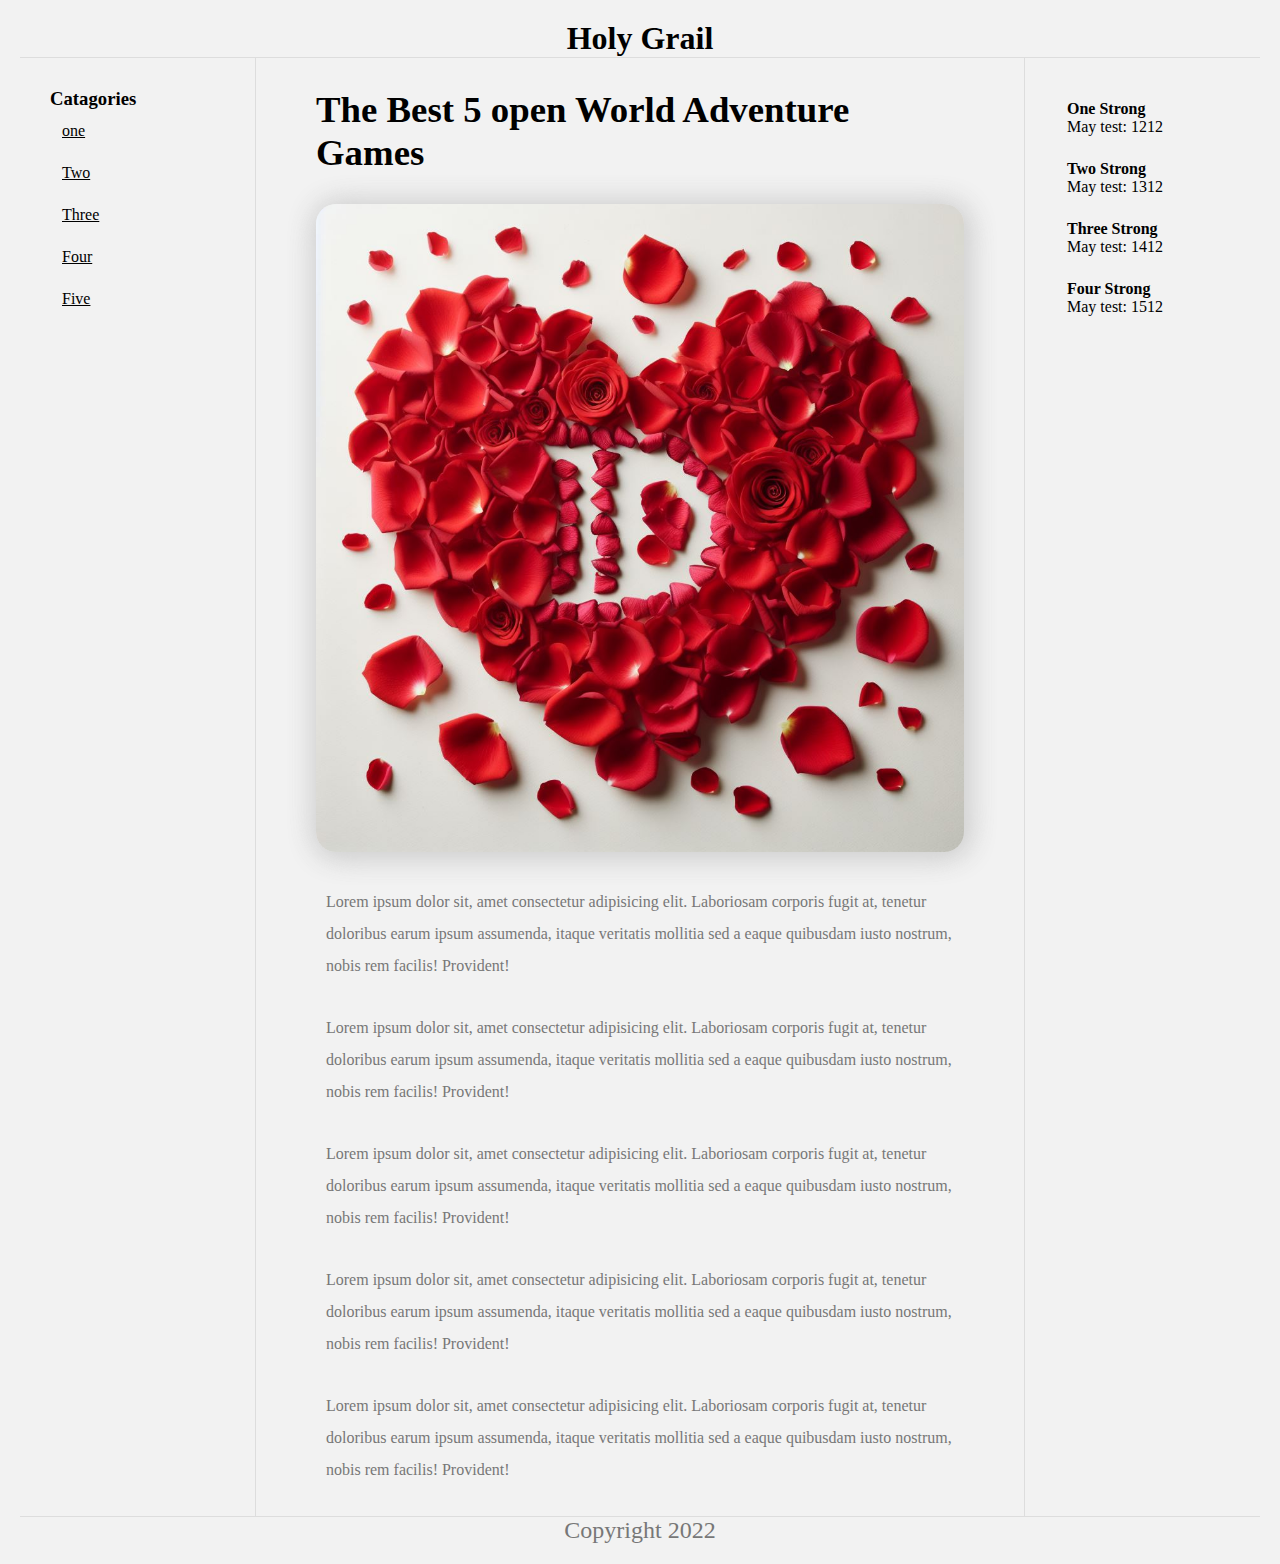
<file: CSS Grid/2. Day Two Holly Grail/index.html>
<!DOCTYPE html>
<html lang="en">
<head>
  <meta charset="UTF-8">
  <meta name="viewport" content="width=device-width, initial-scale=1.0">
  <title>Holy Grail</title>
  <link rel="stylesheet" href="style.css">
</head>
<body>
  <div class="grid-container">
    <header>
      <h1>Holy Grail</h1>
    </header>
 
    <nav>
      <h3>Catagories</h3>     
      <li>one</li>
      <li>Two</li>
      <li>Three</li>
      <li>Four</li>
      <li>Five</li>      
    </nav>

    <article>
      <h2>The Best 5 open World Adventure Games</h2>
      <img src="img/d love.jpg" alt="cake" width="600">
      <p>Lorem ipsum dolor sit, amet consectetur adipisicing elit. Laboriosam corporis fugit at, 
        tenetur doloribus earum ipsum assumenda, itaque veritatis mollitia sed a eaque quibusdam iusto nostrum, 
        nobis rem facilis! Provident!</p>
      <p>Lorem ipsum dolor sit, amet consectetur adipisicing elit. Laboriosam corporis fugit at, 
        tenetur doloribus earum ipsum assumenda, itaque veritatis mollitia sed a eaque quibusdam iusto nostrum, 
        nobis rem facilis! Provident!</p>
      <p>Lorem ipsum dolor sit, amet consectetur adipisicing elit. Laboriosam corporis fugit at, 
        tenetur doloribus earum ipsum assumenda, itaque veritatis mollitia sed a eaque quibusdam iusto nostrum, 
        nobis rem facilis! Provident!</p>
      <p>Lorem ipsum dolor sit, amet consectetur adipisicing elit. Laboriosam corporis fugit at, 
        tenetur doloribus earum ipsum assumenda, itaque veritatis mollitia sed a eaque quibusdam iusto nostrum, 
        nobis rem facilis! Provident!</p>
      <p>Lorem ipsum dolor sit, amet consectetur adipisicing elit. Laboriosam corporis fugit at, 
        tenetur doloribus earum ipsum assumenda, itaque veritatis mollitia sed a eaque quibusdam iusto nostrum, 
        nobis rem facilis! Provident!</p>
    </article>

    <aside>
      <ul>
        <li>
          <p><strong>One Strong</strong></p>
          <p>May test: 1212</p>
        </li>
        <li>
          <p><strong>Two Strong</strong></p>
          <p>May test: 1312</p>
        </li>
        <li>
          <p><strong>Three Strong</strong></p>
          <p>May test: 1412</p>
        </li>
        <li>
          <p><strong>Four Strong</strong></p>
          <p>May test: 1512</p>
        </li>
      </ul>
    </aside>

    <footer>
      <p>Copyright 2022</p>
    </footer>
  </div>
</body>
</html>
</file>
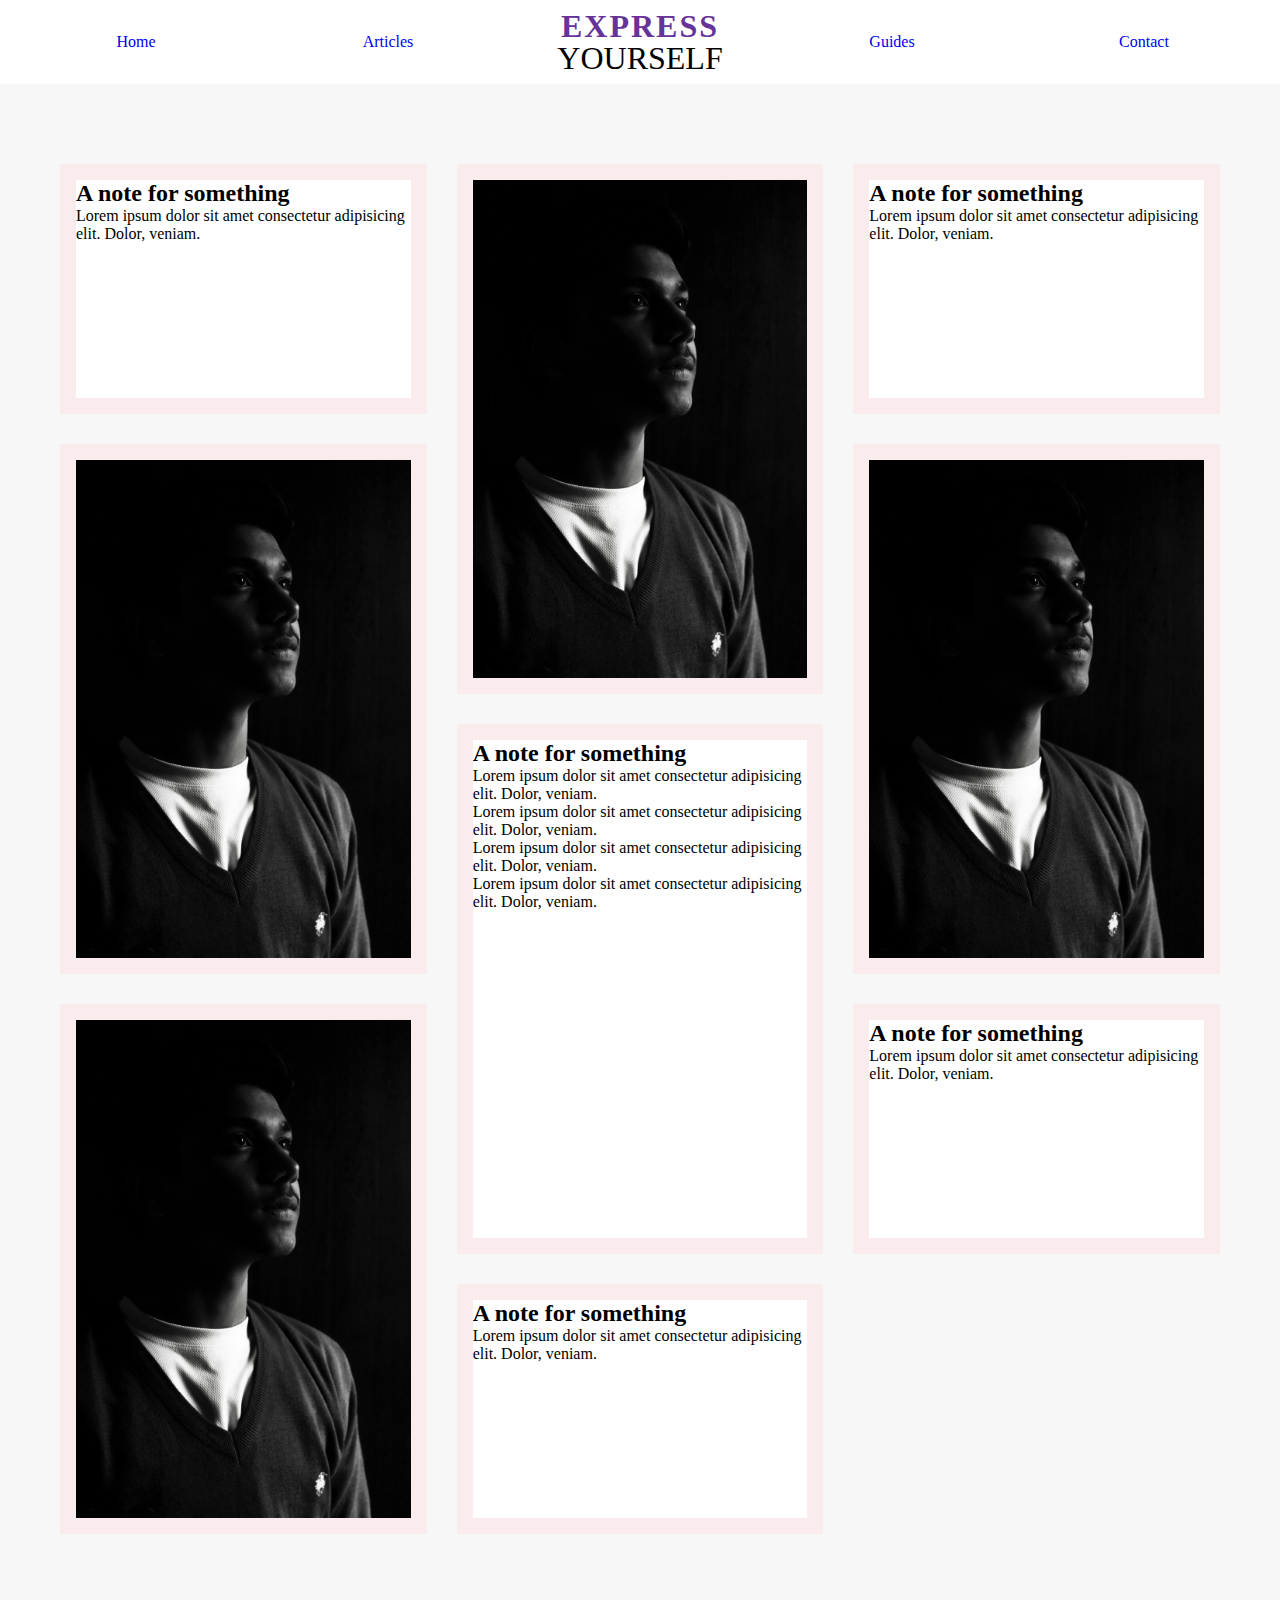
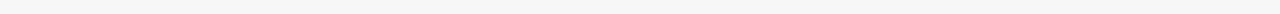
<file: CSS Grid/3. Day Three Masonry/index.html>
<!DOCTYPE html>
<html lang="en">
<head>
  <meta charset="UTF-8">
  <meta name="viewport" content="width=device-width, initial-scale=1.0">
  <title>Masonry Style</title>
  <link rel="stylesheet" href="style.css">
</head>
<body>

  <header>
    <nav>
      <a href="#">Home</a>
      <a href="#">Articles</a>
      <h1>
        <div>Express</div>
        <div>YourSelf</div>
      </h1>
      <a href="#">Guides</a>
      <a href="#">Contact</a>
    </nav>
  </header>

  <main>
    <div class="short">
      <h2>A note for something</h2>
      <p>Lorem ipsum dolor sit amet consectetur adipisicing elit. Dolor, veniam.</p>
    </div>

    <div class="tall">
      <img src="img/port.jpg" alt="">
    </div>

    <div class="short">
      <h2>A note for something</h2>
      <p>Lorem ipsum dolor sit amet consectetur adipisicing elit. Dolor, veniam.</p>
    </div>

    <div class="tall">
      <img src="img/port.jpg" alt="">
    </div>

    <div class="tall">
      <img src="img/port.jpg" alt="">
    </div>

    <div class="tall">
      <h2>A note for something</h2>
      <p>Lorem ipsum dolor sit amet consectetur adipisicing elit. Dolor, veniam.</p>
      <p>Lorem ipsum dolor sit amet consectetur adipisicing elit. Dolor, veniam.</p>
      <p>Lorem ipsum dolor sit amet consectetur adipisicing elit. Dolor, veniam.</p>
      <p>Lorem ipsum dolor sit amet consectetur adipisicing elit. Dolor, veniam.</p>
    </div>

    <div class="tall">
      <img src="img/port.jpg" alt="Derula">
    </div>

    <div class="short">
      <h2>A note for something</h2>
      <p>Lorem ipsum dolor sit amet consectetur adipisicing elit. Dolor, veniam.</p>
    </div>

    <div class="short">
      <h2>A note for something</h2>
      <p>Lorem ipsum dolor sit amet consectetur adipisicing elit. Dolor, veniam.</p>
    </div>

  </main>
</body>
</html>
</file>
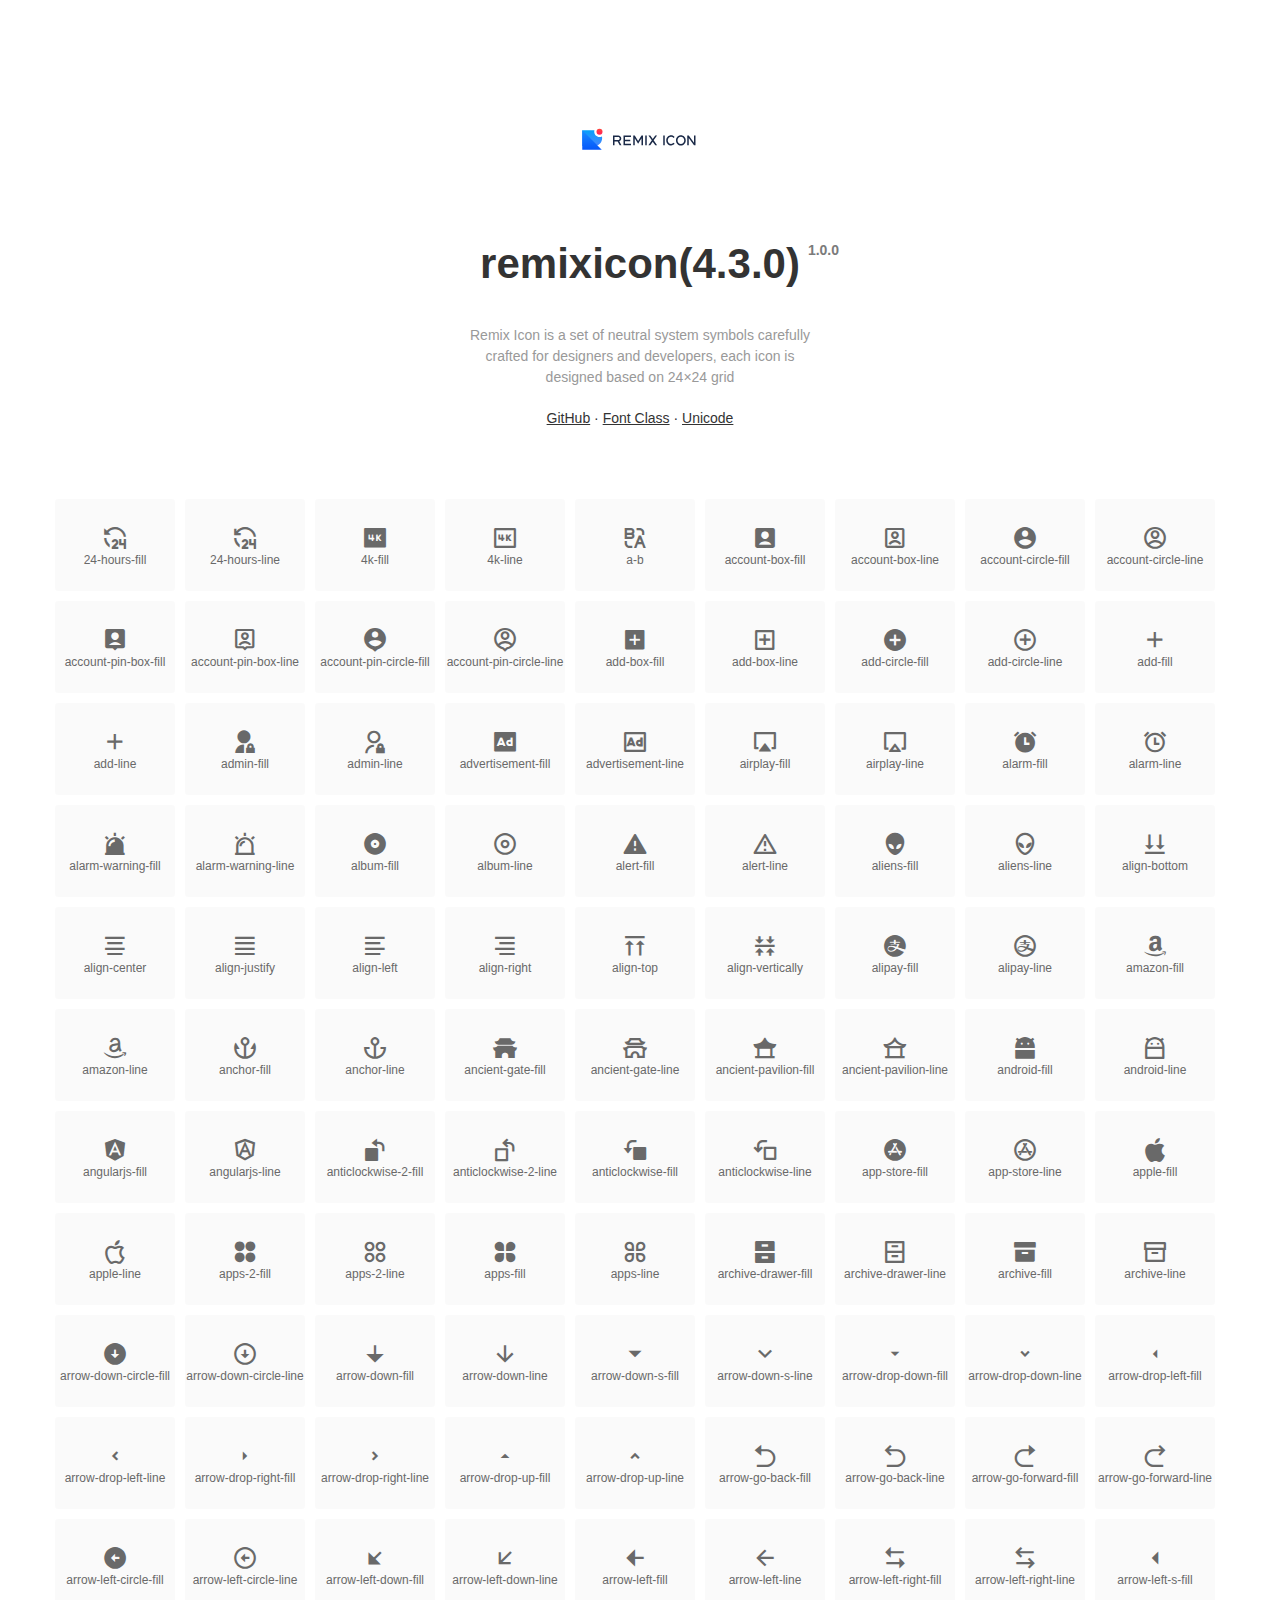
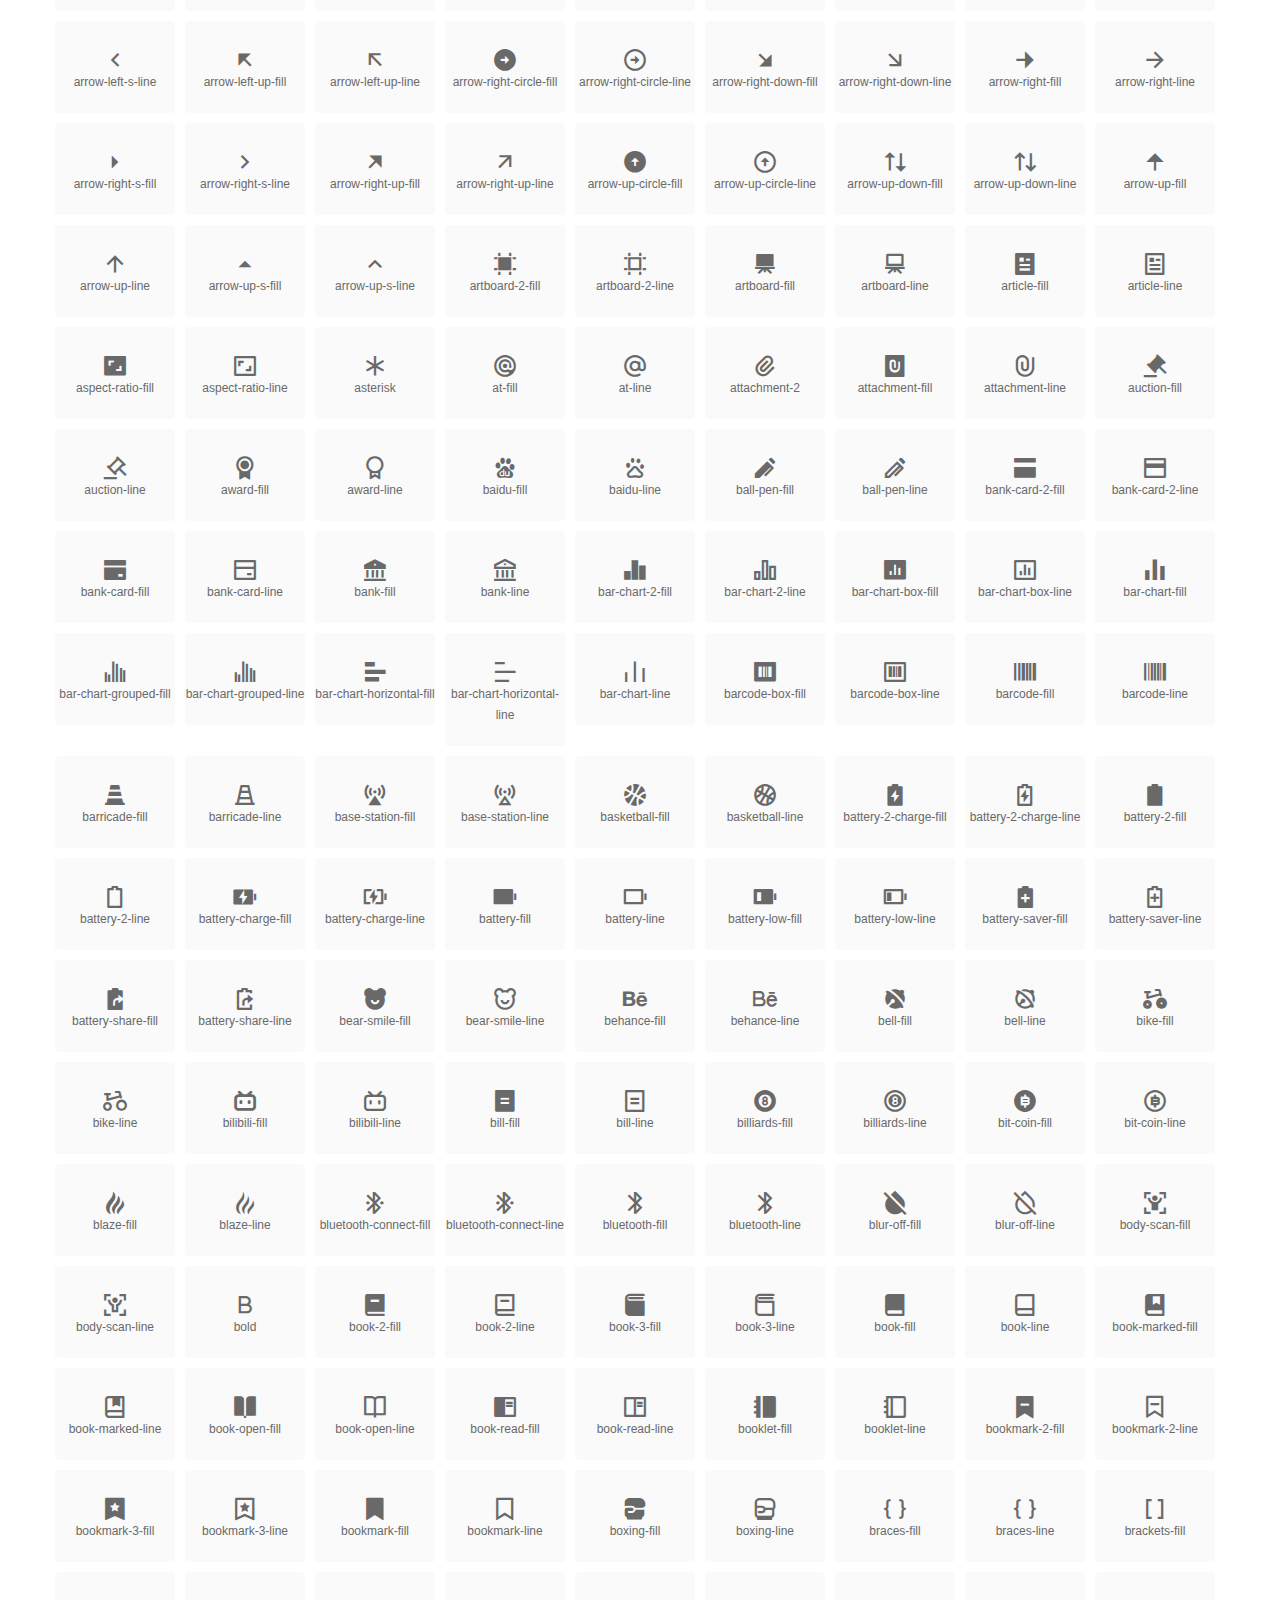
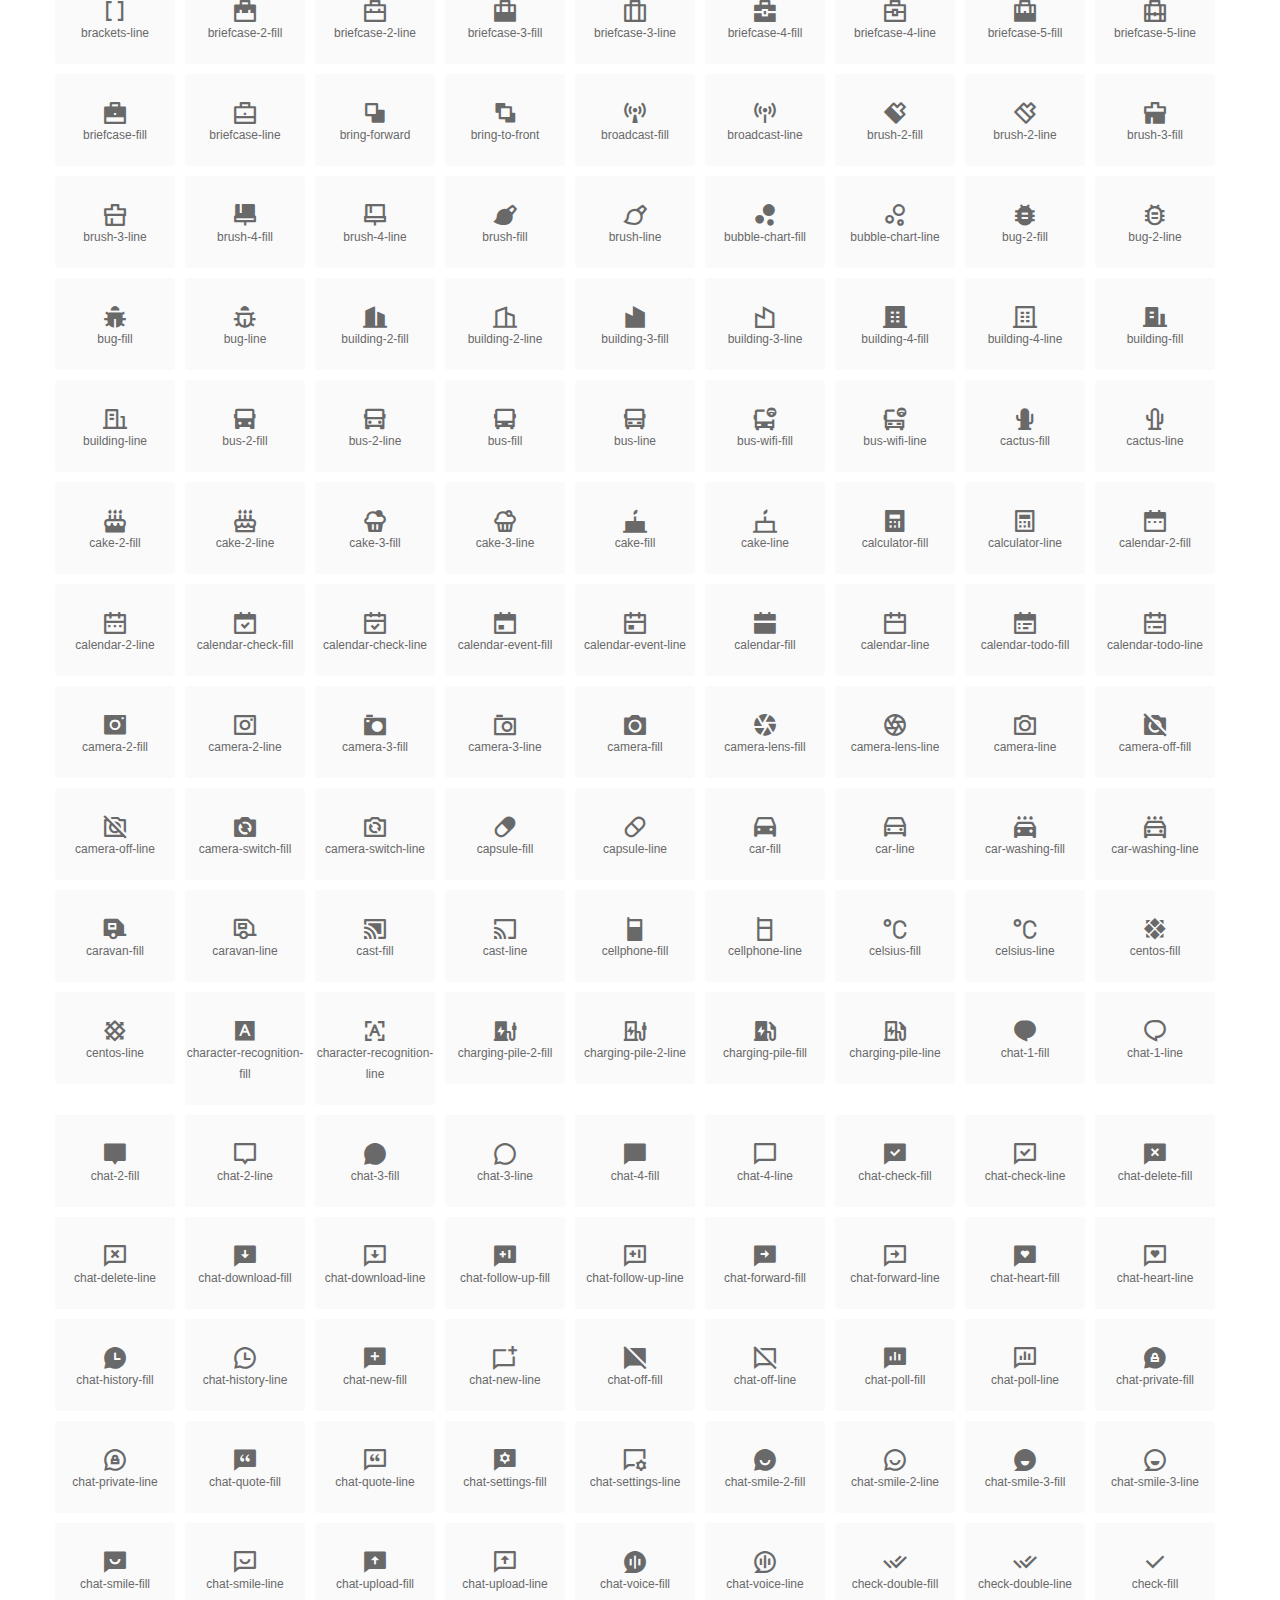
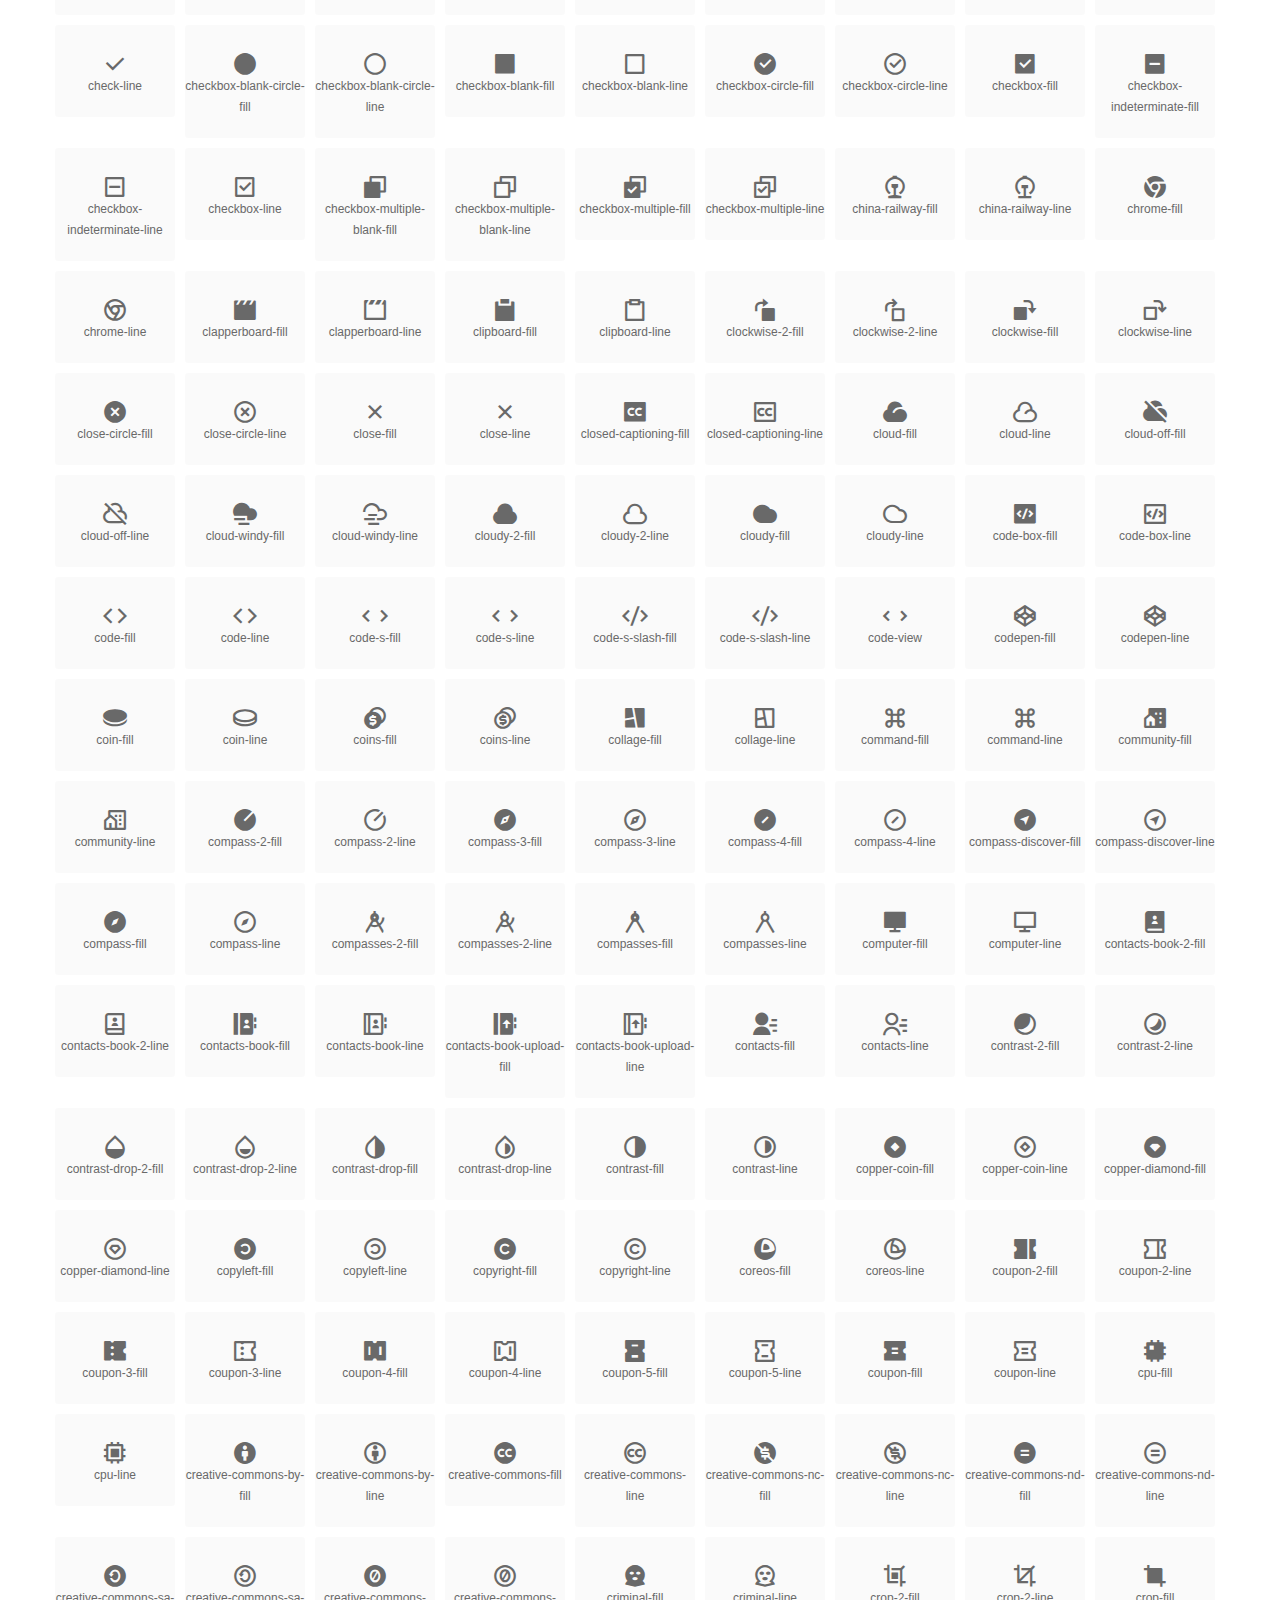
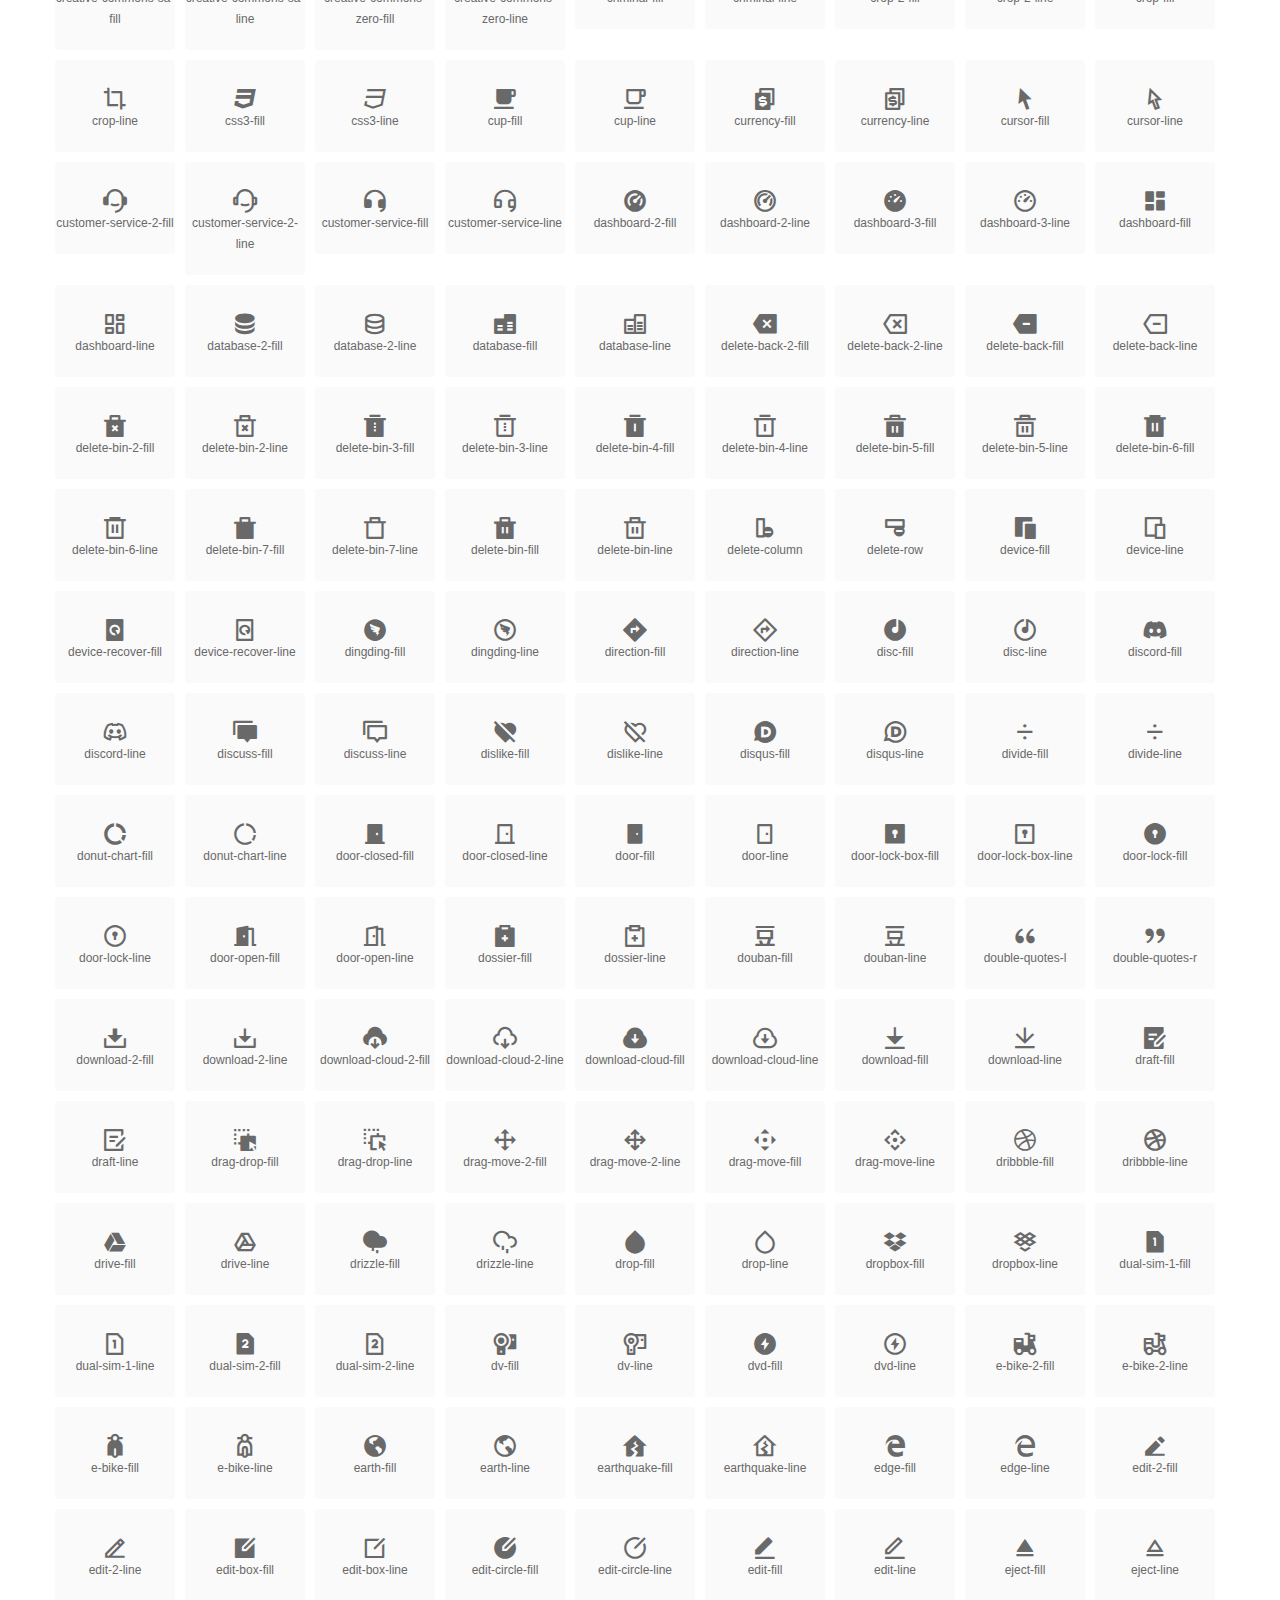
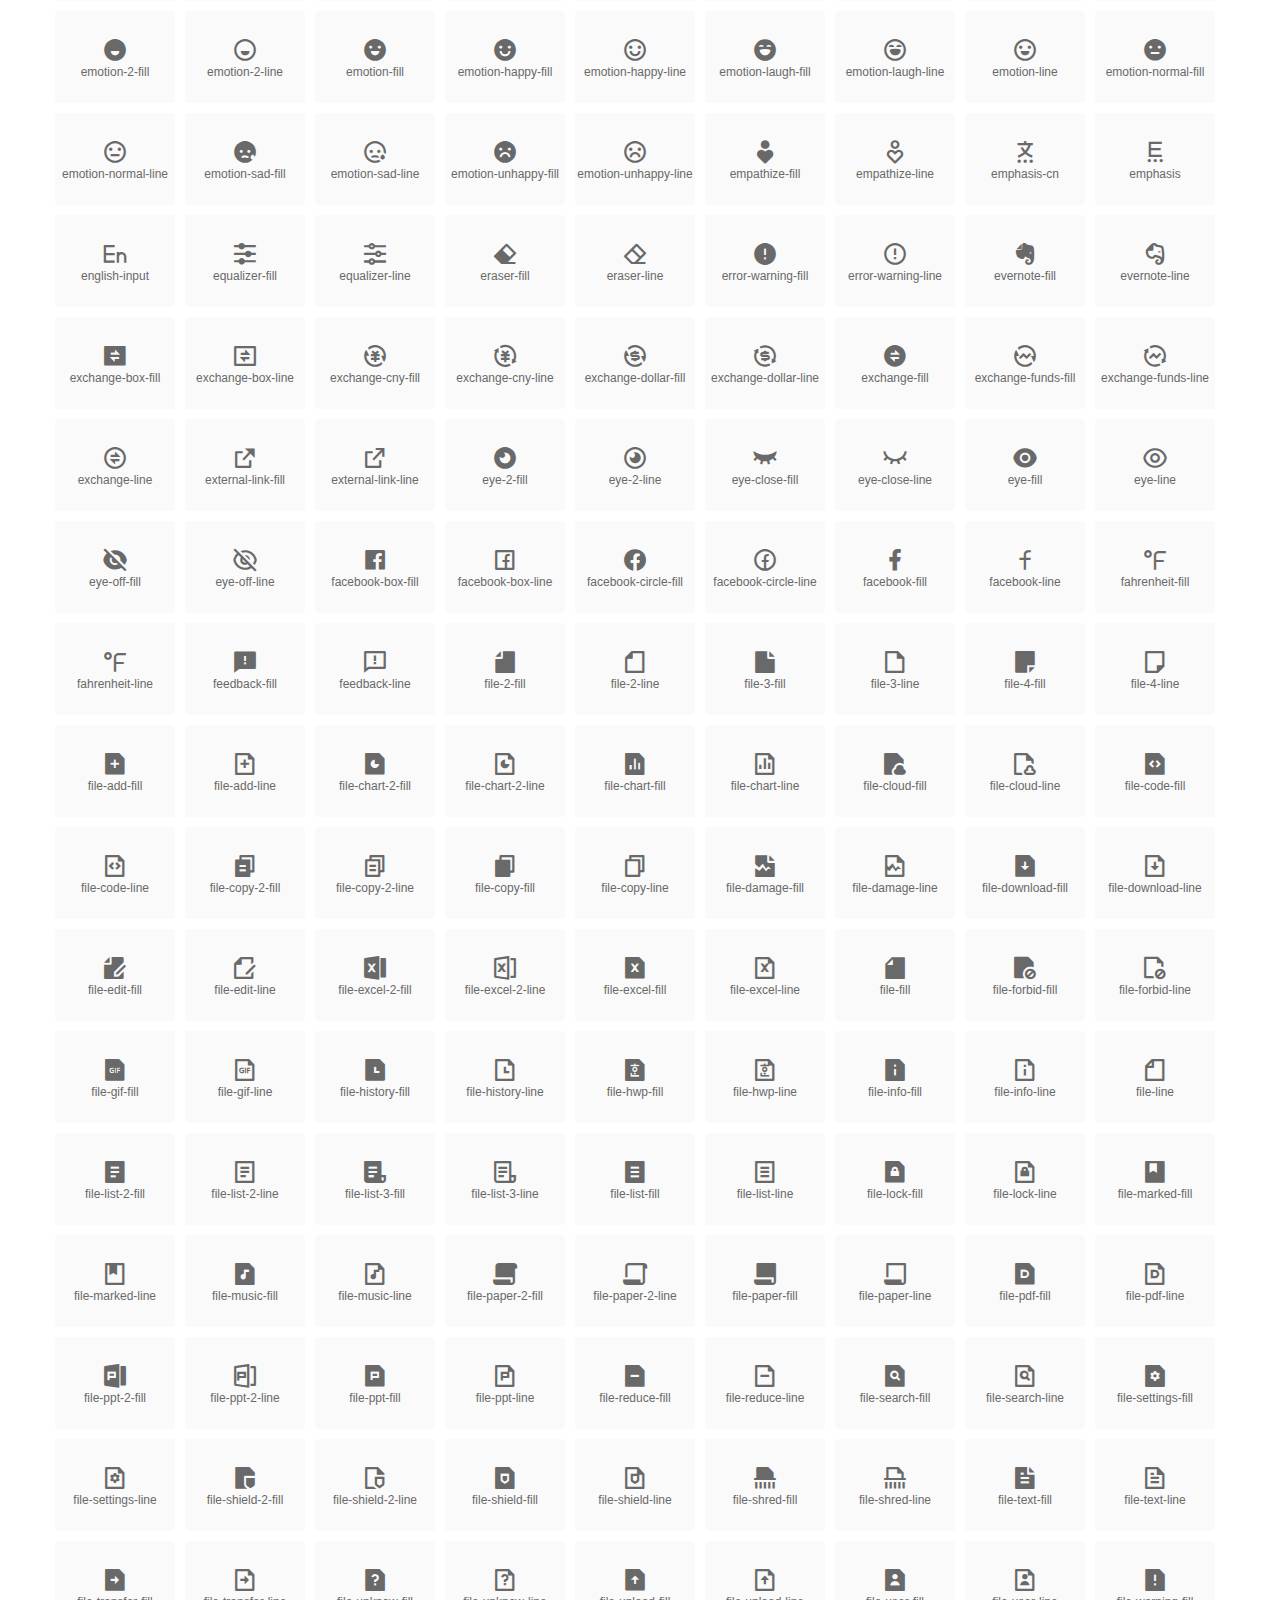
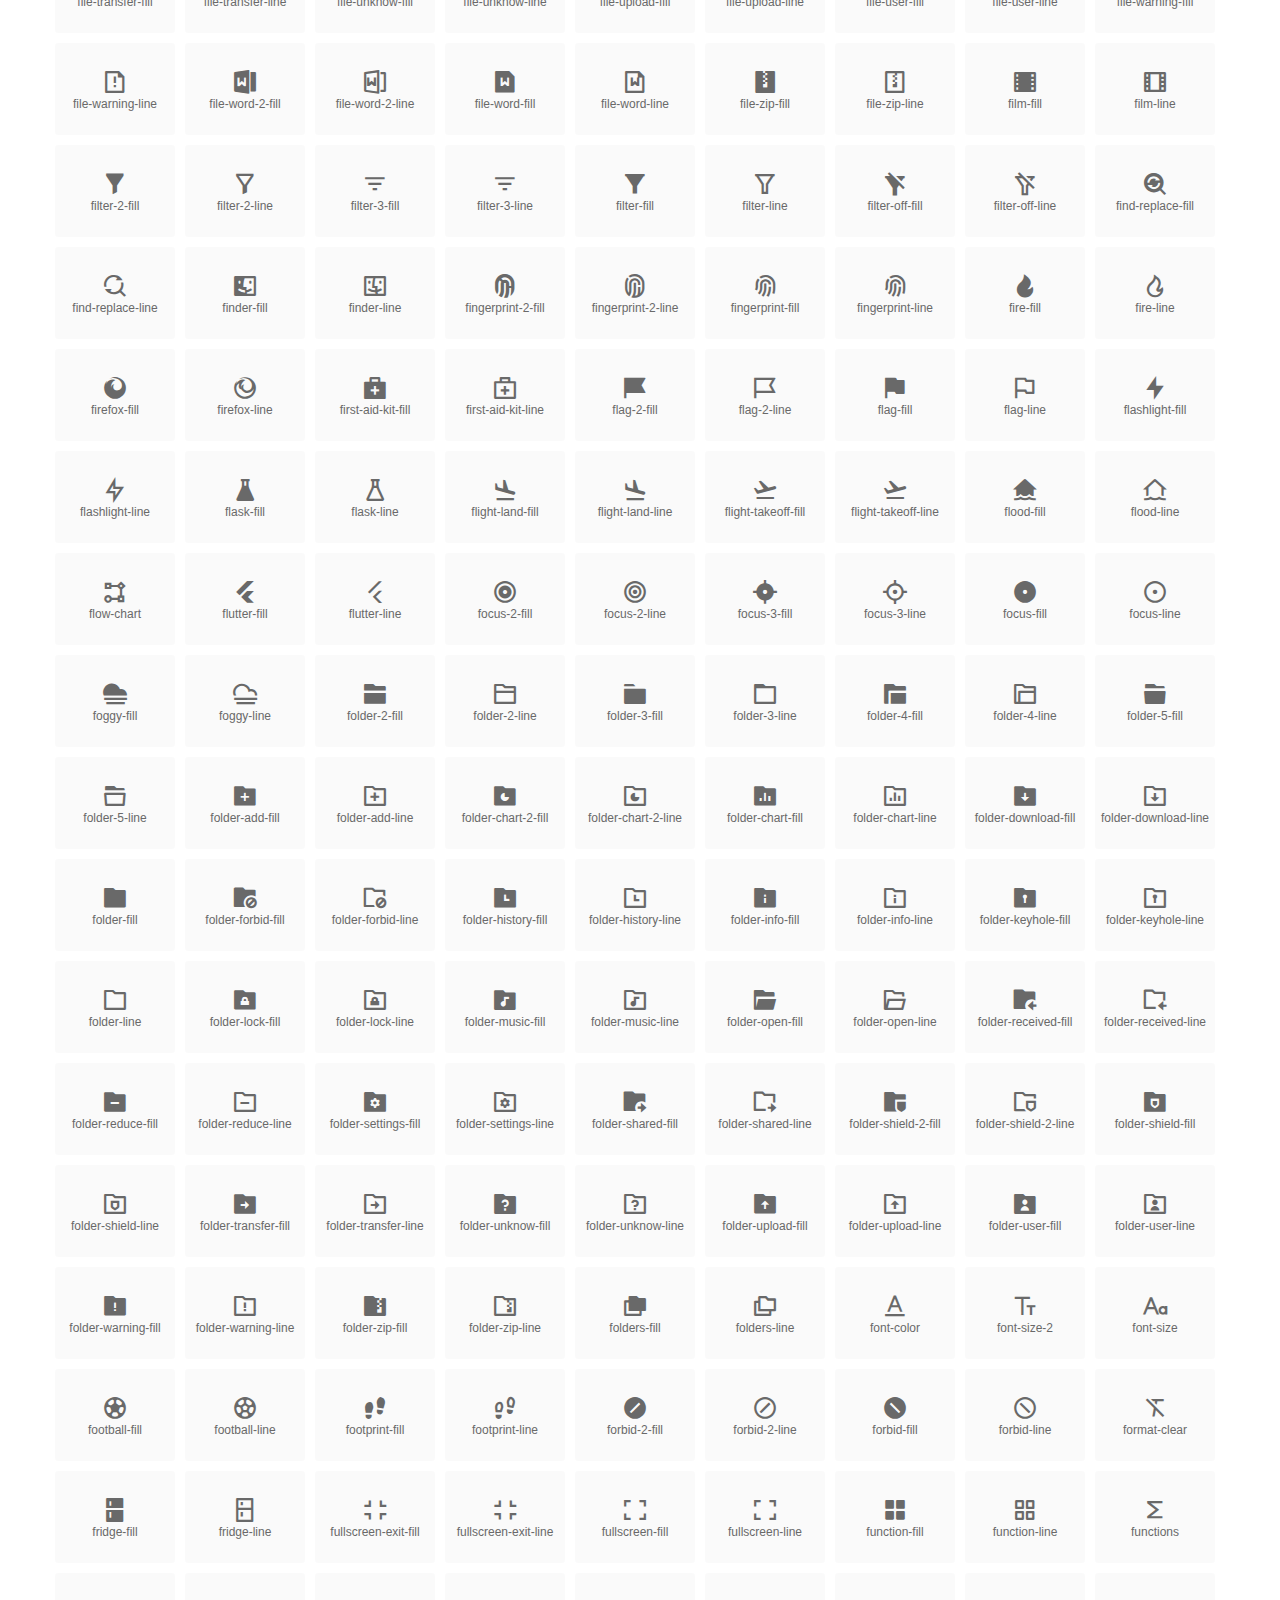
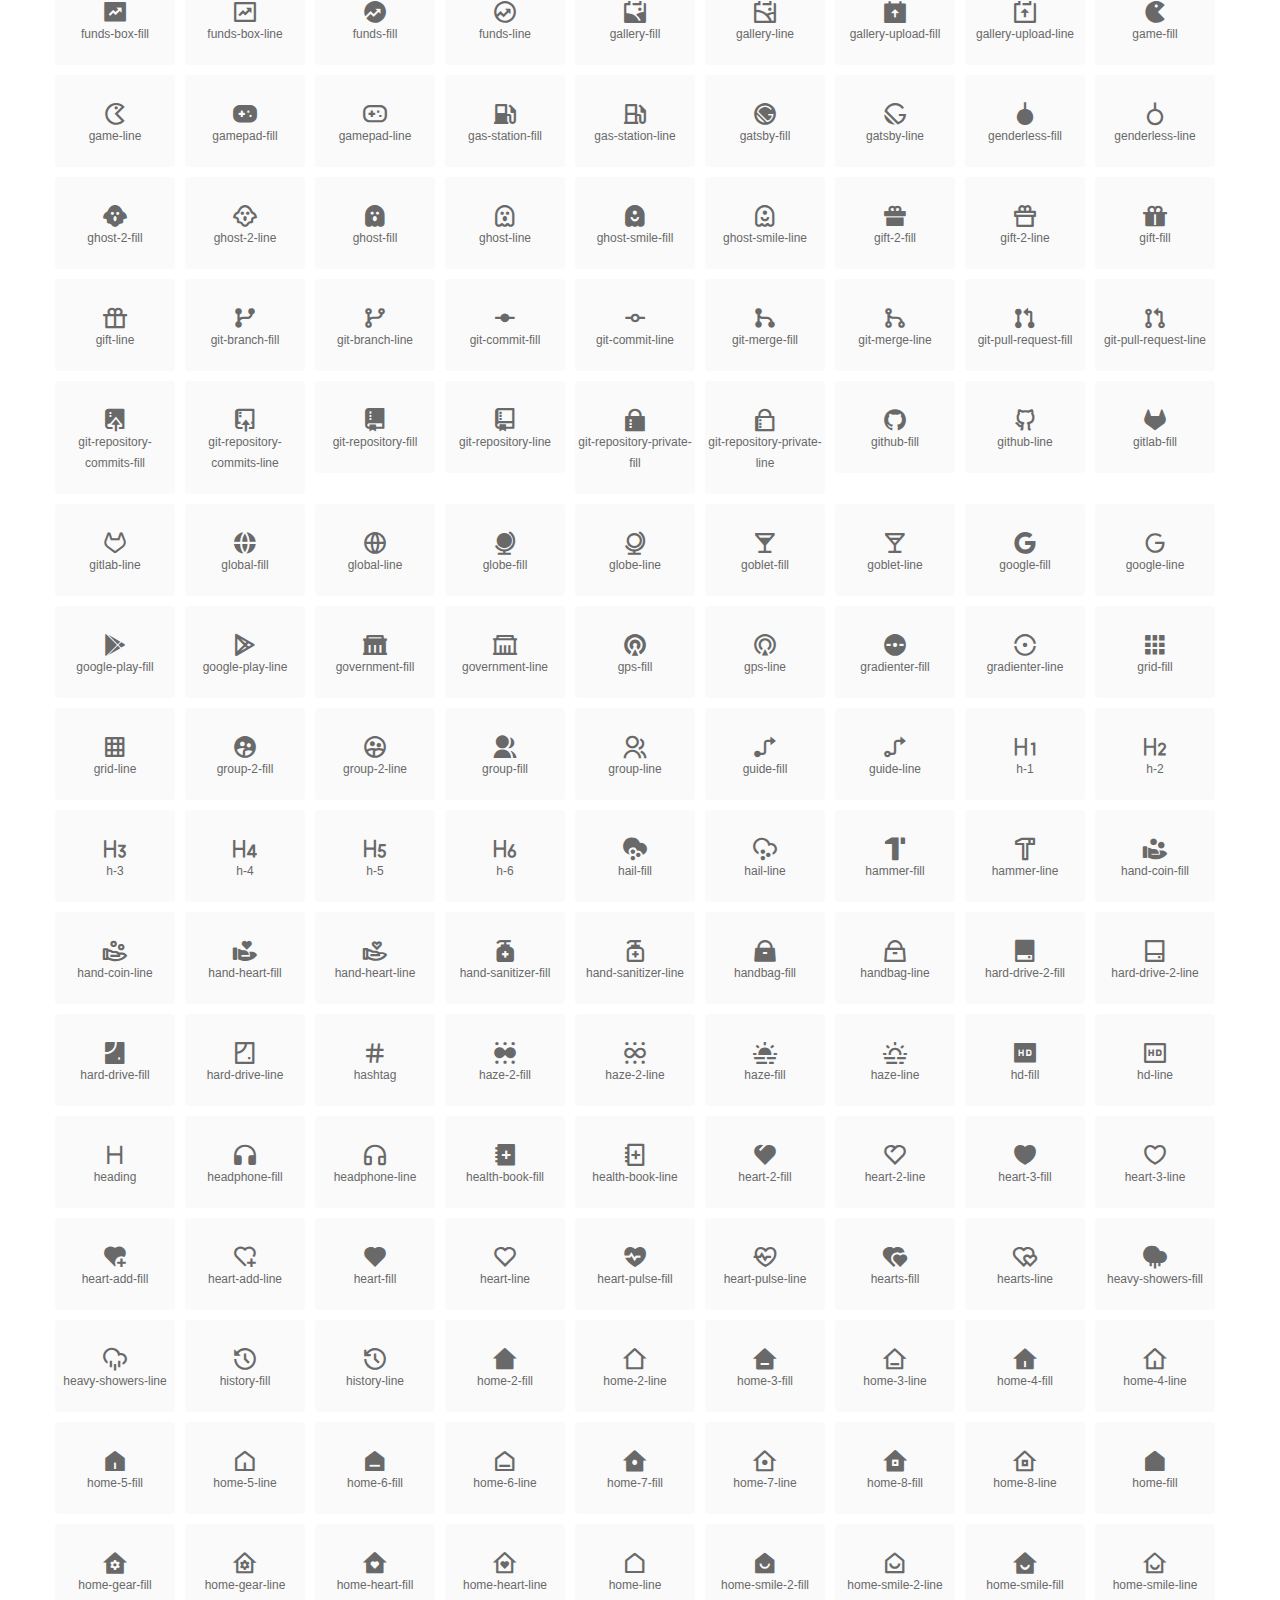
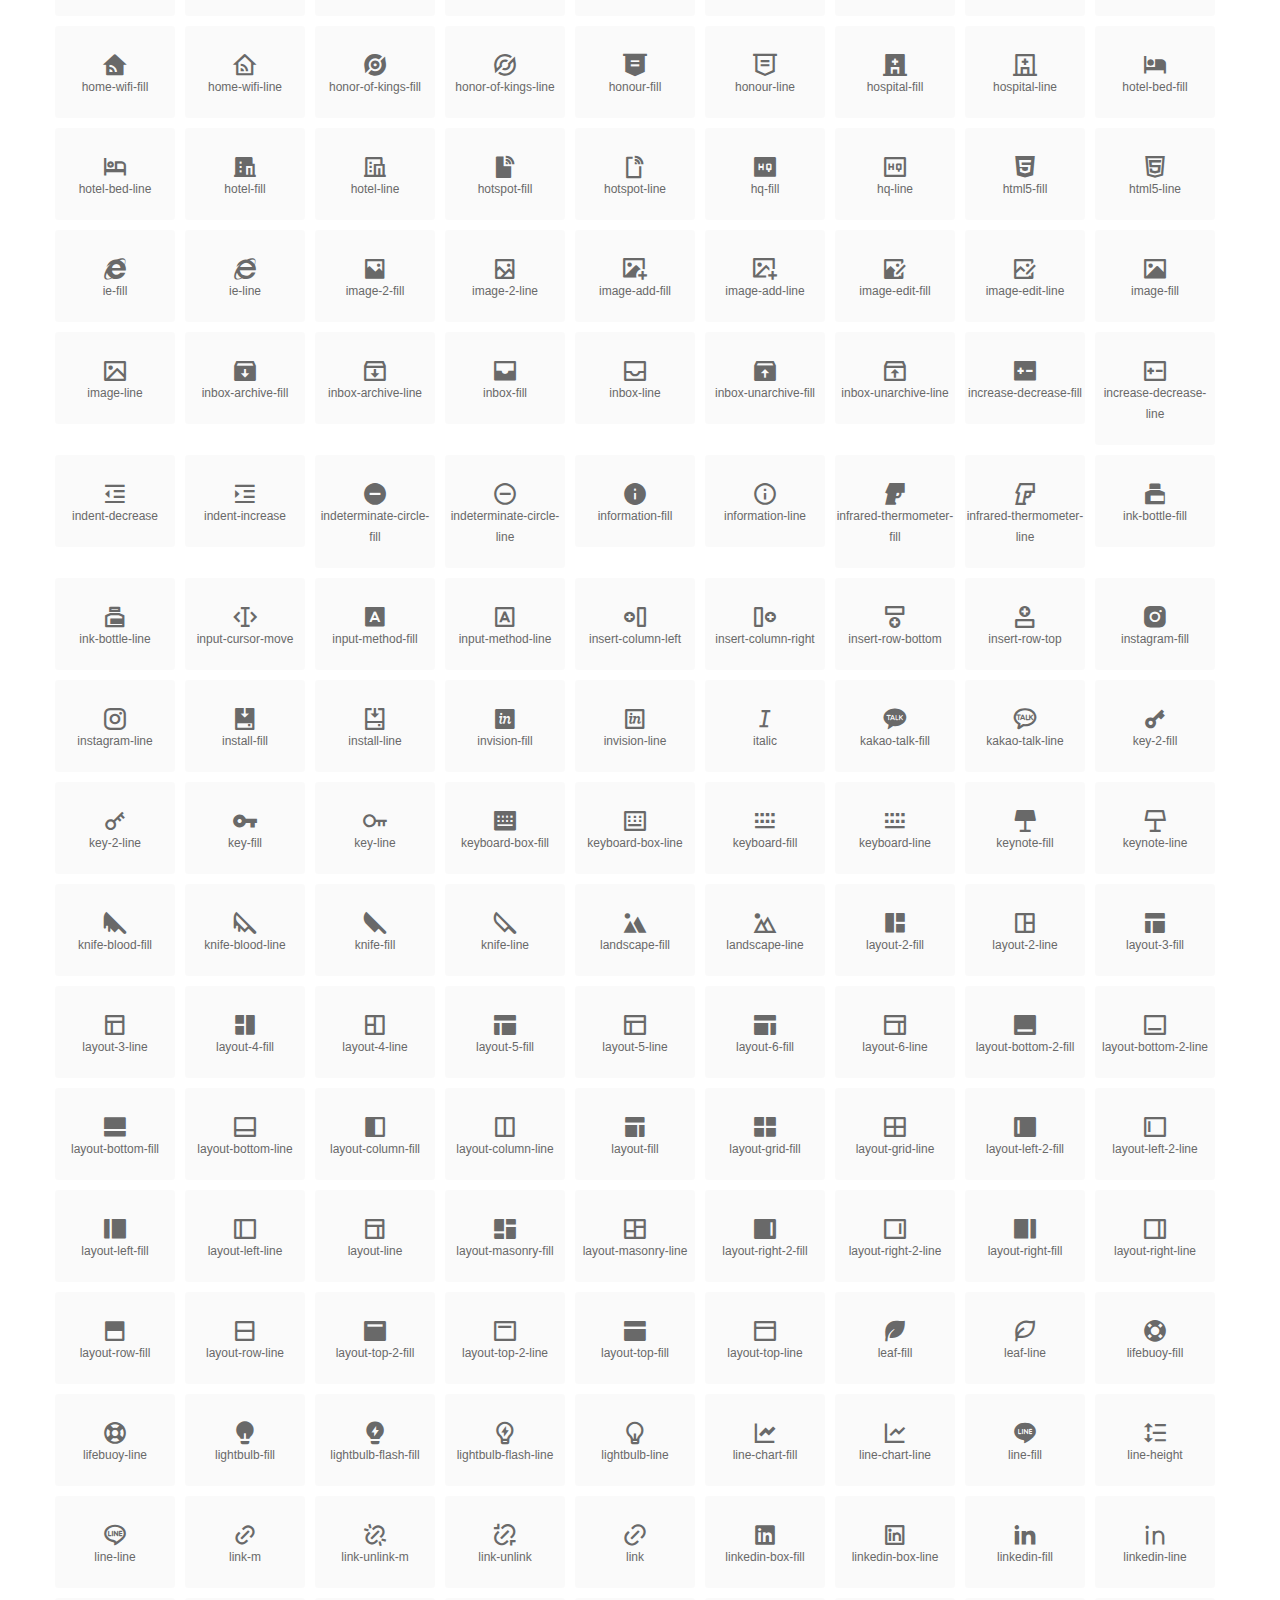
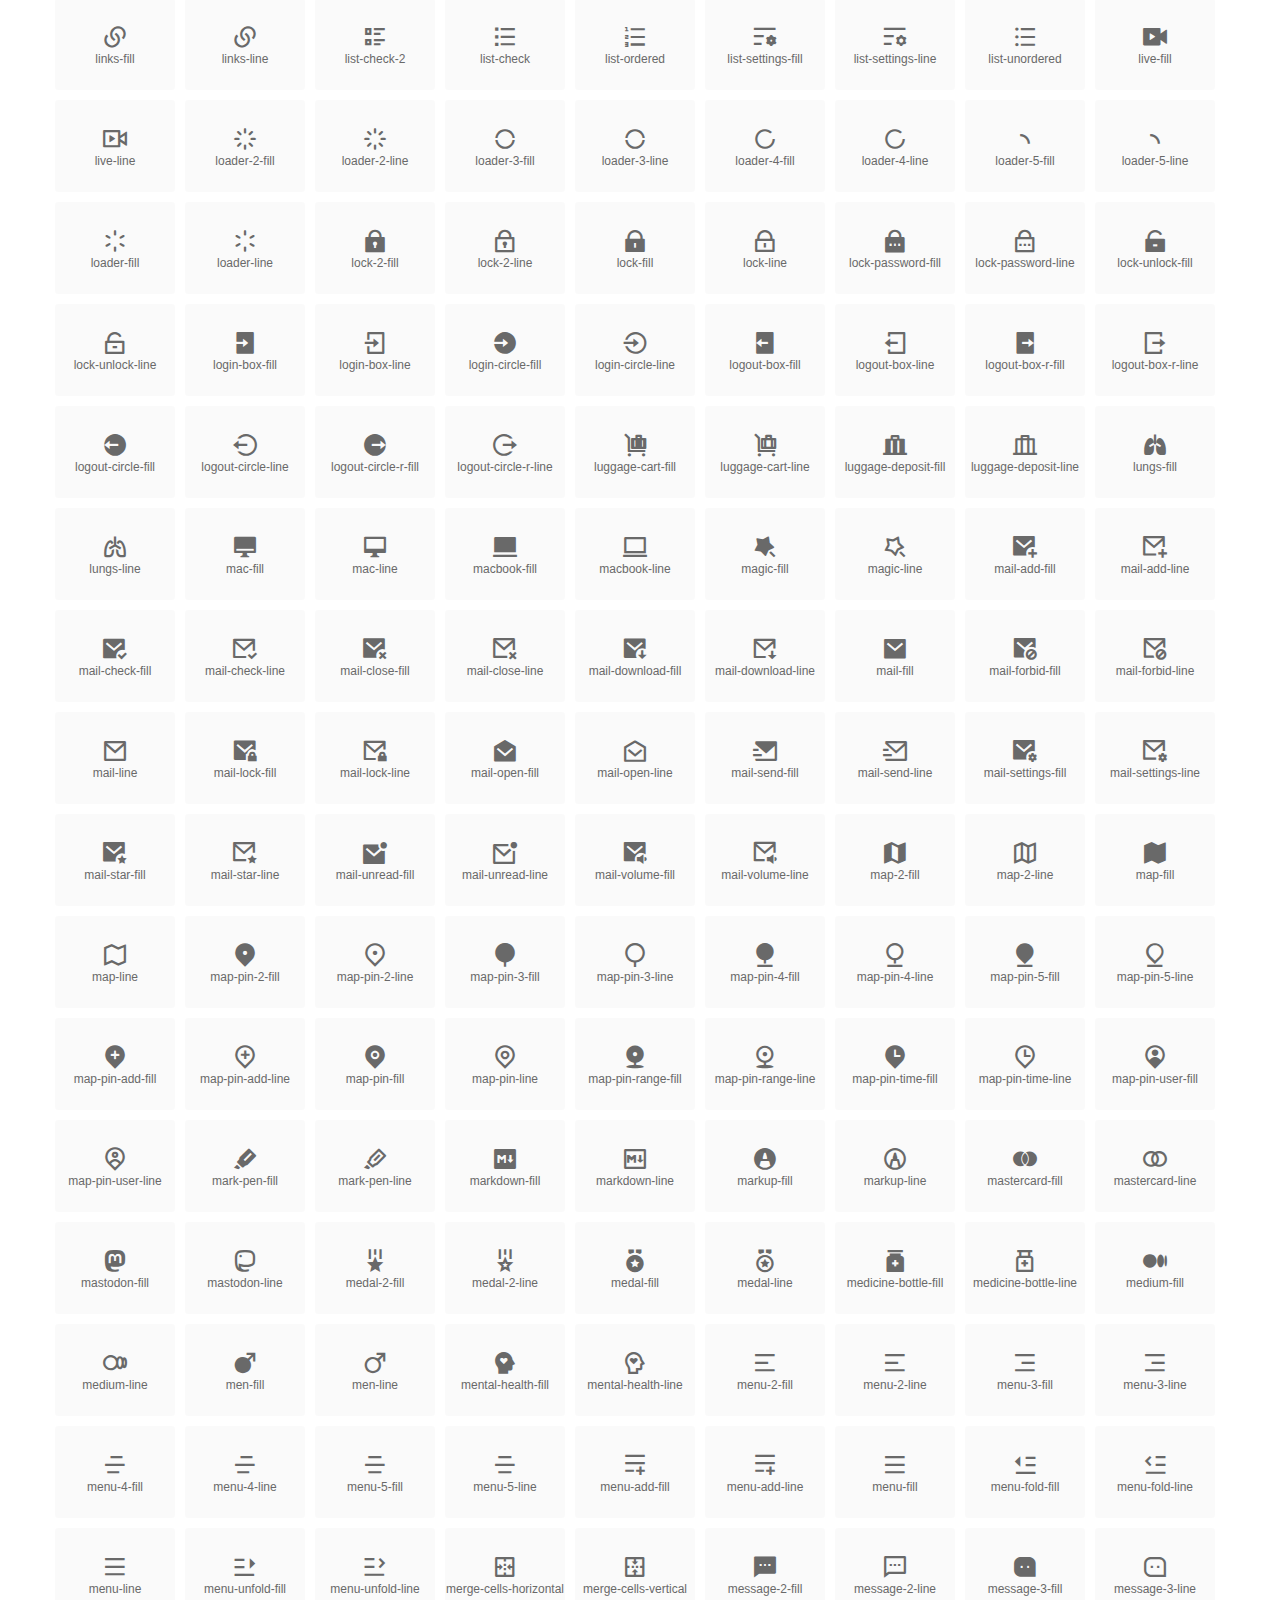
<file: CSS Layouts/Dashoard/assets/icons/index.html>
<!DOCTYPE html>
<html lang="en">
<head>
  <meta charset="UTF-8">
  <title>remixicon(4.3.0)</title>
  <meta name="viewport" content="width=device-width,minimum-scale=1.0,maximum-scale=1.0,user-scalable=no">
   
  <meta name="description" content="Remix Icon is a set of neutral system symbols carefully crafted for designers and developers, each icon is designed based on 24×24 grid">
   
  <meta name="keywords" content="remixicon,TTF,EOT,WOFF,WOFF2,SVG">
  
  
  
  <link rel="stylesheet" href="remixicon.css" />
  
  <style>
    *{margin: 0;padding: 0;list-style: none;}
    body { color: #696969; font: 12px/1.5 tahoma, arial, \5b8b\4f53, sans-serif; }
    a { color: #333; text-decoration: underline; }
    a:hover { color: rgb(9, 73, 209); }
    .header { color: #333; text-align: center; padding: 80px 0 60px 0; min-height: 153px; font-size: 14px; }
    .header .logo svg { height: 120px; width: 120px; }
    .header h1 { font-size: 42px; padding: 26px 0 10px 0; }
    .header sup {font-size: 14px; margin: 8px 0 0 8px; position: absolute; color: #7b7b7b; }
    .info {
      color: #999;
      font-weight: normal;
      max-width: 346px;
      margin: 0 auto;
      padding: 20px 0;
      font-size: 14px;
    }

    .icons { max-width: 1190px; margin: 0 auto; }
    .icons ul { text-align: center; }
    .icons ul li {
      vertical-align: top;
      width: 120px;
      display: inline-block;
      text-align: center;
      background-color: rgba(0,0,0,.02);
      border-radius: 3px;
      padding: 29px 0 10px 0;
      margin-right: 10px;
      margin-top: 10px;
      transition: all 0.6s ease;
    }
    .icons ul li:hover { background-color: rgba(0,0,0,.06); }
    .icons ul li:hover span { color: #3c75e4; opacity: 1; }
    .icons ul li .unicode { color: #8c8c8c; opacity: 0.3; }
    .icons ul li h4 {
      font-weight: normal;
      padding: 10px 0 5px 0;
      display: block;
      color: #8c8c8c;
      font-size: 14px;
      line-height: 12px;
      opacity: 0.8;
    }
    .icons ul li:hover h4 { opacity: 1; }
    .icons ul li svg { width: 24px; height: 24px; }
    .icons ul li:hover { color: #3c75e4; }
    .footer { text-align: center; padding: 10px 0 90px 0; }
    .footer a { text-align: center; padding: 10px 0 90px 0; color: #696969;}
    .footer a:hover { color: #0949d1; }
    .links { text-align: center; padding: 50px 0 0 0; font-size: 14px; }
    
    .icons ul li.class-icon { font-size: 21px; line-height: 21px; padding-bottom: 20px; }
    .icons ul li.class-icon p{ font-size: 12px; }
    .icons ul li.class-icon [class^="ri-"]{ font-size: 26px; }
    
    
    
  </style>
  
</head>

<body>
  
  <div class="header">
    
    <div class="logo">
      <a href="./"><svg width="160" height="32" viewBox="0 0 160 32" fill="none" xmlns="http://www.w3.org/2000/svg">
<path d="M121.5 9.80005C123.33 9.80005 124.984 10.5797 126.165 11.8344L124.75 13.2496C123.929 12.3549 122.773 11.8 121.5 11.8C119.029 11.8 117 13.891 117 16.5C117 19.1091 119.029 21.2 121.5 21.2C122.773 21.2 123.929 20.6452 124.75 19.7505L126.165 21.1657C124.984 22.4204 123.33 23.2 121.5 23.2C117.91 23.2 115 20.2004 115 16.5C115 12.7997 117.91 9.80005 121.5 9.80005Z" fill="#1A2947"/>
<path d="M113 10V23H111V10H113Z" fill="#1A2947"/>
<path d="M154 23V9.99988H152L152 19.6019L144.997 9.99988L143 10.0039V23H145L145 13.3969L152 23H154Z" fill="#1A2947"/>
<path d="M68 10V12H60V15.5H67V17.5H60V21H68V23H58V10H68Z" fill="#1A2947"/>
<path d="M82 10L77.4999 17.201L73 10H71V23H73V13.775L77.4999 20.975L82 13.773V23H84V10H82Z" fill="#1A2947"/>
<path d="M89 10V23H87V10H89Z" fill="#1A2947"/>
<path d="M96.9999 14.7565L93.6689 9.99951H91.2279L95.7789 16.4995L91.2289 22.9995H93.6689L96.9999 18.2435L100.33 22.9995H102.772L98.2209 16.4995L102.773 9.99951H100.33L96.9999 14.7565Z" fill="#1A2947"/>
<path fill-rule="evenodd" clip-rule="evenodd" d="M141 16.5C141 12.7997 138.09 9.80005 134.5 9.80005C130.91 9.80005 128 12.7997 128 16.5C128 20.2004 130.91 23.2 134.5 23.2C138.09 23.2 141 20.2004 141 16.5ZM130 16.5C130 13.891 132.029 11.8 134.5 11.8C136.971 11.8 139 13.891 139 16.5C139 19.1091 136.971 21.2 134.5 21.2C132.029 21.2 130 19.1091 130 16.5Z" fill="#1A2947"/>
<path fill-rule="evenodd" clip-rule="evenodd" d="M51 10C53.2091 10 55 11.7909 55 14C55 15.7175 53.9176 17.1821 52.3977 17.749L55.1901 22.999H52.9251L50.267 18H46V23H44V10H51ZM46 11.999V15.999L51 16C52.1046 16 53 15.1046 53 14C53 12.8955 52.1 12 51 12L46 11.999Z" fill="#1A2947"/>
<path fill-rule="evenodd" clip-rule="evenodd" d="M19.2887 3.00389C19.1928 3.0013 19.0965 3 19 3H3V24H19C24.799 24 29.5 19.299 29.5 13.5C29.5 12.7108 29.4129 11.942 29.2479 11.2025C28.2772 11.7119 27.1722 12 26 12C22.134 12 19 8.86599 19 5C19 4.30645 19.1009 3.63646 19.2887 3.00389Z" fill="url(#paint0_linear_960_1054)"/>
<g filter="url(#filter0_b_960_1054)">
<path fill-rule="evenodd" clip-rule="evenodd" d="M3 3L29 29H3V3Z" fill="url(#paint1_linear_960_1054)"/>
</g>
<circle cx="26" cy="5" r="4" fill="url(#paint2_linear_960_1054)"/>
<defs>
<filter id="filter0_b_960_1054" x="-2.43656" y="-2.43656" width="36.8731" height="36.8731" filterUnits="userSpaceOnUse" color-interpolation-filters="sRGB">
<feFlood flood-opacity="0" result="BackgroundImageFix"/>
<feGaussianBlur in="BackgroundImage" stdDeviation="2.71828"/>
<feComposite in2="SourceAlpha" operator="in" result="effect1_backgroundBlur_960_1054"/>
<feBlend mode="normal" in="SourceGraphic" in2="effect1_backgroundBlur_960_1054" result="shape"/>
</filter>
<linearGradient id="paint0_linear_960_1054" x1="3" y1="3" x2="3" y2="24" gradientUnits="userSpaceOnUse">
<stop stop-color="#05A0FA"/>
<stop offset="1" stop-color="#4785FF"/>
</linearGradient>
<linearGradient id="paint1_linear_960_1054" x1="3" y1="3" x2="3" y2="29" gradientUnits="userSpaceOnUse">
<stop stop-color="#1A8CFF"/>
<stop offset="1" stop-color="#0557FA"/>
</linearGradient>
<linearGradient id="paint2_linear_960_1054" x1="22" y1="1" x2="22" y2="9" gradientUnits="userSpaceOnUse">
<stop stop-color="#FF463A"/>
<stop offset="1" stop-color="#FF1F5A"/>
</linearGradient>
</defs>
</svg>
</a>
    </div>
    
    <h1>remixicon(4.3.0)<sup>1.0.0</sup></h1>
    <div class="info">
      Remix Icon is a set of neutral system symbols carefully crafted for designers and developers, each icon is designed based on 24×24 grid
    </div>
    <p>
      
      <a href="https://github.com/Remix-Design/remixicon.git">GitHub</a> · 
      
      <a href="index.html">Font Class</a> · 
      
      <a href="unicode.html">Unicode</a>
      
    </p>
  </div>
  <div class="icons">
    <ul>
      <li class="class-icon"><i class="ri-24-hours-fill"></i><p class="name">24-hours-fill</p></li><li class="class-icon"><i class="ri-24-hours-line"></i><p class="name">24-hours-line</p></li><li class="class-icon"><i class="ri-4k-fill"></i><p class="name">4k-fill</p></li><li class="class-icon"><i class="ri-4k-line"></i><p class="name">4k-line</p></li><li class="class-icon"><i class="ri-a-b"></i><p class="name">a-b</p></li><li class="class-icon"><i class="ri-account-box-fill"></i><p class="name">account-box-fill</p></li><li class="class-icon"><i class="ri-account-box-line"></i><p class="name">account-box-line</p></li><li class="class-icon"><i class="ri-account-circle-fill"></i><p class="name">account-circle-fill</p></li><li class="class-icon"><i class="ri-account-circle-line"></i><p class="name">account-circle-line</p></li><li class="class-icon"><i class="ri-account-pin-box-fill"></i><p class="name">account-pin-box-fill</p></li><li class="class-icon"><i class="ri-account-pin-box-line"></i><p class="name">account-pin-box-line</p></li><li class="class-icon"><i class="ri-account-pin-circle-fill"></i><p class="name">account-pin-circle-fill</p></li><li class="class-icon"><i class="ri-account-pin-circle-line"></i><p class="name">account-pin-circle-line</p></li><li class="class-icon"><i class="ri-add-box-fill"></i><p class="name">add-box-fill</p></li><li class="class-icon"><i class="ri-add-box-line"></i><p class="name">add-box-line</p></li><li class="class-icon"><i class="ri-add-circle-fill"></i><p class="name">add-circle-fill</p></li><li class="class-icon"><i class="ri-add-circle-line"></i><p class="name">add-circle-line</p></li><li class="class-icon"><i class="ri-add-fill"></i><p class="name">add-fill</p></li><li class="class-icon"><i class="ri-add-line"></i><p class="name">add-line</p></li><li class="class-icon"><i class="ri-admin-fill"></i><p class="name">admin-fill</p></li><li class="class-icon"><i class="ri-admin-line"></i><p class="name">admin-line</p></li><li class="class-icon"><i class="ri-advertisement-fill"></i><p class="name">advertisement-fill</p></li><li class="class-icon"><i class="ri-advertisement-line"></i><p class="name">advertisement-line</p></li><li class="class-icon"><i class="ri-airplay-fill"></i><p class="name">airplay-fill</p></li><li class="class-icon"><i class="ri-airplay-line"></i><p class="name">airplay-line</p></li><li class="class-icon"><i class="ri-alarm-fill"></i><p class="name">alarm-fill</p></li><li class="class-icon"><i class="ri-alarm-line"></i><p class="name">alarm-line</p></li><li class="class-icon"><i class="ri-alarm-warning-fill"></i><p class="name">alarm-warning-fill</p></li><li class="class-icon"><i class="ri-alarm-warning-line"></i><p class="name">alarm-warning-line</p></li><li class="class-icon"><i class="ri-album-fill"></i><p class="name">album-fill</p></li><li class="class-icon"><i class="ri-album-line"></i><p class="name">album-line</p></li><li class="class-icon"><i class="ri-alert-fill"></i><p class="name">alert-fill</p></li><li class="class-icon"><i class="ri-alert-line"></i><p class="name">alert-line</p></li><li class="class-icon"><i class="ri-aliens-fill"></i><p class="name">aliens-fill</p></li><li class="class-icon"><i class="ri-aliens-line"></i><p class="name">aliens-line</p></li><li class="class-icon"><i class="ri-align-bottom"></i><p class="name">align-bottom</p></li><li class="class-icon"><i class="ri-align-center"></i><p class="name">align-center</p></li><li class="class-icon"><i class="ri-align-justify"></i><p class="name">align-justify</p></li><li class="class-icon"><i class="ri-align-left"></i><p class="name">align-left</p></li><li class="class-icon"><i class="ri-align-right"></i><p class="name">align-right</p></li><li class="class-icon"><i class="ri-align-top"></i><p class="name">align-top</p></li><li class="class-icon"><i class="ri-align-vertically"></i><p class="name">align-vertically</p></li><li class="class-icon"><i class="ri-alipay-fill"></i><p class="name">alipay-fill</p></li><li class="class-icon"><i class="ri-alipay-line"></i><p class="name">alipay-line</p></li><li class="class-icon"><i class="ri-amazon-fill"></i><p class="name">amazon-fill</p></li><li class="class-icon"><i class="ri-amazon-line"></i><p class="name">amazon-line</p></li><li class="class-icon"><i class="ri-anchor-fill"></i><p class="name">anchor-fill</p></li><li class="class-icon"><i class="ri-anchor-line"></i><p class="name">anchor-line</p></li><li class="class-icon"><i class="ri-ancient-gate-fill"></i><p class="name">ancient-gate-fill</p></li><li class="class-icon"><i class="ri-ancient-gate-line"></i><p class="name">ancient-gate-line</p></li><li class="class-icon"><i class="ri-ancient-pavilion-fill"></i><p class="name">ancient-pavilion-fill</p></li><li class="class-icon"><i class="ri-ancient-pavilion-line"></i><p class="name">ancient-pavilion-line</p></li><li class="class-icon"><i class="ri-android-fill"></i><p class="name">android-fill</p></li><li class="class-icon"><i class="ri-android-line"></i><p class="name">android-line</p></li><li class="class-icon"><i class="ri-angularjs-fill"></i><p class="name">angularjs-fill</p></li><li class="class-icon"><i class="ri-angularjs-line"></i><p class="name">angularjs-line</p></li><li class="class-icon"><i class="ri-anticlockwise-2-fill"></i><p class="name">anticlockwise-2-fill</p></li><li class="class-icon"><i class="ri-anticlockwise-2-line"></i><p class="name">anticlockwise-2-line</p></li><li class="class-icon"><i class="ri-anticlockwise-fill"></i><p class="name">anticlockwise-fill</p></li><li class="class-icon"><i class="ri-anticlockwise-line"></i><p class="name">anticlockwise-line</p></li><li class="class-icon"><i class="ri-app-store-fill"></i><p class="name">app-store-fill</p></li><li class="class-icon"><i class="ri-app-store-line"></i><p class="name">app-store-line</p></li><li class="class-icon"><i class="ri-apple-fill"></i><p class="name">apple-fill</p></li><li class="class-icon"><i class="ri-apple-line"></i><p class="name">apple-line</p></li><li class="class-icon"><i class="ri-apps-2-fill"></i><p class="name">apps-2-fill</p></li><li class="class-icon"><i class="ri-apps-2-line"></i><p class="name">apps-2-line</p></li><li class="class-icon"><i class="ri-apps-fill"></i><p class="name">apps-fill</p></li><li class="class-icon"><i class="ri-apps-line"></i><p class="name">apps-line</p></li><li class="class-icon"><i class="ri-archive-drawer-fill"></i><p class="name">archive-drawer-fill</p></li><li class="class-icon"><i class="ri-archive-drawer-line"></i><p class="name">archive-drawer-line</p></li><li class="class-icon"><i class="ri-archive-fill"></i><p class="name">archive-fill</p></li><li class="class-icon"><i class="ri-archive-line"></i><p class="name">archive-line</p></li><li class="class-icon"><i class="ri-arrow-down-circle-fill"></i><p class="name">arrow-down-circle-fill</p></li><li class="class-icon"><i class="ri-arrow-down-circle-line"></i><p class="name">arrow-down-circle-line</p></li><li class="class-icon"><i class="ri-arrow-down-fill"></i><p class="name">arrow-down-fill</p></li><li class="class-icon"><i class="ri-arrow-down-line"></i><p class="name">arrow-down-line</p></li><li class="class-icon"><i class="ri-arrow-down-s-fill"></i><p class="name">arrow-down-s-fill</p></li><li class="class-icon"><i class="ri-arrow-down-s-line"></i><p class="name">arrow-down-s-line</p></li><li class="class-icon"><i class="ri-arrow-drop-down-fill"></i><p class="name">arrow-drop-down-fill</p></li><li class="class-icon"><i class="ri-arrow-drop-down-line"></i><p class="name">arrow-drop-down-line</p></li><li class="class-icon"><i class="ri-arrow-drop-left-fill"></i><p class="name">arrow-drop-left-fill</p></li><li class="class-icon"><i class="ri-arrow-drop-left-line"></i><p class="name">arrow-drop-left-line</p></li><li class="class-icon"><i class="ri-arrow-drop-right-fill"></i><p class="name">arrow-drop-right-fill</p></li><li class="class-icon"><i class="ri-arrow-drop-right-line"></i><p class="name">arrow-drop-right-line</p></li><li class="class-icon"><i class="ri-arrow-drop-up-fill"></i><p class="name">arrow-drop-up-fill</p></li><li class="class-icon"><i class="ri-arrow-drop-up-line"></i><p class="name">arrow-drop-up-line</p></li><li class="class-icon"><i class="ri-arrow-go-back-fill"></i><p class="name">arrow-go-back-fill</p></li><li class="class-icon"><i class="ri-arrow-go-back-line"></i><p class="name">arrow-go-back-line</p></li><li class="class-icon"><i class="ri-arrow-go-forward-fill"></i><p class="name">arrow-go-forward-fill</p></li><li class="class-icon"><i class="ri-arrow-go-forward-line"></i><p class="name">arrow-go-forward-line</p></li><li class="class-icon"><i class="ri-arrow-left-circle-fill"></i><p class="name">arrow-left-circle-fill</p></li><li class="class-icon"><i class="ri-arrow-left-circle-line"></i><p class="name">arrow-left-circle-line</p></li><li class="class-icon"><i class="ri-arrow-left-down-fill"></i><p class="name">arrow-left-down-fill</p></li><li class="class-icon"><i class="ri-arrow-left-down-line"></i><p class="name">arrow-left-down-line</p></li><li class="class-icon"><i class="ri-arrow-left-fill"></i><p class="name">arrow-left-fill</p></li><li class="class-icon"><i class="ri-arrow-left-line"></i><p class="name">arrow-left-line</p></li><li class="class-icon"><i class="ri-arrow-left-right-fill"></i><p class="name">arrow-left-right-fill</p></li><li class="class-icon"><i class="ri-arrow-left-right-line"></i><p class="name">arrow-left-right-line</p></li><li class="class-icon"><i class="ri-arrow-left-s-fill"></i><p class="name">arrow-left-s-fill</p></li><li class="class-icon"><i class="ri-arrow-left-s-line"></i><p class="name">arrow-left-s-line</p></li><li class="class-icon"><i class="ri-arrow-left-up-fill"></i><p class="name">arrow-left-up-fill</p></li><li class="class-icon"><i class="ri-arrow-left-up-line"></i><p class="name">arrow-left-up-line</p></li><li class="class-icon"><i class="ri-arrow-right-circle-fill"></i><p class="name">arrow-right-circle-fill</p></li><li class="class-icon"><i class="ri-arrow-right-circle-line"></i><p class="name">arrow-right-circle-line</p></li><li class="class-icon"><i class="ri-arrow-right-down-fill"></i><p class="name">arrow-right-down-fill</p></li><li class="class-icon"><i class="ri-arrow-right-down-line"></i><p class="name">arrow-right-down-line</p></li><li class="class-icon"><i class="ri-arrow-right-fill"></i><p class="name">arrow-right-fill</p></li><li class="class-icon"><i class="ri-arrow-right-line"></i><p class="name">arrow-right-line</p></li><li class="class-icon"><i class="ri-arrow-right-s-fill"></i><p class="name">arrow-right-s-fill</p></li><li class="class-icon"><i class="ri-arrow-right-s-line"></i><p class="name">arrow-right-s-line</p></li><li class="class-icon"><i class="ri-arrow-right-up-fill"></i><p class="name">arrow-right-up-fill</p></li><li class="class-icon"><i class="ri-arrow-right-up-line"></i><p class="name">arrow-right-up-line</p></li><li class="class-icon"><i class="ri-arrow-up-circle-fill"></i><p class="name">arrow-up-circle-fill</p></li><li class="class-icon"><i class="ri-arrow-up-circle-line"></i><p class="name">arrow-up-circle-line</p></li><li class="class-icon"><i class="ri-arrow-up-down-fill"></i><p class="name">arrow-up-down-fill</p></li><li class="class-icon"><i class="ri-arrow-up-down-line"></i><p class="name">arrow-up-down-line</p></li><li class="class-icon"><i class="ri-arrow-up-fill"></i><p class="name">arrow-up-fill</p></li><li class="class-icon"><i class="ri-arrow-up-line"></i><p class="name">arrow-up-line</p></li><li class="class-icon"><i class="ri-arrow-up-s-fill"></i><p class="name">arrow-up-s-fill</p></li><li class="class-icon"><i class="ri-arrow-up-s-line"></i><p class="name">arrow-up-s-line</p></li><li class="class-icon"><i class="ri-artboard-2-fill"></i><p class="name">artboard-2-fill</p></li><li class="class-icon"><i class="ri-artboard-2-line"></i><p class="name">artboard-2-line</p></li><li class="class-icon"><i class="ri-artboard-fill"></i><p class="name">artboard-fill</p></li><li class="class-icon"><i class="ri-artboard-line"></i><p class="name">artboard-line</p></li><li class="class-icon"><i class="ri-article-fill"></i><p class="name">article-fill</p></li><li class="class-icon"><i class="ri-article-line"></i><p class="name">article-line</p></li><li class="class-icon"><i class="ri-aspect-ratio-fill"></i><p class="name">aspect-ratio-fill</p></li><li class="class-icon"><i class="ri-aspect-ratio-line"></i><p class="name">aspect-ratio-line</p></li><li class="class-icon"><i class="ri-asterisk"></i><p class="name">asterisk</p></li><li class="class-icon"><i class="ri-at-fill"></i><p class="name">at-fill</p></li><li class="class-icon"><i class="ri-at-line"></i><p class="name">at-line</p></li><li class="class-icon"><i class="ri-attachment-2"></i><p class="name">attachment-2</p></li><li class="class-icon"><i class="ri-attachment-fill"></i><p class="name">attachment-fill</p></li><li class="class-icon"><i class="ri-attachment-line"></i><p class="name">attachment-line</p></li><li class="class-icon"><i class="ri-auction-fill"></i><p class="name">auction-fill</p></li><li class="class-icon"><i class="ri-auction-line"></i><p class="name">auction-line</p></li><li class="class-icon"><i class="ri-award-fill"></i><p class="name">award-fill</p></li><li class="class-icon"><i class="ri-award-line"></i><p class="name">award-line</p></li><li class="class-icon"><i class="ri-baidu-fill"></i><p class="name">baidu-fill</p></li><li class="class-icon"><i class="ri-baidu-line"></i><p class="name">baidu-line</p></li><li class="class-icon"><i class="ri-ball-pen-fill"></i><p class="name">ball-pen-fill</p></li><li class="class-icon"><i class="ri-ball-pen-line"></i><p class="name">ball-pen-line</p></li><li class="class-icon"><i class="ri-bank-card-2-fill"></i><p class="name">bank-card-2-fill</p></li><li class="class-icon"><i class="ri-bank-card-2-line"></i><p class="name">bank-card-2-line</p></li><li class="class-icon"><i class="ri-bank-card-fill"></i><p class="name">bank-card-fill</p></li><li class="class-icon"><i class="ri-bank-card-line"></i><p class="name">bank-card-line</p></li><li class="class-icon"><i class="ri-bank-fill"></i><p class="name">bank-fill</p></li><li class="class-icon"><i class="ri-bank-line"></i><p class="name">bank-line</p></li><li class="class-icon"><i class="ri-bar-chart-2-fill"></i><p class="name">bar-chart-2-fill</p></li><li class="class-icon"><i class="ri-bar-chart-2-line"></i><p class="name">bar-chart-2-line</p></li><li class="class-icon"><i class="ri-bar-chart-box-fill"></i><p class="name">bar-chart-box-fill</p></li><li class="class-icon"><i class="ri-bar-chart-box-line"></i><p class="name">bar-chart-box-line</p></li><li class="class-icon"><i class="ri-bar-chart-fill"></i><p class="name">bar-chart-fill</p></li><li class="class-icon"><i class="ri-bar-chart-grouped-fill"></i><p class="name">bar-chart-grouped-fill</p></li><li class="class-icon"><i class="ri-bar-chart-grouped-line"></i><p class="name">bar-chart-grouped-line</p></li><li class="class-icon"><i class="ri-bar-chart-horizontal-fill"></i><p class="name">bar-chart-horizontal-fill</p></li><li class="class-icon"><i class="ri-bar-chart-horizontal-line"></i><p class="name">bar-chart-horizontal-line</p></li><li class="class-icon"><i class="ri-bar-chart-line"></i><p class="name">bar-chart-line</p></li><li class="class-icon"><i class="ri-barcode-box-fill"></i><p class="name">barcode-box-fill</p></li><li class="class-icon"><i class="ri-barcode-box-line"></i><p class="name">barcode-box-line</p></li><li class="class-icon"><i class="ri-barcode-fill"></i><p class="name">barcode-fill</p></li><li class="class-icon"><i class="ri-barcode-line"></i><p class="name">barcode-line</p></li><li class="class-icon"><i class="ri-barricade-fill"></i><p class="name">barricade-fill</p></li><li class="class-icon"><i class="ri-barricade-line"></i><p class="name">barricade-line</p></li><li class="class-icon"><i class="ri-base-station-fill"></i><p class="name">base-station-fill</p></li><li class="class-icon"><i class="ri-base-station-line"></i><p class="name">base-station-line</p></li><li class="class-icon"><i class="ri-basketball-fill"></i><p class="name">basketball-fill</p></li><li class="class-icon"><i class="ri-basketball-line"></i><p class="name">basketball-line</p></li><li class="class-icon"><i class="ri-battery-2-charge-fill"></i><p class="name">battery-2-charge-fill</p></li><li class="class-icon"><i class="ri-battery-2-charge-line"></i><p class="name">battery-2-charge-line</p></li><li class="class-icon"><i class="ri-battery-2-fill"></i><p class="name">battery-2-fill</p></li><li class="class-icon"><i class="ri-battery-2-line"></i><p class="name">battery-2-line</p></li><li class="class-icon"><i class="ri-battery-charge-fill"></i><p class="name">battery-charge-fill</p></li><li class="class-icon"><i class="ri-battery-charge-line"></i><p class="name">battery-charge-line</p></li><li class="class-icon"><i class="ri-battery-fill"></i><p class="name">battery-fill</p></li><li class="class-icon"><i class="ri-battery-line"></i><p class="name">battery-line</p></li><li class="class-icon"><i class="ri-battery-low-fill"></i><p class="name">battery-low-fill</p></li><li class="class-icon"><i class="ri-battery-low-line"></i><p class="name">battery-low-line</p></li><li class="class-icon"><i class="ri-battery-saver-fill"></i><p class="name">battery-saver-fill</p></li><li class="class-icon"><i class="ri-battery-saver-line"></i><p class="name">battery-saver-line</p></li><li class="class-icon"><i class="ri-battery-share-fill"></i><p class="name">battery-share-fill</p></li><li class="class-icon"><i class="ri-battery-share-line"></i><p class="name">battery-share-line</p></li><li class="class-icon"><i class="ri-bear-smile-fill"></i><p class="name">bear-smile-fill</p></li><li class="class-icon"><i class="ri-bear-smile-line"></i><p class="name">bear-smile-line</p></li><li class="class-icon"><i class="ri-behance-fill"></i><p class="name">behance-fill</p></li><li class="class-icon"><i class="ri-behance-line"></i><p class="name">behance-line</p></li><li class="class-icon"><i class="ri-bell-fill"></i><p class="name">bell-fill</p></li><li class="class-icon"><i class="ri-bell-line"></i><p class="name">bell-line</p></li><li class="class-icon"><i class="ri-bike-fill"></i><p class="name">bike-fill</p></li><li class="class-icon"><i class="ri-bike-line"></i><p class="name">bike-line</p></li><li class="class-icon"><i class="ri-bilibili-fill"></i><p class="name">bilibili-fill</p></li><li class="class-icon"><i class="ri-bilibili-line"></i><p class="name">bilibili-line</p></li><li class="class-icon"><i class="ri-bill-fill"></i><p class="name">bill-fill</p></li><li class="class-icon"><i class="ri-bill-line"></i><p class="name">bill-line</p></li><li class="class-icon"><i class="ri-billiards-fill"></i><p class="name">billiards-fill</p></li><li class="class-icon"><i class="ri-billiards-line"></i><p class="name">billiards-line</p></li><li class="class-icon"><i class="ri-bit-coin-fill"></i><p class="name">bit-coin-fill</p></li><li class="class-icon"><i class="ri-bit-coin-line"></i><p class="name">bit-coin-line</p></li><li class="class-icon"><i class="ri-blaze-fill"></i><p class="name">blaze-fill</p></li><li class="class-icon"><i class="ri-blaze-line"></i><p class="name">blaze-line</p></li><li class="class-icon"><i class="ri-bluetooth-connect-fill"></i><p class="name">bluetooth-connect-fill</p></li><li class="class-icon"><i class="ri-bluetooth-connect-line"></i><p class="name">bluetooth-connect-line</p></li><li class="class-icon"><i class="ri-bluetooth-fill"></i><p class="name">bluetooth-fill</p></li><li class="class-icon"><i class="ri-bluetooth-line"></i><p class="name">bluetooth-line</p></li><li class="class-icon"><i class="ri-blur-off-fill"></i><p class="name">blur-off-fill</p></li><li class="class-icon"><i class="ri-blur-off-line"></i><p class="name">blur-off-line</p></li><li class="class-icon"><i class="ri-body-scan-fill"></i><p class="name">body-scan-fill</p></li><li class="class-icon"><i class="ri-body-scan-line"></i><p class="name">body-scan-line</p></li><li class="class-icon"><i class="ri-bold"></i><p class="name">bold</p></li><li class="class-icon"><i class="ri-book-2-fill"></i><p class="name">book-2-fill</p></li><li class="class-icon"><i class="ri-book-2-line"></i><p class="name">book-2-line</p></li><li class="class-icon"><i class="ri-book-3-fill"></i><p class="name">book-3-fill</p></li><li class="class-icon"><i class="ri-book-3-line"></i><p class="name">book-3-line</p></li><li class="class-icon"><i class="ri-book-fill"></i><p class="name">book-fill</p></li><li class="class-icon"><i class="ri-book-line"></i><p class="name">book-line</p></li><li class="class-icon"><i class="ri-book-marked-fill"></i><p class="name">book-marked-fill</p></li><li class="class-icon"><i class="ri-book-marked-line"></i><p class="name">book-marked-line</p></li><li class="class-icon"><i class="ri-book-open-fill"></i><p class="name">book-open-fill</p></li><li class="class-icon"><i class="ri-book-open-line"></i><p class="name">book-open-line</p></li><li class="class-icon"><i class="ri-book-read-fill"></i><p class="name">book-read-fill</p></li><li class="class-icon"><i class="ri-book-read-line"></i><p class="name">book-read-line</p></li><li class="class-icon"><i class="ri-booklet-fill"></i><p class="name">booklet-fill</p></li><li class="class-icon"><i class="ri-booklet-line"></i><p class="name">booklet-line</p></li><li class="class-icon"><i class="ri-bookmark-2-fill"></i><p class="name">bookmark-2-fill</p></li><li class="class-icon"><i class="ri-bookmark-2-line"></i><p class="name">bookmark-2-line</p></li><li class="class-icon"><i class="ri-bookmark-3-fill"></i><p class="name">bookmark-3-fill</p></li><li class="class-icon"><i class="ri-bookmark-3-line"></i><p class="name">bookmark-3-line</p></li><li class="class-icon"><i class="ri-bookmark-fill"></i><p class="name">bookmark-fill</p></li><li class="class-icon"><i class="ri-bookmark-line"></i><p class="name">bookmark-line</p></li><li class="class-icon"><i class="ri-boxing-fill"></i><p class="name">boxing-fill</p></li><li class="class-icon"><i class="ri-boxing-line"></i><p class="name">boxing-line</p></li><li class="class-icon"><i class="ri-braces-fill"></i><p class="name">braces-fill</p></li><li class="class-icon"><i class="ri-braces-line"></i><p class="name">braces-line</p></li><li class="class-icon"><i class="ri-brackets-fill"></i><p class="name">brackets-fill</p></li><li class="class-icon"><i class="ri-brackets-line"></i><p class="name">brackets-line</p></li><li class="class-icon"><i class="ri-briefcase-2-fill"></i><p class="name">briefcase-2-fill</p></li><li class="class-icon"><i class="ri-briefcase-2-line"></i><p class="name">briefcase-2-line</p></li><li class="class-icon"><i class="ri-briefcase-3-fill"></i><p class="name">briefcase-3-fill</p></li><li class="class-icon"><i class="ri-briefcase-3-line"></i><p class="name">briefcase-3-line</p></li><li class="class-icon"><i class="ri-briefcase-4-fill"></i><p class="name">briefcase-4-fill</p></li><li class="class-icon"><i class="ri-briefcase-4-line"></i><p class="name">briefcase-4-line</p></li><li class="class-icon"><i class="ri-briefcase-5-fill"></i><p class="name">briefcase-5-fill</p></li><li class="class-icon"><i class="ri-briefcase-5-line"></i><p class="name">briefcase-5-line</p></li><li class="class-icon"><i class="ri-briefcase-fill"></i><p class="name">briefcase-fill</p></li><li class="class-icon"><i class="ri-briefcase-line"></i><p class="name">briefcase-line</p></li><li class="class-icon"><i class="ri-bring-forward"></i><p class="name">bring-forward</p></li><li class="class-icon"><i class="ri-bring-to-front"></i><p class="name">bring-to-front</p></li><li class="class-icon"><i class="ri-broadcast-fill"></i><p class="name">broadcast-fill</p></li><li class="class-icon"><i class="ri-broadcast-line"></i><p class="name">broadcast-line</p></li><li class="class-icon"><i class="ri-brush-2-fill"></i><p class="name">brush-2-fill</p></li><li class="class-icon"><i class="ri-brush-2-line"></i><p class="name">brush-2-line</p></li><li class="class-icon"><i class="ri-brush-3-fill"></i><p class="name">brush-3-fill</p></li><li class="class-icon"><i class="ri-brush-3-line"></i><p class="name">brush-3-line</p></li><li class="class-icon"><i class="ri-brush-4-fill"></i><p class="name">brush-4-fill</p></li><li class="class-icon"><i class="ri-brush-4-line"></i><p class="name">brush-4-line</p></li><li class="class-icon"><i class="ri-brush-fill"></i><p class="name">brush-fill</p></li><li class="class-icon"><i class="ri-brush-line"></i><p class="name">brush-line</p></li><li class="class-icon"><i class="ri-bubble-chart-fill"></i><p class="name">bubble-chart-fill</p></li><li class="class-icon"><i class="ri-bubble-chart-line"></i><p class="name">bubble-chart-line</p></li><li class="class-icon"><i class="ri-bug-2-fill"></i><p class="name">bug-2-fill</p></li><li class="class-icon"><i class="ri-bug-2-line"></i><p class="name">bug-2-line</p></li><li class="class-icon"><i class="ri-bug-fill"></i><p class="name">bug-fill</p></li><li class="class-icon"><i class="ri-bug-line"></i><p class="name">bug-line</p></li><li class="class-icon"><i class="ri-building-2-fill"></i><p class="name">building-2-fill</p></li><li class="class-icon"><i class="ri-building-2-line"></i><p class="name">building-2-line</p></li><li class="class-icon"><i class="ri-building-3-fill"></i><p class="name">building-3-fill</p></li><li class="class-icon"><i class="ri-building-3-line"></i><p class="name">building-3-line</p></li><li class="class-icon"><i class="ri-building-4-fill"></i><p class="name">building-4-fill</p></li><li class="class-icon"><i class="ri-building-4-line"></i><p class="name">building-4-line</p></li><li class="class-icon"><i class="ri-building-fill"></i><p class="name">building-fill</p></li><li class="class-icon"><i class="ri-building-line"></i><p class="name">building-line</p></li><li class="class-icon"><i class="ri-bus-2-fill"></i><p class="name">bus-2-fill</p></li><li class="class-icon"><i class="ri-bus-2-line"></i><p class="name">bus-2-line</p></li><li class="class-icon"><i class="ri-bus-fill"></i><p class="name">bus-fill</p></li><li class="class-icon"><i class="ri-bus-line"></i><p class="name">bus-line</p></li><li class="class-icon"><i class="ri-bus-wifi-fill"></i><p class="name">bus-wifi-fill</p></li><li class="class-icon"><i class="ri-bus-wifi-line"></i><p class="name">bus-wifi-line</p></li><li class="class-icon"><i class="ri-cactus-fill"></i><p class="name">cactus-fill</p></li><li class="class-icon"><i class="ri-cactus-line"></i><p class="name">cactus-line</p></li><li class="class-icon"><i class="ri-cake-2-fill"></i><p class="name">cake-2-fill</p></li><li class="class-icon"><i class="ri-cake-2-line"></i><p class="name">cake-2-line</p></li><li class="class-icon"><i class="ri-cake-3-fill"></i><p class="name">cake-3-fill</p></li><li class="class-icon"><i class="ri-cake-3-line"></i><p class="name">cake-3-line</p></li><li class="class-icon"><i class="ri-cake-fill"></i><p class="name">cake-fill</p></li><li class="class-icon"><i class="ri-cake-line"></i><p class="name">cake-line</p></li><li class="class-icon"><i class="ri-calculator-fill"></i><p class="name">calculator-fill</p></li><li class="class-icon"><i class="ri-calculator-line"></i><p class="name">calculator-line</p></li><li class="class-icon"><i class="ri-calendar-2-fill"></i><p class="name">calendar-2-fill</p></li><li class="class-icon"><i class="ri-calendar-2-line"></i><p class="name">calendar-2-line</p></li><li class="class-icon"><i class="ri-calendar-check-fill"></i><p class="name">calendar-check-fill</p></li><li class="class-icon"><i class="ri-calendar-check-line"></i><p class="name">calendar-check-line</p></li><li class="class-icon"><i class="ri-calendar-event-fill"></i><p class="name">calendar-event-fill</p></li><li class="class-icon"><i class="ri-calendar-event-line"></i><p class="name">calendar-event-line</p></li><li class="class-icon"><i class="ri-calendar-fill"></i><p class="name">calendar-fill</p></li><li class="class-icon"><i class="ri-calendar-line"></i><p class="name">calendar-line</p></li><li class="class-icon"><i class="ri-calendar-todo-fill"></i><p class="name">calendar-todo-fill</p></li><li class="class-icon"><i class="ri-calendar-todo-line"></i><p class="name">calendar-todo-line</p></li><li class="class-icon"><i class="ri-camera-2-fill"></i><p class="name">camera-2-fill</p></li><li class="class-icon"><i class="ri-camera-2-line"></i><p class="name">camera-2-line</p></li><li class="class-icon"><i class="ri-camera-3-fill"></i><p class="name">camera-3-fill</p></li><li class="class-icon"><i class="ri-camera-3-line"></i><p class="name">camera-3-line</p></li><li class="class-icon"><i class="ri-camera-fill"></i><p class="name">camera-fill</p></li><li class="class-icon"><i class="ri-camera-lens-fill"></i><p class="name">camera-lens-fill</p></li><li class="class-icon"><i class="ri-camera-lens-line"></i><p class="name">camera-lens-line</p></li><li class="class-icon"><i class="ri-camera-line"></i><p class="name">camera-line</p></li><li class="class-icon"><i class="ri-camera-off-fill"></i><p class="name">camera-off-fill</p></li><li class="class-icon"><i class="ri-camera-off-line"></i><p class="name">camera-off-line</p></li><li class="class-icon"><i class="ri-camera-switch-fill"></i><p class="name">camera-switch-fill</p></li><li class="class-icon"><i class="ri-camera-switch-line"></i><p class="name">camera-switch-line</p></li><li class="class-icon"><i class="ri-capsule-fill"></i><p class="name">capsule-fill</p></li><li class="class-icon"><i class="ri-capsule-line"></i><p class="name">capsule-line</p></li><li class="class-icon"><i class="ri-car-fill"></i><p class="name">car-fill</p></li><li class="class-icon"><i class="ri-car-line"></i><p class="name">car-line</p></li><li class="class-icon"><i class="ri-car-washing-fill"></i><p class="name">car-washing-fill</p></li><li class="class-icon"><i class="ri-car-washing-line"></i><p class="name">car-washing-line</p></li><li class="class-icon"><i class="ri-caravan-fill"></i><p class="name">caravan-fill</p></li><li class="class-icon"><i class="ri-caravan-line"></i><p class="name">caravan-line</p></li><li class="class-icon"><i class="ri-cast-fill"></i><p class="name">cast-fill</p></li><li class="class-icon"><i class="ri-cast-line"></i><p class="name">cast-line</p></li><li class="class-icon"><i class="ri-cellphone-fill"></i><p class="name">cellphone-fill</p></li><li class="class-icon"><i class="ri-cellphone-line"></i><p class="name">cellphone-line</p></li><li class="class-icon"><i class="ri-celsius-fill"></i><p class="name">celsius-fill</p></li><li class="class-icon"><i class="ri-celsius-line"></i><p class="name">celsius-line</p></li><li class="class-icon"><i class="ri-centos-fill"></i><p class="name">centos-fill</p></li><li class="class-icon"><i class="ri-centos-line"></i><p class="name">centos-line</p></li><li class="class-icon"><i class="ri-character-recognition-fill"></i><p class="name">character-recognition-fill</p></li><li class="class-icon"><i class="ri-character-recognition-line"></i><p class="name">character-recognition-line</p></li><li class="class-icon"><i class="ri-charging-pile-2-fill"></i><p class="name">charging-pile-2-fill</p></li><li class="class-icon"><i class="ri-charging-pile-2-line"></i><p class="name">charging-pile-2-line</p></li><li class="class-icon"><i class="ri-charging-pile-fill"></i><p class="name">charging-pile-fill</p></li><li class="class-icon"><i class="ri-charging-pile-line"></i><p class="name">charging-pile-line</p></li><li class="class-icon"><i class="ri-chat-1-fill"></i><p class="name">chat-1-fill</p></li><li class="class-icon"><i class="ri-chat-1-line"></i><p class="name">chat-1-line</p></li><li class="class-icon"><i class="ri-chat-2-fill"></i><p class="name">chat-2-fill</p></li><li class="class-icon"><i class="ri-chat-2-line"></i><p class="name">chat-2-line</p></li><li class="class-icon"><i class="ri-chat-3-fill"></i><p class="name">chat-3-fill</p></li><li class="class-icon"><i class="ri-chat-3-line"></i><p class="name">chat-3-line</p></li><li class="class-icon"><i class="ri-chat-4-fill"></i><p class="name">chat-4-fill</p></li><li class="class-icon"><i class="ri-chat-4-line"></i><p class="name">chat-4-line</p></li><li class="class-icon"><i class="ri-chat-check-fill"></i><p class="name">chat-check-fill</p></li><li class="class-icon"><i class="ri-chat-check-line"></i><p class="name">chat-check-line</p></li><li class="class-icon"><i class="ri-chat-delete-fill"></i><p class="name">chat-delete-fill</p></li><li class="class-icon"><i class="ri-chat-delete-line"></i><p class="name">chat-delete-line</p></li><li class="class-icon"><i class="ri-chat-download-fill"></i><p class="name">chat-download-fill</p></li><li class="class-icon"><i class="ri-chat-download-line"></i><p class="name">chat-download-line</p></li><li class="class-icon"><i class="ri-chat-follow-up-fill"></i><p class="name">chat-follow-up-fill</p></li><li class="class-icon"><i class="ri-chat-follow-up-line"></i><p class="name">chat-follow-up-line</p></li><li class="class-icon"><i class="ri-chat-forward-fill"></i><p class="name">chat-forward-fill</p></li><li class="class-icon"><i class="ri-chat-forward-line"></i><p class="name">chat-forward-line</p></li><li class="class-icon"><i class="ri-chat-heart-fill"></i><p class="name">chat-heart-fill</p></li><li class="class-icon"><i class="ri-chat-heart-line"></i><p class="name">chat-heart-line</p></li><li class="class-icon"><i class="ri-chat-history-fill"></i><p class="name">chat-history-fill</p></li><li class="class-icon"><i class="ri-chat-history-line"></i><p class="name">chat-history-line</p></li><li class="class-icon"><i class="ri-chat-new-fill"></i><p class="name">chat-new-fill</p></li><li class="class-icon"><i class="ri-chat-new-line"></i><p class="name">chat-new-line</p></li><li class="class-icon"><i class="ri-chat-off-fill"></i><p class="name">chat-off-fill</p></li><li class="class-icon"><i class="ri-chat-off-line"></i><p class="name">chat-off-line</p></li><li class="class-icon"><i class="ri-chat-poll-fill"></i><p class="name">chat-poll-fill</p></li><li class="class-icon"><i class="ri-chat-poll-line"></i><p class="name">chat-poll-line</p></li><li class="class-icon"><i class="ri-chat-private-fill"></i><p class="name">chat-private-fill</p></li><li class="class-icon"><i class="ri-chat-private-line"></i><p class="name">chat-private-line</p></li><li class="class-icon"><i class="ri-chat-quote-fill"></i><p class="name">chat-quote-fill</p></li><li class="class-icon"><i class="ri-chat-quote-line"></i><p class="name">chat-quote-line</p></li><li class="class-icon"><i class="ri-chat-settings-fill"></i><p class="name">chat-settings-fill</p></li><li class="class-icon"><i class="ri-chat-settings-line"></i><p class="name">chat-settings-line</p></li><li class="class-icon"><i class="ri-chat-smile-2-fill"></i><p class="name">chat-smile-2-fill</p></li><li class="class-icon"><i class="ri-chat-smile-2-line"></i><p class="name">chat-smile-2-line</p></li><li class="class-icon"><i class="ri-chat-smile-3-fill"></i><p class="name">chat-smile-3-fill</p></li><li class="class-icon"><i class="ri-chat-smile-3-line"></i><p class="name">chat-smile-3-line</p></li><li class="class-icon"><i class="ri-chat-smile-fill"></i><p class="name">chat-smile-fill</p></li><li class="class-icon"><i class="ri-chat-smile-line"></i><p class="name">chat-smile-line</p></li><li class="class-icon"><i class="ri-chat-upload-fill"></i><p class="name">chat-upload-fill</p></li><li class="class-icon"><i class="ri-chat-upload-line"></i><p class="name">chat-upload-line</p></li><li class="class-icon"><i class="ri-chat-voice-fill"></i><p class="name">chat-voice-fill</p></li><li class="class-icon"><i class="ri-chat-voice-line"></i><p class="name">chat-voice-line</p></li><li class="class-icon"><i class="ri-check-double-fill"></i><p class="name">check-double-fill</p></li><li class="class-icon"><i class="ri-check-double-line"></i><p class="name">check-double-line</p></li><li class="class-icon"><i class="ri-check-fill"></i><p class="name">check-fill</p></li><li class="class-icon"><i class="ri-check-line"></i><p class="name">check-line</p></li><li class="class-icon"><i class="ri-checkbox-blank-circle-fill"></i><p class="name">checkbox-blank-circle-fill</p></li><li class="class-icon"><i class="ri-checkbox-blank-circle-line"></i><p class="name">checkbox-blank-circle-line</p></li><li class="class-icon"><i class="ri-checkbox-blank-fill"></i><p class="name">checkbox-blank-fill</p></li><li class="class-icon"><i class="ri-checkbox-blank-line"></i><p class="name">checkbox-blank-line</p></li><li class="class-icon"><i class="ri-checkbox-circle-fill"></i><p class="name">checkbox-circle-fill</p></li><li class="class-icon"><i class="ri-checkbox-circle-line"></i><p class="name">checkbox-circle-line</p></li><li class="class-icon"><i class="ri-checkbox-fill"></i><p class="name">checkbox-fill</p></li><li class="class-icon"><i class="ri-checkbox-indeterminate-fill"></i><p class="name">checkbox-indeterminate-fill</p></li><li class="class-icon"><i class="ri-checkbox-indeterminate-line"></i><p class="name">checkbox-indeterminate-line</p></li><li class="class-icon"><i class="ri-checkbox-line"></i><p class="name">checkbox-line</p></li><li class="class-icon"><i class="ri-checkbox-multiple-blank-fill"></i><p class="name">checkbox-multiple-blank-fill</p></li><li class="class-icon"><i class="ri-checkbox-multiple-blank-line"></i><p class="name">checkbox-multiple-blank-line</p></li><li class="class-icon"><i class="ri-checkbox-multiple-fill"></i><p class="name">checkbox-multiple-fill</p></li><li class="class-icon"><i class="ri-checkbox-multiple-line"></i><p class="name">checkbox-multiple-line</p></li><li class="class-icon"><i class="ri-china-railway-fill"></i><p class="name">china-railway-fill</p></li><li class="class-icon"><i class="ri-china-railway-line"></i><p class="name">china-railway-line</p></li><li class="class-icon"><i class="ri-chrome-fill"></i><p class="name">chrome-fill</p></li><li class="class-icon"><i class="ri-chrome-line"></i><p class="name">chrome-line</p></li><li class="class-icon"><i class="ri-clapperboard-fill"></i><p class="name">clapperboard-fill</p></li><li class="class-icon"><i class="ri-clapperboard-line"></i><p class="name">clapperboard-line</p></li><li class="class-icon"><i class="ri-clipboard-fill"></i><p class="name">clipboard-fill</p></li><li class="class-icon"><i class="ri-clipboard-line"></i><p class="name">clipboard-line</p></li><li class="class-icon"><i class="ri-clockwise-2-fill"></i><p class="name">clockwise-2-fill</p></li><li class="class-icon"><i class="ri-clockwise-2-line"></i><p class="name">clockwise-2-line</p></li><li class="class-icon"><i class="ri-clockwise-fill"></i><p class="name">clockwise-fill</p></li><li class="class-icon"><i class="ri-clockwise-line"></i><p class="name">clockwise-line</p></li><li class="class-icon"><i class="ri-close-circle-fill"></i><p class="name">close-circle-fill</p></li><li class="class-icon"><i class="ri-close-circle-line"></i><p class="name">close-circle-line</p></li><li class="class-icon"><i class="ri-close-fill"></i><p class="name">close-fill</p></li><li class="class-icon"><i class="ri-close-line"></i><p class="name">close-line</p></li><li class="class-icon"><i class="ri-closed-captioning-fill"></i><p class="name">closed-captioning-fill</p></li><li class="class-icon"><i class="ri-closed-captioning-line"></i><p class="name">closed-captioning-line</p></li><li class="class-icon"><i class="ri-cloud-fill"></i><p class="name">cloud-fill</p></li><li class="class-icon"><i class="ri-cloud-line"></i><p class="name">cloud-line</p></li><li class="class-icon"><i class="ri-cloud-off-fill"></i><p class="name">cloud-off-fill</p></li><li class="class-icon"><i class="ri-cloud-off-line"></i><p class="name">cloud-off-line</p></li><li class="class-icon"><i class="ri-cloud-windy-fill"></i><p class="name">cloud-windy-fill</p></li><li class="class-icon"><i class="ri-cloud-windy-line"></i><p class="name">cloud-windy-line</p></li><li class="class-icon"><i class="ri-cloudy-2-fill"></i><p class="name">cloudy-2-fill</p></li><li class="class-icon"><i class="ri-cloudy-2-line"></i><p class="name">cloudy-2-line</p></li><li class="class-icon"><i class="ri-cloudy-fill"></i><p class="name">cloudy-fill</p></li><li class="class-icon"><i class="ri-cloudy-line"></i><p class="name">cloudy-line</p></li><li class="class-icon"><i class="ri-code-box-fill"></i><p class="name">code-box-fill</p></li><li class="class-icon"><i class="ri-code-box-line"></i><p class="name">code-box-line</p></li><li class="class-icon"><i class="ri-code-fill"></i><p class="name">code-fill</p></li><li class="class-icon"><i class="ri-code-line"></i><p class="name">code-line</p></li><li class="class-icon"><i class="ri-code-s-fill"></i><p class="name">code-s-fill</p></li><li class="class-icon"><i class="ri-code-s-line"></i><p class="name">code-s-line</p></li><li class="class-icon"><i class="ri-code-s-slash-fill"></i><p class="name">code-s-slash-fill</p></li><li class="class-icon"><i class="ri-code-s-slash-line"></i><p class="name">code-s-slash-line</p></li><li class="class-icon"><i class="ri-code-view"></i><p class="name">code-view</p></li><li class="class-icon"><i class="ri-codepen-fill"></i><p class="name">codepen-fill</p></li><li class="class-icon"><i class="ri-codepen-line"></i><p class="name">codepen-line</p></li><li class="class-icon"><i class="ri-coin-fill"></i><p class="name">coin-fill</p></li><li class="class-icon"><i class="ri-coin-line"></i><p class="name">coin-line</p></li><li class="class-icon"><i class="ri-coins-fill"></i><p class="name">coins-fill</p></li><li class="class-icon"><i class="ri-coins-line"></i><p class="name">coins-line</p></li><li class="class-icon"><i class="ri-collage-fill"></i><p class="name">collage-fill</p></li><li class="class-icon"><i class="ri-collage-line"></i><p class="name">collage-line</p></li><li class="class-icon"><i class="ri-command-fill"></i><p class="name">command-fill</p></li><li class="class-icon"><i class="ri-command-line"></i><p class="name">command-line</p></li><li class="class-icon"><i class="ri-community-fill"></i><p class="name">community-fill</p></li><li class="class-icon"><i class="ri-community-line"></i><p class="name">community-line</p></li><li class="class-icon"><i class="ri-compass-2-fill"></i><p class="name">compass-2-fill</p></li><li class="class-icon"><i class="ri-compass-2-line"></i><p class="name">compass-2-line</p></li><li class="class-icon"><i class="ri-compass-3-fill"></i><p class="name">compass-3-fill</p></li><li class="class-icon"><i class="ri-compass-3-line"></i><p class="name">compass-3-line</p></li><li class="class-icon"><i class="ri-compass-4-fill"></i><p class="name">compass-4-fill</p></li><li class="class-icon"><i class="ri-compass-4-line"></i><p class="name">compass-4-line</p></li><li class="class-icon"><i class="ri-compass-discover-fill"></i><p class="name">compass-discover-fill</p></li><li class="class-icon"><i class="ri-compass-discover-line"></i><p class="name">compass-discover-line</p></li><li class="class-icon"><i class="ri-compass-fill"></i><p class="name">compass-fill</p></li><li class="class-icon"><i class="ri-compass-line"></i><p class="name">compass-line</p></li><li class="class-icon"><i class="ri-compasses-2-fill"></i><p class="name">compasses-2-fill</p></li><li class="class-icon"><i class="ri-compasses-2-line"></i><p class="name">compasses-2-line</p></li><li class="class-icon"><i class="ri-compasses-fill"></i><p class="name">compasses-fill</p></li><li class="class-icon"><i class="ri-compasses-line"></i><p class="name">compasses-line</p></li><li class="class-icon"><i class="ri-computer-fill"></i><p class="name">computer-fill</p></li><li class="class-icon"><i class="ri-computer-line"></i><p class="name">computer-line</p></li><li class="class-icon"><i class="ri-contacts-book-2-fill"></i><p class="name">contacts-book-2-fill</p></li><li class="class-icon"><i class="ri-contacts-book-2-line"></i><p class="name">contacts-book-2-line</p></li><li class="class-icon"><i class="ri-contacts-book-fill"></i><p class="name">contacts-book-fill</p></li><li class="class-icon"><i class="ri-contacts-book-line"></i><p class="name">contacts-book-line</p></li><li class="class-icon"><i class="ri-contacts-book-upload-fill"></i><p class="name">contacts-book-upload-fill</p></li><li class="class-icon"><i class="ri-contacts-book-upload-line"></i><p class="name">contacts-book-upload-line</p></li><li class="class-icon"><i class="ri-contacts-fill"></i><p class="name">contacts-fill</p></li><li class="class-icon"><i class="ri-contacts-line"></i><p class="name">contacts-line</p></li><li class="class-icon"><i class="ri-contrast-2-fill"></i><p class="name">contrast-2-fill</p></li><li class="class-icon"><i class="ri-contrast-2-line"></i><p class="name">contrast-2-line</p></li><li class="class-icon"><i class="ri-contrast-drop-2-fill"></i><p class="name">contrast-drop-2-fill</p></li><li class="class-icon"><i class="ri-contrast-drop-2-line"></i><p class="name">contrast-drop-2-line</p></li><li class="class-icon"><i class="ri-contrast-drop-fill"></i><p class="name">contrast-drop-fill</p></li><li class="class-icon"><i class="ri-contrast-drop-line"></i><p class="name">contrast-drop-line</p></li><li class="class-icon"><i class="ri-contrast-fill"></i><p class="name">contrast-fill</p></li><li class="class-icon"><i class="ri-contrast-line"></i><p class="name">contrast-line</p></li><li class="class-icon"><i class="ri-copper-coin-fill"></i><p class="name">copper-coin-fill</p></li><li class="class-icon"><i class="ri-copper-coin-line"></i><p class="name">copper-coin-line</p></li><li class="class-icon"><i class="ri-copper-diamond-fill"></i><p class="name">copper-diamond-fill</p></li><li class="class-icon"><i class="ri-copper-diamond-line"></i><p class="name">copper-diamond-line</p></li><li class="class-icon"><i class="ri-copyleft-fill"></i><p class="name">copyleft-fill</p></li><li class="class-icon"><i class="ri-copyleft-line"></i><p class="name">copyleft-line</p></li><li class="class-icon"><i class="ri-copyright-fill"></i><p class="name">copyright-fill</p></li><li class="class-icon"><i class="ri-copyright-line"></i><p class="name">copyright-line</p></li><li class="class-icon"><i class="ri-coreos-fill"></i><p class="name">coreos-fill</p></li><li class="class-icon"><i class="ri-coreos-line"></i><p class="name">coreos-line</p></li><li class="class-icon"><i class="ri-coupon-2-fill"></i><p class="name">coupon-2-fill</p></li><li class="class-icon"><i class="ri-coupon-2-line"></i><p class="name">coupon-2-line</p></li><li class="class-icon"><i class="ri-coupon-3-fill"></i><p class="name">coupon-3-fill</p></li><li class="class-icon"><i class="ri-coupon-3-line"></i><p class="name">coupon-3-line</p></li><li class="class-icon"><i class="ri-coupon-4-fill"></i><p class="name">coupon-4-fill</p></li><li class="class-icon"><i class="ri-coupon-4-line"></i><p class="name">coupon-4-line</p></li><li class="class-icon"><i class="ri-coupon-5-fill"></i><p class="name">coupon-5-fill</p></li><li class="class-icon"><i class="ri-coupon-5-line"></i><p class="name">coupon-5-line</p></li><li class="class-icon"><i class="ri-coupon-fill"></i><p class="name">coupon-fill</p></li><li class="class-icon"><i class="ri-coupon-line"></i><p class="name">coupon-line</p></li><li class="class-icon"><i class="ri-cpu-fill"></i><p class="name">cpu-fill</p></li><li class="class-icon"><i class="ri-cpu-line"></i><p class="name">cpu-line</p></li><li class="class-icon"><i class="ri-creative-commons-by-fill"></i><p class="name">creative-commons-by-fill</p></li><li class="class-icon"><i class="ri-creative-commons-by-line"></i><p class="name">creative-commons-by-line</p></li><li class="class-icon"><i class="ri-creative-commons-fill"></i><p class="name">creative-commons-fill</p></li><li class="class-icon"><i class="ri-creative-commons-line"></i><p class="name">creative-commons-line</p></li><li class="class-icon"><i class="ri-creative-commons-nc-fill"></i><p class="name">creative-commons-nc-fill</p></li><li class="class-icon"><i class="ri-creative-commons-nc-line"></i><p class="name">creative-commons-nc-line</p></li><li class="class-icon"><i class="ri-creative-commons-nd-fill"></i><p class="name">creative-commons-nd-fill</p></li><li class="class-icon"><i class="ri-creative-commons-nd-line"></i><p class="name">creative-commons-nd-line</p></li><li class="class-icon"><i class="ri-creative-commons-sa-fill"></i><p class="name">creative-commons-sa-fill</p></li><li class="class-icon"><i class="ri-creative-commons-sa-line"></i><p class="name">creative-commons-sa-line</p></li><li class="class-icon"><i class="ri-creative-commons-zero-fill"></i><p class="name">creative-commons-zero-fill</p></li><li class="class-icon"><i class="ri-creative-commons-zero-line"></i><p class="name">creative-commons-zero-line</p></li><li class="class-icon"><i class="ri-criminal-fill"></i><p class="name">criminal-fill</p></li><li class="class-icon"><i class="ri-criminal-line"></i><p class="name">criminal-line</p></li><li class="class-icon"><i class="ri-crop-2-fill"></i><p class="name">crop-2-fill</p></li><li class="class-icon"><i class="ri-crop-2-line"></i><p class="name">crop-2-line</p></li><li class="class-icon"><i class="ri-crop-fill"></i><p class="name">crop-fill</p></li><li class="class-icon"><i class="ri-crop-line"></i><p class="name">crop-line</p></li><li class="class-icon"><i class="ri-css3-fill"></i><p class="name">css3-fill</p></li><li class="class-icon"><i class="ri-css3-line"></i><p class="name">css3-line</p></li><li class="class-icon"><i class="ri-cup-fill"></i><p class="name">cup-fill</p></li><li class="class-icon"><i class="ri-cup-line"></i><p class="name">cup-line</p></li><li class="class-icon"><i class="ri-currency-fill"></i><p class="name">currency-fill</p></li><li class="class-icon"><i class="ri-currency-line"></i><p class="name">currency-line</p></li><li class="class-icon"><i class="ri-cursor-fill"></i><p class="name">cursor-fill</p></li><li class="class-icon"><i class="ri-cursor-line"></i><p class="name">cursor-line</p></li><li class="class-icon"><i class="ri-customer-service-2-fill"></i><p class="name">customer-service-2-fill</p></li><li class="class-icon"><i class="ri-customer-service-2-line"></i><p class="name">customer-service-2-line</p></li><li class="class-icon"><i class="ri-customer-service-fill"></i><p class="name">customer-service-fill</p></li><li class="class-icon"><i class="ri-customer-service-line"></i><p class="name">customer-service-line</p></li><li class="class-icon"><i class="ri-dashboard-2-fill"></i><p class="name">dashboard-2-fill</p></li><li class="class-icon"><i class="ri-dashboard-2-line"></i><p class="name">dashboard-2-line</p></li><li class="class-icon"><i class="ri-dashboard-3-fill"></i><p class="name">dashboard-3-fill</p></li><li class="class-icon"><i class="ri-dashboard-3-line"></i><p class="name">dashboard-3-line</p></li><li class="class-icon"><i class="ri-dashboard-fill"></i><p class="name">dashboard-fill</p></li><li class="class-icon"><i class="ri-dashboard-line"></i><p class="name">dashboard-line</p></li><li class="class-icon"><i class="ri-database-2-fill"></i><p class="name">database-2-fill</p></li><li class="class-icon"><i class="ri-database-2-line"></i><p class="name">database-2-line</p></li><li class="class-icon"><i class="ri-database-fill"></i><p class="name">database-fill</p></li><li class="class-icon"><i class="ri-database-line"></i><p class="name">database-line</p></li><li class="class-icon"><i class="ri-delete-back-2-fill"></i><p class="name">delete-back-2-fill</p></li><li class="class-icon"><i class="ri-delete-back-2-line"></i><p class="name">delete-back-2-line</p></li><li class="class-icon"><i class="ri-delete-back-fill"></i><p class="name">delete-back-fill</p></li><li class="class-icon"><i class="ri-delete-back-line"></i><p class="name">delete-back-line</p></li><li class="class-icon"><i class="ri-delete-bin-2-fill"></i><p class="name">delete-bin-2-fill</p></li><li class="class-icon"><i class="ri-delete-bin-2-line"></i><p class="name">delete-bin-2-line</p></li><li class="class-icon"><i class="ri-delete-bin-3-fill"></i><p class="name">delete-bin-3-fill</p></li><li class="class-icon"><i class="ri-delete-bin-3-line"></i><p class="name">delete-bin-3-line</p></li><li class="class-icon"><i class="ri-delete-bin-4-fill"></i><p class="name">delete-bin-4-fill</p></li><li class="class-icon"><i class="ri-delete-bin-4-line"></i><p class="name">delete-bin-4-line</p></li><li class="class-icon"><i class="ri-delete-bin-5-fill"></i><p class="name">delete-bin-5-fill</p></li><li class="class-icon"><i class="ri-delete-bin-5-line"></i><p class="name">delete-bin-5-line</p></li><li class="class-icon"><i class="ri-delete-bin-6-fill"></i><p class="name">delete-bin-6-fill</p></li><li class="class-icon"><i class="ri-delete-bin-6-line"></i><p class="name">delete-bin-6-line</p></li><li class="class-icon"><i class="ri-delete-bin-7-fill"></i><p class="name">delete-bin-7-fill</p></li><li class="class-icon"><i class="ri-delete-bin-7-line"></i><p class="name">delete-bin-7-line</p></li><li class="class-icon"><i class="ri-delete-bin-fill"></i><p class="name">delete-bin-fill</p></li><li class="class-icon"><i class="ri-delete-bin-line"></i><p class="name">delete-bin-line</p></li><li class="class-icon"><i class="ri-delete-column"></i><p class="name">delete-column</p></li><li class="class-icon"><i class="ri-delete-row"></i><p class="name">delete-row</p></li><li class="class-icon"><i class="ri-device-fill"></i><p class="name">device-fill</p></li><li class="class-icon"><i class="ri-device-line"></i><p class="name">device-line</p></li><li class="class-icon"><i class="ri-device-recover-fill"></i><p class="name">device-recover-fill</p></li><li class="class-icon"><i class="ri-device-recover-line"></i><p class="name">device-recover-line</p></li><li class="class-icon"><i class="ri-dingding-fill"></i><p class="name">dingding-fill</p></li><li class="class-icon"><i class="ri-dingding-line"></i><p class="name">dingding-line</p></li><li class="class-icon"><i class="ri-direction-fill"></i><p class="name">direction-fill</p></li><li class="class-icon"><i class="ri-direction-line"></i><p class="name">direction-line</p></li><li class="class-icon"><i class="ri-disc-fill"></i><p class="name">disc-fill</p></li><li class="class-icon"><i class="ri-disc-line"></i><p class="name">disc-line</p></li><li class="class-icon"><i class="ri-discord-fill"></i><p class="name">discord-fill</p></li><li class="class-icon"><i class="ri-discord-line"></i><p class="name">discord-line</p></li><li class="class-icon"><i class="ri-discuss-fill"></i><p class="name">discuss-fill</p></li><li class="class-icon"><i class="ri-discuss-line"></i><p class="name">discuss-line</p></li><li class="class-icon"><i class="ri-dislike-fill"></i><p class="name">dislike-fill</p></li><li class="class-icon"><i class="ri-dislike-line"></i><p class="name">dislike-line</p></li><li class="class-icon"><i class="ri-disqus-fill"></i><p class="name">disqus-fill</p></li><li class="class-icon"><i class="ri-disqus-line"></i><p class="name">disqus-line</p></li><li class="class-icon"><i class="ri-divide-fill"></i><p class="name">divide-fill</p></li><li class="class-icon"><i class="ri-divide-line"></i><p class="name">divide-line</p></li><li class="class-icon"><i class="ri-donut-chart-fill"></i><p class="name">donut-chart-fill</p></li><li class="class-icon"><i class="ri-donut-chart-line"></i><p class="name">donut-chart-line</p></li><li class="class-icon"><i class="ri-door-closed-fill"></i><p class="name">door-closed-fill</p></li><li class="class-icon"><i class="ri-door-closed-line"></i><p class="name">door-closed-line</p></li><li class="class-icon"><i class="ri-door-fill"></i><p class="name">door-fill</p></li><li class="class-icon"><i class="ri-door-line"></i><p class="name">door-line</p></li><li class="class-icon"><i class="ri-door-lock-box-fill"></i><p class="name">door-lock-box-fill</p></li><li class="class-icon"><i class="ri-door-lock-box-line"></i><p class="name">door-lock-box-line</p></li><li class="class-icon"><i class="ri-door-lock-fill"></i><p class="name">door-lock-fill</p></li><li class="class-icon"><i class="ri-door-lock-line"></i><p class="name">door-lock-line</p></li><li class="class-icon"><i class="ri-door-open-fill"></i><p class="name">door-open-fill</p></li><li class="class-icon"><i class="ri-door-open-line"></i><p class="name">door-open-line</p></li><li class="class-icon"><i class="ri-dossier-fill"></i><p class="name">dossier-fill</p></li><li class="class-icon"><i class="ri-dossier-line"></i><p class="name">dossier-line</p></li><li class="class-icon"><i class="ri-douban-fill"></i><p class="name">douban-fill</p></li><li class="class-icon"><i class="ri-douban-line"></i><p class="name">douban-line</p></li><li class="class-icon"><i class="ri-double-quotes-l"></i><p class="name">double-quotes-l</p></li><li class="class-icon"><i class="ri-double-quotes-r"></i><p class="name">double-quotes-r</p></li><li class="class-icon"><i class="ri-download-2-fill"></i><p class="name">download-2-fill</p></li><li class="class-icon"><i class="ri-download-2-line"></i><p class="name">download-2-line</p></li><li class="class-icon"><i class="ri-download-cloud-2-fill"></i><p class="name">download-cloud-2-fill</p></li><li class="class-icon"><i class="ri-download-cloud-2-line"></i><p class="name">download-cloud-2-line</p></li><li class="class-icon"><i class="ri-download-cloud-fill"></i><p class="name">download-cloud-fill</p></li><li class="class-icon"><i class="ri-download-cloud-line"></i><p class="name">download-cloud-line</p></li><li class="class-icon"><i class="ri-download-fill"></i><p class="name">download-fill</p></li><li class="class-icon"><i class="ri-download-line"></i><p class="name">download-line</p></li><li class="class-icon"><i class="ri-draft-fill"></i><p class="name">draft-fill</p></li><li class="class-icon"><i class="ri-draft-line"></i><p class="name">draft-line</p></li><li class="class-icon"><i class="ri-drag-drop-fill"></i><p class="name">drag-drop-fill</p></li><li class="class-icon"><i class="ri-drag-drop-line"></i><p class="name">drag-drop-line</p></li><li class="class-icon"><i class="ri-drag-move-2-fill"></i><p class="name">drag-move-2-fill</p></li><li class="class-icon"><i class="ri-drag-move-2-line"></i><p class="name">drag-move-2-line</p></li><li class="class-icon"><i class="ri-drag-move-fill"></i><p class="name">drag-move-fill</p></li><li class="class-icon"><i class="ri-drag-move-line"></i><p class="name">drag-move-line</p></li><li class="class-icon"><i class="ri-dribbble-fill"></i><p class="name">dribbble-fill</p></li><li class="class-icon"><i class="ri-dribbble-line"></i><p class="name">dribbble-line</p></li><li class="class-icon"><i class="ri-drive-fill"></i><p class="name">drive-fill</p></li><li class="class-icon"><i class="ri-drive-line"></i><p class="name">drive-line</p></li><li class="class-icon"><i class="ri-drizzle-fill"></i><p class="name">drizzle-fill</p></li><li class="class-icon"><i class="ri-drizzle-line"></i><p class="name">drizzle-line</p></li><li class="class-icon"><i class="ri-drop-fill"></i><p class="name">drop-fill</p></li><li class="class-icon"><i class="ri-drop-line"></i><p class="name">drop-line</p></li><li class="class-icon"><i class="ri-dropbox-fill"></i><p class="name">dropbox-fill</p></li><li class="class-icon"><i class="ri-dropbox-line"></i><p class="name">dropbox-line</p></li><li class="class-icon"><i class="ri-dual-sim-1-fill"></i><p class="name">dual-sim-1-fill</p></li><li class="class-icon"><i class="ri-dual-sim-1-line"></i><p class="name">dual-sim-1-line</p></li><li class="class-icon"><i class="ri-dual-sim-2-fill"></i><p class="name">dual-sim-2-fill</p></li><li class="class-icon"><i class="ri-dual-sim-2-line"></i><p class="name">dual-sim-2-line</p></li><li class="class-icon"><i class="ri-dv-fill"></i><p class="name">dv-fill</p></li><li class="class-icon"><i class="ri-dv-line"></i><p class="name">dv-line</p></li><li class="class-icon"><i class="ri-dvd-fill"></i><p class="name">dvd-fill</p></li><li class="class-icon"><i class="ri-dvd-line"></i><p class="name">dvd-line</p></li><li class="class-icon"><i class="ri-e-bike-2-fill"></i><p class="name">e-bike-2-fill</p></li><li class="class-icon"><i class="ri-e-bike-2-line"></i><p class="name">e-bike-2-line</p></li><li class="class-icon"><i class="ri-e-bike-fill"></i><p class="name">e-bike-fill</p></li><li class="class-icon"><i class="ri-e-bike-line"></i><p class="name">e-bike-line</p></li><li class="class-icon"><i class="ri-earth-fill"></i><p class="name">earth-fill</p></li><li class="class-icon"><i class="ri-earth-line"></i><p class="name">earth-line</p></li><li class="class-icon"><i class="ri-earthquake-fill"></i><p class="name">earthquake-fill</p></li><li class="class-icon"><i class="ri-earthquake-line"></i><p class="name">earthquake-line</p></li><li class="class-icon"><i class="ri-edge-fill"></i><p class="name">edge-fill</p></li><li class="class-icon"><i class="ri-edge-line"></i><p class="name">edge-line</p></li><li class="class-icon"><i class="ri-edit-2-fill"></i><p class="name">edit-2-fill</p></li><li class="class-icon"><i class="ri-edit-2-line"></i><p class="name">edit-2-line</p></li><li class="class-icon"><i class="ri-edit-box-fill"></i><p class="name">edit-box-fill</p></li><li class="class-icon"><i class="ri-edit-box-line"></i><p class="name">edit-box-line</p></li><li class="class-icon"><i class="ri-edit-circle-fill"></i><p class="name">edit-circle-fill</p></li><li class="class-icon"><i class="ri-edit-circle-line"></i><p class="name">edit-circle-line</p></li><li class="class-icon"><i class="ri-edit-fill"></i><p class="name">edit-fill</p></li><li class="class-icon"><i class="ri-edit-line"></i><p class="name">edit-line</p></li><li class="class-icon"><i class="ri-eject-fill"></i><p class="name">eject-fill</p></li><li class="class-icon"><i class="ri-eject-line"></i><p class="name">eject-line</p></li><li class="class-icon"><i class="ri-emotion-2-fill"></i><p class="name">emotion-2-fill</p></li><li class="class-icon"><i class="ri-emotion-2-line"></i><p class="name">emotion-2-line</p></li><li class="class-icon"><i class="ri-emotion-fill"></i><p class="name">emotion-fill</p></li><li class="class-icon"><i class="ri-emotion-happy-fill"></i><p class="name">emotion-happy-fill</p></li><li class="class-icon"><i class="ri-emotion-happy-line"></i><p class="name">emotion-happy-line</p></li><li class="class-icon"><i class="ri-emotion-laugh-fill"></i><p class="name">emotion-laugh-fill</p></li><li class="class-icon"><i class="ri-emotion-laugh-line"></i><p class="name">emotion-laugh-line</p></li><li class="class-icon"><i class="ri-emotion-line"></i><p class="name">emotion-line</p></li><li class="class-icon"><i class="ri-emotion-normal-fill"></i><p class="name">emotion-normal-fill</p></li><li class="class-icon"><i class="ri-emotion-normal-line"></i><p class="name">emotion-normal-line</p></li><li class="class-icon"><i class="ri-emotion-sad-fill"></i><p class="name">emotion-sad-fill</p></li><li class="class-icon"><i class="ri-emotion-sad-line"></i><p class="name">emotion-sad-line</p></li><li class="class-icon"><i class="ri-emotion-unhappy-fill"></i><p class="name">emotion-unhappy-fill</p></li><li class="class-icon"><i class="ri-emotion-unhappy-line"></i><p class="name">emotion-unhappy-line</p></li><li class="class-icon"><i class="ri-empathize-fill"></i><p class="name">empathize-fill</p></li><li class="class-icon"><i class="ri-empathize-line"></i><p class="name">empathize-line</p></li><li class="class-icon"><i class="ri-emphasis-cn"></i><p class="name">emphasis-cn</p></li><li class="class-icon"><i class="ri-emphasis"></i><p class="name">emphasis</p></li><li class="class-icon"><i class="ri-english-input"></i><p class="name">english-input</p></li><li class="class-icon"><i class="ri-equalizer-fill"></i><p class="name">equalizer-fill</p></li><li class="class-icon"><i class="ri-equalizer-line"></i><p class="name">equalizer-line</p></li><li class="class-icon"><i class="ri-eraser-fill"></i><p class="name">eraser-fill</p></li><li class="class-icon"><i class="ri-eraser-line"></i><p class="name">eraser-line</p></li><li class="class-icon"><i class="ri-error-warning-fill"></i><p class="name">error-warning-fill</p></li><li class="class-icon"><i class="ri-error-warning-line"></i><p class="name">error-warning-line</p></li><li class="class-icon"><i class="ri-evernote-fill"></i><p class="name">evernote-fill</p></li><li class="class-icon"><i class="ri-evernote-line"></i><p class="name">evernote-line</p></li><li class="class-icon"><i class="ri-exchange-box-fill"></i><p class="name">exchange-box-fill</p></li><li class="class-icon"><i class="ri-exchange-box-line"></i><p class="name">exchange-box-line</p></li><li class="class-icon"><i class="ri-exchange-cny-fill"></i><p class="name">exchange-cny-fill</p></li><li class="class-icon"><i class="ri-exchange-cny-line"></i><p class="name">exchange-cny-line</p></li><li class="class-icon"><i class="ri-exchange-dollar-fill"></i><p class="name">exchange-dollar-fill</p></li><li class="class-icon"><i class="ri-exchange-dollar-line"></i><p class="name">exchange-dollar-line</p></li><li class="class-icon"><i class="ri-exchange-fill"></i><p class="name">exchange-fill</p></li><li class="class-icon"><i class="ri-exchange-funds-fill"></i><p class="name">exchange-funds-fill</p></li><li class="class-icon"><i class="ri-exchange-funds-line"></i><p class="name">exchange-funds-line</p></li><li class="class-icon"><i class="ri-exchange-line"></i><p class="name">exchange-line</p></li><li class="class-icon"><i class="ri-external-link-fill"></i><p class="name">external-link-fill</p></li><li class="class-icon"><i class="ri-external-link-line"></i><p class="name">external-link-line</p></li><li class="class-icon"><i class="ri-eye-2-fill"></i><p class="name">eye-2-fill</p></li><li class="class-icon"><i class="ri-eye-2-line"></i><p class="name">eye-2-line</p></li><li class="class-icon"><i class="ri-eye-close-fill"></i><p class="name">eye-close-fill</p></li><li class="class-icon"><i class="ri-eye-close-line"></i><p class="name">eye-close-line</p></li><li class="class-icon"><i class="ri-eye-fill"></i><p class="name">eye-fill</p></li><li class="class-icon"><i class="ri-eye-line"></i><p class="name">eye-line</p></li><li class="class-icon"><i class="ri-eye-off-fill"></i><p class="name">eye-off-fill</p></li><li class="class-icon"><i class="ri-eye-off-line"></i><p class="name">eye-off-line</p></li><li class="class-icon"><i class="ri-facebook-box-fill"></i><p class="name">facebook-box-fill</p></li><li class="class-icon"><i class="ri-facebook-box-line"></i><p class="name">facebook-box-line</p></li><li class="class-icon"><i class="ri-facebook-circle-fill"></i><p class="name">facebook-circle-fill</p></li><li class="class-icon"><i class="ri-facebook-circle-line"></i><p class="name">facebook-circle-line</p></li><li class="class-icon"><i class="ri-facebook-fill"></i><p class="name">facebook-fill</p></li><li class="class-icon"><i class="ri-facebook-line"></i><p class="name">facebook-line</p></li><li class="class-icon"><i class="ri-fahrenheit-fill"></i><p class="name">fahrenheit-fill</p></li><li class="class-icon"><i class="ri-fahrenheit-line"></i><p class="name">fahrenheit-line</p></li><li class="class-icon"><i class="ri-feedback-fill"></i><p class="name">feedback-fill</p></li><li class="class-icon"><i class="ri-feedback-line"></i><p class="name">feedback-line</p></li><li class="class-icon"><i class="ri-file-2-fill"></i><p class="name">file-2-fill</p></li><li class="class-icon"><i class="ri-file-2-line"></i><p class="name">file-2-line</p></li><li class="class-icon"><i class="ri-file-3-fill"></i><p class="name">file-3-fill</p></li><li class="class-icon"><i class="ri-file-3-line"></i><p class="name">file-3-line</p></li><li class="class-icon"><i class="ri-file-4-fill"></i><p class="name">file-4-fill</p></li><li class="class-icon"><i class="ri-file-4-line"></i><p class="name">file-4-line</p></li><li class="class-icon"><i class="ri-file-add-fill"></i><p class="name">file-add-fill</p></li><li class="class-icon"><i class="ri-file-add-line"></i><p class="name">file-add-line</p></li><li class="class-icon"><i class="ri-file-chart-2-fill"></i><p class="name">file-chart-2-fill</p></li><li class="class-icon"><i class="ri-file-chart-2-line"></i><p class="name">file-chart-2-line</p></li><li class="class-icon"><i class="ri-file-chart-fill"></i><p class="name">file-chart-fill</p></li><li class="class-icon"><i class="ri-file-chart-line"></i><p class="name">file-chart-line</p></li><li class="class-icon"><i class="ri-file-cloud-fill"></i><p class="name">file-cloud-fill</p></li><li class="class-icon"><i class="ri-file-cloud-line"></i><p class="name">file-cloud-line</p></li><li class="class-icon"><i class="ri-file-code-fill"></i><p class="name">file-code-fill</p></li><li class="class-icon"><i class="ri-file-code-line"></i><p class="name">file-code-line</p></li><li class="class-icon"><i class="ri-file-copy-2-fill"></i><p class="name">file-copy-2-fill</p></li><li class="class-icon"><i class="ri-file-copy-2-line"></i><p class="name">file-copy-2-line</p></li><li class="class-icon"><i class="ri-file-copy-fill"></i><p class="name">file-copy-fill</p></li><li class="class-icon"><i class="ri-file-copy-line"></i><p class="name">file-copy-line</p></li><li class="class-icon"><i class="ri-file-damage-fill"></i><p class="name">file-damage-fill</p></li><li class="class-icon"><i class="ri-file-damage-line"></i><p class="name">file-damage-line</p></li><li class="class-icon"><i class="ri-file-download-fill"></i><p class="name">file-download-fill</p></li><li class="class-icon"><i class="ri-file-download-line"></i><p class="name">file-download-line</p></li><li class="class-icon"><i class="ri-file-edit-fill"></i><p class="name">file-edit-fill</p></li><li class="class-icon"><i class="ri-file-edit-line"></i><p class="name">file-edit-line</p></li><li class="class-icon"><i class="ri-file-excel-2-fill"></i><p class="name">file-excel-2-fill</p></li><li class="class-icon"><i class="ri-file-excel-2-line"></i><p class="name">file-excel-2-line</p></li><li class="class-icon"><i class="ri-file-excel-fill"></i><p class="name">file-excel-fill</p></li><li class="class-icon"><i class="ri-file-excel-line"></i><p class="name">file-excel-line</p></li><li class="class-icon"><i class="ri-file-fill"></i><p class="name">file-fill</p></li><li class="class-icon"><i class="ri-file-forbid-fill"></i><p class="name">file-forbid-fill</p></li><li class="class-icon"><i class="ri-file-forbid-line"></i><p class="name">file-forbid-line</p></li><li class="class-icon"><i class="ri-file-gif-fill"></i><p class="name">file-gif-fill</p></li><li class="class-icon"><i class="ri-file-gif-line"></i><p class="name">file-gif-line</p></li><li class="class-icon"><i class="ri-file-history-fill"></i><p class="name">file-history-fill</p></li><li class="class-icon"><i class="ri-file-history-line"></i><p class="name">file-history-line</p></li><li class="class-icon"><i class="ri-file-hwp-fill"></i><p class="name">file-hwp-fill</p></li><li class="class-icon"><i class="ri-file-hwp-line"></i><p class="name">file-hwp-line</p></li><li class="class-icon"><i class="ri-file-info-fill"></i><p class="name">file-info-fill</p></li><li class="class-icon"><i class="ri-file-info-line"></i><p class="name">file-info-line</p></li><li class="class-icon"><i class="ri-file-line"></i><p class="name">file-line</p></li><li class="class-icon"><i class="ri-file-list-2-fill"></i><p class="name">file-list-2-fill</p></li><li class="class-icon"><i class="ri-file-list-2-line"></i><p class="name">file-list-2-line</p></li><li class="class-icon"><i class="ri-file-list-3-fill"></i><p class="name">file-list-3-fill</p></li><li class="class-icon"><i class="ri-file-list-3-line"></i><p class="name">file-list-3-line</p></li><li class="class-icon"><i class="ri-file-list-fill"></i><p class="name">file-list-fill</p></li><li class="class-icon"><i class="ri-file-list-line"></i><p class="name">file-list-line</p></li><li class="class-icon"><i class="ri-file-lock-fill"></i><p class="name">file-lock-fill</p></li><li class="class-icon"><i class="ri-file-lock-line"></i><p class="name">file-lock-line</p></li><li class="class-icon"><i class="ri-file-marked-fill"></i><p class="name">file-marked-fill</p></li><li class="class-icon"><i class="ri-file-marked-line"></i><p class="name">file-marked-line</p></li><li class="class-icon"><i class="ri-file-music-fill"></i><p class="name">file-music-fill</p></li><li class="class-icon"><i class="ri-file-music-line"></i><p class="name">file-music-line</p></li><li class="class-icon"><i class="ri-file-paper-2-fill"></i><p class="name">file-paper-2-fill</p></li><li class="class-icon"><i class="ri-file-paper-2-line"></i><p class="name">file-paper-2-line</p></li><li class="class-icon"><i class="ri-file-paper-fill"></i><p class="name">file-paper-fill</p></li><li class="class-icon"><i class="ri-file-paper-line"></i><p class="name">file-paper-line</p></li><li class="class-icon"><i class="ri-file-pdf-fill"></i><p class="name">file-pdf-fill</p></li><li class="class-icon"><i class="ri-file-pdf-line"></i><p class="name">file-pdf-line</p></li><li class="class-icon"><i class="ri-file-ppt-2-fill"></i><p class="name">file-ppt-2-fill</p></li><li class="class-icon"><i class="ri-file-ppt-2-line"></i><p class="name">file-ppt-2-line</p></li><li class="class-icon"><i class="ri-file-ppt-fill"></i><p class="name">file-ppt-fill</p></li><li class="class-icon"><i class="ri-file-ppt-line"></i><p class="name">file-ppt-line</p></li><li class="class-icon"><i class="ri-file-reduce-fill"></i><p class="name">file-reduce-fill</p></li><li class="class-icon"><i class="ri-file-reduce-line"></i><p class="name">file-reduce-line</p></li><li class="class-icon"><i class="ri-file-search-fill"></i><p class="name">file-search-fill</p></li><li class="class-icon"><i class="ri-file-search-line"></i><p class="name">file-search-line</p></li><li class="class-icon"><i class="ri-file-settings-fill"></i><p class="name">file-settings-fill</p></li><li class="class-icon"><i class="ri-file-settings-line"></i><p class="name">file-settings-line</p></li><li class="class-icon"><i class="ri-file-shield-2-fill"></i><p class="name">file-shield-2-fill</p></li><li class="class-icon"><i class="ri-file-shield-2-line"></i><p class="name">file-shield-2-line</p></li><li class="class-icon"><i class="ri-file-shield-fill"></i><p class="name">file-shield-fill</p></li><li class="class-icon"><i class="ri-file-shield-line"></i><p class="name">file-shield-line</p></li><li class="class-icon"><i class="ri-file-shred-fill"></i><p class="name">file-shred-fill</p></li><li class="class-icon"><i class="ri-file-shred-line"></i><p class="name">file-shred-line</p></li><li class="class-icon"><i class="ri-file-text-fill"></i><p class="name">file-text-fill</p></li><li class="class-icon"><i class="ri-file-text-line"></i><p class="name">file-text-line</p></li><li class="class-icon"><i class="ri-file-transfer-fill"></i><p class="name">file-transfer-fill</p></li><li class="class-icon"><i class="ri-file-transfer-line"></i><p class="name">file-transfer-line</p></li><li class="class-icon"><i class="ri-file-unknow-fill"></i><p class="name">file-unknow-fill</p></li><li class="class-icon"><i class="ri-file-unknow-line"></i><p class="name">file-unknow-line</p></li><li class="class-icon"><i class="ri-file-upload-fill"></i><p class="name">file-upload-fill</p></li><li class="class-icon"><i class="ri-file-upload-line"></i><p class="name">file-upload-line</p></li><li class="class-icon"><i class="ri-file-user-fill"></i><p class="name">file-user-fill</p></li><li class="class-icon"><i class="ri-file-user-line"></i><p class="name">file-user-line</p></li><li class="class-icon"><i class="ri-file-warning-fill"></i><p class="name">file-warning-fill</p></li><li class="class-icon"><i class="ri-file-warning-line"></i><p class="name">file-warning-line</p></li><li class="class-icon"><i class="ri-file-word-2-fill"></i><p class="name">file-word-2-fill</p></li><li class="class-icon"><i class="ri-file-word-2-line"></i><p class="name">file-word-2-line</p></li><li class="class-icon"><i class="ri-file-word-fill"></i><p class="name">file-word-fill</p></li><li class="class-icon"><i class="ri-file-word-line"></i><p class="name">file-word-line</p></li><li class="class-icon"><i class="ri-file-zip-fill"></i><p class="name">file-zip-fill</p></li><li class="class-icon"><i class="ri-file-zip-line"></i><p class="name">file-zip-line</p></li><li class="class-icon"><i class="ri-film-fill"></i><p class="name">film-fill</p></li><li class="class-icon"><i class="ri-film-line"></i><p class="name">film-line</p></li><li class="class-icon"><i class="ri-filter-2-fill"></i><p class="name">filter-2-fill</p></li><li class="class-icon"><i class="ri-filter-2-line"></i><p class="name">filter-2-line</p></li><li class="class-icon"><i class="ri-filter-3-fill"></i><p class="name">filter-3-fill</p></li><li class="class-icon"><i class="ri-filter-3-line"></i><p class="name">filter-3-line</p></li><li class="class-icon"><i class="ri-filter-fill"></i><p class="name">filter-fill</p></li><li class="class-icon"><i class="ri-filter-line"></i><p class="name">filter-line</p></li><li class="class-icon"><i class="ri-filter-off-fill"></i><p class="name">filter-off-fill</p></li><li class="class-icon"><i class="ri-filter-off-line"></i><p class="name">filter-off-line</p></li><li class="class-icon"><i class="ri-find-replace-fill"></i><p class="name">find-replace-fill</p></li><li class="class-icon"><i class="ri-find-replace-line"></i><p class="name">find-replace-line</p></li><li class="class-icon"><i class="ri-finder-fill"></i><p class="name">finder-fill</p></li><li class="class-icon"><i class="ri-finder-line"></i><p class="name">finder-line</p></li><li class="class-icon"><i class="ri-fingerprint-2-fill"></i><p class="name">fingerprint-2-fill</p></li><li class="class-icon"><i class="ri-fingerprint-2-line"></i><p class="name">fingerprint-2-line</p></li><li class="class-icon"><i class="ri-fingerprint-fill"></i><p class="name">fingerprint-fill</p></li><li class="class-icon"><i class="ri-fingerprint-line"></i><p class="name">fingerprint-line</p></li><li class="class-icon"><i class="ri-fire-fill"></i><p class="name">fire-fill</p></li><li class="class-icon"><i class="ri-fire-line"></i><p class="name">fire-line</p></li><li class="class-icon"><i class="ri-firefox-fill"></i><p class="name">firefox-fill</p></li><li class="class-icon"><i class="ri-firefox-line"></i><p class="name">firefox-line</p></li><li class="class-icon"><i class="ri-first-aid-kit-fill"></i><p class="name">first-aid-kit-fill</p></li><li class="class-icon"><i class="ri-first-aid-kit-line"></i><p class="name">first-aid-kit-line</p></li><li class="class-icon"><i class="ri-flag-2-fill"></i><p class="name">flag-2-fill</p></li><li class="class-icon"><i class="ri-flag-2-line"></i><p class="name">flag-2-line</p></li><li class="class-icon"><i class="ri-flag-fill"></i><p class="name">flag-fill</p></li><li class="class-icon"><i class="ri-flag-line"></i><p class="name">flag-line</p></li><li class="class-icon"><i class="ri-flashlight-fill"></i><p class="name">flashlight-fill</p></li><li class="class-icon"><i class="ri-flashlight-line"></i><p class="name">flashlight-line</p></li><li class="class-icon"><i class="ri-flask-fill"></i><p class="name">flask-fill</p></li><li class="class-icon"><i class="ri-flask-line"></i><p class="name">flask-line</p></li><li class="class-icon"><i class="ri-flight-land-fill"></i><p class="name">flight-land-fill</p></li><li class="class-icon"><i class="ri-flight-land-line"></i><p class="name">flight-land-line</p></li><li class="class-icon"><i class="ri-flight-takeoff-fill"></i><p class="name">flight-takeoff-fill</p></li><li class="class-icon"><i class="ri-flight-takeoff-line"></i><p class="name">flight-takeoff-line</p></li><li class="class-icon"><i class="ri-flood-fill"></i><p class="name">flood-fill</p></li><li class="class-icon"><i class="ri-flood-line"></i><p class="name">flood-line</p></li><li class="class-icon"><i class="ri-flow-chart"></i><p class="name">flow-chart</p></li><li class="class-icon"><i class="ri-flutter-fill"></i><p class="name">flutter-fill</p></li><li class="class-icon"><i class="ri-flutter-line"></i><p class="name">flutter-line</p></li><li class="class-icon"><i class="ri-focus-2-fill"></i><p class="name">focus-2-fill</p></li><li class="class-icon"><i class="ri-focus-2-line"></i><p class="name">focus-2-line</p></li><li class="class-icon"><i class="ri-focus-3-fill"></i><p class="name">focus-3-fill</p></li><li class="class-icon"><i class="ri-focus-3-line"></i><p class="name">focus-3-line</p></li><li class="class-icon"><i class="ri-focus-fill"></i><p class="name">focus-fill</p></li><li class="class-icon"><i class="ri-focus-line"></i><p class="name">focus-line</p></li><li class="class-icon"><i class="ri-foggy-fill"></i><p class="name">foggy-fill</p></li><li class="class-icon"><i class="ri-foggy-line"></i><p class="name">foggy-line</p></li><li class="class-icon"><i class="ri-folder-2-fill"></i><p class="name">folder-2-fill</p></li><li class="class-icon"><i class="ri-folder-2-line"></i><p class="name">folder-2-line</p></li><li class="class-icon"><i class="ri-folder-3-fill"></i><p class="name">folder-3-fill</p></li><li class="class-icon"><i class="ri-folder-3-line"></i><p class="name">folder-3-line</p></li><li class="class-icon"><i class="ri-folder-4-fill"></i><p class="name">folder-4-fill</p></li><li class="class-icon"><i class="ri-folder-4-line"></i><p class="name">folder-4-line</p></li><li class="class-icon"><i class="ri-folder-5-fill"></i><p class="name">folder-5-fill</p></li><li class="class-icon"><i class="ri-folder-5-line"></i><p class="name">folder-5-line</p></li><li class="class-icon"><i class="ri-folder-add-fill"></i><p class="name">folder-add-fill</p></li><li class="class-icon"><i class="ri-folder-add-line"></i><p class="name">folder-add-line</p></li><li class="class-icon"><i class="ri-folder-chart-2-fill"></i><p class="name">folder-chart-2-fill</p></li><li class="class-icon"><i class="ri-folder-chart-2-line"></i><p class="name">folder-chart-2-line</p></li><li class="class-icon"><i class="ri-folder-chart-fill"></i><p class="name">folder-chart-fill</p></li><li class="class-icon"><i class="ri-folder-chart-line"></i><p class="name">folder-chart-line</p></li><li class="class-icon"><i class="ri-folder-download-fill"></i><p class="name">folder-download-fill</p></li><li class="class-icon"><i class="ri-folder-download-line"></i><p class="name">folder-download-line</p></li><li class="class-icon"><i class="ri-folder-fill"></i><p class="name">folder-fill</p></li><li class="class-icon"><i class="ri-folder-forbid-fill"></i><p class="name">folder-forbid-fill</p></li><li class="class-icon"><i class="ri-folder-forbid-line"></i><p class="name">folder-forbid-line</p></li><li class="class-icon"><i class="ri-folder-history-fill"></i><p class="name">folder-history-fill</p></li><li class="class-icon"><i class="ri-folder-history-line"></i><p class="name">folder-history-line</p></li><li class="class-icon"><i class="ri-folder-info-fill"></i><p class="name">folder-info-fill</p></li><li class="class-icon"><i class="ri-folder-info-line"></i><p class="name">folder-info-line</p></li><li class="class-icon"><i class="ri-folder-keyhole-fill"></i><p class="name">folder-keyhole-fill</p></li><li class="class-icon"><i class="ri-folder-keyhole-line"></i><p class="name">folder-keyhole-line</p></li><li class="class-icon"><i class="ri-folder-line"></i><p class="name">folder-line</p></li><li class="class-icon"><i class="ri-folder-lock-fill"></i><p class="name">folder-lock-fill</p></li><li class="class-icon"><i class="ri-folder-lock-line"></i><p class="name">folder-lock-line</p></li><li class="class-icon"><i class="ri-folder-music-fill"></i><p class="name">folder-music-fill</p></li><li class="class-icon"><i class="ri-folder-music-line"></i><p class="name">folder-music-line</p></li><li class="class-icon"><i class="ri-folder-open-fill"></i><p class="name">folder-open-fill</p></li><li class="class-icon"><i class="ri-folder-open-line"></i><p class="name">folder-open-line</p></li><li class="class-icon"><i class="ri-folder-received-fill"></i><p class="name">folder-received-fill</p></li><li class="class-icon"><i class="ri-folder-received-line"></i><p class="name">folder-received-line</p></li><li class="class-icon"><i class="ri-folder-reduce-fill"></i><p class="name">folder-reduce-fill</p></li><li class="class-icon"><i class="ri-folder-reduce-line"></i><p class="name">folder-reduce-line</p></li><li class="class-icon"><i class="ri-folder-settings-fill"></i><p class="name">folder-settings-fill</p></li><li class="class-icon"><i class="ri-folder-settings-line"></i><p class="name">folder-settings-line</p></li><li class="class-icon"><i class="ri-folder-shared-fill"></i><p class="name">folder-shared-fill</p></li><li class="class-icon"><i class="ri-folder-shared-line"></i><p class="name">folder-shared-line</p></li><li class="class-icon"><i class="ri-folder-shield-2-fill"></i><p class="name">folder-shield-2-fill</p></li><li class="class-icon"><i class="ri-folder-shield-2-line"></i><p class="name">folder-shield-2-line</p></li><li class="class-icon"><i class="ri-folder-shield-fill"></i><p class="name">folder-shield-fill</p></li><li class="class-icon"><i class="ri-folder-shield-line"></i><p class="name">folder-shield-line</p></li><li class="class-icon"><i class="ri-folder-transfer-fill"></i><p class="name">folder-transfer-fill</p></li><li class="class-icon"><i class="ri-folder-transfer-line"></i><p class="name">folder-transfer-line</p></li><li class="class-icon"><i class="ri-folder-unknow-fill"></i><p class="name">folder-unknow-fill</p></li><li class="class-icon"><i class="ri-folder-unknow-line"></i><p class="name">folder-unknow-line</p></li><li class="class-icon"><i class="ri-folder-upload-fill"></i><p class="name">folder-upload-fill</p></li><li class="class-icon"><i class="ri-folder-upload-line"></i><p class="name">folder-upload-line</p></li><li class="class-icon"><i class="ri-folder-user-fill"></i><p class="name">folder-user-fill</p></li><li class="class-icon"><i class="ri-folder-user-line"></i><p class="name">folder-user-line</p></li><li class="class-icon"><i class="ri-folder-warning-fill"></i><p class="name">folder-warning-fill</p></li><li class="class-icon"><i class="ri-folder-warning-line"></i><p class="name">folder-warning-line</p></li><li class="class-icon"><i class="ri-folder-zip-fill"></i><p class="name">folder-zip-fill</p></li><li class="class-icon"><i class="ri-folder-zip-line"></i><p class="name">folder-zip-line</p></li><li class="class-icon"><i class="ri-folders-fill"></i><p class="name">folders-fill</p></li><li class="class-icon"><i class="ri-folders-line"></i><p class="name">folders-line</p></li><li class="class-icon"><i class="ri-font-color"></i><p class="name">font-color</p></li><li class="class-icon"><i class="ri-font-size-2"></i><p class="name">font-size-2</p></li><li class="class-icon"><i class="ri-font-size"></i><p class="name">font-size</p></li><li class="class-icon"><i class="ri-football-fill"></i><p class="name">football-fill</p></li><li class="class-icon"><i class="ri-football-line"></i><p class="name">football-line</p></li><li class="class-icon"><i class="ri-footprint-fill"></i><p class="name">footprint-fill</p></li><li class="class-icon"><i class="ri-footprint-line"></i><p class="name">footprint-line</p></li><li class="class-icon"><i class="ri-forbid-2-fill"></i><p class="name">forbid-2-fill</p></li><li class="class-icon"><i class="ri-forbid-2-line"></i><p class="name">forbid-2-line</p></li><li class="class-icon"><i class="ri-forbid-fill"></i><p class="name">forbid-fill</p></li><li class="class-icon"><i class="ri-forbid-line"></i><p class="name">forbid-line</p></li><li class="class-icon"><i class="ri-format-clear"></i><p class="name">format-clear</p></li><li class="class-icon"><i class="ri-fridge-fill"></i><p class="name">fridge-fill</p></li><li class="class-icon"><i class="ri-fridge-line"></i><p class="name">fridge-line</p></li><li class="class-icon"><i class="ri-fullscreen-exit-fill"></i><p class="name">fullscreen-exit-fill</p></li><li class="class-icon"><i class="ri-fullscreen-exit-line"></i><p class="name">fullscreen-exit-line</p></li><li class="class-icon"><i class="ri-fullscreen-fill"></i><p class="name">fullscreen-fill</p></li><li class="class-icon"><i class="ri-fullscreen-line"></i><p class="name">fullscreen-line</p></li><li class="class-icon"><i class="ri-function-fill"></i><p class="name">function-fill</p></li><li class="class-icon"><i class="ri-function-line"></i><p class="name">function-line</p></li><li class="class-icon"><i class="ri-functions"></i><p class="name">functions</p></li><li class="class-icon"><i class="ri-funds-box-fill"></i><p class="name">funds-box-fill</p></li><li class="class-icon"><i class="ri-funds-box-line"></i><p class="name">funds-box-line</p></li><li class="class-icon"><i class="ri-funds-fill"></i><p class="name">funds-fill</p></li><li class="class-icon"><i class="ri-funds-line"></i><p class="name">funds-line</p></li><li class="class-icon"><i class="ri-gallery-fill"></i><p class="name">gallery-fill</p></li><li class="class-icon"><i class="ri-gallery-line"></i><p class="name">gallery-line</p></li><li class="class-icon"><i class="ri-gallery-upload-fill"></i><p class="name">gallery-upload-fill</p></li><li class="class-icon"><i class="ri-gallery-upload-line"></i><p class="name">gallery-upload-line</p></li><li class="class-icon"><i class="ri-game-fill"></i><p class="name">game-fill</p></li><li class="class-icon"><i class="ri-game-line"></i><p class="name">game-line</p></li><li class="class-icon"><i class="ri-gamepad-fill"></i><p class="name">gamepad-fill</p></li><li class="class-icon"><i class="ri-gamepad-line"></i><p class="name">gamepad-line</p></li><li class="class-icon"><i class="ri-gas-station-fill"></i><p class="name">gas-station-fill</p></li><li class="class-icon"><i class="ri-gas-station-line"></i><p class="name">gas-station-line</p></li><li class="class-icon"><i class="ri-gatsby-fill"></i><p class="name">gatsby-fill</p></li><li class="class-icon"><i class="ri-gatsby-line"></i><p class="name">gatsby-line</p></li><li class="class-icon"><i class="ri-genderless-fill"></i><p class="name">genderless-fill</p></li><li class="class-icon"><i class="ri-genderless-line"></i><p class="name">genderless-line</p></li><li class="class-icon"><i class="ri-ghost-2-fill"></i><p class="name">ghost-2-fill</p></li><li class="class-icon"><i class="ri-ghost-2-line"></i><p class="name">ghost-2-line</p></li><li class="class-icon"><i class="ri-ghost-fill"></i><p class="name">ghost-fill</p></li><li class="class-icon"><i class="ri-ghost-line"></i><p class="name">ghost-line</p></li><li class="class-icon"><i class="ri-ghost-smile-fill"></i><p class="name">ghost-smile-fill</p></li><li class="class-icon"><i class="ri-ghost-smile-line"></i><p class="name">ghost-smile-line</p></li><li class="class-icon"><i class="ri-gift-2-fill"></i><p class="name">gift-2-fill</p></li><li class="class-icon"><i class="ri-gift-2-line"></i><p class="name">gift-2-line</p></li><li class="class-icon"><i class="ri-gift-fill"></i><p class="name">gift-fill</p></li><li class="class-icon"><i class="ri-gift-line"></i><p class="name">gift-line</p></li><li class="class-icon"><i class="ri-git-branch-fill"></i><p class="name">git-branch-fill</p></li><li class="class-icon"><i class="ri-git-branch-line"></i><p class="name">git-branch-line</p></li><li class="class-icon"><i class="ri-git-commit-fill"></i><p class="name">git-commit-fill</p></li><li class="class-icon"><i class="ri-git-commit-line"></i><p class="name">git-commit-line</p></li><li class="class-icon"><i class="ri-git-merge-fill"></i><p class="name">git-merge-fill</p></li><li class="class-icon"><i class="ri-git-merge-line"></i><p class="name">git-merge-line</p></li><li class="class-icon"><i class="ri-git-pull-request-fill"></i><p class="name">git-pull-request-fill</p></li><li class="class-icon"><i class="ri-git-pull-request-line"></i><p class="name">git-pull-request-line</p></li><li class="class-icon"><i class="ri-git-repository-commits-fill"></i><p class="name">git-repository-commits-fill</p></li><li class="class-icon"><i class="ri-git-repository-commits-line"></i><p class="name">git-repository-commits-line</p></li><li class="class-icon"><i class="ri-git-repository-fill"></i><p class="name">git-repository-fill</p></li><li class="class-icon"><i class="ri-git-repository-line"></i><p class="name">git-repository-line</p></li><li class="class-icon"><i class="ri-git-repository-private-fill"></i><p class="name">git-repository-private-fill</p></li><li class="class-icon"><i class="ri-git-repository-private-line"></i><p class="name">git-repository-private-line</p></li><li class="class-icon"><i class="ri-github-fill"></i><p class="name">github-fill</p></li><li class="class-icon"><i class="ri-github-line"></i><p class="name">github-line</p></li><li class="class-icon"><i class="ri-gitlab-fill"></i><p class="name">gitlab-fill</p></li><li class="class-icon"><i class="ri-gitlab-line"></i><p class="name">gitlab-line</p></li><li class="class-icon"><i class="ri-global-fill"></i><p class="name">global-fill</p></li><li class="class-icon"><i class="ri-global-line"></i><p class="name">global-line</p></li><li class="class-icon"><i class="ri-globe-fill"></i><p class="name">globe-fill</p></li><li class="class-icon"><i class="ri-globe-line"></i><p class="name">globe-line</p></li><li class="class-icon"><i class="ri-goblet-fill"></i><p class="name">goblet-fill</p></li><li class="class-icon"><i class="ri-goblet-line"></i><p class="name">goblet-line</p></li><li class="class-icon"><i class="ri-google-fill"></i><p class="name">google-fill</p></li><li class="class-icon"><i class="ri-google-line"></i><p class="name">google-line</p></li><li class="class-icon"><i class="ri-google-play-fill"></i><p class="name">google-play-fill</p></li><li class="class-icon"><i class="ri-google-play-line"></i><p class="name">google-play-line</p></li><li class="class-icon"><i class="ri-government-fill"></i><p class="name">government-fill</p></li><li class="class-icon"><i class="ri-government-line"></i><p class="name">government-line</p></li><li class="class-icon"><i class="ri-gps-fill"></i><p class="name">gps-fill</p></li><li class="class-icon"><i class="ri-gps-line"></i><p class="name">gps-line</p></li><li class="class-icon"><i class="ri-gradienter-fill"></i><p class="name">gradienter-fill</p></li><li class="class-icon"><i class="ri-gradienter-line"></i><p class="name">gradienter-line</p></li><li class="class-icon"><i class="ri-grid-fill"></i><p class="name">grid-fill</p></li><li class="class-icon"><i class="ri-grid-line"></i><p class="name">grid-line</p></li><li class="class-icon"><i class="ri-group-2-fill"></i><p class="name">group-2-fill</p></li><li class="class-icon"><i class="ri-group-2-line"></i><p class="name">group-2-line</p></li><li class="class-icon"><i class="ri-group-fill"></i><p class="name">group-fill</p></li><li class="class-icon"><i class="ri-group-line"></i><p class="name">group-line</p></li><li class="class-icon"><i class="ri-guide-fill"></i><p class="name">guide-fill</p></li><li class="class-icon"><i class="ri-guide-line"></i><p class="name">guide-line</p></li><li class="class-icon"><i class="ri-h-1"></i><p class="name">h-1</p></li><li class="class-icon"><i class="ri-h-2"></i><p class="name">h-2</p></li><li class="class-icon"><i class="ri-h-3"></i><p class="name">h-3</p></li><li class="class-icon"><i class="ri-h-4"></i><p class="name">h-4</p></li><li class="class-icon"><i class="ri-h-5"></i><p class="name">h-5</p></li><li class="class-icon"><i class="ri-h-6"></i><p class="name">h-6</p></li><li class="class-icon"><i class="ri-hail-fill"></i><p class="name">hail-fill</p></li><li class="class-icon"><i class="ri-hail-line"></i><p class="name">hail-line</p></li><li class="class-icon"><i class="ri-hammer-fill"></i><p class="name">hammer-fill</p></li><li class="class-icon"><i class="ri-hammer-line"></i><p class="name">hammer-line</p></li><li class="class-icon"><i class="ri-hand-coin-fill"></i><p class="name">hand-coin-fill</p></li><li class="class-icon"><i class="ri-hand-coin-line"></i><p class="name">hand-coin-line</p></li><li class="class-icon"><i class="ri-hand-heart-fill"></i><p class="name">hand-heart-fill</p></li><li class="class-icon"><i class="ri-hand-heart-line"></i><p class="name">hand-heart-line</p></li><li class="class-icon"><i class="ri-hand-sanitizer-fill"></i><p class="name">hand-sanitizer-fill</p></li><li class="class-icon"><i class="ri-hand-sanitizer-line"></i><p class="name">hand-sanitizer-line</p></li><li class="class-icon"><i class="ri-handbag-fill"></i><p class="name">handbag-fill</p></li><li class="class-icon"><i class="ri-handbag-line"></i><p class="name">handbag-line</p></li><li class="class-icon"><i class="ri-hard-drive-2-fill"></i><p class="name">hard-drive-2-fill</p></li><li class="class-icon"><i class="ri-hard-drive-2-line"></i><p class="name">hard-drive-2-line</p></li><li class="class-icon"><i class="ri-hard-drive-fill"></i><p class="name">hard-drive-fill</p></li><li class="class-icon"><i class="ri-hard-drive-line"></i><p class="name">hard-drive-line</p></li><li class="class-icon"><i class="ri-hashtag"></i><p class="name">hashtag</p></li><li class="class-icon"><i class="ri-haze-2-fill"></i><p class="name">haze-2-fill</p></li><li class="class-icon"><i class="ri-haze-2-line"></i><p class="name">haze-2-line</p></li><li class="class-icon"><i class="ri-haze-fill"></i><p class="name">haze-fill</p></li><li class="class-icon"><i class="ri-haze-line"></i><p class="name">haze-line</p></li><li class="class-icon"><i class="ri-hd-fill"></i><p class="name">hd-fill</p></li><li class="class-icon"><i class="ri-hd-line"></i><p class="name">hd-line</p></li><li class="class-icon"><i class="ri-heading"></i><p class="name">heading</p></li><li class="class-icon"><i class="ri-headphone-fill"></i><p class="name">headphone-fill</p></li><li class="class-icon"><i class="ri-headphone-line"></i><p class="name">headphone-line</p></li><li class="class-icon"><i class="ri-health-book-fill"></i><p class="name">health-book-fill</p></li><li class="class-icon"><i class="ri-health-book-line"></i><p class="name">health-book-line</p></li><li class="class-icon"><i class="ri-heart-2-fill"></i><p class="name">heart-2-fill</p></li><li class="class-icon"><i class="ri-heart-2-line"></i><p class="name">heart-2-line</p></li><li class="class-icon"><i class="ri-heart-3-fill"></i><p class="name">heart-3-fill</p></li><li class="class-icon"><i class="ri-heart-3-line"></i><p class="name">heart-3-line</p></li><li class="class-icon"><i class="ri-heart-add-fill"></i><p class="name">heart-add-fill</p></li><li class="class-icon"><i class="ri-heart-add-line"></i><p class="name">heart-add-line</p></li><li class="class-icon"><i class="ri-heart-fill"></i><p class="name">heart-fill</p></li><li class="class-icon"><i class="ri-heart-line"></i><p class="name">heart-line</p></li><li class="class-icon"><i class="ri-heart-pulse-fill"></i><p class="name">heart-pulse-fill</p></li><li class="class-icon"><i class="ri-heart-pulse-line"></i><p class="name">heart-pulse-line</p></li><li class="class-icon"><i class="ri-hearts-fill"></i><p class="name">hearts-fill</p></li><li class="class-icon"><i class="ri-hearts-line"></i><p class="name">hearts-line</p></li><li class="class-icon"><i class="ri-heavy-showers-fill"></i><p class="name">heavy-showers-fill</p></li><li class="class-icon"><i class="ri-heavy-showers-line"></i><p class="name">heavy-showers-line</p></li><li class="class-icon"><i class="ri-history-fill"></i><p class="name">history-fill</p></li><li class="class-icon"><i class="ri-history-line"></i><p class="name">history-line</p></li><li class="class-icon"><i class="ri-home-2-fill"></i><p class="name">home-2-fill</p></li><li class="class-icon"><i class="ri-home-2-line"></i><p class="name">home-2-line</p></li><li class="class-icon"><i class="ri-home-3-fill"></i><p class="name">home-3-fill</p></li><li class="class-icon"><i class="ri-home-3-line"></i><p class="name">home-3-line</p></li><li class="class-icon"><i class="ri-home-4-fill"></i><p class="name">home-4-fill</p></li><li class="class-icon"><i class="ri-home-4-line"></i><p class="name">home-4-line</p></li><li class="class-icon"><i class="ri-home-5-fill"></i><p class="name">home-5-fill</p></li><li class="class-icon"><i class="ri-home-5-line"></i><p class="name">home-5-line</p></li><li class="class-icon"><i class="ri-home-6-fill"></i><p class="name">home-6-fill</p></li><li class="class-icon"><i class="ri-home-6-line"></i><p class="name">home-6-line</p></li><li class="class-icon"><i class="ri-home-7-fill"></i><p class="name">home-7-fill</p></li><li class="class-icon"><i class="ri-home-7-line"></i><p class="name">home-7-line</p></li><li class="class-icon"><i class="ri-home-8-fill"></i><p class="name">home-8-fill</p></li><li class="class-icon"><i class="ri-home-8-line"></i><p class="name">home-8-line</p></li><li class="class-icon"><i class="ri-home-fill"></i><p class="name">home-fill</p></li><li class="class-icon"><i class="ri-home-gear-fill"></i><p class="name">home-gear-fill</p></li><li class="class-icon"><i class="ri-home-gear-line"></i><p class="name">home-gear-line</p></li><li class="class-icon"><i class="ri-home-heart-fill"></i><p class="name">home-heart-fill</p></li><li class="class-icon"><i class="ri-home-heart-line"></i><p class="name">home-heart-line</p></li><li class="class-icon"><i class="ri-home-line"></i><p class="name">home-line</p></li><li class="class-icon"><i class="ri-home-smile-2-fill"></i><p class="name">home-smile-2-fill</p></li><li class="class-icon"><i class="ri-home-smile-2-line"></i><p class="name">home-smile-2-line</p></li><li class="class-icon"><i class="ri-home-smile-fill"></i><p class="name">home-smile-fill</p></li><li class="class-icon"><i class="ri-home-smile-line"></i><p class="name">home-smile-line</p></li><li class="class-icon"><i class="ri-home-wifi-fill"></i><p class="name">home-wifi-fill</p></li><li class="class-icon"><i class="ri-home-wifi-line"></i><p class="name">home-wifi-line</p></li><li class="class-icon"><i class="ri-honor-of-kings-fill"></i><p class="name">honor-of-kings-fill</p></li><li class="class-icon"><i class="ri-honor-of-kings-line"></i><p class="name">honor-of-kings-line</p></li><li class="class-icon"><i class="ri-honour-fill"></i><p class="name">honour-fill</p></li><li class="class-icon"><i class="ri-honour-line"></i><p class="name">honour-line</p></li><li class="class-icon"><i class="ri-hospital-fill"></i><p class="name">hospital-fill</p></li><li class="class-icon"><i class="ri-hospital-line"></i><p class="name">hospital-line</p></li><li class="class-icon"><i class="ri-hotel-bed-fill"></i><p class="name">hotel-bed-fill</p></li><li class="class-icon"><i class="ri-hotel-bed-line"></i><p class="name">hotel-bed-line</p></li><li class="class-icon"><i class="ri-hotel-fill"></i><p class="name">hotel-fill</p></li><li class="class-icon"><i class="ri-hotel-line"></i><p class="name">hotel-line</p></li><li class="class-icon"><i class="ri-hotspot-fill"></i><p class="name">hotspot-fill</p></li><li class="class-icon"><i class="ri-hotspot-line"></i><p class="name">hotspot-line</p></li><li class="class-icon"><i class="ri-hq-fill"></i><p class="name">hq-fill</p></li><li class="class-icon"><i class="ri-hq-line"></i><p class="name">hq-line</p></li><li class="class-icon"><i class="ri-html5-fill"></i><p class="name">html5-fill</p></li><li class="class-icon"><i class="ri-html5-line"></i><p class="name">html5-line</p></li><li class="class-icon"><i class="ri-ie-fill"></i><p class="name">ie-fill</p></li><li class="class-icon"><i class="ri-ie-line"></i><p class="name">ie-line</p></li><li class="class-icon"><i class="ri-image-2-fill"></i><p class="name">image-2-fill</p></li><li class="class-icon"><i class="ri-image-2-line"></i><p class="name">image-2-line</p></li><li class="class-icon"><i class="ri-image-add-fill"></i><p class="name">image-add-fill</p></li><li class="class-icon"><i class="ri-image-add-line"></i><p class="name">image-add-line</p></li><li class="class-icon"><i class="ri-image-edit-fill"></i><p class="name">image-edit-fill</p></li><li class="class-icon"><i class="ri-image-edit-line"></i><p class="name">image-edit-line</p></li><li class="class-icon"><i class="ri-image-fill"></i><p class="name">image-fill</p></li><li class="class-icon"><i class="ri-image-line"></i><p class="name">image-line</p></li><li class="class-icon"><i class="ri-inbox-archive-fill"></i><p class="name">inbox-archive-fill</p></li><li class="class-icon"><i class="ri-inbox-archive-line"></i><p class="name">inbox-archive-line</p></li><li class="class-icon"><i class="ri-inbox-fill"></i><p class="name">inbox-fill</p></li><li class="class-icon"><i class="ri-inbox-line"></i><p class="name">inbox-line</p></li><li class="class-icon"><i class="ri-inbox-unarchive-fill"></i><p class="name">inbox-unarchive-fill</p></li><li class="class-icon"><i class="ri-inbox-unarchive-line"></i><p class="name">inbox-unarchive-line</p></li><li class="class-icon"><i class="ri-increase-decrease-fill"></i><p class="name">increase-decrease-fill</p></li><li class="class-icon"><i class="ri-increase-decrease-line"></i><p class="name">increase-decrease-line</p></li><li class="class-icon"><i class="ri-indent-decrease"></i><p class="name">indent-decrease</p></li><li class="class-icon"><i class="ri-indent-increase"></i><p class="name">indent-increase</p></li><li class="class-icon"><i class="ri-indeterminate-circle-fill"></i><p class="name">indeterminate-circle-fill</p></li><li class="class-icon"><i class="ri-indeterminate-circle-line"></i><p class="name">indeterminate-circle-line</p></li><li class="class-icon"><i class="ri-information-fill"></i><p class="name">information-fill</p></li><li class="class-icon"><i class="ri-information-line"></i><p class="name">information-line</p></li><li class="class-icon"><i class="ri-infrared-thermometer-fill"></i><p class="name">infrared-thermometer-fill</p></li><li class="class-icon"><i class="ri-infrared-thermometer-line"></i><p class="name">infrared-thermometer-line</p></li><li class="class-icon"><i class="ri-ink-bottle-fill"></i><p class="name">ink-bottle-fill</p></li><li class="class-icon"><i class="ri-ink-bottle-line"></i><p class="name">ink-bottle-line</p></li><li class="class-icon"><i class="ri-input-cursor-move"></i><p class="name">input-cursor-move</p></li><li class="class-icon"><i class="ri-input-method-fill"></i><p class="name">input-method-fill</p></li><li class="class-icon"><i class="ri-input-method-line"></i><p class="name">input-method-line</p></li><li class="class-icon"><i class="ri-insert-column-left"></i><p class="name">insert-column-left</p></li><li class="class-icon"><i class="ri-insert-column-right"></i><p class="name">insert-column-right</p></li><li class="class-icon"><i class="ri-insert-row-bottom"></i><p class="name">insert-row-bottom</p></li><li class="class-icon"><i class="ri-insert-row-top"></i><p class="name">insert-row-top</p></li><li class="class-icon"><i class="ri-instagram-fill"></i><p class="name">instagram-fill</p></li><li class="class-icon"><i class="ri-instagram-line"></i><p class="name">instagram-line</p></li><li class="class-icon"><i class="ri-install-fill"></i><p class="name">install-fill</p></li><li class="class-icon"><i class="ri-install-line"></i><p class="name">install-line</p></li><li class="class-icon"><i class="ri-invision-fill"></i><p class="name">invision-fill</p></li><li class="class-icon"><i class="ri-invision-line"></i><p class="name">invision-line</p></li><li class="class-icon"><i class="ri-italic"></i><p class="name">italic</p></li><li class="class-icon"><i class="ri-kakao-talk-fill"></i><p class="name">kakao-talk-fill</p></li><li class="class-icon"><i class="ri-kakao-talk-line"></i><p class="name">kakao-talk-line</p></li><li class="class-icon"><i class="ri-key-2-fill"></i><p class="name">key-2-fill</p></li><li class="class-icon"><i class="ri-key-2-line"></i><p class="name">key-2-line</p></li><li class="class-icon"><i class="ri-key-fill"></i><p class="name">key-fill</p></li><li class="class-icon"><i class="ri-key-line"></i><p class="name">key-line</p></li><li class="class-icon"><i class="ri-keyboard-box-fill"></i><p class="name">keyboard-box-fill</p></li><li class="class-icon"><i class="ri-keyboard-box-line"></i><p class="name">keyboard-box-line</p></li><li class="class-icon"><i class="ri-keyboard-fill"></i><p class="name">keyboard-fill</p></li><li class="class-icon"><i class="ri-keyboard-line"></i><p class="name">keyboard-line</p></li><li class="class-icon"><i class="ri-keynote-fill"></i><p class="name">keynote-fill</p></li><li class="class-icon"><i class="ri-keynote-line"></i><p class="name">keynote-line</p></li><li class="class-icon"><i class="ri-knife-blood-fill"></i><p class="name">knife-blood-fill</p></li><li class="class-icon"><i class="ri-knife-blood-line"></i><p class="name">knife-blood-line</p></li><li class="class-icon"><i class="ri-knife-fill"></i><p class="name">knife-fill</p></li><li class="class-icon"><i class="ri-knife-line"></i><p class="name">knife-line</p></li><li class="class-icon"><i class="ri-landscape-fill"></i><p class="name">landscape-fill</p></li><li class="class-icon"><i class="ri-landscape-line"></i><p class="name">landscape-line</p></li><li class="class-icon"><i class="ri-layout-2-fill"></i><p class="name">layout-2-fill</p></li><li class="class-icon"><i class="ri-layout-2-line"></i><p class="name">layout-2-line</p></li><li class="class-icon"><i class="ri-layout-3-fill"></i><p class="name">layout-3-fill</p></li><li class="class-icon"><i class="ri-layout-3-line"></i><p class="name">layout-3-line</p></li><li class="class-icon"><i class="ri-layout-4-fill"></i><p class="name">layout-4-fill</p></li><li class="class-icon"><i class="ri-layout-4-line"></i><p class="name">layout-4-line</p></li><li class="class-icon"><i class="ri-layout-5-fill"></i><p class="name">layout-5-fill</p></li><li class="class-icon"><i class="ri-layout-5-line"></i><p class="name">layout-5-line</p></li><li class="class-icon"><i class="ri-layout-6-fill"></i><p class="name">layout-6-fill</p></li><li class="class-icon"><i class="ri-layout-6-line"></i><p class="name">layout-6-line</p></li><li class="class-icon"><i class="ri-layout-bottom-2-fill"></i><p class="name">layout-bottom-2-fill</p></li><li class="class-icon"><i class="ri-layout-bottom-2-line"></i><p class="name">layout-bottom-2-line</p></li><li class="class-icon"><i class="ri-layout-bottom-fill"></i><p class="name">layout-bottom-fill</p></li><li class="class-icon"><i class="ri-layout-bottom-line"></i><p class="name">layout-bottom-line</p></li><li class="class-icon"><i class="ri-layout-column-fill"></i><p class="name">layout-column-fill</p></li><li class="class-icon"><i class="ri-layout-column-line"></i><p class="name">layout-column-line</p></li><li class="class-icon"><i class="ri-layout-fill"></i><p class="name">layout-fill</p></li><li class="class-icon"><i class="ri-layout-grid-fill"></i><p class="name">layout-grid-fill</p></li><li class="class-icon"><i class="ri-layout-grid-line"></i><p class="name">layout-grid-line</p></li><li class="class-icon"><i class="ri-layout-left-2-fill"></i><p class="name">layout-left-2-fill</p></li><li class="class-icon"><i class="ri-layout-left-2-line"></i><p class="name">layout-left-2-line</p></li><li class="class-icon"><i class="ri-layout-left-fill"></i><p class="name">layout-left-fill</p></li><li class="class-icon"><i class="ri-layout-left-line"></i><p class="name">layout-left-line</p></li><li class="class-icon"><i class="ri-layout-line"></i><p class="name">layout-line</p></li><li class="class-icon"><i class="ri-layout-masonry-fill"></i><p class="name">layout-masonry-fill</p></li><li class="class-icon"><i class="ri-layout-masonry-line"></i><p class="name">layout-masonry-line</p></li><li class="class-icon"><i class="ri-layout-right-2-fill"></i><p class="name">layout-right-2-fill</p></li><li class="class-icon"><i class="ri-layout-right-2-line"></i><p class="name">layout-right-2-line</p></li><li class="class-icon"><i class="ri-layout-right-fill"></i><p class="name">layout-right-fill</p></li><li class="class-icon"><i class="ri-layout-right-line"></i><p class="name">layout-right-line</p></li><li class="class-icon"><i class="ri-layout-row-fill"></i><p class="name">layout-row-fill</p></li><li class="class-icon"><i class="ri-layout-row-line"></i><p class="name">layout-row-line</p></li><li class="class-icon"><i class="ri-layout-top-2-fill"></i><p class="name">layout-top-2-fill</p></li><li class="class-icon"><i class="ri-layout-top-2-line"></i><p class="name">layout-top-2-line</p></li><li class="class-icon"><i class="ri-layout-top-fill"></i><p class="name">layout-top-fill</p></li><li class="class-icon"><i class="ri-layout-top-line"></i><p class="name">layout-top-line</p></li><li class="class-icon"><i class="ri-leaf-fill"></i><p class="name">leaf-fill</p></li><li class="class-icon"><i class="ri-leaf-line"></i><p class="name">leaf-line</p></li><li class="class-icon"><i class="ri-lifebuoy-fill"></i><p class="name">lifebuoy-fill</p></li><li class="class-icon"><i class="ri-lifebuoy-line"></i><p class="name">lifebuoy-line</p></li><li class="class-icon"><i class="ri-lightbulb-fill"></i><p class="name">lightbulb-fill</p></li><li class="class-icon"><i class="ri-lightbulb-flash-fill"></i><p class="name">lightbulb-flash-fill</p></li><li class="class-icon"><i class="ri-lightbulb-flash-line"></i><p class="name">lightbulb-flash-line</p></li><li class="class-icon"><i class="ri-lightbulb-line"></i><p class="name">lightbulb-line</p></li><li class="class-icon"><i class="ri-line-chart-fill"></i><p class="name">line-chart-fill</p></li><li class="class-icon"><i class="ri-line-chart-line"></i><p class="name">line-chart-line</p></li><li class="class-icon"><i class="ri-line-fill"></i><p class="name">line-fill</p></li><li class="class-icon"><i class="ri-line-height"></i><p class="name">line-height</p></li><li class="class-icon"><i class="ri-line-line"></i><p class="name">line-line</p></li><li class="class-icon"><i class="ri-link-m"></i><p class="name">link-m</p></li><li class="class-icon"><i class="ri-link-unlink-m"></i><p class="name">link-unlink-m</p></li><li class="class-icon"><i class="ri-link-unlink"></i><p class="name">link-unlink</p></li><li class="class-icon"><i class="ri-link"></i><p class="name">link</p></li><li class="class-icon"><i class="ri-linkedin-box-fill"></i><p class="name">linkedin-box-fill</p></li><li class="class-icon"><i class="ri-linkedin-box-line"></i><p class="name">linkedin-box-line</p></li><li class="class-icon"><i class="ri-linkedin-fill"></i><p class="name">linkedin-fill</p></li><li class="class-icon"><i class="ri-linkedin-line"></i><p class="name">linkedin-line</p></li><li class="class-icon"><i class="ri-links-fill"></i><p class="name">links-fill</p></li><li class="class-icon"><i class="ri-links-line"></i><p class="name">links-line</p></li><li class="class-icon"><i class="ri-list-check-2"></i><p class="name">list-check-2</p></li><li class="class-icon"><i class="ri-list-check"></i><p class="name">list-check</p></li><li class="class-icon"><i class="ri-list-ordered"></i><p class="name">list-ordered</p></li><li class="class-icon"><i class="ri-list-settings-fill"></i><p class="name">list-settings-fill</p></li><li class="class-icon"><i class="ri-list-settings-line"></i><p class="name">list-settings-line</p></li><li class="class-icon"><i class="ri-list-unordered"></i><p class="name">list-unordered</p></li><li class="class-icon"><i class="ri-live-fill"></i><p class="name">live-fill</p></li><li class="class-icon"><i class="ri-live-line"></i><p class="name">live-line</p></li><li class="class-icon"><i class="ri-loader-2-fill"></i><p class="name">loader-2-fill</p></li><li class="class-icon"><i class="ri-loader-2-line"></i><p class="name">loader-2-line</p></li><li class="class-icon"><i class="ri-loader-3-fill"></i><p class="name">loader-3-fill</p></li><li class="class-icon"><i class="ri-loader-3-line"></i><p class="name">loader-3-line</p></li><li class="class-icon"><i class="ri-loader-4-fill"></i><p class="name">loader-4-fill</p></li><li class="class-icon"><i class="ri-loader-4-line"></i><p class="name">loader-4-line</p></li><li class="class-icon"><i class="ri-loader-5-fill"></i><p class="name">loader-5-fill</p></li><li class="class-icon"><i class="ri-loader-5-line"></i><p class="name">loader-5-line</p></li><li class="class-icon"><i class="ri-loader-fill"></i><p class="name">loader-fill</p></li><li class="class-icon"><i class="ri-loader-line"></i><p class="name">loader-line</p></li><li class="class-icon"><i class="ri-lock-2-fill"></i><p class="name">lock-2-fill</p></li><li class="class-icon"><i class="ri-lock-2-line"></i><p class="name">lock-2-line</p></li><li class="class-icon"><i class="ri-lock-fill"></i><p class="name">lock-fill</p></li><li class="class-icon"><i class="ri-lock-line"></i><p class="name">lock-line</p></li><li class="class-icon"><i class="ri-lock-password-fill"></i><p class="name">lock-password-fill</p></li><li class="class-icon"><i class="ri-lock-password-line"></i><p class="name">lock-password-line</p></li><li class="class-icon"><i class="ri-lock-unlock-fill"></i><p class="name">lock-unlock-fill</p></li><li class="class-icon"><i class="ri-lock-unlock-line"></i><p class="name">lock-unlock-line</p></li><li class="class-icon"><i class="ri-login-box-fill"></i><p class="name">login-box-fill</p></li><li class="class-icon"><i class="ri-login-box-line"></i><p class="name">login-box-line</p></li><li class="class-icon"><i class="ri-login-circle-fill"></i><p class="name">login-circle-fill</p></li><li class="class-icon"><i class="ri-login-circle-line"></i><p class="name">login-circle-line</p></li><li class="class-icon"><i class="ri-logout-box-fill"></i><p class="name">logout-box-fill</p></li><li class="class-icon"><i class="ri-logout-box-line"></i><p class="name">logout-box-line</p></li><li class="class-icon"><i class="ri-logout-box-r-fill"></i><p class="name">logout-box-r-fill</p></li><li class="class-icon"><i class="ri-logout-box-r-line"></i><p class="name">logout-box-r-line</p></li><li class="class-icon"><i class="ri-logout-circle-fill"></i><p class="name">logout-circle-fill</p></li><li class="class-icon"><i class="ri-logout-circle-line"></i><p class="name">logout-circle-line</p></li><li class="class-icon"><i class="ri-logout-circle-r-fill"></i><p class="name">logout-circle-r-fill</p></li><li class="class-icon"><i class="ri-logout-circle-r-line"></i><p class="name">logout-circle-r-line</p></li><li class="class-icon"><i class="ri-luggage-cart-fill"></i><p class="name">luggage-cart-fill</p></li><li class="class-icon"><i class="ri-luggage-cart-line"></i><p class="name">luggage-cart-line</p></li><li class="class-icon"><i class="ri-luggage-deposit-fill"></i><p class="name">luggage-deposit-fill</p></li><li class="class-icon"><i class="ri-luggage-deposit-line"></i><p class="name">luggage-deposit-line</p></li><li class="class-icon"><i class="ri-lungs-fill"></i><p class="name">lungs-fill</p></li><li class="class-icon"><i class="ri-lungs-line"></i><p class="name">lungs-line</p></li><li class="class-icon"><i class="ri-mac-fill"></i><p class="name">mac-fill</p></li><li class="class-icon"><i class="ri-mac-line"></i><p class="name">mac-line</p></li><li class="class-icon"><i class="ri-macbook-fill"></i><p class="name">macbook-fill</p></li><li class="class-icon"><i class="ri-macbook-line"></i><p class="name">macbook-line</p></li><li class="class-icon"><i class="ri-magic-fill"></i><p class="name">magic-fill</p></li><li class="class-icon"><i class="ri-magic-line"></i><p class="name">magic-line</p></li><li class="class-icon"><i class="ri-mail-add-fill"></i><p class="name">mail-add-fill</p></li><li class="class-icon"><i class="ri-mail-add-line"></i><p class="name">mail-add-line</p></li><li class="class-icon"><i class="ri-mail-check-fill"></i><p class="name">mail-check-fill</p></li><li class="class-icon"><i class="ri-mail-check-line"></i><p class="name">mail-check-line</p></li><li class="class-icon"><i class="ri-mail-close-fill"></i><p class="name">mail-close-fill</p></li><li class="class-icon"><i class="ri-mail-close-line"></i><p class="name">mail-close-line</p></li><li class="class-icon"><i class="ri-mail-download-fill"></i><p class="name">mail-download-fill</p></li><li class="class-icon"><i class="ri-mail-download-line"></i><p class="name">mail-download-line</p></li><li class="class-icon"><i class="ri-mail-fill"></i><p class="name">mail-fill</p></li><li class="class-icon"><i class="ri-mail-forbid-fill"></i><p class="name">mail-forbid-fill</p></li><li class="class-icon"><i class="ri-mail-forbid-line"></i><p class="name">mail-forbid-line</p></li><li class="class-icon"><i class="ri-mail-line"></i><p class="name">mail-line</p></li><li class="class-icon"><i class="ri-mail-lock-fill"></i><p class="name">mail-lock-fill</p></li><li class="class-icon"><i class="ri-mail-lock-line"></i><p class="name">mail-lock-line</p></li><li class="class-icon"><i class="ri-mail-open-fill"></i><p class="name">mail-open-fill</p></li><li class="class-icon"><i class="ri-mail-open-line"></i><p class="name">mail-open-line</p></li><li class="class-icon"><i class="ri-mail-send-fill"></i><p class="name">mail-send-fill</p></li><li class="class-icon"><i class="ri-mail-send-line"></i><p class="name">mail-send-line</p></li><li class="class-icon"><i class="ri-mail-settings-fill"></i><p class="name">mail-settings-fill</p></li><li class="class-icon"><i class="ri-mail-settings-line"></i><p class="name">mail-settings-line</p></li><li class="class-icon"><i class="ri-mail-star-fill"></i><p class="name">mail-star-fill</p></li><li class="class-icon"><i class="ri-mail-star-line"></i><p class="name">mail-star-line</p></li><li class="class-icon"><i class="ri-mail-unread-fill"></i><p class="name">mail-unread-fill</p></li><li class="class-icon"><i class="ri-mail-unread-line"></i><p class="name">mail-unread-line</p></li><li class="class-icon"><i class="ri-mail-volume-fill"></i><p class="name">mail-volume-fill</p></li><li class="class-icon"><i class="ri-mail-volume-line"></i><p class="name">mail-volume-line</p></li><li class="class-icon"><i class="ri-map-2-fill"></i><p class="name">map-2-fill</p></li><li class="class-icon"><i class="ri-map-2-line"></i><p class="name">map-2-line</p></li><li class="class-icon"><i class="ri-map-fill"></i><p class="name">map-fill</p></li><li class="class-icon"><i class="ri-map-line"></i><p class="name">map-line</p></li><li class="class-icon"><i class="ri-map-pin-2-fill"></i><p class="name">map-pin-2-fill</p></li><li class="class-icon"><i class="ri-map-pin-2-line"></i><p class="name">map-pin-2-line</p></li><li class="class-icon"><i class="ri-map-pin-3-fill"></i><p class="name">map-pin-3-fill</p></li><li class="class-icon"><i class="ri-map-pin-3-line"></i><p class="name">map-pin-3-line</p></li><li class="class-icon"><i class="ri-map-pin-4-fill"></i><p class="name">map-pin-4-fill</p></li><li class="class-icon"><i class="ri-map-pin-4-line"></i><p class="name">map-pin-4-line</p></li><li class="class-icon"><i class="ri-map-pin-5-fill"></i><p class="name">map-pin-5-fill</p></li><li class="class-icon"><i class="ri-map-pin-5-line"></i><p class="name">map-pin-5-line</p></li><li class="class-icon"><i class="ri-map-pin-add-fill"></i><p class="name">map-pin-add-fill</p></li><li class="class-icon"><i class="ri-map-pin-add-line"></i><p class="name">map-pin-add-line</p></li><li class="class-icon"><i class="ri-map-pin-fill"></i><p class="name">map-pin-fill</p></li><li class="class-icon"><i class="ri-map-pin-line"></i><p class="name">map-pin-line</p></li><li class="class-icon"><i class="ri-map-pin-range-fill"></i><p class="name">map-pin-range-fill</p></li><li class="class-icon"><i class="ri-map-pin-range-line"></i><p class="name">map-pin-range-line</p></li><li class="class-icon"><i class="ri-map-pin-time-fill"></i><p class="name">map-pin-time-fill</p></li><li class="class-icon"><i class="ri-map-pin-time-line"></i><p class="name">map-pin-time-line</p></li><li class="class-icon"><i class="ri-map-pin-user-fill"></i><p class="name">map-pin-user-fill</p></li><li class="class-icon"><i class="ri-map-pin-user-line"></i><p class="name">map-pin-user-line</p></li><li class="class-icon"><i class="ri-mark-pen-fill"></i><p class="name">mark-pen-fill</p></li><li class="class-icon"><i class="ri-mark-pen-line"></i><p class="name">mark-pen-line</p></li><li class="class-icon"><i class="ri-markdown-fill"></i><p class="name">markdown-fill</p></li><li class="class-icon"><i class="ri-markdown-line"></i><p class="name">markdown-line</p></li><li class="class-icon"><i class="ri-markup-fill"></i><p class="name">markup-fill</p></li><li class="class-icon"><i class="ri-markup-line"></i><p class="name">markup-line</p></li><li class="class-icon"><i class="ri-mastercard-fill"></i><p class="name">mastercard-fill</p></li><li class="class-icon"><i class="ri-mastercard-line"></i><p class="name">mastercard-line</p></li><li class="class-icon"><i class="ri-mastodon-fill"></i><p class="name">mastodon-fill</p></li><li class="class-icon"><i class="ri-mastodon-line"></i><p class="name">mastodon-line</p></li><li class="class-icon"><i class="ri-medal-2-fill"></i><p class="name">medal-2-fill</p></li><li class="class-icon"><i class="ri-medal-2-line"></i><p class="name">medal-2-line</p></li><li class="class-icon"><i class="ri-medal-fill"></i><p class="name">medal-fill</p></li><li class="class-icon"><i class="ri-medal-line"></i><p class="name">medal-line</p></li><li class="class-icon"><i class="ri-medicine-bottle-fill"></i><p class="name">medicine-bottle-fill</p></li><li class="class-icon"><i class="ri-medicine-bottle-line"></i><p class="name">medicine-bottle-line</p></li><li class="class-icon"><i class="ri-medium-fill"></i><p class="name">medium-fill</p></li><li class="class-icon"><i class="ri-medium-line"></i><p class="name">medium-line</p></li><li class="class-icon"><i class="ri-men-fill"></i><p class="name">men-fill</p></li><li class="class-icon"><i class="ri-men-line"></i><p class="name">men-line</p></li><li class="class-icon"><i class="ri-mental-health-fill"></i><p class="name">mental-health-fill</p></li><li class="class-icon"><i class="ri-mental-health-line"></i><p class="name">mental-health-line</p></li><li class="class-icon"><i class="ri-menu-2-fill"></i><p class="name">menu-2-fill</p></li><li class="class-icon"><i class="ri-menu-2-line"></i><p class="name">menu-2-line</p></li><li class="class-icon"><i class="ri-menu-3-fill"></i><p class="name">menu-3-fill</p></li><li class="class-icon"><i class="ri-menu-3-line"></i><p class="name">menu-3-line</p></li><li class="class-icon"><i class="ri-menu-4-fill"></i><p class="name">menu-4-fill</p></li><li class="class-icon"><i class="ri-menu-4-line"></i><p class="name">menu-4-line</p></li><li class="class-icon"><i class="ri-menu-5-fill"></i><p class="name">menu-5-fill</p></li><li class="class-icon"><i class="ri-menu-5-line"></i><p class="name">menu-5-line</p></li><li class="class-icon"><i class="ri-menu-add-fill"></i><p class="name">menu-add-fill</p></li><li class="class-icon"><i class="ri-menu-add-line"></i><p class="name">menu-add-line</p></li><li class="class-icon"><i class="ri-menu-fill"></i><p class="name">menu-fill</p></li><li class="class-icon"><i class="ri-menu-fold-fill"></i><p class="name">menu-fold-fill</p></li><li class="class-icon"><i class="ri-menu-fold-line"></i><p class="name">menu-fold-line</p></li><li class="class-icon"><i class="ri-menu-line"></i><p class="name">menu-line</p></li><li class="class-icon"><i class="ri-menu-unfold-fill"></i><p class="name">menu-unfold-fill</p></li><li class="class-icon"><i class="ri-menu-unfold-line"></i><p class="name">menu-unfold-line</p></li><li class="class-icon"><i class="ri-merge-cells-horizontal"></i><p class="name">merge-cells-horizontal</p></li><li class="class-icon"><i class="ri-merge-cells-vertical"></i><p class="name">merge-cells-vertical</p></li><li class="class-icon"><i class="ri-message-2-fill"></i><p class="name">message-2-fill</p></li><li class="class-icon"><i class="ri-message-2-line"></i><p class="name">message-2-line</p></li><li class="class-icon"><i class="ri-message-3-fill"></i><p class="name">message-3-fill</p></li><li class="class-icon"><i class="ri-message-3-line"></i><p class="name">message-3-line</p></li><li class="class-icon"><i class="ri-message-fill"></i><p class="name">message-fill</p></li><li class="class-icon"><i class="ri-message-line"></i><p class="name">message-line</p></li><li class="class-icon"><i class="ri-messenger-fill"></i><p class="name">messenger-fill</p></li><li class="class-icon"><i class="ri-messenger-line"></i><p class="name">messenger-line</p></li><li class="class-icon"><i class="ri-meteor-fill"></i><p class="name">meteor-fill</p></li><li class="class-icon"><i class="ri-meteor-line"></i><p class="name">meteor-line</p></li><li class="class-icon"><i class="ri-mic-2-fill"></i><p class="name">mic-2-fill</p></li><li class="class-icon"><i class="ri-mic-2-line"></i><p class="name">mic-2-line</p></li><li class="class-icon"><i class="ri-mic-fill"></i><p class="name">mic-fill</p></li><li class="class-icon"><i class="ri-mic-line"></i><p class="name">mic-line</p></li><li class="class-icon"><i class="ri-mic-off-fill"></i><p class="name">mic-off-fill</p></li><li class="class-icon"><i class="ri-mic-off-line"></i><p class="name">mic-off-line</p></li><li class="class-icon"><i class="ri-mickey-fill"></i><p class="name">mickey-fill</p></li><li class="class-icon"><i class="ri-mickey-line"></i><p class="name">mickey-line</p></li><li class="class-icon"><i class="ri-microscope-fill"></i><p class="name">microscope-fill</p></li><li class="class-icon"><i class="ri-microscope-line"></i><p class="name">microscope-line</p></li><li class="class-icon"><i class="ri-microsoft-fill"></i><p class="name">microsoft-fill</p></li><li class="class-icon"><i class="ri-microsoft-line"></i><p class="name">microsoft-line</p></li><li class="class-icon"><i class="ri-mind-map"></i><p class="name">mind-map</p></li><li class="class-icon"><i class="ri-mini-program-fill"></i><p class="name">mini-program-fill</p></li><li class="class-icon"><i class="ri-mini-program-line"></i><p class="name">mini-program-line</p></li><li class="class-icon"><i class="ri-mist-fill"></i><p class="name">mist-fill</p></li><li class="class-icon"><i class="ri-mist-line"></i><p class="name">mist-line</p></li><li class="class-icon"><i class="ri-money-cny-box-fill"></i><p class="name">money-cny-box-fill</p></li><li class="class-icon"><i class="ri-money-cny-box-line"></i><p class="name">money-cny-box-line</p></li><li class="class-icon"><i class="ri-money-cny-circle-fill"></i><p class="name">money-cny-circle-fill</p></li><li class="class-icon"><i class="ri-money-cny-circle-line"></i><p class="name">money-cny-circle-line</p></li><li class="class-icon"><i class="ri-money-dollar-box-fill"></i><p class="name">money-dollar-box-fill</p></li><li class="class-icon"><i class="ri-money-dollar-box-line"></i><p class="name">money-dollar-box-line</p></li><li class="class-icon"><i class="ri-money-dollar-circle-fill"></i><p class="name">money-dollar-circle-fill</p></li><li class="class-icon"><i class="ri-money-dollar-circle-line"></i><p class="name">money-dollar-circle-line</p></li><li class="class-icon"><i class="ri-money-euro-box-fill"></i><p class="name">money-euro-box-fill</p></li><li class="class-icon"><i class="ri-money-euro-box-line"></i><p class="name">money-euro-box-line</p></li><li class="class-icon"><i class="ri-money-euro-circle-fill"></i><p class="name">money-euro-circle-fill</p></li><li class="class-icon"><i class="ri-money-euro-circle-line"></i><p class="name">money-euro-circle-line</p></li><li class="class-icon"><i class="ri-money-pound-box-fill"></i><p class="name">money-pound-box-fill</p></li><li class="class-icon"><i class="ri-money-pound-box-line"></i><p class="name">money-pound-box-line</p></li><li class="class-icon"><i class="ri-money-pound-circle-fill"></i><p class="name">money-pound-circle-fill</p></li><li class="class-icon"><i class="ri-money-pound-circle-line"></i><p class="name">money-pound-circle-line</p></li><li class="class-icon"><i class="ri-moon-clear-fill"></i><p class="name">moon-clear-fill</p></li><li class="class-icon"><i class="ri-moon-clear-line"></i><p class="name">moon-clear-line</p></li><li class="class-icon"><i class="ri-moon-cloudy-fill"></i><p class="name">moon-cloudy-fill</p></li><li class="class-icon"><i class="ri-moon-cloudy-line"></i><p class="name">moon-cloudy-line</p></li><li class="class-icon"><i class="ri-moon-fill"></i><p class="name">moon-fill</p></li><li class="class-icon"><i class="ri-moon-foggy-fill"></i><p class="name">moon-foggy-fill</p></li><li class="class-icon"><i class="ri-moon-foggy-line"></i><p class="name">moon-foggy-line</p></li><li class="class-icon"><i class="ri-moon-line"></i><p class="name">moon-line</p></li><li class="class-icon"><i class="ri-more-2-fill"></i><p class="name">more-2-fill</p></li><li class="class-icon"><i class="ri-more-2-line"></i><p class="name">more-2-line</p></li><li class="class-icon"><i class="ri-more-fill"></i><p class="name">more-fill</p></li><li class="class-icon"><i class="ri-more-line"></i><p class="name">more-line</p></li><li class="class-icon"><i class="ri-motorbike-fill"></i><p class="name">motorbike-fill</p></li><li class="class-icon"><i class="ri-motorbike-line"></i><p class="name">motorbike-line</p></li><li class="class-icon"><i class="ri-mouse-fill"></i><p class="name">mouse-fill</p></li><li class="class-icon"><i class="ri-mouse-line"></i><p class="name">mouse-line</p></li><li class="class-icon"><i class="ri-movie-2-fill"></i><p class="name">movie-2-fill</p></li><li class="class-icon"><i class="ri-movie-2-line"></i><p class="name">movie-2-line</p></li><li class="class-icon"><i class="ri-movie-fill"></i><p class="name">movie-fill</p></li><li class="class-icon"><i class="ri-movie-line"></i><p class="name">movie-line</p></li><li class="class-icon"><i class="ri-music-2-fill"></i><p class="name">music-2-fill</p></li><li class="class-icon"><i class="ri-music-2-line"></i><p class="name">music-2-line</p></li><li class="class-icon"><i class="ri-music-fill"></i><p class="name">music-fill</p></li><li class="class-icon"><i class="ri-music-line"></i><p class="name">music-line</p></li><li class="class-icon"><i class="ri-mv-fill"></i><p class="name">mv-fill</p></li><li class="class-icon"><i class="ri-mv-line"></i><p class="name">mv-line</p></li><li class="class-icon"><i class="ri-navigation-fill"></i><p class="name">navigation-fill</p></li><li class="class-icon"><i class="ri-navigation-line"></i><p class="name">navigation-line</p></li><li class="class-icon"><i class="ri-netease-cloud-music-fill"></i><p class="name">netease-cloud-music-fill</p></li><li class="class-icon"><i class="ri-netease-cloud-music-line"></i><p class="name">netease-cloud-music-line</p></li><li class="class-icon"><i class="ri-netflix-fill"></i><p class="name">netflix-fill</p></li><li class="class-icon"><i class="ri-netflix-line"></i><p class="name">netflix-line</p></li><li class="class-icon"><i class="ri-newspaper-fill"></i><p class="name">newspaper-fill</p></li><li class="class-icon"><i class="ri-newspaper-line"></i><p class="name">newspaper-line</p></li><li class="class-icon"><i class="ri-node-tree"></i><p class="name">node-tree</p></li><li class="class-icon"><i class="ri-notification-2-fill"></i><p class="name">notification-2-fill</p></li><li class="class-icon"><i class="ri-notification-2-line"></i><p class="name">notification-2-line</p></li><li class="class-icon"><i class="ri-notification-3-fill"></i><p class="name">notification-3-fill</p></li><li class="class-icon"><i class="ri-notification-3-line"></i><p class="name">notification-3-line</p></li><li class="class-icon"><i class="ri-notification-4-fill"></i><p class="name">notification-4-fill</p></li><li class="class-icon"><i class="ri-notification-4-line"></i><p class="name">notification-4-line</p></li><li class="class-icon"><i class="ri-notification-badge-fill"></i><p class="name">notification-badge-fill</p></li><li class="class-icon"><i class="ri-notification-badge-line"></i><p class="name">notification-badge-line</p></li><li class="class-icon"><i class="ri-notification-fill"></i><p class="name">notification-fill</p></li><li class="class-icon"><i class="ri-notification-line"></i><p class="name">notification-line</p></li><li class="class-icon"><i class="ri-notification-off-fill"></i><p class="name">notification-off-fill</p></li><li class="class-icon"><i class="ri-notification-off-line"></i><p class="name">notification-off-line</p></li><li class="class-icon"><i class="ri-npmjs-fill"></i><p class="name">npmjs-fill</p></li><li class="class-icon"><i class="ri-npmjs-line"></i><p class="name">npmjs-line</p></li><li class="class-icon"><i class="ri-number-0"></i><p class="name">number-0</p></li><li class="class-icon"><i class="ri-number-1"></i><p class="name">number-1</p></li><li class="class-icon"><i class="ri-number-2"></i><p class="name">number-2</p></li><li class="class-icon"><i class="ri-number-3"></i><p class="name">number-3</p></li><li class="class-icon"><i class="ri-number-4"></i><p class="name">number-4</p></li><li class="class-icon"><i class="ri-number-5"></i><p class="name">number-5</p></li><li class="class-icon"><i class="ri-number-6"></i><p class="name">number-6</p></li><li class="class-icon"><i class="ri-number-7"></i><p class="name">number-7</p></li><li class="class-icon"><i class="ri-number-8"></i><p class="name">number-8</p></li><li class="class-icon"><i class="ri-number-9"></i><p class="name">number-9</p></li><li class="class-icon"><i class="ri-numbers-fill"></i><p class="name">numbers-fill</p></li><li class="class-icon"><i class="ri-numbers-line"></i><p class="name">numbers-line</p></li><li class="class-icon"><i class="ri-nurse-fill"></i><p class="name">nurse-fill</p></li><li class="class-icon"><i class="ri-nurse-line"></i><p class="name">nurse-line</p></li><li class="class-icon"><i class="ri-oil-fill"></i><p class="name">oil-fill</p></li><li class="class-icon"><i class="ri-oil-line"></i><p class="name">oil-line</p></li><li class="class-icon"><i class="ri-omega"></i><p class="name">omega</p></li><li class="class-icon"><i class="ri-open-arm-fill"></i><p class="name">open-arm-fill</p></li><li class="class-icon"><i class="ri-open-arm-line"></i><p class="name">open-arm-line</p></li><li class="class-icon"><i class="ri-open-source-fill"></i><p class="name">open-source-fill</p></li><li class="class-icon"><i class="ri-open-source-line"></i><p class="name">open-source-line</p></li><li class="class-icon"><i class="ri-opera-fill"></i><p class="name">opera-fill</p></li><li class="class-icon"><i class="ri-opera-line"></i><p class="name">opera-line</p></li><li class="class-icon"><i class="ri-order-play-fill"></i><p class="name">order-play-fill</p></li><li class="class-icon"><i class="ri-order-play-line"></i><p class="name">order-play-line</p></li><li class="class-icon"><i class="ri-organization-chart"></i><p class="name">organization-chart</p></li><li class="class-icon"><i class="ri-outlet-2-fill"></i><p class="name">outlet-2-fill</p></li><li class="class-icon"><i class="ri-outlet-2-line"></i><p class="name">outlet-2-line</p></li><li class="class-icon"><i class="ri-outlet-fill"></i><p class="name">outlet-fill</p></li><li class="class-icon"><i class="ri-outlet-line"></i><p class="name">outlet-line</p></li><li class="class-icon"><i class="ri-page-separator"></i><p class="name">page-separator</p></li><li class="class-icon"><i class="ri-pages-fill"></i><p class="name">pages-fill</p></li><li class="class-icon"><i class="ri-pages-line"></i><p class="name">pages-line</p></li><li class="class-icon"><i class="ri-paint-brush-fill"></i><p class="name">paint-brush-fill</p></li><li class="class-icon"><i class="ri-paint-brush-line"></i><p class="name">paint-brush-line</p></li><li class="class-icon"><i class="ri-paint-fill"></i><p class="name">paint-fill</p></li><li class="class-icon"><i class="ri-paint-line"></i><p class="name">paint-line</p></li><li class="class-icon"><i class="ri-palette-fill"></i><p class="name">palette-fill</p></li><li class="class-icon"><i class="ri-palette-line"></i><p class="name">palette-line</p></li><li class="class-icon"><i class="ri-pantone-fill"></i><p class="name">pantone-fill</p></li><li class="class-icon"><i class="ri-pantone-line"></i><p class="name">pantone-line</p></li><li class="class-icon"><i class="ri-paragraph"></i><p class="name">paragraph</p></li><li class="class-icon"><i class="ri-parent-fill"></i><p class="name">parent-fill</p></li><li class="class-icon"><i class="ri-parent-line"></i><p class="name">parent-line</p></li><li class="class-icon"><i class="ri-parentheses-fill"></i><p class="name">parentheses-fill</p></li><li class="class-icon"><i class="ri-parentheses-line"></i><p class="name">parentheses-line</p></li><li class="class-icon"><i class="ri-parking-box-fill"></i><p class="name">parking-box-fill</p></li><li class="class-icon"><i class="ri-parking-box-line"></i><p class="name">parking-box-line</p></li><li class="class-icon"><i class="ri-parking-fill"></i><p class="name">parking-fill</p></li><li class="class-icon"><i class="ri-parking-line"></i><p class="name">parking-line</p></li><li class="class-icon"><i class="ri-passport-fill"></i><p class="name">passport-fill</p></li><li class="class-icon"><i class="ri-passport-line"></i><p class="name">passport-line</p></li><li class="class-icon"><i class="ri-patreon-fill"></i><p class="name">patreon-fill</p></li><li class="class-icon"><i class="ri-patreon-line"></i><p class="name">patreon-line</p></li><li class="class-icon"><i class="ri-pause-circle-fill"></i><p class="name">pause-circle-fill</p></li><li class="class-icon"><i class="ri-pause-circle-line"></i><p class="name">pause-circle-line</p></li><li class="class-icon"><i class="ri-pause-fill"></i><p class="name">pause-fill</p></li><li class="class-icon"><i class="ri-pause-line"></i><p class="name">pause-line</p></li><li class="class-icon"><i class="ri-pause-mini-fill"></i><p class="name">pause-mini-fill</p></li><li class="class-icon"><i class="ri-pause-mini-line"></i><p class="name">pause-mini-line</p></li><li class="class-icon"><i class="ri-paypal-fill"></i><p class="name">paypal-fill</p></li><li class="class-icon"><i class="ri-paypal-line"></i><p class="name">paypal-line</p></li><li class="class-icon"><i class="ri-pen-nib-fill"></i><p class="name">pen-nib-fill</p></li><li class="class-icon"><i class="ri-pen-nib-line"></i><p class="name">pen-nib-line</p></li><li class="class-icon"><i class="ri-pencil-fill"></i><p class="name">pencil-fill</p></li><li class="class-icon"><i class="ri-pencil-line"></i><p class="name">pencil-line</p></li><li class="class-icon"><i class="ri-pencil-ruler-2-fill"></i><p class="name">pencil-ruler-2-fill</p></li><li class="class-icon"><i class="ri-pencil-ruler-2-line"></i><p class="name">pencil-ruler-2-line</p></li><li class="class-icon"><i class="ri-pencil-ruler-fill"></i><p class="name">pencil-ruler-fill</p></li><li class="class-icon"><i class="ri-pencil-ruler-line"></i><p class="name">pencil-ruler-line</p></li><li class="class-icon"><i class="ri-percent-fill"></i><p class="name">percent-fill</p></li><li class="class-icon"><i class="ri-percent-line"></i><p class="name">percent-line</p></li><li class="class-icon"><i class="ri-phone-camera-fill"></i><p class="name">phone-camera-fill</p></li><li class="class-icon"><i class="ri-phone-camera-line"></i><p class="name">phone-camera-line</p></li><li class="class-icon"><i class="ri-phone-fill"></i><p class="name">phone-fill</p></li><li class="class-icon"><i class="ri-phone-find-fill"></i><p class="name">phone-find-fill</p></li><li class="class-icon"><i class="ri-phone-find-line"></i><p class="name">phone-find-line</p></li><li class="class-icon"><i class="ri-phone-line"></i><p class="name">phone-line</p></li><li class="class-icon"><i class="ri-phone-lock-fill"></i><p class="name">phone-lock-fill</p></li><li class="class-icon"><i class="ri-phone-lock-line"></i><p class="name">phone-lock-line</p></li><li class="class-icon"><i class="ri-picture-in-picture-2-fill"></i><p class="name">picture-in-picture-2-fill</p></li><li class="class-icon"><i class="ri-picture-in-picture-2-line"></i><p class="name">picture-in-picture-2-line</p></li><li class="class-icon"><i class="ri-picture-in-picture-exit-fill"></i><p class="name">picture-in-picture-exit-fill</p></li><li class="class-icon"><i class="ri-picture-in-picture-exit-line"></i><p class="name">picture-in-picture-exit-line</p></li><li class="class-icon"><i class="ri-picture-in-picture-fill"></i><p class="name">picture-in-picture-fill</p></li><li class="class-icon"><i class="ri-picture-in-picture-line"></i><p class="name">picture-in-picture-line</p></li><li class="class-icon"><i class="ri-pie-chart-2-fill"></i><p class="name">pie-chart-2-fill</p></li><li class="class-icon"><i class="ri-pie-chart-2-line"></i><p class="name">pie-chart-2-line</p></li><li class="class-icon"><i class="ri-pie-chart-box-fill"></i><p class="name">pie-chart-box-fill</p></li><li class="class-icon"><i class="ri-pie-chart-box-line"></i><p class="name">pie-chart-box-line</p></li><li class="class-icon"><i class="ri-pie-chart-fill"></i><p class="name">pie-chart-fill</p></li><li class="class-icon"><i class="ri-pie-chart-line"></i><p class="name">pie-chart-line</p></li><li class="class-icon"><i class="ri-pin-distance-fill"></i><p class="name">pin-distance-fill</p></li><li class="class-icon"><i class="ri-pin-distance-line"></i><p class="name">pin-distance-line</p></li><li class="class-icon"><i class="ri-ping-pong-fill"></i><p class="name">ping-pong-fill</p></li><li class="class-icon"><i class="ri-ping-pong-line"></i><p class="name">ping-pong-line</p></li><li class="class-icon"><i class="ri-pinterest-fill"></i><p class="name">pinterest-fill</p></li><li class="class-icon"><i class="ri-pinterest-line"></i><p class="name">pinterest-line</p></li><li class="class-icon"><i class="ri-pinyin-input"></i><p class="name">pinyin-input</p></li><li class="class-icon"><i class="ri-pixelfed-fill"></i><p class="name">pixelfed-fill</p></li><li class="class-icon"><i class="ri-pixelfed-line"></i><p class="name">pixelfed-line</p></li><li class="class-icon"><i class="ri-plane-fill"></i><p class="name">plane-fill</p></li><li class="class-icon"><i class="ri-plane-line"></i><p class="name">plane-line</p></li><li class="class-icon"><i class="ri-plant-fill"></i><p class="name">plant-fill</p></li><li class="class-icon"><i class="ri-plant-line"></i><p class="name">plant-line</p></li><li class="class-icon"><i class="ri-play-circle-fill"></i><p class="name">play-circle-fill</p></li><li class="class-icon"><i class="ri-play-circle-line"></i><p class="name">play-circle-line</p></li><li class="class-icon"><i class="ri-play-fill"></i><p class="name">play-fill</p></li><li class="class-icon"><i class="ri-play-line"></i><p class="name">play-line</p></li><li class="class-icon"><i class="ri-play-list-2-fill"></i><p class="name">play-list-2-fill</p></li><li class="class-icon"><i class="ri-play-list-2-line"></i><p class="name">play-list-2-line</p></li><li class="class-icon"><i class="ri-play-list-add-fill"></i><p class="name">play-list-add-fill</p></li><li class="class-icon"><i class="ri-play-list-add-line"></i><p class="name">play-list-add-line</p></li><li class="class-icon"><i class="ri-play-list-fill"></i><p class="name">play-list-fill</p></li><li class="class-icon"><i class="ri-play-list-line"></i><p class="name">play-list-line</p></li><li class="class-icon"><i class="ri-play-mini-fill"></i><p class="name">play-mini-fill</p></li><li class="class-icon"><i class="ri-play-mini-line"></i><p class="name">play-mini-line</p></li><li class="class-icon"><i class="ri-playstation-fill"></i><p class="name">playstation-fill</p></li><li class="class-icon"><i class="ri-playstation-line"></i><p class="name">playstation-line</p></li><li class="class-icon"><i class="ri-plug-2-fill"></i><p class="name">plug-2-fill</p></li><li class="class-icon"><i class="ri-plug-2-line"></i><p class="name">plug-2-line</p></li><li class="class-icon"><i class="ri-plug-fill"></i><p class="name">plug-fill</p></li><li class="class-icon"><i class="ri-plug-line"></i><p class="name">plug-line</p></li><li class="class-icon"><i class="ri-polaroid-2-fill"></i><p class="name">polaroid-2-fill</p></li><li class="class-icon"><i class="ri-polaroid-2-line"></i><p class="name">polaroid-2-line</p></li><li class="class-icon"><i class="ri-polaroid-fill"></i><p class="name">polaroid-fill</p></li><li class="class-icon"><i class="ri-polaroid-line"></i><p class="name">polaroid-line</p></li><li class="class-icon"><i class="ri-police-car-fill"></i><p class="name">police-car-fill</p></li><li class="class-icon"><i class="ri-police-car-line"></i><p class="name">police-car-line</p></li><li class="class-icon"><i class="ri-price-tag-2-fill"></i><p class="name">price-tag-2-fill</p></li><li class="class-icon"><i class="ri-price-tag-2-line"></i><p class="name">price-tag-2-line</p></li><li class="class-icon"><i class="ri-price-tag-3-fill"></i><p class="name">price-tag-3-fill</p></li><li class="class-icon"><i class="ri-price-tag-3-line"></i><p class="name">price-tag-3-line</p></li><li class="class-icon"><i class="ri-price-tag-fill"></i><p class="name">price-tag-fill</p></li><li class="class-icon"><i class="ri-price-tag-line"></i><p class="name">price-tag-line</p></li><li class="class-icon"><i class="ri-printer-cloud-fill"></i><p class="name">printer-cloud-fill</p></li><li class="class-icon"><i class="ri-printer-cloud-line"></i><p class="name">printer-cloud-line</p></li><li class="class-icon"><i class="ri-printer-fill"></i><p class="name">printer-fill</p></li><li class="class-icon"><i class="ri-printer-line"></i><p class="name">printer-line</p></li><li class="class-icon"><i class="ri-product-hunt-fill"></i><p class="name">product-hunt-fill</p></li><li class="class-icon"><i class="ri-product-hunt-line"></i><p class="name">product-hunt-line</p></li><li class="class-icon"><i class="ri-profile-fill"></i><p class="name">profile-fill</p></li><li class="class-icon"><i class="ri-profile-line"></i><p class="name">profile-line</p></li><li class="class-icon"><i class="ri-projector-2-fill"></i><p class="name">projector-2-fill</p></li><li class="class-icon"><i class="ri-projector-2-line"></i><p class="name">projector-2-line</p></li><li class="class-icon"><i class="ri-projector-fill"></i><p class="name">projector-fill</p></li><li class="class-icon"><i class="ri-projector-line"></i><p class="name">projector-line</p></li><li class="class-icon"><i class="ri-psychotherapy-fill"></i><p class="name">psychotherapy-fill</p></li><li class="class-icon"><i class="ri-psychotherapy-line"></i><p class="name">psychotherapy-line</p></li><li class="class-icon"><i class="ri-pulse-fill"></i><p class="name">pulse-fill</p></li><li class="class-icon"><i class="ri-pulse-line"></i><p class="name">pulse-line</p></li><li class="class-icon"><i class="ri-pushpin-2-fill"></i><p class="name">pushpin-2-fill</p></li><li class="class-icon"><i class="ri-pushpin-2-line"></i><p class="name">pushpin-2-line</p></li><li class="class-icon"><i class="ri-pushpin-fill"></i><p class="name">pushpin-fill</p></li><li class="class-icon"><i class="ri-pushpin-line"></i><p class="name">pushpin-line</p></li><li class="class-icon"><i class="ri-qq-fill"></i><p class="name">qq-fill</p></li><li class="class-icon"><i class="ri-qq-line"></i><p class="name">qq-line</p></li><li class="class-icon"><i class="ri-qr-code-fill"></i><p class="name">qr-code-fill</p></li><li class="class-icon"><i class="ri-qr-code-line"></i><p class="name">qr-code-line</p></li><li class="class-icon"><i class="ri-qr-scan-2-fill"></i><p class="name">qr-scan-2-fill</p></li><li class="class-icon"><i class="ri-qr-scan-2-line"></i><p class="name">qr-scan-2-line</p></li><li class="class-icon"><i class="ri-qr-scan-fill"></i><p class="name">qr-scan-fill</p></li><li class="class-icon"><i class="ri-qr-scan-line"></i><p class="name">qr-scan-line</p></li><li class="class-icon"><i class="ri-question-answer-fill"></i><p class="name">question-answer-fill</p></li><li class="class-icon"><i class="ri-question-answer-line"></i><p class="name">question-answer-line</p></li><li class="class-icon"><i class="ri-question-fill"></i><p class="name">question-fill</p></li><li class="class-icon"><i class="ri-question-line"></i><p class="name">question-line</p></li><li class="class-icon"><i class="ri-question-mark"></i><p class="name">question-mark</p></li><li class="class-icon"><i class="ri-questionnaire-fill"></i><p class="name">questionnaire-fill</p></li><li class="class-icon"><i class="ri-questionnaire-line"></i><p class="name">questionnaire-line</p></li><li class="class-icon"><i class="ri-quill-pen-fill"></i><p class="name">quill-pen-fill</p></li><li class="class-icon"><i class="ri-quill-pen-line"></i><p class="name">quill-pen-line</p></li><li class="class-icon"><i class="ri-radar-fill"></i><p class="name">radar-fill</p></li><li class="class-icon"><i class="ri-radar-line"></i><p class="name">radar-line</p></li><li class="class-icon"><i class="ri-radio-2-fill"></i><p class="name">radio-2-fill</p></li><li class="class-icon"><i class="ri-radio-2-line"></i><p class="name">radio-2-line</p></li><li class="class-icon"><i class="ri-radio-button-fill"></i><p class="name">radio-button-fill</p></li><li class="class-icon"><i class="ri-radio-button-line"></i><p class="name">radio-button-line</p></li><li class="class-icon"><i class="ri-radio-fill"></i><p class="name">radio-fill</p></li><li class="class-icon"><i class="ri-radio-line"></i><p class="name">radio-line</p></li><li class="class-icon"><i class="ri-rainbow-fill"></i><p class="name">rainbow-fill</p></li><li class="class-icon"><i class="ri-rainbow-line"></i><p class="name">rainbow-line</p></li><li class="class-icon"><i class="ri-rainy-fill"></i><p class="name">rainy-fill</p></li><li class="class-icon"><i class="ri-rainy-line"></i><p class="name">rainy-line</p></li><li class="class-icon"><i class="ri-reactjs-fill"></i><p class="name">reactjs-fill</p></li><li class="class-icon"><i class="ri-reactjs-line"></i><p class="name">reactjs-line</p></li><li class="class-icon"><i class="ri-record-circle-fill"></i><p class="name">record-circle-fill</p></li><li class="class-icon"><i class="ri-record-circle-line"></i><p class="name">record-circle-line</p></li><li class="class-icon"><i class="ri-record-mail-fill"></i><p class="name">record-mail-fill</p></li><li class="class-icon"><i class="ri-record-mail-line"></i><p class="name">record-mail-line</p></li><li class="class-icon"><i class="ri-recycle-fill"></i><p class="name">recycle-fill</p></li><li class="class-icon"><i class="ri-recycle-line"></i><p class="name">recycle-line</p></li><li class="class-icon"><i class="ri-red-packet-fill"></i><p class="name">red-packet-fill</p></li><li class="class-icon"><i class="ri-red-packet-line"></i><p class="name">red-packet-line</p></li><li class="class-icon"><i class="ri-reddit-fill"></i><p class="name">reddit-fill</p></li><li class="class-icon"><i class="ri-reddit-line"></i><p class="name">reddit-line</p></li><li class="class-icon"><i class="ri-refresh-fill"></i><p class="name">refresh-fill</p></li><li class="class-icon"><i class="ri-refresh-line"></i><p class="name">refresh-line</p></li><li class="class-icon"><i class="ri-refund-2-fill"></i><p class="name">refund-2-fill</p></li><li class="class-icon"><i class="ri-refund-2-line"></i><p class="name">refund-2-line</p></li><li class="class-icon"><i class="ri-refund-fill"></i><p class="name">refund-fill</p></li><li class="class-icon"><i class="ri-refund-line"></i><p class="name">refund-line</p></li><li class="class-icon"><i class="ri-registered-fill"></i><p class="name">registered-fill</p></li><li class="class-icon"><i class="ri-registered-line"></i><p class="name">registered-line</p></li><li class="class-icon"><i class="ri-remixicon-fill"></i><p class="name">remixicon-fill</p></li><li class="class-icon"><i class="ri-remixicon-line"></i><p class="name">remixicon-line</p></li><li class="class-icon"><i class="ri-remote-control-2-fill"></i><p class="name">remote-control-2-fill</p></li><li class="class-icon"><i class="ri-remote-control-2-line"></i><p class="name">remote-control-2-line</p></li><li class="class-icon"><i class="ri-remote-control-fill"></i><p class="name">remote-control-fill</p></li><li class="class-icon"><i class="ri-remote-control-line"></i><p class="name">remote-control-line</p></li><li class="class-icon"><i class="ri-repeat-2-fill"></i><p class="name">repeat-2-fill</p></li><li class="class-icon"><i class="ri-repeat-2-line"></i><p class="name">repeat-2-line</p></li><li class="class-icon"><i class="ri-repeat-fill"></i><p class="name">repeat-fill</p></li><li class="class-icon"><i class="ri-repeat-line"></i><p class="name">repeat-line</p></li><li class="class-icon"><i class="ri-repeat-one-fill"></i><p class="name">repeat-one-fill</p></li><li class="class-icon"><i class="ri-repeat-one-line"></i><p class="name">repeat-one-line</p></li><li class="class-icon"><i class="ri-reply-all-fill"></i><p class="name">reply-all-fill</p></li><li class="class-icon"><i class="ri-reply-all-line"></i><p class="name">reply-all-line</p></li><li class="class-icon"><i class="ri-reply-fill"></i><p class="name">reply-fill</p></li><li class="class-icon"><i class="ri-reply-line"></i><p class="name">reply-line</p></li><li class="class-icon"><i class="ri-reserved-fill"></i><p class="name">reserved-fill</p></li><li class="class-icon"><i class="ri-reserved-line"></i><p class="name">reserved-line</p></li><li class="class-icon"><i class="ri-rest-time-fill"></i><p class="name">rest-time-fill</p></li><li class="class-icon"><i class="ri-rest-time-line"></i><p class="name">rest-time-line</p></li><li class="class-icon"><i class="ri-restart-fill"></i><p class="name">restart-fill</p></li><li class="class-icon"><i class="ri-restart-line"></i><p class="name">restart-line</p></li><li class="class-icon"><i class="ri-restaurant-2-fill"></i><p class="name">restaurant-2-fill</p></li><li class="class-icon"><i class="ri-restaurant-2-line"></i><p class="name">restaurant-2-line</p></li><li class="class-icon"><i class="ri-restaurant-fill"></i><p class="name">restaurant-fill</p></li><li class="class-icon"><i class="ri-restaurant-line"></i><p class="name">restaurant-line</p></li><li class="class-icon"><i class="ri-rewind-fill"></i><p class="name">rewind-fill</p></li><li class="class-icon"><i class="ri-rewind-line"></i><p class="name">rewind-line</p></li><li class="class-icon"><i class="ri-rewind-mini-fill"></i><p class="name">rewind-mini-fill</p></li><li class="class-icon"><i class="ri-rewind-mini-line"></i><p class="name">rewind-mini-line</p></li><li class="class-icon"><i class="ri-rhythm-fill"></i><p class="name">rhythm-fill</p></li><li class="class-icon"><i class="ri-rhythm-line"></i><p class="name">rhythm-line</p></li><li class="class-icon"><i class="ri-riding-fill"></i><p class="name">riding-fill</p></li><li class="class-icon"><i class="ri-riding-line"></i><p class="name">riding-line</p></li><li class="class-icon"><i class="ri-road-map-fill"></i><p class="name">road-map-fill</p></li><li class="class-icon"><i class="ri-road-map-line"></i><p class="name">road-map-line</p></li><li class="class-icon"><i class="ri-roadster-fill"></i><p class="name">roadster-fill</p></li><li class="class-icon"><i class="ri-roadster-line"></i><p class="name">roadster-line</p></li><li class="class-icon"><i class="ri-robot-fill"></i><p class="name">robot-fill</p></li><li class="class-icon"><i class="ri-robot-line"></i><p class="name">robot-line</p></li><li class="class-icon"><i class="ri-rocket-2-fill"></i><p class="name">rocket-2-fill</p></li><li class="class-icon"><i class="ri-rocket-2-line"></i><p class="name">rocket-2-line</p></li><li class="class-icon"><i class="ri-rocket-fill"></i><p class="name">rocket-fill</p></li><li class="class-icon"><i class="ri-rocket-line"></i><p class="name">rocket-line</p></li><li class="class-icon"><i class="ri-rotate-lock-fill"></i><p class="name">rotate-lock-fill</p></li><li class="class-icon"><i class="ri-rotate-lock-line"></i><p class="name">rotate-lock-line</p></li><li class="class-icon"><i class="ri-rounded-corner"></i><p class="name">rounded-corner</p></li><li class="class-icon"><i class="ri-route-fill"></i><p class="name">route-fill</p></li><li class="class-icon"><i class="ri-route-line"></i><p class="name">route-line</p></li><li class="class-icon"><i class="ri-router-fill"></i><p class="name">router-fill</p></li><li class="class-icon"><i class="ri-router-line"></i><p class="name">router-line</p></li><li class="class-icon"><i class="ri-rss-fill"></i><p class="name">rss-fill</p></li><li class="class-icon"><i class="ri-rss-line"></i><p class="name">rss-line</p></li><li class="class-icon"><i class="ri-ruler-2-fill"></i><p class="name">ruler-2-fill</p></li><li class="class-icon"><i class="ri-ruler-2-line"></i><p class="name">ruler-2-line</p></li><li class="class-icon"><i class="ri-ruler-fill"></i><p class="name">ruler-fill</p></li><li class="class-icon"><i class="ri-ruler-line"></i><p class="name">ruler-line</p></li><li class="class-icon"><i class="ri-run-fill"></i><p class="name">run-fill</p></li><li class="class-icon"><i class="ri-run-line"></i><p class="name">run-line</p></li><li class="class-icon"><i class="ri-safari-fill"></i><p class="name">safari-fill</p></li><li class="class-icon"><i class="ri-safari-line"></i><p class="name">safari-line</p></li><li class="class-icon"><i class="ri-safe-2-fill"></i><p class="name">safe-2-fill</p></li><li class="class-icon"><i class="ri-safe-2-line"></i><p class="name">safe-2-line</p></li><li class="class-icon"><i class="ri-safe-fill"></i><p class="name">safe-fill</p></li><li class="class-icon"><i class="ri-safe-line"></i><p class="name">safe-line</p></li><li class="class-icon"><i class="ri-sailboat-fill"></i><p class="name">sailboat-fill</p></li><li class="class-icon"><i class="ri-sailboat-line"></i><p class="name">sailboat-line</p></li><li class="class-icon"><i class="ri-save-2-fill"></i><p class="name">save-2-fill</p></li><li class="class-icon"><i class="ri-save-2-line"></i><p class="name">save-2-line</p></li><li class="class-icon"><i class="ri-save-3-fill"></i><p class="name">save-3-fill</p></li><li class="class-icon"><i class="ri-save-3-line"></i><p class="name">save-3-line</p></li><li class="class-icon"><i class="ri-save-fill"></i><p class="name">save-fill</p></li><li class="class-icon"><i class="ri-save-line"></i><p class="name">save-line</p></li><li class="class-icon"><i class="ri-scales-2-fill"></i><p class="name">scales-2-fill</p></li><li class="class-icon"><i class="ri-scales-2-line"></i><p class="name">scales-2-line</p></li><li class="class-icon"><i class="ri-scales-3-fill"></i><p class="name">scales-3-fill</p></li><li class="class-icon"><i class="ri-scales-3-line"></i><p class="name">scales-3-line</p></li><li class="class-icon"><i class="ri-scales-fill"></i><p class="name">scales-fill</p></li><li class="class-icon"><i class="ri-scales-line"></i><p class="name">scales-line</p></li><li class="class-icon"><i class="ri-scan-2-fill"></i><p class="name">scan-2-fill</p></li><li class="class-icon"><i class="ri-scan-2-line"></i><p class="name">scan-2-line</p></li><li class="class-icon"><i class="ri-scan-fill"></i><p class="name">scan-fill</p></li><li class="class-icon"><i class="ri-scan-line"></i><p class="name">scan-line</p></li><li class="class-icon"><i class="ri-scissors-2-fill"></i><p class="name">scissors-2-fill</p></li><li class="class-icon"><i class="ri-scissors-2-line"></i><p class="name">scissors-2-line</p></li><li class="class-icon"><i class="ri-scissors-cut-fill"></i><p class="name">scissors-cut-fill</p></li><li class="class-icon"><i class="ri-scissors-cut-line"></i><p class="name">scissors-cut-line</p></li><li class="class-icon"><i class="ri-scissors-fill"></i><p class="name">scissors-fill</p></li><li class="class-icon"><i class="ri-scissors-line"></i><p class="name">scissors-line</p></li><li class="class-icon"><i class="ri-screenshot-2-fill"></i><p class="name">screenshot-2-fill</p></li><li class="class-icon"><i class="ri-screenshot-2-line"></i><p class="name">screenshot-2-line</p></li><li class="class-icon"><i class="ri-screenshot-fill"></i><p class="name">screenshot-fill</p></li><li class="class-icon"><i class="ri-screenshot-line"></i><p class="name">screenshot-line</p></li><li class="class-icon"><i class="ri-sd-card-fill"></i><p class="name">sd-card-fill</p></li><li class="class-icon"><i class="ri-sd-card-line"></i><p class="name">sd-card-line</p></li><li class="class-icon"><i class="ri-sd-card-mini-fill"></i><p class="name">sd-card-mini-fill</p></li><li class="class-icon"><i class="ri-sd-card-mini-line"></i><p class="name">sd-card-mini-line</p></li><li class="class-icon"><i class="ri-search-2-fill"></i><p class="name">search-2-fill</p></li><li class="class-icon"><i class="ri-search-2-line"></i><p class="name">search-2-line</p></li><li class="class-icon"><i class="ri-search-eye-fill"></i><p class="name">search-eye-fill</p></li><li class="class-icon"><i class="ri-search-eye-line"></i><p class="name">search-eye-line</p></li><li class="class-icon"><i class="ri-search-fill"></i><p class="name">search-fill</p></li><li class="class-icon"><i class="ri-search-line"></i><p class="name">search-line</p></li><li class="class-icon"><i class="ri-secure-payment-fill"></i><p class="name">secure-payment-fill</p></li><li class="class-icon"><i class="ri-secure-payment-line"></i><p class="name">secure-payment-line</p></li><li class="class-icon"><i class="ri-seedling-fill"></i><p class="name">seedling-fill</p></li><li class="class-icon"><i class="ri-seedling-line"></i><p class="name">seedling-line</p></li><li class="class-icon"><i class="ri-send-backward"></i><p class="name">send-backward</p></li><li class="class-icon"><i class="ri-send-plane-2-fill"></i><p class="name">send-plane-2-fill</p></li><li class="class-icon"><i class="ri-send-plane-2-line"></i><p class="name">send-plane-2-line</p></li><li class="class-icon"><i class="ri-send-plane-fill"></i><p class="name">send-plane-fill</p></li><li class="class-icon"><i class="ri-send-plane-line"></i><p class="name">send-plane-line</p></li><li class="class-icon"><i class="ri-send-to-back"></i><p class="name">send-to-back</p></li><li class="class-icon"><i class="ri-sensor-fill"></i><p class="name">sensor-fill</p></li><li class="class-icon"><i class="ri-sensor-line"></i><p class="name">sensor-line</p></li><li class="class-icon"><i class="ri-separator"></i><p class="name">separator</p></li><li class="class-icon"><i class="ri-server-fill"></i><p class="name">server-fill</p></li><li class="class-icon"><i class="ri-server-line"></i><p class="name">server-line</p></li><li class="class-icon"><i class="ri-service-fill"></i><p class="name">service-fill</p></li><li class="class-icon"><i class="ri-service-line"></i><p class="name">service-line</p></li><li class="class-icon"><i class="ri-settings-2-fill"></i><p class="name">settings-2-fill</p></li><li class="class-icon"><i class="ri-settings-2-line"></i><p class="name">settings-2-line</p></li><li class="class-icon"><i class="ri-settings-3-fill"></i><p class="name">settings-3-fill</p></li><li class="class-icon"><i class="ri-settings-3-line"></i><p class="name">settings-3-line</p></li><li class="class-icon"><i class="ri-settings-4-fill"></i><p class="name">settings-4-fill</p></li><li class="class-icon"><i class="ri-settings-4-line"></i><p class="name">settings-4-line</p></li><li class="class-icon"><i class="ri-settings-5-fill"></i><p class="name">settings-5-fill</p></li><li class="class-icon"><i class="ri-settings-5-line"></i><p class="name">settings-5-line</p></li><li class="class-icon"><i class="ri-settings-6-fill"></i><p class="name">settings-6-fill</p></li><li class="class-icon"><i class="ri-settings-6-line"></i><p class="name">settings-6-line</p></li><li class="class-icon"><i class="ri-settings-fill"></i><p class="name">settings-fill</p></li><li class="class-icon"><i class="ri-settings-line"></i><p class="name">settings-line</p></li><li class="class-icon"><i class="ri-shape-2-fill"></i><p class="name">shape-2-fill</p></li><li class="class-icon"><i class="ri-shape-2-line"></i><p class="name">shape-2-line</p></li><li class="class-icon"><i class="ri-shape-fill"></i><p class="name">shape-fill</p></li><li class="class-icon"><i class="ri-shape-line"></i><p class="name">shape-line</p></li><li class="class-icon"><i class="ri-share-box-fill"></i><p class="name">share-box-fill</p></li><li class="class-icon"><i class="ri-share-box-line"></i><p class="name">share-box-line</p></li><li class="class-icon"><i class="ri-share-circle-fill"></i><p class="name">share-circle-fill</p></li><li class="class-icon"><i class="ri-share-circle-line"></i><p class="name">share-circle-line</p></li><li class="class-icon"><i class="ri-share-fill"></i><p class="name">share-fill</p></li><li class="class-icon"><i class="ri-share-forward-2-fill"></i><p class="name">share-forward-2-fill</p></li><li class="class-icon"><i class="ri-share-forward-2-line"></i><p class="name">share-forward-2-line</p></li><li class="class-icon"><i class="ri-share-forward-box-fill"></i><p class="name">share-forward-box-fill</p></li><li class="class-icon"><i class="ri-share-forward-box-line"></i><p class="name">share-forward-box-line</p></li><li class="class-icon"><i class="ri-share-forward-fill"></i><p class="name">share-forward-fill</p></li><li class="class-icon"><i class="ri-share-forward-line"></i><p class="name">share-forward-line</p></li><li class="class-icon"><i class="ri-share-line"></i><p class="name">share-line</p></li><li class="class-icon"><i class="ri-shield-check-fill"></i><p class="name">shield-check-fill</p></li><li class="class-icon"><i class="ri-shield-check-line"></i><p class="name">shield-check-line</p></li><li class="class-icon"><i class="ri-shield-cross-fill"></i><p class="name">shield-cross-fill</p></li><li class="class-icon"><i class="ri-shield-cross-line"></i><p class="name">shield-cross-line</p></li><li class="class-icon"><i class="ri-shield-fill"></i><p class="name">shield-fill</p></li><li class="class-icon"><i class="ri-shield-flash-fill"></i><p class="name">shield-flash-fill</p></li><li class="class-icon"><i class="ri-shield-flash-line"></i><p class="name">shield-flash-line</p></li><li class="class-icon"><i class="ri-shield-keyhole-fill"></i><p class="name">shield-keyhole-fill</p></li><li class="class-icon"><i class="ri-shield-keyhole-line"></i><p class="name">shield-keyhole-line</p></li><li class="class-icon"><i class="ri-shield-line"></i><p class="name">shield-line</p></li><li class="class-icon"><i class="ri-shield-star-fill"></i><p class="name">shield-star-fill</p></li><li class="class-icon"><i class="ri-shield-star-line"></i><p class="name">shield-star-line</p></li><li class="class-icon"><i class="ri-shield-user-fill"></i><p class="name">shield-user-fill</p></li><li class="class-icon"><i class="ri-shield-user-line"></i><p class="name">shield-user-line</p></li><li class="class-icon"><i class="ri-ship-2-fill"></i><p class="name">ship-2-fill</p></li><li class="class-icon"><i class="ri-ship-2-line"></i><p class="name">ship-2-line</p></li><li class="class-icon"><i class="ri-ship-fill"></i><p class="name">ship-fill</p></li><li class="class-icon"><i class="ri-ship-line"></i><p class="name">ship-line</p></li><li class="class-icon"><i class="ri-shirt-fill"></i><p class="name">shirt-fill</p></li><li class="class-icon"><i class="ri-shirt-line"></i><p class="name">shirt-line</p></li><li class="class-icon"><i class="ri-shopping-bag-2-fill"></i><p class="name">shopping-bag-2-fill</p></li><li class="class-icon"><i class="ri-shopping-bag-2-line"></i><p class="name">shopping-bag-2-line</p></li><li class="class-icon"><i class="ri-shopping-bag-3-fill"></i><p class="name">shopping-bag-3-fill</p></li><li class="class-icon"><i class="ri-shopping-bag-3-line"></i><p class="name">shopping-bag-3-line</p></li><li class="class-icon"><i class="ri-shopping-bag-fill"></i><p class="name">shopping-bag-fill</p></li><li class="class-icon"><i class="ri-shopping-bag-line"></i><p class="name">shopping-bag-line</p></li><li class="class-icon"><i class="ri-shopping-basket-2-fill"></i><p class="name">shopping-basket-2-fill</p></li><li class="class-icon"><i class="ri-shopping-basket-2-line"></i><p class="name">shopping-basket-2-line</p></li><li class="class-icon"><i class="ri-shopping-basket-fill"></i><p class="name">shopping-basket-fill</p></li><li class="class-icon"><i class="ri-shopping-basket-line"></i><p class="name">shopping-basket-line</p></li><li class="class-icon"><i class="ri-shopping-cart-2-fill"></i><p class="name">shopping-cart-2-fill</p></li><li class="class-icon"><i class="ri-shopping-cart-2-line"></i><p class="name">shopping-cart-2-line</p></li><li class="class-icon"><i class="ri-shopping-cart-fill"></i><p class="name">shopping-cart-fill</p></li><li class="class-icon"><i class="ri-shopping-cart-line"></i><p class="name">shopping-cart-line</p></li><li class="class-icon"><i class="ri-showers-fill"></i><p class="name">showers-fill</p></li><li class="class-icon"><i class="ri-showers-line"></i><p class="name">showers-line</p></li><li class="class-icon"><i class="ri-shuffle-fill"></i><p class="name">shuffle-fill</p></li><li class="class-icon"><i class="ri-shuffle-line"></i><p class="name">shuffle-line</p></li><li class="class-icon"><i class="ri-shut-down-fill"></i><p class="name">shut-down-fill</p></li><li class="class-icon"><i class="ri-shut-down-line"></i><p class="name">shut-down-line</p></li><li class="class-icon"><i class="ri-side-bar-fill"></i><p class="name">side-bar-fill</p></li><li class="class-icon"><i class="ri-side-bar-line"></i><p class="name">side-bar-line</p></li><li class="class-icon"><i class="ri-signal-tower-fill"></i><p class="name">signal-tower-fill</p></li><li class="class-icon"><i class="ri-signal-tower-line"></i><p class="name">signal-tower-line</p></li><li class="class-icon"><i class="ri-signal-wifi-1-fill"></i><p class="name">signal-wifi-1-fill</p></li><li class="class-icon"><i class="ri-signal-wifi-1-line"></i><p class="name">signal-wifi-1-line</p></li><li class="class-icon"><i class="ri-signal-wifi-2-fill"></i><p class="name">signal-wifi-2-fill</p></li><li class="class-icon"><i class="ri-signal-wifi-2-line"></i><p class="name">signal-wifi-2-line</p></li><li class="class-icon"><i class="ri-signal-wifi-3-fill"></i><p class="name">signal-wifi-3-fill</p></li><li class="class-icon"><i class="ri-signal-wifi-3-line"></i><p class="name">signal-wifi-3-line</p></li><li class="class-icon"><i class="ri-signal-wifi-error-fill"></i><p class="name">signal-wifi-error-fill</p></li><li class="class-icon"><i class="ri-signal-wifi-error-line"></i><p class="name">signal-wifi-error-line</p></li><li class="class-icon"><i class="ri-signal-wifi-fill"></i><p class="name">signal-wifi-fill</p></li><li class="class-icon"><i class="ri-signal-wifi-line"></i><p class="name">signal-wifi-line</p></li><li class="class-icon"><i class="ri-signal-wifi-off-fill"></i><p class="name">signal-wifi-off-fill</p></li><li class="class-icon"><i class="ri-signal-wifi-off-line"></i><p class="name">signal-wifi-off-line</p></li><li class="class-icon"><i class="ri-sim-card-2-fill"></i><p class="name">sim-card-2-fill</p></li><li class="class-icon"><i class="ri-sim-card-2-line"></i><p class="name">sim-card-2-line</p></li><li class="class-icon"><i class="ri-sim-card-fill"></i><p class="name">sim-card-fill</p></li><li class="class-icon"><i class="ri-sim-card-line"></i><p class="name">sim-card-line</p></li><li class="class-icon"><i class="ri-single-quotes-l"></i><p class="name">single-quotes-l</p></li><li class="class-icon"><i class="ri-single-quotes-r"></i><p class="name">single-quotes-r</p></li><li class="class-icon"><i class="ri-sip-fill"></i><p class="name">sip-fill</p></li><li class="class-icon"><i class="ri-sip-line"></i><p class="name">sip-line</p></li><li class="class-icon"><i class="ri-skip-back-fill"></i><p class="name">skip-back-fill</p></li><li class="class-icon"><i class="ri-skip-back-line"></i><p class="name">skip-back-line</p></li><li class="class-icon"><i class="ri-skip-back-mini-fill"></i><p class="name">skip-back-mini-fill</p></li><li class="class-icon"><i class="ri-skip-back-mini-line"></i><p class="name">skip-back-mini-line</p></li><li class="class-icon"><i class="ri-skip-forward-fill"></i><p class="name">skip-forward-fill</p></li><li class="class-icon"><i class="ri-skip-forward-line"></i><p class="name">skip-forward-line</p></li><li class="class-icon"><i class="ri-skip-forward-mini-fill"></i><p class="name">skip-forward-mini-fill</p></li><li class="class-icon"><i class="ri-skip-forward-mini-line"></i><p class="name">skip-forward-mini-line</p></li><li class="class-icon"><i class="ri-skull-2-fill"></i><p class="name">skull-2-fill</p></li><li class="class-icon"><i class="ri-skull-2-line"></i><p class="name">skull-2-line</p></li><li class="class-icon"><i class="ri-skull-fill"></i><p class="name">skull-fill</p></li><li class="class-icon"><i class="ri-skull-line"></i><p class="name">skull-line</p></li><li class="class-icon"><i class="ri-skype-fill"></i><p class="name">skype-fill</p></li><li class="class-icon"><i class="ri-skype-line"></i><p class="name">skype-line</p></li><li class="class-icon"><i class="ri-slack-fill"></i><p class="name">slack-fill</p></li><li class="class-icon"><i class="ri-slack-line"></i><p class="name">slack-line</p></li><li class="class-icon"><i class="ri-slice-fill"></i><p class="name">slice-fill</p></li><li class="class-icon"><i class="ri-slice-line"></i><p class="name">slice-line</p></li><li class="class-icon"><i class="ri-slideshow-2-fill"></i><p class="name">slideshow-2-fill</p></li><li class="class-icon"><i class="ri-slideshow-2-line"></i><p class="name">slideshow-2-line</p></li><li class="class-icon"><i class="ri-slideshow-3-fill"></i><p class="name">slideshow-3-fill</p></li><li class="class-icon"><i class="ri-slideshow-3-line"></i><p class="name">slideshow-3-line</p></li><li class="class-icon"><i class="ri-slideshow-4-fill"></i><p class="name">slideshow-4-fill</p></li><li class="class-icon"><i class="ri-slideshow-4-line"></i><p class="name">slideshow-4-line</p></li><li class="class-icon"><i class="ri-slideshow-fill"></i><p class="name">slideshow-fill</p></li><li class="class-icon"><i class="ri-slideshow-line"></i><p class="name">slideshow-line</p></li><li class="class-icon"><i class="ri-smartphone-fill"></i><p class="name">smartphone-fill</p></li><li class="class-icon"><i class="ri-smartphone-line"></i><p class="name">smartphone-line</p></li><li class="class-icon"><i class="ri-snapchat-fill"></i><p class="name">snapchat-fill</p></li><li class="class-icon"><i class="ri-snapchat-line"></i><p class="name">snapchat-line</p></li><li class="class-icon"><i class="ri-snowy-fill"></i><p class="name">snowy-fill</p></li><li class="class-icon"><i class="ri-snowy-line"></i><p class="name">snowy-line</p></li><li class="class-icon"><i class="ri-sort-asc"></i><p class="name">sort-asc</p></li><li class="class-icon"><i class="ri-sort-desc"></i><p class="name">sort-desc</p></li><li class="class-icon"><i class="ri-sound-module-fill"></i><p class="name">sound-module-fill</p></li><li class="class-icon"><i class="ri-sound-module-line"></i><p class="name">sound-module-line</p></li><li class="class-icon"><i class="ri-soundcloud-fill"></i><p class="name">soundcloud-fill</p></li><li class="class-icon"><i class="ri-soundcloud-line"></i><p class="name">soundcloud-line</p></li><li class="class-icon"><i class="ri-space-ship-fill"></i><p class="name">space-ship-fill</p></li><li class="class-icon"><i class="ri-space-ship-line"></i><p class="name">space-ship-line</p></li><li class="class-icon"><i class="ri-space"></i><p class="name">space</p></li><li class="class-icon"><i class="ri-spam-2-fill"></i><p class="name">spam-2-fill</p></li><li class="class-icon"><i class="ri-spam-2-line"></i><p class="name">spam-2-line</p></li><li class="class-icon"><i class="ri-spam-3-fill"></i><p class="name">spam-3-fill</p></li><li class="class-icon"><i class="ri-spam-3-line"></i><p class="name">spam-3-line</p></li><li class="class-icon"><i class="ri-spam-fill"></i><p class="name">spam-fill</p></li><li class="class-icon"><i class="ri-spam-line"></i><p class="name">spam-line</p></li><li class="class-icon"><i class="ri-speaker-2-fill"></i><p class="name">speaker-2-fill</p></li><li class="class-icon"><i class="ri-speaker-2-line"></i><p class="name">speaker-2-line</p></li><li class="class-icon"><i class="ri-speaker-3-fill"></i><p class="name">speaker-3-fill</p></li><li class="class-icon"><i class="ri-speaker-3-line"></i><p class="name">speaker-3-line</p></li><li class="class-icon"><i class="ri-speaker-fill"></i><p class="name">speaker-fill</p></li><li class="class-icon"><i class="ri-speaker-line"></i><p class="name">speaker-line</p></li><li class="class-icon"><i class="ri-spectrum-fill"></i><p class="name">spectrum-fill</p></li><li class="class-icon"><i class="ri-spectrum-line"></i><p class="name">spectrum-line</p></li><li class="class-icon"><i class="ri-speed-fill"></i><p class="name">speed-fill</p></li><li class="class-icon"><i class="ri-speed-line"></i><p class="name">speed-line</p></li><li class="class-icon"><i class="ri-speed-mini-fill"></i><p class="name">speed-mini-fill</p></li><li class="class-icon"><i class="ri-speed-mini-line"></i><p class="name">speed-mini-line</p></li><li class="class-icon"><i class="ri-split-cells-horizontal"></i><p class="name">split-cells-horizontal</p></li><li class="class-icon"><i class="ri-split-cells-vertical"></i><p class="name">split-cells-vertical</p></li><li class="class-icon"><i class="ri-spotify-fill"></i><p class="name">spotify-fill</p></li><li class="class-icon"><i class="ri-spotify-line"></i><p class="name">spotify-line</p></li><li class="class-icon"><i class="ri-spy-fill"></i><p class="name">spy-fill</p></li><li class="class-icon"><i class="ri-spy-line"></i><p class="name">spy-line</p></li><li class="class-icon"><i class="ri-stack-fill"></i><p class="name">stack-fill</p></li><li class="class-icon"><i class="ri-stack-line"></i><p class="name">stack-line</p></li><li class="class-icon"><i class="ri-stack-overflow-fill"></i><p class="name">stack-overflow-fill</p></li><li class="class-icon"><i class="ri-stack-overflow-line"></i><p class="name">stack-overflow-line</p></li><li class="class-icon"><i class="ri-stackshare-fill"></i><p class="name">stackshare-fill</p></li><li class="class-icon"><i class="ri-stackshare-line"></i><p class="name">stackshare-line</p></li><li class="class-icon"><i class="ri-star-fill"></i><p class="name">star-fill</p></li><li class="class-icon"><i class="ri-star-half-fill"></i><p class="name">star-half-fill</p></li><li class="class-icon"><i class="ri-star-half-line"></i><p class="name">star-half-line</p></li><li class="class-icon"><i class="ri-star-half-s-fill"></i><p class="name">star-half-s-fill</p></li><li class="class-icon"><i class="ri-star-half-s-line"></i><p class="name">star-half-s-line</p></li><li class="class-icon"><i class="ri-star-line"></i><p class="name">star-line</p></li><li class="class-icon"><i class="ri-star-s-fill"></i><p class="name">star-s-fill</p></li><li class="class-icon"><i class="ri-star-s-line"></i><p class="name">star-s-line</p></li><li class="class-icon"><i class="ri-star-smile-fill"></i><p class="name">star-smile-fill</p></li><li class="class-icon"><i class="ri-star-smile-line"></i><p class="name">star-smile-line</p></li><li class="class-icon"><i class="ri-steam-fill"></i><p class="name">steam-fill</p></li><li class="class-icon"><i class="ri-steam-line"></i><p class="name">steam-line</p></li><li class="class-icon"><i class="ri-steering-2-fill"></i><p class="name">steering-2-fill</p></li><li class="class-icon"><i class="ri-steering-2-line"></i><p class="name">steering-2-line</p></li><li class="class-icon"><i class="ri-steering-fill"></i><p class="name">steering-fill</p></li><li class="class-icon"><i class="ri-steering-line"></i><p class="name">steering-line</p></li><li class="class-icon"><i class="ri-stethoscope-fill"></i><p class="name">stethoscope-fill</p></li><li class="class-icon"><i class="ri-stethoscope-line"></i><p class="name">stethoscope-line</p></li><li class="class-icon"><i class="ri-sticky-note-2-fill"></i><p class="name">sticky-note-2-fill</p></li><li class="class-icon"><i class="ri-sticky-note-2-line"></i><p class="name">sticky-note-2-line</p></li><li class="class-icon"><i class="ri-sticky-note-fill"></i><p class="name">sticky-note-fill</p></li><li class="class-icon"><i class="ri-sticky-note-line"></i><p class="name">sticky-note-line</p></li><li class="class-icon"><i class="ri-stock-fill"></i><p class="name">stock-fill</p></li><li class="class-icon"><i class="ri-stock-line"></i><p class="name">stock-line</p></li><li class="class-icon"><i class="ri-stop-circle-fill"></i><p class="name">stop-circle-fill</p></li><li class="class-icon"><i class="ri-stop-circle-line"></i><p class="name">stop-circle-line</p></li><li class="class-icon"><i class="ri-stop-fill"></i><p class="name">stop-fill</p></li><li class="class-icon"><i class="ri-stop-line"></i><p class="name">stop-line</p></li><li class="class-icon"><i class="ri-stop-mini-fill"></i><p class="name">stop-mini-fill</p></li><li class="class-icon"><i class="ri-stop-mini-line"></i><p class="name">stop-mini-line</p></li><li class="class-icon"><i class="ri-store-2-fill"></i><p class="name">store-2-fill</p></li><li class="class-icon"><i class="ri-store-2-line"></i><p class="name">store-2-line</p></li><li class="class-icon"><i class="ri-store-3-fill"></i><p class="name">store-3-fill</p></li><li class="class-icon"><i class="ri-store-3-line"></i><p class="name">store-3-line</p></li><li class="class-icon"><i class="ri-store-fill"></i><p class="name">store-fill</p></li><li class="class-icon"><i class="ri-store-line"></i><p class="name">store-line</p></li><li class="class-icon"><i class="ri-strikethrough-2"></i><p class="name">strikethrough-2</p></li><li class="class-icon"><i class="ri-strikethrough"></i><p class="name">strikethrough</p></li><li class="class-icon"><i class="ri-subscript-2"></i><p class="name">subscript-2</p></li><li class="class-icon"><i class="ri-subscript"></i><p class="name">subscript</p></li><li class="class-icon"><i class="ri-subtract-fill"></i><p class="name">subtract-fill</p></li><li class="class-icon"><i class="ri-subtract-line"></i><p class="name">subtract-line</p></li><li class="class-icon"><i class="ri-subway-fill"></i><p class="name">subway-fill</p></li><li class="class-icon"><i class="ri-subway-line"></i><p class="name">subway-line</p></li><li class="class-icon"><i class="ri-subway-wifi-fill"></i><p class="name">subway-wifi-fill</p></li><li class="class-icon"><i class="ri-subway-wifi-line"></i><p class="name">subway-wifi-line</p></li><li class="class-icon"><i class="ri-suitcase-2-fill"></i><p class="name">suitcase-2-fill</p></li><li class="class-icon"><i class="ri-suitcase-2-line"></i><p class="name">suitcase-2-line</p></li><li class="class-icon"><i class="ri-suitcase-3-fill"></i><p class="name">suitcase-3-fill</p></li><li class="class-icon"><i class="ri-suitcase-3-line"></i><p class="name">suitcase-3-line</p></li><li class="class-icon"><i class="ri-suitcase-fill"></i><p class="name">suitcase-fill</p></li><li class="class-icon"><i class="ri-suitcase-line"></i><p class="name">suitcase-line</p></li><li class="class-icon"><i class="ri-sun-cloudy-fill"></i><p class="name">sun-cloudy-fill</p></li><li class="class-icon"><i class="ri-sun-cloudy-line"></i><p class="name">sun-cloudy-line</p></li><li class="class-icon"><i class="ri-sun-fill"></i><p class="name">sun-fill</p></li><li class="class-icon"><i class="ri-sun-foggy-fill"></i><p class="name">sun-foggy-fill</p></li><li class="class-icon"><i class="ri-sun-foggy-line"></i><p class="name">sun-foggy-line</p></li><li class="class-icon"><i class="ri-sun-line"></i><p class="name">sun-line</p></li><li class="class-icon"><i class="ri-superscript-2"></i><p class="name">superscript-2</p></li><li class="class-icon"><i class="ri-superscript"></i><p class="name">superscript</p></li><li class="class-icon"><i class="ri-surgical-mask-fill"></i><p class="name">surgical-mask-fill</p></li><li class="class-icon"><i class="ri-surgical-mask-line"></i><p class="name">surgical-mask-line</p></li><li class="class-icon"><i class="ri-surround-sound-fill"></i><p class="name">surround-sound-fill</p></li><li class="class-icon"><i class="ri-surround-sound-line"></i><p class="name">surround-sound-line</p></li><li class="class-icon"><i class="ri-survey-fill"></i><p class="name">survey-fill</p></li><li class="class-icon"><i class="ri-survey-line"></i><p class="name">survey-line</p></li><li class="class-icon"><i class="ri-swap-box-fill"></i><p class="name">swap-box-fill</p></li><li class="class-icon"><i class="ri-swap-box-line"></i><p class="name">swap-box-line</p></li><li class="class-icon"><i class="ri-swap-fill"></i><p class="name">swap-fill</p></li><li class="class-icon"><i class="ri-swap-line"></i><p class="name">swap-line</p></li><li class="class-icon"><i class="ri-switch-fill"></i><p class="name">switch-fill</p></li><li class="class-icon"><i class="ri-switch-line"></i><p class="name">switch-line</p></li><li class="class-icon"><i class="ri-sword-fill"></i><p class="name">sword-fill</p></li><li class="class-icon"><i class="ri-sword-line"></i><p class="name">sword-line</p></li><li class="class-icon"><i class="ri-syringe-fill"></i><p class="name">syringe-fill</p></li><li class="class-icon"><i class="ri-syringe-line"></i><p class="name">syringe-line</p></li><li class="class-icon"><i class="ri-t-box-fill"></i><p class="name">t-box-fill</p></li><li class="class-icon"><i class="ri-t-box-line"></i><p class="name">t-box-line</p></li><li class="class-icon"><i class="ri-t-shirt-2-fill"></i><p class="name">t-shirt-2-fill</p></li><li class="class-icon"><i class="ri-t-shirt-2-line"></i><p class="name">t-shirt-2-line</p></li><li class="class-icon"><i class="ri-t-shirt-air-fill"></i><p class="name">t-shirt-air-fill</p></li><li class="class-icon"><i class="ri-t-shirt-air-line"></i><p class="name">t-shirt-air-line</p></li><li class="class-icon"><i class="ri-t-shirt-fill"></i><p class="name">t-shirt-fill</p></li><li class="class-icon"><i class="ri-t-shirt-line"></i><p class="name">t-shirt-line</p></li><li class="class-icon"><i class="ri-table-2"></i><p class="name">table-2</p></li><li class="class-icon"><i class="ri-table-alt-fill"></i><p class="name">table-alt-fill</p></li><li class="class-icon"><i class="ri-table-alt-line"></i><p class="name">table-alt-line</p></li><li class="class-icon"><i class="ri-table-fill"></i><p class="name">table-fill</p></li><li class="class-icon"><i class="ri-table-line"></i><p class="name">table-line</p></li><li class="class-icon"><i class="ri-tablet-fill"></i><p class="name">tablet-fill</p></li><li class="class-icon"><i class="ri-tablet-line"></i><p class="name">tablet-line</p></li><li class="class-icon"><i class="ri-takeaway-fill"></i><p class="name">takeaway-fill</p></li><li class="class-icon"><i class="ri-takeaway-line"></i><p class="name">takeaway-line</p></li><li class="class-icon"><i class="ri-taobao-fill"></i><p class="name">taobao-fill</p></li><li class="class-icon"><i class="ri-taobao-line"></i><p class="name">taobao-line</p></li><li class="class-icon"><i class="ri-tape-fill"></i><p class="name">tape-fill</p></li><li class="class-icon"><i class="ri-tape-line"></i><p class="name">tape-line</p></li><li class="class-icon"><i class="ri-task-fill"></i><p class="name">task-fill</p></li><li class="class-icon"><i class="ri-task-line"></i><p class="name">task-line</p></li><li class="class-icon"><i class="ri-taxi-fill"></i><p class="name">taxi-fill</p></li><li class="class-icon"><i class="ri-taxi-line"></i><p class="name">taxi-line</p></li><li class="class-icon"><i class="ri-taxi-wifi-fill"></i><p class="name">taxi-wifi-fill</p></li><li class="class-icon"><i class="ri-taxi-wifi-line"></i><p class="name">taxi-wifi-line</p></li><li class="class-icon"><i class="ri-team-fill"></i><p class="name">team-fill</p></li><li class="class-icon"><i class="ri-team-line"></i><p class="name">team-line</p></li><li class="class-icon"><i class="ri-telegram-fill"></i><p class="name">telegram-fill</p></li><li class="class-icon"><i class="ri-telegram-line"></i><p class="name">telegram-line</p></li><li class="class-icon"><i class="ri-temp-cold-fill"></i><p class="name">temp-cold-fill</p></li><li class="class-icon"><i class="ri-temp-cold-line"></i><p class="name">temp-cold-line</p></li><li class="class-icon"><i class="ri-temp-hot-fill"></i><p class="name">temp-hot-fill</p></li><li class="class-icon"><i class="ri-temp-hot-line"></i><p class="name">temp-hot-line</p></li><li class="class-icon"><i class="ri-terminal-box-fill"></i><p class="name">terminal-box-fill</p></li><li class="class-icon"><i class="ri-terminal-box-line"></i><p class="name">terminal-box-line</p></li><li class="class-icon"><i class="ri-terminal-fill"></i><p class="name">terminal-fill</p></li><li class="class-icon"><i class="ri-terminal-line"></i><p class="name">terminal-line</p></li><li class="class-icon"><i class="ri-terminal-window-fill"></i><p class="name">terminal-window-fill</p></li><li class="class-icon"><i class="ri-terminal-window-line"></i><p class="name">terminal-window-line</p></li><li class="class-icon"><i class="ri-test-tube-fill"></i><p class="name">test-tube-fill</p></li><li class="class-icon"><i class="ri-test-tube-line"></i><p class="name">test-tube-line</p></li><li class="class-icon"><i class="ri-text-direction-l"></i><p class="name">text-direction-l</p></li><li class="class-icon"><i class="ri-text-direction-r"></i><p class="name">text-direction-r</p></li><li class="class-icon"><i class="ri-text-spacing"></i><p class="name">text-spacing</p></li><li class="class-icon"><i class="ri-text-wrap"></i><p class="name">text-wrap</p></li><li class="class-icon"><i class="ri-text"></i><p class="name">text</p></li><li class="class-icon"><i class="ri-thermometer-fill"></i><p class="name">thermometer-fill</p></li><li class="class-icon"><i class="ri-thermometer-line"></i><p class="name">thermometer-line</p></li><li class="class-icon"><i class="ri-thumb-down-fill"></i><p class="name">thumb-down-fill</p></li><li class="class-icon"><i class="ri-thumb-down-line"></i><p class="name">thumb-down-line</p></li><li class="class-icon"><i class="ri-thumb-up-fill"></i><p class="name">thumb-up-fill</p></li><li class="class-icon"><i class="ri-thumb-up-line"></i><p class="name">thumb-up-line</p></li><li class="class-icon"><i class="ri-thunderstorms-fill"></i><p class="name">thunderstorms-fill</p></li><li class="class-icon"><i class="ri-thunderstorms-line"></i><p class="name">thunderstorms-line</p></li><li class="class-icon"><i class="ri-ticket-2-fill"></i><p class="name">ticket-2-fill</p></li><li class="class-icon"><i class="ri-ticket-2-line"></i><p class="name">ticket-2-line</p></li><li class="class-icon"><i class="ri-ticket-fill"></i><p class="name">ticket-fill</p></li><li class="class-icon"><i class="ri-ticket-line"></i><p class="name">ticket-line</p></li><li class="class-icon"><i class="ri-time-fill"></i><p class="name">time-fill</p></li><li class="class-icon"><i class="ri-time-line"></i><p class="name">time-line</p></li><li class="class-icon"><i class="ri-timer-2-fill"></i><p class="name">timer-2-fill</p></li><li class="class-icon"><i class="ri-timer-2-line"></i><p class="name">timer-2-line</p></li><li class="class-icon"><i class="ri-timer-fill"></i><p class="name">timer-fill</p></li><li class="class-icon"><i class="ri-timer-flash-fill"></i><p class="name">timer-flash-fill</p></li><li class="class-icon"><i class="ri-timer-flash-line"></i><p class="name">timer-flash-line</p></li><li class="class-icon"><i class="ri-timer-line"></i><p class="name">timer-line</p></li><li class="class-icon"><i class="ri-todo-fill"></i><p class="name">todo-fill</p></li><li class="class-icon"><i class="ri-todo-line"></i><p class="name">todo-line</p></li><li class="class-icon"><i class="ri-toggle-fill"></i><p class="name">toggle-fill</p></li><li class="class-icon"><i class="ri-toggle-line"></i><p class="name">toggle-line</p></li><li class="class-icon"><i class="ri-tools-fill"></i><p class="name">tools-fill</p></li><li class="class-icon"><i class="ri-tools-line"></i><p class="name">tools-line</p></li><li class="class-icon"><i class="ri-tornado-fill"></i><p class="name">tornado-fill</p></li><li class="class-icon"><i class="ri-tornado-line"></i><p class="name">tornado-line</p></li><li class="class-icon"><i class="ri-trademark-fill"></i><p class="name">trademark-fill</p></li><li class="class-icon"><i class="ri-trademark-line"></i><p class="name">trademark-line</p></li><li class="class-icon"><i class="ri-traffic-light-fill"></i><p class="name">traffic-light-fill</p></li><li class="class-icon"><i class="ri-traffic-light-line"></i><p class="name">traffic-light-line</p></li><li class="class-icon"><i class="ri-train-fill"></i><p class="name">train-fill</p></li><li class="class-icon"><i class="ri-train-line"></i><p class="name">train-line</p></li><li class="class-icon"><i class="ri-train-wifi-fill"></i><p class="name">train-wifi-fill</p></li><li class="class-icon"><i class="ri-train-wifi-line"></i><p class="name">train-wifi-line</p></li><li class="class-icon"><i class="ri-translate-2"></i><p class="name">translate-2</p></li><li class="class-icon"><i class="ri-translate"></i><p class="name">translate</p></li><li class="class-icon"><i class="ri-travesti-fill"></i><p class="name">travesti-fill</p></li><li class="class-icon"><i class="ri-travesti-line"></i><p class="name">travesti-line</p></li><li class="class-icon"><i class="ri-treasure-map-fill"></i><p class="name">treasure-map-fill</p></li><li class="class-icon"><i class="ri-treasure-map-line"></i><p class="name">treasure-map-line</p></li><li class="class-icon"><i class="ri-trello-fill"></i><p class="name">trello-fill</p></li><li class="class-icon"><i class="ri-trello-line"></i><p class="name">trello-line</p></li><li class="class-icon"><i class="ri-trophy-fill"></i><p class="name">trophy-fill</p></li><li class="class-icon"><i class="ri-trophy-line"></i><p class="name">trophy-line</p></li><li class="class-icon"><i class="ri-truck-fill"></i><p class="name">truck-fill</p></li><li class="class-icon"><i class="ri-truck-line"></i><p class="name">truck-line</p></li><li class="class-icon"><i class="ri-tumblr-fill"></i><p class="name">tumblr-fill</p></li><li class="class-icon"><i class="ri-tumblr-line"></i><p class="name">tumblr-line</p></li><li class="class-icon"><i class="ri-tv-2-fill"></i><p class="name">tv-2-fill</p></li><li class="class-icon"><i class="ri-tv-2-line"></i><p class="name">tv-2-line</p></li><li class="class-icon"><i class="ri-tv-fill"></i><p class="name">tv-fill</p></li><li class="class-icon"><i class="ri-tv-line"></i><p class="name">tv-line</p></li><li class="class-icon"><i class="ri-twitch-fill"></i><p class="name">twitch-fill</p></li><li class="class-icon"><i class="ri-twitch-line"></i><p class="name">twitch-line</p></li><li class="class-icon"><i class="ri-twitter-fill"></i><p class="name">twitter-fill</p></li><li class="class-icon"><i class="ri-twitter-line"></i><p class="name">twitter-line</p></li><li class="class-icon"><i class="ri-typhoon-fill"></i><p class="name">typhoon-fill</p></li><li class="class-icon"><i class="ri-typhoon-line"></i><p class="name">typhoon-line</p></li><li class="class-icon"><i class="ri-u-disk-fill"></i><p class="name">u-disk-fill</p></li><li class="class-icon"><i class="ri-u-disk-line"></i><p class="name">u-disk-line</p></li><li class="class-icon"><i class="ri-ubuntu-fill"></i><p class="name">ubuntu-fill</p></li><li class="class-icon"><i class="ri-ubuntu-line"></i><p class="name">ubuntu-line</p></li><li class="class-icon"><i class="ri-umbrella-fill"></i><p class="name">umbrella-fill</p></li><li class="class-icon"><i class="ri-umbrella-line"></i><p class="name">umbrella-line</p></li><li class="class-icon"><i class="ri-underline"></i><p class="name">underline</p></li><li class="class-icon"><i class="ri-uninstall-fill"></i><p class="name">uninstall-fill</p></li><li class="class-icon"><i class="ri-uninstall-line"></i><p class="name">uninstall-line</p></li><li class="class-icon"><i class="ri-unsplash-fill"></i><p class="name">unsplash-fill</p></li><li class="class-icon"><i class="ri-unsplash-line"></i><p class="name">unsplash-line</p></li><li class="class-icon"><i class="ri-upload-2-fill"></i><p class="name">upload-2-fill</p></li><li class="class-icon"><i class="ri-upload-2-line"></i><p class="name">upload-2-line</p></li><li class="class-icon"><i class="ri-upload-cloud-2-fill"></i><p class="name">upload-cloud-2-fill</p></li><li class="class-icon"><i class="ri-upload-cloud-2-line"></i><p class="name">upload-cloud-2-line</p></li><li class="class-icon"><i class="ri-upload-cloud-fill"></i><p class="name">upload-cloud-fill</p></li><li class="class-icon"><i class="ri-upload-cloud-line"></i><p class="name">upload-cloud-line</p></li><li class="class-icon"><i class="ri-upload-fill"></i><p class="name">upload-fill</p></li><li class="class-icon"><i class="ri-upload-line"></i><p class="name">upload-line</p></li><li class="class-icon"><i class="ri-usb-fill"></i><p class="name">usb-fill</p></li><li class="class-icon"><i class="ri-usb-line"></i><p class="name">usb-line</p></li><li class="class-icon"><i class="ri-user-2-fill"></i><p class="name">user-2-fill</p></li><li class="class-icon"><i class="ri-user-2-line"></i><p class="name">user-2-line</p></li><li class="class-icon"><i class="ri-user-3-fill"></i><p class="name">user-3-fill</p></li><li class="class-icon"><i class="ri-user-3-line"></i><p class="name">user-3-line</p></li><li class="class-icon"><i class="ri-user-4-fill"></i><p class="name">user-4-fill</p></li><li class="class-icon"><i class="ri-user-4-line"></i><p class="name">user-4-line</p></li><li class="class-icon"><i class="ri-user-5-fill"></i><p class="name">user-5-fill</p></li><li class="class-icon"><i class="ri-user-5-line"></i><p class="name">user-5-line</p></li><li class="class-icon"><i class="ri-user-6-fill"></i><p class="name">user-6-fill</p></li><li class="class-icon"><i class="ri-user-6-line"></i><p class="name">user-6-line</p></li><li class="class-icon"><i class="ri-user-add-fill"></i><p class="name">user-add-fill</p></li><li class="class-icon"><i class="ri-user-add-line"></i><p class="name">user-add-line</p></li><li class="class-icon"><i class="ri-user-fill"></i><p class="name">user-fill</p></li><li class="class-icon"><i class="ri-user-follow-fill"></i><p class="name">user-follow-fill</p></li><li class="class-icon"><i class="ri-user-follow-line"></i><p class="name">user-follow-line</p></li><li class="class-icon"><i class="ri-user-heart-fill"></i><p class="name">user-heart-fill</p></li><li class="class-icon"><i class="ri-user-heart-line"></i><p class="name">user-heart-line</p></li><li class="class-icon"><i class="ri-user-line"></i><p class="name">user-line</p></li><li class="class-icon"><i class="ri-user-location-fill"></i><p class="name">user-location-fill</p></li><li class="class-icon"><i class="ri-user-location-line"></i><p class="name">user-location-line</p></li><li class="class-icon"><i class="ri-user-received-2-fill"></i><p class="name">user-received-2-fill</p></li><li class="class-icon"><i class="ri-user-received-2-line"></i><p class="name">user-received-2-line</p></li><li class="class-icon"><i class="ri-user-received-fill"></i><p class="name">user-received-fill</p></li><li class="class-icon"><i class="ri-user-received-line"></i><p class="name">user-received-line</p></li><li class="class-icon"><i class="ri-user-search-fill"></i><p class="name">user-search-fill</p></li><li class="class-icon"><i class="ri-user-search-line"></i><p class="name">user-search-line</p></li><li class="class-icon"><i class="ri-user-settings-fill"></i><p class="name">user-settings-fill</p></li><li class="class-icon"><i class="ri-user-settings-line"></i><p class="name">user-settings-line</p></li><li class="class-icon"><i class="ri-user-shared-2-fill"></i><p class="name">user-shared-2-fill</p></li><li class="class-icon"><i class="ri-user-shared-2-line"></i><p class="name">user-shared-2-line</p></li><li class="class-icon"><i class="ri-user-shared-fill"></i><p class="name">user-shared-fill</p></li><li class="class-icon"><i class="ri-user-shared-line"></i><p class="name">user-shared-line</p></li><li class="class-icon"><i class="ri-user-smile-fill"></i><p class="name">user-smile-fill</p></li><li class="class-icon"><i class="ri-user-smile-line"></i><p class="name">user-smile-line</p></li><li class="class-icon"><i class="ri-user-star-fill"></i><p class="name">user-star-fill</p></li><li class="class-icon"><i class="ri-user-star-line"></i><p class="name">user-star-line</p></li><li class="class-icon"><i class="ri-user-unfollow-fill"></i><p class="name">user-unfollow-fill</p></li><li class="class-icon"><i class="ri-user-unfollow-line"></i><p class="name">user-unfollow-line</p></li><li class="class-icon"><i class="ri-user-voice-fill"></i><p class="name">user-voice-fill</p></li><li class="class-icon"><i class="ri-user-voice-line"></i><p class="name">user-voice-line</p></li><li class="class-icon"><i class="ri-video-add-fill"></i><p class="name">video-add-fill</p></li><li class="class-icon"><i class="ri-video-add-line"></i><p class="name">video-add-line</p></li><li class="class-icon"><i class="ri-video-chat-fill"></i><p class="name">video-chat-fill</p></li><li class="class-icon"><i class="ri-video-chat-line"></i><p class="name">video-chat-line</p></li><li class="class-icon"><i class="ri-video-download-fill"></i><p class="name">video-download-fill</p></li><li class="class-icon"><i class="ri-video-download-line"></i><p class="name">video-download-line</p></li><li class="class-icon"><i class="ri-video-fill"></i><p class="name">video-fill</p></li><li class="class-icon"><i class="ri-video-line"></i><p class="name">video-line</p></li><li class="class-icon"><i class="ri-video-upload-fill"></i><p class="name">video-upload-fill</p></li><li class="class-icon"><i class="ri-video-upload-line"></i><p class="name">video-upload-line</p></li><li class="class-icon"><i class="ri-vidicon-2-fill"></i><p class="name">vidicon-2-fill</p></li><li class="class-icon"><i class="ri-vidicon-2-line"></i><p class="name">vidicon-2-line</p></li><li class="class-icon"><i class="ri-vidicon-fill"></i><p class="name">vidicon-fill</p></li><li class="class-icon"><i class="ri-vidicon-line"></i><p class="name">vidicon-line</p></li><li class="class-icon"><i class="ri-vimeo-fill"></i><p class="name">vimeo-fill</p></li><li class="class-icon"><i class="ri-vimeo-line"></i><p class="name">vimeo-line</p></li><li class="class-icon"><i class="ri-vip-crown-2-fill"></i><p class="name">vip-crown-2-fill</p></li><li class="class-icon"><i class="ri-vip-crown-2-line"></i><p class="name">vip-crown-2-line</p></li><li class="class-icon"><i class="ri-vip-crown-fill"></i><p class="name">vip-crown-fill</p></li><li class="class-icon"><i class="ri-vip-crown-line"></i><p class="name">vip-crown-line</p></li><li class="class-icon"><i class="ri-vip-diamond-fill"></i><p class="name">vip-diamond-fill</p></li><li class="class-icon"><i class="ri-vip-diamond-line"></i><p class="name">vip-diamond-line</p></li><li class="class-icon"><i class="ri-vip-fill"></i><p class="name">vip-fill</p></li><li class="class-icon"><i class="ri-vip-line"></i><p class="name">vip-line</p></li><li class="class-icon"><i class="ri-virus-fill"></i><p class="name">virus-fill</p></li><li class="class-icon"><i class="ri-virus-line"></i><p class="name">virus-line</p></li><li class="class-icon"><i class="ri-visa-fill"></i><p class="name">visa-fill</p></li><li class="class-icon"><i class="ri-visa-line"></i><p class="name">visa-line</p></li><li class="class-icon"><i class="ri-voice-recognition-fill"></i><p class="name">voice-recognition-fill</p></li><li class="class-icon"><i class="ri-voice-recognition-line"></i><p class="name">voice-recognition-line</p></li><li class="class-icon"><i class="ri-voiceprint-fill"></i><p class="name">voiceprint-fill</p></li><li class="class-icon"><i class="ri-voiceprint-line"></i><p class="name">voiceprint-line</p></li><li class="class-icon"><i class="ri-volume-down-fill"></i><p class="name">volume-down-fill</p></li><li class="class-icon"><i class="ri-volume-down-line"></i><p class="name">volume-down-line</p></li><li class="class-icon"><i class="ri-volume-mute-fill"></i><p class="name">volume-mute-fill</p></li><li class="class-icon"><i class="ri-volume-mute-line"></i><p class="name">volume-mute-line</p></li><li class="class-icon"><i class="ri-volume-off-vibrate-fill"></i><p class="name">volume-off-vibrate-fill</p></li><li class="class-icon"><i class="ri-volume-off-vibrate-line"></i><p class="name">volume-off-vibrate-line</p></li><li class="class-icon"><i class="ri-volume-up-fill"></i><p class="name">volume-up-fill</p></li><li class="class-icon"><i class="ri-volume-up-line"></i><p class="name">volume-up-line</p></li><li class="class-icon"><i class="ri-volume-vibrate-fill"></i><p class="name">volume-vibrate-fill</p></li><li class="class-icon"><i class="ri-volume-vibrate-line"></i><p class="name">volume-vibrate-line</p></li><li class="class-icon"><i class="ri-vuejs-fill"></i><p class="name">vuejs-fill</p></li><li class="class-icon"><i class="ri-vuejs-line"></i><p class="name">vuejs-line</p></li><li class="class-icon"><i class="ri-walk-fill"></i><p class="name">walk-fill</p></li><li class="class-icon"><i class="ri-walk-line"></i><p class="name">walk-line</p></li><li class="class-icon"><i class="ri-wallet-2-fill"></i><p class="name">wallet-2-fill</p></li><li class="class-icon"><i class="ri-wallet-2-line"></i><p class="name">wallet-2-line</p></li><li class="class-icon"><i class="ri-wallet-3-fill"></i><p class="name">wallet-3-fill</p></li><li class="class-icon"><i class="ri-wallet-3-line"></i><p class="name">wallet-3-line</p></li><li class="class-icon"><i class="ri-wallet-fill"></i><p class="name">wallet-fill</p></li><li class="class-icon"><i class="ri-wallet-line"></i><p class="name">wallet-line</p></li><li class="class-icon"><i class="ri-water-flash-fill"></i><p class="name">water-flash-fill</p></li><li class="class-icon"><i class="ri-water-flash-line"></i><p class="name">water-flash-line</p></li><li class="class-icon"><i class="ri-webcam-fill"></i><p class="name">webcam-fill</p></li><li class="class-icon"><i class="ri-webcam-line"></i><p class="name">webcam-line</p></li><li class="class-icon"><i class="ri-wechat-2-fill"></i><p class="name">wechat-2-fill</p></li><li class="class-icon"><i class="ri-wechat-2-line"></i><p class="name">wechat-2-line</p></li><li class="class-icon"><i class="ri-wechat-fill"></i><p class="name">wechat-fill</p></li><li class="class-icon"><i class="ri-wechat-line"></i><p class="name">wechat-line</p></li><li class="class-icon"><i class="ri-wechat-pay-fill"></i><p class="name">wechat-pay-fill</p></li><li class="class-icon"><i class="ri-wechat-pay-line"></i><p class="name">wechat-pay-line</p></li><li class="class-icon"><i class="ri-weibo-fill"></i><p class="name">weibo-fill</p></li><li class="class-icon"><i class="ri-weibo-line"></i><p class="name">weibo-line</p></li><li class="class-icon"><i class="ri-whatsapp-fill"></i><p class="name">whatsapp-fill</p></li><li class="class-icon"><i class="ri-whatsapp-line"></i><p class="name">whatsapp-line</p></li><li class="class-icon"><i class="ri-wheelchair-fill"></i><p class="name">wheelchair-fill</p></li><li class="class-icon"><i class="ri-wheelchair-line"></i><p class="name">wheelchair-line</p></li><li class="class-icon"><i class="ri-wifi-fill"></i><p class="name">wifi-fill</p></li><li class="class-icon"><i class="ri-wifi-line"></i><p class="name">wifi-line</p></li><li class="class-icon"><i class="ri-wifi-off-fill"></i><p class="name">wifi-off-fill</p></li><li class="class-icon"><i class="ri-wifi-off-line"></i><p class="name">wifi-off-line</p></li><li class="class-icon"><i class="ri-window-2-fill"></i><p class="name">window-2-fill</p></li><li class="class-icon"><i class="ri-window-2-line"></i><p class="name">window-2-line</p></li><li class="class-icon"><i class="ri-window-fill"></i><p class="name">window-fill</p></li><li class="class-icon"><i class="ri-window-line"></i><p class="name">window-line</p></li><li class="class-icon"><i class="ri-windows-fill"></i><p class="name">windows-fill</p></li><li class="class-icon"><i class="ri-windows-line"></i><p class="name">windows-line</p></li><li class="class-icon"><i class="ri-windy-fill"></i><p class="name">windy-fill</p></li><li class="class-icon"><i class="ri-windy-line"></i><p class="name">windy-line</p></li><li class="class-icon"><i class="ri-wireless-charging-fill"></i><p class="name">wireless-charging-fill</p></li><li class="class-icon"><i class="ri-wireless-charging-line"></i><p class="name">wireless-charging-line</p></li><li class="class-icon"><i class="ri-women-fill"></i><p class="name">women-fill</p></li><li class="class-icon"><i class="ri-women-line"></i><p class="name">women-line</p></li><li class="class-icon"><i class="ri-wubi-input"></i><p class="name">wubi-input</p></li><li class="class-icon"><i class="ri-xbox-fill"></i><p class="name">xbox-fill</p></li><li class="class-icon"><i class="ri-xbox-line"></i><p class="name">xbox-line</p></li><li class="class-icon"><i class="ri-xing-fill"></i><p class="name">xing-fill</p></li><li class="class-icon"><i class="ri-xing-line"></i><p class="name">xing-line</p></li><li class="class-icon"><i class="ri-youtube-fill"></i><p class="name">youtube-fill</p></li><li class="class-icon"><i class="ri-youtube-line"></i><p class="name">youtube-line</p></li><li class="class-icon"><i class="ri-zcool-fill"></i><p class="name">zcool-fill</p></li><li class="class-icon"><i class="ri-zcool-line"></i><p class="name">zcool-line</p></li><li class="class-icon"><i class="ri-zhihu-fill"></i><p class="name">zhihu-fill</p></li><li class="class-icon"><i class="ri-zhihu-line"></i><p class="name">zhihu-line</p></li><li class="class-icon"><i class="ri-zoom-in-fill"></i><p class="name">zoom-in-fill</p></li><li class="class-icon"><i class="ri-zoom-in-line"></i><p class="name">zoom-in-line</p></li><li class="class-icon"><i class="ri-zoom-out-fill"></i><p class="name">zoom-out-fill</p></li><li class="class-icon"><i class="ri-zoom-out-line"></i><p class="name">zoom-out-line</p></li><li class="class-icon"><i class="ri-zzz-fill"></i><p class="name">zzz-fill</p></li><li class="class-icon"><i class="ri-zzz-line"></i><p class="name">zzz-line</p></li><li class="class-icon"><i class="ri-arrow-down-double-fill"></i><p class="name">arrow-down-double-fill</p></li><li class="class-icon"><i class="ri-arrow-down-double-line"></i><p class="name">arrow-down-double-line</p></li><li class="class-icon"><i class="ri-arrow-left-double-fill"></i><p class="name">arrow-left-double-fill</p></li><li class="class-icon"><i class="ri-arrow-left-double-line"></i><p class="name">arrow-left-double-line</p></li><li class="class-icon"><i class="ri-arrow-right-double-fill"></i><p class="name">arrow-right-double-fill</p></li><li class="class-icon"><i class="ri-arrow-right-double-line"></i><p class="name">arrow-right-double-line</p></li><li class="class-icon"><i class="ri-arrow-turn-back-fill"></i><p class="name">arrow-turn-back-fill</p></li><li class="class-icon"><i class="ri-arrow-turn-back-line"></i><p class="name">arrow-turn-back-line</p></li><li class="class-icon"><i class="ri-arrow-turn-forward-fill"></i><p class="name">arrow-turn-forward-fill</p></li><li class="class-icon"><i class="ri-arrow-turn-forward-line"></i><p class="name">arrow-turn-forward-line</p></li><li class="class-icon"><i class="ri-arrow-up-double-fill"></i><p class="name">arrow-up-double-fill</p></li><li class="class-icon"><i class="ri-arrow-up-double-line"></i><p class="name">arrow-up-double-line</p></li><li class="class-icon"><i class="ri-bard-fill"></i><p class="name">bard-fill</p></li><li class="class-icon"><i class="ri-bard-line"></i><p class="name">bard-line</p></li><li class="class-icon"><i class="ri-bootstrap-fill"></i><p class="name">bootstrap-fill</p></li><li class="class-icon"><i class="ri-bootstrap-line"></i><p class="name">bootstrap-line</p></li><li class="class-icon"><i class="ri-box-1-fill"></i><p class="name">box-1-fill</p></li><li class="class-icon"><i class="ri-box-1-line"></i><p class="name">box-1-line</p></li><li class="class-icon"><i class="ri-box-2-fill"></i><p class="name">box-2-fill</p></li><li class="class-icon"><i class="ri-box-2-line"></i><p class="name">box-2-line</p></li><li class="class-icon"><i class="ri-box-3-fill"></i><p class="name">box-3-fill</p></li><li class="class-icon"><i class="ri-box-3-line"></i><p class="name">box-3-line</p></li><li class="class-icon"><i class="ri-brain-fill"></i><p class="name">brain-fill</p></li><li class="class-icon"><i class="ri-brain-line"></i><p class="name">brain-line</p></li><li class="class-icon"><i class="ri-candle-fill"></i><p class="name">candle-fill</p></li><li class="class-icon"><i class="ri-candle-line"></i><p class="name">candle-line</p></li><li class="class-icon"><i class="ri-cash-fill"></i><p class="name">cash-fill</p></li><li class="class-icon"><i class="ri-cash-line"></i><p class="name">cash-line</p></li><li class="class-icon"><i class="ri-contract-left-fill"></i><p class="name">contract-left-fill</p></li><li class="class-icon"><i class="ri-contract-left-line"></i><p class="name">contract-left-line</p></li><li class="class-icon"><i class="ri-contract-left-right-fill"></i><p class="name">contract-left-right-fill</p></li><li class="class-icon"><i class="ri-contract-left-right-line"></i><p class="name">contract-left-right-line</p></li><li class="class-icon"><i class="ri-contract-right-fill"></i><p class="name">contract-right-fill</p></li><li class="class-icon"><i class="ri-contract-right-line"></i><p class="name">contract-right-line</p></li><li class="class-icon"><i class="ri-contract-up-down-fill"></i><p class="name">contract-up-down-fill</p></li><li class="class-icon"><i class="ri-contract-up-down-line"></i><p class="name">contract-up-down-line</p></li><li class="class-icon"><i class="ri-copilot-fill"></i><p class="name">copilot-fill</p></li><li class="class-icon"><i class="ri-copilot-line"></i><p class="name">copilot-line</p></li><li class="class-icon"><i class="ri-corner-down-left-fill"></i><p class="name">corner-down-left-fill</p></li><li class="class-icon"><i class="ri-corner-down-left-line"></i><p class="name">corner-down-left-line</p></li><li class="class-icon"><i class="ri-corner-down-right-fill"></i><p class="name">corner-down-right-fill</p></li><li class="class-icon"><i class="ri-corner-down-right-line"></i><p class="name">corner-down-right-line</p></li><li class="class-icon"><i class="ri-corner-left-down-fill"></i><p class="name">corner-left-down-fill</p></li><li class="class-icon"><i class="ri-corner-left-down-line"></i><p class="name">corner-left-down-line</p></li><li class="class-icon"><i class="ri-corner-left-up-fill"></i><p class="name">corner-left-up-fill</p></li><li class="class-icon"><i class="ri-corner-left-up-line"></i><p class="name">corner-left-up-line</p></li><li class="class-icon"><i class="ri-corner-right-down-fill"></i><p class="name">corner-right-down-fill</p></li><li class="class-icon"><i class="ri-corner-right-down-line"></i><p class="name">corner-right-down-line</p></li><li class="class-icon"><i class="ri-corner-right-up-fill"></i><p class="name">corner-right-up-fill</p></li><li class="class-icon"><i class="ri-corner-right-up-line"></i><p class="name">corner-right-up-line</p></li><li class="class-icon"><i class="ri-corner-up-left-double-fill"></i><p class="name">corner-up-left-double-fill</p></li><li class="class-icon"><i class="ri-corner-up-left-double-line"></i><p class="name">corner-up-left-double-line</p></li><li class="class-icon"><i class="ri-corner-up-left-fill"></i><p class="name">corner-up-left-fill</p></li><li class="class-icon"><i class="ri-corner-up-left-line"></i><p class="name">corner-up-left-line</p></li><li class="class-icon"><i class="ri-corner-up-right-double-fill"></i><p class="name">corner-up-right-double-fill</p></li><li class="class-icon"><i class="ri-corner-up-right-double-line"></i><p class="name">corner-up-right-double-line</p></li><li class="class-icon"><i class="ri-corner-up-right-fill"></i><p class="name">corner-up-right-fill</p></li><li class="class-icon"><i class="ri-corner-up-right-line"></i><p class="name">corner-up-right-line</p></li><li class="class-icon"><i class="ri-cross-fill"></i><p class="name">cross-fill</p></li><li class="class-icon"><i class="ri-cross-line"></i><p class="name">cross-line</p></li><li class="class-icon"><i class="ri-edge-new-fill"></i><p class="name">edge-new-fill</p></li><li class="class-icon"><i class="ri-edge-new-line"></i><p class="name">edge-new-line</p></li><li class="class-icon"><i class="ri-equal-fill"></i><p class="name">equal-fill</p></li><li class="class-icon"><i class="ri-equal-line"></i><p class="name">equal-line</p></li><li class="class-icon"><i class="ri-expand-left-fill"></i><p class="name">expand-left-fill</p></li><li class="class-icon"><i class="ri-expand-left-line"></i><p class="name">expand-left-line</p></li><li class="class-icon"><i class="ri-expand-left-right-fill"></i><p class="name">expand-left-right-fill</p></li><li class="class-icon"><i class="ri-expand-left-right-line"></i><p class="name">expand-left-right-line</p></li><li class="class-icon"><i class="ri-expand-right-fill"></i><p class="name">expand-right-fill</p></li><li class="class-icon"><i class="ri-expand-right-line"></i><p class="name">expand-right-line</p></li><li class="class-icon"><i class="ri-expand-up-down-fill"></i><p class="name">expand-up-down-fill</p></li><li class="class-icon"><i class="ri-expand-up-down-line"></i><p class="name">expand-up-down-line</p></li><li class="class-icon"><i class="ri-flickr-fill"></i><p class="name">flickr-fill</p></li><li class="class-icon"><i class="ri-flickr-line"></i><p class="name">flickr-line</p></li><li class="class-icon"><i class="ri-forward-10-fill"></i><p class="name">forward-10-fill</p></li><li class="class-icon"><i class="ri-forward-10-line"></i><p class="name">forward-10-line</p></li><li class="class-icon"><i class="ri-forward-15-fill"></i><p class="name">forward-15-fill</p></li><li class="class-icon"><i class="ri-forward-15-line"></i><p class="name">forward-15-line</p></li><li class="class-icon"><i class="ri-forward-30-fill"></i><p class="name">forward-30-fill</p></li><li class="class-icon"><i class="ri-forward-30-line"></i><p class="name">forward-30-line</p></li><li class="class-icon"><i class="ri-forward-5-fill"></i><p class="name">forward-5-fill</p></li><li class="class-icon"><i class="ri-forward-5-line"></i><p class="name">forward-5-line</p></li><li class="class-icon"><i class="ri-graduation-cap-fill"></i><p class="name">graduation-cap-fill</p></li><li class="class-icon"><i class="ri-graduation-cap-line"></i><p class="name">graduation-cap-line</p></li><li class="class-icon"><i class="ri-home-office-fill"></i><p class="name">home-office-fill</p></li><li class="class-icon"><i class="ri-home-office-line"></i><p class="name">home-office-line</p></li><li class="class-icon"><i class="ri-hourglass-2-fill"></i><p class="name">hourglass-2-fill</p></li><li class="class-icon"><i class="ri-hourglass-2-line"></i><p class="name">hourglass-2-line</p></li><li class="class-icon"><i class="ri-hourglass-fill"></i><p class="name">hourglass-fill</p></li><li class="class-icon"><i class="ri-hourglass-line"></i><p class="name">hourglass-line</p></li><li class="class-icon"><i class="ri-javascript-fill"></i><p class="name">javascript-fill</p></li><li class="class-icon"><i class="ri-javascript-line"></i><p class="name">javascript-line</p></li><li class="class-icon"><i class="ri-loop-left-fill"></i><p class="name">loop-left-fill</p></li><li class="class-icon"><i class="ri-loop-left-line"></i><p class="name">loop-left-line</p></li><li class="class-icon"><i class="ri-loop-right-fill"></i><p class="name">loop-right-fill</p></li><li class="class-icon"><i class="ri-loop-right-line"></i><p class="name">loop-right-line</p></li><li class="class-icon"><i class="ri-memories-fill"></i><p class="name">memories-fill</p></li><li class="class-icon"><i class="ri-memories-line"></i><p class="name">memories-line</p></li><li class="class-icon"><i class="ri-meta-fill"></i><p class="name">meta-fill</p></li><li class="class-icon"><i class="ri-meta-line"></i><p class="name">meta-line</p></li><li class="class-icon"><i class="ri-microsoft-loop-fill"></i><p class="name">microsoft-loop-fill</p></li><li class="class-icon"><i class="ri-microsoft-loop-line"></i><p class="name">microsoft-loop-line</p></li><li class="class-icon"><i class="ri-nft-fill"></i><p class="name">nft-fill</p></li><li class="class-icon"><i class="ri-nft-line"></i><p class="name">nft-line</p></li><li class="class-icon"><i class="ri-notion-fill"></i><p class="name">notion-fill</p></li><li class="class-icon"><i class="ri-notion-line"></i><p class="name">notion-line</p></li><li class="class-icon"><i class="ri-openai-fill"></i><p class="name">openai-fill</p></li><li class="class-icon"><i class="ri-openai-line"></i><p class="name">openai-line</p></li><li class="class-icon"><i class="ri-overline"></i><p class="name">overline</p></li><li class="class-icon"><i class="ri-p2p-fill"></i><p class="name">p2p-fill</p></li><li class="class-icon"><i class="ri-p2p-line"></i><p class="name">p2p-line</p></li><li class="class-icon"><i class="ri-presentation-fill"></i><p class="name">presentation-fill</p></li><li class="class-icon"><i class="ri-presentation-line"></i><p class="name">presentation-line</p></li><li class="class-icon"><i class="ri-replay-10-fill"></i><p class="name">replay-10-fill</p></li><li class="class-icon"><i class="ri-replay-10-line"></i><p class="name">replay-10-line</p></li><li class="class-icon"><i class="ri-replay-15-fill"></i><p class="name">replay-15-fill</p></li><li class="class-icon"><i class="ri-replay-15-line"></i><p class="name">replay-15-line</p></li><li class="class-icon"><i class="ri-replay-30-fill"></i><p class="name">replay-30-fill</p></li><li class="class-icon"><i class="ri-replay-30-line"></i><p class="name">replay-30-line</p></li><li class="class-icon"><i class="ri-replay-5-fill"></i><p class="name">replay-5-fill</p></li><li class="class-icon"><i class="ri-replay-5-line"></i><p class="name">replay-5-line</p></li><li class="class-icon"><i class="ri-school-fill"></i><p class="name">school-fill</p></li><li class="class-icon"><i class="ri-school-line"></i><p class="name">school-line</p></li><li class="class-icon"><i class="ri-shining-2-fill"></i><p class="name">shining-2-fill</p></li><li class="class-icon"><i class="ri-shining-2-line"></i><p class="name">shining-2-line</p></li><li class="class-icon"><i class="ri-shining-fill"></i><p class="name">shining-fill</p></li><li class="class-icon"><i class="ri-shining-line"></i><p class="name">shining-line</p></li><li class="class-icon"><i class="ri-sketching"></i><p class="name">sketching</p></li><li class="class-icon"><i class="ri-skip-down-fill"></i><p class="name">skip-down-fill</p></li><li class="class-icon"><i class="ri-skip-down-line"></i><p class="name">skip-down-line</p></li><li class="class-icon"><i class="ri-skip-left-fill"></i><p class="name">skip-left-fill</p></li><li class="class-icon"><i class="ri-skip-left-line"></i><p class="name">skip-left-line</p></li><li class="class-icon"><i class="ri-skip-right-fill"></i><p class="name">skip-right-fill</p></li><li class="class-icon"><i class="ri-skip-right-line"></i><p class="name">skip-right-line</p></li><li class="class-icon"><i class="ri-skip-up-fill"></i><p class="name">skip-up-fill</p></li><li class="class-icon"><i class="ri-skip-up-line"></i><p class="name">skip-up-line</p></li><li class="class-icon"><i class="ri-slow-down-fill"></i><p class="name">slow-down-fill</p></li><li class="class-icon"><i class="ri-slow-down-line"></i><p class="name">slow-down-line</p></li><li class="class-icon"><i class="ri-sparkling-2-fill"></i><p class="name">sparkling-2-fill</p></li><li class="class-icon"><i class="ri-sparkling-2-line"></i><p class="name">sparkling-2-line</p></li><li class="class-icon"><i class="ri-sparkling-fill"></i><p class="name">sparkling-fill</p></li><li class="class-icon"><i class="ri-sparkling-line"></i><p class="name">sparkling-line</p></li><li class="class-icon"><i class="ri-speak-fill"></i><p class="name">speak-fill</p></li><li class="class-icon"><i class="ri-speak-line"></i><p class="name">speak-line</p></li><li class="class-icon"><i class="ri-speed-up-fill"></i><p class="name">speed-up-fill</p></li><li class="class-icon"><i class="ri-speed-up-line"></i><p class="name">speed-up-line</p></li><li class="class-icon"><i class="ri-tiktok-fill"></i><p class="name">tiktok-fill</p></li><li class="class-icon"><i class="ri-tiktok-line"></i><p class="name">tiktok-line</p></li><li class="class-icon"><i class="ri-token-swap-fill"></i><p class="name">token-swap-fill</p></li><li class="class-icon"><i class="ri-token-swap-line"></i><p class="name">token-swap-line</p></li><li class="class-icon"><i class="ri-unpin-fill"></i><p class="name">unpin-fill</p></li><li class="class-icon"><i class="ri-unpin-line"></i><p class="name">unpin-line</p></li><li class="class-icon"><i class="ri-wechat-channels-fill"></i><p class="name">wechat-channels-fill</p></li><li class="class-icon"><i class="ri-wechat-channels-line"></i><p class="name">wechat-channels-line</p></li><li class="class-icon"><i class="ri-wordpress-fill"></i><p class="name">wordpress-fill</p></li><li class="class-icon"><i class="ri-wordpress-line"></i><p class="name">wordpress-line</p></li><li class="class-icon"><i class="ri-blender-fill"></i><p class="name">blender-fill</p></li><li class="class-icon"><i class="ri-blender-line"></i><p class="name">blender-line</p></li><li class="class-icon"><i class="ri-emoji-sticker-fill"></i><p class="name">emoji-sticker-fill</p></li><li class="class-icon"><i class="ri-emoji-sticker-line"></i><p class="name">emoji-sticker-line</p></li><li class="class-icon"><i class="ri-git-close-pull-request-fill"></i><p class="name">git-close-pull-request-fill</p></li><li class="class-icon"><i class="ri-git-close-pull-request-line"></i><p class="name">git-close-pull-request-line</p></li><li class="class-icon"><i class="ri-instance-fill"></i><p class="name">instance-fill</p></li><li class="class-icon"><i class="ri-instance-line"></i><p class="name">instance-line</p></li><li class="class-icon"><i class="ri-megaphone-fill"></i><p class="name">megaphone-fill</p></li><li class="class-icon"><i class="ri-megaphone-line"></i><p class="name">megaphone-line</p></li><li class="class-icon"><i class="ri-pass-expired-fill"></i><p class="name">pass-expired-fill</p></li><li class="class-icon"><i class="ri-pass-expired-line"></i><p class="name">pass-expired-line</p></li><li class="class-icon"><i class="ri-pass-pending-fill"></i><p class="name">pass-pending-fill</p></li><li class="class-icon"><i class="ri-pass-pending-line"></i><p class="name">pass-pending-line</p></li><li class="class-icon"><i class="ri-pass-valid-fill"></i><p class="name">pass-valid-fill</p></li><li class="class-icon"><i class="ri-pass-valid-line"></i><p class="name">pass-valid-line</p></li><li class="class-icon"><i class="ri-ai-generate"></i><p class="name">ai-generate</p></li><li class="class-icon"><i class="ri-calendar-close-fill"></i><p class="name">calendar-close-fill</p></li><li class="class-icon"><i class="ri-calendar-close-line"></i><p class="name">calendar-close-line</p></li><li class="class-icon"><i class="ri-draggable"></i><p class="name">draggable</p></li><li class="class-icon"><i class="ri-font-family"></i><p class="name">font-family</p></li><li class="class-icon"><i class="ri-font-mono"></i><p class="name">font-mono</p></li><li class="class-icon"><i class="ri-font-sans-serif"></i><p class="name">font-sans-serif</p></li><li class="class-icon"><i class="ri-font-sans"></i><p class="name">font-sans</p></li><li class="class-icon"><i class="ri-hard-drive-3-fill"></i><p class="name">hard-drive-3-fill</p></li><li class="class-icon"><i class="ri-hard-drive-3-line"></i><p class="name">hard-drive-3-line</p></li><li class="class-icon"><i class="ri-kick-fill"></i><p class="name">kick-fill</p></li><li class="class-icon"><i class="ri-kick-line"></i><p class="name">kick-line</p></li><li class="class-icon"><i class="ri-list-check-3"></i><p class="name">list-check-3</p></li><li class="class-icon"><i class="ri-list-indefinite"></i><p class="name">list-indefinite</p></li><li class="class-icon"><i class="ri-list-ordered-2"></i><p class="name">list-ordered-2</p></li><li class="class-icon"><i class="ri-list-radio"></i><p class="name">list-radio</p></li><li class="class-icon"><i class="ri-openbase-fill"></i><p class="name">openbase-fill</p></li><li class="class-icon"><i class="ri-openbase-line"></i><p class="name">openbase-line</p></li><li class="class-icon"><i class="ri-planet-fill"></i><p class="name">planet-fill</p></li><li class="class-icon"><i class="ri-planet-line"></i><p class="name">planet-line</p></li><li class="class-icon"><i class="ri-prohibited-fill"></i><p class="name">prohibited-fill</p></li><li class="class-icon"><i class="ri-prohibited-line"></i><p class="name">prohibited-line</p></li><li class="class-icon"><i class="ri-quote-text"></i><p class="name">quote-text</p></li><li class="class-icon"><i class="ri-seo-fill"></i><p class="name">seo-fill</p></li><li class="class-icon"><i class="ri-seo-line"></i><p class="name">seo-line</p></li><li class="class-icon"><i class="ri-slash-commands"></i><p class="name">slash-commands</p></li><li class="class-icon"><i class="ri-archive-2-fill"></i><p class="name">archive-2-fill</p></li><li class="class-icon"><i class="ri-archive-2-line"></i><p class="name">archive-2-line</p></li><li class="class-icon"><i class="ri-inbox-2-fill"></i><p class="name">inbox-2-fill</p></li><li class="class-icon"><i class="ri-inbox-2-line"></i><p class="name">inbox-2-line</p></li><li class="class-icon"><i class="ri-shake-hands-fill"></i><p class="name">shake-hands-fill</p></li><li class="class-icon"><i class="ri-shake-hands-line"></i><p class="name">shake-hands-line</p></li><li class="class-icon"><i class="ri-supabase-fill"></i><p class="name">supabase-fill</p></li><li class="class-icon"><i class="ri-supabase-line"></i><p class="name">supabase-line</p></li><li class="class-icon"><i class="ri-water-percent-fill"></i><p class="name">water-percent-fill</p></li><li class="class-icon"><i class="ri-water-percent-line"></i><p class="name">water-percent-line</p></li><li class="class-icon"><i class="ri-yuque-fill"></i><p class="name">yuque-fill</p></li><li class="class-icon"><i class="ri-yuque-line"></i><p class="name">yuque-line</p></li><li class="class-icon"><i class="ri-crosshair-2-fill"></i><p class="name">crosshair-2-fill</p></li><li class="class-icon"><i class="ri-crosshair-2-line"></i><p class="name">crosshair-2-line</p></li><li class="class-icon"><i class="ri-crosshair-fill"></i><p class="name">crosshair-fill</p></li><li class="class-icon"><i class="ri-crosshair-line"></i><p class="name">crosshair-line</p></li><li class="class-icon"><i class="ri-file-close-fill"></i><p class="name">file-close-fill</p></li><li class="class-icon"><i class="ri-file-close-line"></i><p class="name">file-close-line</p></li><li class="class-icon"><i class="ri-infinity-fill"></i><p class="name">infinity-fill</p></li><li class="class-icon"><i class="ri-infinity-line"></i><p class="name">infinity-line</p></li><li class="class-icon"><i class="ri-rfid-fill"></i><p class="name">rfid-fill</p></li><li class="class-icon"><i class="ri-rfid-line"></i><p class="name">rfid-line</p></li><li class="class-icon"><i class="ri-slash-commands-2"></i><p class="name">slash-commands-2</p></li><li class="class-icon"><i class="ri-user-forbid-fill"></i><p class="name">user-forbid-fill</p></li><li class="class-icon"><i class="ri-user-forbid-line"></i><p class="name">user-forbid-line</p></li><li class="class-icon"><i class="ri-beer-fill"></i><p class="name">beer-fill</p></li><li class="class-icon"><i class="ri-beer-line"></i><p class="name">beer-line</p></li><li class="class-icon"><i class="ri-circle-fill"></i><p class="name">circle-fill</p></li><li class="class-icon"><i class="ri-circle-line"></i><p class="name">circle-line</p></li><li class="class-icon"><i class="ri-dropdown-list"></i><p class="name">dropdown-list</p></li><li class="class-icon"><i class="ri-file-image-fill"></i><p class="name">file-image-fill</p></li><li class="class-icon"><i class="ri-file-image-line"></i><p class="name">file-image-line</p></li><li class="class-icon"><i class="ri-file-pdf-2-fill"></i><p class="name">file-pdf-2-fill</p></li><li class="class-icon"><i class="ri-file-pdf-2-line"></i><p class="name">file-pdf-2-line</p></li><li class="class-icon"><i class="ri-file-video-fill"></i><p class="name">file-video-fill</p></li><li class="class-icon"><i class="ri-file-video-line"></i><p class="name">file-video-line</p></li><li class="class-icon"><i class="ri-folder-image-fill"></i><p class="name">folder-image-fill</p></li><li class="class-icon"><i class="ri-folder-image-line"></i><p class="name">folder-image-line</p></li><li class="class-icon"><i class="ri-folder-video-fill"></i><p class="name">folder-video-fill</p></li><li class="class-icon"><i class="ri-folder-video-line"></i><p class="name">folder-video-line</p></li><li class="class-icon"><i class="ri-hexagon-fill"></i><p class="name">hexagon-fill</p></li><li class="class-icon"><i class="ri-hexagon-line"></i><p class="name">hexagon-line</p></li><li class="class-icon"><i class="ri-menu-search-fill"></i><p class="name">menu-search-fill</p></li><li class="class-icon"><i class="ri-menu-search-line"></i><p class="name">menu-search-line</p></li><li class="class-icon"><i class="ri-octagon-fill"></i><p class="name">octagon-fill</p></li><li class="class-icon"><i class="ri-octagon-line"></i><p class="name">octagon-line</p></li><li class="class-icon"><i class="ri-pentagon-fill"></i><p class="name">pentagon-fill</p></li><li class="class-icon"><i class="ri-pentagon-line"></i><p class="name">pentagon-line</p></li><li class="class-icon"><i class="ri-rectangle-fill"></i><p class="name">rectangle-fill</p></li><li class="class-icon"><i class="ri-rectangle-line"></i><p class="name">rectangle-line</p></li><li class="class-icon"><i class="ri-robot-2-fill"></i><p class="name">robot-2-fill</p></li><li class="class-icon"><i class="ri-robot-2-line"></i><p class="name">robot-2-line</p></li><li class="class-icon"><i class="ri-shapes-fill"></i><p class="name">shapes-fill</p></li><li class="class-icon"><i class="ri-shapes-line"></i><p class="name">shapes-line</p></li><li class="class-icon"><i class="ri-square-fill"></i><p class="name">square-fill</p></li><li class="class-icon"><i class="ri-square-line"></i><p class="name">square-line</p></li><li class="class-icon"><i class="ri-tent-fill"></i><p class="name">tent-fill</p></li><li class="class-icon"><i class="ri-tent-line"></i><p class="name">tent-line</p></li><li class="class-icon"><i class="ri-threads-fill"></i><p class="name">threads-fill</p></li><li class="class-icon"><i class="ri-threads-line"></i><p class="name">threads-line</p></li><li class="class-icon"><i class="ri-tree-fill"></i><p class="name">tree-fill</p></li><li class="class-icon"><i class="ri-tree-line"></i><p class="name">tree-line</p></li><li class="class-icon"><i class="ri-triangle-fill"></i><p class="name">triangle-fill</p></li><li class="class-icon"><i class="ri-triangle-line"></i><p class="name">triangle-line</p></li><li class="class-icon"><i class="ri-twitter-x-fill"></i><p class="name">twitter-x-fill</p></li><li class="class-icon"><i class="ri-twitter-x-line"></i><p class="name">twitter-x-line</p></li><li class="class-icon"><i class="ri-verified-badge-fill"></i><p class="name">verified-badge-fill</p></li><li class="class-icon"><i class="ri-verified-badge-line"></i><p class="name">verified-badge-line</p></li><li class="class-icon"><i class="ri-armchair-fill"></i><p class="name">armchair-fill</p></li><li class="class-icon"><i class="ri-armchair-line"></i><p class="name">armchair-line</p></li><li class="class-icon"><i class="ri-bnb-fill"></i><p class="name">bnb-fill</p></li><li class="class-icon"><i class="ri-bnb-line"></i><p class="name">bnb-line</p></li><li class="class-icon"><i class="ri-bread-fill"></i><p class="name">bread-fill</p></li><li class="class-icon"><i class="ri-bread-line"></i><p class="name">bread-line</p></li><li class="class-icon"><i class="ri-btc-fill"></i><p class="name">btc-fill</p></li><li class="class-icon"><i class="ri-btc-line"></i><p class="name">btc-line</p></li><li class="class-icon"><i class="ri-calendar-schedule-fill"></i><p class="name">calendar-schedule-fill</p></li><li class="class-icon"><i class="ri-calendar-schedule-line"></i><p class="name">calendar-schedule-line</p></li><li class="class-icon"><i class="ri-dice-1-fill"></i><p class="name">dice-1-fill</p></li><li class="class-icon"><i class="ri-dice-1-line"></i><p class="name">dice-1-line</p></li><li class="class-icon"><i class="ri-dice-2-fill"></i><p class="name">dice-2-fill</p></li><li class="class-icon"><i class="ri-dice-2-line"></i><p class="name">dice-2-line</p></li><li class="class-icon"><i class="ri-dice-3-fill"></i><p class="name">dice-3-fill</p></li><li class="class-icon"><i class="ri-dice-3-line"></i><p class="name">dice-3-line</p></li><li class="class-icon"><i class="ri-dice-4-fill"></i><p class="name">dice-4-fill</p></li><li class="class-icon"><i class="ri-dice-4-line"></i><p class="name">dice-4-line</p></li><li class="class-icon"><i class="ri-dice-5-fill"></i><p class="name">dice-5-fill</p></li><li class="class-icon"><i class="ri-dice-5-line"></i><p class="name">dice-5-line</p></li><li class="class-icon"><i class="ri-dice-6-fill"></i><p class="name">dice-6-fill</p></li><li class="class-icon"><i class="ri-dice-6-line"></i><p class="name">dice-6-line</p></li><li class="class-icon"><i class="ri-dice-fill"></i><p class="name">dice-fill</p></li><li class="class-icon"><i class="ri-dice-line"></i><p class="name">dice-line</p></li><li class="class-icon"><i class="ri-drinks-fill"></i><p class="name">drinks-fill</p></li><li class="class-icon"><i class="ri-drinks-line"></i><p class="name">drinks-line</p></li><li class="class-icon"><i class="ri-equalizer-2-fill"></i><p class="name">equalizer-2-fill</p></li><li class="class-icon"><i class="ri-equalizer-2-line"></i><p class="name">equalizer-2-line</p></li><li class="class-icon"><i class="ri-equalizer-3-fill"></i><p class="name">equalizer-3-fill</p></li><li class="class-icon"><i class="ri-equalizer-3-line"></i><p class="name">equalizer-3-line</p></li><li class="class-icon"><i class="ri-eth-fill"></i><p class="name">eth-fill</p></li><li class="class-icon"><i class="ri-eth-line"></i><p class="name">eth-line</p></li><li class="class-icon"><i class="ri-flower-fill"></i><p class="name">flower-fill</p></li><li class="class-icon"><i class="ri-flower-line"></i><p class="name">flower-line</p></li><li class="class-icon"><i class="ri-glasses-2-fill"></i><p class="name">glasses-2-fill</p></li><li class="class-icon"><i class="ri-glasses-2-line"></i><p class="name">glasses-2-line</p></li><li class="class-icon"><i class="ri-glasses-fill"></i><p class="name">glasses-fill</p></li><li class="class-icon"><i class="ri-glasses-line"></i><p class="name">glasses-line</p></li><li class="class-icon"><i class="ri-goggles-fill"></i><p class="name">goggles-fill</p></li><li class="class-icon"><i class="ri-goggles-line"></i><p class="name">goggles-line</p></li><li class="class-icon"><i class="ri-image-circle-fill"></i><p class="name">image-circle-fill</p></li><li class="class-icon"><i class="ri-image-circle-line"></i><p class="name">image-circle-line</p></li><li class="class-icon"><i class="ri-info-i"></i><p class="name">info-i</p></li><li class="class-icon"><i class="ri-money-rupee-circle-fill"></i><p class="name">money-rupee-circle-fill</p></li><li class="class-icon"><i class="ri-money-rupee-circle-line"></i><p class="name">money-rupee-circle-line</p></li><li class="class-icon"><i class="ri-news-fill"></i><p class="name">news-fill</p></li><li class="class-icon"><i class="ri-news-line"></i><p class="name">news-line</p></li><li class="class-icon"><i class="ri-robot-3-fill"></i><p class="name">robot-3-fill</p></li><li class="class-icon"><i class="ri-robot-3-line"></i><p class="name">robot-3-line</p></li><li class="class-icon"><i class="ri-share-2-fill"></i><p class="name">share-2-fill</p></li><li class="class-icon"><i class="ri-share-2-line"></i><p class="name">share-2-line</p></li><li class="class-icon"><i class="ri-sofa-fill"></i><p class="name">sofa-fill</p></li><li class="class-icon"><i class="ri-sofa-line"></i><p class="name">sofa-line</p></li><li class="class-icon"><i class="ri-svelte-fill"></i><p class="name">svelte-fill</p></li><li class="class-icon"><i class="ri-svelte-line"></i><p class="name">svelte-line</p></li><li class="class-icon"><i class="ri-vk-fill"></i><p class="name">vk-fill</p></li><li class="class-icon"><i class="ri-vk-line"></i><p class="name">vk-line</p></li><li class="class-icon"><i class="ri-xrp-fill"></i><p class="name">xrp-fill</p></li><li class="class-icon"><i class="ri-xrp-line"></i><p class="name">xrp-line</p></li><li class="class-icon"><i class="ri-xtz-fill"></i><p class="name">xtz-fill</p></li><li class="class-icon"><i class="ri-xtz-line"></i><p class="name">xtz-line</p></li><li class="class-icon"><i class="ri-archive-stack-fill"></i><p class="name">archive-stack-fill</p></li><li class="class-icon"><i class="ri-archive-stack-line"></i><p class="name">archive-stack-line</p></li><li class="class-icon"><i class="ri-bowl-fill"></i><p class="name">bowl-fill</p></li><li class="class-icon"><i class="ri-bowl-line"></i><p class="name">bowl-line</p></li><li class="class-icon"><i class="ri-calendar-view"></i><p class="name">calendar-view</p></li><li class="class-icon"><i class="ri-carousel-view"></i><p class="name">carousel-view</p></li><li class="class-icon"><i class="ri-code-block"></i><p class="name">code-block</p></li><li class="class-icon"><i class="ri-color-filter-fill"></i><p class="name">color-filter-fill</p></li><li class="class-icon"><i class="ri-color-filter-line"></i><p class="name">color-filter-line</p></li><li class="class-icon"><i class="ri-contacts-book-3-fill"></i><p class="name">contacts-book-3-fill</p></li><li class="class-icon"><i class="ri-contacts-book-3-line"></i><p class="name">contacts-book-3-line</p></li><li class="class-icon"><i class="ri-contract-fill"></i><p class="name">contract-fill</p></li><li class="class-icon"><i class="ri-contract-line"></i><p class="name">contract-line</p></li><li class="class-icon"><i class="ri-drinks-2-fill"></i><p class="name">drinks-2-fill</p></li><li class="class-icon"><i class="ri-drinks-2-line"></i><p class="name">drinks-2-line</p></li><li class="class-icon"><i class="ri-export-fill"></i><p class="name">export-fill</p></li><li class="class-icon"><i class="ri-export-line"></i><p class="name">export-line</p></li><li class="class-icon"><i class="ri-file-check-fill"></i><p class="name">file-check-fill</p></li><li class="class-icon"><i class="ri-file-check-line"></i><p class="name">file-check-line</p></li><li class="class-icon"><i class="ri-focus-mode"></i><p class="name">focus-mode</p></li><li class="class-icon"><i class="ri-folder-6-fill"></i><p class="name">folder-6-fill</p></li><li class="class-icon"><i class="ri-folder-6-line"></i><p class="name">folder-6-line</p></li><li class="class-icon"><i class="ri-folder-check-fill"></i><p class="name">folder-check-fill</p></li><li class="class-icon"><i class="ri-folder-check-line"></i><p class="name">folder-check-line</p></li><li class="class-icon"><i class="ri-folder-close-fill"></i><p class="name">folder-close-fill</p></li><li class="class-icon"><i class="ri-folder-close-line"></i><p class="name">folder-close-line</p></li><li class="class-icon"><i class="ri-folder-cloud-fill"></i><p class="name">folder-cloud-fill</p></li><li class="class-icon"><i class="ri-folder-cloud-line"></i><p class="name">folder-cloud-line</p></li><li class="class-icon"><i class="ri-gallery-view-2"></i><p class="name">gallery-view-2</p></li><li class="class-icon"><i class="ri-gallery-view"></i><p class="name">gallery-view</p></li><li class="class-icon"><i class="ri-hand"></i><p class="name">hand</p></li><li class="class-icon"><i class="ri-import-fill"></i><p class="name">import-fill</p></li><li class="class-icon"><i class="ri-import-line"></i><p class="name">import-line</p></li><li class="class-icon"><i class="ri-information-2-fill"></i><p class="name">information-2-fill</p></li><li class="class-icon"><i class="ri-information-2-line"></i><p class="name">information-2-line</p></li><li class="class-icon"><i class="ri-kanban-view-2"></i><p class="name">kanban-view-2</p></li><li class="class-icon"><i class="ri-kanban-view"></i><p class="name">kanban-view</p></li><li class="class-icon"><i class="ri-list-view"></i><p class="name">list-view</p></li><li class="class-icon"><i class="ri-lock-star-fill"></i><p class="name">lock-star-fill</p></li><li class="class-icon"><i class="ri-lock-star-line"></i><p class="name">lock-star-line</p></li><li class="class-icon"><i class="ri-puzzle-2-fill"></i><p class="name">puzzle-2-fill</p></li><li class="class-icon"><i class="ri-puzzle-2-line"></i><p class="name">puzzle-2-line</p></li><li class="class-icon"><i class="ri-puzzle-fill"></i><p class="name">puzzle-fill</p></li><li class="class-icon"><i class="ri-puzzle-line"></i><p class="name">puzzle-line</p></li><li class="class-icon"><i class="ri-ram-2-fill"></i><p class="name">ram-2-fill</p></li><li class="class-icon"><i class="ri-ram-2-line"></i><p class="name">ram-2-line</p></li><li class="class-icon"><i class="ri-ram-fill"></i><p class="name">ram-fill</p></li><li class="class-icon"><i class="ri-ram-line"></i><p class="name">ram-line</p></li><li class="class-icon"><i class="ri-receipt-fill"></i><p class="name">receipt-fill</p></li><li class="class-icon"><i class="ri-receipt-line"></i><p class="name">receipt-line</p></li><li class="class-icon"><i class="ri-shadow-fill"></i><p class="name">shadow-fill</p></li><li class="class-icon"><i class="ri-shadow-line"></i><p class="name">shadow-line</p></li><li class="class-icon"><i class="ri-sidebar-fold-fill"></i><p class="name">sidebar-fold-fill</p></li><li class="class-icon"><i class="ri-sidebar-fold-line"></i><p class="name">sidebar-fold-line</p></li><li class="class-icon"><i class="ri-sidebar-unfold-fill"></i><p class="name">sidebar-unfold-fill</p></li><li class="class-icon"><i class="ri-sidebar-unfold-line"></i><p class="name">sidebar-unfold-line</p></li><li class="class-icon"><i class="ri-slideshow-view"></i><p class="name">slideshow-view</p></li><li class="class-icon"><i class="ri-sort-alphabet-asc"></i><p class="name">sort-alphabet-asc</p></li><li class="class-icon"><i class="ri-sort-alphabet-desc"></i><p class="name">sort-alphabet-desc</p></li><li class="class-icon"><i class="ri-sort-number-asc"></i><p class="name">sort-number-asc</p></li><li class="class-icon"><i class="ri-sort-number-desc"></i><p class="name">sort-number-desc</p></li><li class="class-icon"><i class="ri-stacked-view"></i><p class="name">stacked-view</p></li><li class="class-icon"><i class="ri-sticky-note-add-fill"></i><p class="name">sticky-note-add-fill</p></li><li class="class-icon"><i class="ri-sticky-note-add-line"></i><p class="name">sticky-note-add-line</p></li><li class="class-icon"><i class="ri-swap-2-fill"></i><p class="name">swap-2-fill</p></li><li class="class-icon"><i class="ri-swap-2-line"></i><p class="name">swap-2-line</p></li><li class="class-icon"><i class="ri-swap-3-fill"></i><p class="name">swap-3-fill</p></li><li class="class-icon"><i class="ri-swap-3-line"></i><p class="name">swap-3-line</p></li><li class="class-icon"><i class="ri-table-3"></i><p class="name">table-3</p></li><li class="class-icon"><i class="ri-table-view"></i><p class="name">table-view</p></li><li class="class-icon"><i class="ri-text-block"></i><p class="name">text-block</p></li><li class="class-icon"><i class="ri-text-snippet"></i><p class="name">text-snippet</p></li><li class="class-icon"><i class="ri-timeline-view"></i><p class="name">timeline-view</p></li><li class="class-icon"><i class="ri-blogger-fill"></i><p class="name">blogger-fill</p></li><li class="class-icon"><i class="ri-blogger-line"></i><p class="name">blogger-line</p></li><li class="class-icon"><i class="ri-chat-thread-fill"></i><p class="name">chat-thread-fill</p></li><li class="class-icon"><i class="ri-chat-thread-line"></i><p class="name">chat-thread-line</p></li><li class="class-icon"><i class="ri-discount-percent-fill"></i><p class="name">discount-percent-fill</p></li><li class="class-icon"><i class="ri-discount-percent-line"></i><p class="name">discount-percent-line</p></li><li class="class-icon"><i class="ri-exchange-2-fill"></i><p class="name">exchange-2-fill</p></li><li class="class-icon"><i class="ri-exchange-2-line"></i><p class="name">exchange-2-line</p></li><li class="class-icon"><i class="ri-git-fork-fill"></i><p class="name">git-fork-fill</p></li><li class="class-icon"><i class="ri-git-fork-line"></i><p class="name">git-fork-line</p></li><li class="class-icon"><i class="ri-input-field"></i><p class="name">input-field</p></li><li class="class-icon"><i class="ri-progress-1-fill"></i><p class="name">progress-1-fill</p></li><li class="class-icon"><i class="ri-progress-1-line"></i><p class="name">progress-1-line</p></li><li class="class-icon"><i class="ri-progress-2-fill"></i><p class="name">progress-2-fill</p></li><li class="class-icon"><i class="ri-progress-2-line"></i><p class="name">progress-2-line</p></li><li class="class-icon"><i class="ri-progress-3-fill"></i><p class="name">progress-3-fill</p></li><li class="class-icon"><i class="ri-progress-3-line"></i><p class="name">progress-3-line</p></li><li class="class-icon"><i class="ri-progress-4-fill"></i><p class="name">progress-4-fill</p></li><li class="class-icon"><i class="ri-progress-4-line"></i><p class="name">progress-4-line</p></li><li class="class-icon"><i class="ri-progress-5-fill"></i><p class="name">progress-5-fill</p></li><li class="class-icon"><i class="ri-progress-5-line"></i><p class="name">progress-5-line</p></li><li class="class-icon"><i class="ri-progress-6-fill"></i><p class="name">progress-6-fill</p></li><li class="class-icon"><i class="ri-progress-6-line"></i><p class="name">progress-6-line</p></li><li class="class-icon"><i class="ri-progress-7-fill"></i><p class="name">progress-7-fill</p></li><li class="class-icon"><i class="ri-progress-7-line"></i><p class="name">progress-7-line</p></li><li class="class-icon"><i class="ri-progress-8-fill"></i><p class="name">progress-8-fill</p></li><li class="class-icon"><i class="ri-progress-8-line"></i><p class="name">progress-8-line</p></li><li class="class-icon"><i class="ri-remix-run-fill"></i><p class="name">remix-run-fill</p></li><li class="class-icon"><i class="ri-remix-run-line"></i><p class="name">remix-run-line</p></li><li class="class-icon"><i class="ri-signpost-fill"></i><p class="name">signpost-fill</p></li><li class="class-icon"><i class="ri-signpost-line"></i><p class="name">signpost-line</p></li><li class="class-icon"><i class="ri-time-zone-fill"></i><p class="name">time-zone-fill</p></li><li class="class-icon"><i class="ri-time-zone-line"></i><p class="name">time-zone-line</p></li><li class="class-icon"><i class="ri-arrow-down-wide-fill"></i><p class="name">arrow-down-wide-fill</p></li><li class="class-icon"><i class="ri-arrow-down-wide-line"></i><p class="name">arrow-down-wide-line</p></li><li class="class-icon"><i class="ri-arrow-left-wide-fill"></i><p class="name">arrow-left-wide-fill</p></li><li class="class-icon"><i class="ri-arrow-left-wide-line"></i><p class="name">arrow-left-wide-line</p></li><li class="class-icon"><i class="ri-arrow-right-wide-fill"></i><p class="name">arrow-right-wide-fill</p></li><li class="class-icon"><i class="ri-arrow-right-wide-line"></i><p class="name">arrow-right-wide-line</p></li><li class="class-icon"><i class="ri-arrow-up-wide-fill"></i><p class="name">arrow-up-wide-fill</p></li><li class="class-icon"><i class="ri-arrow-up-wide-line"></i><p class="name">arrow-up-wide-line</p></li><li class="class-icon"><i class="ri-bluesky-fill"></i><p class="name">bluesky-fill</p></li><li class="class-icon"><i class="ri-bluesky-line"></i><p class="name">bluesky-line</p></li><li class="class-icon"><i class="ri-expand-height-fill"></i><p class="name">expand-height-fill</p></li><li class="class-icon"><i class="ri-expand-height-line"></i><p class="name">expand-height-line</p></li><li class="class-icon"><i class="ri-expand-width-fill"></i><p class="name">expand-width-fill</p></li><li class="class-icon"><i class="ri-expand-width-line"></i><p class="name">expand-width-line</p></li><li class="class-icon"><i class="ri-forward-end-fill"></i><p class="name">forward-end-fill</p></li><li class="class-icon"><i class="ri-forward-end-line"></i><p class="name">forward-end-line</p></li><li class="class-icon"><i class="ri-forward-end-mini-fill"></i><p class="name">forward-end-mini-fill</p></li><li class="class-icon"><i class="ri-forward-end-mini-line"></i><p class="name">forward-end-mini-line</p></li><li class="class-icon"><i class="ri-friendica-fill"></i><p class="name">friendica-fill</p></li><li class="class-icon"><i class="ri-friendica-line"></i><p class="name">friendica-line</p></li><li class="class-icon"><i class="ri-git-pr-draft-fill"></i><p class="name">git-pr-draft-fill</p></li><li class="class-icon"><i class="ri-git-pr-draft-line"></i><p class="name">git-pr-draft-line</p></li><li class="class-icon"><i class="ri-play-reverse-fill"></i><p class="name">play-reverse-fill</p></li><li class="class-icon"><i class="ri-play-reverse-line"></i><p class="name">play-reverse-line</p></li><li class="class-icon"><i class="ri-play-reverse-mini-fill"></i><p class="name">play-reverse-mini-fill</p></li><li class="class-icon"><i class="ri-play-reverse-mini-line"></i><p class="name">play-reverse-mini-line</p></li><li class="class-icon"><i class="ri-rewind-start-fill"></i><p class="name">rewind-start-fill</p></li><li class="class-icon"><i class="ri-rewind-start-line"></i><p class="name">rewind-start-line</p></li><li class="class-icon"><i class="ri-rewind-start-mini-fill"></i><p class="name">rewind-start-mini-fill</p></li><li class="class-icon"><i class="ri-rewind-start-mini-line"></i><p class="name">rewind-start-mini-line</p></li><li class="class-icon"><i class="ri-scroll-to-bottom-fill"></i><p class="name">scroll-to-bottom-fill</p></li><li class="class-icon"><i class="ri-scroll-to-bottom-line"></i><p class="name">scroll-to-bottom-line</p></li><li class="class-icon"><i class="ri-add-large-fill"></i><p class="name">add-large-fill</p></li><li class="class-icon"><i class="ri-add-large-line"></i><p class="name">add-large-line</p></li><li class="class-icon"><i class="ri-aed-electrodes-fill"></i><p class="name">aed-electrodes-fill</p></li><li class="class-icon"><i class="ri-aed-electrodes-line"></i><p class="name">aed-electrodes-line</p></li><li class="class-icon"><i class="ri-aed-fill"></i><p class="name">aed-fill</p></li><li class="class-icon"><i class="ri-aed-line"></i><p class="name">aed-line</p></li><li class="class-icon"><i class="ri-alibaba-cloud-fill"></i><p class="name">alibaba-cloud-fill</p></li><li class="class-icon"><i class="ri-alibaba-cloud-line"></i><p class="name">alibaba-cloud-line</p></li><li class="class-icon"><i class="ri-align-item-bottom-fill"></i><p class="name">align-item-bottom-fill</p></li><li class="class-icon"><i class="ri-align-item-bottom-line"></i><p class="name">align-item-bottom-line</p></li><li class="class-icon"><i class="ri-align-item-horizontal-center-fill"></i><p class="name">align-item-horizontal-center-fill</p></li><li class="class-icon"><i class="ri-align-item-horizontal-center-line"></i><p class="name">align-item-horizontal-center-line</p></li><li class="class-icon"><i class="ri-align-item-left-fill"></i><p class="name">align-item-left-fill</p></li><li class="class-icon"><i class="ri-align-item-left-line"></i><p class="name">align-item-left-line</p></li><li class="class-icon"><i class="ri-align-item-right-fill"></i><p class="name">align-item-right-fill</p></li><li class="class-icon"><i class="ri-align-item-right-line"></i><p class="name">align-item-right-line</p></li><li class="class-icon"><i class="ri-align-item-top-fill"></i><p class="name">align-item-top-fill</p></li><li class="class-icon"><i class="ri-align-item-top-line"></i><p class="name">align-item-top-line</p></li><li class="class-icon"><i class="ri-align-item-vertical-center-fill"></i><p class="name">align-item-vertical-center-fill</p></li><li class="class-icon"><i class="ri-align-item-vertical-center-line"></i><p class="name">align-item-vertical-center-line</p></li><li class="class-icon"><i class="ri-apps-2-add-fill"></i><p class="name">apps-2-add-fill</p></li><li class="class-icon"><i class="ri-apps-2-add-line"></i><p class="name">apps-2-add-line</p></li><li class="class-icon"><i class="ri-close-large-fill"></i><p class="name">close-large-fill</p></li><li class="class-icon"><i class="ri-close-large-line"></i><p class="name">close-large-line</p></li><li class="class-icon"><i class="ri-collapse-diagonal-2-fill"></i><p class="name">collapse-diagonal-2-fill</p></li><li class="class-icon"><i class="ri-collapse-diagonal-2-line"></i><p class="name">collapse-diagonal-2-line</p></li><li class="class-icon"><i class="ri-collapse-diagonal-fill"></i><p class="name">collapse-diagonal-fill</p></li><li class="class-icon"><i class="ri-collapse-diagonal-line"></i><p class="name">collapse-diagonal-line</p></li><li class="class-icon"><i class="ri-dashboard-horizontal-fill"></i><p class="name">dashboard-horizontal-fill</p></li><li class="class-icon"><i class="ri-dashboard-horizontal-line"></i><p class="name">dashboard-horizontal-line</p></li><li class="class-icon"><i class="ri-expand-diagonal-2-fill"></i><p class="name">expand-diagonal-2-fill</p></li><li class="class-icon"><i class="ri-expand-diagonal-2-line"></i><p class="name">expand-diagonal-2-line</p></li><li class="class-icon"><i class="ri-expand-diagonal-fill"></i><p class="name">expand-diagonal-fill</p></li><li class="class-icon"><i class="ri-expand-diagonal-line"></i><p class="name">expand-diagonal-line</p></li><li class="class-icon"><i class="ri-firebase-fill"></i><p class="name">firebase-fill</p></li><li class="class-icon"><i class="ri-firebase-line"></i><p class="name">firebase-line</p></li><li class="class-icon"><i class="ri-flip-horizontal-2-fill"></i><p class="name">flip-horizontal-2-fill</p></li><li class="class-icon"><i class="ri-flip-horizontal-2-line"></i><p class="name">flip-horizontal-2-line</p></li><li class="class-icon"><i class="ri-flip-horizontal-fill"></i><p class="name">flip-horizontal-fill</p></li><li class="class-icon"><i class="ri-flip-horizontal-line"></i><p class="name">flip-horizontal-line</p></li><li class="class-icon"><i class="ri-flip-vertical-2-fill"></i><p class="name">flip-vertical-2-fill</p></li><li class="class-icon"><i class="ri-flip-vertical-2-line"></i><p class="name">flip-vertical-2-line</p></li><li class="class-icon"><i class="ri-flip-vertical-fill"></i><p class="name">flip-vertical-fill</p></li><li class="class-icon"><i class="ri-flip-vertical-line"></i><p class="name">flip-vertical-line</p></li><li class="class-icon"><i class="ri-formula"></i><p class="name">formula</p></li><li class="class-icon"><i class="ri-function-add-fill"></i><p class="name">function-add-fill</p></li><li class="class-icon"><i class="ri-function-add-line"></i><p class="name">function-add-line</p></li><li class="class-icon"><i class="ri-goblet-2-fill"></i><p class="name">goblet-2-fill</p></li><li class="class-icon"><i class="ri-goblet-2-line"></i><p class="name">goblet-2-line</p></li><li class="class-icon"><i class="ri-golf-ball-fill"></i><p class="name">golf-ball-fill</p></li><li class="class-icon"><i class="ri-golf-ball-line"></i><p class="name">golf-ball-line</p></li><li class="class-icon"><i class="ri-group-3-fill"></i><p class="name">group-3-fill</p></li><li class="class-icon"><i class="ri-group-3-line"></i><p class="name">group-3-line</p></li><li class="class-icon"><i class="ri-heart-add-2-fill"></i><p class="name">heart-add-2-fill</p></li><li class="class-icon"><i class="ri-heart-add-2-line"></i><p class="name">heart-add-2-line</p></li><li class="class-icon"><i class="ri-id-card-fill"></i><p class="name">id-card-fill</p></li><li class="class-icon"><i class="ri-id-card-line"></i><p class="name">id-card-line</p></li><li class="class-icon"><i class="ri-information-off-fill"></i><p class="name">information-off-fill</p></li><li class="class-icon"><i class="ri-information-off-line"></i><p class="name">information-off-line</p></li><li class="class-icon"><i class="ri-java-fill"></i><p class="name">java-fill</p></li><li class="class-icon"><i class="ri-java-line"></i><p class="name">java-line</p></li><li class="class-icon"><i class="ri-layout-grid-2-fill"></i><p class="name">layout-grid-2-fill</p></li><li class="class-icon"><i class="ri-layout-grid-2-line"></i><p class="name">layout-grid-2-line</p></li><li class="class-icon"><i class="ri-layout-horizontal-fill"></i><p class="name">layout-horizontal-fill</p></li><li class="class-icon"><i class="ri-layout-horizontal-line"></i><p class="name">layout-horizontal-line</p></li><li class="class-icon"><i class="ri-layout-vertical-fill"></i><p class="name">layout-vertical-fill</p></li><li class="class-icon"><i class="ri-layout-vertical-line"></i><p class="name">layout-vertical-line</p></li><li class="class-icon"><i class="ri-menu-fold-2-fill"></i><p class="name">menu-fold-2-fill</p></li><li class="class-icon"><i class="ri-menu-fold-2-line"></i><p class="name">menu-fold-2-line</p></li><li class="class-icon"><i class="ri-menu-fold-3-fill"></i><p class="name">menu-fold-3-fill</p></li><li class="class-icon"><i class="ri-menu-fold-3-line"></i><p class="name">menu-fold-3-line</p></li><li class="class-icon"><i class="ri-menu-fold-4-fill"></i><p class="name">menu-fold-4-fill</p></li><li class="class-icon"><i class="ri-menu-fold-4-line"></i><p class="name">menu-fold-4-line</p></li><li class="class-icon"><i class="ri-menu-unfold-2-fill"></i><p class="name">menu-unfold-2-fill</p></li><li class="class-icon"><i class="ri-menu-unfold-2-line"></i><p class="name">menu-unfold-2-line</p></li><li class="class-icon"><i class="ri-menu-unfold-3-fill"></i><p class="name">menu-unfold-3-fill</p></li><li class="class-icon"><i class="ri-menu-unfold-3-line"></i><p class="name">menu-unfold-3-line</p></li><li class="class-icon"><i class="ri-menu-unfold-4-fill"></i><p class="name">menu-unfold-4-fill</p></li><li class="class-icon"><i class="ri-menu-unfold-4-line"></i><p class="name">menu-unfold-4-line</p></li><li class="class-icon"><i class="ri-mobile-download-fill"></i><p class="name">mobile-download-fill</p></li><li class="class-icon"><i class="ri-mobile-download-line"></i><p class="name">mobile-download-line</p></li><li class="class-icon"><i class="ri-nextjs-fill"></i><p class="name">nextjs-fill</p></li><li class="class-icon"><i class="ri-nextjs-line"></i><p class="name">nextjs-line</p></li><li class="class-icon"><i class="ri-nodejs-fill"></i><p class="name">nodejs-fill</p></li><li class="class-icon"><i class="ri-nodejs-line"></i><p class="name">nodejs-line</p></li><li class="class-icon"><i class="ri-pause-large-fill"></i><p class="name">pause-large-fill</p></li><li class="class-icon"><i class="ri-pause-large-line"></i><p class="name">pause-large-line</p></li><li class="class-icon"><i class="ri-play-large-fill"></i><p class="name">play-large-fill</p></li><li class="class-icon"><i class="ri-play-large-line"></i><p class="name">play-large-line</p></li><li class="class-icon"><i class="ri-play-reverse-large-fill"></i><p class="name">play-reverse-large-fill</p></li><li class="class-icon"><i class="ri-play-reverse-large-line"></i><p class="name">play-reverse-large-line</p></li><li class="class-icon"><i class="ri-police-badge-fill"></i><p class="name">police-badge-fill</p></li><li class="class-icon"><i class="ri-police-badge-line"></i><p class="name">police-badge-line</p></li><li class="class-icon"><i class="ri-prohibited-2-fill"></i><p class="name">prohibited-2-fill</p></li><li class="class-icon"><i class="ri-prohibited-2-line"></i><p class="name">prohibited-2-line</p></li><li class="class-icon"><i class="ri-shopping-bag-4-fill"></i><p class="name">shopping-bag-4-fill</p></li><li class="class-icon"><i class="ri-shopping-bag-4-line"></i><p class="name">shopping-bag-4-line</p></li><li class="class-icon"><i class="ri-snowflake-fill"></i><p class="name">snowflake-fill</p></li><li class="class-icon"><i class="ri-snowflake-line"></i><p class="name">snowflake-line</p></li><li class="class-icon"><i class="ri-square-root"></i><p class="name">square-root</p></li><li class="class-icon"><i class="ri-stop-large-fill"></i><p class="name">stop-large-fill</p></li><li class="class-icon"><i class="ri-stop-large-line"></i><p class="name">stop-large-line</p></li><li class="class-icon"><i class="ri-tailwind-css-fill"></i><p class="name">tailwind-css-fill</p></li><li class="class-icon"><i class="ri-tailwind-css-line"></i><p class="name">tailwind-css-line</p></li><li class="class-icon"><i class="ri-tooth-fill"></i><p class="name">tooth-fill</p></li><li class="class-icon"><i class="ri-tooth-line"></i><p class="name">tooth-line</p></li><li class="class-icon"><i class="ri-video-off-fill"></i><p class="name">video-off-fill</p></li><li class="class-icon"><i class="ri-video-off-line"></i><p class="name">video-off-line</p></li><li class="class-icon"><i class="ri-video-on-fill"></i><p class="name">video-on-fill</p></li><li class="class-icon"><i class="ri-video-on-line"></i><p class="name">video-on-line</p></li><li class="class-icon"><i class="ri-webhook-fill"></i><p class="name">webhook-fill</p></li><li class="class-icon"><i class="ri-webhook-line"></i><p class="name">webhook-line</p></li><li class="class-icon"><i class="ri-weight-fill"></i><p class="name">weight-fill</p></li><li class="class-icon"><i class="ri-weight-line"></i><p class="name">weight-line</p></li><li class="class-icon"><i class="ri-book-shelf-fill"></i><p class="name">book-shelf-fill</p></li><li class="class-icon"><i class="ri-book-shelf-line"></i><p class="name">book-shelf-line</p></li><li class="class-icon"><i class="ri-brain-2-fill"></i><p class="name">brain-2-fill</p></li><li class="class-icon"><i class="ri-brain-2-line"></i><p class="name">brain-2-line</p></li><li class="class-icon"><i class="ri-chat-search-fill"></i><p class="name">chat-search-fill</p></li><li class="class-icon"><i class="ri-chat-search-line"></i><p class="name">chat-search-line</p></li><li class="class-icon"><i class="ri-chat-unread-fill"></i><p class="name">chat-unread-fill</p></li><li class="class-icon"><i class="ri-chat-unread-line"></i><p class="name">chat-unread-line</p></li><li class="class-icon"><i class="ri-collapse-horizontal-fill"></i><p class="name">collapse-horizontal-fill</p></li><li class="class-icon"><i class="ri-collapse-horizontal-line"></i><p class="name">collapse-horizontal-line</p></li><li class="class-icon"><i class="ri-collapse-vertical-fill"></i><p class="name">collapse-vertical-fill</p></li><li class="class-icon"><i class="ri-collapse-vertical-line"></i><p class="name">collapse-vertical-line</p></li><li class="class-icon"><i class="ri-dna-fill"></i><p class="name">dna-fill</p></li><li class="class-icon"><i class="ri-dna-line"></i><p class="name">dna-line</p></li><li class="class-icon"><i class="ri-dropper-fill"></i><p class="name">dropper-fill</p></li><li class="class-icon"><i class="ri-dropper-line"></i><p class="name">dropper-line</p></li><li class="class-icon"><i class="ri-expand-diagonal-s-2-fill"></i><p class="name">expand-diagonal-s-2-fill</p></li><li class="class-icon"><i class="ri-expand-diagonal-s-2-line"></i><p class="name">expand-diagonal-s-2-line</p></li><li class="class-icon"><i class="ri-expand-diagonal-s-fill"></i><p class="name">expand-diagonal-s-fill</p></li><li class="class-icon"><i class="ri-expand-diagonal-s-line"></i><p class="name">expand-diagonal-s-line</p></li><li class="class-icon"><i class="ri-expand-horizontal-fill"></i><p class="name">expand-horizontal-fill</p></li><li class="class-icon"><i class="ri-expand-horizontal-line"></i><p class="name">expand-horizontal-line</p></li><li class="class-icon"><i class="ri-expand-horizontal-s-fill"></i><p class="name">expand-horizontal-s-fill</p></li><li class="class-icon"><i class="ri-expand-horizontal-s-line"></i><p class="name">expand-horizontal-s-line</p></li><li class="class-icon"><i class="ri-expand-vertical-fill"></i><p class="name">expand-vertical-fill</p></li><li class="class-icon"><i class="ri-expand-vertical-line"></i><p class="name">expand-vertical-line</p></li><li class="class-icon"><i class="ri-expand-vertical-s-fill"></i><p class="name">expand-vertical-s-fill</p></li><li class="class-icon"><i class="ri-expand-vertical-s-line"></i><p class="name">expand-vertical-s-line</p></li><li class="class-icon"><i class="ri-gemini-fill"></i><p class="name">gemini-fill</p></li><li class="class-icon"><i class="ri-gemini-line"></i><p class="name">gemini-line</p></li><li class="class-icon"><i class="ri-reset-left-fill"></i><p class="name">reset-left-fill</p></li><li class="class-icon"><i class="ri-reset-left-line"></i><p class="name">reset-left-line</p></li><li class="class-icon"><i class="ri-reset-right-fill"></i><p class="name">reset-right-fill</p></li><li class="class-icon"><i class="ri-reset-right-line"></i><p class="name">reset-right-line</p></li><li class="class-icon"><i class="ri-stairs-fill"></i><p class="name">stairs-fill</p></li><li class="class-icon"><i class="ri-stairs-line"></i><p class="name">stairs-line</p></li><li class="class-icon"><i class="ri-telegram-2-fill"></i><p class="name">telegram-2-fill</p></li><li class="class-icon"><i class="ri-telegram-2-line"></i><p class="name">telegram-2-line</p></li><li class="class-icon"><i class="ri-triangular-flag-fill"></i><p class="name">triangular-flag-fill</p></li><li class="class-icon"><i class="ri-triangular-flag-line"></i><p class="name">triangular-flag-line</p></li><li class="class-icon"><i class="ri-user-minus-fill"></i><p class="name">user-minus-fill</p></li><li class="class-icon"><i class="ri-user-minus-line"></i><p class="name">user-minus-line</p></li>
    </ul>
  </div>
  <p class="links">
    
    <a href="https://github.com/Remix-Design/remixicon.git">GitHub</a> · 
    
    <a href="index.html">Font Class</a> · 
    
    <a href="unicode.html">Unicode</a>
    
  </p>
  <div class="footer">
    Licensed under MIT. (Yes it's free and <a href="https://github.com/Remix-Design/remixicon">open-sourced</a>)
    <div><a target="_blank" href="https://github.com/jaywcjlove/svgtofont">Created By svgtofont</a></div>
  </div>
</body>

</html>
</file>
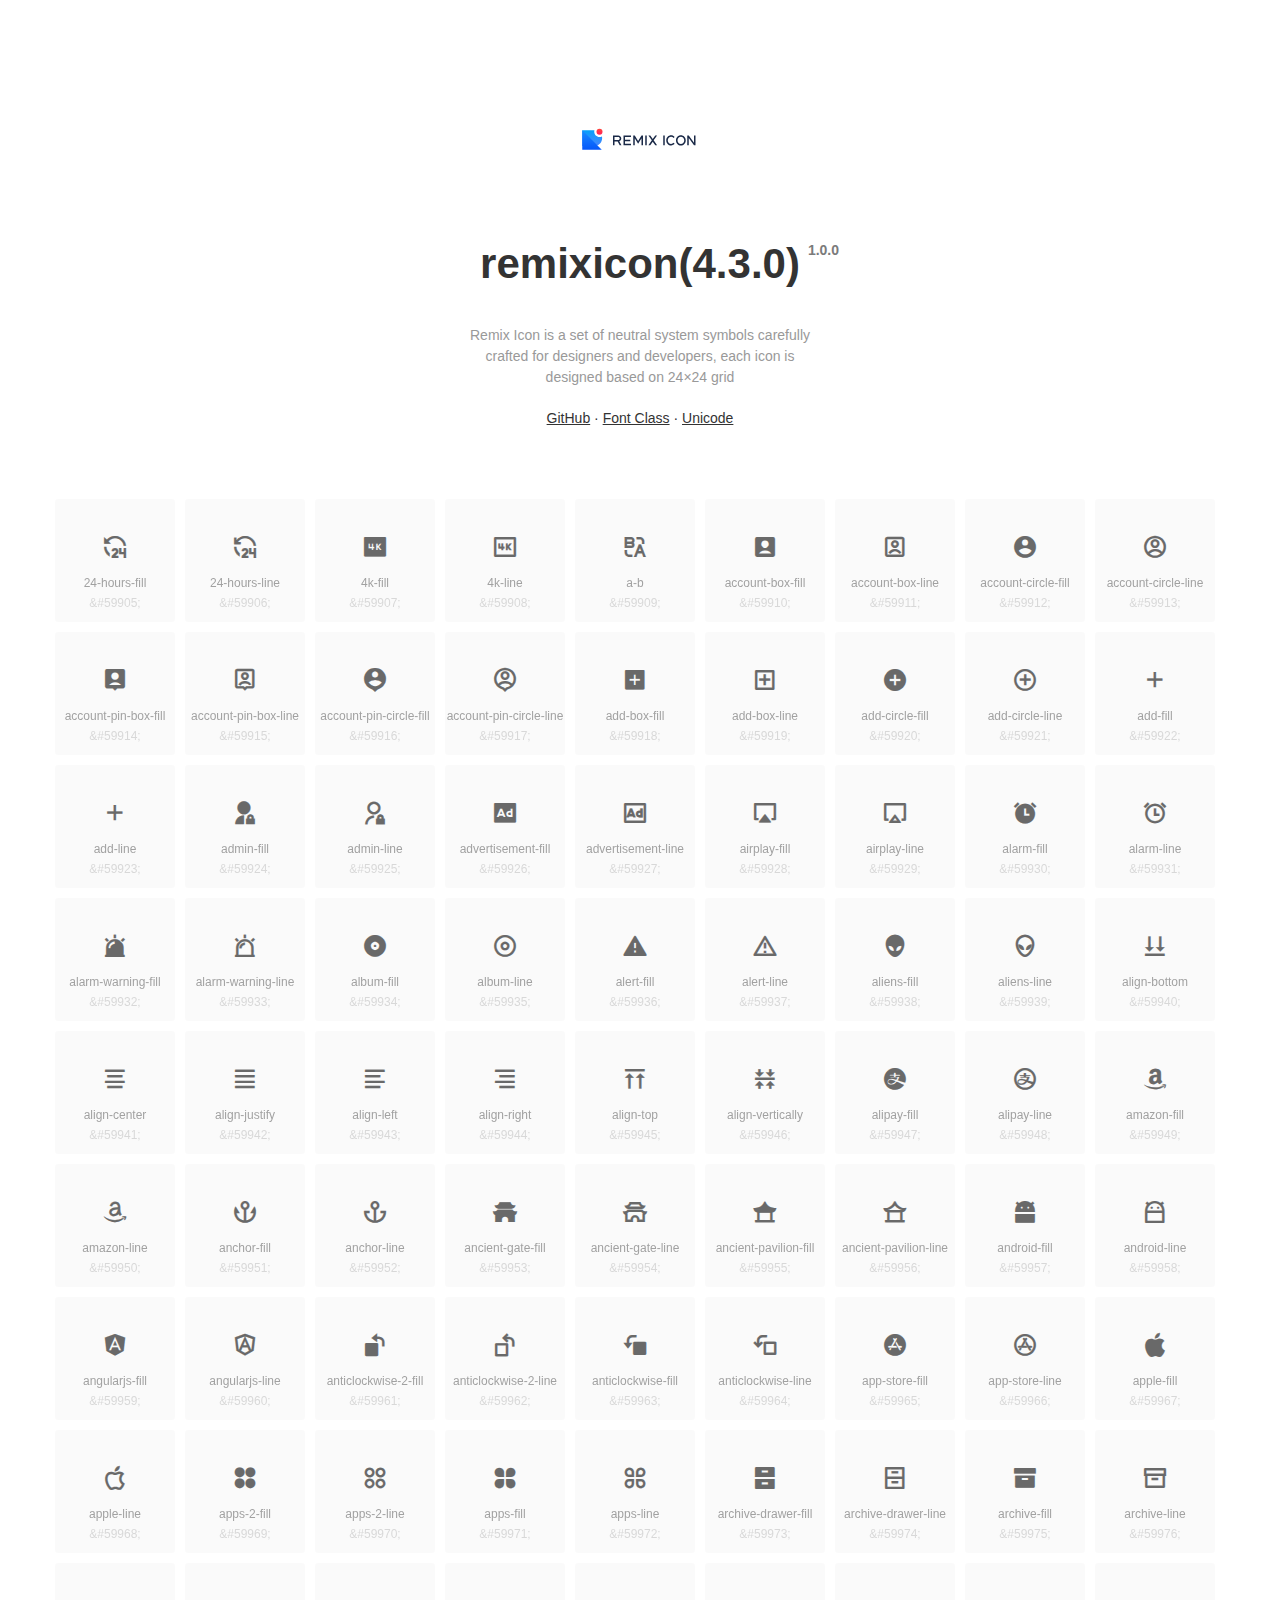
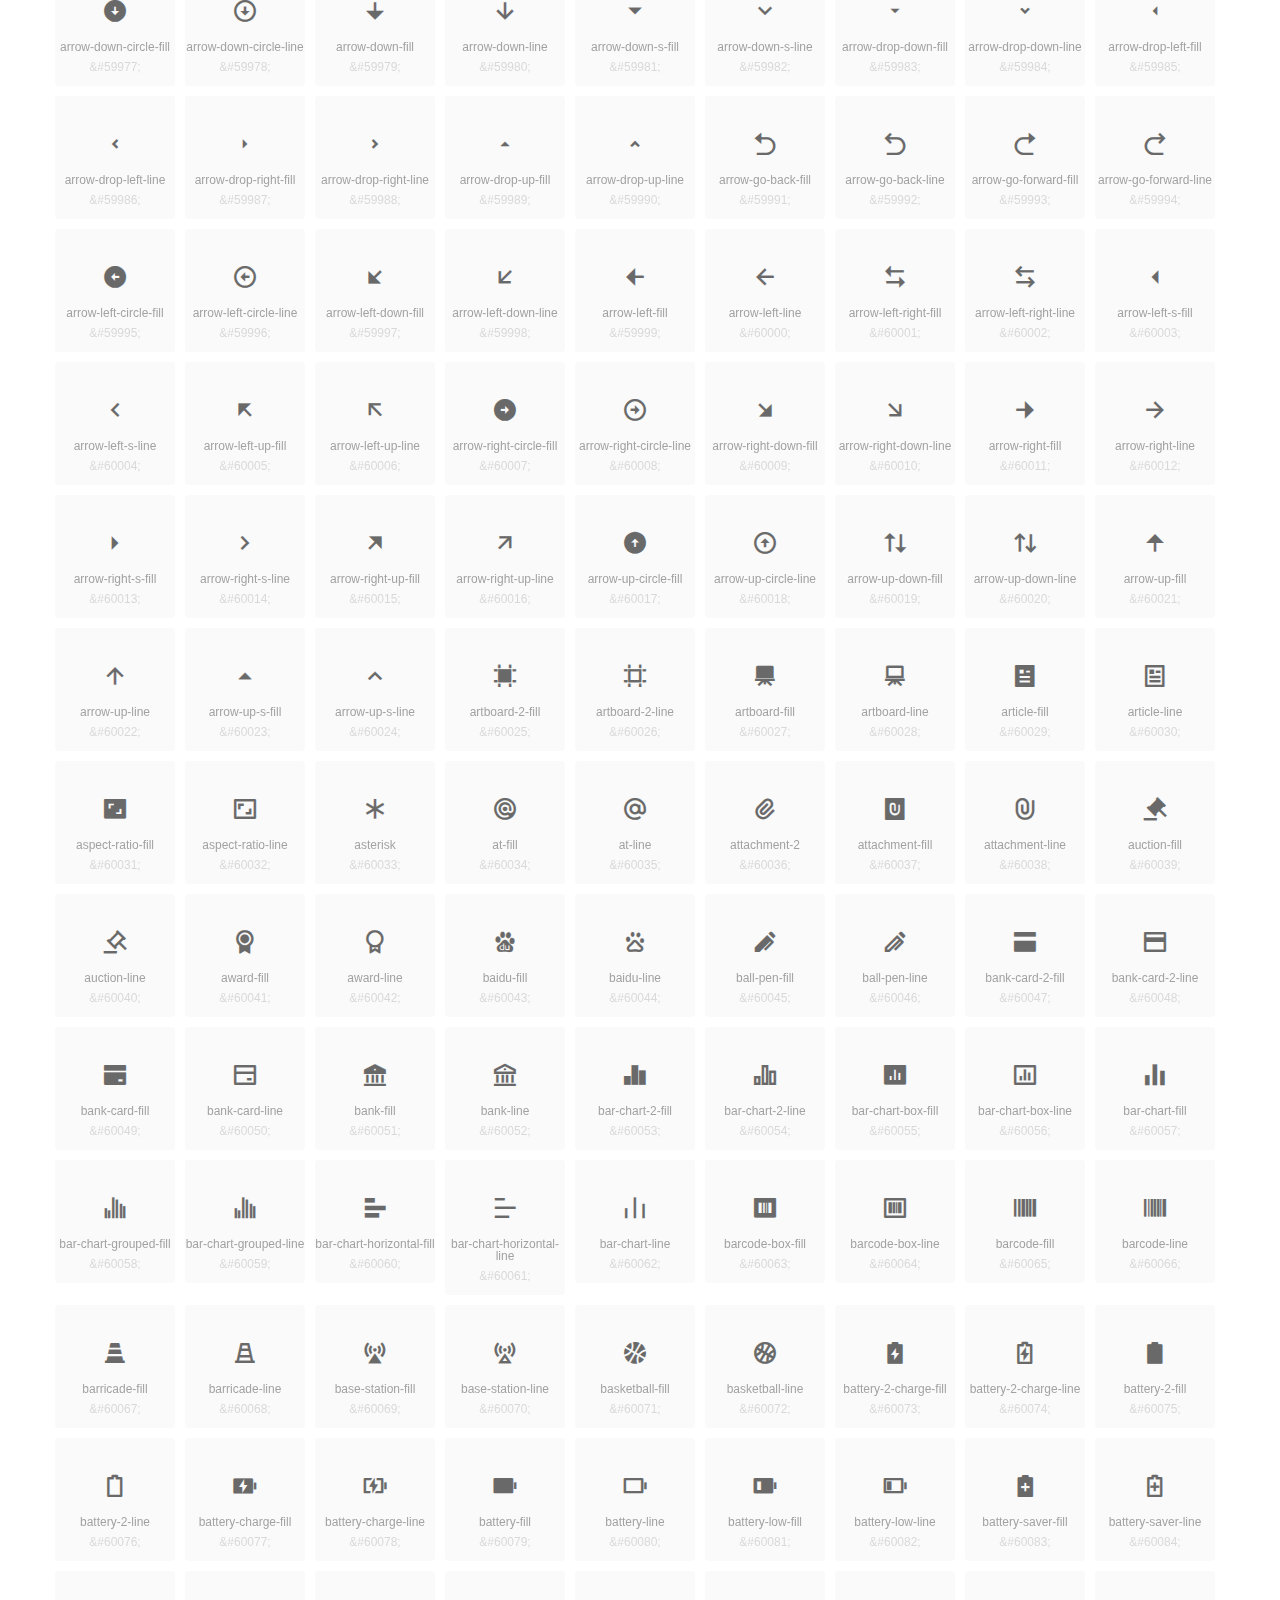
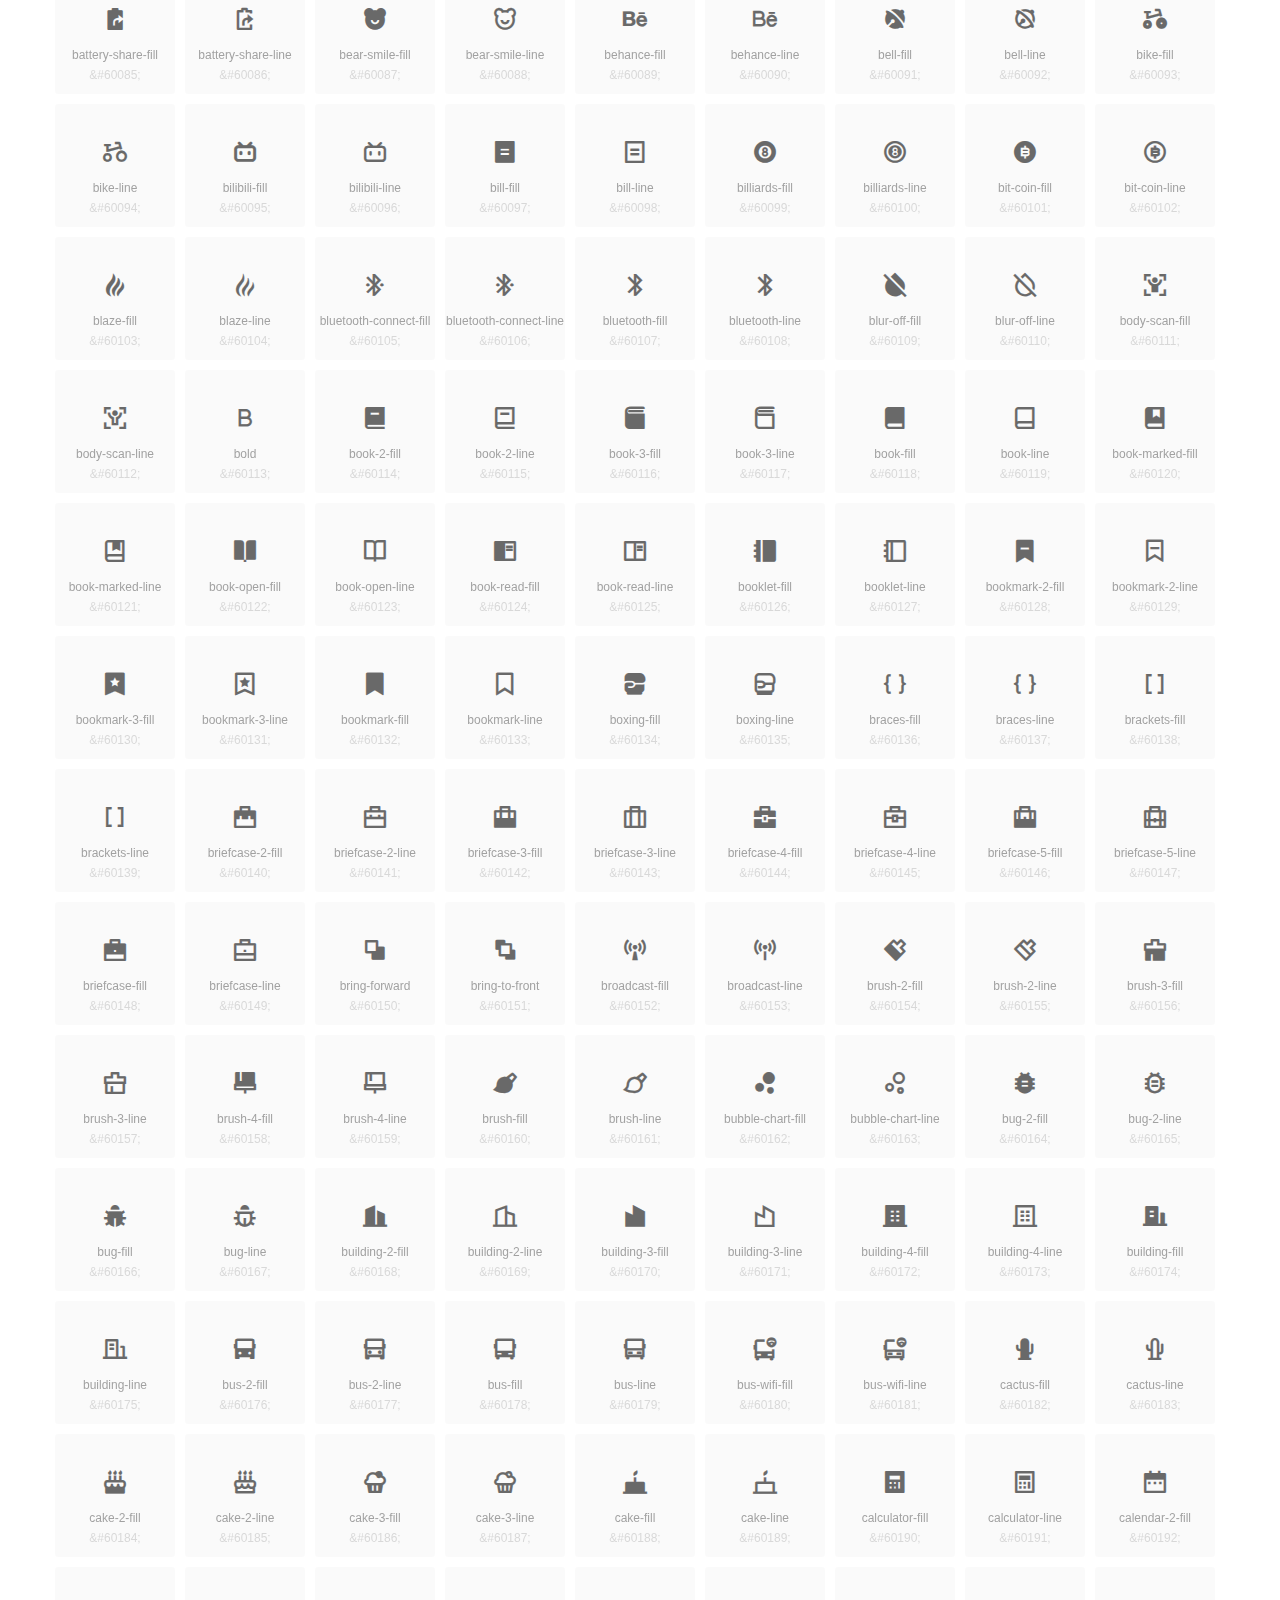
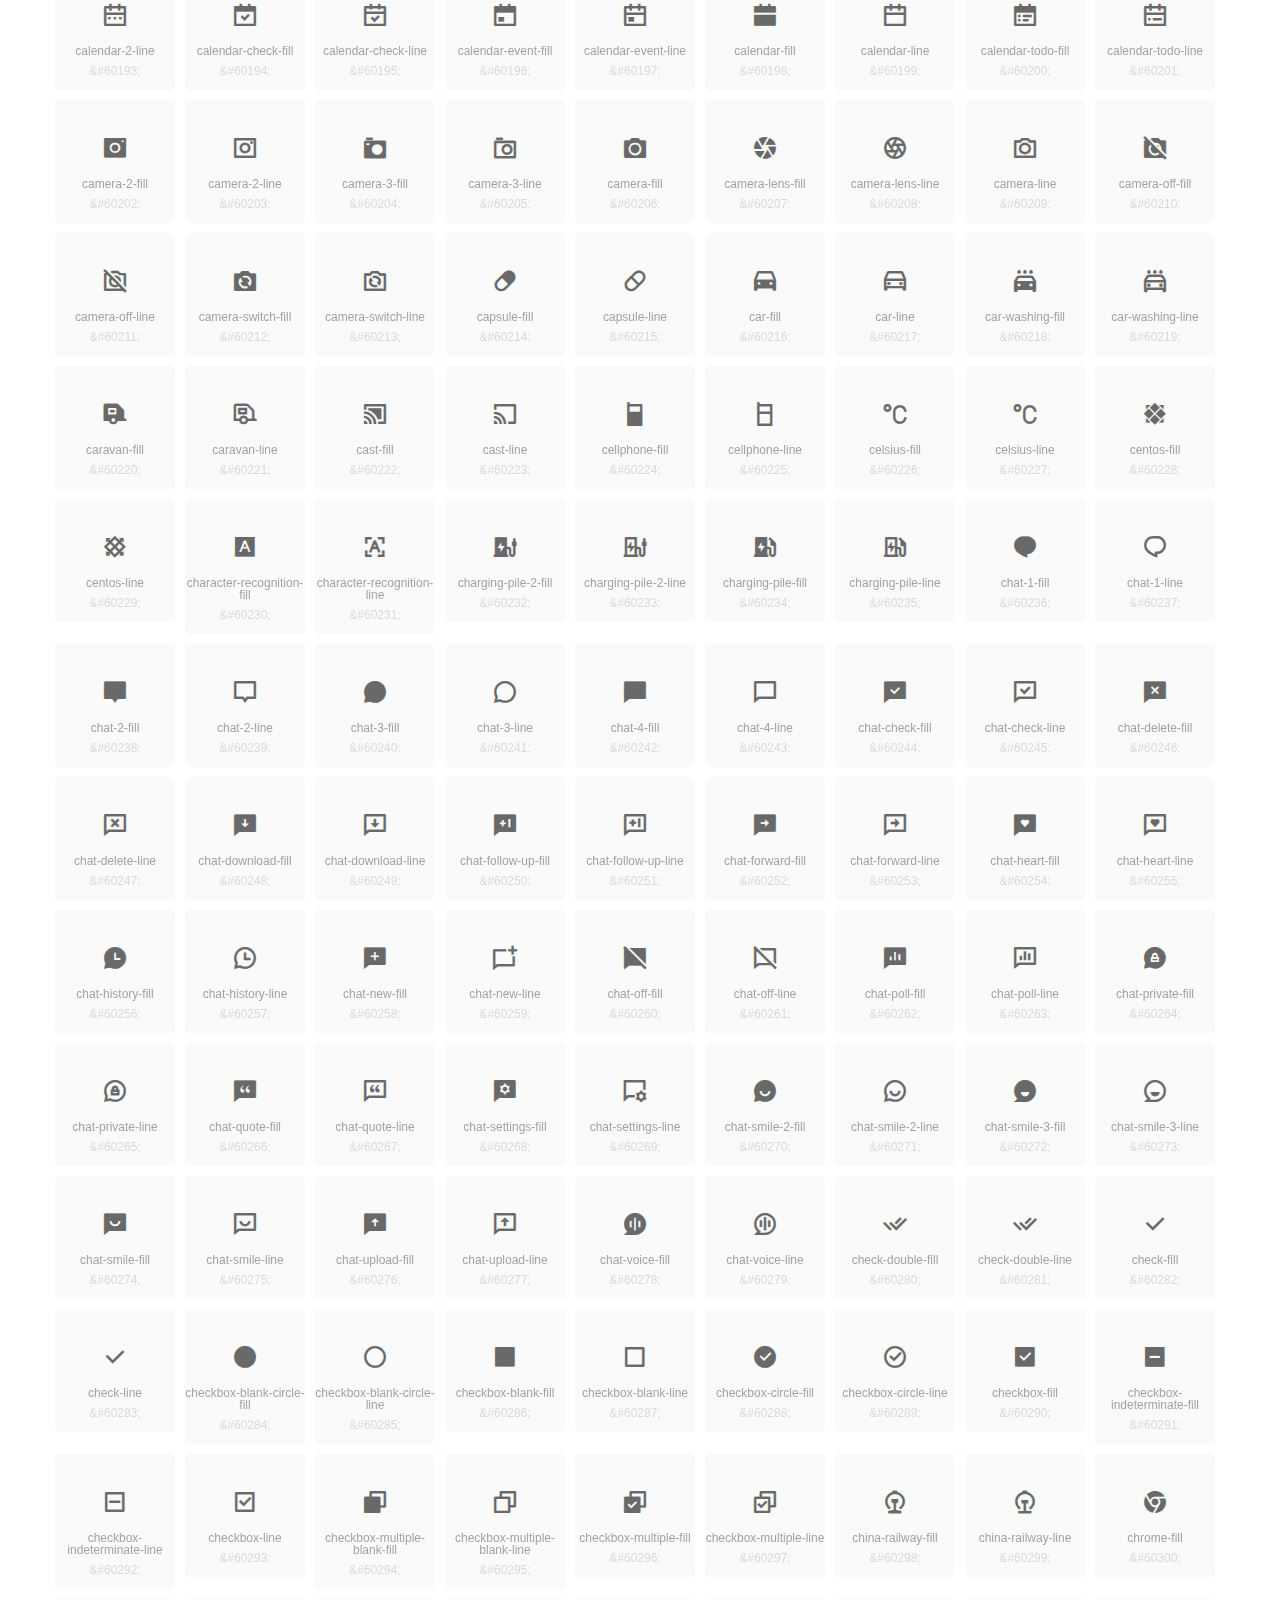
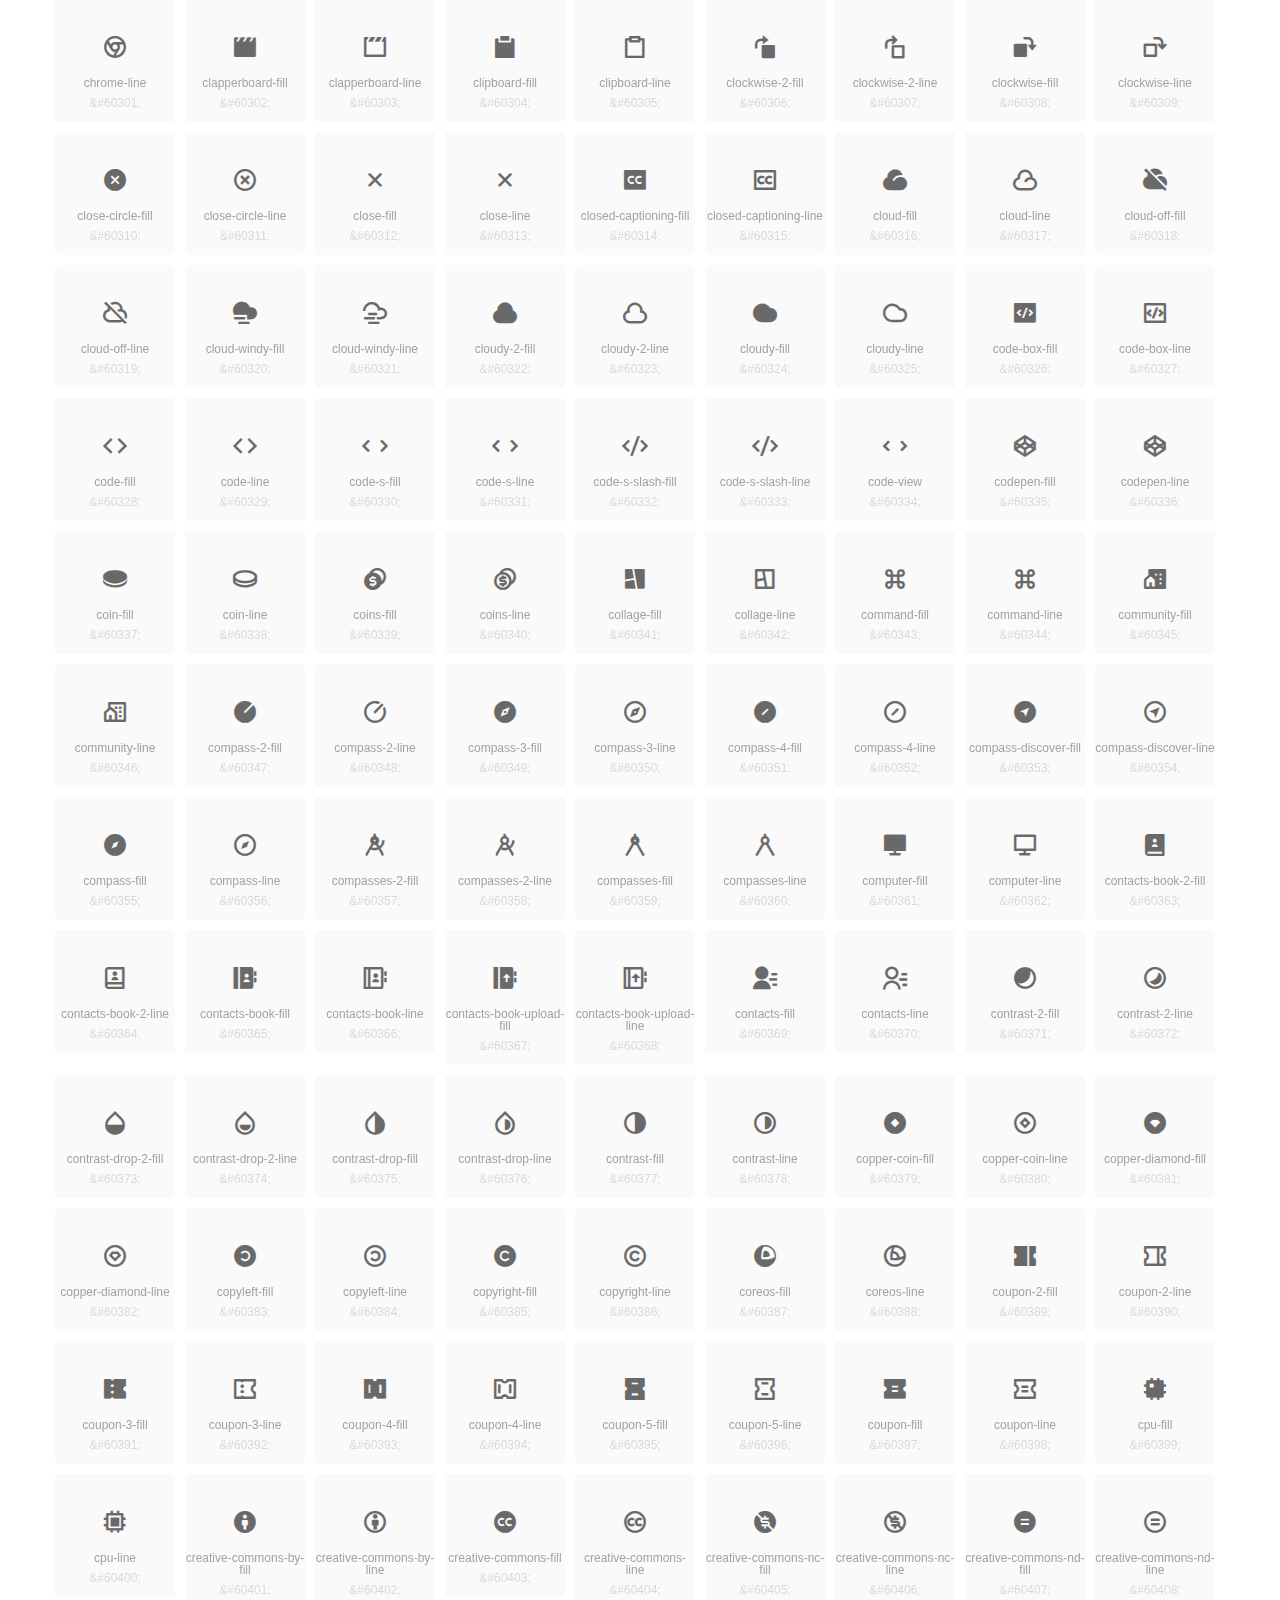
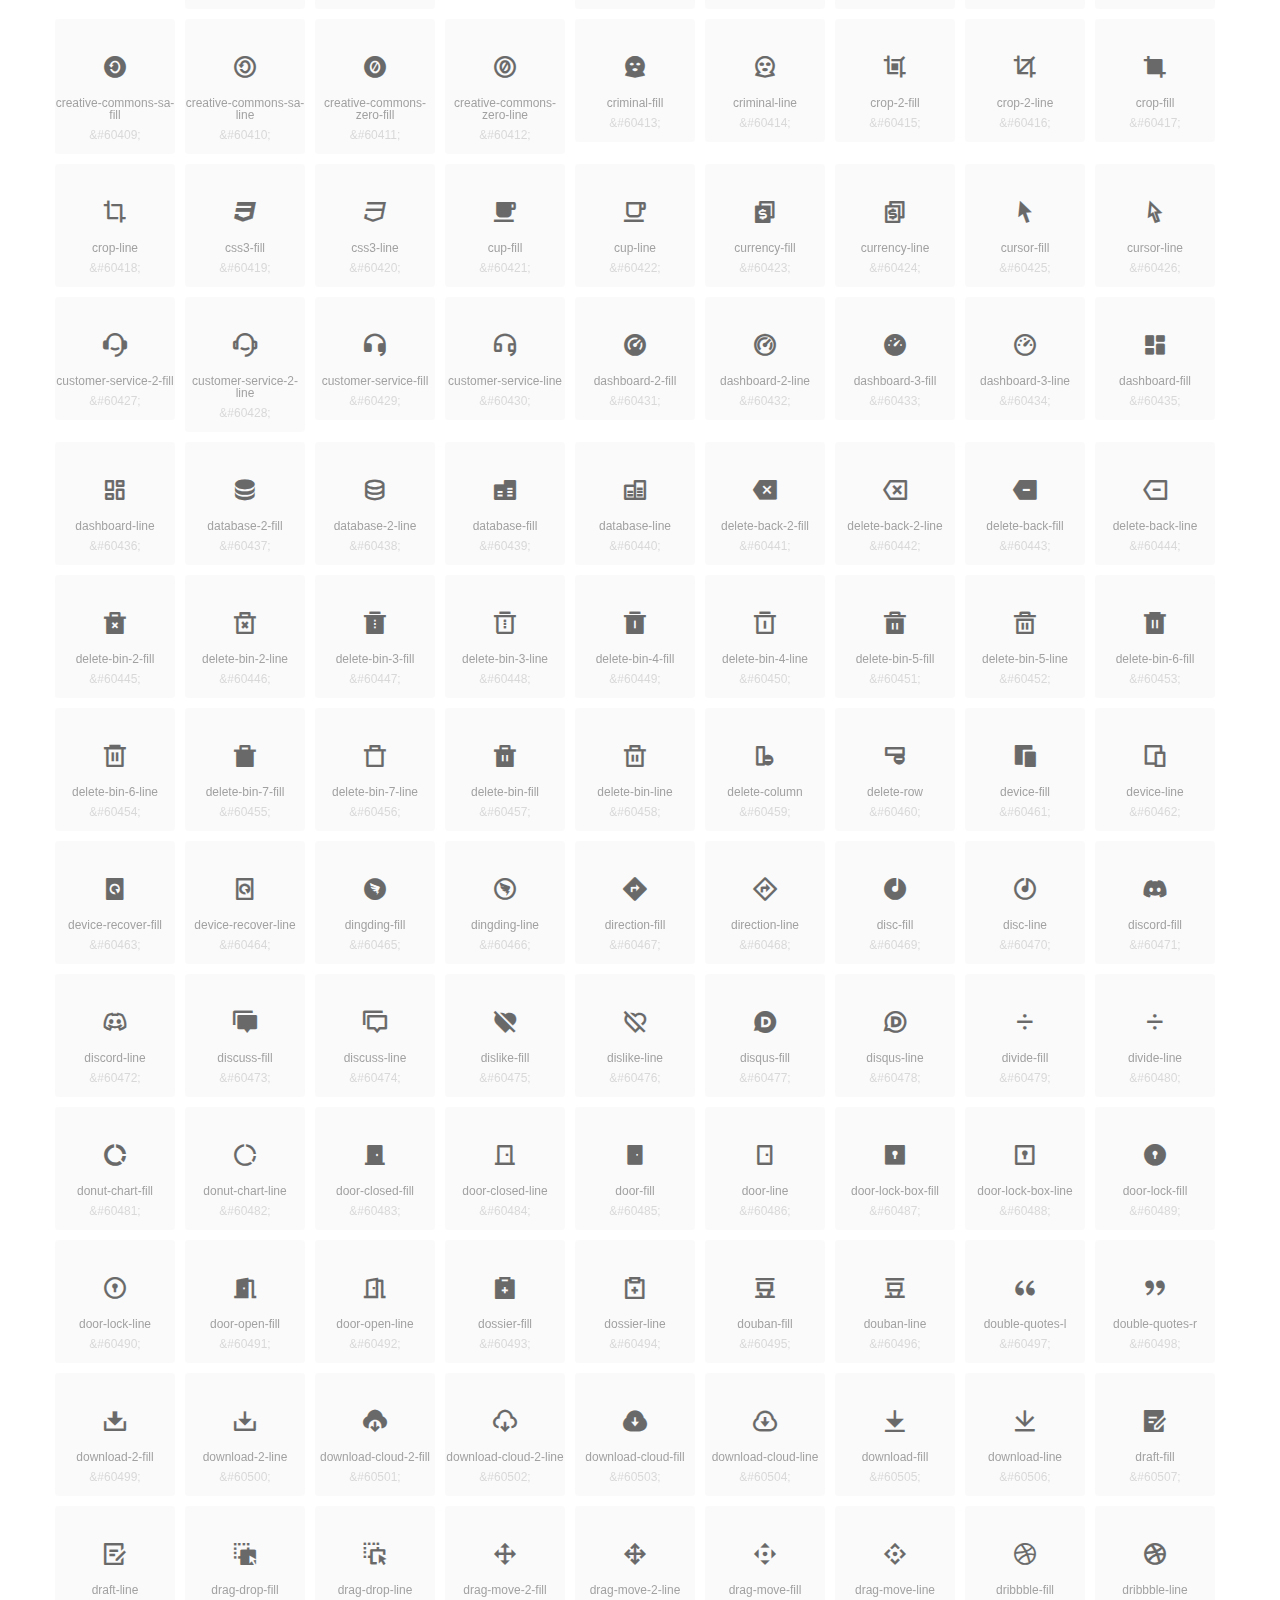
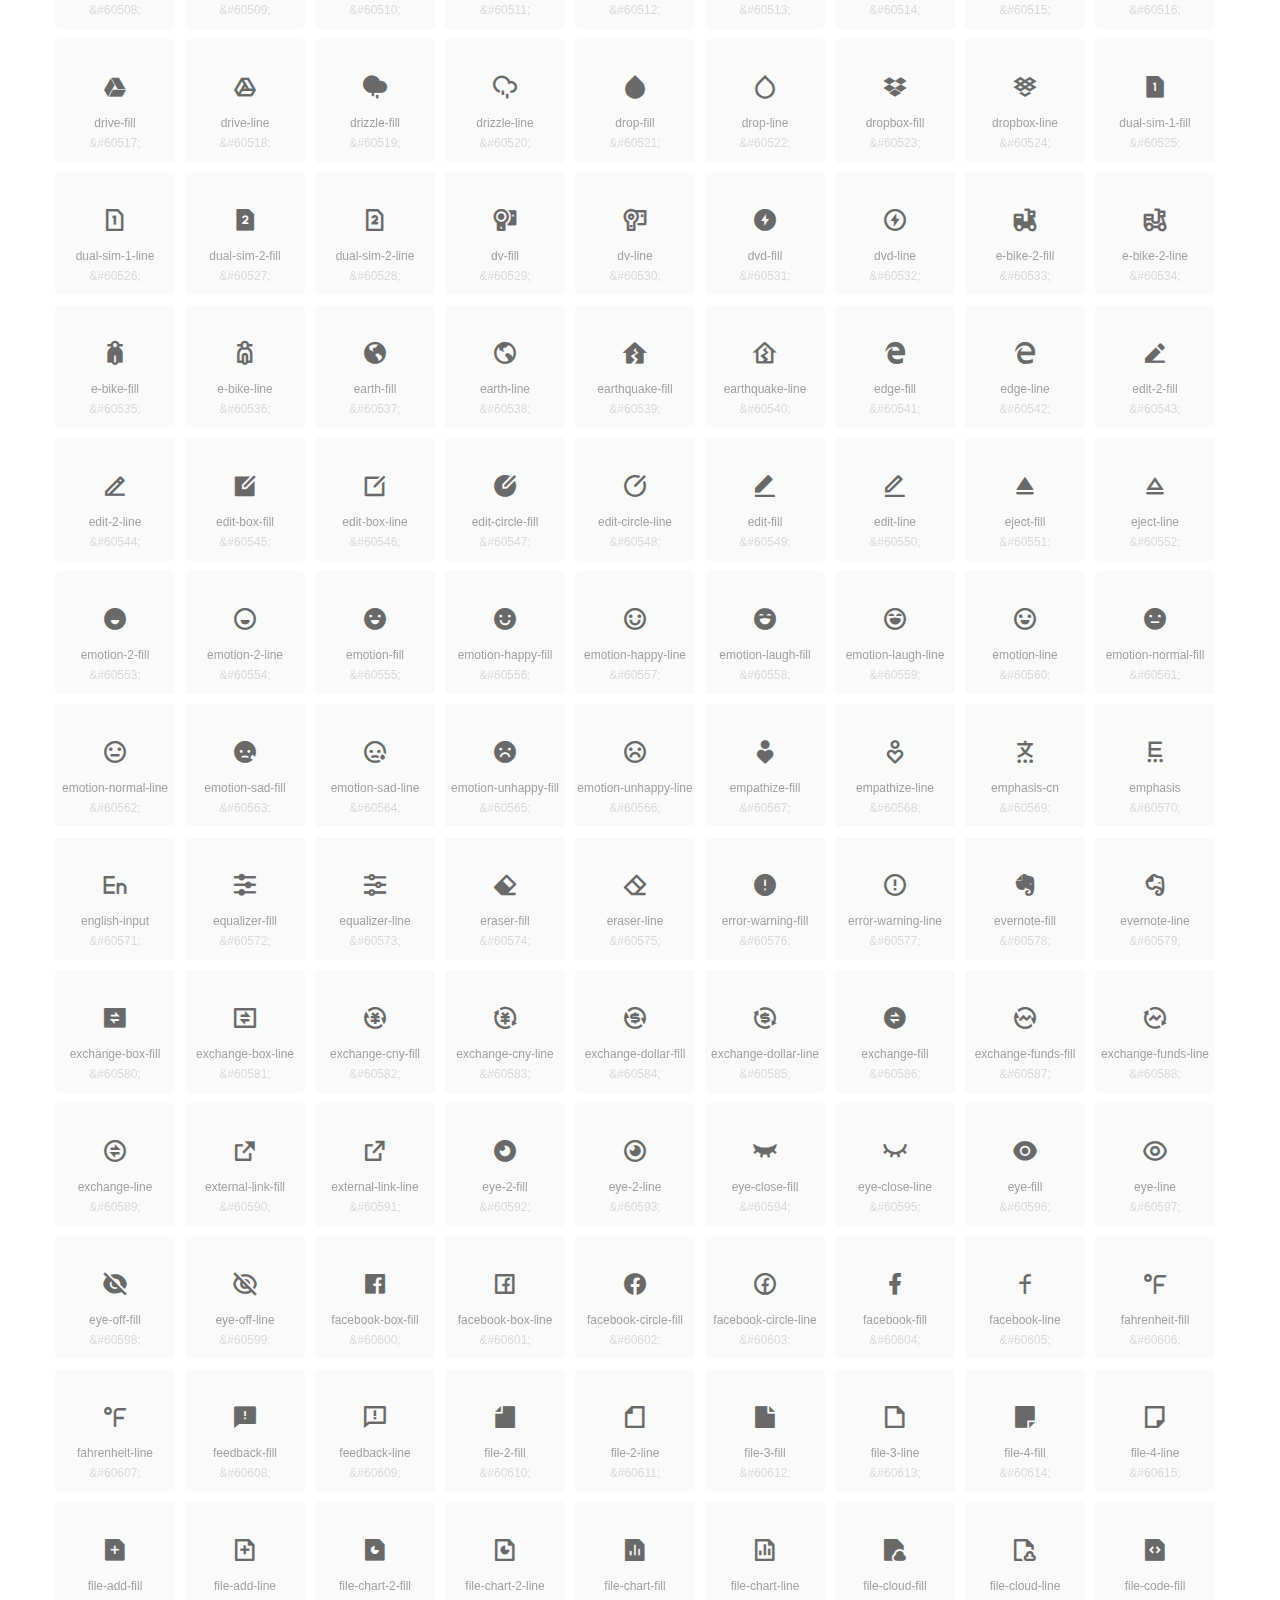
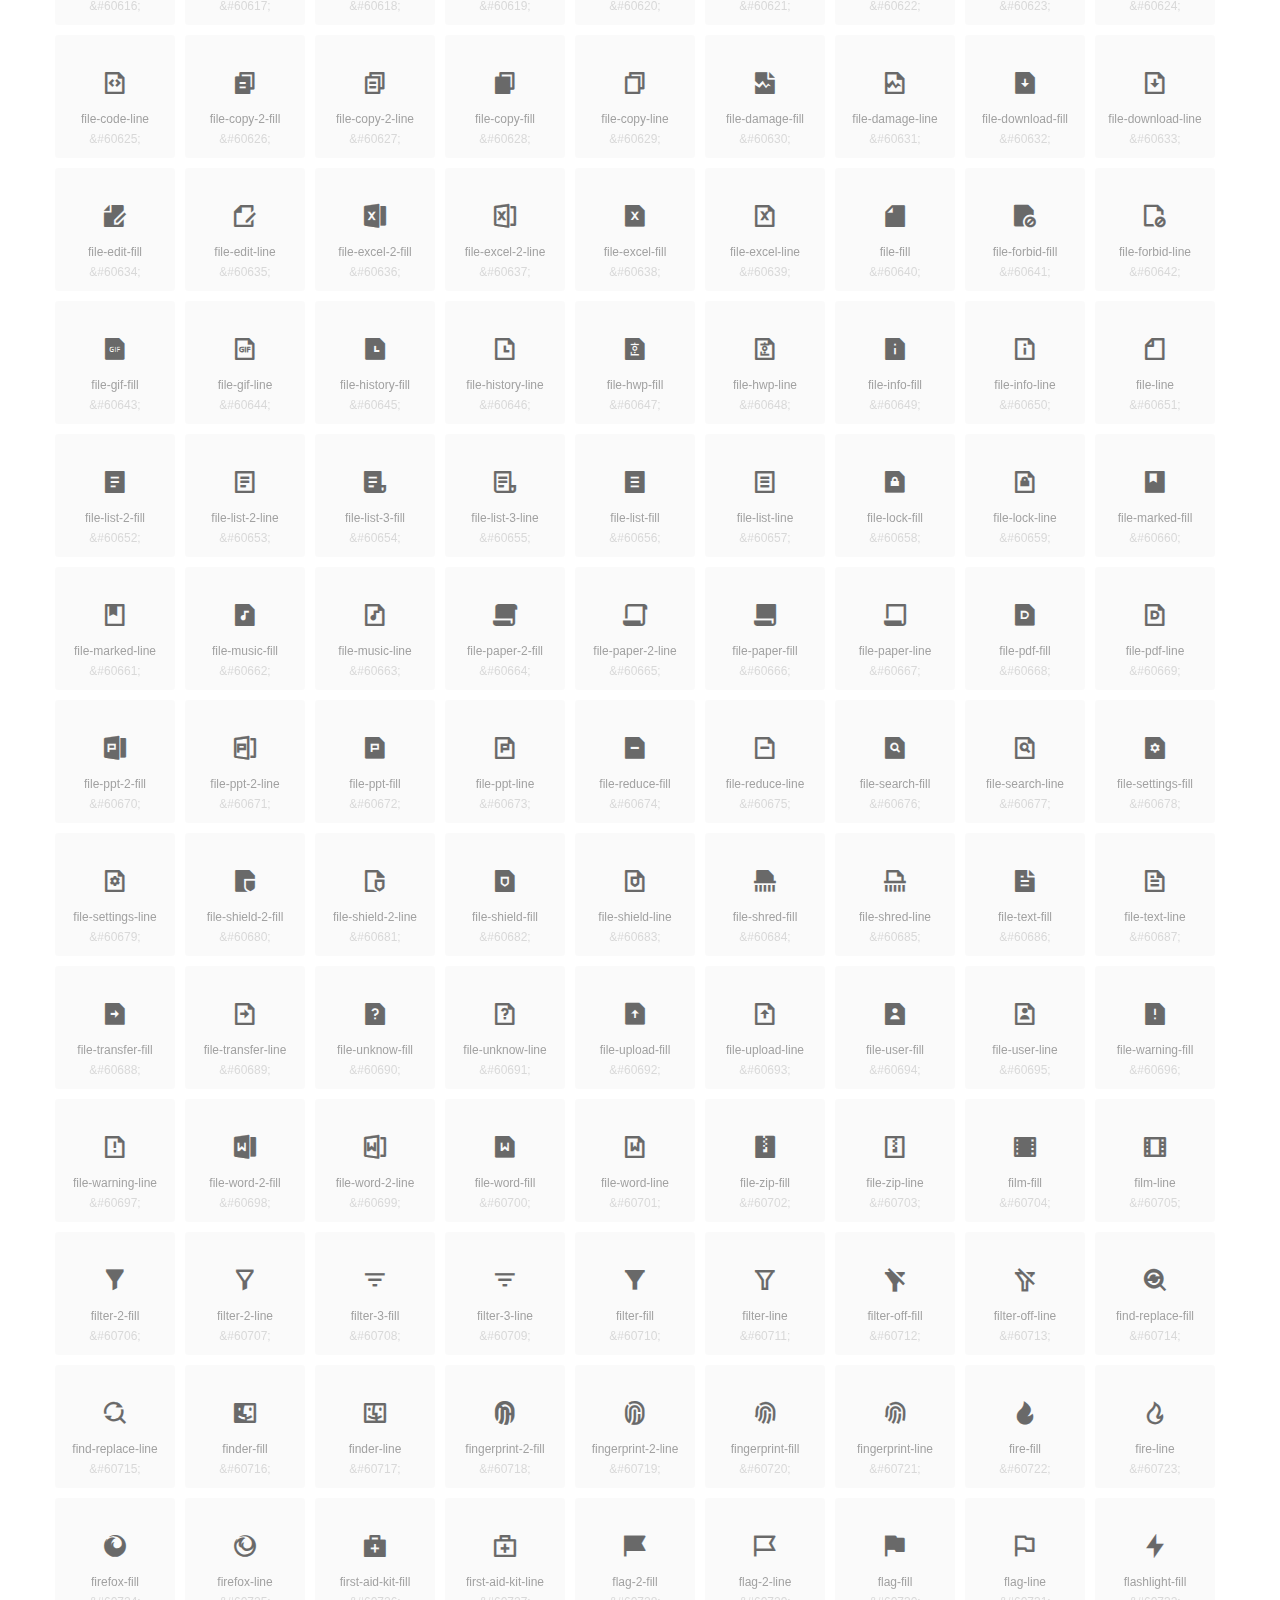
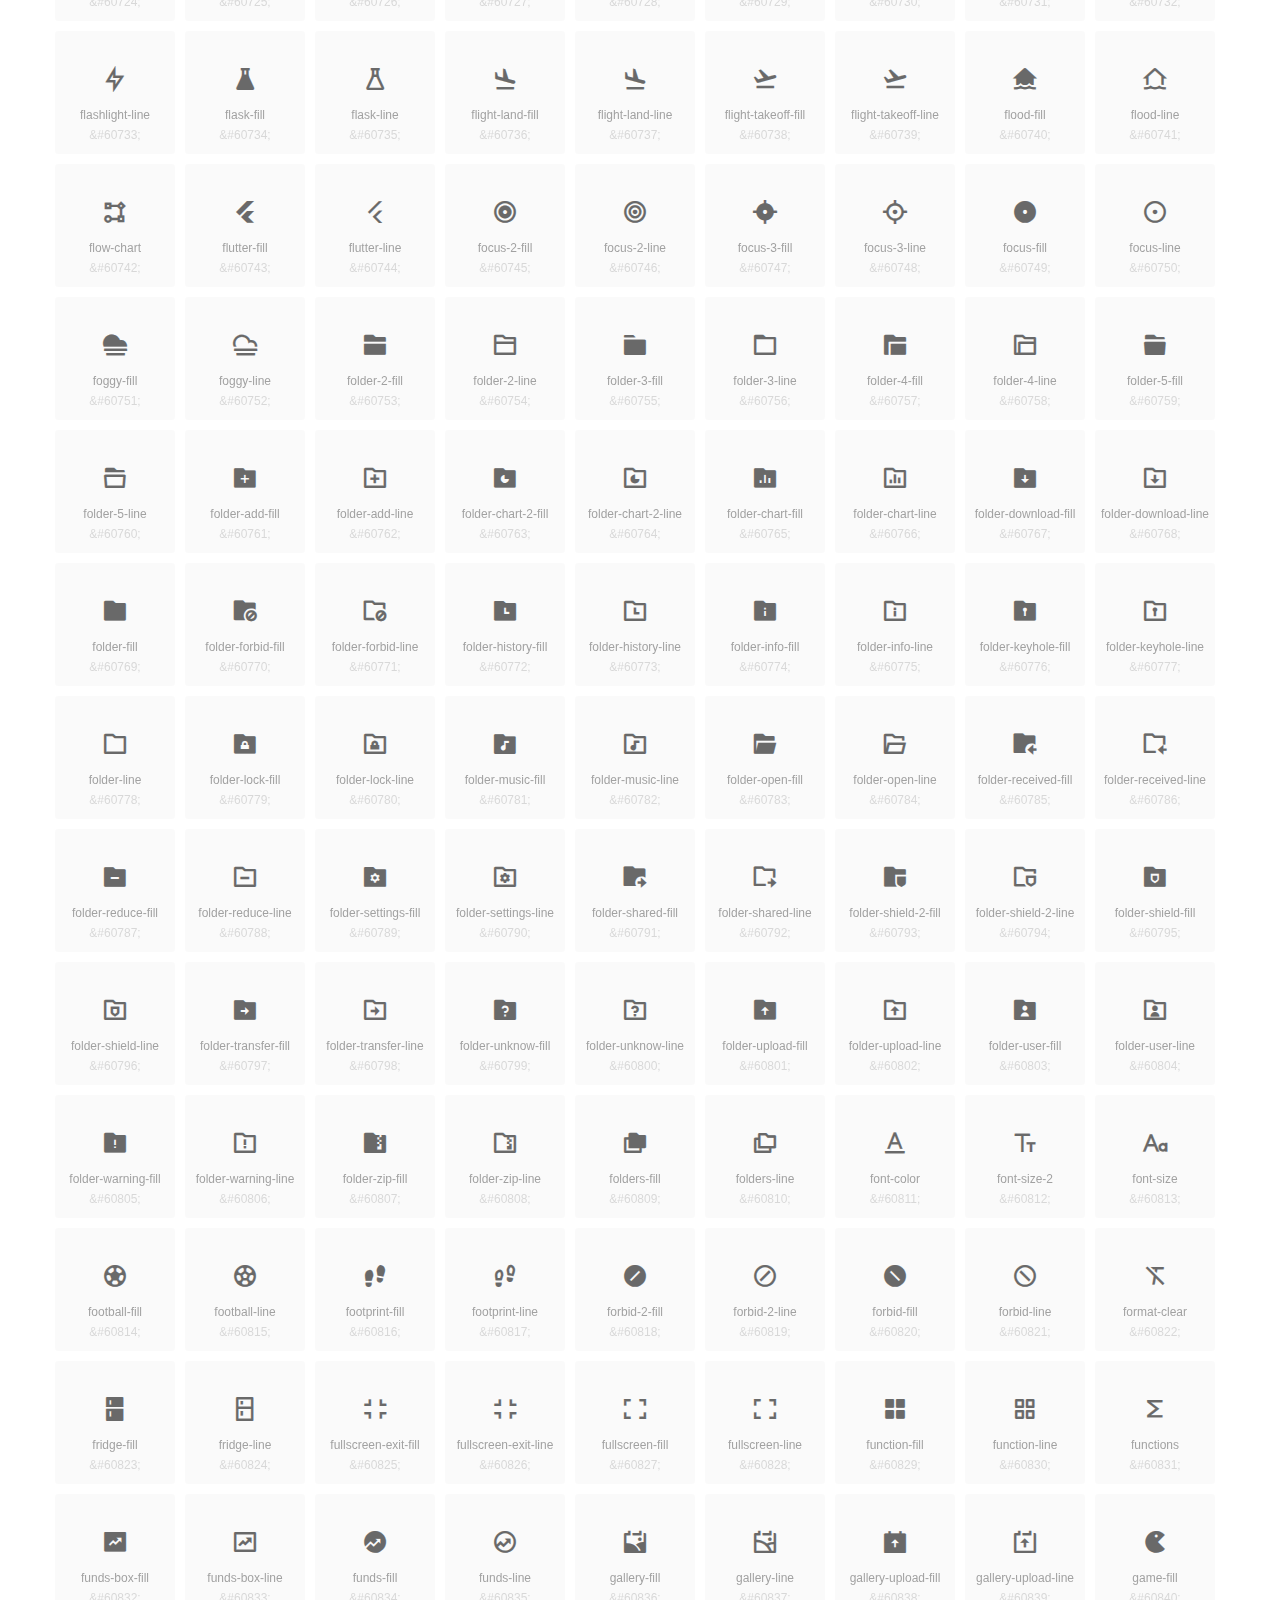
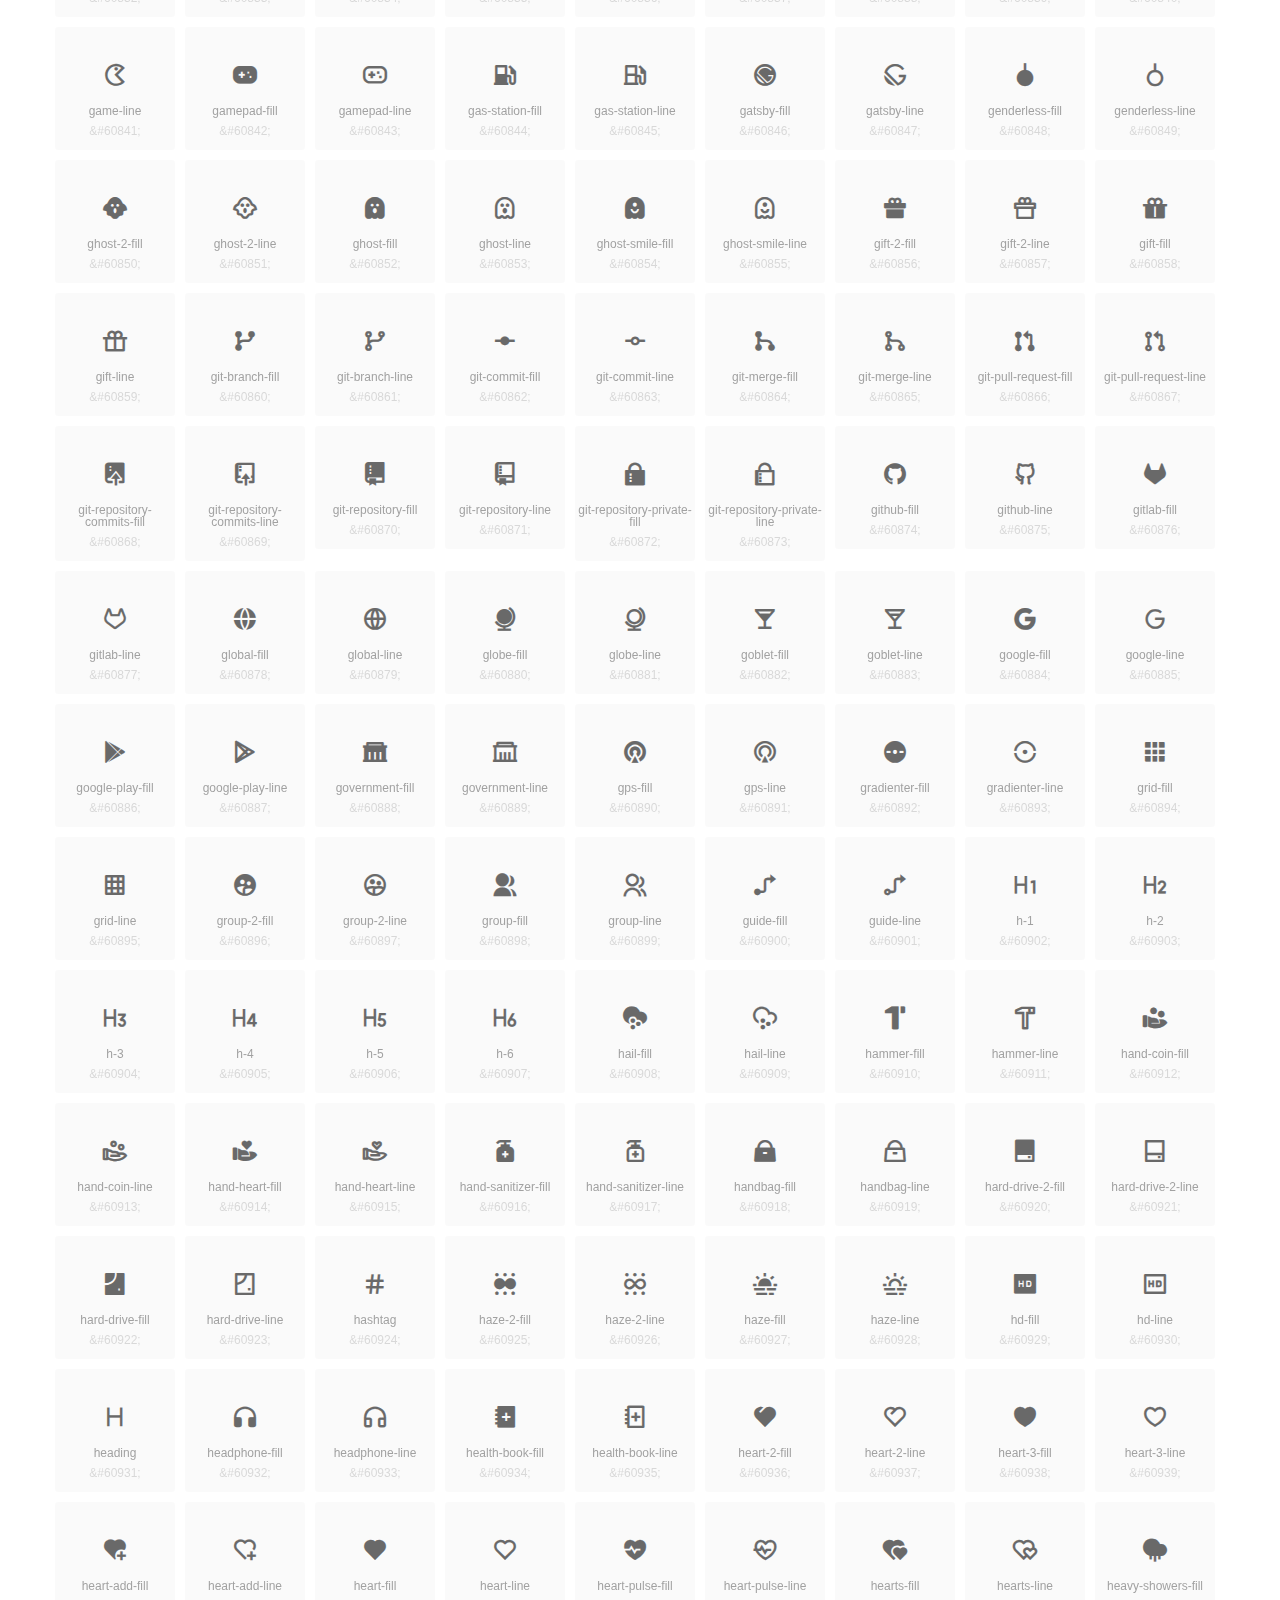
<file: CSS Layouts/Dashoard/assets/icons/unicode.html>
<!DOCTYPE html>
<html lang="en">
<head>
  <meta charset="UTF-8">
  <title>remixicon(4.3.0)</title>
  <meta name="viewport" content="width=device-width,minimum-scale=1.0,maximum-scale=1.0,user-scalable=no">
   
  <meta name="description" content="Remix Icon is a set of neutral system symbols carefully crafted for designers and developers, each icon is designed based on 24×24 grid">
   
  <meta name="keywords" content="remixicon,TTF,EOT,WOFF,WOFF2,SVG">
  
  
  
  <style>
    *{margin: 0;padding: 0;list-style: none;}
    body { color: #696969; font: 12px/1.5 tahoma, arial, \5b8b\4f53, sans-serif; }
    a { color: #333; text-decoration: underline; }
    a:hover { color: rgb(9, 73, 209); }
    .header { color: #333; text-align: center; padding: 80px 0 60px 0; min-height: 153px; font-size: 14px; }
    .header .logo svg { height: 120px; width: 120px; }
    .header h1 { font-size: 42px; padding: 26px 0 10px 0; }
    .header sup {font-size: 14px; margin: 8px 0 0 8px; position: absolute; color: #7b7b7b; }
    .info {
      color: #999;
      font-weight: normal;
      max-width: 346px;
      margin: 0 auto;
      padding: 20px 0;
      font-size: 14px;
    }

    .icons { max-width: 1190px; margin: 0 auto; }
    .icons ul { text-align: center; }
    .icons ul li {
      vertical-align: top;
      width: 120px;
      display: inline-block;
      text-align: center;
      background-color: rgba(0,0,0,.02);
      border-radius: 3px;
      padding: 29px 0 10px 0;
      margin-right: 10px;
      margin-top: 10px;
      transition: all 0.6s ease;
    }
    .icons ul li:hover { background-color: rgba(0,0,0,.06); }
    .icons ul li:hover span { color: #3c75e4; opacity: 1; }
    .icons ul li .unicode { color: #8c8c8c; opacity: 0.3; }
    .icons ul li h4 {
      font-weight: normal;
      padding: 10px 0 5px 0;
      display: block;
      color: #8c8c8c;
      font-size: 14px;
      line-height: 12px;
      opacity: 0.8;
    }
    .icons ul li:hover h4 { opacity: 1; }
    .icons ul li svg { width: 24px; height: 24px; }
    .icons ul li:hover { color: #3c75e4; }
    .footer { text-align: center; padding: 10px 0 90px 0; }
    .footer a { text-align: center; padding: 10px 0 90px 0; color: #696969;}
    .footer a:hover { color: #0949d1; }
    .links { text-align: center; padding: 50px 0 0 0; font-size: 14px; }
    
    
    .icons ul .unicode-icon span { display: block; }
    .icons ul .unicode-icon h4 { font-size: 12px; }
    @font-face {
      font-family: "remixicon";
      src: url("remixicon.eot");
      /* IE9*/
      src: url("remixicon.eot#iefix") format("embedded-opentype"),
      /* IE6-IE8 */
      url("remixicon.woff2?1718271040702") format("woff2"),
      url("remixicon.woff?1718271040702") format("woff"),
      /* chrome, firefox */
      url("remixicon.ttf?1718271040702") format("truetype"),
      /* chrome, firefox, opera, Safari, Android, iOS 4.2+*/
      url("remixicon.svg#remixicon?1718271040702") format("svg");
      /* iOS 4.1- */
    }
    .iconfont {
      font-family: "remixicon" !important;
      font-size: 26px;
      font-style: normal;
      -webkit-font-smoothing: antialiased;
      -webkit-text-stroke-width: 0.2px;
      -moz-osx-font-smoothing: grayscale;
    }
    
    
  </style>
  
</head>

<body>
  
  <div class="header">
    
    <div class="logo">
      <a href="./"><svg width="160" height="32" viewBox="0 0 160 32" fill="none" xmlns="http://www.w3.org/2000/svg">
<path d="M121.5 9.80005C123.33 9.80005 124.984 10.5797 126.165 11.8344L124.75 13.2496C123.929 12.3549 122.773 11.8 121.5 11.8C119.029 11.8 117 13.891 117 16.5C117 19.1091 119.029 21.2 121.5 21.2C122.773 21.2 123.929 20.6452 124.75 19.7505L126.165 21.1657C124.984 22.4204 123.33 23.2 121.5 23.2C117.91 23.2 115 20.2004 115 16.5C115 12.7997 117.91 9.80005 121.5 9.80005Z" fill="#1A2947"/>
<path d="M113 10V23H111V10H113Z" fill="#1A2947"/>
<path d="M154 23V9.99988H152L152 19.6019L144.997 9.99988L143 10.0039V23H145L145 13.3969L152 23H154Z" fill="#1A2947"/>
<path d="M68 10V12H60V15.5H67V17.5H60V21H68V23H58V10H68Z" fill="#1A2947"/>
<path d="M82 10L77.4999 17.201L73 10H71V23H73V13.775L77.4999 20.975L82 13.773V23H84V10H82Z" fill="#1A2947"/>
<path d="M89 10V23H87V10H89Z" fill="#1A2947"/>
<path d="M96.9999 14.7565L93.6689 9.99951H91.2279L95.7789 16.4995L91.2289 22.9995H93.6689L96.9999 18.2435L100.33 22.9995H102.772L98.2209 16.4995L102.773 9.99951H100.33L96.9999 14.7565Z" fill="#1A2947"/>
<path fill-rule="evenodd" clip-rule="evenodd" d="M141 16.5C141 12.7997 138.09 9.80005 134.5 9.80005C130.91 9.80005 128 12.7997 128 16.5C128 20.2004 130.91 23.2 134.5 23.2C138.09 23.2 141 20.2004 141 16.5ZM130 16.5C130 13.891 132.029 11.8 134.5 11.8C136.971 11.8 139 13.891 139 16.5C139 19.1091 136.971 21.2 134.5 21.2C132.029 21.2 130 19.1091 130 16.5Z" fill="#1A2947"/>
<path fill-rule="evenodd" clip-rule="evenodd" d="M51 10C53.2091 10 55 11.7909 55 14C55 15.7175 53.9176 17.1821 52.3977 17.749L55.1901 22.999H52.9251L50.267 18H46V23H44V10H51ZM46 11.999V15.999L51 16C52.1046 16 53 15.1046 53 14C53 12.8955 52.1 12 51 12L46 11.999Z" fill="#1A2947"/>
<path fill-rule="evenodd" clip-rule="evenodd" d="M19.2887 3.00389C19.1928 3.0013 19.0965 3 19 3H3V24H19C24.799 24 29.5 19.299 29.5 13.5C29.5 12.7108 29.4129 11.942 29.2479 11.2025C28.2772 11.7119 27.1722 12 26 12C22.134 12 19 8.86599 19 5C19 4.30645 19.1009 3.63646 19.2887 3.00389Z" fill="url(#paint0_linear_960_1054)"/>
<g filter="url(#filter0_b_960_1054)">
<path fill-rule="evenodd" clip-rule="evenodd" d="M3 3L29 29H3V3Z" fill="url(#paint1_linear_960_1054)"/>
</g>
<circle cx="26" cy="5" r="4" fill="url(#paint2_linear_960_1054)"/>
<defs>
<filter id="filter0_b_960_1054" x="-2.43656" y="-2.43656" width="36.8731" height="36.8731" filterUnits="userSpaceOnUse" color-interpolation-filters="sRGB">
<feFlood flood-opacity="0" result="BackgroundImageFix"/>
<feGaussianBlur in="BackgroundImage" stdDeviation="2.71828"/>
<feComposite in2="SourceAlpha" operator="in" result="effect1_backgroundBlur_960_1054"/>
<feBlend mode="normal" in="SourceGraphic" in2="effect1_backgroundBlur_960_1054" result="shape"/>
</filter>
<linearGradient id="paint0_linear_960_1054" x1="3" y1="3" x2="3" y2="24" gradientUnits="userSpaceOnUse">
<stop stop-color="#05A0FA"/>
<stop offset="1" stop-color="#4785FF"/>
</linearGradient>
<linearGradient id="paint1_linear_960_1054" x1="3" y1="3" x2="3" y2="29" gradientUnits="userSpaceOnUse">
<stop stop-color="#1A8CFF"/>
<stop offset="1" stop-color="#0557FA"/>
</linearGradient>
<linearGradient id="paint2_linear_960_1054" x1="22" y1="1" x2="22" y2="9" gradientUnits="userSpaceOnUse">
<stop stop-color="#FF463A"/>
<stop offset="1" stop-color="#FF1F5A"/>
</linearGradient>
</defs>
</svg>
</a>
    </div>
    
    <h1>remixicon(4.3.0)<sup>1.0.0</sup></h1>
    <div class="info">
      Remix Icon is a set of neutral system symbols carefully crafted for designers and developers, each icon is designed based on 24×24 grid
    </div>
    <p>
      
      <a href="https://github.com/Remix-Design/remixicon.git">GitHub</a> · 
      
      <a href="index.html">Font Class</a> · 
      
      <a href="unicode.html">Unicode</a>
      
    </p>
  </div>
  <div class="icons">
    <ul>
      <li class="unicode-icon"><span class="iconfont"></span><h4>24-hours-fill</h4><span class="unicode">&amp;#59905;</span></li><li class="unicode-icon"><span class="iconfont"></span><h4>24-hours-line</h4><span class="unicode">&amp;#59906;</span></li><li class="unicode-icon"><span class="iconfont"></span><h4>4k-fill</h4><span class="unicode">&amp;#59907;</span></li><li class="unicode-icon"><span class="iconfont"></span><h4>4k-line</h4><span class="unicode">&amp;#59908;</span></li><li class="unicode-icon"><span class="iconfont"></span><h4>a-b</h4><span class="unicode">&amp;#59909;</span></li><li class="unicode-icon"><span class="iconfont"></span><h4>account-box-fill</h4><span class="unicode">&amp;#59910;</span></li><li class="unicode-icon"><span class="iconfont"></span><h4>account-box-line</h4><span class="unicode">&amp;#59911;</span></li><li class="unicode-icon"><span class="iconfont"></span><h4>account-circle-fill</h4><span class="unicode">&amp;#59912;</span></li><li class="unicode-icon"><span class="iconfont"></span><h4>account-circle-line</h4><span class="unicode">&amp;#59913;</span></li><li class="unicode-icon"><span class="iconfont"></span><h4>account-pin-box-fill</h4><span class="unicode">&amp;#59914;</span></li><li class="unicode-icon"><span class="iconfont"></span><h4>account-pin-box-line</h4><span class="unicode">&amp;#59915;</span></li><li class="unicode-icon"><span class="iconfont"></span><h4>account-pin-circle-fill</h4><span class="unicode">&amp;#59916;</span></li><li class="unicode-icon"><span class="iconfont"></span><h4>account-pin-circle-line</h4><span class="unicode">&amp;#59917;</span></li><li class="unicode-icon"><span class="iconfont"></span><h4>add-box-fill</h4><span class="unicode">&amp;#59918;</span></li><li class="unicode-icon"><span class="iconfont"></span><h4>add-box-line</h4><span class="unicode">&amp;#59919;</span></li><li class="unicode-icon"><span class="iconfont"></span><h4>add-circle-fill</h4><span class="unicode">&amp;#59920;</span></li><li class="unicode-icon"><span class="iconfont"></span><h4>add-circle-line</h4><span class="unicode">&amp;#59921;</span></li><li class="unicode-icon"><span class="iconfont"></span><h4>add-fill</h4><span class="unicode">&amp;#59922;</span></li><li class="unicode-icon"><span class="iconfont"></span><h4>add-line</h4><span class="unicode">&amp;#59923;</span></li><li class="unicode-icon"><span class="iconfont"></span><h4>admin-fill</h4><span class="unicode">&amp;#59924;</span></li><li class="unicode-icon"><span class="iconfont"></span><h4>admin-line</h4><span class="unicode">&amp;#59925;</span></li><li class="unicode-icon"><span class="iconfont"></span><h4>advertisement-fill</h4><span class="unicode">&amp;#59926;</span></li><li class="unicode-icon"><span class="iconfont"></span><h4>advertisement-line</h4><span class="unicode">&amp;#59927;</span></li><li class="unicode-icon"><span class="iconfont"></span><h4>airplay-fill</h4><span class="unicode">&amp;#59928;</span></li><li class="unicode-icon"><span class="iconfont"></span><h4>airplay-line</h4><span class="unicode">&amp;#59929;</span></li><li class="unicode-icon"><span class="iconfont"></span><h4>alarm-fill</h4><span class="unicode">&amp;#59930;</span></li><li class="unicode-icon"><span class="iconfont"></span><h4>alarm-line</h4><span class="unicode">&amp;#59931;</span></li><li class="unicode-icon"><span class="iconfont"></span><h4>alarm-warning-fill</h4><span class="unicode">&amp;#59932;</span></li><li class="unicode-icon"><span class="iconfont"></span><h4>alarm-warning-line</h4><span class="unicode">&amp;#59933;</span></li><li class="unicode-icon"><span class="iconfont"></span><h4>album-fill</h4><span class="unicode">&amp;#59934;</span></li><li class="unicode-icon"><span class="iconfont"></span><h4>album-line</h4><span class="unicode">&amp;#59935;</span></li><li class="unicode-icon"><span class="iconfont"></span><h4>alert-fill</h4><span class="unicode">&amp;#59936;</span></li><li class="unicode-icon"><span class="iconfont"></span><h4>alert-line</h4><span class="unicode">&amp;#59937;</span></li><li class="unicode-icon"><span class="iconfont"></span><h4>aliens-fill</h4><span class="unicode">&amp;#59938;</span></li><li class="unicode-icon"><span class="iconfont"></span><h4>aliens-line</h4><span class="unicode">&amp;#59939;</span></li><li class="unicode-icon"><span class="iconfont"></span><h4>align-bottom</h4><span class="unicode">&amp;#59940;</span></li><li class="unicode-icon"><span class="iconfont"></span><h4>align-center</h4><span class="unicode">&amp;#59941;</span></li><li class="unicode-icon"><span class="iconfont"></span><h4>align-justify</h4><span class="unicode">&amp;#59942;</span></li><li class="unicode-icon"><span class="iconfont"></span><h4>align-left</h4><span class="unicode">&amp;#59943;</span></li><li class="unicode-icon"><span class="iconfont"></span><h4>align-right</h4><span class="unicode">&amp;#59944;</span></li><li class="unicode-icon"><span class="iconfont"></span><h4>align-top</h4><span class="unicode">&amp;#59945;</span></li><li class="unicode-icon"><span class="iconfont"></span><h4>align-vertically</h4><span class="unicode">&amp;#59946;</span></li><li class="unicode-icon"><span class="iconfont"></span><h4>alipay-fill</h4><span class="unicode">&amp;#59947;</span></li><li class="unicode-icon"><span class="iconfont"></span><h4>alipay-line</h4><span class="unicode">&amp;#59948;</span></li><li class="unicode-icon"><span class="iconfont"></span><h4>amazon-fill</h4><span class="unicode">&amp;#59949;</span></li><li class="unicode-icon"><span class="iconfont"></span><h4>amazon-line</h4><span class="unicode">&amp;#59950;</span></li><li class="unicode-icon"><span class="iconfont"></span><h4>anchor-fill</h4><span class="unicode">&amp;#59951;</span></li><li class="unicode-icon"><span class="iconfont"></span><h4>anchor-line</h4><span class="unicode">&amp;#59952;</span></li><li class="unicode-icon"><span class="iconfont"></span><h4>ancient-gate-fill</h4><span class="unicode">&amp;#59953;</span></li><li class="unicode-icon"><span class="iconfont"></span><h4>ancient-gate-line</h4><span class="unicode">&amp;#59954;</span></li><li class="unicode-icon"><span class="iconfont"></span><h4>ancient-pavilion-fill</h4><span class="unicode">&amp;#59955;</span></li><li class="unicode-icon"><span class="iconfont"></span><h4>ancient-pavilion-line</h4><span class="unicode">&amp;#59956;</span></li><li class="unicode-icon"><span class="iconfont"></span><h4>android-fill</h4><span class="unicode">&amp;#59957;</span></li><li class="unicode-icon"><span class="iconfont"></span><h4>android-line</h4><span class="unicode">&amp;#59958;</span></li><li class="unicode-icon"><span class="iconfont"></span><h4>angularjs-fill</h4><span class="unicode">&amp;#59959;</span></li><li class="unicode-icon"><span class="iconfont"></span><h4>angularjs-line</h4><span class="unicode">&amp;#59960;</span></li><li class="unicode-icon"><span class="iconfont"></span><h4>anticlockwise-2-fill</h4><span class="unicode">&amp;#59961;</span></li><li class="unicode-icon"><span class="iconfont"></span><h4>anticlockwise-2-line</h4><span class="unicode">&amp;#59962;</span></li><li class="unicode-icon"><span class="iconfont"></span><h4>anticlockwise-fill</h4><span class="unicode">&amp;#59963;</span></li><li class="unicode-icon"><span class="iconfont"></span><h4>anticlockwise-line</h4><span class="unicode">&amp;#59964;</span></li><li class="unicode-icon"><span class="iconfont"></span><h4>app-store-fill</h4><span class="unicode">&amp;#59965;</span></li><li class="unicode-icon"><span class="iconfont"></span><h4>app-store-line</h4><span class="unicode">&amp;#59966;</span></li><li class="unicode-icon"><span class="iconfont"></span><h4>apple-fill</h4><span class="unicode">&amp;#59967;</span></li><li class="unicode-icon"><span class="iconfont"></span><h4>apple-line</h4><span class="unicode">&amp;#59968;</span></li><li class="unicode-icon"><span class="iconfont"></span><h4>apps-2-fill</h4><span class="unicode">&amp;#59969;</span></li><li class="unicode-icon"><span class="iconfont"></span><h4>apps-2-line</h4><span class="unicode">&amp;#59970;</span></li><li class="unicode-icon"><span class="iconfont"></span><h4>apps-fill</h4><span class="unicode">&amp;#59971;</span></li><li class="unicode-icon"><span class="iconfont"></span><h4>apps-line</h4><span class="unicode">&amp;#59972;</span></li><li class="unicode-icon"><span class="iconfont"></span><h4>archive-drawer-fill</h4><span class="unicode">&amp;#59973;</span></li><li class="unicode-icon"><span class="iconfont"></span><h4>archive-drawer-line</h4><span class="unicode">&amp;#59974;</span></li><li class="unicode-icon"><span class="iconfont"></span><h4>archive-fill</h4><span class="unicode">&amp;#59975;</span></li><li class="unicode-icon"><span class="iconfont"></span><h4>archive-line</h4><span class="unicode">&amp;#59976;</span></li><li class="unicode-icon"><span class="iconfont"></span><h4>arrow-down-circle-fill</h4><span class="unicode">&amp;#59977;</span></li><li class="unicode-icon"><span class="iconfont"></span><h4>arrow-down-circle-line</h4><span class="unicode">&amp;#59978;</span></li><li class="unicode-icon"><span class="iconfont"></span><h4>arrow-down-fill</h4><span class="unicode">&amp;#59979;</span></li><li class="unicode-icon"><span class="iconfont"></span><h4>arrow-down-line</h4><span class="unicode">&amp;#59980;</span></li><li class="unicode-icon"><span class="iconfont"></span><h4>arrow-down-s-fill</h4><span class="unicode">&amp;#59981;</span></li><li class="unicode-icon"><span class="iconfont"></span><h4>arrow-down-s-line</h4><span class="unicode">&amp;#59982;</span></li><li class="unicode-icon"><span class="iconfont"></span><h4>arrow-drop-down-fill</h4><span class="unicode">&amp;#59983;</span></li><li class="unicode-icon"><span class="iconfont"></span><h4>arrow-drop-down-line</h4><span class="unicode">&amp;#59984;</span></li><li class="unicode-icon"><span class="iconfont"></span><h4>arrow-drop-left-fill</h4><span class="unicode">&amp;#59985;</span></li><li class="unicode-icon"><span class="iconfont"></span><h4>arrow-drop-left-line</h4><span class="unicode">&amp;#59986;</span></li><li class="unicode-icon"><span class="iconfont"></span><h4>arrow-drop-right-fill</h4><span class="unicode">&amp;#59987;</span></li><li class="unicode-icon"><span class="iconfont"></span><h4>arrow-drop-right-line</h4><span class="unicode">&amp;#59988;</span></li><li class="unicode-icon"><span class="iconfont"></span><h4>arrow-drop-up-fill</h4><span class="unicode">&amp;#59989;</span></li><li class="unicode-icon"><span class="iconfont"></span><h4>arrow-drop-up-line</h4><span class="unicode">&amp;#59990;</span></li><li class="unicode-icon"><span class="iconfont"></span><h4>arrow-go-back-fill</h4><span class="unicode">&amp;#59991;</span></li><li class="unicode-icon"><span class="iconfont"></span><h4>arrow-go-back-line</h4><span class="unicode">&amp;#59992;</span></li><li class="unicode-icon"><span class="iconfont"></span><h4>arrow-go-forward-fill</h4><span class="unicode">&amp;#59993;</span></li><li class="unicode-icon"><span class="iconfont"></span><h4>arrow-go-forward-line</h4><span class="unicode">&amp;#59994;</span></li><li class="unicode-icon"><span class="iconfont"></span><h4>arrow-left-circle-fill</h4><span class="unicode">&amp;#59995;</span></li><li class="unicode-icon"><span class="iconfont"></span><h4>arrow-left-circle-line</h4><span class="unicode">&amp;#59996;</span></li><li class="unicode-icon"><span class="iconfont"></span><h4>arrow-left-down-fill</h4><span class="unicode">&amp;#59997;</span></li><li class="unicode-icon"><span class="iconfont"></span><h4>arrow-left-down-line</h4><span class="unicode">&amp;#59998;</span></li><li class="unicode-icon"><span class="iconfont"></span><h4>arrow-left-fill</h4><span class="unicode">&amp;#59999;</span></li><li class="unicode-icon"><span class="iconfont"></span><h4>arrow-left-line</h4><span class="unicode">&amp;#60000;</span></li><li class="unicode-icon"><span class="iconfont"></span><h4>arrow-left-right-fill</h4><span class="unicode">&amp;#60001;</span></li><li class="unicode-icon"><span class="iconfont"></span><h4>arrow-left-right-line</h4><span class="unicode">&amp;#60002;</span></li><li class="unicode-icon"><span class="iconfont"></span><h4>arrow-left-s-fill</h4><span class="unicode">&amp;#60003;</span></li><li class="unicode-icon"><span class="iconfont"></span><h4>arrow-left-s-line</h4><span class="unicode">&amp;#60004;</span></li><li class="unicode-icon"><span class="iconfont"></span><h4>arrow-left-up-fill</h4><span class="unicode">&amp;#60005;</span></li><li class="unicode-icon"><span class="iconfont"></span><h4>arrow-left-up-line</h4><span class="unicode">&amp;#60006;</span></li><li class="unicode-icon"><span class="iconfont"></span><h4>arrow-right-circle-fill</h4><span class="unicode">&amp;#60007;</span></li><li class="unicode-icon"><span class="iconfont"></span><h4>arrow-right-circle-line</h4><span class="unicode">&amp;#60008;</span></li><li class="unicode-icon"><span class="iconfont"></span><h4>arrow-right-down-fill</h4><span class="unicode">&amp;#60009;</span></li><li class="unicode-icon"><span class="iconfont"></span><h4>arrow-right-down-line</h4><span class="unicode">&amp;#60010;</span></li><li class="unicode-icon"><span class="iconfont"></span><h4>arrow-right-fill</h4><span class="unicode">&amp;#60011;</span></li><li class="unicode-icon"><span class="iconfont"></span><h4>arrow-right-line</h4><span class="unicode">&amp;#60012;</span></li><li class="unicode-icon"><span class="iconfont"></span><h4>arrow-right-s-fill</h4><span class="unicode">&amp;#60013;</span></li><li class="unicode-icon"><span class="iconfont"></span><h4>arrow-right-s-line</h4><span class="unicode">&amp;#60014;</span></li><li class="unicode-icon"><span class="iconfont"></span><h4>arrow-right-up-fill</h4><span class="unicode">&amp;#60015;</span></li><li class="unicode-icon"><span class="iconfont"></span><h4>arrow-right-up-line</h4><span class="unicode">&amp;#60016;</span></li><li class="unicode-icon"><span class="iconfont"></span><h4>arrow-up-circle-fill</h4><span class="unicode">&amp;#60017;</span></li><li class="unicode-icon"><span class="iconfont"></span><h4>arrow-up-circle-line</h4><span class="unicode">&amp;#60018;</span></li><li class="unicode-icon"><span class="iconfont"></span><h4>arrow-up-down-fill</h4><span class="unicode">&amp;#60019;</span></li><li class="unicode-icon"><span class="iconfont"></span><h4>arrow-up-down-line</h4><span class="unicode">&amp;#60020;</span></li><li class="unicode-icon"><span class="iconfont"></span><h4>arrow-up-fill</h4><span class="unicode">&amp;#60021;</span></li><li class="unicode-icon"><span class="iconfont"></span><h4>arrow-up-line</h4><span class="unicode">&amp;#60022;</span></li><li class="unicode-icon"><span class="iconfont"></span><h4>arrow-up-s-fill</h4><span class="unicode">&amp;#60023;</span></li><li class="unicode-icon"><span class="iconfont"></span><h4>arrow-up-s-line</h4><span class="unicode">&amp;#60024;</span></li><li class="unicode-icon"><span class="iconfont"></span><h4>artboard-2-fill</h4><span class="unicode">&amp;#60025;</span></li><li class="unicode-icon"><span class="iconfont"></span><h4>artboard-2-line</h4><span class="unicode">&amp;#60026;</span></li><li class="unicode-icon"><span class="iconfont"></span><h4>artboard-fill</h4><span class="unicode">&amp;#60027;</span></li><li class="unicode-icon"><span class="iconfont"></span><h4>artboard-line</h4><span class="unicode">&amp;#60028;</span></li><li class="unicode-icon"><span class="iconfont"></span><h4>article-fill</h4><span class="unicode">&amp;#60029;</span></li><li class="unicode-icon"><span class="iconfont"></span><h4>article-line</h4><span class="unicode">&amp;#60030;</span></li><li class="unicode-icon"><span class="iconfont"></span><h4>aspect-ratio-fill</h4><span class="unicode">&amp;#60031;</span></li><li class="unicode-icon"><span class="iconfont"></span><h4>aspect-ratio-line</h4><span class="unicode">&amp;#60032;</span></li><li class="unicode-icon"><span class="iconfont"></span><h4>asterisk</h4><span class="unicode">&amp;#60033;</span></li><li class="unicode-icon"><span class="iconfont"></span><h4>at-fill</h4><span class="unicode">&amp;#60034;</span></li><li class="unicode-icon"><span class="iconfont"></span><h4>at-line</h4><span class="unicode">&amp;#60035;</span></li><li class="unicode-icon"><span class="iconfont"></span><h4>attachment-2</h4><span class="unicode">&amp;#60036;</span></li><li class="unicode-icon"><span class="iconfont"></span><h4>attachment-fill</h4><span class="unicode">&amp;#60037;</span></li><li class="unicode-icon"><span class="iconfont"></span><h4>attachment-line</h4><span class="unicode">&amp;#60038;</span></li><li class="unicode-icon"><span class="iconfont"></span><h4>auction-fill</h4><span class="unicode">&amp;#60039;</span></li><li class="unicode-icon"><span class="iconfont"></span><h4>auction-line</h4><span class="unicode">&amp;#60040;</span></li><li class="unicode-icon"><span class="iconfont"></span><h4>award-fill</h4><span class="unicode">&amp;#60041;</span></li><li class="unicode-icon"><span class="iconfont"></span><h4>award-line</h4><span class="unicode">&amp;#60042;</span></li><li class="unicode-icon"><span class="iconfont"></span><h4>baidu-fill</h4><span class="unicode">&amp;#60043;</span></li><li class="unicode-icon"><span class="iconfont"></span><h4>baidu-line</h4><span class="unicode">&amp;#60044;</span></li><li class="unicode-icon"><span class="iconfont"></span><h4>ball-pen-fill</h4><span class="unicode">&amp;#60045;</span></li><li class="unicode-icon"><span class="iconfont"></span><h4>ball-pen-line</h4><span class="unicode">&amp;#60046;</span></li><li class="unicode-icon"><span class="iconfont"></span><h4>bank-card-2-fill</h4><span class="unicode">&amp;#60047;</span></li><li class="unicode-icon"><span class="iconfont"></span><h4>bank-card-2-line</h4><span class="unicode">&amp;#60048;</span></li><li class="unicode-icon"><span class="iconfont"></span><h4>bank-card-fill</h4><span class="unicode">&amp;#60049;</span></li><li class="unicode-icon"><span class="iconfont"></span><h4>bank-card-line</h4><span class="unicode">&amp;#60050;</span></li><li class="unicode-icon"><span class="iconfont"></span><h4>bank-fill</h4><span class="unicode">&amp;#60051;</span></li><li class="unicode-icon"><span class="iconfont"></span><h4>bank-line</h4><span class="unicode">&amp;#60052;</span></li><li class="unicode-icon"><span class="iconfont"></span><h4>bar-chart-2-fill</h4><span class="unicode">&amp;#60053;</span></li><li class="unicode-icon"><span class="iconfont"></span><h4>bar-chart-2-line</h4><span class="unicode">&amp;#60054;</span></li><li class="unicode-icon"><span class="iconfont"></span><h4>bar-chart-box-fill</h4><span class="unicode">&amp;#60055;</span></li><li class="unicode-icon"><span class="iconfont"></span><h4>bar-chart-box-line</h4><span class="unicode">&amp;#60056;</span></li><li class="unicode-icon"><span class="iconfont"></span><h4>bar-chart-fill</h4><span class="unicode">&amp;#60057;</span></li><li class="unicode-icon"><span class="iconfont"></span><h4>bar-chart-grouped-fill</h4><span class="unicode">&amp;#60058;</span></li><li class="unicode-icon"><span class="iconfont"></span><h4>bar-chart-grouped-line</h4><span class="unicode">&amp;#60059;</span></li><li class="unicode-icon"><span class="iconfont"></span><h4>bar-chart-horizontal-fill</h4><span class="unicode">&amp;#60060;</span></li><li class="unicode-icon"><span class="iconfont"></span><h4>bar-chart-horizontal-line</h4><span class="unicode">&amp;#60061;</span></li><li class="unicode-icon"><span class="iconfont"></span><h4>bar-chart-line</h4><span class="unicode">&amp;#60062;</span></li><li class="unicode-icon"><span class="iconfont"></span><h4>barcode-box-fill</h4><span class="unicode">&amp;#60063;</span></li><li class="unicode-icon"><span class="iconfont"></span><h4>barcode-box-line</h4><span class="unicode">&amp;#60064;</span></li><li class="unicode-icon"><span class="iconfont"></span><h4>barcode-fill</h4><span class="unicode">&amp;#60065;</span></li><li class="unicode-icon"><span class="iconfont"></span><h4>barcode-line</h4><span class="unicode">&amp;#60066;</span></li><li class="unicode-icon"><span class="iconfont"></span><h4>barricade-fill</h4><span class="unicode">&amp;#60067;</span></li><li class="unicode-icon"><span class="iconfont"></span><h4>barricade-line</h4><span class="unicode">&amp;#60068;</span></li><li class="unicode-icon"><span class="iconfont"></span><h4>base-station-fill</h4><span class="unicode">&amp;#60069;</span></li><li class="unicode-icon"><span class="iconfont"></span><h4>base-station-line</h4><span class="unicode">&amp;#60070;</span></li><li class="unicode-icon"><span class="iconfont"></span><h4>basketball-fill</h4><span class="unicode">&amp;#60071;</span></li><li class="unicode-icon"><span class="iconfont"></span><h4>basketball-line</h4><span class="unicode">&amp;#60072;</span></li><li class="unicode-icon"><span class="iconfont"></span><h4>battery-2-charge-fill</h4><span class="unicode">&amp;#60073;</span></li><li class="unicode-icon"><span class="iconfont"></span><h4>battery-2-charge-line</h4><span class="unicode">&amp;#60074;</span></li><li class="unicode-icon"><span class="iconfont"></span><h4>battery-2-fill</h4><span class="unicode">&amp;#60075;</span></li><li class="unicode-icon"><span class="iconfont"></span><h4>battery-2-line</h4><span class="unicode">&amp;#60076;</span></li><li class="unicode-icon"><span class="iconfont"></span><h4>battery-charge-fill</h4><span class="unicode">&amp;#60077;</span></li><li class="unicode-icon"><span class="iconfont"></span><h4>battery-charge-line</h4><span class="unicode">&amp;#60078;</span></li><li class="unicode-icon"><span class="iconfont"></span><h4>battery-fill</h4><span class="unicode">&amp;#60079;</span></li><li class="unicode-icon"><span class="iconfont"></span><h4>battery-line</h4><span class="unicode">&amp;#60080;</span></li><li class="unicode-icon"><span class="iconfont"></span><h4>battery-low-fill</h4><span class="unicode">&amp;#60081;</span></li><li class="unicode-icon"><span class="iconfont"></span><h4>battery-low-line</h4><span class="unicode">&amp;#60082;</span></li><li class="unicode-icon"><span class="iconfont"></span><h4>battery-saver-fill</h4><span class="unicode">&amp;#60083;</span></li><li class="unicode-icon"><span class="iconfont"></span><h4>battery-saver-line</h4><span class="unicode">&amp;#60084;</span></li><li class="unicode-icon"><span class="iconfont"></span><h4>battery-share-fill</h4><span class="unicode">&amp;#60085;</span></li><li class="unicode-icon"><span class="iconfont"></span><h4>battery-share-line</h4><span class="unicode">&amp;#60086;</span></li><li class="unicode-icon"><span class="iconfont"></span><h4>bear-smile-fill</h4><span class="unicode">&amp;#60087;</span></li><li class="unicode-icon"><span class="iconfont"></span><h4>bear-smile-line</h4><span class="unicode">&amp;#60088;</span></li><li class="unicode-icon"><span class="iconfont"></span><h4>behance-fill</h4><span class="unicode">&amp;#60089;</span></li><li class="unicode-icon"><span class="iconfont"></span><h4>behance-line</h4><span class="unicode">&amp;#60090;</span></li><li class="unicode-icon"><span class="iconfont"></span><h4>bell-fill</h4><span class="unicode">&amp;#60091;</span></li><li class="unicode-icon"><span class="iconfont"></span><h4>bell-line</h4><span class="unicode">&amp;#60092;</span></li><li class="unicode-icon"><span class="iconfont"></span><h4>bike-fill</h4><span class="unicode">&amp;#60093;</span></li><li class="unicode-icon"><span class="iconfont"></span><h4>bike-line</h4><span class="unicode">&amp;#60094;</span></li><li class="unicode-icon"><span class="iconfont"></span><h4>bilibili-fill</h4><span class="unicode">&amp;#60095;</span></li><li class="unicode-icon"><span class="iconfont"></span><h4>bilibili-line</h4><span class="unicode">&amp;#60096;</span></li><li class="unicode-icon"><span class="iconfont"></span><h4>bill-fill</h4><span class="unicode">&amp;#60097;</span></li><li class="unicode-icon"><span class="iconfont"></span><h4>bill-line</h4><span class="unicode">&amp;#60098;</span></li><li class="unicode-icon"><span class="iconfont"></span><h4>billiards-fill</h4><span class="unicode">&amp;#60099;</span></li><li class="unicode-icon"><span class="iconfont"></span><h4>billiards-line</h4><span class="unicode">&amp;#60100;</span></li><li class="unicode-icon"><span class="iconfont"></span><h4>bit-coin-fill</h4><span class="unicode">&amp;#60101;</span></li><li class="unicode-icon"><span class="iconfont"></span><h4>bit-coin-line</h4><span class="unicode">&amp;#60102;</span></li><li class="unicode-icon"><span class="iconfont"></span><h4>blaze-fill</h4><span class="unicode">&amp;#60103;</span></li><li class="unicode-icon"><span class="iconfont"></span><h4>blaze-line</h4><span class="unicode">&amp;#60104;</span></li><li class="unicode-icon"><span class="iconfont"></span><h4>bluetooth-connect-fill</h4><span class="unicode">&amp;#60105;</span></li><li class="unicode-icon"><span class="iconfont"></span><h4>bluetooth-connect-line</h4><span class="unicode">&amp;#60106;</span></li><li class="unicode-icon"><span class="iconfont"></span><h4>bluetooth-fill</h4><span class="unicode">&amp;#60107;</span></li><li class="unicode-icon"><span class="iconfont"></span><h4>bluetooth-line</h4><span class="unicode">&amp;#60108;</span></li><li class="unicode-icon"><span class="iconfont"></span><h4>blur-off-fill</h4><span class="unicode">&amp;#60109;</span></li><li class="unicode-icon"><span class="iconfont"></span><h4>blur-off-line</h4><span class="unicode">&amp;#60110;</span></li><li class="unicode-icon"><span class="iconfont"></span><h4>body-scan-fill</h4><span class="unicode">&amp;#60111;</span></li><li class="unicode-icon"><span class="iconfont"></span><h4>body-scan-line</h4><span class="unicode">&amp;#60112;</span></li><li class="unicode-icon"><span class="iconfont"></span><h4>bold</h4><span class="unicode">&amp;#60113;</span></li><li class="unicode-icon"><span class="iconfont"></span><h4>book-2-fill</h4><span class="unicode">&amp;#60114;</span></li><li class="unicode-icon"><span class="iconfont"></span><h4>book-2-line</h4><span class="unicode">&amp;#60115;</span></li><li class="unicode-icon"><span class="iconfont"></span><h4>book-3-fill</h4><span class="unicode">&amp;#60116;</span></li><li class="unicode-icon"><span class="iconfont"></span><h4>book-3-line</h4><span class="unicode">&amp;#60117;</span></li><li class="unicode-icon"><span class="iconfont"></span><h4>book-fill</h4><span class="unicode">&amp;#60118;</span></li><li class="unicode-icon"><span class="iconfont"></span><h4>book-line</h4><span class="unicode">&amp;#60119;</span></li><li class="unicode-icon"><span class="iconfont"></span><h4>book-marked-fill</h4><span class="unicode">&amp;#60120;</span></li><li class="unicode-icon"><span class="iconfont"></span><h4>book-marked-line</h4><span class="unicode">&amp;#60121;</span></li><li class="unicode-icon"><span class="iconfont"></span><h4>book-open-fill</h4><span class="unicode">&amp;#60122;</span></li><li class="unicode-icon"><span class="iconfont"></span><h4>book-open-line</h4><span class="unicode">&amp;#60123;</span></li><li class="unicode-icon"><span class="iconfont"></span><h4>book-read-fill</h4><span class="unicode">&amp;#60124;</span></li><li class="unicode-icon"><span class="iconfont"></span><h4>book-read-line</h4><span class="unicode">&amp;#60125;</span></li><li class="unicode-icon"><span class="iconfont"></span><h4>booklet-fill</h4><span class="unicode">&amp;#60126;</span></li><li class="unicode-icon"><span class="iconfont"></span><h4>booklet-line</h4><span class="unicode">&amp;#60127;</span></li><li class="unicode-icon"><span class="iconfont"></span><h4>bookmark-2-fill</h4><span class="unicode">&amp;#60128;</span></li><li class="unicode-icon"><span class="iconfont"></span><h4>bookmark-2-line</h4><span class="unicode">&amp;#60129;</span></li><li class="unicode-icon"><span class="iconfont"></span><h4>bookmark-3-fill</h4><span class="unicode">&amp;#60130;</span></li><li class="unicode-icon"><span class="iconfont"></span><h4>bookmark-3-line</h4><span class="unicode">&amp;#60131;</span></li><li class="unicode-icon"><span class="iconfont"></span><h4>bookmark-fill</h4><span class="unicode">&amp;#60132;</span></li><li class="unicode-icon"><span class="iconfont"></span><h4>bookmark-line</h4><span class="unicode">&amp;#60133;</span></li><li class="unicode-icon"><span class="iconfont"></span><h4>boxing-fill</h4><span class="unicode">&amp;#60134;</span></li><li class="unicode-icon"><span class="iconfont"></span><h4>boxing-line</h4><span class="unicode">&amp;#60135;</span></li><li class="unicode-icon"><span class="iconfont"></span><h4>braces-fill</h4><span class="unicode">&amp;#60136;</span></li><li class="unicode-icon"><span class="iconfont"></span><h4>braces-line</h4><span class="unicode">&amp;#60137;</span></li><li class="unicode-icon"><span class="iconfont"></span><h4>brackets-fill</h4><span class="unicode">&amp;#60138;</span></li><li class="unicode-icon"><span class="iconfont"></span><h4>brackets-line</h4><span class="unicode">&amp;#60139;</span></li><li class="unicode-icon"><span class="iconfont"></span><h4>briefcase-2-fill</h4><span class="unicode">&amp;#60140;</span></li><li class="unicode-icon"><span class="iconfont"></span><h4>briefcase-2-line</h4><span class="unicode">&amp;#60141;</span></li><li class="unicode-icon"><span class="iconfont"></span><h4>briefcase-3-fill</h4><span class="unicode">&amp;#60142;</span></li><li class="unicode-icon"><span class="iconfont"></span><h4>briefcase-3-line</h4><span class="unicode">&amp;#60143;</span></li><li class="unicode-icon"><span class="iconfont"></span><h4>briefcase-4-fill</h4><span class="unicode">&amp;#60144;</span></li><li class="unicode-icon"><span class="iconfont"></span><h4>briefcase-4-line</h4><span class="unicode">&amp;#60145;</span></li><li class="unicode-icon"><span class="iconfont"></span><h4>briefcase-5-fill</h4><span class="unicode">&amp;#60146;</span></li><li class="unicode-icon"><span class="iconfont"></span><h4>briefcase-5-line</h4><span class="unicode">&amp;#60147;</span></li><li class="unicode-icon"><span class="iconfont"></span><h4>briefcase-fill</h4><span class="unicode">&amp;#60148;</span></li><li class="unicode-icon"><span class="iconfont"></span><h4>briefcase-line</h4><span class="unicode">&amp;#60149;</span></li><li class="unicode-icon"><span class="iconfont"></span><h4>bring-forward</h4><span class="unicode">&amp;#60150;</span></li><li class="unicode-icon"><span class="iconfont"></span><h4>bring-to-front</h4><span class="unicode">&amp;#60151;</span></li><li class="unicode-icon"><span class="iconfont"></span><h4>broadcast-fill</h4><span class="unicode">&amp;#60152;</span></li><li class="unicode-icon"><span class="iconfont"></span><h4>broadcast-line</h4><span class="unicode">&amp;#60153;</span></li><li class="unicode-icon"><span class="iconfont"></span><h4>brush-2-fill</h4><span class="unicode">&amp;#60154;</span></li><li class="unicode-icon"><span class="iconfont"></span><h4>brush-2-line</h4><span class="unicode">&amp;#60155;</span></li><li class="unicode-icon"><span class="iconfont"></span><h4>brush-3-fill</h4><span class="unicode">&amp;#60156;</span></li><li class="unicode-icon"><span class="iconfont"></span><h4>brush-3-line</h4><span class="unicode">&amp;#60157;</span></li><li class="unicode-icon"><span class="iconfont"></span><h4>brush-4-fill</h4><span class="unicode">&amp;#60158;</span></li><li class="unicode-icon"><span class="iconfont"></span><h4>brush-4-line</h4><span class="unicode">&amp;#60159;</span></li><li class="unicode-icon"><span class="iconfont"></span><h4>brush-fill</h4><span class="unicode">&amp;#60160;</span></li><li class="unicode-icon"><span class="iconfont"></span><h4>brush-line</h4><span class="unicode">&amp;#60161;</span></li><li class="unicode-icon"><span class="iconfont"></span><h4>bubble-chart-fill</h4><span class="unicode">&amp;#60162;</span></li><li class="unicode-icon"><span class="iconfont"></span><h4>bubble-chart-line</h4><span class="unicode">&amp;#60163;</span></li><li class="unicode-icon"><span class="iconfont"></span><h4>bug-2-fill</h4><span class="unicode">&amp;#60164;</span></li><li class="unicode-icon"><span class="iconfont"></span><h4>bug-2-line</h4><span class="unicode">&amp;#60165;</span></li><li class="unicode-icon"><span class="iconfont"></span><h4>bug-fill</h4><span class="unicode">&amp;#60166;</span></li><li class="unicode-icon"><span class="iconfont"></span><h4>bug-line</h4><span class="unicode">&amp;#60167;</span></li><li class="unicode-icon"><span class="iconfont"></span><h4>building-2-fill</h4><span class="unicode">&amp;#60168;</span></li><li class="unicode-icon"><span class="iconfont"></span><h4>building-2-line</h4><span class="unicode">&amp;#60169;</span></li><li class="unicode-icon"><span class="iconfont"></span><h4>building-3-fill</h4><span class="unicode">&amp;#60170;</span></li><li class="unicode-icon"><span class="iconfont"></span><h4>building-3-line</h4><span class="unicode">&amp;#60171;</span></li><li class="unicode-icon"><span class="iconfont"></span><h4>building-4-fill</h4><span class="unicode">&amp;#60172;</span></li><li class="unicode-icon"><span class="iconfont"></span><h4>building-4-line</h4><span class="unicode">&amp;#60173;</span></li><li class="unicode-icon"><span class="iconfont"></span><h4>building-fill</h4><span class="unicode">&amp;#60174;</span></li><li class="unicode-icon"><span class="iconfont"></span><h4>building-line</h4><span class="unicode">&amp;#60175;</span></li><li class="unicode-icon"><span class="iconfont"></span><h4>bus-2-fill</h4><span class="unicode">&amp;#60176;</span></li><li class="unicode-icon"><span class="iconfont"></span><h4>bus-2-line</h4><span class="unicode">&amp;#60177;</span></li><li class="unicode-icon"><span class="iconfont"></span><h4>bus-fill</h4><span class="unicode">&amp;#60178;</span></li><li class="unicode-icon"><span class="iconfont"></span><h4>bus-line</h4><span class="unicode">&amp;#60179;</span></li><li class="unicode-icon"><span class="iconfont"></span><h4>bus-wifi-fill</h4><span class="unicode">&amp;#60180;</span></li><li class="unicode-icon"><span class="iconfont"></span><h4>bus-wifi-line</h4><span class="unicode">&amp;#60181;</span></li><li class="unicode-icon"><span class="iconfont"></span><h4>cactus-fill</h4><span class="unicode">&amp;#60182;</span></li><li class="unicode-icon"><span class="iconfont"></span><h4>cactus-line</h4><span class="unicode">&amp;#60183;</span></li><li class="unicode-icon"><span class="iconfont"></span><h4>cake-2-fill</h4><span class="unicode">&amp;#60184;</span></li><li class="unicode-icon"><span class="iconfont"></span><h4>cake-2-line</h4><span class="unicode">&amp;#60185;</span></li><li class="unicode-icon"><span class="iconfont"></span><h4>cake-3-fill</h4><span class="unicode">&amp;#60186;</span></li><li class="unicode-icon"><span class="iconfont"></span><h4>cake-3-line</h4><span class="unicode">&amp;#60187;</span></li><li class="unicode-icon"><span class="iconfont"></span><h4>cake-fill</h4><span class="unicode">&amp;#60188;</span></li><li class="unicode-icon"><span class="iconfont"></span><h4>cake-line</h4><span class="unicode">&amp;#60189;</span></li><li class="unicode-icon"><span class="iconfont"></span><h4>calculator-fill</h4><span class="unicode">&amp;#60190;</span></li><li class="unicode-icon"><span class="iconfont"></span><h4>calculator-line</h4><span class="unicode">&amp;#60191;</span></li><li class="unicode-icon"><span class="iconfont"></span><h4>calendar-2-fill</h4><span class="unicode">&amp;#60192;</span></li><li class="unicode-icon"><span class="iconfont"></span><h4>calendar-2-line</h4><span class="unicode">&amp;#60193;</span></li><li class="unicode-icon"><span class="iconfont"></span><h4>calendar-check-fill</h4><span class="unicode">&amp;#60194;</span></li><li class="unicode-icon"><span class="iconfont"></span><h4>calendar-check-line</h4><span class="unicode">&amp;#60195;</span></li><li class="unicode-icon"><span class="iconfont"></span><h4>calendar-event-fill</h4><span class="unicode">&amp;#60196;</span></li><li class="unicode-icon"><span class="iconfont"></span><h4>calendar-event-line</h4><span class="unicode">&amp;#60197;</span></li><li class="unicode-icon"><span class="iconfont"></span><h4>calendar-fill</h4><span class="unicode">&amp;#60198;</span></li><li class="unicode-icon"><span class="iconfont"></span><h4>calendar-line</h4><span class="unicode">&amp;#60199;</span></li><li class="unicode-icon"><span class="iconfont"></span><h4>calendar-todo-fill</h4><span class="unicode">&amp;#60200;</span></li><li class="unicode-icon"><span class="iconfont"></span><h4>calendar-todo-line</h4><span class="unicode">&amp;#60201;</span></li><li class="unicode-icon"><span class="iconfont"></span><h4>camera-2-fill</h4><span class="unicode">&amp;#60202;</span></li><li class="unicode-icon"><span class="iconfont"></span><h4>camera-2-line</h4><span class="unicode">&amp;#60203;</span></li><li class="unicode-icon"><span class="iconfont"></span><h4>camera-3-fill</h4><span class="unicode">&amp;#60204;</span></li><li class="unicode-icon"><span class="iconfont"></span><h4>camera-3-line</h4><span class="unicode">&amp;#60205;</span></li><li class="unicode-icon"><span class="iconfont"></span><h4>camera-fill</h4><span class="unicode">&amp;#60206;</span></li><li class="unicode-icon"><span class="iconfont"></span><h4>camera-lens-fill</h4><span class="unicode">&amp;#60207;</span></li><li class="unicode-icon"><span class="iconfont"></span><h4>camera-lens-line</h4><span class="unicode">&amp;#60208;</span></li><li class="unicode-icon"><span class="iconfont"></span><h4>camera-line</h4><span class="unicode">&amp;#60209;</span></li><li class="unicode-icon"><span class="iconfont"></span><h4>camera-off-fill</h4><span class="unicode">&amp;#60210;</span></li><li class="unicode-icon"><span class="iconfont"></span><h4>camera-off-line</h4><span class="unicode">&amp;#60211;</span></li><li class="unicode-icon"><span class="iconfont"></span><h4>camera-switch-fill</h4><span class="unicode">&amp;#60212;</span></li><li class="unicode-icon"><span class="iconfont"></span><h4>camera-switch-line</h4><span class="unicode">&amp;#60213;</span></li><li class="unicode-icon"><span class="iconfont"></span><h4>capsule-fill</h4><span class="unicode">&amp;#60214;</span></li><li class="unicode-icon"><span class="iconfont"></span><h4>capsule-line</h4><span class="unicode">&amp;#60215;</span></li><li class="unicode-icon"><span class="iconfont"></span><h4>car-fill</h4><span class="unicode">&amp;#60216;</span></li><li class="unicode-icon"><span class="iconfont"></span><h4>car-line</h4><span class="unicode">&amp;#60217;</span></li><li class="unicode-icon"><span class="iconfont"></span><h4>car-washing-fill</h4><span class="unicode">&amp;#60218;</span></li><li class="unicode-icon"><span class="iconfont"></span><h4>car-washing-line</h4><span class="unicode">&amp;#60219;</span></li><li class="unicode-icon"><span class="iconfont"></span><h4>caravan-fill</h4><span class="unicode">&amp;#60220;</span></li><li class="unicode-icon"><span class="iconfont"></span><h4>caravan-line</h4><span class="unicode">&amp;#60221;</span></li><li class="unicode-icon"><span class="iconfont"></span><h4>cast-fill</h4><span class="unicode">&amp;#60222;</span></li><li class="unicode-icon"><span class="iconfont"></span><h4>cast-line</h4><span class="unicode">&amp;#60223;</span></li><li class="unicode-icon"><span class="iconfont"></span><h4>cellphone-fill</h4><span class="unicode">&amp;#60224;</span></li><li class="unicode-icon"><span class="iconfont"></span><h4>cellphone-line</h4><span class="unicode">&amp;#60225;</span></li><li class="unicode-icon"><span class="iconfont"></span><h4>celsius-fill</h4><span class="unicode">&amp;#60226;</span></li><li class="unicode-icon"><span class="iconfont"></span><h4>celsius-line</h4><span class="unicode">&amp;#60227;</span></li><li class="unicode-icon"><span class="iconfont"></span><h4>centos-fill</h4><span class="unicode">&amp;#60228;</span></li><li class="unicode-icon"><span class="iconfont"></span><h4>centos-line</h4><span class="unicode">&amp;#60229;</span></li><li class="unicode-icon"><span class="iconfont"></span><h4>character-recognition-fill</h4><span class="unicode">&amp;#60230;</span></li><li class="unicode-icon"><span class="iconfont"></span><h4>character-recognition-line</h4><span class="unicode">&amp;#60231;</span></li><li class="unicode-icon"><span class="iconfont"></span><h4>charging-pile-2-fill</h4><span class="unicode">&amp;#60232;</span></li><li class="unicode-icon"><span class="iconfont"></span><h4>charging-pile-2-line</h4><span class="unicode">&amp;#60233;</span></li><li class="unicode-icon"><span class="iconfont"></span><h4>charging-pile-fill</h4><span class="unicode">&amp;#60234;</span></li><li class="unicode-icon"><span class="iconfont"></span><h4>charging-pile-line</h4><span class="unicode">&amp;#60235;</span></li><li class="unicode-icon"><span class="iconfont"></span><h4>chat-1-fill</h4><span class="unicode">&amp;#60236;</span></li><li class="unicode-icon"><span class="iconfont"></span><h4>chat-1-line</h4><span class="unicode">&amp;#60237;</span></li><li class="unicode-icon"><span class="iconfont"></span><h4>chat-2-fill</h4><span class="unicode">&amp;#60238;</span></li><li class="unicode-icon"><span class="iconfont"></span><h4>chat-2-line</h4><span class="unicode">&amp;#60239;</span></li><li class="unicode-icon"><span class="iconfont"></span><h4>chat-3-fill</h4><span class="unicode">&amp;#60240;</span></li><li class="unicode-icon"><span class="iconfont"></span><h4>chat-3-line</h4><span class="unicode">&amp;#60241;</span></li><li class="unicode-icon"><span class="iconfont"></span><h4>chat-4-fill</h4><span class="unicode">&amp;#60242;</span></li><li class="unicode-icon"><span class="iconfont"></span><h4>chat-4-line</h4><span class="unicode">&amp;#60243;</span></li><li class="unicode-icon"><span class="iconfont"></span><h4>chat-check-fill</h4><span class="unicode">&amp;#60244;</span></li><li class="unicode-icon"><span class="iconfont"></span><h4>chat-check-line</h4><span class="unicode">&amp;#60245;</span></li><li class="unicode-icon"><span class="iconfont"></span><h4>chat-delete-fill</h4><span class="unicode">&amp;#60246;</span></li><li class="unicode-icon"><span class="iconfont"></span><h4>chat-delete-line</h4><span class="unicode">&amp;#60247;</span></li><li class="unicode-icon"><span class="iconfont"></span><h4>chat-download-fill</h4><span class="unicode">&amp;#60248;</span></li><li class="unicode-icon"><span class="iconfont"></span><h4>chat-download-line</h4><span class="unicode">&amp;#60249;</span></li><li class="unicode-icon"><span class="iconfont"></span><h4>chat-follow-up-fill</h4><span class="unicode">&amp;#60250;</span></li><li class="unicode-icon"><span class="iconfont"></span><h4>chat-follow-up-line</h4><span class="unicode">&amp;#60251;</span></li><li class="unicode-icon"><span class="iconfont"></span><h4>chat-forward-fill</h4><span class="unicode">&amp;#60252;</span></li><li class="unicode-icon"><span class="iconfont"></span><h4>chat-forward-line</h4><span class="unicode">&amp;#60253;</span></li><li class="unicode-icon"><span class="iconfont"></span><h4>chat-heart-fill</h4><span class="unicode">&amp;#60254;</span></li><li class="unicode-icon"><span class="iconfont"></span><h4>chat-heart-line</h4><span class="unicode">&amp;#60255;</span></li><li class="unicode-icon"><span class="iconfont"></span><h4>chat-history-fill</h4><span class="unicode">&amp;#60256;</span></li><li class="unicode-icon"><span class="iconfont"></span><h4>chat-history-line</h4><span class="unicode">&amp;#60257;</span></li><li class="unicode-icon"><span class="iconfont"></span><h4>chat-new-fill</h4><span class="unicode">&amp;#60258;</span></li><li class="unicode-icon"><span class="iconfont"></span><h4>chat-new-line</h4><span class="unicode">&amp;#60259;</span></li><li class="unicode-icon"><span class="iconfont"></span><h4>chat-off-fill</h4><span class="unicode">&amp;#60260;</span></li><li class="unicode-icon"><span class="iconfont"></span><h4>chat-off-line</h4><span class="unicode">&amp;#60261;</span></li><li class="unicode-icon"><span class="iconfont"></span><h4>chat-poll-fill</h4><span class="unicode">&amp;#60262;</span></li><li class="unicode-icon"><span class="iconfont"></span><h4>chat-poll-line</h4><span class="unicode">&amp;#60263;</span></li><li class="unicode-icon"><span class="iconfont"></span><h4>chat-private-fill</h4><span class="unicode">&amp;#60264;</span></li><li class="unicode-icon"><span class="iconfont"></span><h4>chat-private-line</h4><span class="unicode">&amp;#60265;</span></li><li class="unicode-icon"><span class="iconfont"></span><h4>chat-quote-fill</h4><span class="unicode">&amp;#60266;</span></li><li class="unicode-icon"><span class="iconfont"></span><h4>chat-quote-line</h4><span class="unicode">&amp;#60267;</span></li><li class="unicode-icon"><span class="iconfont"></span><h4>chat-settings-fill</h4><span class="unicode">&amp;#60268;</span></li><li class="unicode-icon"><span class="iconfont"></span><h4>chat-settings-line</h4><span class="unicode">&amp;#60269;</span></li><li class="unicode-icon"><span class="iconfont"></span><h4>chat-smile-2-fill</h4><span class="unicode">&amp;#60270;</span></li><li class="unicode-icon"><span class="iconfont"></span><h4>chat-smile-2-line</h4><span class="unicode">&amp;#60271;</span></li><li class="unicode-icon"><span class="iconfont"></span><h4>chat-smile-3-fill</h4><span class="unicode">&amp;#60272;</span></li><li class="unicode-icon"><span class="iconfont"></span><h4>chat-smile-3-line</h4><span class="unicode">&amp;#60273;</span></li><li class="unicode-icon"><span class="iconfont"></span><h4>chat-smile-fill</h4><span class="unicode">&amp;#60274;</span></li><li class="unicode-icon"><span class="iconfont"></span><h4>chat-smile-line</h4><span class="unicode">&amp;#60275;</span></li><li class="unicode-icon"><span class="iconfont"></span><h4>chat-upload-fill</h4><span class="unicode">&amp;#60276;</span></li><li class="unicode-icon"><span class="iconfont"></span><h4>chat-upload-line</h4><span class="unicode">&amp;#60277;</span></li><li class="unicode-icon"><span class="iconfont"></span><h4>chat-voice-fill</h4><span class="unicode">&amp;#60278;</span></li><li class="unicode-icon"><span class="iconfont"></span><h4>chat-voice-line</h4><span class="unicode">&amp;#60279;</span></li><li class="unicode-icon"><span class="iconfont"></span><h4>check-double-fill</h4><span class="unicode">&amp;#60280;</span></li><li class="unicode-icon"><span class="iconfont"></span><h4>check-double-line</h4><span class="unicode">&amp;#60281;</span></li><li class="unicode-icon"><span class="iconfont"></span><h4>check-fill</h4><span class="unicode">&amp;#60282;</span></li><li class="unicode-icon"><span class="iconfont"></span><h4>check-line</h4><span class="unicode">&amp;#60283;</span></li><li class="unicode-icon"><span class="iconfont"></span><h4>checkbox-blank-circle-fill</h4><span class="unicode">&amp;#60284;</span></li><li class="unicode-icon"><span class="iconfont"></span><h4>checkbox-blank-circle-line</h4><span class="unicode">&amp;#60285;</span></li><li class="unicode-icon"><span class="iconfont"></span><h4>checkbox-blank-fill</h4><span class="unicode">&amp;#60286;</span></li><li class="unicode-icon"><span class="iconfont"></span><h4>checkbox-blank-line</h4><span class="unicode">&amp;#60287;</span></li><li class="unicode-icon"><span class="iconfont"></span><h4>checkbox-circle-fill</h4><span class="unicode">&amp;#60288;</span></li><li class="unicode-icon"><span class="iconfont"></span><h4>checkbox-circle-line</h4><span class="unicode">&amp;#60289;</span></li><li class="unicode-icon"><span class="iconfont"></span><h4>checkbox-fill</h4><span class="unicode">&amp;#60290;</span></li><li class="unicode-icon"><span class="iconfont"></span><h4>checkbox-indeterminate-fill</h4><span class="unicode">&amp;#60291;</span></li><li class="unicode-icon"><span class="iconfont"></span><h4>checkbox-indeterminate-line</h4><span class="unicode">&amp;#60292;</span></li><li class="unicode-icon"><span class="iconfont"></span><h4>checkbox-line</h4><span class="unicode">&amp;#60293;</span></li><li class="unicode-icon"><span class="iconfont"></span><h4>checkbox-multiple-blank-fill</h4><span class="unicode">&amp;#60294;</span></li><li class="unicode-icon"><span class="iconfont"></span><h4>checkbox-multiple-blank-line</h4><span class="unicode">&amp;#60295;</span></li><li class="unicode-icon"><span class="iconfont"></span><h4>checkbox-multiple-fill</h4><span class="unicode">&amp;#60296;</span></li><li class="unicode-icon"><span class="iconfont"></span><h4>checkbox-multiple-line</h4><span class="unicode">&amp;#60297;</span></li><li class="unicode-icon"><span class="iconfont"></span><h4>china-railway-fill</h4><span class="unicode">&amp;#60298;</span></li><li class="unicode-icon"><span class="iconfont"></span><h4>china-railway-line</h4><span class="unicode">&amp;#60299;</span></li><li class="unicode-icon"><span class="iconfont"></span><h4>chrome-fill</h4><span class="unicode">&amp;#60300;</span></li><li class="unicode-icon"><span class="iconfont"></span><h4>chrome-line</h4><span class="unicode">&amp;#60301;</span></li><li class="unicode-icon"><span class="iconfont"></span><h4>clapperboard-fill</h4><span class="unicode">&amp;#60302;</span></li><li class="unicode-icon"><span class="iconfont"></span><h4>clapperboard-line</h4><span class="unicode">&amp;#60303;</span></li><li class="unicode-icon"><span class="iconfont"></span><h4>clipboard-fill</h4><span class="unicode">&amp;#60304;</span></li><li class="unicode-icon"><span class="iconfont"></span><h4>clipboard-line</h4><span class="unicode">&amp;#60305;</span></li><li class="unicode-icon"><span class="iconfont"></span><h4>clockwise-2-fill</h4><span class="unicode">&amp;#60306;</span></li><li class="unicode-icon"><span class="iconfont"></span><h4>clockwise-2-line</h4><span class="unicode">&amp;#60307;</span></li><li class="unicode-icon"><span class="iconfont"></span><h4>clockwise-fill</h4><span class="unicode">&amp;#60308;</span></li><li class="unicode-icon"><span class="iconfont"></span><h4>clockwise-line</h4><span class="unicode">&amp;#60309;</span></li><li class="unicode-icon"><span class="iconfont"></span><h4>close-circle-fill</h4><span class="unicode">&amp;#60310;</span></li><li class="unicode-icon"><span class="iconfont"></span><h4>close-circle-line</h4><span class="unicode">&amp;#60311;</span></li><li class="unicode-icon"><span class="iconfont"></span><h4>close-fill</h4><span class="unicode">&amp;#60312;</span></li><li class="unicode-icon"><span class="iconfont"></span><h4>close-line</h4><span class="unicode">&amp;#60313;</span></li><li class="unicode-icon"><span class="iconfont"></span><h4>closed-captioning-fill</h4><span class="unicode">&amp;#60314;</span></li><li class="unicode-icon"><span class="iconfont"></span><h4>closed-captioning-line</h4><span class="unicode">&amp;#60315;</span></li><li class="unicode-icon"><span class="iconfont"></span><h4>cloud-fill</h4><span class="unicode">&amp;#60316;</span></li><li class="unicode-icon"><span class="iconfont"></span><h4>cloud-line</h4><span class="unicode">&amp;#60317;</span></li><li class="unicode-icon"><span class="iconfont"></span><h4>cloud-off-fill</h4><span class="unicode">&amp;#60318;</span></li><li class="unicode-icon"><span class="iconfont"></span><h4>cloud-off-line</h4><span class="unicode">&amp;#60319;</span></li><li class="unicode-icon"><span class="iconfont"></span><h4>cloud-windy-fill</h4><span class="unicode">&amp;#60320;</span></li><li class="unicode-icon"><span class="iconfont"></span><h4>cloud-windy-line</h4><span class="unicode">&amp;#60321;</span></li><li class="unicode-icon"><span class="iconfont"></span><h4>cloudy-2-fill</h4><span class="unicode">&amp;#60322;</span></li><li class="unicode-icon"><span class="iconfont"></span><h4>cloudy-2-line</h4><span class="unicode">&amp;#60323;</span></li><li class="unicode-icon"><span class="iconfont"></span><h4>cloudy-fill</h4><span class="unicode">&amp;#60324;</span></li><li class="unicode-icon"><span class="iconfont"></span><h4>cloudy-line</h4><span class="unicode">&amp;#60325;</span></li><li class="unicode-icon"><span class="iconfont"></span><h4>code-box-fill</h4><span class="unicode">&amp;#60326;</span></li><li class="unicode-icon"><span class="iconfont"></span><h4>code-box-line</h4><span class="unicode">&amp;#60327;</span></li><li class="unicode-icon"><span class="iconfont"></span><h4>code-fill</h4><span class="unicode">&amp;#60328;</span></li><li class="unicode-icon"><span class="iconfont"></span><h4>code-line</h4><span class="unicode">&amp;#60329;</span></li><li class="unicode-icon"><span class="iconfont"></span><h4>code-s-fill</h4><span class="unicode">&amp;#60330;</span></li><li class="unicode-icon"><span class="iconfont"></span><h4>code-s-line</h4><span class="unicode">&amp;#60331;</span></li><li class="unicode-icon"><span class="iconfont"></span><h4>code-s-slash-fill</h4><span class="unicode">&amp;#60332;</span></li><li class="unicode-icon"><span class="iconfont"></span><h4>code-s-slash-line</h4><span class="unicode">&amp;#60333;</span></li><li class="unicode-icon"><span class="iconfont"></span><h4>code-view</h4><span class="unicode">&amp;#60334;</span></li><li class="unicode-icon"><span class="iconfont"></span><h4>codepen-fill</h4><span class="unicode">&amp;#60335;</span></li><li class="unicode-icon"><span class="iconfont"></span><h4>codepen-line</h4><span class="unicode">&amp;#60336;</span></li><li class="unicode-icon"><span class="iconfont"></span><h4>coin-fill</h4><span class="unicode">&amp;#60337;</span></li><li class="unicode-icon"><span class="iconfont"></span><h4>coin-line</h4><span class="unicode">&amp;#60338;</span></li><li class="unicode-icon"><span class="iconfont"></span><h4>coins-fill</h4><span class="unicode">&amp;#60339;</span></li><li class="unicode-icon"><span class="iconfont"></span><h4>coins-line</h4><span class="unicode">&amp;#60340;</span></li><li class="unicode-icon"><span class="iconfont"></span><h4>collage-fill</h4><span class="unicode">&amp;#60341;</span></li><li class="unicode-icon"><span class="iconfont"></span><h4>collage-line</h4><span class="unicode">&amp;#60342;</span></li><li class="unicode-icon"><span class="iconfont"></span><h4>command-fill</h4><span class="unicode">&amp;#60343;</span></li><li class="unicode-icon"><span class="iconfont"></span><h4>command-line</h4><span class="unicode">&amp;#60344;</span></li><li class="unicode-icon"><span class="iconfont"></span><h4>community-fill</h4><span class="unicode">&amp;#60345;</span></li><li class="unicode-icon"><span class="iconfont"></span><h4>community-line</h4><span class="unicode">&amp;#60346;</span></li><li class="unicode-icon"><span class="iconfont"></span><h4>compass-2-fill</h4><span class="unicode">&amp;#60347;</span></li><li class="unicode-icon"><span class="iconfont"></span><h4>compass-2-line</h4><span class="unicode">&amp;#60348;</span></li><li class="unicode-icon"><span class="iconfont"></span><h4>compass-3-fill</h4><span class="unicode">&amp;#60349;</span></li><li class="unicode-icon"><span class="iconfont"></span><h4>compass-3-line</h4><span class="unicode">&amp;#60350;</span></li><li class="unicode-icon"><span class="iconfont"></span><h4>compass-4-fill</h4><span class="unicode">&amp;#60351;</span></li><li class="unicode-icon"><span class="iconfont"></span><h4>compass-4-line</h4><span class="unicode">&amp;#60352;</span></li><li class="unicode-icon"><span class="iconfont"></span><h4>compass-discover-fill</h4><span class="unicode">&amp;#60353;</span></li><li class="unicode-icon"><span class="iconfont"></span><h4>compass-discover-line</h4><span class="unicode">&amp;#60354;</span></li><li class="unicode-icon"><span class="iconfont"></span><h4>compass-fill</h4><span class="unicode">&amp;#60355;</span></li><li class="unicode-icon"><span class="iconfont"></span><h4>compass-line</h4><span class="unicode">&amp;#60356;</span></li><li class="unicode-icon"><span class="iconfont"></span><h4>compasses-2-fill</h4><span class="unicode">&amp;#60357;</span></li><li class="unicode-icon"><span class="iconfont"></span><h4>compasses-2-line</h4><span class="unicode">&amp;#60358;</span></li><li class="unicode-icon"><span class="iconfont"></span><h4>compasses-fill</h4><span class="unicode">&amp;#60359;</span></li><li class="unicode-icon"><span class="iconfont"></span><h4>compasses-line</h4><span class="unicode">&amp;#60360;</span></li><li class="unicode-icon"><span class="iconfont"></span><h4>computer-fill</h4><span class="unicode">&amp;#60361;</span></li><li class="unicode-icon"><span class="iconfont"></span><h4>computer-line</h4><span class="unicode">&amp;#60362;</span></li><li class="unicode-icon"><span class="iconfont"></span><h4>contacts-book-2-fill</h4><span class="unicode">&amp;#60363;</span></li><li class="unicode-icon"><span class="iconfont"></span><h4>contacts-book-2-line</h4><span class="unicode">&amp;#60364;</span></li><li class="unicode-icon"><span class="iconfont"></span><h4>contacts-book-fill</h4><span class="unicode">&amp;#60365;</span></li><li class="unicode-icon"><span class="iconfont"></span><h4>contacts-book-line</h4><span class="unicode">&amp;#60366;</span></li><li class="unicode-icon"><span class="iconfont"></span><h4>contacts-book-upload-fill</h4><span class="unicode">&amp;#60367;</span></li><li class="unicode-icon"><span class="iconfont"></span><h4>contacts-book-upload-line</h4><span class="unicode">&amp;#60368;</span></li><li class="unicode-icon"><span class="iconfont"></span><h4>contacts-fill</h4><span class="unicode">&amp;#60369;</span></li><li class="unicode-icon"><span class="iconfont"></span><h4>contacts-line</h4><span class="unicode">&amp;#60370;</span></li><li class="unicode-icon"><span class="iconfont"></span><h4>contrast-2-fill</h4><span class="unicode">&amp;#60371;</span></li><li class="unicode-icon"><span class="iconfont"></span><h4>contrast-2-line</h4><span class="unicode">&amp;#60372;</span></li><li class="unicode-icon"><span class="iconfont"></span><h4>contrast-drop-2-fill</h4><span class="unicode">&amp;#60373;</span></li><li class="unicode-icon"><span class="iconfont"></span><h4>contrast-drop-2-line</h4><span class="unicode">&amp;#60374;</span></li><li class="unicode-icon"><span class="iconfont"></span><h4>contrast-drop-fill</h4><span class="unicode">&amp;#60375;</span></li><li class="unicode-icon"><span class="iconfont"></span><h4>contrast-drop-line</h4><span class="unicode">&amp;#60376;</span></li><li class="unicode-icon"><span class="iconfont"></span><h4>contrast-fill</h4><span class="unicode">&amp;#60377;</span></li><li class="unicode-icon"><span class="iconfont"></span><h4>contrast-line</h4><span class="unicode">&amp;#60378;</span></li><li class="unicode-icon"><span class="iconfont"></span><h4>copper-coin-fill</h4><span class="unicode">&amp;#60379;</span></li><li class="unicode-icon"><span class="iconfont"></span><h4>copper-coin-line</h4><span class="unicode">&amp;#60380;</span></li><li class="unicode-icon"><span class="iconfont"></span><h4>copper-diamond-fill</h4><span class="unicode">&amp;#60381;</span></li><li class="unicode-icon"><span class="iconfont"></span><h4>copper-diamond-line</h4><span class="unicode">&amp;#60382;</span></li><li class="unicode-icon"><span class="iconfont"></span><h4>copyleft-fill</h4><span class="unicode">&amp;#60383;</span></li><li class="unicode-icon"><span class="iconfont"></span><h4>copyleft-line</h4><span class="unicode">&amp;#60384;</span></li><li class="unicode-icon"><span class="iconfont"></span><h4>copyright-fill</h4><span class="unicode">&amp;#60385;</span></li><li class="unicode-icon"><span class="iconfont"></span><h4>copyright-line</h4><span class="unicode">&amp;#60386;</span></li><li class="unicode-icon"><span class="iconfont"></span><h4>coreos-fill</h4><span class="unicode">&amp;#60387;</span></li><li class="unicode-icon"><span class="iconfont"></span><h4>coreos-line</h4><span class="unicode">&amp;#60388;</span></li><li class="unicode-icon"><span class="iconfont"></span><h4>coupon-2-fill</h4><span class="unicode">&amp;#60389;</span></li><li class="unicode-icon"><span class="iconfont"></span><h4>coupon-2-line</h4><span class="unicode">&amp;#60390;</span></li><li class="unicode-icon"><span class="iconfont"></span><h4>coupon-3-fill</h4><span class="unicode">&amp;#60391;</span></li><li class="unicode-icon"><span class="iconfont"></span><h4>coupon-3-line</h4><span class="unicode">&amp;#60392;</span></li><li class="unicode-icon"><span class="iconfont"></span><h4>coupon-4-fill</h4><span class="unicode">&amp;#60393;</span></li><li class="unicode-icon"><span class="iconfont"></span><h4>coupon-4-line</h4><span class="unicode">&amp;#60394;</span></li><li class="unicode-icon"><span class="iconfont"></span><h4>coupon-5-fill</h4><span class="unicode">&amp;#60395;</span></li><li class="unicode-icon"><span class="iconfont"></span><h4>coupon-5-line</h4><span class="unicode">&amp;#60396;</span></li><li class="unicode-icon"><span class="iconfont"></span><h4>coupon-fill</h4><span class="unicode">&amp;#60397;</span></li><li class="unicode-icon"><span class="iconfont"></span><h4>coupon-line</h4><span class="unicode">&amp;#60398;</span></li><li class="unicode-icon"><span class="iconfont"></span><h4>cpu-fill</h4><span class="unicode">&amp;#60399;</span></li><li class="unicode-icon"><span class="iconfont"></span><h4>cpu-line</h4><span class="unicode">&amp;#60400;</span></li><li class="unicode-icon"><span class="iconfont"></span><h4>creative-commons-by-fill</h4><span class="unicode">&amp;#60401;</span></li><li class="unicode-icon"><span class="iconfont"></span><h4>creative-commons-by-line</h4><span class="unicode">&amp;#60402;</span></li><li class="unicode-icon"><span class="iconfont"></span><h4>creative-commons-fill</h4><span class="unicode">&amp;#60403;</span></li><li class="unicode-icon"><span class="iconfont"></span><h4>creative-commons-line</h4><span class="unicode">&amp;#60404;</span></li><li class="unicode-icon"><span class="iconfont"></span><h4>creative-commons-nc-fill</h4><span class="unicode">&amp;#60405;</span></li><li class="unicode-icon"><span class="iconfont"></span><h4>creative-commons-nc-line</h4><span class="unicode">&amp;#60406;</span></li><li class="unicode-icon"><span class="iconfont"></span><h4>creative-commons-nd-fill</h4><span class="unicode">&amp;#60407;</span></li><li class="unicode-icon"><span class="iconfont"></span><h4>creative-commons-nd-line</h4><span class="unicode">&amp;#60408;</span></li><li class="unicode-icon"><span class="iconfont"></span><h4>creative-commons-sa-fill</h4><span class="unicode">&amp;#60409;</span></li><li class="unicode-icon"><span class="iconfont"></span><h4>creative-commons-sa-line</h4><span class="unicode">&amp;#60410;</span></li><li class="unicode-icon"><span class="iconfont"></span><h4>creative-commons-zero-fill</h4><span class="unicode">&amp;#60411;</span></li><li class="unicode-icon"><span class="iconfont"></span><h4>creative-commons-zero-line</h4><span class="unicode">&amp;#60412;</span></li><li class="unicode-icon"><span class="iconfont"></span><h4>criminal-fill</h4><span class="unicode">&amp;#60413;</span></li><li class="unicode-icon"><span class="iconfont"></span><h4>criminal-line</h4><span class="unicode">&amp;#60414;</span></li><li class="unicode-icon"><span class="iconfont"></span><h4>crop-2-fill</h4><span class="unicode">&amp;#60415;</span></li><li class="unicode-icon"><span class="iconfont"></span><h4>crop-2-line</h4><span class="unicode">&amp;#60416;</span></li><li class="unicode-icon"><span class="iconfont"></span><h4>crop-fill</h4><span class="unicode">&amp;#60417;</span></li><li class="unicode-icon"><span class="iconfont"></span><h4>crop-line</h4><span class="unicode">&amp;#60418;</span></li><li class="unicode-icon"><span class="iconfont"></span><h4>css3-fill</h4><span class="unicode">&amp;#60419;</span></li><li class="unicode-icon"><span class="iconfont"></span><h4>css3-line</h4><span class="unicode">&amp;#60420;</span></li><li class="unicode-icon"><span class="iconfont"></span><h4>cup-fill</h4><span class="unicode">&amp;#60421;</span></li><li class="unicode-icon"><span class="iconfont"></span><h4>cup-line</h4><span class="unicode">&amp;#60422;</span></li><li class="unicode-icon"><span class="iconfont"></span><h4>currency-fill</h4><span class="unicode">&amp;#60423;</span></li><li class="unicode-icon"><span class="iconfont"></span><h4>currency-line</h4><span class="unicode">&amp;#60424;</span></li><li class="unicode-icon"><span class="iconfont"></span><h4>cursor-fill</h4><span class="unicode">&amp;#60425;</span></li><li class="unicode-icon"><span class="iconfont"></span><h4>cursor-line</h4><span class="unicode">&amp;#60426;</span></li><li class="unicode-icon"><span class="iconfont"></span><h4>customer-service-2-fill</h4><span class="unicode">&amp;#60427;</span></li><li class="unicode-icon"><span class="iconfont"></span><h4>customer-service-2-line</h4><span class="unicode">&amp;#60428;</span></li><li class="unicode-icon"><span class="iconfont"></span><h4>customer-service-fill</h4><span class="unicode">&amp;#60429;</span></li><li class="unicode-icon"><span class="iconfont"></span><h4>customer-service-line</h4><span class="unicode">&amp;#60430;</span></li><li class="unicode-icon"><span class="iconfont"></span><h4>dashboard-2-fill</h4><span class="unicode">&amp;#60431;</span></li><li class="unicode-icon"><span class="iconfont"></span><h4>dashboard-2-line</h4><span class="unicode">&amp;#60432;</span></li><li class="unicode-icon"><span class="iconfont"></span><h4>dashboard-3-fill</h4><span class="unicode">&amp;#60433;</span></li><li class="unicode-icon"><span class="iconfont"></span><h4>dashboard-3-line</h4><span class="unicode">&amp;#60434;</span></li><li class="unicode-icon"><span class="iconfont"></span><h4>dashboard-fill</h4><span class="unicode">&amp;#60435;</span></li><li class="unicode-icon"><span class="iconfont"></span><h4>dashboard-line</h4><span class="unicode">&amp;#60436;</span></li><li class="unicode-icon"><span class="iconfont"></span><h4>database-2-fill</h4><span class="unicode">&amp;#60437;</span></li><li class="unicode-icon"><span class="iconfont"></span><h4>database-2-line</h4><span class="unicode">&amp;#60438;</span></li><li class="unicode-icon"><span class="iconfont"></span><h4>database-fill</h4><span class="unicode">&amp;#60439;</span></li><li class="unicode-icon"><span class="iconfont"></span><h4>database-line</h4><span class="unicode">&amp;#60440;</span></li><li class="unicode-icon"><span class="iconfont"></span><h4>delete-back-2-fill</h4><span class="unicode">&amp;#60441;</span></li><li class="unicode-icon"><span class="iconfont"></span><h4>delete-back-2-line</h4><span class="unicode">&amp;#60442;</span></li><li class="unicode-icon"><span class="iconfont"></span><h4>delete-back-fill</h4><span class="unicode">&amp;#60443;</span></li><li class="unicode-icon"><span class="iconfont"></span><h4>delete-back-line</h4><span class="unicode">&amp;#60444;</span></li><li class="unicode-icon"><span class="iconfont"></span><h4>delete-bin-2-fill</h4><span class="unicode">&amp;#60445;</span></li><li class="unicode-icon"><span class="iconfont"></span><h4>delete-bin-2-line</h4><span class="unicode">&amp;#60446;</span></li><li class="unicode-icon"><span class="iconfont"></span><h4>delete-bin-3-fill</h4><span class="unicode">&amp;#60447;</span></li><li class="unicode-icon"><span class="iconfont"></span><h4>delete-bin-3-line</h4><span class="unicode">&amp;#60448;</span></li><li class="unicode-icon"><span class="iconfont"></span><h4>delete-bin-4-fill</h4><span class="unicode">&amp;#60449;</span></li><li class="unicode-icon"><span class="iconfont"></span><h4>delete-bin-4-line</h4><span class="unicode">&amp;#60450;</span></li><li class="unicode-icon"><span class="iconfont"></span><h4>delete-bin-5-fill</h4><span class="unicode">&amp;#60451;</span></li><li class="unicode-icon"><span class="iconfont"></span><h4>delete-bin-5-line</h4><span class="unicode">&amp;#60452;</span></li><li class="unicode-icon"><span class="iconfont"></span><h4>delete-bin-6-fill</h4><span class="unicode">&amp;#60453;</span></li><li class="unicode-icon"><span class="iconfont"></span><h4>delete-bin-6-line</h4><span class="unicode">&amp;#60454;</span></li><li class="unicode-icon"><span class="iconfont"></span><h4>delete-bin-7-fill</h4><span class="unicode">&amp;#60455;</span></li><li class="unicode-icon"><span class="iconfont"></span><h4>delete-bin-7-line</h4><span class="unicode">&amp;#60456;</span></li><li class="unicode-icon"><span class="iconfont"></span><h4>delete-bin-fill</h4><span class="unicode">&amp;#60457;</span></li><li class="unicode-icon"><span class="iconfont"></span><h4>delete-bin-line</h4><span class="unicode">&amp;#60458;</span></li><li class="unicode-icon"><span class="iconfont"></span><h4>delete-column</h4><span class="unicode">&amp;#60459;</span></li><li class="unicode-icon"><span class="iconfont"></span><h4>delete-row</h4><span class="unicode">&amp;#60460;</span></li><li class="unicode-icon"><span class="iconfont"></span><h4>device-fill</h4><span class="unicode">&amp;#60461;</span></li><li class="unicode-icon"><span class="iconfont"></span><h4>device-line</h4><span class="unicode">&amp;#60462;</span></li><li class="unicode-icon"><span class="iconfont"></span><h4>device-recover-fill</h4><span class="unicode">&amp;#60463;</span></li><li class="unicode-icon"><span class="iconfont"></span><h4>device-recover-line</h4><span class="unicode">&amp;#60464;</span></li><li class="unicode-icon"><span class="iconfont"></span><h4>dingding-fill</h4><span class="unicode">&amp;#60465;</span></li><li class="unicode-icon"><span class="iconfont"></span><h4>dingding-line</h4><span class="unicode">&amp;#60466;</span></li><li class="unicode-icon"><span class="iconfont"></span><h4>direction-fill</h4><span class="unicode">&amp;#60467;</span></li><li class="unicode-icon"><span class="iconfont"></span><h4>direction-line</h4><span class="unicode">&amp;#60468;</span></li><li class="unicode-icon"><span class="iconfont"></span><h4>disc-fill</h4><span class="unicode">&amp;#60469;</span></li><li class="unicode-icon"><span class="iconfont"></span><h4>disc-line</h4><span class="unicode">&amp;#60470;</span></li><li class="unicode-icon"><span class="iconfont"></span><h4>discord-fill</h4><span class="unicode">&amp;#60471;</span></li><li class="unicode-icon"><span class="iconfont"></span><h4>discord-line</h4><span class="unicode">&amp;#60472;</span></li><li class="unicode-icon"><span class="iconfont"></span><h4>discuss-fill</h4><span class="unicode">&amp;#60473;</span></li><li class="unicode-icon"><span class="iconfont"></span><h4>discuss-line</h4><span class="unicode">&amp;#60474;</span></li><li class="unicode-icon"><span class="iconfont"></span><h4>dislike-fill</h4><span class="unicode">&amp;#60475;</span></li><li class="unicode-icon"><span class="iconfont"></span><h4>dislike-line</h4><span class="unicode">&amp;#60476;</span></li><li class="unicode-icon"><span class="iconfont"></span><h4>disqus-fill</h4><span class="unicode">&amp;#60477;</span></li><li class="unicode-icon"><span class="iconfont"></span><h4>disqus-line</h4><span class="unicode">&amp;#60478;</span></li><li class="unicode-icon"><span class="iconfont"></span><h4>divide-fill</h4><span class="unicode">&amp;#60479;</span></li><li class="unicode-icon"><span class="iconfont"></span><h4>divide-line</h4><span class="unicode">&amp;#60480;</span></li><li class="unicode-icon"><span class="iconfont"></span><h4>donut-chart-fill</h4><span class="unicode">&amp;#60481;</span></li><li class="unicode-icon"><span class="iconfont"></span><h4>donut-chart-line</h4><span class="unicode">&amp;#60482;</span></li><li class="unicode-icon"><span class="iconfont"></span><h4>door-closed-fill</h4><span class="unicode">&amp;#60483;</span></li><li class="unicode-icon"><span class="iconfont"></span><h4>door-closed-line</h4><span class="unicode">&amp;#60484;</span></li><li class="unicode-icon"><span class="iconfont"></span><h4>door-fill</h4><span class="unicode">&amp;#60485;</span></li><li class="unicode-icon"><span class="iconfont"></span><h4>door-line</h4><span class="unicode">&amp;#60486;</span></li><li class="unicode-icon"><span class="iconfont"></span><h4>door-lock-box-fill</h4><span class="unicode">&amp;#60487;</span></li><li class="unicode-icon"><span class="iconfont"></span><h4>door-lock-box-line</h4><span class="unicode">&amp;#60488;</span></li><li class="unicode-icon"><span class="iconfont"></span><h4>door-lock-fill</h4><span class="unicode">&amp;#60489;</span></li><li class="unicode-icon"><span class="iconfont"></span><h4>door-lock-line</h4><span class="unicode">&amp;#60490;</span></li><li class="unicode-icon"><span class="iconfont"></span><h4>door-open-fill</h4><span class="unicode">&amp;#60491;</span></li><li class="unicode-icon"><span class="iconfont"></span><h4>door-open-line</h4><span class="unicode">&amp;#60492;</span></li><li class="unicode-icon"><span class="iconfont"></span><h4>dossier-fill</h4><span class="unicode">&amp;#60493;</span></li><li class="unicode-icon"><span class="iconfont"></span><h4>dossier-line</h4><span class="unicode">&amp;#60494;</span></li><li class="unicode-icon"><span class="iconfont"></span><h4>douban-fill</h4><span class="unicode">&amp;#60495;</span></li><li class="unicode-icon"><span class="iconfont"></span><h4>douban-line</h4><span class="unicode">&amp;#60496;</span></li><li class="unicode-icon"><span class="iconfont"></span><h4>double-quotes-l</h4><span class="unicode">&amp;#60497;</span></li><li class="unicode-icon"><span class="iconfont"></span><h4>double-quotes-r</h4><span class="unicode">&amp;#60498;</span></li><li class="unicode-icon"><span class="iconfont"></span><h4>download-2-fill</h4><span class="unicode">&amp;#60499;</span></li><li class="unicode-icon"><span class="iconfont"></span><h4>download-2-line</h4><span class="unicode">&amp;#60500;</span></li><li class="unicode-icon"><span class="iconfont"></span><h4>download-cloud-2-fill</h4><span class="unicode">&amp;#60501;</span></li><li class="unicode-icon"><span class="iconfont"></span><h4>download-cloud-2-line</h4><span class="unicode">&amp;#60502;</span></li><li class="unicode-icon"><span class="iconfont"></span><h4>download-cloud-fill</h4><span class="unicode">&amp;#60503;</span></li><li class="unicode-icon"><span class="iconfont"></span><h4>download-cloud-line</h4><span class="unicode">&amp;#60504;</span></li><li class="unicode-icon"><span class="iconfont"></span><h4>download-fill</h4><span class="unicode">&amp;#60505;</span></li><li class="unicode-icon"><span class="iconfont"></span><h4>download-line</h4><span class="unicode">&amp;#60506;</span></li><li class="unicode-icon"><span class="iconfont"></span><h4>draft-fill</h4><span class="unicode">&amp;#60507;</span></li><li class="unicode-icon"><span class="iconfont"></span><h4>draft-line</h4><span class="unicode">&amp;#60508;</span></li><li class="unicode-icon"><span class="iconfont"></span><h4>drag-drop-fill</h4><span class="unicode">&amp;#60509;</span></li><li class="unicode-icon"><span class="iconfont"></span><h4>drag-drop-line</h4><span class="unicode">&amp;#60510;</span></li><li class="unicode-icon"><span class="iconfont"></span><h4>drag-move-2-fill</h4><span class="unicode">&amp;#60511;</span></li><li class="unicode-icon"><span class="iconfont"></span><h4>drag-move-2-line</h4><span class="unicode">&amp;#60512;</span></li><li class="unicode-icon"><span class="iconfont"></span><h4>drag-move-fill</h4><span class="unicode">&amp;#60513;</span></li><li class="unicode-icon"><span class="iconfont"></span><h4>drag-move-line</h4><span class="unicode">&amp;#60514;</span></li><li class="unicode-icon"><span class="iconfont"></span><h4>dribbble-fill</h4><span class="unicode">&amp;#60515;</span></li><li class="unicode-icon"><span class="iconfont"></span><h4>dribbble-line</h4><span class="unicode">&amp;#60516;</span></li><li class="unicode-icon"><span class="iconfont"></span><h4>drive-fill</h4><span class="unicode">&amp;#60517;</span></li><li class="unicode-icon"><span class="iconfont"></span><h4>drive-line</h4><span class="unicode">&amp;#60518;</span></li><li class="unicode-icon"><span class="iconfont"></span><h4>drizzle-fill</h4><span class="unicode">&amp;#60519;</span></li><li class="unicode-icon"><span class="iconfont"></span><h4>drizzle-line</h4><span class="unicode">&amp;#60520;</span></li><li class="unicode-icon"><span class="iconfont"></span><h4>drop-fill</h4><span class="unicode">&amp;#60521;</span></li><li class="unicode-icon"><span class="iconfont"></span><h4>drop-line</h4><span class="unicode">&amp;#60522;</span></li><li class="unicode-icon"><span class="iconfont"></span><h4>dropbox-fill</h4><span class="unicode">&amp;#60523;</span></li><li class="unicode-icon"><span class="iconfont"></span><h4>dropbox-line</h4><span class="unicode">&amp;#60524;</span></li><li class="unicode-icon"><span class="iconfont"></span><h4>dual-sim-1-fill</h4><span class="unicode">&amp;#60525;</span></li><li class="unicode-icon"><span class="iconfont"></span><h4>dual-sim-1-line</h4><span class="unicode">&amp;#60526;</span></li><li class="unicode-icon"><span class="iconfont"></span><h4>dual-sim-2-fill</h4><span class="unicode">&amp;#60527;</span></li><li class="unicode-icon"><span class="iconfont"></span><h4>dual-sim-2-line</h4><span class="unicode">&amp;#60528;</span></li><li class="unicode-icon"><span class="iconfont"></span><h4>dv-fill</h4><span class="unicode">&amp;#60529;</span></li><li class="unicode-icon"><span class="iconfont"></span><h4>dv-line</h4><span class="unicode">&amp;#60530;</span></li><li class="unicode-icon"><span class="iconfont"></span><h4>dvd-fill</h4><span class="unicode">&amp;#60531;</span></li><li class="unicode-icon"><span class="iconfont"></span><h4>dvd-line</h4><span class="unicode">&amp;#60532;</span></li><li class="unicode-icon"><span class="iconfont"></span><h4>e-bike-2-fill</h4><span class="unicode">&amp;#60533;</span></li><li class="unicode-icon"><span class="iconfont"></span><h4>e-bike-2-line</h4><span class="unicode">&amp;#60534;</span></li><li class="unicode-icon"><span class="iconfont"></span><h4>e-bike-fill</h4><span class="unicode">&amp;#60535;</span></li><li class="unicode-icon"><span class="iconfont"></span><h4>e-bike-line</h4><span class="unicode">&amp;#60536;</span></li><li class="unicode-icon"><span class="iconfont"></span><h4>earth-fill</h4><span class="unicode">&amp;#60537;</span></li><li class="unicode-icon"><span class="iconfont"></span><h4>earth-line</h4><span class="unicode">&amp;#60538;</span></li><li class="unicode-icon"><span class="iconfont"></span><h4>earthquake-fill</h4><span class="unicode">&amp;#60539;</span></li><li class="unicode-icon"><span class="iconfont"></span><h4>earthquake-line</h4><span class="unicode">&amp;#60540;</span></li><li class="unicode-icon"><span class="iconfont"></span><h4>edge-fill</h4><span class="unicode">&amp;#60541;</span></li><li class="unicode-icon"><span class="iconfont"></span><h4>edge-line</h4><span class="unicode">&amp;#60542;</span></li><li class="unicode-icon"><span class="iconfont"></span><h4>edit-2-fill</h4><span class="unicode">&amp;#60543;</span></li><li class="unicode-icon"><span class="iconfont"></span><h4>edit-2-line</h4><span class="unicode">&amp;#60544;</span></li><li class="unicode-icon"><span class="iconfont"></span><h4>edit-box-fill</h4><span class="unicode">&amp;#60545;</span></li><li class="unicode-icon"><span class="iconfont"></span><h4>edit-box-line</h4><span class="unicode">&amp;#60546;</span></li><li class="unicode-icon"><span class="iconfont"></span><h4>edit-circle-fill</h4><span class="unicode">&amp;#60547;</span></li><li class="unicode-icon"><span class="iconfont"></span><h4>edit-circle-line</h4><span class="unicode">&amp;#60548;</span></li><li class="unicode-icon"><span class="iconfont"></span><h4>edit-fill</h4><span class="unicode">&amp;#60549;</span></li><li class="unicode-icon"><span class="iconfont"></span><h4>edit-line</h4><span class="unicode">&amp;#60550;</span></li><li class="unicode-icon"><span class="iconfont"></span><h4>eject-fill</h4><span class="unicode">&amp;#60551;</span></li><li class="unicode-icon"><span class="iconfont"></span><h4>eject-line</h4><span class="unicode">&amp;#60552;</span></li><li class="unicode-icon"><span class="iconfont"></span><h4>emotion-2-fill</h4><span class="unicode">&amp;#60553;</span></li><li class="unicode-icon"><span class="iconfont"></span><h4>emotion-2-line</h4><span class="unicode">&amp;#60554;</span></li><li class="unicode-icon"><span class="iconfont"></span><h4>emotion-fill</h4><span class="unicode">&amp;#60555;</span></li><li class="unicode-icon"><span class="iconfont"></span><h4>emotion-happy-fill</h4><span class="unicode">&amp;#60556;</span></li><li class="unicode-icon"><span class="iconfont"></span><h4>emotion-happy-line</h4><span class="unicode">&amp;#60557;</span></li><li class="unicode-icon"><span class="iconfont"></span><h4>emotion-laugh-fill</h4><span class="unicode">&amp;#60558;</span></li><li class="unicode-icon"><span class="iconfont"></span><h4>emotion-laugh-line</h4><span class="unicode">&amp;#60559;</span></li><li class="unicode-icon"><span class="iconfont"></span><h4>emotion-line</h4><span class="unicode">&amp;#60560;</span></li><li class="unicode-icon"><span class="iconfont"></span><h4>emotion-normal-fill</h4><span class="unicode">&amp;#60561;</span></li><li class="unicode-icon"><span class="iconfont"></span><h4>emotion-normal-line</h4><span class="unicode">&amp;#60562;</span></li><li class="unicode-icon"><span class="iconfont"></span><h4>emotion-sad-fill</h4><span class="unicode">&amp;#60563;</span></li><li class="unicode-icon"><span class="iconfont"></span><h4>emotion-sad-line</h4><span class="unicode">&amp;#60564;</span></li><li class="unicode-icon"><span class="iconfont"></span><h4>emotion-unhappy-fill</h4><span class="unicode">&amp;#60565;</span></li><li class="unicode-icon"><span class="iconfont"></span><h4>emotion-unhappy-line</h4><span class="unicode">&amp;#60566;</span></li><li class="unicode-icon"><span class="iconfont"></span><h4>empathize-fill</h4><span class="unicode">&amp;#60567;</span></li><li class="unicode-icon"><span class="iconfont"></span><h4>empathize-line</h4><span class="unicode">&amp;#60568;</span></li><li class="unicode-icon"><span class="iconfont"></span><h4>emphasis-cn</h4><span class="unicode">&amp;#60569;</span></li><li class="unicode-icon"><span class="iconfont"></span><h4>emphasis</h4><span class="unicode">&amp;#60570;</span></li><li class="unicode-icon"><span class="iconfont"></span><h4>english-input</h4><span class="unicode">&amp;#60571;</span></li><li class="unicode-icon"><span class="iconfont"></span><h4>equalizer-fill</h4><span class="unicode">&amp;#60572;</span></li><li class="unicode-icon"><span class="iconfont"></span><h4>equalizer-line</h4><span class="unicode">&amp;#60573;</span></li><li class="unicode-icon"><span class="iconfont"></span><h4>eraser-fill</h4><span class="unicode">&amp;#60574;</span></li><li class="unicode-icon"><span class="iconfont"></span><h4>eraser-line</h4><span class="unicode">&amp;#60575;</span></li><li class="unicode-icon"><span class="iconfont"></span><h4>error-warning-fill</h4><span class="unicode">&amp;#60576;</span></li><li class="unicode-icon"><span class="iconfont"></span><h4>error-warning-line</h4><span class="unicode">&amp;#60577;</span></li><li class="unicode-icon"><span class="iconfont"></span><h4>evernote-fill</h4><span class="unicode">&amp;#60578;</span></li><li class="unicode-icon"><span class="iconfont"></span><h4>evernote-line</h4><span class="unicode">&amp;#60579;</span></li><li class="unicode-icon"><span class="iconfont"></span><h4>exchange-box-fill</h4><span class="unicode">&amp;#60580;</span></li><li class="unicode-icon"><span class="iconfont"></span><h4>exchange-box-line</h4><span class="unicode">&amp;#60581;</span></li><li class="unicode-icon"><span class="iconfont"></span><h4>exchange-cny-fill</h4><span class="unicode">&amp;#60582;</span></li><li class="unicode-icon"><span class="iconfont"></span><h4>exchange-cny-line</h4><span class="unicode">&amp;#60583;</span></li><li class="unicode-icon"><span class="iconfont"></span><h4>exchange-dollar-fill</h4><span class="unicode">&amp;#60584;</span></li><li class="unicode-icon"><span class="iconfont"></span><h4>exchange-dollar-line</h4><span class="unicode">&amp;#60585;</span></li><li class="unicode-icon"><span class="iconfont"></span><h4>exchange-fill</h4><span class="unicode">&amp;#60586;</span></li><li class="unicode-icon"><span class="iconfont"></span><h4>exchange-funds-fill</h4><span class="unicode">&amp;#60587;</span></li><li class="unicode-icon"><span class="iconfont"></span><h4>exchange-funds-line</h4><span class="unicode">&amp;#60588;</span></li><li class="unicode-icon"><span class="iconfont"></span><h4>exchange-line</h4><span class="unicode">&amp;#60589;</span></li><li class="unicode-icon"><span class="iconfont"></span><h4>external-link-fill</h4><span class="unicode">&amp;#60590;</span></li><li class="unicode-icon"><span class="iconfont"></span><h4>external-link-line</h4><span class="unicode">&amp;#60591;</span></li><li class="unicode-icon"><span class="iconfont"></span><h4>eye-2-fill</h4><span class="unicode">&amp;#60592;</span></li><li class="unicode-icon"><span class="iconfont"></span><h4>eye-2-line</h4><span class="unicode">&amp;#60593;</span></li><li class="unicode-icon"><span class="iconfont"></span><h4>eye-close-fill</h4><span class="unicode">&amp;#60594;</span></li><li class="unicode-icon"><span class="iconfont"></span><h4>eye-close-line</h4><span class="unicode">&amp;#60595;</span></li><li class="unicode-icon"><span class="iconfont"></span><h4>eye-fill</h4><span class="unicode">&amp;#60596;</span></li><li class="unicode-icon"><span class="iconfont"></span><h4>eye-line</h4><span class="unicode">&amp;#60597;</span></li><li class="unicode-icon"><span class="iconfont"></span><h4>eye-off-fill</h4><span class="unicode">&amp;#60598;</span></li><li class="unicode-icon"><span class="iconfont"></span><h4>eye-off-line</h4><span class="unicode">&amp;#60599;</span></li><li class="unicode-icon"><span class="iconfont"></span><h4>facebook-box-fill</h4><span class="unicode">&amp;#60600;</span></li><li class="unicode-icon"><span class="iconfont"></span><h4>facebook-box-line</h4><span class="unicode">&amp;#60601;</span></li><li class="unicode-icon"><span class="iconfont"></span><h4>facebook-circle-fill</h4><span class="unicode">&amp;#60602;</span></li><li class="unicode-icon"><span class="iconfont"></span><h4>facebook-circle-line</h4><span class="unicode">&amp;#60603;</span></li><li class="unicode-icon"><span class="iconfont"></span><h4>facebook-fill</h4><span class="unicode">&amp;#60604;</span></li><li class="unicode-icon"><span class="iconfont"></span><h4>facebook-line</h4><span class="unicode">&amp;#60605;</span></li><li class="unicode-icon"><span class="iconfont"></span><h4>fahrenheit-fill</h4><span class="unicode">&amp;#60606;</span></li><li class="unicode-icon"><span class="iconfont"></span><h4>fahrenheit-line</h4><span class="unicode">&amp;#60607;</span></li><li class="unicode-icon"><span class="iconfont"></span><h4>feedback-fill</h4><span class="unicode">&amp;#60608;</span></li><li class="unicode-icon"><span class="iconfont"></span><h4>feedback-line</h4><span class="unicode">&amp;#60609;</span></li><li class="unicode-icon"><span class="iconfont"></span><h4>file-2-fill</h4><span class="unicode">&amp;#60610;</span></li><li class="unicode-icon"><span class="iconfont"></span><h4>file-2-line</h4><span class="unicode">&amp;#60611;</span></li><li class="unicode-icon"><span class="iconfont"></span><h4>file-3-fill</h4><span class="unicode">&amp;#60612;</span></li><li class="unicode-icon"><span class="iconfont"></span><h4>file-3-line</h4><span class="unicode">&amp;#60613;</span></li><li class="unicode-icon"><span class="iconfont"></span><h4>file-4-fill</h4><span class="unicode">&amp;#60614;</span></li><li class="unicode-icon"><span class="iconfont"></span><h4>file-4-line</h4><span class="unicode">&amp;#60615;</span></li><li class="unicode-icon"><span class="iconfont"></span><h4>file-add-fill</h4><span class="unicode">&amp;#60616;</span></li><li class="unicode-icon"><span class="iconfont"></span><h4>file-add-line</h4><span class="unicode">&amp;#60617;</span></li><li class="unicode-icon"><span class="iconfont"></span><h4>file-chart-2-fill</h4><span class="unicode">&amp;#60618;</span></li><li class="unicode-icon"><span class="iconfont"></span><h4>file-chart-2-line</h4><span class="unicode">&amp;#60619;</span></li><li class="unicode-icon"><span class="iconfont"></span><h4>file-chart-fill</h4><span class="unicode">&amp;#60620;</span></li><li class="unicode-icon"><span class="iconfont"></span><h4>file-chart-line</h4><span class="unicode">&amp;#60621;</span></li><li class="unicode-icon"><span class="iconfont"></span><h4>file-cloud-fill</h4><span class="unicode">&amp;#60622;</span></li><li class="unicode-icon"><span class="iconfont"></span><h4>file-cloud-line</h4><span class="unicode">&amp;#60623;</span></li><li class="unicode-icon"><span class="iconfont"></span><h4>file-code-fill</h4><span class="unicode">&amp;#60624;</span></li><li class="unicode-icon"><span class="iconfont"></span><h4>file-code-line</h4><span class="unicode">&amp;#60625;</span></li><li class="unicode-icon"><span class="iconfont"></span><h4>file-copy-2-fill</h4><span class="unicode">&amp;#60626;</span></li><li class="unicode-icon"><span class="iconfont"></span><h4>file-copy-2-line</h4><span class="unicode">&amp;#60627;</span></li><li class="unicode-icon"><span class="iconfont"></span><h4>file-copy-fill</h4><span class="unicode">&amp;#60628;</span></li><li class="unicode-icon"><span class="iconfont"></span><h4>file-copy-line</h4><span class="unicode">&amp;#60629;</span></li><li class="unicode-icon"><span class="iconfont"></span><h4>file-damage-fill</h4><span class="unicode">&amp;#60630;</span></li><li class="unicode-icon"><span class="iconfont"></span><h4>file-damage-line</h4><span class="unicode">&amp;#60631;</span></li><li class="unicode-icon"><span class="iconfont"></span><h4>file-download-fill</h4><span class="unicode">&amp;#60632;</span></li><li class="unicode-icon"><span class="iconfont"></span><h4>file-download-line</h4><span class="unicode">&amp;#60633;</span></li><li class="unicode-icon"><span class="iconfont"></span><h4>file-edit-fill</h4><span class="unicode">&amp;#60634;</span></li><li class="unicode-icon"><span class="iconfont"></span><h4>file-edit-line</h4><span class="unicode">&amp;#60635;</span></li><li class="unicode-icon"><span class="iconfont"></span><h4>file-excel-2-fill</h4><span class="unicode">&amp;#60636;</span></li><li class="unicode-icon"><span class="iconfont"></span><h4>file-excel-2-line</h4><span class="unicode">&amp;#60637;</span></li><li class="unicode-icon"><span class="iconfont"></span><h4>file-excel-fill</h4><span class="unicode">&amp;#60638;</span></li><li class="unicode-icon"><span class="iconfont"></span><h4>file-excel-line</h4><span class="unicode">&amp;#60639;</span></li><li class="unicode-icon"><span class="iconfont"></span><h4>file-fill</h4><span class="unicode">&amp;#60640;</span></li><li class="unicode-icon"><span class="iconfont"></span><h4>file-forbid-fill</h4><span class="unicode">&amp;#60641;</span></li><li class="unicode-icon"><span class="iconfont"></span><h4>file-forbid-line</h4><span class="unicode">&amp;#60642;</span></li><li class="unicode-icon"><span class="iconfont"></span><h4>file-gif-fill</h4><span class="unicode">&amp;#60643;</span></li><li class="unicode-icon"><span class="iconfont"></span><h4>file-gif-line</h4><span class="unicode">&amp;#60644;</span></li><li class="unicode-icon"><span class="iconfont"></span><h4>file-history-fill</h4><span class="unicode">&amp;#60645;</span></li><li class="unicode-icon"><span class="iconfont"></span><h4>file-history-line</h4><span class="unicode">&amp;#60646;</span></li><li class="unicode-icon"><span class="iconfont"></span><h4>file-hwp-fill</h4><span class="unicode">&amp;#60647;</span></li><li class="unicode-icon"><span class="iconfont"></span><h4>file-hwp-line</h4><span class="unicode">&amp;#60648;</span></li><li class="unicode-icon"><span class="iconfont"></span><h4>file-info-fill</h4><span class="unicode">&amp;#60649;</span></li><li class="unicode-icon"><span class="iconfont"></span><h4>file-info-line</h4><span class="unicode">&amp;#60650;</span></li><li class="unicode-icon"><span class="iconfont"></span><h4>file-line</h4><span class="unicode">&amp;#60651;</span></li><li class="unicode-icon"><span class="iconfont"></span><h4>file-list-2-fill</h4><span class="unicode">&amp;#60652;</span></li><li class="unicode-icon"><span class="iconfont"></span><h4>file-list-2-line</h4><span class="unicode">&amp;#60653;</span></li><li class="unicode-icon"><span class="iconfont"></span><h4>file-list-3-fill</h4><span class="unicode">&amp;#60654;</span></li><li class="unicode-icon"><span class="iconfont"></span><h4>file-list-3-line</h4><span class="unicode">&amp;#60655;</span></li><li class="unicode-icon"><span class="iconfont"></span><h4>file-list-fill</h4><span class="unicode">&amp;#60656;</span></li><li class="unicode-icon"><span class="iconfont"></span><h4>file-list-line</h4><span class="unicode">&amp;#60657;</span></li><li class="unicode-icon"><span class="iconfont"></span><h4>file-lock-fill</h4><span class="unicode">&amp;#60658;</span></li><li class="unicode-icon"><span class="iconfont"></span><h4>file-lock-line</h4><span class="unicode">&amp;#60659;</span></li><li class="unicode-icon"><span class="iconfont"></span><h4>file-marked-fill</h4><span class="unicode">&amp;#60660;</span></li><li class="unicode-icon"><span class="iconfont"></span><h4>file-marked-line</h4><span class="unicode">&amp;#60661;</span></li><li class="unicode-icon"><span class="iconfont"></span><h4>file-music-fill</h4><span class="unicode">&amp;#60662;</span></li><li class="unicode-icon"><span class="iconfont"></span><h4>file-music-line</h4><span class="unicode">&amp;#60663;</span></li><li class="unicode-icon"><span class="iconfont"></span><h4>file-paper-2-fill</h4><span class="unicode">&amp;#60664;</span></li><li class="unicode-icon"><span class="iconfont"></span><h4>file-paper-2-line</h4><span class="unicode">&amp;#60665;</span></li><li class="unicode-icon"><span class="iconfont"></span><h4>file-paper-fill</h4><span class="unicode">&amp;#60666;</span></li><li class="unicode-icon"><span class="iconfont"></span><h4>file-paper-line</h4><span class="unicode">&amp;#60667;</span></li><li class="unicode-icon"><span class="iconfont"></span><h4>file-pdf-fill</h4><span class="unicode">&amp;#60668;</span></li><li class="unicode-icon"><span class="iconfont"></span><h4>file-pdf-line</h4><span class="unicode">&amp;#60669;</span></li><li class="unicode-icon"><span class="iconfont"></span><h4>file-ppt-2-fill</h4><span class="unicode">&amp;#60670;</span></li><li class="unicode-icon"><span class="iconfont"></span><h4>file-ppt-2-line</h4><span class="unicode">&amp;#60671;</span></li><li class="unicode-icon"><span class="iconfont"></span><h4>file-ppt-fill</h4><span class="unicode">&amp;#60672;</span></li><li class="unicode-icon"><span class="iconfont"></span><h4>file-ppt-line</h4><span class="unicode">&amp;#60673;</span></li><li class="unicode-icon"><span class="iconfont"></span><h4>file-reduce-fill</h4><span class="unicode">&amp;#60674;</span></li><li class="unicode-icon"><span class="iconfont"></span><h4>file-reduce-line</h4><span class="unicode">&amp;#60675;</span></li><li class="unicode-icon"><span class="iconfont"></span><h4>file-search-fill</h4><span class="unicode">&amp;#60676;</span></li><li class="unicode-icon"><span class="iconfont"></span><h4>file-search-line</h4><span class="unicode">&amp;#60677;</span></li><li class="unicode-icon"><span class="iconfont"></span><h4>file-settings-fill</h4><span class="unicode">&amp;#60678;</span></li><li class="unicode-icon"><span class="iconfont"></span><h4>file-settings-line</h4><span class="unicode">&amp;#60679;</span></li><li class="unicode-icon"><span class="iconfont"></span><h4>file-shield-2-fill</h4><span class="unicode">&amp;#60680;</span></li><li class="unicode-icon"><span class="iconfont"></span><h4>file-shield-2-line</h4><span class="unicode">&amp;#60681;</span></li><li class="unicode-icon"><span class="iconfont"></span><h4>file-shield-fill</h4><span class="unicode">&amp;#60682;</span></li><li class="unicode-icon"><span class="iconfont"></span><h4>file-shield-line</h4><span class="unicode">&amp;#60683;</span></li><li class="unicode-icon"><span class="iconfont"></span><h4>file-shred-fill</h4><span class="unicode">&amp;#60684;</span></li><li class="unicode-icon"><span class="iconfont"></span><h4>file-shred-line</h4><span class="unicode">&amp;#60685;</span></li><li class="unicode-icon"><span class="iconfont"></span><h4>file-text-fill</h4><span class="unicode">&amp;#60686;</span></li><li class="unicode-icon"><span class="iconfont"></span><h4>file-text-line</h4><span class="unicode">&amp;#60687;</span></li><li class="unicode-icon"><span class="iconfont"></span><h4>file-transfer-fill</h4><span class="unicode">&amp;#60688;</span></li><li class="unicode-icon"><span class="iconfont"></span><h4>file-transfer-line</h4><span class="unicode">&amp;#60689;</span></li><li class="unicode-icon"><span class="iconfont"></span><h4>file-unknow-fill</h4><span class="unicode">&amp;#60690;</span></li><li class="unicode-icon"><span class="iconfont"></span><h4>file-unknow-line</h4><span class="unicode">&amp;#60691;</span></li><li class="unicode-icon"><span class="iconfont"></span><h4>file-upload-fill</h4><span class="unicode">&amp;#60692;</span></li><li class="unicode-icon"><span class="iconfont"></span><h4>file-upload-line</h4><span class="unicode">&amp;#60693;</span></li><li class="unicode-icon"><span class="iconfont"></span><h4>file-user-fill</h4><span class="unicode">&amp;#60694;</span></li><li class="unicode-icon"><span class="iconfont"></span><h4>file-user-line</h4><span class="unicode">&amp;#60695;</span></li><li class="unicode-icon"><span class="iconfont"></span><h4>file-warning-fill</h4><span class="unicode">&amp;#60696;</span></li><li class="unicode-icon"><span class="iconfont"></span><h4>file-warning-line</h4><span class="unicode">&amp;#60697;</span></li><li class="unicode-icon"><span class="iconfont"></span><h4>file-word-2-fill</h4><span class="unicode">&amp;#60698;</span></li><li class="unicode-icon"><span class="iconfont"></span><h4>file-word-2-line</h4><span class="unicode">&amp;#60699;</span></li><li class="unicode-icon"><span class="iconfont"></span><h4>file-word-fill</h4><span class="unicode">&amp;#60700;</span></li><li class="unicode-icon"><span class="iconfont"></span><h4>file-word-line</h4><span class="unicode">&amp;#60701;</span></li><li class="unicode-icon"><span class="iconfont"></span><h4>file-zip-fill</h4><span class="unicode">&amp;#60702;</span></li><li class="unicode-icon"><span class="iconfont"></span><h4>file-zip-line</h4><span class="unicode">&amp;#60703;</span></li><li class="unicode-icon"><span class="iconfont"></span><h4>film-fill</h4><span class="unicode">&amp;#60704;</span></li><li class="unicode-icon"><span class="iconfont"></span><h4>film-line</h4><span class="unicode">&amp;#60705;</span></li><li class="unicode-icon"><span class="iconfont"></span><h4>filter-2-fill</h4><span class="unicode">&amp;#60706;</span></li><li class="unicode-icon"><span class="iconfont"></span><h4>filter-2-line</h4><span class="unicode">&amp;#60707;</span></li><li class="unicode-icon"><span class="iconfont"></span><h4>filter-3-fill</h4><span class="unicode">&amp;#60708;</span></li><li class="unicode-icon"><span class="iconfont"></span><h4>filter-3-line</h4><span class="unicode">&amp;#60709;</span></li><li class="unicode-icon"><span class="iconfont"></span><h4>filter-fill</h4><span class="unicode">&amp;#60710;</span></li><li class="unicode-icon"><span class="iconfont"></span><h4>filter-line</h4><span class="unicode">&amp;#60711;</span></li><li class="unicode-icon"><span class="iconfont"></span><h4>filter-off-fill</h4><span class="unicode">&amp;#60712;</span></li><li class="unicode-icon"><span class="iconfont"></span><h4>filter-off-line</h4><span class="unicode">&amp;#60713;</span></li><li class="unicode-icon"><span class="iconfont"></span><h4>find-replace-fill</h4><span class="unicode">&amp;#60714;</span></li><li class="unicode-icon"><span class="iconfont"></span><h4>find-replace-line</h4><span class="unicode">&amp;#60715;</span></li><li class="unicode-icon"><span class="iconfont"></span><h4>finder-fill</h4><span class="unicode">&amp;#60716;</span></li><li class="unicode-icon"><span class="iconfont"></span><h4>finder-line</h4><span class="unicode">&amp;#60717;</span></li><li class="unicode-icon"><span class="iconfont"></span><h4>fingerprint-2-fill</h4><span class="unicode">&amp;#60718;</span></li><li class="unicode-icon"><span class="iconfont"></span><h4>fingerprint-2-line</h4><span class="unicode">&amp;#60719;</span></li><li class="unicode-icon"><span class="iconfont"></span><h4>fingerprint-fill</h4><span class="unicode">&amp;#60720;</span></li><li class="unicode-icon"><span class="iconfont"></span><h4>fingerprint-line</h4><span class="unicode">&amp;#60721;</span></li><li class="unicode-icon"><span class="iconfont"></span><h4>fire-fill</h4><span class="unicode">&amp;#60722;</span></li><li class="unicode-icon"><span class="iconfont"></span><h4>fire-line</h4><span class="unicode">&amp;#60723;</span></li><li class="unicode-icon"><span class="iconfont"></span><h4>firefox-fill</h4><span class="unicode">&amp;#60724;</span></li><li class="unicode-icon"><span class="iconfont"></span><h4>firefox-line</h4><span class="unicode">&amp;#60725;</span></li><li class="unicode-icon"><span class="iconfont"></span><h4>first-aid-kit-fill</h4><span class="unicode">&amp;#60726;</span></li><li class="unicode-icon"><span class="iconfont"></span><h4>first-aid-kit-line</h4><span class="unicode">&amp;#60727;</span></li><li class="unicode-icon"><span class="iconfont"></span><h4>flag-2-fill</h4><span class="unicode">&amp;#60728;</span></li><li class="unicode-icon"><span class="iconfont"></span><h4>flag-2-line</h4><span class="unicode">&amp;#60729;</span></li><li class="unicode-icon"><span class="iconfont"></span><h4>flag-fill</h4><span class="unicode">&amp;#60730;</span></li><li class="unicode-icon"><span class="iconfont"></span><h4>flag-line</h4><span class="unicode">&amp;#60731;</span></li><li class="unicode-icon"><span class="iconfont"></span><h4>flashlight-fill</h4><span class="unicode">&amp;#60732;</span></li><li class="unicode-icon"><span class="iconfont"></span><h4>flashlight-line</h4><span class="unicode">&amp;#60733;</span></li><li class="unicode-icon"><span class="iconfont"></span><h4>flask-fill</h4><span class="unicode">&amp;#60734;</span></li><li class="unicode-icon"><span class="iconfont"></span><h4>flask-line</h4><span class="unicode">&amp;#60735;</span></li><li class="unicode-icon"><span class="iconfont"></span><h4>flight-land-fill</h4><span class="unicode">&amp;#60736;</span></li><li class="unicode-icon"><span class="iconfont"></span><h4>flight-land-line</h4><span class="unicode">&amp;#60737;</span></li><li class="unicode-icon"><span class="iconfont"></span><h4>flight-takeoff-fill</h4><span class="unicode">&amp;#60738;</span></li><li class="unicode-icon"><span class="iconfont"></span><h4>flight-takeoff-line</h4><span class="unicode">&amp;#60739;</span></li><li class="unicode-icon"><span class="iconfont"></span><h4>flood-fill</h4><span class="unicode">&amp;#60740;</span></li><li class="unicode-icon"><span class="iconfont"></span><h4>flood-line</h4><span class="unicode">&amp;#60741;</span></li><li class="unicode-icon"><span class="iconfont"></span><h4>flow-chart</h4><span class="unicode">&amp;#60742;</span></li><li class="unicode-icon"><span class="iconfont"></span><h4>flutter-fill</h4><span class="unicode">&amp;#60743;</span></li><li class="unicode-icon"><span class="iconfont"></span><h4>flutter-line</h4><span class="unicode">&amp;#60744;</span></li><li class="unicode-icon"><span class="iconfont"></span><h4>focus-2-fill</h4><span class="unicode">&amp;#60745;</span></li><li class="unicode-icon"><span class="iconfont"></span><h4>focus-2-line</h4><span class="unicode">&amp;#60746;</span></li><li class="unicode-icon"><span class="iconfont"></span><h4>focus-3-fill</h4><span class="unicode">&amp;#60747;</span></li><li class="unicode-icon"><span class="iconfont"></span><h4>focus-3-line</h4><span class="unicode">&amp;#60748;</span></li><li class="unicode-icon"><span class="iconfont"></span><h4>focus-fill</h4><span class="unicode">&amp;#60749;</span></li><li class="unicode-icon"><span class="iconfont"></span><h4>focus-line</h4><span class="unicode">&amp;#60750;</span></li><li class="unicode-icon"><span class="iconfont"></span><h4>foggy-fill</h4><span class="unicode">&amp;#60751;</span></li><li class="unicode-icon"><span class="iconfont"></span><h4>foggy-line</h4><span class="unicode">&amp;#60752;</span></li><li class="unicode-icon"><span class="iconfont"></span><h4>folder-2-fill</h4><span class="unicode">&amp;#60753;</span></li><li class="unicode-icon"><span class="iconfont"></span><h4>folder-2-line</h4><span class="unicode">&amp;#60754;</span></li><li class="unicode-icon"><span class="iconfont"></span><h4>folder-3-fill</h4><span class="unicode">&amp;#60755;</span></li><li class="unicode-icon"><span class="iconfont"></span><h4>folder-3-line</h4><span class="unicode">&amp;#60756;</span></li><li class="unicode-icon"><span class="iconfont"></span><h4>folder-4-fill</h4><span class="unicode">&amp;#60757;</span></li><li class="unicode-icon"><span class="iconfont"></span><h4>folder-4-line</h4><span class="unicode">&amp;#60758;</span></li><li class="unicode-icon"><span class="iconfont"></span><h4>folder-5-fill</h4><span class="unicode">&amp;#60759;</span></li><li class="unicode-icon"><span class="iconfont"></span><h4>folder-5-line</h4><span class="unicode">&amp;#60760;</span></li><li class="unicode-icon"><span class="iconfont"></span><h4>folder-add-fill</h4><span class="unicode">&amp;#60761;</span></li><li class="unicode-icon"><span class="iconfont"></span><h4>folder-add-line</h4><span class="unicode">&amp;#60762;</span></li><li class="unicode-icon"><span class="iconfont"></span><h4>folder-chart-2-fill</h4><span class="unicode">&amp;#60763;</span></li><li class="unicode-icon"><span class="iconfont"></span><h4>folder-chart-2-line</h4><span class="unicode">&amp;#60764;</span></li><li class="unicode-icon"><span class="iconfont"></span><h4>folder-chart-fill</h4><span class="unicode">&amp;#60765;</span></li><li class="unicode-icon"><span class="iconfont"></span><h4>folder-chart-line</h4><span class="unicode">&amp;#60766;</span></li><li class="unicode-icon"><span class="iconfont"></span><h4>folder-download-fill</h4><span class="unicode">&amp;#60767;</span></li><li class="unicode-icon"><span class="iconfont"></span><h4>folder-download-line</h4><span class="unicode">&amp;#60768;</span></li><li class="unicode-icon"><span class="iconfont"></span><h4>folder-fill</h4><span class="unicode">&amp;#60769;</span></li><li class="unicode-icon"><span class="iconfont"></span><h4>folder-forbid-fill</h4><span class="unicode">&amp;#60770;</span></li><li class="unicode-icon"><span class="iconfont"></span><h4>folder-forbid-line</h4><span class="unicode">&amp;#60771;</span></li><li class="unicode-icon"><span class="iconfont"></span><h4>folder-history-fill</h4><span class="unicode">&amp;#60772;</span></li><li class="unicode-icon"><span class="iconfont"></span><h4>folder-history-line</h4><span class="unicode">&amp;#60773;</span></li><li class="unicode-icon"><span class="iconfont"></span><h4>folder-info-fill</h4><span class="unicode">&amp;#60774;</span></li><li class="unicode-icon"><span class="iconfont"></span><h4>folder-info-line</h4><span class="unicode">&amp;#60775;</span></li><li class="unicode-icon"><span class="iconfont"></span><h4>folder-keyhole-fill</h4><span class="unicode">&amp;#60776;</span></li><li class="unicode-icon"><span class="iconfont"></span><h4>folder-keyhole-line</h4><span class="unicode">&amp;#60777;</span></li><li class="unicode-icon"><span class="iconfont"></span><h4>folder-line</h4><span class="unicode">&amp;#60778;</span></li><li class="unicode-icon"><span class="iconfont"></span><h4>folder-lock-fill</h4><span class="unicode">&amp;#60779;</span></li><li class="unicode-icon"><span class="iconfont"></span><h4>folder-lock-line</h4><span class="unicode">&amp;#60780;</span></li><li class="unicode-icon"><span class="iconfont"></span><h4>folder-music-fill</h4><span class="unicode">&amp;#60781;</span></li><li class="unicode-icon"><span class="iconfont"></span><h4>folder-music-line</h4><span class="unicode">&amp;#60782;</span></li><li class="unicode-icon"><span class="iconfont"></span><h4>folder-open-fill</h4><span class="unicode">&amp;#60783;</span></li><li class="unicode-icon"><span class="iconfont"></span><h4>folder-open-line</h4><span class="unicode">&amp;#60784;</span></li><li class="unicode-icon"><span class="iconfont"></span><h4>folder-received-fill</h4><span class="unicode">&amp;#60785;</span></li><li class="unicode-icon"><span class="iconfont"></span><h4>folder-received-line</h4><span class="unicode">&amp;#60786;</span></li><li class="unicode-icon"><span class="iconfont"></span><h4>folder-reduce-fill</h4><span class="unicode">&amp;#60787;</span></li><li class="unicode-icon"><span class="iconfont"></span><h4>folder-reduce-line</h4><span class="unicode">&amp;#60788;</span></li><li class="unicode-icon"><span class="iconfont"></span><h4>folder-settings-fill</h4><span class="unicode">&amp;#60789;</span></li><li class="unicode-icon"><span class="iconfont"></span><h4>folder-settings-line</h4><span class="unicode">&amp;#60790;</span></li><li class="unicode-icon"><span class="iconfont"></span><h4>folder-shared-fill</h4><span class="unicode">&amp;#60791;</span></li><li class="unicode-icon"><span class="iconfont"></span><h4>folder-shared-line</h4><span class="unicode">&amp;#60792;</span></li><li class="unicode-icon"><span class="iconfont"></span><h4>folder-shield-2-fill</h4><span class="unicode">&amp;#60793;</span></li><li class="unicode-icon"><span class="iconfont"></span><h4>folder-shield-2-line</h4><span class="unicode">&amp;#60794;</span></li><li class="unicode-icon"><span class="iconfont"></span><h4>folder-shield-fill</h4><span class="unicode">&amp;#60795;</span></li><li class="unicode-icon"><span class="iconfont"></span><h4>folder-shield-line</h4><span class="unicode">&amp;#60796;</span></li><li class="unicode-icon"><span class="iconfont"></span><h4>folder-transfer-fill</h4><span class="unicode">&amp;#60797;</span></li><li class="unicode-icon"><span class="iconfont"></span><h4>folder-transfer-line</h4><span class="unicode">&amp;#60798;</span></li><li class="unicode-icon"><span class="iconfont"></span><h4>folder-unknow-fill</h4><span class="unicode">&amp;#60799;</span></li><li class="unicode-icon"><span class="iconfont"></span><h4>folder-unknow-line</h4><span class="unicode">&amp;#60800;</span></li><li class="unicode-icon"><span class="iconfont"></span><h4>folder-upload-fill</h4><span class="unicode">&amp;#60801;</span></li><li class="unicode-icon"><span class="iconfont"></span><h4>folder-upload-line</h4><span class="unicode">&amp;#60802;</span></li><li class="unicode-icon"><span class="iconfont"></span><h4>folder-user-fill</h4><span class="unicode">&amp;#60803;</span></li><li class="unicode-icon"><span class="iconfont"></span><h4>folder-user-line</h4><span class="unicode">&amp;#60804;</span></li><li class="unicode-icon"><span class="iconfont"></span><h4>folder-warning-fill</h4><span class="unicode">&amp;#60805;</span></li><li class="unicode-icon"><span class="iconfont"></span><h4>folder-warning-line</h4><span class="unicode">&amp;#60806;</span></li><li class="unicode-icon"><span class="iconfont"></span><h4>folder-zip-fill</h4><span class="unicode">&amp;#60807;</span></li><li class="unicode-icon"><span class="iconfont"></span><h4>folder-zip-line</h4><span class="unicode">&amp;#60808;</span></li><li class="unicode-icon"><span class="iconfont"></span><h4>folders-fill</h4><span class="unicode">&amp;#60809;</span></li><li class="unicode-icon"><span class="iconfont"></span><h4>folders-line</h4><span class="unicode">&amp;#60810;</span></li><li class="unicode-icon"><span class="iconfont"></span><h4>font-color</h4><span class="unicode">&amp;#60811;</span></li><li class="unicode-icon"><span class="iconfont"></span><h4>font-size-2</h4><span class="unicode">&amp;#60812;</span></li><li class="unicode-icon"><span class="iconfont"></span><h4>font-size</h4><span class="unicode">&amp;#60813;</span></li><li class="unicode-icon"><span class="iconfont"></span><h4>football-fill</h4><span class="unicode">&amp;#60814;</span></li><li class="unicode-icon"><span class="iconfont"></span><h4>football-line</h4><span class="unicode">&amp;#60815;</span></li><li class="unicode-icon"><span class="iconfont"></span><h4>footprint-fill</h4><span class="unicode">&amp;#60816;</span></li><li class="unicode-icon"><span class="iconfont"></span><h4>footprint-line</h4><span class="unicode">&amp;#60817;</span></li><li class="unicode-icon"><span class="iconfont"></span><h4>forbid-2-fill</h4><span class="unicode">&amp;#60818;</span></li><li class="unicode-icon"><span class="iconfont"></span><h4>forbid-2-line</h4><span class="unicode">&amp;#60819;</span></li><li class="unicode-icon"><span class="iconfont"></span><h4>forbid-fill</h4><span class="unicode">&amp;#60820;</span></li><li class="unicode-icon"><span class="iconfont"></span><h4>forbid-line</h4><span class="unicode">&amp;#60821;</span></li><li class="unicode-icon"><span class="iconfont"></span><h4>format-clear</h4><span class="unicode">&amp;#60822;</span></li><li class="unicode-icon"><span class="iconfont"></span><h4>fridge-fill</h4><span class="unicode">&amp;#60823;</span></li><li class="unicode-icon"><span class="iconfont"></span><h4>fridge-line</h4><span class="unicode">&amp;#60824;</span></li><li class="unicode-icon"><span class="iconfont"></span><h4>fullscreen-exit-fill</h4><span class="unicode">&amp;#60825;</span></li><li class="unicode-icon"><span class="iconfont"></span><h4>fullscreen-exit-line</h4><span class="unicode">&amp;#60826;</span></li><li class="unicode-icon"><span class="iconfont"></span><h4>fullscreen-fill</h4><span class="unicode">&amp;#60827;</span></li><li class="unicode-icon"><span class="iconfont"></span><h4>fullscreen-line</h4><span class="unicode">&amp;#60828;</span></li><li class="unicode-icon"><span class="iconfont"></span><h4>function-fill</h4><span class="unicode">&amp;#60829;</span></li><li class="unicode-icon"><span class="iconfont"></span><h4>function-line</h4><span class="unicode">&amp;#60830;</span></li><li class="unicode-icon"><span class="iconfont"></span><h4>functions</h4><span class="unicode">&amp;#60831;</span></li><li class="unicode-icon"><span class="iconfont"></span><h4>funds-box-fill</h4><span class="unicode">&amp;#60832;</span></li><li class="unicode-icon"><span class="iconfont"></span><h4>funds-box-line</h4><span class="unicode">&amp;#60833;</span></li><li class="unicode-icon"><span class="iconfont"></span><h4>funds-fill</h4><span class="unicode">&amp;#60834;</span></li><li class="unicode-icon"><span class="iconfont"></span><h4>funds-line</h4><span class="unicode">&amp;#60835;</span></li><li class="unicode-icon"><span class="iconfont"></span><h4>gallery-fill</h4><span class="unicode">&amp;#60836;</span></li><li class="unicode-icon"><span class="iconfont"></span><h4>gallery-line</h4><span class="unicode">&amp;#60837;</span></li><li class="unicode-icon"><span class="iconfont"></span><h4>gallery-upload-fill</h4><span class="unicode">&amp;#60838;</span></li><li class="unicode-icon"><span class="iconfont"></span><h4>gallery-upload-line</h4><span class="unicode">&amp;#60839;</span></li><li class="unicode-icon"><span class="iconfont"></span><h4>game-fill</h4><span class="unicode">&amp;#60840;</span></li><li class="unicode-icon"><span class="iconfont"></span><h4>game-line</h4><span class="unicode">&amp;#60841;</span></li><li class="unicode-icon"><span class="iconfont"></span><h4>gamepad-fill</h4><span class="unicode">&amp;#60842;</span></li><li class="unicode-icon"><span class="iconfont"></span><h4>gamepad-line</h4><span class="unicode">&amp;#60843;</span></li><li class="unicode-icon"><span class="iconfont"></span><h4>gas-station-fill</h4><span class="unicode">&amp;#60844;</span></li><li class="unicode-icon"><span class="iconfont"></span><h4>gas-station-line</h4><span class="unicode">&amp;#60845;</span></li><li class="unicode-icon"><span class="iconfont"></span><h4>gatsby-fill</h4><span class="unicode">&amp;#60846;</span></li><li class="unicode-icon"><span class="iconfont"></span><h4>gatsby-line</h4><span class="unicode">&amp;#60847;</span></li><li class="unicode-icon"><span class="iconfont"></span><h4>genderless-fill</h4><span class="unicode">&amp;#60848;</span></li><li class="unicode-icon"><span class="iconfont"></span><h4>genderless-line</h4><span class="unicode">&amp;#60849;</span></li><li class="unicode-icon"><span class="iconfont"></span><h4>ghost-2-fill</h4><span class="unicode">&amp;#60850;</span></li><li class="unicode-icon"><span class="iconfont"></span><h4>ghost-2-line</h4><span class="unicode">&amp;#60851;</span></li><li class="unicode-icon"><span class="iconfont"></span><h4>ghost-fill</h4><span class="unicode">&amp;#60852;</span></li><li class="unicode-icon"><span class="iconfont"></span><h4>ghost-line</h4><span class="unicode">&amp;#60853;</span></li><li class="unicode-icon"><span class="iconfont"></span><h4>ghost-smile-fill</h4><span class="unicode">&amp;#60854;</span></li><li class="unicode-icon"><span class="iconfont"></span><h4>ghost-smile-line</h4><span class="unicode">&amp;#60855;</span></li><li class="unicode-icon"><span class="iconfont"></span><h4>gift-2-fill</h4><span class="unicode">&amp;#60856;</span></li><li class="unicode-icon"><span class="iconfont"></span><h4>gift-2-line</h4><span class="unicode">&amp;#60857;</span></li><li class="unicode-icon"><span class="iconfont"></span><h4>gift-fill</h4><span class="unicode">&amp;#60858;</span></li><li class="unicode-icon"><span class="iconfont"></span><h4>gift-line</h4><span class="unicode">&amp;#60859;</span></li><li class="unicode-icon"><span class="iconfont"></span><h4>git-branch-fill</h4><span class="unicode">&amp;#60860;</span></li><li class="unicode-icon"><span class="iconfont"></span><h4>git-branch-line</h4><span class="unicode">&amp;#60861;</span></li><li class="unicode-icon"><span class="iconfont"></span><h4>git-commit-fill</h4><span class="unicode">&amp;#60862;</span></li><li class="unicode-icon"><span class="iconfont"></span><h4>git-commit-line</h4><span class="unicode">&amp;#60863;</span></li><li class="unicode-icon"><span class="iconfont"></span><h4>git-merge-fill</h4><span class="unicode">&amp;#60864;</span></li><li class="unicode-icon"><span class="iconfont"></span><h4>git-merge-line</h4><span class="unicode">&amp;#60865;</span></li><li class="unicode-icon"><span class="iconfont"></span><h4>git-pull-request-fill</h4><span class="unicode">&amp;#60866;</span></li><li class="unicode-icon"><span class="iconfont"></span><h4>git-pull-request-line</h4><span class="unicode">&amp;#60867;</span></li><li class="unicode-icon"><span class="iconfont"></span><h4>git-repository-commits-fill</h4><span class="unicode">&amp;#60868;</span></li><li class="unicode-icon"><span class="iconfont"></span><h4>git-repository-commits-line</h4><span class="unicode">&amp;#60869;</span></li><li class="unicode-icon"><span class="iconfont"></span><h4>git-repository-fill</h4><span class="unicode">&amp;#60870;</span></li><li class="unicode-icon"><span class="iconfont"></span><h4>git-repository-line</h4><span class="unicode">&amp;#60871;</span></li><li class="unicode-icon"><span class="iconfont"></span><h4>git-repository-private-fill</h4><span class="unicode">&amp;#60872;</span></li><li class="unicode-icon"><span class="iconfont"></span><h4>git-repository-private-line</h4><span class="unicode">&amp;#60873;</span></li><li class="unicode-icon"><span class="iconfont"></span><h4>github-fill</h4><span class="unicode">&amp;#60874;</span></li><li class="unicode-icon"><span class="iconfont"></span><h4>github-line</h4><span class="unicode">&amp;#60875;</span></li><li class="unicode-icon"><span class="iconfont"></span><h4>gitlab-fill</h4><span class="unicode">&amp;#60876;</span></li><li class="unicode-icon"><span class="iconfont"></span><h4>gitlab-line</h4><span class="unicode">&amp;#60877;</span></li><li class="unicode-icon"><span class="iconfont"></span><h4>global-fill</h4><span class="unicode">&amp;#60878;</span></li><li class="unicode-icon"><span class="iconfont"></span><h4>global-line</h4><span class="unicode">&amp;#60879;</span></li><li class="unicode-icon"><span class="iconfont"></span><h4>globe-fill</h4><span class="unicode">&amp;#60880;</span></li><li class="unicode-icon"><span class="iconfont"></span><h4>globe-line</h4><span class="unicode">&amp;#60881;</span></li><li class="unicode-icon"><span class="iconfont"></span><h4>goblet-fill</h4><span class="unicode">&amp;#60882;</span></li><li class="unicode-icon"><span class="iconfont"></span><h4>goblet-line</h4><span class="unicode">&amp;#60883;</span></li><li class="unicode-icon"><span class="iconfont"></span><h4>google-fill</h4><span class="unicode">&amp;#60884;</span></li><li class="unicode-icon"><span class="iconfont"></span><h4>google-line</h4><span class="unicode">&amp;#60885;</span></li><li class="unicode-icon"><span class="iconfont"></span><h4>google-play-fill</h4><span class="unicode">&amp;#60886;</span></li><li class="unicode-icon"><span class="iconfont"></span><h4>google-play-line</h4><span class="unicode">&amp;#60887;</span></li><li class="unicode-icon"><span class="iconfont"></span><h4>government-fill</h4><span class="unicode">&amp;#60888;</span></li><li class="unicode-icon"><span class="iconfont"></span><h4>government-line</h4><span class="unicode">&amp;#60889;</span></li><li class="unicode-icon"><span class="iconfont"></span><h4>gps-fill</h4><span class="unicode">&amp;#60890;</span></li><li class="unicode-icon"><span class="iconfont"></span><h4>gps-line</h4><span class="unicode">&amp;#60891;</span></li><li class="unicode-icon"><span class="iconfont"></span><h4>gradienter-fill</h4><span class="unicode">&amp;#60892;</span></li><li class="unicode-icon"><span class="iconfont"></span><h4>gradienter-line</h4><span class="unicode">&amp;#60893;</span></li><li class="unicode-icon"><span class="iconfont"></span><h4>grid-fill</h4><span class="unicode">&amp;#60894;</span></li><li class="unicode-icon"><span class="iconfont"></span><h4>grid-line</h4><span class="unicode">&amp;#60895;</span></li><li class="unicode-icon"><span class="iconfont"></span><h4>group-2-fill</h4><span class="unicode">&amp;#60896;</span></li><li class="unicode-icon"><span class="iconfont"></span><h4>group-2-line</h4><span class="unicode">&amp;#60897;</span></li><li class="unicode-icon"><span class="iconfont"></span><h4>group-fill</h4><span class="unicode">&amp;#60898;</span></li><li class="unicode-icon"><span class="iconfont"></span><h4>group-line</h4><span class="unicode">&amp;#60899;</span></li><li class="unicode-icon"><span class="iconfont"></span><h4>guide-fill</h4><span class="unicode">&amp;#60900;</span></li><li class="unicode-icon"><span class="iconfont"></span><h4>guide-line</h4><span class="unicode">&amp;#60901;</span></li><li class="unicode-icon"><span class="iconfont"></span><h4>h-1</h4><span class="unicode">&amp;#60902;</span></li><li class="unicode-icon"><span class="iconfont"></span><h4>h-2</h4><span class="unicode">&amp;#60903;</span></li><li class="unicode-icon"><span class="iconfont"></span><h4>h-3</h4><span class="unicode">&amp;#60904;</span></li><li class="unicode-icon"><span class="iconfont"></span><h4>h-4</h4><span class="unicode">&amp;#60905;</span></li><li class="unicode-icon"><span class="iconfont"></span><h4>h-5</h4><span class="unicode">&amp;#60906;</span></li><li class="unicode-icon"><span class="iconfont"></span><h4>h-6</h4><span class="unicode">&amp;#60907;</span></li><li class="unicode-icon"><span class="iconfont"></span><h4>hail-fill</h4><span class="unicode">&amp;#60908;</span></li><li class="unicode-icon"><span class="iconfont"></span><h4>hail-line</h4><span class="unicode">&amp;#60909;</span></li><li class="unicode-icon"><span class="iconfont"></span><h4>hammer-fill</h4><span class="unicode">&amp;#60910;</span></li><li class="unicode-icon"><span class="iconfont"></span><h4>hammer-line</h4><span class="unicode">&amp;#60911;</span></li><li class="unicode-icon"><span class="iconfont"></span><h4>hand-coin-fill</h4><span class="unicode">&amp;#60912;</span></li><li class="unicode-icon"><span class="iconfont"></span><h4>hand-coin-line</h4><span class="unicode">&amp;#60913;</span></li><li class="unicode-icon"><span class="iconfont"></span><h4>hand-heart-fill</h4><span class="unicode">&amp;#60914;</span></li><li class="unicode-icon"><span class="iconfont"></span><h4>hand-heart-line</h4><span class="unicode">&amp;#60915;</span></li><li class="unicode-icon"><span class="iconfont"></span><h4>hand-sanitizer-fill</h4><span class="unicode">&amp;#60916;</span></li><li class="unicode-icon"><span class="iconfont"></span><h4>hand-sanitizer-line</h4><span class="unicode">&amp;#60917;</span></li><li class="unicode-icon"><span class="iconfont"></span><h4>handbag-fill</h4><span class="unicode">&amp;#60918;</span></li><li class="unicode-icon"><span class="iconfont"></span><h4>handbag-line</h4><span class="unicode">&amp;#60919;</span></li><li class="unicode-icon"><span class="iconfont"></span><h4>hard-drive-2-fill</h4><span class="unicode">&amp;#60920;</span></li><li class="unicode-icon"><span class="iconfont"></span><h4>hard-drive-2-line</h4><span class="unicode">&amp;#60921;</span></li><li class="unicode-icon"><span class="iconfont"></span><h4>hard-drive-fill</h4><span class="unicode">&amp;#60922;</span></li><li class="unicode-icon"><span class="iconfont"></span><h4>hard-drive-line</h4><span class="unicode">&amp;#60923;</span></li><li class="unicode-icon"><span class="iconfont"></span><h4>hashtag</h4><span class="unicode">&amp;#60924;</span></li><li class="unicode-icon"><span class="iconfont"></span><h4>haze-2-fill</h4><span class="unicode">&amp;#60925;</span></li><li class="unicode-icon"><span class="iconfont"></span><h4>haze-2-line</h4><span class="unicode">&amp;#60926;</span></li><li class="unicode-icon"><span class="iconfont"></span><h4>haze-fill</h4><span class="unicode">&amp;#60927;</span></li><li class="unicode-icon"><span class="iconfont"></span><h4>haze-line</h4><span class="unicode">&amp;#60928;</span></li><li class="unicode-icon"><span class="iconfont"></span><h4>hd-fill</h4><span class="unicode">&amp;#60929;</span></li><li class="unicode-icon"><span class="iconfont"></span><h4>hd-line</h4><span class="unicode">&amp;#60930;</span></li><li class="unicode-icon"><span class="iconfont"></span><h4>heading</h4><span class="unicode">&amp;#60931;</span></li><li class="unicode-icon"><span class="iconfont"></span><h4>headphone-fill</h4><span class="unicode">&amp;#60932;</span></li><li class="unicode-icon"><span class="iconfont"></span><h4>headphone-line</h4><span class="unicode">&amp;#60933;</span></li><li class="unicode-icon"><span class="iconfont"></span><h4>health-book-fill</h4><span class="unicode">&amp;#60934;</span></li><li class="unicode-icon"><span class="iconfont"></span><h4>health-book-line</h4><span class="unicode">&amp;#60935;</span></li><li class="unicode-icon"><span class="iconfont"></span><h4>heart-2-fill</h4><span class="unicode">&amp;#60936;</span></li><li class="unicode-icon"><span class="iconfont"></span><h4>heart-2-line</h4><span class="unicode">&amp;#60937;</span></li><li class="unicode-icon"><span class="iconfont"></span><h4>heart-3-fill</h4><span class="unicode">&amp;#60938;</span></li><li class="unicode-icon"><span class="iconfont"></span><h4>heart-3-line</h4><span class="unicode">&amp;#60939;</span></li><li class="unicode-icon"><span class="iconfont"></span><h4>heart-add-fill</h4><span class="unicode">&amp;#60940;</span></li><li class="unicode-icon"><span class="iconfont"></span><h4>heart-add-line</h4><span class="unicode">&amp;#60941;</span></li><li class="unicode-icon"><span class="iconfont"></span><h4>heart-fill</h4><span class="unicode">&amp;#60942;</span></li><li class="unicode-icon"><span class="iconfont"></span><h4>heart-line</h4><span class="unicode">&amp;#60943;</span></li><li class="unicode-icon"><span class="iconfont"></span><h4>heart-pulse-fill</h4><span class="unicode">&amp;#60944;</span></li><li class="unicode-icon"><span class="iconfont"></span><h4>heart-pulse-line</h4><span class="unicode">&amp;#60945;</span></li><li class="unicode-icon"><span class="iconfont"></span><h4>hearts-fill</h4><span class="unicode">&amp;#60946;</span></li><li class="unicode-icon"><span class="iconfont"></span><h4>hearts-line</h4><span class="unicode">&amp;#60947;</span></li><li class="unicode-icon"><span class="iconfont"></span><h4>heavy-showers-fill</h4><span class="unicode">&amp;#60948;</span></li><li class="unicode-icon"><span class="iconfont"></span><h4>heavy-showers-line</h4><span class="unicode">&amp;#60949;</span></li><li class="unicode-icon"><span class="iconfont"></span><h4>history-fill</h4><span class="unicode">&amp;#60950;</span></li><li class="unicode-icon"><span class="iconfont"></span><h4>history-line</h4><span class="unicode">&amp;#60951;</span></li><li class="unicode-icon"><span class="iconfont"></span><h4>home-2-fill</h4><span class="unicode">&amp;#60952;</span></li><li class="unicode-icon"><span class="iconfont"></span><h4>home-2-line</h4><span class="unicode">&amp;#60953;</span></li><li class="unicode-icon"><span class="iconfont"></span><h4>home-3-fill</h4><span class="unicode">&amp;#60954;</span></li><li class="unicode-icon"><span class="iconfont"></span><h4>home-3-line</h4><span class="unicode">&amp;#60955;</span></li><li class="unicode-icon"><span class="iconfont"></span><h4>home-4-fill</h4><span class="unicode">&amp;#60956;</span></li><li class="unicode-icon"><span class="iconfont"></span><h4>home-4-line</h4><span class="unicode">&amp;#60957;</span></li><li class="unicode-icon"><span class="iconfont"></span><h4>home-5-fill</h4><span class="unicode">&amp;#60958;</span></li><li class="unicode-icon"><span class="iconfont"></span><h4>home-5-line</h4><span class="unicode">&amp;#60959;</span></li><li class="unicode-icon"><span class="iconfont"></span><h4>home-6-fill</h4><span class="unicode">&amp;#60960;</span></li><li class="unicode-icon"><span class="iconfont"></span><h4>home-6-line</h4><span class="unicode">&amp;#60961;</span></li><li class="unicode-icon"><span class="iconfont"></span><h4>home-7-fill</h4><span class="unicode">&amp;#60962;</span></li><li class="unicode-icon"><span class="iconfont"></span><h4>home-7-line</h4><span class="unicode">&amp;#60963;</span></li><li class="unicode-icon"><span class="iconfont"></span><h4>home-8-fill</h4><span class="unicode">&amp;#60964;</span></li><li class="unicode-icon"><span class="iconfont"></span><h4>home-8-line</h4><span class="unicode">&amp;#60965;</span></li><li class="unicode-icon"><span class="iconfont"></span><h4>home-fill</h4><span class="unicode">&amp;#60966;</span></li><li class="unicode-icon"><span class="iconfont"></span><h4>home-gear-fill</h4><span class="unicode">&amp;#60967;</span></li><li class="unicode-icon"><span class="iconfont"></span><h4>home-gear-line</h4><span class="unicode">&amp;#60968;</span></li><li class="unicode-icon"><span class="iconfont"></span><h4>home-heart-fill</h4><span class="unicode">&amp;#60969;</span></li><li class="unicode-icon"><span class="iconfont"></span><h4>home-heart-line</h4><span class="unicode">&amp;#60970;</span></li><li class="unicode-icon"><span class="iconfont"></span><h4>home-line</h4><span class="unicode">&amp;#60971;</span></li><li class="unicode-icon"><span class="iconfont"></span><h4>home-smile-2-fill</h4><span class="unicode">&amp;#60972;</span></li><li class="unicode-icon"><span class="iconfont"></span><h4>home-smile-2-line</h4><span class="unicode">&amp;#60973;</span></li><li class="unicode-icon"><span class="iconfont"></span><h4>home-smile-fill</h4><span class="unicode">&amp;#60974;</span></li><li class="unicode-icon"><span class="iconfont"></span><h4>home-smile-line</h4><span class="unicode">&amp;#60975;</span></li><li class="unicode-icon"><span class="iconfont"></span><h4>home-wifi-fill</h4><span class="unicode">&amp;#60976;</span></li><li class="unicode-icon"><span class="iconfont"></span><h4>home-wifi-line</h4><span class="unicode">&amp;#60977;</span></li><li class="unicode-icon"><span class="iconfont"></span><h4>honor-of-kings-fill</h4><span class="unicode">&amp;#60978;</span></li><li class="unicode-icon"><span class="iconfont"></span><h4>honor-of-kings-line</h4><span class="unicode">&amp;#60979;</span></li><li class="unicode-icon"><span class="iconfont"></span><h4>honour-fill</h4><span class="unicode">&amp;#60980;</span></li><li class="unicode-icon"><span class="iconfont"></span><h4>honour-line</h4><span class="unicode">&amp;#60981;</span></li><li class="unicode-icon"><span class="iconfont"></span><h4>hospital-fill</h4><span class="unicode">&amp;#60982;</span></li><li class="unicode-icon"><span class="iconfont"></span><h4>hospital-line</h4><span class="unicode">&amp;#60983;</span></li><li class="unicode-icon"><span class="iconfont"></span><h4>hotel-bed-fill</h4><span class="unicode">&amp;#60984;</span></li><li class="unicode-icon"><span class="iconfont"></span><h4>hotel-bed-line</h4><span class="unicode">&amp;#60985;</span></li><li class="unicode-icon"><span class="iconfont"></span><h4>hotel-fill</h4><span class="unicode">&amp;#60986;</span></li><li class="unicode-icon"><span class="iconfont"></span><h4>hotel-line</h4><span class="unicode">&amp;#60987;</span></li><li class="unicode-icon"><span class="iconfont"></span><h4>hotspot-fill</h4><span class="unicode">&amp;#60988;</span></li><li class="unicode-icon"><span class="iconfont"></span><h4>hotspot-line</h4><span class="unicode">&amp;#60989;</span></li><li class="unicode-icon"><span class="iconfont"></span><h4>hq-fill</h4><span class="unicode">&amp;#60990;</span></li><li class="unicode-icon"><span class="iconfont"></span><h4>hq-line</h4><span class="unicode">&amp;#60991;</span></li><li class="unicode-icon"><span class="iconfont"></span><h4>html5-fill</h4><span class="unicode">&amp;#60992;</span></li><li class="unicode-icon"><span class="iconfont"></span><h4>html5-line</h4><span class="unicode">&amp;#60993;</span></li><li class="unicode-icon"><span class="iconfont"></span><h4>ie-fill</h4><span class="unicode">&amp;#60994;</span></li><li class="unicode-icon"><span class="iconfont"></span><h4>ie-line</h4><span class="unicode">&amp;#60995;</span></li><li class="unicode-icon"><span class="iconfont"></span><h4>image-2-fill</h4><span class="unicode">&amp;#60996;</span></li><li class="unicode-icon"><span class="iconfont"></span><h4>image-2-line</h4><span class="unicode">&amp;#60997;</span></li><li class="unicode-icon"><span class="iconfont"></span><h4>image-add-fill</h4><span class="unicode">&amp;#60998;</span></li><li class="unicode-icon"><span class="iconfont"></span><h4>image-add-line</h4><span class="unicode">&amp;#60999;</span></li><li class="unicode-icon"><span class="iconfont"></span><h4>image-edit-fill</h4><span class="unicode">&amp;#61000;</span></li><li class="unicode-icon"><span class="iconfont"></span><h4>image-edit-line</h4><span class="unicode">&amp;#61001;</span></li><li class="unicode-icon"><span class="iconfont"></span><h4>image-fill</h4><span class="unicode">&amp;#61002;</span></li><li class="unicode-icon"><span class="iconfont"></span><h4>image-line</h4><span class="unicode">&amp;#61003;</span></li><li class="unicode-icon"><span class="iconfont"></span><h4>inbox-archive-fill</h4><span class="unicode">&amp;#61004;</span></li><li class="unicode-icon"><span class="iconfont"></span><h4>inbox-archive-line</h4><span class="unicode">&amp;#61005;</span></li><li class="unicode-icon"><span class="iconfont"></span><h4>inbox-fill</h4><span class="unicode">&amp;#61006;</span></li><li class="unicode-icon"><span class="iconfont"></span><h4>inbox-line</h4><span class="unicode">&amp;#61007;</span></li><li class="unicode-icon"><span class="iconfont"></span><h4>inbox-unarchive-fill</h4><span class="unicode">&amp;#61008;</span></li><li class="unicode-icon"><span class="iconfont"></span><h4>inbox-unarchive-line</h4><span class="unicode">&amp;#61009;</span></li><li class="unicode-icon"><span class="iconfont"></span><h4>increase-decrease-fill</h4><span class="unicode">&amp;#61010;</span></li><li class="unicode-icon"><span class="iconfont"></span><h4>increase-decrease-line</h4><span class="unicode">&amp;#61011;</span></li><li class="unicode-icon"><span class="iconfont"></span><h4>indent-decrease</h4><span class="unicode">&amp;#61012;</span></li><li class="unicode-icon"><span class="iconfont"></span><h4>indent-increase</h4><span class="unicode">&amp;#61013;</span></li><li class="unicode-icon"><span class="iconfont"></span><h4>indeterminate-circle-fill</h4><span class="unicode">&amp;#61014;</span></li><li class="unicode-icon"><span class="iconfont"></span><h4>indeterminate-circle-line</h4><span class="unicode">&amp;#61015;</span></li><li class="unicode-icon"><span class="iconfont"></span><h4>information-fill</h4><span class="unicode">&amp;#61016;</span></li><li class="unicode-icon"><span class="iconfont"></span><h4>information-line</h4><span class="unicode">&amp;#61017;</span></li><li class="unicode-icon"><span class="iconfont"></span><h4>infrared-thermometer-fill</h4><span class="unicode">&amp;#61018;</span></li><li class="unicode-icon"><span class="iconfont"></span><h4>infrared-thermometer-line</h4><span class="unicode">&amp;#61019;</span></li><li class="unicode-icon"><span class="iconfont"></span><h4>ink-bottle-fill</h4><span class="unicode">&amp;#61020;</span></li><li class="unicode-icon"><span class="iconfont"></span><h4>ink-bottle-line</h4><span class="unicode">&amp;#61021;</span></li><li class="unicode-icon"><span class="iconfont"></span><h4>input-cursor-move</h4><span class="unicode">&amp;#61022;</span></li><li class="unicode-icon"><span class="iconfont"></span><h4>input-method-fill</h4><span class="unicode">&amp;#61023;</span></li><li class="unicode-icon"><span class="iconfont"></span><h4>input-method-line</h4><span class="unicode">&amp;#61024;</span></li><li class="unicode-icon"><span class="iconfont"></span><h4>insert-column-left</h4><span class="unicode">&amp;#61025;</span></li><li class="unicode-icon"><span class="iconfont"></span><h4>insert-column-right</h4><span class="unicode">&amp;#61026;</span></li><li class="unicode-icon"><span class="iconfont"></span><h4>insert-row-bottom</h4><span class="unicode">&amp;#61027;</span></li><li class="unicode-icon"><span class="iconfont"></span><h4>insert-row-top</h4><span class="unicode">&amp;#61028;</span></li><li class="unicode-icon"><span class="iconfont"></span><h4>instagram-fill</h4><span class="unicode">&amp;#61029;</span></li><li class="unicode-icon"><span class="iconfont"></span><h4>instagram-line</h4><span class="unicode">&amp;#61030;</span></li><li class="unicode-icon"><span class="iconfont"></span><h4>install-fill</h4><span class="unicode">&amp;#61031;</span></li><li class="unicode-icon"><span class="iconfont"></span><h4>install-line</h4><span class="unicode">&amp;#61032;</span></li><li class="unicode-icon"><span class="iconfont"></span><h4>invision-fill</h4><span class="unicode">&amp;#61033;</span></li><li class="unicode-icon"><span class="iconfont"></span><h4>invision-line</h4><span class="unicode">&amp;#61034;</span></li><li class="unicode-icon"><span class="iconfont"></span><h4>italic</h4><span class="unicode">&amp;#61035;</span></li><li class="unicode-icon"><span class="iconfont"></span><h4>kakao-talk-fill</h4><span class="unicode">&amp;#61036;</span></li><li class="unicode-icon"><span class="iconfont"></span><h4>kakao-talk-line</h4><span class="unicode">&amp;#61037;</span></li><li class="unicode-icon"><span class="iconfont"></span><h4>key-2-fill</h4><span class="unicode">&amp;#61038;</span></li><li class="unicode-icon"><span class="iconfont"></span><h4>key-2-line</h4><span class="unicode">&amp;#61039;</span></li><li class="unicode-icon"><span class="iconfont"></span><h4>key-fill</h4><span class="unicode">&amp;#61040;</span></li><li class="unicode-icon"><span class="iconfont"></span><h4>key-line</h4><span class="unicode">&amp;#61041;</span></li><li class="unicode-icon"><span class="iconfont"></span><h4>keyboard-box-fill</h4><span class="unicode">&amp;#61042;</span></li><li class="unicode-icon"><span class="iconfont"></span><h4>keyboard-box-line</h4><span class="unicode">&amp;#61043;</span></li><li class="unicode-icon"><span class="iconfont"></span><h4>keyboard-fill</h4><span class="unicode">&amp;#61044;</span></li><li class="unicode-icon"><span class="iconfont"></span><h4>keyboard-line</h4><span class="unicode">&amp;#61045;</span></li><li class="unicode-icon"><span class="iconfont"></span><h4>keynote-fill</h4><span class="unicode">&amp;#61046;</span></li><li class="unicode-icon"><span class="iconfont"></span><h4>keynote-line</h4><span class="unicode">&amp;#61047;</span></li><li class="unicode-icon"><span class="iconfont"></span><h4>knife-blood-fill</h4><span class="unicode">&amp;#61048;</span></li><li class="unicode-icon"><span class="iconfont"></span><h4>knife-blood-line</h4><span class="unicode">&amp;#61049;</span></li><li class="unicode-icon"><span class="iconfont"></span><h4>knife-fill</h4><span class="unicode">&amp;#61050;</span></li><li class="unicode-icon"><span class="iconfont"></span><h4>knife-line</h4><span class="unicode">&amp;#61051;</span></li><li class="unicode-icon"><span class="iconfont"></span><h4>landscape-fill</h4><span class="unicode">&amp;#61052;</span></li><li class="unicode-icon"><span class="iconfont"></span><h4>landscape-line</h4><span class="unicode">&amp;#61053;</span></li><li class="unicode-icon"><span class="iconfont"></span><h4>layout-2-fill</h4><span class="unicode">&amp;#61054;</span></li><li class="unicode-icon"><span class="iconfont"></span><h4>layout-2-line</h4><span class="unicode">&amp;#61055;</span></li><li class="unicode-icon"><span class="iconfont"></span><h4>layout-3-fill</h4><span class="unicode">&amp;#61056;</span></li><li class="unicode-icon"><span class="iconfont"></span><h4>layout-3-line</h4><span class="unicode">&amp;#61057;</span></li><li class="unicode-icon"><span class="iconfont"></span><h4>layout-4-fill</h4><span class="unicode">&amp;#61058;</span></li><li class="unicode-icon"><span class="iconfont"></span><h4>layout-4-line</h4><span class="unicode">&amp;#61059;</span></li><li class="unicode-icon"><span class="iconfont"></span><h4>layout-5-fill</h4><span class="unicode">&amp;#61060;</span></li><li class="unicode-icon"><span class="iconfont"></span><h4>layout-5-line</h4><span class="unicode">&amp;#61061;</span></li><li class="unicode-icon"><span class="iconfont"></span><h4>layout-6-fill</h4><span class="unicode">&amp;#61062;</span></li><li class="unicode-icon"><span class="iconfont"></span><h4>layout-6-line</h4><span class="unicode">&amp;#61063;</span></li><li class="unicode-icon"><span class="iconfont"></span><h4>layout-bottom-2-fill</h4><span class="unicode">&amp;#61064;</span></li><li class="unicode-icon"><span class="iconfont"></span><h4>layout-bottom-2-line</h4><span class="unicode">&amp;#61065;</span></li><li class="unicode-icon"><span class="iconfont"></span><h4>layout-bottom-fill</h4><span class="unicode">&amp;#61066;</span></li><li class="unicode-icon"><span class="iconfont"></span><h4>layout-bottom-line</h4><span class="unicode">&amp;#61067;</span></li><li class="unicode-icon"><span class="iconfont"></span><h4>layout-column-fill</h4><span class="unicode">&amp;#61068;</span></li><li class="unicode-icon"><span class="iconfont"></span><h4>layout-column-line</h4><span class="unicode">&amp;#61069;</span></li><li class="unicode-icon"><span class="iconfont"></span><h4>layout-fill</h4><span class="unicode">&amp;#61070;</span></li><li class="unicode-icon"><span class="iconfont"></span><h4>layout-grid-fill</h4><span class="unicode">&amp;#61071;</span></li><li class="unicode-icon"><span class="iconfont"></span><h4>layout-grid-line</h4><span class="unicode">&amp;#61072;</span></li><li class="unicode-icon"><span class="iconfont"></span><h4>layout-left-2-fill</h4><span class="unicode">&amp;#61073;</span></li><li class="unicode-icon"><span class="iconfont"></span><h4>layout-left-2-line</h4><span class="unicode">&amp;#61074;</span></li><li class="unicode-icon"><span class="iconfont"></span><h4>layout-left-fill</h4><span class="unicode">&amp;#61075;</span></li><li class="unicode-icon"><span class="iconfont"></span><h4>layout-left-line</h4><span class="unicode">&amp;#61076;</span></li><li class="unicode-icon"><span class="iconfont"></span><h4>layout-line</h4><span class="unicode">&amp;#61077;</span></li><li class="unicode-icon"><span class="iconfont"></span><h4>layout-masonry-fill</h4><span class="unicode">&amp;#61078;</span></li><li class="unicode-icon"><span class="iconfont"></span><h4>layout-masonry-line</h4><span class="unicode">&amp;#61079;</span></li><li class="unicode-icon"><span class="iconfont"></span><h4>layout-right-2-fill</h4><span class="unicode">&amp;#61080;</span></li><li class="unicode-icon"><span class="iconfont"></span><h4>layout-right-2-line</h4><span class="unicode">&amp;#61081;</span></li><li class="unicode-icon"><span class="iconfont"></span><h4>layout-right-fill</h4><span class="unicode">&amp;#61082;</span></li><li class="unicode-icon"><span class="iconfont"></span><h4>layout-right-line</h4><span class="unicode">&amp;#61083;</span></li><li class="unicode-icon"><span class="iconfont"></span><h4>layout-row-fill</h4><span class="unicode">&amp;#61084;</span></li><li class="unicode-icon"><span class="iconfont"></span><h4>layout-row-line</h4><span class="unicode">&amp;#61085;</span></li><li class="unicode-icon"><span class="iconfont"></span><h4>layout-top-2-fill</h4><span class="unicode">&amp;#61086;</span></li><li class="unicode-icon"><span class="iconfont"></span><h4>layout-top-2-line</h4><span class="unicode">&amp;#61087;</span></li><li class="unicode-icon"><span class="iconfont"></span><h4>layout-top-fill</h4><span class="unicode">&amp;#61088;</span></li><li class="unicode-icon"><span class="iconfont"></span><h4>layout-top-line</h4><span class="unicode">&amp;#61089;</span></li><li class="unicode-icon"><span class="iconfont"></span><h4>leaf-fill</h4><span class="unicode">&amp;#61090;</span></li><li class="unicode-icon"><span class="iconfont"></span><h4>leaf-line</h4><span class="unicode">&amp;#61091;</span></li><li class="unicode-icon"><span class="iconfont"></span><h4>lifebuoy-fill</h4><span class="unicode">&amp;#61092;</span></li><li class="unicode-icon"><span class="iconfont"></span><h4>lifebuoy-line</h4><span class="unicode">&amp;#61093;</span></li><li class="unicode-icon"><span class="iconfont"></span><h4>lightbulb-fill</h4><span class="unicode">&amp;#61094;</span></li><li class="unicode-icon"><span class="iconfont"></span><h4>lightbulb-flash-fill</h4><span class="unicode">&amp;#61095;</span></li><li class="unicode-icon"><span class="iconfont"></span><h4>lightbulb-flash-line</h4><span class="unicode">&amp;#61096;</span></li><li class="unicode-icon"><span class="iconfont"></span><h4>lightbulb-line</h4><span class="unicode">&amp;#61097;</span></li><li class="unicode-icon"><span class="iconfont"></span><h4>line-chart-fill</h4><span class="unicode">&amp;#61098;</span></li><li class="unicode-icon"><span class="iconfont"></span><h4>line-chart-line</h4><span class="unicode">&amp;#61099;</span></li><li class="unicode-icon"><span class="iconfont"></span><h4>line-fill</h4><span class="unicode">&amp;#61100;</span></li><li class="unicode-icon"><span class="iconfont"></span><h4>line-height</h4><span class="unicode">&amp;#61101;</span></li><li class="unicode-icon"><span class="iconfont"></span><h4>line-line</h4><span class="unicode">&amp;#61102;</span></li><li class="unicode-icon"><span class="iconfont"></span><h4>link-m</h4><span class="unicode">&amp;#61103;</span></li><li class="unicode-icon"><span class="iconfont"></span><h4>link-unlink-m</h4><span class="unicode">&amp;#61104;</span></li><li class="unicode-icon"><span class="iconfont"></span><h4>link-unlink</h4><span class="unicode">&amp;#61105;</span></li><li class="unicode-icon"><span class="iconfont"></span><h4>link</h4><span class="unicode">&amp;#61106;</span></li><li class="unicode-icon"><span class="iconfont"></span><h4>linkedin-box-fill</h4><span class="unicode">&amp;#61107;</span></li><li class="unicode-icon"><span class="iconfont"></span><h4>linkedin-box-line</h4><span class="unicode">&amp;#61108;</span></li><li class="unicode-icon"><span class="iconfont"></span><h4>linkedin-fill</h4><span class="unicode">&amp;#61109;</span></li><li class="unicode-icon"><span class="iconfont"></span><h4>linkedin-line</h4><span class="unicode">&amp;#61110;</span></li><li class="unicode-icon"><span class="iconfont"></span><h4>links-fill</h4><span class="unicode">&amp;#61111;</span></li><li class="unicode-icon"><span class="iconfont"></span><h4>links-line</h4><span class="unicode">&amp;#61112;</span></li><li class="unicode-icon"><span class="iconfont"></span><h4>list-check-2</h4><span class="unicode">&amp;#61113;</span></li><li class="unicode-icon"><span class="iconfont"></span><h4>list-check</h4><span class="unicode">&amp;#61114;</span></li><li class="unicode-icon"><span class="iconfont"></span><h4>list-ordered</h4><span class="unicode">&amp;#61115;</span></li><li class="unicode-icon"><span class="iconfont"></span><h4>list-settings-fill</h4><span class="unicode">&amp;#61116;</span></li><li class="unicode-icon"><span class="iconfont"></span><h4>list-settings-line</h4><span class="unicode">&amp;#61117;</span></li><li class="unicode-icon"><span class="iconfont"></span><h4>list-unordered</h4><span class="unicode">&amp;#61118;</span></li><li class="unicode-icon"><span class="iconfont"></span><h4>live-fill</h4><span class="unicode">&amp;#61119;</span></li><li class="unicode-icon"><span class="iconfont"></span><h4>live-line</h4><span class="unicode">&amp;#61120;</span></li><li class="unicode-icon"><span class="iconfont"></span><h4>loader-2-fill</h4><span class="unicode">&amp;#61121;</span></li><li class="unicode-icon"><span class="iconfont"></span><h4>loader-2-line</h4><span class="unicode">&amp;#61122;</span></li><li class="unicode-icon"><span class="iconfont"></span><h4>loader-3-fill</h4><span class="unicode">&amp;#61123;</span></li><li class="unicode-icon"><span class="iconfont"></span><h4>loader-3-line</h4><span class="unicode">&amp;#61124;</span></li><li class="unicode-icon"><span class="iconfont"></span><h4>loader-4-fill</h4><span class="unicode">&amp;#61125;</span></li><li class="unicode-icon"><span class="iconfont"></span><h4>loader-4-line</h4><span class="unicode">&amp;#61126;</span></li><li class="unicode-icon"><span class="iconfont"></span><h4>loader-5-fill</h4><span class="unicode">&amp;#61127;</span></li><li class="unicode-icon"><span class="iconfont"></span><h4>loader-5-line</h4><span class="unicode">&amp;#61128;</span></li><li class="unicode-icon"><span class="iconfont"></span><h4>loader-fill</h4><span class="unicode">&amp;#61129;</span></li><li class="unicode-icon"><span class="iconfont"></span><h4>loader-line</h4><span class="unicode">&amp;#61130;</span></li><li class="unicode-icon"><span class="iconfont"></span><h4>lock-2-fill</h4><span class="unicode">&amp;#61131;</span></li><li class="unicode-icon"><span class="iconfont"></span><h4>lock-2-line</h4><span class="unicode">&amp;#61132;</span></li><li class="unicode-icon"><span class="iconfont"></span><h4>lock-fill</h4><span class="unicode">&amp;#61133;</span></li><li class="unicode-icon"><span class="iconfont"></span><h4>lock-line</h4><span class="unicode">&amp;#61134;</span></li><li class="unicode-icon"><span class="iconfont"></span><h4>lock-password-fill</h4><span class="unicode">&amp;#61135;</span></li><li class="unicode-icon"><span class="iconfont"></span><h4>lock-password-line</h4><span class="unicode">&amp;#61136;</span></li><li class="unicode-icon"><span class="iconfont"></span><h4>lock-unlock-fill</h4><span class="unicode">&amp;#61137;</span></li><li class="unicode-icon"><span class="iconfont"></span><h4>lock-unlock-line</h4><span class="unicode">&amp;#61138;</span></li><li class="unicode-icon"><span class="iconfont"></span><h4>login-box-fill</h4><span class="unicode">&amp;#61139;</span></li><li class="unicode-icon"><span class="iconfont"></span><h4>login-box-line</h4><span class="unicode">&amp;#61140;</span></li><li class="unicode-icon"><span class="iconfont"></span><h4>login-circle-fill</h4><span class="unicode">&amp;#61141;</span></li><li class="unicode-icon"><span class="iconfont"></span><h4>login-circle-line</h4><span class="unicode">&amp;#61142;</span></li><li class="unicode-icon"><span class="iconfont"></span><h4>logout-box-fill</h4><span class="unicode">&amp;#61143;</span></li><li class="unicode-icon"><span class="iconfont"></span><h4>logout-box-line</h4><span class="unicode">&amp;#61144;</span></li><li class="unicode-icon"><span class="iconfont"></span><h4>logout-box-r-fill</h4><span class="unicode">&amp;#61145;</span></li><li class="unicode-icon"><span class="iconfont"></span><h4>logout-box-r-line</h4><span class="unicode">&amp;#61146;</span></li><li class="unicode-icon"><span class="iconfont"></span><h4>logout-circle-fill</h4><span class="unicode">&amp;#61147;</span></li><li class="unicode-icon"><span class="iconfont"></span><h4>logout-circle-line</h4><span class="unicode">&amp;#61148;</span></li><li class="unicode-icon"><span class="iconfont"></span><h4>logout-circle-r-fill</h4><span class="unicode">&amp;#61149;</span></li><li class="unicode-icon"><span class="iconfont"></span><h4>logout-circle-r-line</h4><span class="unicode">&amp;#61150;</span></li><li class="unicode-icon"><span class="iconfont"></span><h4>luggage-cart-fill</h4><span class="unicode">&amp;#61151;</span></li><li class="unicode-icon"><span class="iconfont"></span><h4>luggage-cart-line</h4><span class="unicode">&amp;#61152;</span></li><li class="unicode-icon"><span class="iconfont"></span><h4>luggage-deposit-fill</h4><span class="unicode">&amp;#61153;</span></li><li class="unicode-icon"><span class="iconfont"></span><h4>luggage-deposit-line</h4><span class="unicode">&amp;#61154;</span></li><li class="unicode-icon"><span class="iconfont"></span><h4>lungs-fill</h4><span class="unicode">&amp;#61155;</span></li><li class="unicode-icon"><span class="iconfont"></span><h4>lungs-line</h4><span class="unicode">&amp;#61156;</span></li><li class="unicode-icon"><span class="iconfont"></span><h4>mac-fill</h4><span class="unicode">&amp;#61157;</span></li><li class="unicode-icon"><span class="iconfont"></span><h4>mac-line</h4><span class="unicode">&amp;#61158;</span></li><li class="unicode-icon"><span class="iconfont"></span><h4>macbook-fill</h4><span class="unicode">&amp;#61159;</span></li><li class="unicode-icon"><span class="iconfont"></span><h4>macbook-line</h4><span class="unicode">&amp;#61160;</span></li><li class="unicode-icon"><span class="iconfont"></span><h4>magic-fill</h4><span class="unicode">&amp;#61161;</span></li><li class="unicode-icon"><span class="iconfont"></span><h4>magic-line</h4><span class="unicode">&amp;#61162;</span></li><li class="unicode-icon"><span class="iconfont"></span><h4>mail-add-fill</h4><span class="unicode">&amp;#61163;</span></li><li class="unicode-icon"><span class="iconfont"></span><h4>mail-add-line</h4><span class="unicode">&amp;#61164;</span></li><li class="unicode-icon"><span class="iconfont"></span><h4>mail-check-fill</h4><span class="unicode">&amp;#61165;</span></li><li class="unicode-icon"><span class="iconfont"></span><h4>mail-check-line</h4><span class="unicode">&amp;#61166;</span></li><li class="unicode-icon"><span class="iconfont"></span><h4>mail-close-fill</h4><span class="unicode">&amp;#61167;</span></li><li class="unicode-icon"><span class="iconfont"></span><h4>mail-close-line</h4><span class="unicode">&amp;#61168;</span></li><li class="unicode-icon"><span class="iconfont"></span><h4>mail-download-fill</h4><span class="unicode">&amp;#61169;</span></li><li class="unicode-icon"><span class="iconfont"></span><h4>mail-download-line</h4><span class="unicode">&amp;#61170;</span></li><li class="unicode-icon"><span class="iconfont"></span><h4>mail-fill</h4><span class="unicode">&amp;#61171;</span></li><li class="unicode-icon"><span class="iconfont"></span><h4>mail-forbid-fill</h4><span class="unicode">&amp;#61172;</span></li><li class="unicode-icon"><span class="iconfont"></span><h4>mail-forbid-line</h4><span class="unicode">&amp;#61173;</span></li><li class="unicode-icon"><span class="iconfont"></span><h4>mail-line</h4><span class="unicode">&amp;#61174;</span></li><li class="unicode-icon"><span class="iconfont"></span><h4>mail-lock-fill</h4><span class="unicode">&amp;#61175;</span></li><li class="unicode-icon"><span class="iconfont"></span><h4>mail-lock-line</h4><span class="unicode">&amp;#61176;</span></li><li class="unicode-icon"><span class="iconfont"></span><h4>mail-open-fill</h4><span class="unicode">&amp;#61177;</span></li><li class="unicode-icon"><span class="iconfont"></span><h4>mail-open-line</h4><span class="unicode">&amp;#61178;</span></li><li class="unicode-icon"><span class="iconfont"></span><h4>mail-send-fill</h4><span class="unicode">&amp;#61179;</span></li><li class="unicode-icon"><span class="iconfont"></span><h4>mail-send-line</h4><span class="unicode">&amp;#61180;</span></li><li class="unicode-icon"><span class="iconfont"></span><h4>mail-settings-fill</h4><span class="unicode">&amp;#61181;</span></li><li class="unicode-icon"><span class="iconfont"></span><h4>mail-settings-line</h4><span class="unicode">&amp;#61182;</span></li><li class="unicode-icon"><span class="iconfont"></span><h4>mail-star-fill</h4><span class="unicode">&amp;#61183;</span></li><li class="unicode-icon"><span class="iconfont"></span><h4>mail-star-line</h4><span class="unicode">&amp;#61184;</span></li><li class="unicode-icon"><span class="iconfont"></span><h4>mail-unread-fill</h4><span class="unicode">&amp;#61185;</span></li><li class="unicode-icon"><span class="iconfont"></span><h4>mail-unread-line</h4><span class="unicode">&amp;#61186;</span></li><li class="unicode-icon"><span class="iconfont"></span><h4>mail-volume-fill</h4><span class="unicode">&amp;#61187;</span></li><li class="unicode-icon"><span class="iconfont"></span><h4>mail-volume-line</h4><span class="unicode">&amp;#61188;</span></li><li class="unicode-icon"><span class="iconfont"></span><h4>map-2-fill</h4><span class="unicode">&amp;#61189;</span></li><li class="unicode-icon"><span class="iconfont"></span><h4>map-2-line</h4><span class="unicode">&amp;#61190;</span></li><li class="unicode-icon"><span class="iconfont"></span><h4>map-fill</h4><span class="unicode">&amp;#61191;</span></li><li class="unicode-icon"><span class="iconfont"></span><h4>map-line</h4><span class="unicode">&amp;#61192;</span></li><li class="unicode-icon"><span class="iconfont"></span><h4>map-pin-2-fill</h4><span class="unicode">&amp;#61193;</span></li><li class="unicode-icon"><span class="iconfont"></span><h4>map-pin-2-line</h4><span class="unicode">&amp;#61194;</span></li><li class="unicode-icon"><span class="iconfont"></span><h4>map-pin-3-fill</h4><span class="unicode">&amp;#61195;</span></li><li class="unicode-icon"><span class="iconfont"></span><h4>map-pin-3-line</h4><span class="unicode">&amp;#61196;</span></li><li class="unicode-icon"><span class="iconfont"></span><h4>map-pin-4-fill</h4><span class="unicode">&amp;#61197;</span></li><li class="unicode-icon"><span class="iconfont"></span><h4>map-pin-4-line</h4><span class="unicode">&amp;#61198;</span></li><li class="unicode-icon"><span class="iconfont"></span><h4>map-pin-5-fill</h4><span class="unicode">&amp;#61199;</span></li><li class="unicode-icon"><span class="iconfont"></span><h4>map-pin-5-line</h4><span class="unicode">&amp;#61200;</span></li><li class="unicode-icon"><span class="iconfont"></span><h4>map-pin-add-fill</h4><span class="unicode">&amp;#61201;</span></li><li class="unicode-icon"><span class="iconfont"></span><h4>map-pin-add-line</h4><span class="unicode">&amp;#61202;</span></li><li class="unicode-icon"><span class="iconfont"></span><h4>map-pin-fill</h4><span class="unicode">&amp;#61203;</span></li><li class="unicode-icon"><span class="iconfont"></span><h4>map-pin-line</h4><span class="unicode">&amp;#61204;</span></li><li class="unicode-icon"><span class="iconfont"></span><h4>map-pin-range-fill</h4><span class="unicode">&amp;#61205;</span></li><li class="unicode-icon"><span class="iconfont"></span><h4>map-pin-range-line</h4><span class="unicode">&amp;#61206;</span></li><li class="unicode-icon"><span class="iconfont"></span><h4>map-pin-time-fill</h4><span class="unicode">&amp;#61207;</span></li><li class="unicode-icon"><span class="iconfont"></span><h4>map-pin-time-line</h4><span class="unicode">&amp;#61208;</span></li><li class="unicode-icon"><span class="iconfont"></span><h4>map-pin-user-fill</h4><span class="unicode">&amp;#61209;</span></li><li class="unicode-icon"><span class="iconfont"></span><h4>map-pin-user-line</h4><span class="unicode">&amp;#61210;</span></li><li class="unicode-icon"><span class="iconfont"></span><h4>mark-pen-fill</h4><span class="unicode">&amp;#61211;</span></li><li class="unicode-icon"><span class="iconfont"></span><h4>mark-pen-line</h4><span class="unicode">&amp;#61212;</span></li><li class="unicode-icon"><span class="iconfont"></span><h4>markdown-fill</h4><span class="unicode">&amp;#61213;</span></li><li class="unicode-icon"><span class="iconfont"></span><h4>markdown-line</h4><span class="unicode">&amp;#61214;</span></li><li class="unicode-icon"><span class="iconfont"></span><h4>markup-fill</h4><span class="unicode">&amp;#61215;</span></li><li class="unicode-icon"><span class="iconfont"></span><h4>markup-line</h4><span class="unicode">&amp;#61216;</span></li><li class="unicode-icon"><span class="iconfont"></span><h4>mastercard-fill</h4><span class="unicode">&amp;#61217;</span></li><li class="unicode-icon"><span class="iconfont"></span><h4>mastercard-line</h4><span class="unicode">&amp;#61218;</span></li><li class="unicode-icon"><span class="iconfont"></span><h4>mastodon-fill</h4><span class="unicode">&amp;#61219;</span></li><li class="unicode-icon"><span class="iconfont"></span><h4>mastodon-line</h4><span class="unicode">&amp;#61220;</span></li><li class="unicode-icon"><span class="iconfont"></span><h4>medal-2-fill</h4><span class="unicode">&amp;#61221;</span></li><li class="unicode-icon"><span class="iconfont"></span><h4>medal-2-line</h4><span class="unicode">&amp;#61222;</span></li><li class="unicode-icon"><span class="iconfont"></span><h4>medal-fill</h4><span class="unicode">&amp;#61223;</span></li><li class="unicode-icon"><span class="iconfont"></span><h4>medal-line</h4><span class="unicode">&amp;#61224;</span></li><li class="unicode-icon"><span class="iconfont"></span><h4>medicine-bottle-fill</h4><span class="unicode">&amp;#61225;</span></li><li class="unicode-icon"><span class="iconfont"></span><h4>medicine-bottle-line</h4><span class="unicode">&amp;#61226;</span></li><li class="unicode-icon"><span class="iconfont"></span><h4>medium-fill</h4><span class="unicode">&amp;#61227;</span></li><li class="unicode-icon"><span class="iconfont"></span><h4>medium-line</h4><span class="unicode">&amp;#61228;</span></li><li class="unicode-icon"><span class="iconfont"></span><h4>men-fill</h4><span class="unicode">&amp;#61229;</span></li><li class="unicode-icon"><span class="iconfont"></span><h4>men-line</h4><span class="unicode">&amp;#61230;</span></li><li class="unicode-icon"><span class="iconfont"></span><h4>mental-health-fill</h4><span class="unicode">&amp;#61231;</span></li><li class="unicode-icon"><span class="iconfont"></span><h4>mental-health-line</h4><span class="unicode">&amp;#61232;</span></li><li class="unicode-icon"><span class="iconfont"></span><h4>menu-2-fill</h4><span class="unicode">&amp;#61233;</span></li><li class="unicode-icon"><span class="iconfont"></span><h4>menu-2-line</h4><span class="unicode">&amp;#61234;</span></li><li class="unicode-icon"><span class="iconfont"></span><h4>menu-3-fill</h4><span class="unicode">&amp;#61235;</span></li><li class="unicode-icon"><span class="iconfont"></span><h4>menu-3-line</h4><span class="unicode">&amp;#61236;</span></li><li class="unicode-icon"><span class="iconfont"></span><h4>menu-4-fill</h4><span class="unicode">&amp;#61237;</span></li><li class="unicode-icon"><span class="iconfont"></span><h4>menu-4-line</h4><span class="unicode">&amp;#61238;</span></li><li class="unicode-icon"><span class="iconfont"></span><h4>menu-5-fill</h4><span class="unicode">&amp;#61239;</span></li><li class="unicode-icon"><span class="iconfont"></span><h4>menu-5-line</h4><span class="unicode">&amp;#61240;</span></li><li class="unicode-icon"><span class="iconfont"></span><h4>menu-add-fill</h4><span class="unicode">&amp;#61241;</span></li><li class="unicode-icon"><span class="iconfont"></span><h4>menu-add-line</h4><span class="unicode">&amp;#61242;</span></li><li class="unicode-icon"><span class="iconfont"></span><h4>menu-fill</h4><span class="unicode">&amp;#61243;</span></li><li class="unicode-icon"><span class="iconfont"></span><h4>menu-fold-fill</h4><span class="unicode">&amp;#61244;</span></li><li class="unicode-icon"><span class="iconfont"></span><h4>menu-fold-line</h4><span class="unicode">&amp;#61245;</span></li><li class="unicode-icon"><span class="iconfont"></span><h4>menu-line</h4><span class="unicode">&amp;#61246;</span></li><li class="unicode-icon"><span class="iconfont"></span><h4>menu-unfold-fill</h4><span class="unicode">&amp;#61247;</span></li><li class="unicode-icon"><span class="iconfont"></span><h4>menu-unfold-line</h4><span class="unicode">&amp;#61248;</span></li><li class="unicode-icon"><span class="iconfont"></span><h4>merge-cells-horizontal</h4><span class="unicode">&amp;#61249;</span></li><li class="unicode-icon"><span class="iconfont"></span><h4>merge-cells-vertical</h4><span class="unicode">&amp;#61250;</span></li><li class="unicode-icon"><span class="iconfont"></span><h4>message-2-fill</h4><span class="unicode">&amp;#61251;</span></li><li class="unicode-icon"><span class="iconfont"></span><h4>message-2-line</h4><span class="unicode">&amp;#61252;</span></li><li class="unicode-icon"><span class="iconfont"></span><h4>message-3-fill</h4><span class="unicode">&amp;#61253;</span></li><li class="unicode-icon"><span class="iconfont"></span><h4>message-3-line</h4><span class="unicode">&amp;#61254;</span></li><li class="unicode-icon"><span class="iconfont"></span><h4>message-fill</h4><span class="unicode">&amp;#61255;</span></li><li class="unicode-icon"><span class="iconfont"></span><h4>message-line</h4><span class="unicode">&amp;#61256;</span></li><li class="unicode-icon"><span class="iconfont"></span><h4>messenger-fill</h4><span class="unicode">&amp;#61257;</span></li><li class="unicode-icon"><span class="iconfont"></span><h4>messenger-line</h4><span class="unicode">&amp;#61258;</span></li><li class="unicode-icon"><span class="iconfont"></span><h4>meteor-fill</h4><span class="unicode">&amp;#61259;</span></li><li class="unicode-icon"><span class="iconfont"></span><h4>meteor-line</h4><span class="unicode">&amp;#61260;</span></li><li class="unicode-icon"><span class="iconfont"></span><h4>mic-2-fill</h4><span class="unicode">&amp;#61261;</span></li><li class="unicode-icon"><span class="iconfont"></span><h4>mic-2-line</h4><span class="unicode">&amp;#61262;</span></li><li class="unicode-icon"><span class="iconfont"></span><h4>mic-fill</h4><span class="unicode">&amp;#61263;</span></li><li class="unicode-icon"><span class="iconfont"></span><h4>mic-line</h4><span class="unicode">&amp;#61264;</span></li><li class="unicode-icon"><span class="iconfont"></span><h4>mic-off-fill</h4><span class="unicode">&amp;#61265;</span></li><li class="unicode-icon"><span class="iconfont"></span><h4>mic-off-line</h4><span class="unicode">&amp;#61266;</span></li><li class="unicode-icon"><span class="iconfont"></span><h4>mickey-fill</h4><span class="unicode">&amp;#61267;</span></li><li class="unicode-icon"><span class="iconfont"></span><h4>mickey-line</h4><span class="unicode">&amp;#61268;</span></li><li class="unicode-icon"><span class="iconfont"></span><h4>microscope-fill</h4><span class="unicode">&amp;#61269;</span></li><li class="unicode-icon"><span class="iconfont"></span><h4>microscope-line</h4><span class="unicode">&amp;#61270;</span></li><li class="unicode-icon"><span class="iconfont"></span><h4>microsoft-fill</h4><span class="unicode">&amp;#61271;</span></li><li class="unicode-icon"><span class="iconfont"></span><h4>microsoft-line</h4><span class="unicode">&amp;#61272;</span></li><li class="unicode-icon"><span class="iconfont"></span><h4>mind-map</h4><span class="unicode">&amp;#61273;</span></li><li class="unicode-icon"><span class="iconfont"></span><h4>mini-program-fill</h4><span class="unicode">&amp;#61274;</span></li><li class="unicode-icon"><span class="iconfont"></span><h4>mini-program-line</h4><span class="unicode">&amp;#61275;</span></li><li class="unicode-icon"><span class="iconfont"></span><h4>mist-fill</h4><span class="unicode">&amp;#61276;</span></li><li class="unicode-icon"><span class="iconfont"></span><h4>mist-line</h4><span class="unicode">&amp;#61277;</span></li><li class="unicode-icon"><span class="iconfont"></span><h4>money-cny-box-fill</h4><span class="unicode">&amp;#61278;</span></li><li class="unicode-icon"><span class="iconfont"></span><h4>money-cny-box-line</h4><span class="unicode">&amp;#61279;</span></li><li class="unicode-icon"><span class="iconfont"></span><h4>money-cny-circle-fill</h4><span class="unicode">&amp;#61280;</span></li><li class="unicode-icon"><span class="iconfont"></span><h4>money-cny-circle-line</h4><span class="unicode">&amp;#61281;</span></li><li class="unicode-icon"><span class="iconfont"></span><h4>money-dollar-box-fill</h4><span class="unicode">&amp;#61282;</span></li><li class="unicode-icon"><span class="iconfont"></span><h4>money-dollar-box-line</h4><span class="unicode">&amp;#61283;</span></li><li class="unicode-icon"><span class="iconfont"></span><h4>money-dollar-circle-fill</h4><span class="unicode">&amp;#61284;</span></li><li class="unicode-icon"><span class="iconfont"></span><h4>money-dollar-circle-line</h4><span class="unicode">&amp;#61285;</span></li><li class="unicode-icon"><span class="iconfont"></span><h4>money-euro-box-fill</h4><span class="unicode">&amp;#61286;</span></li><li class="unicode-icon"><span class="iconfont"></span><h4>money-euro-box-line</h4><span class="unicode">&amp;#61287;</span></li><li class="unicode-icon"><span class="iconfont"></span><h4>money-euro-circle-fill</h4><span class="unicode">&amp;#61288;</span></li><li class="unicode-icon"><span class="iconfont"></span><h4>money-euro-circle-line</h4><span class="unicode">&amp;#61289;</span></li><li class="unicode-icon"><span class="iconfont"></span><h4>money-pound-box-fill</h4><span class="unicode">&amp;#61290;</span></li><li class="unicode-icon"><span class="iconfont"></span><h4>money-pound-box-line</h4><span class="unicode">&amp;#61291;</span></li><li class="unicode-icon"><span class="iconfont"></span><h4>money-pound-circle-fill</h4><span class="unicode">&amp;#61292;</span></li><li class="unicode-icon"><span class="iconfont"></span><h4>money-pound-circle-line</h4><span class="unicode">&amp;#61293;</span></li><li class="unicode-icon"><span class="iconfont"></span><h4>moon-clear-fill</h4><span class="unicode">&amp;#61294;</span></li><li class="unicode-icon"><span class="iconfont"></span><h4>moon-clear-line</h4><span class="unicode">&amp;#61295;</span></li><li class="unicode-icon"><span class="iconfont"></span><h4>moon-cloudy-fill</h4><span class="unicode">&amp;#61296;</span></li><li class="unicode-icon"><span class="iconfont"></span><h4>moon-cloudy-line</h4><span class="unicode">&amp;#61297;</span></li><li class="unicode-icon"><span class="iconfont"></span><h4>moon-fill</h4><span class="unicode">&amp;#61298;</span></li><li class="unicode-icon"><span class="iconfont"></span><h4>moon-foggy-fill</h4><span class="unicode">&amp;#61299;</span></li><li class="unicode-icon"><span class="iconfont"></span><h4>moon-foggy-line</h4><span class="unicode">&amp;#61300;</span></li><li class="unicode-icon"><span class="iconfont"></span><h4>moon-line</h4><span class="unicode">&amp;#61301;</span></li><li class="unicode-icon"><span class="iconfont"></span><h4>more-2-fill</h4><span class="unicode">&amp;#61302;</span></li><li class="unicode-icon"><span class="iconfont"></span><h4>more-2-line</h4><span class="unicode">&amp;#61303;</span></li><li class="unicode-icon"><span class="iconfont"></span><h4>more-fill</h4><span class="unicode">&amp;#61304;</span></li><li class="unicode-icon"><span class="iconfont"></span><h4>more-line</h4><span class="unicode">&amp;#61305;</span></li><li class="unicode-icon"><span class="iconfont"></span><h4>motorbike-fill</h4><span class="unicode">&amp;#61306;</span></li><li class="unicode-icon"><span class="iconfont"></span><h4>motorbike-line</h4><span class="unicode">&amp;#61307;</span></li><li class="unicode-icon"><span class="iconfont"></span><h4>mouse-fill</h4><span class="unicode">&amp;#61308;</span></li><li class="unicode-icon"><span class="iconfont"></span><h4>mouse-line</h4><span class="unicode">&amp;#61309;</span></li><li class="unicode-icon"><span class="iconfont"></span><h4>movie-2-fill</h4><span class="unicode">&amp;#61310;</span></li><li class="unicode-icon"><span class="iconfont"></span><h4>movie-2-line</h4><span class="unicode">&amp;#61311;</span></li><li class="unicode-icon"><span class="iconfont"></span><h4>movie-fill</h4><span class="unicode">&amp;#61312;</span></li><li class="unicode-icon"><span class="iconfont"></span><h4>movie-line</h4><span class="unicode">&amp;#61313;</span></li><li class="unicode-icon"><span class="iconfont"></span><h4>music-2-fill</h4><span class="unicode">&amp;#61314;</span></li><li class="unicode-icon"><span class="iconfont"></span><h4>music-2-line</h4><span class="unicode">&amp;#61315;</span></li><li class="unicode-icon"><span class="iconfont"></span><h4>music-fill</h4><span class="unicode">&amp;#61316;</span></li><li class="unicode-icon"><span class="iconfont"></span><h4>music-line</h4><span class="unicode">&amp;#61317;</span></li><li class="unicode-icon"><span class="iconfont"></span><h4>mv-fill</h4><span class="unicode">&amp;#61318;</span></li><li class="unicode-icon"><span class="iconfont"></span><h4>mv-line</h4><span class="unicode">&amp;#61319;</span></li><li class="unicode-icon"><span class="iconfont"></span><h4>navigation-fill</h4><span class="unicode">&amp;#61320;</span></li><li class="unicode-icon"><span class="iconfont"></span><h4>navigation-line</h4><span class="unicode">&amp;#61321;</span></li><li class="unicode-icon"><span class="iconfont"></span><h4>netease-cloud-music-fill</h4><span class="unicode">&amp;#61322;</span></li><li class="unicode-icon"><span class="iconfont"></span><h4>netease-cloud-music-line</h4><span class="unicode">&amp;#61323;</span></li><li class="unicode-icon"><span class="iconfont"></span><h4>netflix-fill</h4><span class="unicode">&amp;#61324;</span></li><li class="unicode-icon"><span class="iconfont"></span><h4>netflix-line</h4><span class="unicode">&amp;#61325;</span></li><li class="unicode-icon"><span class="iconfont"></span><h4>newspaper-fill</h4><span class="unicode">&amp;#61326;</span></li><li class="unicode-icon"><span class="iconfont"></span><h4>newspaper-line</h4><span class="unicode">&amp;#61327;</span></li><li class="unicode-icon"><span class="iconfont"></span><h4>node-tree</h4><span class="unicode">&amp;#61328;</span></li><li class="unicode-icon"><span class="iconfont"></span><h4>notification-2-fill</h4><span class="unicode">&amp;#61329;</span></li><li class="unicode-icon"><span class="iconfont"></span><h4>notification-2-line</h4><span class="unicode">&amp;#61330;</span></li><li class="unicode-icon"><span class="iconfont"></span><h4>notification-3-fill</h4><span class="unicode">&amp;#61331;</span></li><li class="unicode-icon"><span class="iconfont"></span><h4>notification-3-line</h4><span class="unicode">&amp;#61332;</span></li><li class="unicode-icon"><span class="iconfont"></span><h4>notification-4-fill</h4><span class="unicode">&amp;#61333;</span></li><li class="unicode-icon"><span class="iconfont"></span><h4>notification-4-line</h4><span class="unicode">&amp;#61334;</span></li><li class="unicode-icon"><span class="iconfont"></span><h4>notification-badge-fill</h4><span class="unicode">&amp;#61335;</span></li><li class="unicode-icon"><span class="iconfont"></span><h4>notification-badge-line</h4><span class="unicode">&amp;#61336;</span></li><li class="unicode-icon"><span class="iconfont"></span><h4>notification-fill</h4><span class="unicode">&amp;#61337;</span></li><li class="unicode-icon"><span class="iconfont"></span><h4>notification-line</h4><span class="unicode">&amp;#61338;</span></li><li class="unicode-icon"><span class="iconfont"></span><h4>notification-off-fill</h4><span class="unicode">&amp;#61339;</span></li><li class="unicode-icon"><span class="iconfont"></span><h4>notification-off-line</h4><span class="unicode">&amp;#61340;</span></li><li class="unicode-icon"><span class="iconfont"></span><h4>npmjs-fill</h4><span class="unicode">&amp;#61341;</span></li><li class="unicode-icon"><span class="iconfont"></span><h4>npmjs-line</h4><span class="unicode">&amp;#61342;</span></li><li class="unicode-icon"><span class="iconfont"></span><h4>number-0</h4><span class="unicode">&amp;#61343;</span></li><li class="unicode-icon"><span class="iconfont"></span><h4>number-1</h4><span class="unicode">&amp;#61344;</span></li><li class="unicode-icon"><span class="iconfont"></span><h4>number-2</h4><span class="unicode">&amp;#61345;</span></li><li class="unicode-icon"><span class="iconfont"></span><h4>number-3</h4><span class="unicode">&amp;#61346;</span></li><li class="unicode-icon"><span class="iconfont"></span><h4>number-4</h4><span class="unicode">&amp;#61347;</span></li><li class="unicode-icon"><span class="iconfont"></span><h4>number-5</h4><span class="unicode">&amp;#61348;</span></li><li class="unicode-icon"><span class="iconfont"></span><h4>number-6</h4><span class="unicode">&amp;#61349;</span></li><li class="unicode-icon"><span class="iconfont"></span><h4>number-7</h4><span class="unicode">&amp;#61350;</span></li><li class="unicode-icon"><span class="iconfont"></span><h4>number-8</h4><span class="unicode">&amp;#61351;</span></li><li class="unicode-icon"><span class="iconfont"></span><h4>number-9</h4><span class="unicode">&amp;#61352;</span></li><li class="unicode-icon"><span class="iconfont"></span><h4>numbers-fill</h4><span class="unicode">&amp;#61353;</span></li><li class="unicode-icon"><span class="iconfont"></span><h4>numbers-line</h4><span class="unicode">&amp;#61354;</span></li><li class="unicode-icon"><span class="iconfont"></span><h4>nurse-fill</h4><span class="unicode">&amp;#61355;</span></li><li class="unicode-icon"><span class="iconfont"></span><h4>nurse-line</h4><span class="unicode">&amp;#61356;</span></li><li class="unicode-icon"><span class="iconfont"></span><h4>oil-fill</h4><span class="unicode">&amp;#61357;</span></li><li class="unicode-icon"><span class="iconfont"></span><h4>oil-line</h4><span class="unicode">&amp;#61358;</span></li><li class="unicode-icon"><span class="iconfont"></span><h4>omega</h4><span class="unicode">&amp;#61359;</span></li><li class="unicode-icon"><span class="iconfont"></span><h4>open-arm-fill</h4><span class="unicode">&amp;#61360;</span></li><li class="unicode-icon"><span class="iconfont"></span><h4>open-arm-line</h4><span class="unicode">&amp;#61361;</span></li><li class="unicode-icon"><span class="iconfont"></span><h4>open-source-fill</h4><span class="unicode">&amp;#61362;</span></li><li class="unicode-icon"><span class="iconfont"></span><h4>open-source-line</h4><span class="unicode">&amp;#61363;</span></li><li class="unicode-icon"><span class="iconfont"></span><h4>opera-fill</h4><span class="unicode">&amp;#61364;</span></li><li class="unicode-icon"><span class="iconfont"></span><h4>opera-line</h4><span class="unicode">&amp;#61365;</span></li><li class="unicode-icon"><span class="iconfont"></span><h4>order-play-fill</h4><span class="unicode">&amp;#61366;</span></li><li class="unicode-icon"><span class="iconfont"></span><h4>order-play-line</h4><span class="unicode">&amp;#61367;</span></li><li class="unicode-icon"><span class="iconfont"></span><h4>organization-chart</h4><span class="unicode">&amp;#61368;</span></li><li class="unicode-icon"><span class="iconfont"></span><h4>outlet-2-fill</h4><span class="unicode">&amp;#61369;</span></li><li class="unicode-icon"><span class="iconfont"></span><h4>outlet-2-line</h4><span class="unicode">&amp;#61370;</span></li><li class="unicode-icon"><span class="iconfont"></span><h4>outlet-fill</h4><span class="unicode">&amp;#61371;</span></li><li class="unicode-icon"><span class="iconfont"></span><h4>outlet-line</h4><span class="unicode">&amp;#61372;</span></li><li class="unicode-icon"><span class="iconfont"></span><h4>page-separator</h4><span class="unicode">&amp;#61373;</span></li><li class="unicode-icon"><span class="iconfont"></span><h4>pages-fill</h4><span class="unicode">&amp;#61374;</span></li><li class="unicode-icon"><span class="iconfont"></span><h4>pages-line</h4><span class="unicode">&amp;#61375;</span></li><li class="unicode-icon"><span class="iconfont"></span><h4>paint-brush-fill</h4><span class="unicode">&amp;#61376;</span></li><li class="unicode-icon"><span class="iconfont"></span><h4>paint-brush-line</h4><span class="unicode">&amp;#61377;</span></li><li class="unicode-icon"><span class="iconfont"></span><h4>paint-fill</h4><span class="unicode">&amp;#61378;</span></li><li class="unicode-icon"><span class="iconfont"></span><h4>paint-line</h4><span class="unicode">&amp;#61379;</span></li><li class="unicode-icon"><span class="iconfont"></span><h4>palette-fill</h4><span class="unicode">&amp;#61380;</span></li><li class="unicode-icon"><span class="iconfont"></span><h4>palette-line</h4><span class="unicode">&amp;#61381;</span></li><li class="unicode-icon"><span class="iconfont"></span><h4>pantone-fill</h4><span class="unicode">&amp;#61382;</span></li><li class="unicode-icon"><span class="iconfont"></span><h4>pantone-line</h4><span class="unicode">&amp;#61383;</span></li><li class="unicode-icon"><span class="iconfont"></span><h4>paragraph</h4><span class="unicode">&amp;#61384;</span></li><li class="unicode-icon"><span class="iconfont"></span><h4>parent-fill</h4><span class="unicode">&amp;#61385;</span></li><li class="unicode-icon"><span class="iconfont"></span><h4>parent-line</h4><span class="unicode">&amp;#61386;</span></li><li class="unicode-icon"><span class="iconfont"></span><h4>parentheses-fill</h4><span class="unicode">&amp;#61387;</span></li><li class="unicode-icon"><span class="iconfont"></span><h4>parentheses-line</h4><span class="unicode">&amp;#61388;</span></li><li class="unicode-icon"><span class="iconfont"></span><h4>parking-box-fill</h4><span class="unicode">&amp;#61389;</span></li><li class="unicode-icon"><span class="iconfont"></span><h4>parking-box-line</h4><span class="unicode">&amp;#61390;</span></li><li class="unicode-icon"><span class="iconfont"></span><h4>parking-fill</h4><span class="unicode">&amp;#61391;</span></li><li class="unicode-icon"><span class="iconfont"></span><h4>parking-line</h4><span class="unicode">&amp;#61392;</span></li><li class="unicode-icon"><span class="iconfont"></span><h4>passport-fill</h4><span class="unicode">&amp;#61393;</span></li><li class="unicode-icon"><span class="iconfont"></span><h4>passport-line</h4><span class="unicode">&amp;#61394;</span></li><li class="unicode-icon"><span class="iconfont"></span><h4>patreon-fill</h4><span class="unicode">&amp;#61395;</span></li><li class="unicode-icon"><span class="iconfont"></span><h4>patreon-line</h4><span class="unicode">&amp;#61396;</span></li><li class="unicode-icon"><span class="iconfont"></span><h4>pause-circle-fill</h4><span class="unicode">&amp;#61397;</span></li><li class="unicode-icon"><span class="iconfont"></span><h4>pause-circle-line</h4><span class="unicode">&amp;#61398;</span></li><li class="unicode-icon"><span class="iconfont"></span><h4>pause-fill</h4><span class="unicode">&amp;#61399;</span></li><li class="unicode-icon"><span class="iconfont"></span><h4>pause-line</h4><span class="unicode">&amp;#61400;</span></li><li class="unicode-icon"><span class="iconfont"></span><h4>pause-mini-fill</h4><span class="unicode">&amp;#61401;</span></li><li class="unicode-icon"><span class="iconfont"></span><h4>pause-mini-line</h4><span class="unicode">&amp;#61402;</span></li><li class="unicode-icon"><span class="iconfont"></span><h4>paypal-fill</h4><span class="unicode">&amp;#61403;</span></li><li class="unicode-icon"><span class="iconfont"></span><h4>paypal-line</h4><span class="unicode">&amp;#61404;</span></li><li class="unicode-icon"><span class="iconfont"></span><h4>pen-nib-fill</h4><span class="unicode">&amp;#61405;</span></li><li class="unicode-icon"><span class="iconfont"></span><h4>pen-nib-line</h4><span class="unicode">&amp;#61406;</span></li><li class="unicode-icon"><span class="iconfont"></span><h4>pencil-fill</h4><span class="unicode">&amp;#61407;</span></li><li class="unicode-icon"><span class="iconfont"></span><h4>pencil-line</h4><span class="unicode">&amp;#61408;</span></li><li class="unicode-icon"><span class="iconfont"></span><h4>pencil-ruler-2-fill</h4><span class="unicode">&amp;#61409;</span></li><li class="unicode-icon"><span class="iconfont"></span><h4>pencil-ruler-2-line</h4><span class="unicode">&amp;#61410;</span></li><li class="unicode-icon"><span class="iconfont"></span><h4>pencil-ruler-fill</h4><span class="unicode">&amp;#61411;</span></li><li class="unicode-icon"><span class="iconfont"></span><h4>pencil-ruler-line</h4><span class="unicode">&amp;#61412;</span></li><li class="unicode-icon"><span class="iconfont"></span><h4>percent-fill</h4><span class="unicode">&amp;#61413;</span></li><li class="unicode-icon"><span class="iconfont"></span><h4>percent-line</h4><span class="unicode">&amp;#61414;</span></li><li class="unicode-icon"><span class="iconfont"></span><h4>phone-camera-fill</h4><span class="unicode">&amp;#61415;</span></li><li class="unicode-icon"><span class="iconfont"></span><h4>phone-camera-line</h4><span class="unicode">&amp;#61416;</span></li><li class="unicode-icon"><span class="iconfont"></span><h4>phone-fill</h4><span class="unicode">&amp;#61417;</span></li><li class="unicode-icon"><span class="iconfont"></span><h4>phone-find-fill</h4><span class="unicode">&amp;#61418;</span></li><li class="unicode-icon"><span class="iconfont"></span><h4>phone-find-line</h4><span class="unicode">&amp;#61419;</span></li><li class="unicode-icon"><span class="iconfont"></span><h4>phone-line</h4><span class="unicode">&amp;#61420;</span></li><li class="unicode-icon"><span class="iconfont"></span><h4>phone-lock-fill</h4><span class="unicode">&amp;#61421;</span></li><li class="unicode-icon"><span class="iconfont"></span><h4>phone-lock-line</h4><span class="unicode">&amp;#61422;</span></li><li class="unicode-icon"><span class="iconfont"></span><h4>picture-in-picture-2-fill</h4><span class="unicode">&amp;#61423;</span></li><li class="unicode-icon"><span class="iconfont"></span><h4>picture-in-picture-2-line</h4><span class="unicode">&amp;#61424;</span></li><li class="unicode-icon"><span class="iconfont"></span><h4>picture-in-picture-exit-fill</h4><span class="unicode">&amp;#61425;</span></li><li class="unicode-icon"><span class="iconfont"></span><h4>picture-in-picture-exit-line</h4><span class="unicode">&amp;#61426;</span></li><li class="unicode-icon"><span class="iconfont"></span><h4>picture-in-picture-fill</h4><span class="unicode">&amp;#61427;</span></li><li class="unicode-icon"><span class="iconfont"></span><h4>picture-in-picture-line</h4><span class="unicode">&amp;#61428;</span></li><li class="unicode-icon"><span class="iconfont"></span><h4>pie-chart-2-fill</h4><span class="unicode">&amp;#61429;</span></li><li class="unicode-icon"><span class="iconfont"></span><h4>pie-chart-2-line</h4><span class="unicode">&amp;#61430;</span></li><li class="unicode-icon"><span class="iconfont"></span><h4>pie-chart-box-fill</h4><span class="unicode">&amp;#61431;</span></li><li class="unicode-icon"><span class="iconfont"></span><h4>pie-chart-box-line</h4><span class="unicode">&amp;#61432;</span></li><li class="unicode-icon"><span class="iconfont"></span><h4>pie-chart-fill</h4><span class="unicode">&amp;#61433;</span></li><li class="unicode-icon"><span class="iconfont"></span><h4>pie-chart-line</h4><span class="unicode">&amp;#61434;</span></li><li class="unicode-icon"><span class="iconfont"></span><h4>pin-distance-fill</h4><span class="unicode">&amp;#61435;</span></li><li class="unicode-icon"><span class="iconfont"></span><h4>pin-distance-line</h4><span class="unicode">&amp;#61436;</span></li><li class="unicode-icon"><span class="iconfont"></span><h4>ping-pong-fill</h4><span class="unicode">&amp;#61437;</span></li><li class="unicode-icon"><span class="iconfont"></span><h4>ping-pong-line</h4><span class="unicode">&amp;#61438;</span></li><li class="unicode-icon"><span class="iconfont"></span><h4>pinterest-fill</h4><span class="unicode">&amp;#61439;</span></li><li class="unicode-icon"><span class="iconfont"></span><h4>pinterest-line</h4><span class="unicode">&amp;#61440;</span></li><li class="unicode-icon"><span class="iconfont"></span><h4>pinyin-input</h4><span class="unicode">&amp;#61441;</span></li><li class="unicode-icon"><span class="iconfont"></span><h4>pixelfed-fill</h4><span class="unicode">&amp;#61442;</span></li><li class="unicode-icon"><span class="iconfont"></span><h4>pixelfed-line</h4><span class="unicode">&amp;#61443;</span></li><li class="unicode-icon"><span class="iconfont"></span><h4>plane-fill</h4><span class="unicode">&amp;#61444;</span></li><li class="unicode-icon"><span class="iconfont"></span><h4>plane-line</h4><span class="unicode">&amp;#61445;</span></li><li class="unicode-icon"><span class="iconfont"></span><h4>plant-fill</h4><span class="unicode">&amp;#61446;</span></li><li class="unicode-icon"><span class="iconfont"></span><h4>plant-line</h4><span class="unicode">&amp;#61447;</span></li><li class="unicode-icon"><span class="iconfont"></span><h4>play-circle-fill</h4><span class="unicode">&amp;#61448;</span></li><li class="unicode-icon"><span class="iconfont"></span><h4>play-circle-line</h4><span class="unicode">&amp;#61449;</span></li><li class="unicode-icon"><span class="iconfont"></span><h4>play-fill</h4><span class="unicode">&amp;#61450;</span></li><li class="unicode-icon"><span class="iconfont"></span><h4>play-line</h4><span class="unicode">&amp;#61451;</span></li><li class="unicode-icon"><span class="iconfont"></span><h4>play-list-2-fill</h4><span class="unicode">&amp;#61452;</span></li><li class="unicode-icon"><span class="iconfont"></span><h4>play-list-2-line</h4><span class="unicode">&amp;#61453;</span></li><li class="unicode-icon"><span class="iconfont"></span><h4>play-list-add-fill</h4><span class="unicode">&amp;#61454;</span></li><li class="unicode-icon"><span class="iconfont"></span><h4>play-list-add-line</h4><span class="unicode">&amp;#61455;</span></li><li class="unicode-icon"><span class="iconfont"></span><h4>play-list-fill</h4><span class="unicode">&amp;#61456;</span></li><li class="unicode-icon"><span class="iconfont"></span><h4>play-list-line</h4><span class="unicode">&amp;#61457;</span></li><li class="unicode-icon"><span class="iconfont"></span><h4>play-mini-fill</h4><span class="unicode">&amp;#61458;</span></li><li class="unicode-icon"><span class="iconfont"></span><h4>play-mini-line</h4><span class="unicode">&amp;#61459;</span></li><li class="unicode-icon"><span class="iconfont"></span><h4>playstation-fill</h4><span class="unicode">&amp;#61460;</span></li><li class="unicode-icon"><span class="iconfont"></span><h4>playstation-line</h4><span class="unicode">&amp;#61461;</span></li><li class="unicode-icon"><span class="iconfont"></span><h4>plug-2-fill</h4><span class="unicode">&amp;#61462;</span></li><li class="unicode-icon"><span class="iconfont"></span><h4>plug-2-line</h4><span class="unicode">&amp;#61463;</span></li><li class="unicode-icon"><span class="iconfont"></span><h4>plug-fill</h4><span class="unicode">&amp;#61464;</span></li><li class="unicode-icon"><span class="iconfont"></span><h4>plug-line</h4><span class="unicode">&amp;#61465;</span></li><li class="unicode-icon"><span class="iconfont"></span><h4>polaroid-2-fill</h4><span class="unicode">&amp;#61466;</span></li><li class="unicode-icon"><span class="iconfont"></span><h4>polaroid-2-line</h4><span class="unicode">&amp;#61467;</span></li><li class="unicode-icon"><span class="iconfont"></span><h4>polaroid-fill</h4><span class="unicode">&amp;#61468;</span></li><li class="unicode-icon"><span class="iconfont"></span><h4>polaroid-line</h4><span class="unicode">&amp;#61469;</span></li><li class="unicode-icon"><span class="iconfont"></span><h4>police-car-fill</h4><span class="unicode">&amp;#61470;</span></li><li class="unicode-icon"><span class="iconfont"></span><h4>police-car-line</h4><span class="unicode">&amp;#61471;</span></li><li class="unicode-icon"><span class="iconfont"></span><h4>price-tag-2-fill</h4><span class="unicode">&amp;#61472;</span></li><li class="unicode-icon"><span class="iconfont"></span><h4>price-tag-2-line</h4><span class="unicode">&amp;#61473;</span></li><li class="unicode-icon"><span class="iconfont"></span><h4>price-tag-3-fill</h4><span class="unicode">&amp;#61474;</span></li><li class="unicode-icon"><span class="iconfont"></span><h4>price-tag-3-line</h4><span class="unicode">&amp;#61475;</span></li><li class="unicode-icon"><span class="iconfont"></span><h4>price-tag-fill</h4><span class="unicode">&amp;#61476;</span></li><li class="unicode-icon"><span class="iconfont"></span><h4>price-tag-line</h4><span class="unicode">&amp;#61477;</span></li><li class="unicode-icon"><span class="iconfont"></span><h4>printer-cloud-fill</h4><span class="unicode">&amp;#61478;</span></li><li class="unicode-icon"><span class="iconfont"></span><h4>printer-cloud-line</h4><span class="unicode">&amp;#61479;</span></li><li class="unicode-icon"><span class="iconfont"></span><h4>printer-fill</h4><span class="unicode">&amp;#61480;</span></li><li class="unicode-icon"><span class="iconfont"></span><h4>printer-line</h4><span class="unicode">&amp;#61481;</span></li><li class="unicode-icon"><span class="iconfont"></span><h4>product-hunt-fill</h4><span class="unicode">&amp;#61482;</span></li><li class="unicode-icon"><span class="iconfont"></span><h4>product-hunt-line</h4><span class="unicode">&amp;#61483;</span></li><li class="unicode-icon"><span class="iconfont"></span><h4>profile-fill</h4><span class="unicode">&amp;#61484;</span></li><li class="unicode-icon"><span class="iconfont"></span><h4>profile-line</h4><span class="unicode">&amp;#61485;</span></li><li class="unicode-icon"><span class="iconfont"></span><h4>projector-2-fill</h4><span class="unicode">&amp;#61486;</span></li><li class="unicode-icon"><span class="iconfont"></span><h4>projector-2-line</h4><span class="unicode">&amp;#61487;</span></li><li class="unicode-icon"><span class="iconfont"></span><h4>projector-fill</h4><span class="unicode">&amp;#61488;</span></li><li class="unicode-icon"><span class="iconfont"></span><h4>projector-line</h4><span class="unicode">&amp;#61489;</span></li><li class="unicode-icon"><span class="iconfont"></span><h4>psychotherapy-fill</h4><span class="unicode">&amp;#61490;</span></li><li class="unicode-icon"><span class="iconfont"></span><h4>psychotherapy-line</h4><span class="unicode">&amp;#61491;</span></li><li class="unicode-icon"><span class="iconfont"></span><h4>pulse-fill</h4><span class="unicode">&amp;#61492;</span></li><li class="unicode-icon"><span class="iconfont"></span><h4>pulse-line</h4><span class="unicode">&amp;#61493;</span></li><li class="unicode-icon"><span class="iconfont"></span><h4>pushpin-2-fill</h4><span class="unicode">&amp;#61494;</span></li><li class="unicode-icon"><span class="iconfont"></span><h4>pushpin-2-line</h4><span class="unicode">&amp;#61495;</span></li><li class="unicode-icon"><span class="iconfont"></span><h4>pushpin-fill</h4><span class="unicode">&amp;#61496;</span></li><li class="unicode-icon"><span class="iconfont"></span><h4>pushpin-line</h4><span class="unicode">&amp;#61497;</span></li><li class="unicode-icon"><span class="iconfont"></span><h4>qq-fill</h4><span class="unicode">&amp;#61498;</span></li><li class="unicode-icon"><span class="iconfont"></span><h4>qq-line</h4><span class="unicode">&amp;#61499;</span></li><li class="unicode-icon"><span class="iconfont"></span><h4>qr-code-fill</h4><span class="unicode">&amp;#61500;</span></li><li class="unicode-icon"><span class="iconfont"></span><h4>qr-code-line</h4><span class="unicode">&amp;#61501;</span></li><li class="unicode-icon"><span class="iconfont"></span><h4>qr-scan-2-fill</h4><span class="unicode">&amp;#61502;</span></li><li class="unicode-icon"><span class="iconfont"></span><h4>qr-scan-2-line</h4><span class="unicode">&amp;#61503;</span></li><li class="unicode-icon"><span class="iconfont"></span><h4>qr-scan-fill</h4><span class="unicode">&amp;#61504;</span></li><li class="unicode-icon"><span class="iconfont"></span><h4>qr-scan-line</h4><span class="unicode">&amp;#61505;</span></li><li class="unicode-icon"><span class="iconfont"></span><h4>question-answer-fill</h4><span class="unicode">&amp;#61506;</span></li><li class="unicode-icon"><span class="iconfont"></span><h4>question-answer-line</h4><span class="unicode">&amp;#61507;</span></li><li class="unicode-icon"><span class="iconfont"></span><h4>question-fill</h4><span class="unicode">&amp;#61508;</span></li><li class="unicode-icon"><span class="iconfont"></span><h4>question-line</h4><span class="unicode">&amp;#61509;</span></li><li class="unicode-icon"><span class="iconfont"></span><h4>question-mark</h4><span class="unicode">&amp;#61510;</span></li><li class="unicode-icon"><span class="iconfont"></span><h4>questionnaire-fill</h4><span class="unicode">&amp;#61511;</span></li><li class="unicode-icon"><span class="iconfont"></span><h4>questionnaire-line</h4><span class="unicode">&amp;#61512;</span></li><li class="unicode-icon"><span class="iconfont"></span><h4>quill-pen-fill</h4><span class="unicode">&amp;#61513;</span></li><li class="unicode-icon"><span class="iconfont"></span><h4>quill-pen-line</h4><span class="unicode">&amp;#61514;</span></li><li class="unicode-icon"><span class="iconfont"></span><h4>radar-fill</h4><span class="unicode">&amp;#61515;</span></li><li class="unicode-icon"><span class="iconfont"></span><h4>radar-line</h4><span class="unicode">&amp;#61516;</span></li><li class="unicode-icon"><span class="iconfont"></span><h4>radio-2-fill</h4><span class="unicode">&amp;#61517;</span></li><li class="unicode-icon"><span class="iconfont"></span><h4>radio-2-line</h4><span class="unicode">&amp;#61518;</span></li><li class="unicode-icon"><span class="iconfont"></span><h4>radio-button-fill</h4><span class="unicode">&amp;#61519;</span></li><li class="unicode-icon"><span class="iconfont"></span><h4>radio-button-line</h4><span class="unicode">&amp;#61520;</span></li><li class="unicode-icon"><span class="iconfont"></span><h4>radio-fill</h4><span class="unicode">&amp;#61521;</span></li><li class="unicode-icon"><span class="iconfont"></span><h4>radio-line</h4><span class="unicode">&amp;#61522;</span></li><li class="unicode-icon"><span class="iconfont"></span><h4>rainbow-fill</h4><span class="unicode">&amp;#61523;</span></li><li class="unicode-icon"><span class="iconfont"></span><h4>rainbow-line</h4><span class="unicode">&amp;#61524;</span></li><li class="unicode-icon"><span class="iconfont"></span><h4>rainy-fill</h4><span class="unicode">&amp;#61525;</span></li><li class="unicode-icon"><span class="iconfont"></span><h4>rainy-line</h4><span class="unicode">&amp;#61526;</span></li><li class="unicode-icon"><span class="iconfont"></span><h4>reactjs-fill</h4><span class="unicode">&amp;#61527;</span></li><li class="unicode-icon"><span class="iconfont"></span><h4>reactjs-line</h4><span class="unicode">&amp;#61528;</span></li><li class="unicode-icon"><span class="iconfont"></span><h4>record-circle-fill</h4><span class="unicode">&amp;#61529;</span></li><li class="unicode-icon"><span class="iconfont"></span><h4>record-circle-line</h4><span class="unicode">&amp;#61530;</span></li><li class="unicode-icon"><span class="iconfont"></span><h4>record-mail-fill</h4><span class="unicode">&amp;#61531;</span></li><li class="unicode-icon"><span class="iconfont"></span><h4>record-mail-line</h4><span class="unicode">&amp;#61532;</span></li><li class="unicode-icon"><span class="iconfont"></span><h4>recycle-fill</h4><span class="unicode">&amp;#61533;</span></li><li class="unicode-icon"><span class="iconfont"></span><h4>recycle-line</h4><span class="unicode">&amp;#61534;</span></li><li class="unicode-icon"><span class="iconfont"></span><h4>red-packet-fill</h4><span class="unicode">&amp;#61535;</span></li><li class="unicode-icon"><span class="iconfont"></span><h4>red-packet-line</h4><span class="unicode">&amp;#61536;</span></li><li class="unicode-icon"><span class="iconfont"></span><h4>reddit-fill</h4><span class="unicode">&amp;#61537;</span></li><li class="unicode-icon"><span class="iconfont"></span><h4>reddit-line</h4><span class="unicode">&amp;#61538;</span></li><li class="unicode-icon"><span class="iconfont"></span><h4>refresh-fill</h4><span class="unicode">&amp;#61539;</span></li><li class="unicode-icon"><span class="iconfont"></span><h4>refresh-line</h4><span class="unicode">&amp;#61540;</span></li><li class="unicode-icon"><span class="iconfont"></span><h4>refund-2-fill</h4><span class="unicode">&amp;#61541;</span></li><li class="unicode-icon"><span class="iconfont"></span><h4>refund-2-line</h4><span class="unicode">&amp;#61542;</span></li><li class="unicode-icon"><span class="iconfont"></span><h4>refund-fill</h4><span class="unicode">&amp;#61543;</span></li><li class="unicode-icon"><span class="iconfont"></span><h4>refund-line</h4><span class="unicode">&amp;#61544;</span></li><li class="unicode-icon"><span class="iconfont"></span><h4>registered-fill</h4><span class="unicode">&amp;#61545;</span></li><li class="unicode-icon"><span class="iconfont"></span><h4>registered-line</h4><span class="unicode">&amp;#61546;</span></li><li class="unicode-icon"><span class="iconfont"></span><h4>remixicon-fill</h4><span class="unicode">&amp;#61547;</span></li><li class="unicode-icon"><span class="iconfont"></span><h4>remixicon-line</h4><span class="unicode">&amp;#61548;</span></li><li class="unicode-icon"><span class="iconfont"></span><h4>remote-control-2-fill</h4><span class="unicode">&amp;#61549;</span></li><li class="unicode-icon"><span class="iconfont"></span><h4>remote-control-2-line</h4><span class="unicode">&amp;#61550;</span></li><li class="unicode-icon"><span class="iconfont"></span><h4>remote-control-fill</h4><span class="unicode">&amp;#61551;</span></li><li class="unicode-icon"><span class="iconfont"></span><h4>remote-control-line</h4><span class="unicode">&amp;#61552;</span></li><li class="unicode-icon"><span class="iconfont"></span><h4>repeat-2-fill</h4><span class="unicode">&amp;#61553;</span></li><li class="unicode-icon"><span class="iconfont"></span><h4>repeat-2-line</h4><span class="unicode">&amp;#61554;</span></li><li class="unicode-icon"><span class="iconfont"></span><h4>repeat-fill</h4><span class="unicode">&amp;#61555;</span></li><li class="unicode-icon"><span class="iconfont"></span><h4>repeat-line</h4><span class="unicode">&amp;#61556;</span></li><li class="unicode-icon"><span class="iconfont"></span><h4>repeat-one-fill</h4><span class="unicode">&amp;#61557;</span></li><li class="unicode-icon"><span class="iconfont"></span><h4>repeat-one-line</h4><span class="unicode">&amp;#61558;</span></li><li class="unicode-icon"><span class="iconfont"></span><h4>reply-all-fill</h4><span class="unicode">&amp;#61559;</span></li><li class="unicode-icon"><span class="iconfont"></span><h4>reply-all-line</h4><span class="unicode">&amp;#61560;</span></li><li class="unicode-icon"><span class="iconfont"></span><h4>reply-fill</h4><span class="unicode">&amp;#61561;</span></li><li class="unicode-icon"><span class="iconfont"></span><h4>reply-line</h4><span class="unicode">&amp;#61562;</span></li><li class="unicode-icon"><span class="iconfont"></span><h4>reserved-fill</h4><span class="unicode">&amp;#61563;</span></li><li class="unicode-icon"><span class="iconfont"></span><h4>reserved-line</h4><span class="unicode">&amp;#61564;</span></li><li class="unicode-icon"><span class="iconfont"></span><h4>rest-time-fill</h4><span class="unicode">&amp;#61565;</span></li><li class="unicode-icon"><span class="iconfont"></span><h4>rest-time-line</h4><span class="unicode">&amp;#61566;</span></li><li class="unicode-icon"><span class="iconfont"></span><h4>restart-fill</h4><span class="unicode">&amp;#61567;</span></li><li class="unicode-icon"><span class="iconfont"></span><h4>restart-line</h4><span class="unicode">&amp;#61568;</span></li><li class="unicode-icon"><span class="iconfont"></span><h4>restaurant-2-fill</h4><span class="unicode">&amp;#61569;</span></li><li class="unicode-icon"><span class="iconfont"></span><h4>restaurant-2-line</h4><span class="unicode">&amp;#61570;</span></li><li class="unicode-icon"><span class="iconfont"></span><h4>restaurant-fill</h4><span class="unicode">&amp;#61571;</span></li><li class="unicode-icon"><span class="iconfont"></span><h4>restaurant-line</h4><span class="unicode">&amp;#61572;</span></li><li class="unicode-icon"><span class="iconfont"></span><h4>rewind-fill</h4><span class="unicode">&amp;#61573;</span></li><li class="unicode-icon"><span class="iconfont"></span><h4>rewind-line</h4><span class="unicode">&amp;#61574;</span></li><li class="unicode-icon"><span class="iconfont"></span><h4>rewind-mini-fill</h4><span class="unicode">&amp;#61575;</span></li><li class="unicode-icon"><span class="iconfont"></span><h4>rewind-mini-line</h4><span class="unicode">&amp;#61576;</span></li><li class="unicode-icon"><span class="iconfont"></span><h4>rhythm-fill</h4><span class="unicode">&amp;#61577;</span></li><li class="unicode-icon"><span class="iconfont"></span><h4>rhythm-line</h4><span class="unicode">&amp;#61578;</span></li><li class="unicode-icon"><span class="iconfont"></span><h4>riding-fill</h4><span class="unicode">&amp;#61579;</span></li><li class="unicode-icon"><span class="iconfont"></span><h4>riding-line</h4><span class="unicode">&amp;#61580;</span></li><li class="unicode-icon"><span class="iconfont"></span><h4>road-map-fill</h4><span class="unicode">&amp;#61581;</span></li><li class="unicode-icon"><span class="iconfont"></span><h4>road-map-line</h4><span class="unicode">&amp;#61582;</span></li><li class="unicode-icon"><span class="iconfont"></span><h4>roadster-fill</h4><span class="unicode">&amp;#61583;</span></li><li class="unicode-icon"><span class="iconfont"></span><h4>roadster-line</h4><span class="unicode">&amp;#61584;</span></li><li class="unicode-icon"><span class="iconfont"></span><h4>robot-fill</h4><span class="unicode">&amp;#61585;</span></li><li class="unicode-icon"><span class="iconfont"></span><h4>robot-line</h4><span class="unicode">&amp;#61586;</span></li><li class="unicode-icon"><span class="iconfont"></span><h4>rocket-2-fill</h4><span class="unicode">&amp;#61587;</span></li><li class="unicode-icon"><span class="iconfont"></span><h4>rocket-2-line</h4><span class="unicode">&amp;#61588;</span></li><li class="unicode-icon"><span class="iconfont"></span><h4>rocket-fill</h4><span class="unicode">&amp;#61589;</span></li><li class="unicode-icon"><span class="iconfont"></span><h4>rocket-line</h4><span class="unicode">&amp;#61590;</span></li><li class="unicode-icon"><span class="iconfont"></span><h4>rotate-lock-fill</h4><span class="unicode">&amp;#61591;</span></li><li class="unicode-icon"><span class="iconfont"></span><h4>rotate-lock-line</h4><span class="unicode">&amp;#61592;</span></li><li class="unicode-icon"><span class="iconfont"></span><h4>rounded-corner</h4><span class="unicode">&amp;#61593;</span></li><li class="unicode-icon"><span class="iconfont"></span><h4>route-fill</h4><span class="unicode">&amp;#61594;</span></li><li class="unicode-icon"><span class="iconfont"></span><h4>route-line</h4><span class="unicode">&amp;#61595;</span></li><li class="unicode-icon"><span class="iconfont"></span><h4>router-fill</h4><span class="unicode">&amp;#61596;</span></li><li class="unicode-icon"><span class="iconfont"></span><h4>router-line</h4><span class="unicode">&amp;#61597;</span></li><li class="unicode-icon"><span class="iconfont"></span><h4>rss-fill</h4><span class="unicode">&amp;#61598;</span></li><li class="unicode-icon"><span class="iconfont"></span><h4>rss-line</h4><span class="unicode">&amp;#61599;</span></li><li class="unicode-icon"><span class="iconfont"></span><h4>ruler-2-fill</h4><span class="unicode">&amp;#61600;</span></li><li class="unicode-icon"><span class="iconfont"></span><h4>ruler-2-line</h4><span class="unicode">&amp;#61601;</span></li><li class="unicode-icon"><span class="iconfont"></span><h4>ruler-fill</h4><span class="unicode">&amp;#61602;</span></li><li class="unicode-icon"><span class="iconfont"></span><h4>ruler-line</h4><span class="unicode">&amp;#61603;</span></li><li class="unicode-icon"><span class="iconfont"></span><h4>run-fill</h4><span class="unicode">&amp;#61604;</span></li><li class="unicode-icon"><span class="iconfont"></span><h4>run-line</h4><span class="unicode">&amp;#61605;</span></li><li class="unicode-icon"><span class="iconfont"></span><h4>safari-fill</h4><span class="unicode">&amp;#61606;</span></li><li class="unicode-icon"><span class="iconfont"></span><h4>safari-line</h4><span class="unicode">&amp;#61607;</span></li><li class="unicode-icon"><span class="iconfont"></span><h4>safe-2-fill</h4><span class="unicode">&amp;#61608;</span></li><li class="unicode-icon"><span class="iconfont"></span><h4>safe-2-line</h4><span class="unicode">&amp;#61609;</span></li><li class="unicode-icon"><span class="iconfont"></span><h4>safe-fill</h4><span class="unicode">&amp;#61610;</span></li><li class="unicode-icon"><span class="iconfont"></span><h4>safe-line</h4><span class="unicode">&amp;#61611;</span></li><li class="unicode-icon"><span class="iconfont"></span><h4>sailboat-fill</h4><span class="unicode">&amp;#61612;</span></li><li class="unicode-icon"><span class="iconfont"></span><h4>sailboat-line</h4><span class="unicode">&amp;#61613;</span></li><li class="unicode-icon"><span class="iconfont"></span><h4>save-2-fill</h4><span class="unicode">&amp;#61614;</span></li><li class="unicode-icon"><span class="iconfont"></span><h4>save-2-line</h4><span class="unicode">&amp;#61615;</span></li><li class="unicode-icon"><span class="iconfont"></span><h4>save-3-fill</h4><span class="unicode">&amp;#61616;</span></li><li class="unicode-icon"><span class="iconfont"></span><h4>save-3-line</h4><span class="unicode">&amp;#61617;</span></li><li class="unicode-icon"><span class="iconfont"></span><h4>save-fill</h4><span class="unicode">&amp;#61618;</span></li><li class="unicode-icon"><span class="iconfont"></span><h4>save-line</h4><span class="unicode">&amp;#61619;</span></li><li class="unicode-icon"><span class="iconfont"></span><h4>scales-2-fill</h4><span class="unicode">&amp;#61620;</span></li><li class="unicode-icon"><span class="iconfont"></span><h4>scales-2-line</h4><span class="unicode">&amp;#61621;</span></li><li class="unicode-icon"><span class="iconfont"></span><h4>scales-3-fill</h4><span class="unicode">&amp;#61622;</span></li><li class="unicode-icon"><span class="iconfont"></span><h4>scales-3-line</h4><span class="unicode">&amp;#61623;</span></li><li class="unicode-icon"><span class="iconfont"></span><h4>scales-fill</h4><span class="unicode">&amp;#61624;</span></li><li class="unicode-icon"><span class="iconfont"></span><h4>scales-line</h4><span class="unicode">&amp;#61625;</span></li><li class="unicode-icon"><span class="iconfont"></span><h4>scan-2-fill</h4><span class="unicode">&amp;#61626;</span></li><li class="unicode-icon"><span class="iconfont"></span><h4>scan-2-line</h4><span class="unicode">&amp;#61627;</span></li><li class="unicode-icon"><span class="iconfont"></span><h4>scan-fill</h4><span class="unicode">&amp;#61628;</span></li><li class="unicode-icon"><span class="iconfont"></span><h4>scan-line</h4><span class="unicode">&amp;#61629;</span></li><li class="unicode-icon"><span class="iconfont"></span><h4>scissors-2-fill</h4><span class="unicode">&amp;#61630;</span></li><li class="unicode-icon"><span class="iconfont"></span><h4>scissors-2-line</h4><span class="unicode">&amp;#61631;</span></li><li class="unicode-icon"><span class="iconfont"></span><h4>scissors-cut-fill</h4><span class="unicode">&amp;#61632;</span></li><li class="unicode-icon"><span class="iconfont"></span><h4>scissors-cut-line</h4><span class="unicode">&amp;#61633;</span></li><li class="unicode-icon"><span class="iconfont"></span><h4>scissors-fill</h4><span class="unicode">&amp;#61634;</span></li><li class="unicode-icon"><span class="iconfont"></span><h4>scissors-line</h4><span class="unicode">&amp;#61635;</span></li><li class="unicode-icon"><span class="iconfont"></span><h4>screenshot-2-fill</h4><span class="unicode">&amp;#61636;</span></li><li class="unicode-icon"><span class="iconfont"></span><h4>screenshot-2-line</h4><span class="unicode">&amp;#61637;</span></li><li class="unicode-icon"><span class="iconfont"></span><h4>screenshot-fill</h4><span class="unicode">&amp;#61638;</span></li><li class="unicode-icon"><span class="iconfont"></span><h4>screenshot-line</h4><span class="unicode">&amp;#61639;</span></li><li class="unicode-icon"><span class="iconfont"></span><h4>sd-card-fill</h4><span class="unicode">&amp;#61640;</span></li><li class="unicode-icon"><span class="iconfont"></span><h4>sd-card-line</h4><span class="unicode">&amp;#61641;</span></li><li class="unicode-icon"><span class="iconfont"></span><h4>sd-card-mini-fill</h4><span class="unicode">&amp;#61642;</span></li><li class="unicode-icon"><span class="iconfont"></span><h4>sd-card-mini-line</h4><span class="unicode">&amp;#61643;</span></li><li class="unicode-icon"><span class="iconfont"></span><h4>search-2-fill</h4><span class="unicode">&amp;#61644;</span></li><li class="unicode-icon"><span class="iconfont"></span><h4>search-2-line</h4><span class="unicode">&amp;#61645;</span></li><li class="unicode-icon"><span class="iconfont"></span><h4>search-eye-fill</h4><span class="unicode">&amp;#61646;</span></li><li class="unicode-icon"><span class="iconfont"></span><h4>search-eye-line</h4><span class="unicode">&amp;#61647;</span></li><li class="unicode-icon"><span class="iconfont"></span><h4>search-fill</h4><span class="unicode">&amp;#61648;</span></li><li class="unicode-icon"><span class="iconfont"></span><h4>search-line</h4><span class="unicode">&amp;#61649;</span></li><li class="unicode-icon"><span class="iconfont"></span><h4>secure-payment-fill</h4><span class="unicode">&amp;#61650;</span></li><li class="unicode-icon"><span class="iconfont"></span><h4>secure-payment-line</h4><span class="unicode">&amp;#61651;</span></li><li class="unicode-icon"><span class="iconfont"></span><h4>seedling-fill</h4><span class="unicode">&amp;#61652;</span></li><li class="unicode-icon"><span class="iconfont"></span><h4>seedling-line</h4><span class="unicode">&amp;#61653;</span></li><li class="unicode-icon"><span class="iconfont"></span><h4>send-backward</h4><span class="unicode">&amp;#61654;</span></li><li class="unicode-icon"><span class="iconfont"></span><h4>send-plane-2-fill</h4><span class="unicode">&amp;#61655;</span></li><li class="unicode-icon"><span class="iconfont"></span><h4>send-plane-2-line</h4><span class="unicode">&amp;#61656;</span></li><li class="unicode-icon"><span class="iconfont"></span><h4>send-plane-fill</h4><span class="unicode">&amp;#61657;</span></li><li class="unicode-icon"><span class="iconfont"></span><h4>send-plane-line</h4><span class="unicode">&amp;#61658;</span></li><li class="unicode-icon"><span class="iconfont"></span><h4>send-to-back</h4><span class="unicode">&amp;#61659;</span></li><li class="unicode-icon"><span class="iconfont"></span><h4>sensor-fill</h4><span class="unicode">&amp;#61660;</span></li><li class="unicode-icon"><span class="iconfont"></span><h4>sensor-line</h4><span class="unicode">&amp;#61661;</span></li><li class="unicode-icon"><span class="iconfont"></span><h4>separator</h4><span class="unicode">&amp;#61662;</span></li><li class="unicode-icon"><span class="iconfont"></span><h4>server-fill</h4><span class="unicode">&amp;#61663;</span></li><li class="unicode-icon"><span class="iconfont"></span><h4>server-line</h4><span class="unicode">&amp;#61664;</span></li><li class="unicode-icon"><span class="iconfont"></span><h4>service-fill</h4><span class="unicode">&amp;#61665;</span></li><li class="unicode-icon"><span class="iconfont"></span><h4>service-line</h4><span class="unicode">&amp;#61666;</span></li><li class="unicode-icon"><span class="iconfont"></span><h4>settings-2-fill</h4><span class="unicode">&amp;#61667;</span></li><li class="unicode-icon"><span class="iconfont"></span><h4>settings-2-line</h4><span class="unicode">&amp;#61668;</span></li><li class="unicode-icon"><span class="iconfont"></span><h4>settings-3-fill</h4><span class="unicode">&amp;#61669;</span></li><li class="unicode-icon"><span class="iconfont"></span><h4>settings-3-line</h4><span class="unicode">&amp;#61670;</span></li><li class="unicode-icon"><span class="iconfont"></span><h4>settings-4-fill</h4><span class="unicode">&amp;#61671;</span></li><li class="unicode-icon"><span class="iconfont"></span><h4>settings-4-line</h4><span class="unicode">&amp;#61672;</span></li><li class="unicode-icon"><span class="iconfont"></span><h4>settings-5-fill</h4><span class="unicode">&amp;#61673;</span></li><li class="unicode-icon"><span class="iconfont"></span><h4>settings-5-line</h4><span class="unicode">&amp;#61674;</span></li><li class="unicode-icon"><span class="iconfont"></span><h4>settings-6-fill</h4><span class="unicode">&amp;#61675;</span></li><li class="unicode-icon"><span class="iconfont"></span><h4>settings-6-line</h4><span class="unicode">&amp;#61676;</span></li><li class="unicode-icon"><span class="iconfont"></span><h4>settings-fill</h4><span class="unicode">&amp;#61677;</span></li><li class="unicode-icon"><span class="iconfont"></span><h4>settings-line</h4><span class="unicode">&amp;#61678;</span></li><li class="unicode-icon"><span class="iconfont"></span><h4>shape-2-fill</h4><span class="unicode">&amp;#61679;</span></li><li class="unicode-icon"><span class="iconfont"></span><h4>shape-2-line</h4><span class="unicode">&amp;#61680;</span></li><li class="unicode-icon"><span class="iconfont"></span><h4>shape-fill</h4><span class="unicode">&amp;#61681;</span></li><li class="unicode-icon"><span class="iconfont"></span><h4>shape-line</h4><span class="unicode">&amp;#61682;</span></li><li class="unicode-icon"><span class="iconfont"></span><h4>share-box-fill</h4><span class="unicode">&amp;#61683;</span></li><li class="unicode-icon"><span class="iconfont"></span><h4>share-box-line</h4><span class="unicode">&amp;#61684;</span></li><li class="unicode-icon"><span class="iconfont"></span><h4>share-circle-fill</h4><span class="unicode">&amp;#61685;</span></li><li class="unicode-icon"><span class="iconfont"></span><h4>share-circle-line</h4><span class="unicode">&amp;#61686;</span></li><li class="unicode-icon"><span class="iconfont"></span><h4>share-fill</h4><span class="unicode">&amp;#61687;</span></li><li class="unicode-icon"><span class="iconfont"></span><h4>share-forward-2-fill</h4><span class="unicode">&amp;#61688;</span></li><li class="unicode-icon"><span class="iconfont"></span><h4>share-forward-2-line</h4><span class="unicode">&amp;#61689;</span></li><li class="unicode-icon"><span class="iconfont"></span><h4>share-forward-box-fill</h4><span class="unicode">&amp;#61690;</span></li><li class="unicode-icon"><span class="iconfont"></span><h4>share-forward-box-line</h4><span class="unicode">&amp;#61691;</span></li><li class="unicode-icon"><span class="iconfont"></span><h4>share-forward-fill</h4><span class="unicode">&amp;#61692;</span></li><li class="unicode-icon"><span class="iconfont"></span><h4>share-forward-line</h4><span class="unicode">&amp;#61693;</span></li><li class="unicode-icon"><span class="iconfont"></span><h4>share-line</h4><span class="unicode">&amp;#61694;</span></li><li class="unicode-icon"><span class="iconfont"></span><h4>shield-check-fill</h4><span class="unicode">&amp;#61695;</span></li><li class="unicode-icon"><span class="iconfont"></span><h4>shield-check-line</h4><span class="unicode">&amp;#61696;</span></li><li class="unicode-icon"><span class="iconfont"></span><h4>shield-cross-fill</h4><span class="unicode">&amp;#61697;</span></li><li class="unicode-icon"><span class="iconfont"></span><h4>shield-cross-line</h4><span class="unicode">&amp;#61698;</span></li><li class="unicode-icon"><span class="iconfont"></span><h4>shield-fill</h4><span class="unicode">&amp;#61699;</span></li><li class="unicode-icon"><span class="iconfont"></span><h4>shield-flash-fill</h4><span class="unicode">&amp;#61700;</span></li><li class="unicode-icon"><span class="iconfont"></span><h4>shield-flash-line</h4><span class="unicode">&amp;#61701;</span></li><li class="unicode-icon"><span class="iconfont"></span><h4>shield-keyhole-fill</h4><span class="unicode">&amp;#61702;</span></li><li class="unicode-icon"><span class="iconfont"></span><h4>shield-keyhole-line</h4><span class="unicode">&amp;#61703;</span></li><li class="unicode-icon"><span class="iconfont"></span><h4>shield-line</h4><span class="unicode">&amp;#61704;</span></li><li class="unicode-icon"><span class="iconfont"></span><h4>shield-star-fill</h4><span class="unicode">&amp;#61705;</span></li><li class="unicode-icon"><span class="iconfont"></span><h4>shield-star-line</h4><span class="unicode">&amp;#61706;</span></li><li class="unicode-icon"><span class="iconfont"></span><h4>shield-user-fill</h4><span class="unicode">&amp;#61707;</span></li><li class="unicode-icon"><span class="iconfont"></span><h4>shield-user-line</h4><span class="unicode">&amp;#61708;</span></li><li class="unicode-icon"><span class="iconfont"></span><h4>ship-2-fill</h4><span class="unicode">&amp;#61709;</span></li><li class="unicode-icon"><span class="iconfont"></span><h4>ship-2-line</h4><span class="unicode">&amp;#61710;</span></li><li class="unicode-icon"><span class="iconfont"></span><h4>ship-fill</h4><span class="unicode">&amp;#61711;</span></li><li class="unicode-icon"><span class="iconfont"></span><h4>ship-line</h4><span class="unicode">&amp;#61712;</span></li><li class="unicode-icon"><span class="iconfont"></span><h4>shirt-fill</h4><span class="unicode">&amp;#61713;</span></li><li class="unicode-icon"><span class="iconfont"></span><h4>shirt-line</h4><span class="unicode">&amp;#61714;</span></li><li class="unicode-icon"><span class="iconfont"></span><h4>shopping-bag-2-fill</h4><span class="unicode">&amp;#61715;</span></li><li class="unicode-icon"><span class="iconfont"></span><h4>shopping-bag-2-line</h4><span class="unicode">&amp;#61716;</span></li><li class="unicode-icon"><span class="iconfont"></span><h4>shopping-bag-3-fill</h4><span class="unicode">&amp;#61717;</span></li><li class="unicode-icon"><span class="iconfont"></span><h4>shopping-bag-3-line</h4><span class="unicode">&amp;#61718;</span></li><li class="unicode-icon"><span class="iconfont"></span><h4>shopping-bag-fill</h4><span class="unicode">&amp;#61719;</span></li><li class="unicode-icon"><span class="iconfont"></span><h4>shopping-bag-line</h4><span class="unicode">&amp;#61720;</span></li><li class="unicode-icon"><span class="iconfont"></span><h4>shopping-basket-2-fill</h4><span class="unicode">&amp;#61721;</span></li><li class="unicode-icon"><span class="iconfont"></span><h4>shopping-basket-2-line</h4><span class="unicode">&amp;#61722;</span></li><li class="unicode-icon"><span class="iconfont"></span><h4>shopping-basket-fill</h4><span class="unicode">&amp;#61723;</span></li><li class="unicode-icon"><span class="iconfont"></span><h4>shopping-basket-line</h4><span class="unicode">&amp;#61724;</span></li><li class="unicode-icon"><span class="iconfont"></span><h4>shopping-cart-2-fill</h4><span class="unicode">&amp;#61725;</span></li><li class="unicode-icon"><span class="iconfont"></span><h4>shopping-cart-2-line</h4><span class="unicode">&amp;#61726;</span></li><li class="unicode-icon"><span class="iconfont"></span><h4>shopping-cart-fill</h4><span class="unicode">&amp;#61727;</span></li><li class="unicode-icon"><span class="iconfont"></span><h4>shopping-cart-line</h4><span class="unicode">&amp;#61728;</span></li><li class="unicode-icon"><span class="iconfont"></span><h4>showers-fill</h4><span class="unicode">&amp;#61729;</span></li><li class="unicode-icon"><span class="iconfont"></span><h4>showers-line</h4><span class="unicode">&amp;#61730;</span></li><li class="unicode-icon"><span class="iconfont"></span><h4>shuffle-fill</h4><span class="unicode">&amp;#61731;</span></li><li class="unicode-icon"><span class="iconfont"></span><h4>shuffle-line</h4><span class="unicode">&amp;#61732;</span></li><li class="unicode-icon"><span class="iconfont"></span><h4>shut-down-fill</h4><span class="unicode">&amp;#61733;</span></li><li class="unicode-icon"><span class="iconfont"></span><h4>shut-down-line</h4><span class="unicode">&amp;#61734;</span></li><li class="unicode-icon"><span class="iconfont"></span><h4>side-bar-fill</h4><span class="unicode">&amp;#61735;</span></li><li class="unicode-icon"><span class="iconfont"></span><h4>side-bar-line</h4><span class="unicode">&amp;#61736;</span></li><li class="unicode-icon"><span class="iconfont"></span><h4>signal-tower-fill</h4><span class="unicode">&amp;#61737;</span></li><li class="unicode-icon"><span class="iconfont"></span><h4>signal-tower-line</h4><span class="unicode">&amp;#61738;</span></li><li class="unicode-icon"><span class="iconfont"></span><h4>signal-wifi-1-fill</h4><span class="unicode">&amp;#61739;</span></li><li class="unicode-icon"><span class="iconfont"></span><h4>signal-wifi-1-line</h4><span class="unicode">&amp;#61740;</span></li><li class="unicode-icon"><span class="iconfont"></span><h4>signal-wifi-2-fill</h4><span class="unicode">&amp;#61741;</span></li><li class="unicode-icon"><span class="iconfont"></span><h4>signal-wifi-2-line</h4><span class="unicode">&amp;#61742;</span></li><li class="unicode-icon"><span class="iconfont"></span><h4>signal-wifi-3-fill</h4><span class="unicode">&amp;#61743;</span></li><li class="unicode-icon"><span class="iconfont"></span><h4>signal-wifi-3-line</h4><span class="unicode">&amp;#61744;</span></li><li class="unicode-icon"><span class="iconfont"></span><h4>signal-wifi-error-fill</h4><span class="unicode">&amp;#61745;</span></li><li class="unicode-icon"><span class="iconfont"></span><h4>signal-wifi-error-line</h4><span class="unicode">&amp;#61746;</span></li><li class="unicode-icon"><span class="iconfont"></span><h4>signal-wifi-fill</h4><span class="unicode">&amp;#61747;</span></li><li class="unicode-icon"><span class="iconfont"></span><h4>signal-wifi-line</h4><span class="unicode">&amp;#61748;</span></li><li class="unicode-icon"><span class="iconfont"></span><h4>signal-wifi-off-fill</h4><span class="unicode">&amp;#61749;</span></li><li class="unicode-icon"><span class="iconfont"></span><h4>signal-wifi-off-line</h4><span class="unicode">&amp;#61750;</span></li><li class="unicode-icon"><span class="iconfont"></span><h4>sim-card-2-fill</h4><span class="unicode">&amp;#61751;</span></li><li class="unicode-icon"><span class="iconfont"></span><h4>sim-card-2-line</h4><span class="unicode">&amp;#61752;</span></li><li class="unicode-icon"><span class="iconfont"></span><h4>sim-card-fill</h4><span class="unicode">&amp;#61753;</span></li><li class="unicode-icon"><span class="iconfont"></span><h4>sim-card-line</h4><span class="unicode">&amp;#61754;</span></li><li class="unicode-icon"><span class="iconfont"></span><h4>single-quotes-l</h4><span class="unicode">&amp;#61755;</span></li><li class="unicode-icon"><span class="iconfont"></span><h4>single-quotes-r</h4><span class="unicode">&amp;#61756;</span></li><li class="unicode-icon"><span class="iconfont"></span><h4>sip-fill</h4><span class="unicode">&amp;#61757;</span></li><li class="unicode-icon"><span class="iconfont"></span><h4>sip-line</h4><span class="unicode">&amp;#61758;</span></li><li class="unicode-icon"><span class="iconfont"></span><h4>skip-back-fill</h4><span class="unicode">&amp;#61759;</span></li><li class="unicode-icon"><span class="iconfont"></span><h4>skip-back-line</h4><span class="unicode">&amp;#61760;</span></li><li class="unicode-icon"><span class="iconfont"></span><h4>skip-back-mini-fill</h4><span class="unicode">&amp;#61761;</span></li><li class="unicode-icon"><span class="iconfont"></span><h4>skip-back-mini-line</h4><span class="unicode">&amp;#61762;</span></li><li class="unicode-icon"><span class="iconfont"></span><h4>skip-forward-fill</h4><span class="unicode">&amp;#61763;</span></li><li class="unicode-icon"><span class="iconfont"></span><h4>skip-forward-line</h4><span class="unicode">&amp;#61764;</span></li><li class="unicode-icon"><span class="iconfont"></span><h4>skip-forward-mini-fill</h4><span class="unicode">&amp;#61765;</span></li><li class="unicode-icon"><span class="iconfont"></span><h4>skip-forward-mini-line</h4><span class="unicode">&amp;#61766;</span></li><li class="unicode-icon"><span class="iconfont"></span><h4>skull-2-fill</h4><span class="unicode">&amp;#61767;</span></li><li class="unicode-icon"><span class="iconfont"></span><h4>skull-2-line</h4><span class="unicode">&amp;#61768;</span></li><li class="unicode-icon"><span class="iconfont"></span><h4>skull-fill</h4><span class="unicode">&amp;#61769;</span></li><li class="unicode-icon"><span class="iconfont"></span><h4>skull-line</h4><span class="unicode">&amp;#61770;</span></li><li class="unicode-icon"><span class="iconfont"></span><h4>skype-fill</h4><span class="unicode">&amp;#61771;</span></li><li class="unicode-icon"><span class="iconfont"></span><h4>skype-line</h4><span class="unicode">&amp;#61772;</span></li><li class="unicode-icon"><span class="iconfont"></span><h4>slack-fill</h4><span class="unicode">&amp;#61773;</span></li><li class="unicode-icon"><span class="iconfont"></span><h4>slack-line</h4><span class="unicode">&amp;#61774;</span></li><li class="unicode-icon"><span class="iconfont"></span><h4>slice-fill</h4><span class="unicode">&amp;#61775;</span></li><li class="unicode-icon"><span class="iconfont"></span><h4>slice-line</h4><span class="unicode">&amp;#61776;</span></li><li class="unicode-icon"><span class="iconfont"></span><h4>slideshow-2-fill</h4><span class="unicode">&amp;#61777;</span></li><li class="unicode-icon"><span class="iconfont"></span><h4>slideshow-2-line</h4><span class="unicode">&amp;#61778;</span></li><li class="unicode-icon"><span class="iconfont"></span><h4>slideshow-3-fill</h4><span class="unicode">&amp;#61779;</span></li><li class="unicode-icon"><span class="iconfont"></span><h4>slideshow-3-line</h4><span class="unicode">&amp;#61780;</span></li><li class="unicode-icon"><span class="iconfont"></span><h4>slideshow-4-fill</h4><span class="unicode">&amp;#61781;</span></li><li class="unicode-icon"><span class="iconfont"></span><h4>slideshow-4-line</h4><span class="unicode">&amp;#61782;</span></li><li class="unicode-icon"><span class="iconfont"></span><h4>slideshow-fill</h4><span class="unicode">&amp;#61783;</span></li><li class="unicode-icon"><span class="iconfont"></span><h4>slideshow-line</h4><span class="unicode">&amp;#61784;</span></li><li class="unicode-icon"><span class="iconfont"></span><h4>smartphone-fill</h4><span class="unicode">&amp;#61785;</span></li><li class="unicode-icon"><span class="iconfont"></span><h4>smartphone-line</h4><span class="unicode">&amp;#61786;</span></li><li class="unicode-icon"><span class="iconfont"></span><h4>snapchat-fill</h4><span class="unicode">&amp;#61787;</span></li><li class="unicode-icon"><span class="iconfont"></span><h4>snapchat-line</h4><span class="unicode">&amp;#61788;</span></li><li class="unicode-icon"><span class="iconfont"></span><h4>snowy-fill</h4><span class="unicode">&amp;#61789;</span></li><li class="unicode-icon"><span class="iconfont"></span><h4>snowy-line</h4><span class="unicode">&amp;#61790;</span></li><li class="unicode-icon"><span class="iconfont"></span><h4>sort-asc</h4><span class="unicode">&amp;#61791;</span></li><li class="unicode-icon"><span class="iconfont"></span><h4>sort-desc</h4><span class="unicode">&amp;#61792;</span></li><li class="unicode-icon"><span class="iconfont"></span><h4>sound-module-fill</h4><span class="unicode">&amp;#61793;</span></li><li class="unicode-icon"><span class="iconfont"></span><h4>sound-module-line</h4><span class="unicode">&amp;#61794;</span></li><li class="unicode-icon"><span class="iconfont"></span><h4>soundcloud-fill</h4><span class="unicode">&amp;#61795;</span></li><li class="unicode-icon"><span class="iconfont"></span><h4>soundcloud-line</h4><span class="unicode">&amp;#61796;</span></li><li class="unicode-icon"><span class="iconfont"></span><h4>space-ship-fill</h4><span class="unicode">&amp;#61797;</span></li><li class="unicode-icon"><span class="iconfont"></span><h4>space-ship-line</h4><span class="unicode">&amp;#61798;</span></li><li class="unicode-icon"><span class="iconfont"></span><h4>space</h4><span class="unicode">&amp;#61799;</span></li><li class="unicode-icon"><span class="iconfont"></span><h4>spam-2-fill</h4><span class="unicode">&amp;#61800;</span></li><li class="unicode-icon"><span class="iconfont"></span><h4>spam-2-line</h4><span class="unicode">&amp;#61801;</span></li><li class="unicode-icon"><span class="iconfont"></span><h4>spam-3-fill</h4><span class="unicode">&amp;#61802;</span></li><li class="unicode-icon"><span class="iconfont"></span><h4>spam-3-line</h4><span class="unicode">&amp;#61803;</span></li><li class="unicode-icon"><span class="iconfont"></span><h4>spam-fill</h4><span class="unicode">&amp;#61804;</span></li><li class="unicode-icon"><span class="iconfont"></span><h4>spam-line</h4><span class="unicode">&amp;#61805;</span></li><li class="unicode-icon"><span class="iconfont"></span><h4>speaker-2-fill</h4><span class="unicode">&amp;#61806;</span></li><li class="unicode-icon"><span class="iconfont"></span><h4>speaker-2-line</h4><span class="unicode">&amp;#61807;</span></li><li class="unicode-icon"><span class="iconfont"></span><h4>speaker-3-fill</h4><span class="unicode">&amp;#61808;</span></li><li class="unicode-icon"><span class="iconfont"></span><h4>speaker-3-line</h4><span class="unicode">&amp;#61809;</span></li><li class="unicode-icon"><span class="iconfont"></span><h4>speaker-fill</h4><span class="unicode">&amp;#61810;</span></li><li class="unicode-icon"><span class="iconfont"></span><h4>speaker-line</h4><span class="unicode">&amp;#61811;</span></li><li class="unicode-icon"><span class="iconfont"></span><h4>spectrum-fill</h4><span class="unicode">&amp;#61812;</span></li><li class="unicode-icon"><span class="iconfont"></span><h4>spectrum-line</h4><span class="unicode">&amp;#61813;</span></li><li class="unicode-icon"><span class="iconfont"></span><h4>speed-fill</h4><span class="unicode">&amp;#61814;</span></li><li class="unicode-icon"><span class="iconfont"></span><h4>speed-line</h4><span class="unicode">&amp;#61815;</span></li><li class="unicode-icon"><span class="iconfont"></span><h4>speed-mini-fill</h4><span class="unicode">&amp;#61816;</span></li><li class="unicode-icon"><span class="iconfont"></span><h4>speed-mini-line</h4><span class="unicode">&amp;#61817;</span></li><li class="unicode-icon"><span class="iconfont"></span><h4>split-cells-horizontal</h4><span class="unicode">&amp;#61818;</span></li><li class="unicode-icon"><span class="iconfont"></span><h4>split-cells-vertical</h4><span class="unicode">&amp;#61819;</span></li><li class="unicode-icon"><span class="iconfont"></span><h4>spotify-fill</h4><span class="unicode">&amp;#61820;</span></li><li class="unicode-icon"><span class="iconfont"></span><h4>spotify-line</h4><span class="unicode">&amp;#61821;</span></li><li class="unicode-icon"><span class="iconfont"></span><h4>spy-fill</h4><span class="unicode">&amp;#61822;</span></li><li class="unicode-icon"><span class="iconfont"></span><h4>spy-line</h4><span class="unicode">&amp;#61823;</span></li><li class="unicode-icon"><span class="iconfont"></span><h4>stack-fill</h4><span class="unicode">&amp;#61824;</span></li><li class="unicode-icon"><span class="iconfont"></span><h4>stack-line</h4><span class="unicode">&amp;#61825;</span></li><li class="unicode-icon"><span class="iconfont"></span><h4>stack-overflow-fill</h4><span class="unicode">&amp;#61826;</span></li><li class="unicode-icon"><span class="iconfont"></span><h4>stack-overflow-line</h4><span class="unicode">&amp;#61827;</span></li><li class="unicode-icon"><span class="iconfont"></span><h4>stackshare-fill</h4><span class="unicode">&amp;#61828;</span></li><li class="unicode-icon"><span class="iconfont"></span><h4>stackshare-line</h4><span class="unicode">&amp;#61829;</span></li><li class="unicode-icon"><span class="iconfont"></span><h4>star-fill</h4><span class="unicode">&amp;#61830;</span></li><li class="unicode-icon"><span class="iconfont"></span><h4>star-half-fill</h4><span class="unicode">&amp;#61831;</span></li><li class="unicode-icon"><span class="iconfont"></span><h4>star-half-line</h4><span class="unicode">&amp;#61832;</span></li><li class="unicode-icon"><span class="iconfont"></span><h4>star-half-s-fill</h4><span class="unicode">&amp;#61833;</span></li><li class="unicode-icon"><span class="iconfont"></span><h4>star-half-s-line</h4><span class="unicode">&amp;#61834;</span></li><li class="unicode-icon"><span class="iconfont"></span><h4>star-line</h4><span class="unicode">&amp;#61835;</span></li><li class="unicode-icon"><span class="iconfont"></span><h4>star-s-fill</h4><span class="unicode">&amp;#61836;</span></li><li class="unicode-icon"><span class="iconfont"></span><h4>star-s-line</h4><span class="unicode">&amp;#61837;</span></li><li class="unicode-icon"><span class="iconfont"></span><h4>star-smile-fill</h4><span class="unicode">&amp;#61838;</span></li><li class="unicode-icon"><span class="iconfont"></span><h4>star-smile-line</h4><span class="unicode">&amp;#61839;</span></li><li class="unicode-icon"><span class="iconfont"></span><h4>steam-fill</h4><span class="unicode">&amp;#61840;</span></li><li class="unicode-icon"><span class="iconfont"></span><h4>steam-line</h4><span class="unicode">&amp;#61841;</span></li><li class="unicode-icon"><span class="iconfont"></span><h4>steering-2-fill</h4><span class="unicode">&amp;#61842;</span></li><li class="unicode-icon"><span class="iconfont"></span><h4>steering-2-line</h4><span class="unicode">&amp;#61843;</span></li><li class="unicode-icon"><span class="iconfont"></span><h4>steering-fill</h4><span class="unicode">&amp;#61844;</span></li><li class="unicode-icon"><span class="iconfont"></span><h4>steering-line</h4><span class="unicode">&amp;#61845;</span></li><li class="unicode-icon"><span class="iconfont"></span><h4>stethoscope-fill</h4><span class="unicode">&amp;#61846;</span></li><li class="unicode-icon"><span class="iconfont"></span><h4>stethoscope-line</h4><span class="unicode">&amp;#61847;</span></li><li class="unicode-icon"><span class="iconfont"></span><h4>sticky-note-2-fill</h4><span class="unicode">&amp;#61848;</span></li><li class="unicode-icon"><span class="iconfont"></span><h4>sticky-note-2-line</h4><span class="unicode">&amp;#61849;</span></li><li class="unicode-icon"><span class="iconfont"></span><h4>sticky-note-fill</h4><span class="unicode">&amp;#61850;</span></li><li class="unicode-icon"><span class="iconfont"></span><h4>sticky-note-line</h4><span class="unicode">&amp;#61851;</span></li><li class="unicode-icon"><span class="iconfont"></span><h4>stock-fill</h4><span class="unicode">&amp;#61852;</span></li><li class="unicode-icon"><span class="iconfont"></span><h4>stock-line</h4><span class="unicode">&amp;#61853;</span></li><li class="unicode-icon"><span class="iconfont"></span><h4>stop-circle-fill</h4><span class="unicode">&amp;#61854;</span></li><li class="unicode-icon"><span class="iconfont"></span><h4>stop-circle-line</h4><span class="unicode">&amp;#61855;</span></li><li class="unicode-icon"><span class="iconfont"></span><h4>stop-fill</h4><span class="unicode">&amp;#61856;</span></li><li class="unicode-icon"><span class="iconfont"></span><h4>stop-line</h4><span class="unicode">&amp;#61857;</span></li><li class="unicode-icon"><span class="iconfont"></span><h4>stop-mini-fill</h4><span class="unicode">&amp;#61858;</span></li><li class="unicode-icon"><span class="iconfont"></span><h4>stop-mini-line</h4><span class="unicode">&amp;#61859;</span></li><li class="unicode-icon"><span class="iconfont"></span><h4>store-2-fill</h4><span class="unicode">&amp;#61860;</span></li><li class="unicode-icon"><span class="iconfont"></span><h4>store-2-line</h4><span class="unicode">&amp;#61861;</span></li><li class="unicode-icon"><span class="iconfont"></span><h4>store-3-fill</h4><span class="unicode">&amp;#61862;</span></li><li class="unicode-icon"><span class="iconfont"></span><h4>store-3-line</h4><span class="unicode">&amp;#61863;</span></li><li class="unicode-icon"><span class="iconfont"></span><h4>store-fill</h4><span class="unicode">&amp;#61864;</span></li><li class="unicode-icon"><span class="iconfont"></span><h4>store-line</h4><span class="unicode">&amp;#61865;</span></li><li class="unicode-icon"><span class="iconfont"></span><h4>strikethrough-2</h4><span class="unicode">&amp;#61866;</span></li><li class="unicode-icon"><span class="iconfont"></span><h4>strikethrough</h4><span class="unicode">&amp;#61867;</span></li><li class="unicode-icon"><span class="iconfont"></span><h4>subscript-2</h4><span class="unicode">&amp;#61868;</span></li><li class="unicode-icon"><span class="iconfont"></span><h4>subscript</h4><span class="unicode">&amp;#61869;</span></li><li class="unicode-icon"><span class="iconfont"></span><h4>subtract-fill</h4><span class="unicode">&amp;#61870;</span></li><li class="unicode-icon"><span class="iconfont"></span><h4>subtract-line</h4><span class="unicode">&amp;#61871;</span></li><li class="unicode-icon"><span class="iconfont"></span><h4>subway-fill</h4><span class="unicode">&amp;#61872;</span></li><li class="unicode-icon"><span class="iconfont"></span><h4>subway-line</h4><span class="unicode">&amp;#61873;</span></li><li class="unicode-icon"><span class="iconfont"></span><h4>subway-wifi-fill</h4><span class="unicode">&amp;#61874;</span></li><li class="unicode-icon"><span class="iconfont"></span><h4>subway-wifi-line</h4><span class="unicode">&amp;#61875;</span></li><li class="unicode-icon"><span class="iconfont"></span><h4>suitcase-2-fill</h4><span class="unicode">&amp;#61876;</span></li><li class="unicode-icon"><span class="iconfont"></span><h4>suitcase-2-line</h4><span class="unicode">&amp;#61877;</span></li><li class="unicode-icon"><span class="iconfont"></span><h4>suitcase-3-fill</h4><span class="unicode">&amp;#61878;</span></li><li class="unicode-icon"><span class="iconfont"></span><h4>suitcase-3-line</h4><span class="unicode">&amp;#61879;</span></li><li class="unicode-icon"><span class="iconfont"></span><h4>suitcase-fill</h4><span class="unicode">&amp;#61880;</span></li><li class="unicode-icon"><span class="iconfont"></span><h4>suitcase-line</h4><span class="unicode">&amp;#61881;</span></li><li class="unicode-icon"><span class="iconfont"></span><h4>sun-cloudy-fill</h4><span class="unicode">&amp;#61882;</span></li><li class="unicode-icon"><span class="iconfont"></span><h4>sun-cloudy-line</h4><span class="unicode">&amp;#61883;</span></li><li class="unicode-icon"><span class="iconfont"></span><h4>sun-fill</h4><span class="unicode">&amp;#61884;</span></li><li class="unicode-icon"><span class="iconfont"></span><h4>sun-foggy-fill</h4><span class="unicode">&amp;#61885;</span></li><li class="unicode-icon"><span class="iconfont"></span><h4>sun-foggy-line</h4><span class="unicode">&amp;#61886;</span></li><li class="unicode-icon"><span class="iconfont"></span><h4>sun-line</h4><span class="unicode">&amp;#61887;</span></li><li class="unicode-icon"><span class="iconfont"></span><h4>superscript-2</h4><span class="unicode">&amp;#61888;</span></li><li class="unicode-icon"><span class="iconfont"></span><h4>superscript</h4><span class="unicode">&amp;#61889;</span></li><li class="unicode-icon"><span class="iconfont"></span><h4>surgical-mask-fill</h4><span class="unicode">&amp;#61890;</span></li><li class="unicode-icon"><span class="iconfont"></span><h4>surgical-mask-line</h4><span class="unicode">&amp;#61891;</span></li><li class="unicode-icon"><span class="iconfont"></span><h4>surround-sound-fill</h4><span class="unicode">&amp;#61892;</span></li><li class="unicode-icon"><span class="iconfont"></span><h4>surround-sound-line</h4><span class="unicode">&amp;#61893;</span></li><li class="unicode-icon"><span class="iconfont"></span><h4>survey-fill</h4><span class="unicode">&amp;#61894;</span></li><li class="unicode-icon"><span class="iconfont"></span><h4>survey-line</h4><span class="unicode">&amp;#61895;</span></li><li class="unicode-icon"><span class="iconfont"></span><h4>swap-box-fill</h4><span class="unicode">&amp;#61896;</span></li><li class="unicode-icon"><span class="iconfont"></span><h4>swap-box-line</h4><span class="unicode">&amp;#61897;</span></li><li class="unicode-icon"><span class="iconfont"></span><h4>swap-fill</h4><span class="unicode">&amp;#61898;</span></li><li class="unicode-icon"><span class="iconfont"></span><h4>swap-line</h4><span class="unicode">&amp;#61899;</span></li><li class="unicode-icon"><span class="iconfont"></span><h4>switch-fill</h4><span class="unicode">&amp;#61900;</span></li><li class="unicode-icon"><span class="iconfont"></span><h4>switch-line</h4><span class="unicode">&amp;#61901;</span></li><li class="unicode-icon"><span class="iconfont"></span><h4>sword-fill</h4><span class="unicode">&amp;#61902;</span></li><li class="unicode-icon"><span class="iconfont"></span><h4>sword-line</h4><span class="unicode">&amp;#61903;</span></li><li class="unicode-icon"><span class="iconfont"></span><h4>syringe-fill</h4><span class="unicode">&amp;#61904;</span></li><li class="unicode-icon"><span class="iconfont"></span><h4>syringe-line</h4><span class="unicode">&amp;#61905;</span></li><li class="unicode-icon"><span class="iconfont"></span><h4>t-box-fill</h4><span class="unicode">&amp;#61906;</span></li><li class="unicode-icon"><span class="iconfont"></span><h4>t-box-line</h4><span class="unicode">&amp;#61907;</span></li><li class="unicode-icon"><span class="iconfont"></span><h4>t-shirt-2-fill</h4><span class="unicode">&amp;#61908;</span></li><li class="unicode-icon"><span class="iconfont"></span><h4>t-shirt-2-line</h4><span class="unicode">&amp;#61909;</span></li><li class="unicode-icon"><span class="iconfont"></span><h4>t-shirt-air-fill</h4><span class="unicode">&amp;#61910;</span></li><li class="unicode-icon"><span class="iconfont"></span><h4>t-shirt-air-line</h4><span class="unicode">&amp;#61911;</span></li><li class="unicode-icon"><span class="iconfont"></span><h4>t-shirt-fill</h4><span class="unicode">&amp;#61912;</span></li><li class="unicode-icon"><span class="iconfont"></span><h4>t-shirt-line</h4><span class="unicode">&amp;#61913;</span></li><li class="unicode-icon"><span class="iconfont"></span><h4>table-2</h4><span class="unicode">&amp;#61914;</span></li><li class="unicode-icon"><span class="iconfont"></span><h4>table-alt-fill</h4><span class="unicode">&amp;#61915;</span></li><li class="unicode-icon"><span class="iconfont"></span><h4>table-alt-line</h4><span class="unicode">&amp;#61916;</span></li><li class="unicode-icon"><span class="iconfont"></span><h4>table-fill</h4><span class="unicode">&amp;#61917;</span></li><li class="unicode-icon"><span class="iconfont"></span><h4>table-line</h4><span class="unicode">&amp;#61918;</span></li><li class="unicode-icon"><span class="iconfont"></span><h4>tablet-fill</h4><span class="unicode">&amp;#61919;</span></li><li class="unicode-icon"><span class="iconfont"></span><h4>tablet-line</h4><span class="unicode">&amp;#61920;</span></li><li class="unicode-icon"><span class="iconfont"></span><h4>takeaway-fill</h4><span class="unicode">&amp;#61921;</span></li><li class="unicode-icon"><span class="iconfont"></span><h4>takeaway-line</h4><span class="unicode">&amp;#61922;</span></li><li class="unicode-icon"><span class="iconfont"></span><h4>taobao-fill</h4><span class="unicode">&amp;#61923;</span></li><li class="unicode-icon"><span class="iconfont"></span><h4>taobao-line</h4><span class="unicode">&amp;#61924;</span></li><li class="unicode-icon"><span class="iconfont"></span><h4>tape-fill</h4><span class="unicode">&amp;#61925;</span></li><li class="unicode-icon"><span class="iconfont"></span><h4>tape-line</h4><span class="unicode">&amp;#61926;</span></li><li class="unicode-icon"><span class="iconfont"></span><h4>task-fill</h4><span class="unicode">&amp;#61927;</span></li><li class="unicode-icon"><span class="iconfont"></span><h4>task-line</h4><span class="unicode">&amp;#61928;</span></li><li class="unicode-icon"><span class="iconfont"></span><h4>taxi-fill</h4><span class="unicode">&amp;#61929;</span></li><li class="unicode-icon"><span class="iconfont"></span><h4>taxi-line</h4><span class="unicode">&amp;#61930;</span></li><li class="unicode-icon"><span class="iconfont"></span><h4>taxi-wifi-fill</h4><span class="unicode">&amp;#61931;</span></li><li class="unicode-icon"><span class="iconfont"></span><h4>taxi-wifi-line</h4><span class="unicode">&amp;#61932;</span></li><li class="unicode-icon"><span class="iconfont"></span><h4>team-fill</h4><span class="unicode">&amp;#61933;</span></li><li class="unicode-icon"><span class="iconfont"></span><h4>team-line</h4><span class="unicode">&amp;#61934;</span></li><li class="unicode-icon"><span class="iconfont"></span><h4>telegram-fill</h4><span class="unicode">&amp;#61935;</span></li><li class="unicode-icon"><span class="iconfont"></span><h4>telegram-line</h4><span class="unicode">&amp;#61936;</span></li><li class="unicode-icon"><span class="iconfont"></span><h4>temp-cold-fill</h4><span class="unicode">&amp;#61937;</span></li><li class="unicode-icon"><span class="iconfont"></span><h4>temp-cold-line</h4><span class="unicode">&amp;#61938;</span></li><li class="unicode-icon"><span class="iconfont"></span><h4>temp-hot-fill</h4><span class="unicode">&amp;#61939;</span></li><li class="unicode-icon"><span class="iconfont"></span><h4>temp-hot-line</h4><span class="unicode">&amp;#61940;</span></li><li class="unicode-icon"><span class="iconfont"></span><h4>terminal-box-fill</h4><span class="unicode">&amp;#61941;</span></li><li class="unicode-icon"><span class="iconfont"></span><h4>terminal-box-line</h4><span class="unicode">&amp;#61942;</span></li><li class="unicode-icon"><span class="iconfont"></span><h4>terminal-fill</h4><span class="unicode">&amp;#61943;</span></li><li class="unicode-icon"><span class="iconfont"></span><h4>terminal-line</h4><span class="unicode">&amp;#61944;</span></li><li class="unicode-icon"><span class="iconfont"></span><h4>terminal-window-fill</h4><span class="unicode">&amp;#61945;</span></li><li class="unicode-icon"><span class="iconfont"></span><h4>terminal-window-line</h4><span class="unicode">&amp;#61946;</span></li><li class="unicode-icon"><span class="iconfont"></span><h4>test-tube-fill</h4><span class="unicode">&amp;#61947;</span></li><li class="unicode-icon"><span class="iconfont"></span><h4>test-tube-line</h4><span class="unicode">&amp;#61948;</span></li><li class="unicode-icon"><span class="iconfont"></span><h4>text-direction-l</h4><span class="unicode">&amp;#61949;</span></li><li class="unicode-icon"><span class="iconfont"></span><h4>text-direction-r</h4><span class="unicode">&amp;#61950;</span></li><li class="unicode-icon"><span class="iconfont"></span><h4>text-spacing</h4><span class="unicode">&amp;#61951;</span></li><li class="unicode-icon"><span class="iconfont"></span><h4>text-wrap</h4><span class="unicode">&amp;#61952;</span></li><li class="unicode-icon"><span class="iconfont"></span><h4>text</h4><span class="unicode">&amp;#61953;</span></li><li class="unicode-icon"><span class="iconfont"></span><h4>thermometer-fill</h4><span class="unicode">&amp;#61954;</span></li><li class="unicode-icon"><span class="iconfont"></span><h4>thermometer-line</h4><span class="unicode">&amp;#61955;</span></li><li class="unicode-icon"><span class="iconfont"></span><h4>thumb-down-fill</h4><span class="unicode">&amp;#61956;</span></li><li class="unicode-icon"><span class="iconfont"></span><h4>thumb-down-line</h4><span class="unicode">&amp;#61957;</span></li><li class="unicode-icon"><span class="iconfont"></span><h4>thumb-up-fill</h4><span class="unicode">&amp;#61958;</span></li><li class="unicode-icon"><span class="iconfont"></span><h4>thumb-up-line</h4><span class="unicode">&amp;#61959;</span></li><li class="unicode-icon"><span class="iconfont"></span><h4>thunderstorms-fill</h4><span class="unicode">&amp;#61960;</span></li><li class="unicode-icon"><span class="iconfont"></span><h4>thunderstorms-line</h4><span class="unicode">&amp;#61961;</span></li><li class="unicode-icon"><span class="iconfont"></span><h4>ticket-2-fill</h4><span class="unicode">&amp;#61962;</span></li><li class="unicode-icon"><span class="iconfont"></span><h4>ticket-2-line</h4><span class="unicode">&amp;#61963;</span></li><li class="unicode-icon"><span class="iconfont"></span><h4>ticket-fill</h4><span class="unicode">&amp;#61964;</span></li><li class="unicode-icon"><span class="iconfont"></span><h4>ticket-line</h4><span class="unicode">&amp;#61965;</span></li><li class="unicode-icon"><span class="iconfont"></span><h4>time-fill</h4><span class="unicode">&amp;#61966;</span></li><li class="unicode-icon"><span class="iconfont"></span><h4>time-line</h4><span class="unicode">&amp;#61967;</span></li><li class="unicode-icon"><span class="iconfont"></span><h4>timer-2-fill</h4><span class="unicode">&amp;#61968;</span></li><li class="unicode-icon"><span class="iconfont"></span><h4>timer-2-line</h4><span class="unicode">&amp;#61969;</span></li><li class="unicode-icon"><span class="iconfont"></span><h4>timer-fill</h4><span class="unicode">&amp;#61970;</span></li><li class="unicode-icon"><span class="iconfont"></span><h4>timer-flash-fill</h4><span class="unicode">&amp;#61971;</span></li><li class="unicode-icon"><span class="iconfont"></span><h4>timer-flash-line</h4><span class="unicode">&amp;#61972;</span></li><li class="unicode-icon"><span class="iconfont"></span><h4>timer-line</h4><span class="unicode">&amp;#61973;</span></li><li class="unicode-icon"><span class="iconfont"></span><h4>todo-fill</h4><span class="unicode">&amp;#61974;</span></li><li class="unicode-icon"><span class="iconfont"></span><h4>todo-line</h4><span class="unicode">&amp;#61975;</span></li><li class="unicode-icon"><span class="iconfont"></span><h4>toggle-fill</h4><span class="unicode">&amp;#61976;</span></li><li class="unicode-icon"><span class="iconfont"></span><h4>toggle-line</h4><span class="unicode">&amp;#61977;</span></li><li class="unicode-icon"><span class="iconfont"></span><h4>tools-fill</h4><span class="unicode">&amp;#61978;</span></li><li class="unicode-icon"><span class="iconfont"></span><h4>tools-line</h4><span class="unicode">&amp;#61979;</span></li><li class="unicode-icon"><span class="iconfont"></span><h4>tornado-fill</h4><span class="unicode">&amp;#61980;</span></li><li class="unicode-icon"><span class="iconfont"></span><h4>tornado-line</h4><span class="unicode">&amp;#61981;</span></li><li class="unicode-icon"><span class="iconfont"></span><h4>trademark-fill</h4><span class="unicode">&amp;#61982;</span></li><li class="unicode-icon"><span class="iconfont"></span><h4>trademark-line</h4><span class="unicode">&amp;#61983;</span></li><li class="unicode-icon"><span class="iconfont"></span><h4>traffic-light-fill</h4><span class="unicode">&amp;#61984;</span></li><li class="unicode-icon"><span class="iconfont"></span><h4>traffic-light-line</h4><span class="unicode">&amp;#61985;</span></li><li class="unicode-icon"><span class="iconfont"></span><h4>train-fill</h4><span class="unicode">&amp;#61986;</span></li><li class="unicode-icon"><span class="iconfont"></span><h4>train-line</h4><span class="unicode">&amp;#61987;</span></li><li class="unicode-icon"><span class="iconfont"></span><h4>train-wifi-fill</h4><span class="unicode">&amp;#61988;</span></li><li class="unicode-icon"><span class="iconfont"></span><h4>train-wifi-line</h4><span class="unicode">&amp;#61989;</span></li><li class="unicode-icon"><span class="iconfont"></span><h4>translate-2</h4><span class="unicode">&amp;#61990;</span></li><li class="unicode-icon"><span class="iconfont"></span><h4>translate</h4><span class="unicode">&amp;#61991;</span></li><li class="unicode-icon"><span class="iconfont"></span><h4>travesti-fill</h4><span class="unicode">&amp;#61992;</span></li><li class="unicode-icon"><span class="iconfont"></span><h4>travesti-line</h4><span class="unicode">&amp;#61993;</span></li><li class="unicode-icon"><span class="iconfont"></span><h4>treasure-map-fill</h4><span class="unicode">&amp;#61994;</span></li><li class="unicode-icon"><span class="iconfont"></span><h4>treasure-map-line</h4><span class="unicode">&amp;#61995;</span></li><li class="unicode-icon"><span class="iconfont"></span><h4>trello-fill</h4><span class="unicode">&amp;#61996;</span></li><li class="unicode-icon"><span class="iconfont"></span><h4>trello-line</h4><span class="unicode">&amp;#61997;</span></li><li class="unicode-icon"><span class="iconfont"></span><h4>trophy-fill</h4><span class="unicode">&amp;#61998;</span></li><li class="unicode-icon"><span class="iconfont"></span><h4>trophy-line</h4><span class="unicode">&amp;#61999;</span></li><li class="unicode-icon"><span class="iconfont"></span><h4>truck-fill</h4><span class="unicode">&amp;#62000;</span></li><li class="unicode-icon"><span class="iconfont"></span><h4>truck-line</h4><span class="unicode">&amp;#62001;</span></li><li class="unicode-icon"><span class="iconfont"></span><h4>tumblr-fill</h4><span class="unicode">&amp;#62002;</span></li><li class="unicode-icon"><span class="iconfont"></span><h4>tumblr-line</h4><span class="unicode">&amp;#62003;</span></li><li class="unicode-icon"><span class="iconfont"></span><h4>tv-2-fill</h4><span class="unicode">&amp;#62004;</span></li><li class="unicode-icon"><span class="iconfont"></span><h4>tv-2-line</h4><span class="unicode">&amp;#62005;</span></li><li class="unicode-icon"><span class="iconfont"></span><h4>tv-fill</h4><span class="unicode">&amp;#62006;</span></li><li class="unicode-icon"><span class="iconfont"></span><h4>tv-line</h4><span class="unicode">&amp;#62007;</span></li><li class="unicode-icon"><span class="iconfont"></span><h4>twitch-fill</h4><span class="unicode">&amp;#62008;</span></li><li class="unicode-icon"><span class="iconfont"></span><h4>twitch-line</h4><span class="unicode">&amp;#62009;</span></li><li class="unicode-icon"><span class="iconfont"></span><h4>twitter-fill</h4><span class="unicode">&amp;#62010;</span></li><li class="unicode-icon"><span class="iconfont"></span><h4>twitter-line</h4><span class="unicode">&amp;#62011;</span></li><li class="unicode-icon"><span class="iconfont"></span><h4>typhoon-fill</h4><span class="unicode">&amp;#62012;</span></li><li class="unicode-icon"><span class="iconfont"></span><h4>typhoon-line</h4><span class="unicode">&amp;#62013;</span></li><li class="unicode-icon"><span class="iconfont"></span><h4>u-disk-fill</h4><span class="unicode">&amp;#62014;</span></li><li class="unicode-icon"><span class="iconfont"></span><h4>u-disk-line</h4><span class="unicode">&amp;#62015;</span></li><li class="unicode-icon"><span class="iconfont"></span><h4>ubuntu-fill</h4><span class="unicode">&amp;#62016;</span></li><li class="unicode-icon"><span class="iconfont"></span><h4>ubuntu-line</h4><span class="unicode">&amp;#62017;</span></li><li class="unicode-icon"><span class="iconfont"></span><h4>umbrella-fill</h4><span class="unicode">&amp;#62018;</span></li><li class="unicode-icon"><span class="iconfont"></span><h4>umbrella-line</h4><span class="unicode">&amp;#62019;</span></li><li class="unicode-icon"><span class="iconfont"></span><h4>underline</h4><span class="unicode">&amp;#62020;</span></li><li class="unicode-icon"><span class="iconfont"></span><h4>uninstall-fill</h4><span class="unicode">&amp;#62021;</span></li><li class="unicode-icon"><span class="iconfont"></span><h4>uninstall-line</h4><span class="unicode">&amp;#62022;</span></li><li class="unicode-icon"><span class="iconfont"></span><h4>unsplash-fill</h4><span class="unicode">&amp;#62023;</span></li><li class="unicode-icon"><span class="iconfont"></span><h4>unsplash-line</h4><span class="unicode">&amp;#62024;</span></li><li class="unicode-icon"><span class="iconfont"></span><h4>upload-2-fill</h4><span class="unicode">&amp;#62025;</span></li><li class="unicode-icon"><span class="iconfont"></span><h4>upload-2-line</h4><span class="unicode">&amp;#62026;</span></li><li class="unicode-icon"><span class="iconfont"></span><h4>upload-cloud-2-fill</h4><span class="unicode">&amp;#62027;</span></li><li class="unicode-icon"><span class="iconfont"></span><h4>upload-cloud-2-line</h4><span class="unicode">&amp;#62028;</span></li><li class="unicode-icon"><span class="iconfont"></span><h4>upload-cloud-fill</h4><span class="unicode">&amp;#62029;</span></li><li class="unicode-icon"><span class="iconfont"></span><h4>upload-cloud-line</h4><span class="unicode">&amp;#62030;</span></li><li class="unicode-icon"><span class="iconfont"></span><h4>upload-fill</h4><span class="unicode">&amp;#62031;</span></li><li class="unicode-icon"><span class="iconfont"></span><h4>upload-line</h4><span class="unicode">&amp;#62032;</span></li><li class="unicode-icon"><span class="iconfont"></span><h4>usb-fill</h4><span class="unicode">&amp;#62033;</span></li><li class="unicode-icon"><span class="iconfont"></span><h4>usb-line</h4><span class="unicode">&amp;#62034;</span></li><li class="unicode-icon"><span class="iconfont"></span><h4>user-2-fill</h4><span class="unicode">&amp;#62035;</span></li><li class="unicode-icon"><span class="iconfont"></span><h4>user-2-line</h4><span class="unicode">&amp;#62036;</span></li><li class="unicode-icon"><span class="iconfont"></span><h4>user-3-fill</h4><span class="unicode">&amp;#62037;</span></li><li class="unicode-icon"><span class="iconfont"></span><h4>user-3-line</h4><span class="unicode">&amp;#62038;</span></li><li class="unicode-icon"><span class="iconfont"></span><h4>user-4-fill</h4><span class="unicode">&amp;#62039;</span></li><li class="unicode-icon"><span class="iconfont"></span><h4>user-4-line</h4><span class="unicode">&amp;#62040;</span></li><li class="unicode-icon"><span class="iconfont"></span><h4>user-5-fill</h4><span class="unicode">&amp;#62041;</span></li><li class="unicode-icon"><span class="iconfont"></span><h4>user-5-line</h4><span class="unicode">&amp;#62042;</span></li><li class="unicode-icon"><span class="iconfont"></span><h4>user-6-fill</h4><span class="unicode">&amp;#62043;</span></li><li class="unicode-icon"><span class="iconfont"></span><h4>user-6-line</h4><span class="unicode">&amp;#62044;</span></li><li class="unicode-icon"><span class="iconfont"></span><h4>user-add-fill</h4><span class="unicode">&amp;#62045;</span></li><li class="unicode-icon"><span class="iconfont"></span><h4>user-add-line</h4><span class="unicode">&amp;#62046;</span></li><li class="unicode-icon"><span class="iconfont"></span><h4>user-fill</h4><span class="unicode">&amp;#62047;</span></li><li class="unicode-icon"><span class="iconfont"></span><h4>user-follow-fill</h4><span class="unicode">&amp;#62048;</span></li><li class="unicode-icon"><span class="iconfont"></span><h4>user-follow-line</h4><span class="unicode">&amp;#62049;</span></li><li class="unicode-icon"><span class="iconfont"></span><h4>user-heart-fill</h4><span class="unicode">&amp;#62050;</span></li><li class="unicode-icon"><span class="iconfont"></span><h4>user-heart-line</h4><span class="unicode">&amp;#62051;</span></li><li class="unicode-icon"><span class="iconfont"></span><h4>user-line</h4><span class="unicode">&amp;#62052;</span></li><li class="unicode-icon"><span class="iconfont"></span><h4>user-location-fill</h4><span class="unicode">&amp;#62053;</span></li><li class="unicode-icon"><span class="iconfont"></span><h4>user-location-line</h4><span class="unicode">&amp;#62054;</span></li><li class="unicode-icon"><span class="iconfont"></span><h4>user-received-2-fill</h4><span class="unicode">&amp;#62055;</span></li><li class="unicode-icon"><span class="iconfont"></span><h4>user-received-2-line</h4><span class="unicode">&amp;#62056;</span></li><li class="unicode-icon"><span class="iconfont"></span><h4>user-received-fill</h4><span class="unicode">&amp;#62057;</span></li><li class="unicode-icon"><span class="iconfont"></span><h4>user-received-line</h4><span class="unicode">&amp;#62058;</span></li><li class="unicode-icon"><span class="iconfont"></span><h4>user-search-fill</h4><span class="unicode">&amp;#62059;</span></li><li class="unicode-icon"><span class="iconfont"></span><h4>user-search-line</h4><span class="unicode">&amp;#62060;</span></li><li class="unicode-icon"><span class="iconfont"></span><h4>user-settings-fill</h4><span class="unicode">&amp;#62061;</span></li><li class="unicode-icon"><span class="iconfont"></span><h4>user-settings-line</h4><span class="unicode">&amp;#62062;</span></li><li class="unicode-icon"><span class="iconfont"></span><h4>user-shared-2-fill</h4><span class="unicode">&amp;#62063;</span></li><li class="unicode-icon"><span class="iconfont"></span><h4>user-shared-2-line</h4><span class="unicode">&amp;#62064;</span></li><li class="unicode-icon"><span class="iconfont"></span><h4>user-shared-fill</h4><span class="unicode">&amp;#62065;</span></li><li class="unicode-icon"><span class="iconfont"></span><h4>user-shared-line</h4><span class="unicode">&amp;#62066;</span></li><li class="unicode-icon"><span class="iconfont"></span><h4>user-smile-fill</h4><span class="unicode">&amp;#62067;</span></li><li class="unicode-icon"><span class="iconfont"></span><h4>user-smile-line</h4><span class="unicode">&amp;#62068;</span></li><li class="unicode-icon"><span class="iconfont"></span><h4>user-star-fill</h4><span class="unicode">&amp;#62069;</span></li><li class="unicode-icon"><span class="iconfont"></span><h4>user-star-line</h4><span class="unicode">&amp;#62070;</span></li><li class="unicode-icon"><span class="iconfont"></span><h4>user-unfollow-fill</h4><span class="unicode">&amp;#62071;</span></li><li class="unicode-icon"><span class="iconfont"></span><h4>user-unfollow-line</h4><span class="unicode">&amp;#62072;</span></li><li class="unicode-icon"><span class="iconfont"></span><h4>user-voice-fill</h4><span class="unicode">&amp;#62073;</span></li><li class="unicode-icon"><span class="iconfont"></span><h4>user-voice-line</h4><span class="unicode">&amp;#62074;</span></li><li class="unicode-icon"><span class="iconfont"></span><h4>video-add-fill</h4><span class="unicode">&amp;#62075;</span></li><li class="unicode-icon"><span class="iconfont"></span><h4>video-add-line</h4><span class="unicode">&amp;#62076;</span></li><li class="unicode-icon"><span class="iconfont"></span><h4>video-chat-fill</h4><span class="unicode">&amp;#62077;</span></li><li class="unicode-icon"><span class="iconfont"></span><h4>video-chat-line</h4><span class="unicode">&amp;#62078;</span></li><li class="unicode-icon"><span class="iconfont"></span><h4>video-download-fill</h4><span class="unicode">&amp;#62079;</span></li><li class="unicode-icon"><span class="iconfont"></span><h4>video-download-line</h4><span class="unicode">&amp;#62080;</span></li><li class="unicode-icon"><span class="iconfont"></span><h4>video-fill</h4><span class="unicode">&amp;#62081;</span></li><li class="unicode-icon"><span class="iconfont"></span><h4>video-line</h4><span class="unicode">&amp;#62082;</span></li><li class="unicode-icon"><span class="iconfont"></span><h4>video-upload-fill</h4><span class="unicode">&amp;#62083;</span></li><li class="unicode-icon"><span class="iconfont"></span><h4>video-upload-line</h4><span class="unicode">&amp;#62084;</span></li><li class="unicode-icon"><span class="iconfont"></span><h4>vidicon-2-fill</h4><span class="unicode">&amp;#62085;</span></li><li class="unicode-icon"><span class="iconfont"></span><h4>vidicon-2-line</h4><span class="unicode">&amp;#62086;</span></li><li class="unicode-icon"><span class="iconfont"></span><h4>vidicon-fill</h4><span class="unicode">&amp;#62087;</span></li><li class="unicode-icon"><span class="iconfont"></span><h4>vidicon-line</h4><span class="unicode">&amp;#62088;</span></li><li class="unicode-icon"><span class="iconfont"></span><h4>vimeo-fill</h4><span class="unicode">&amp;#62089;</span></li><li class="unicode-icon"><span class="iconfont"></span><h4>vimeo-line</h4><span class="unicode">&amp;#62090;</span></li><li class="unicode-icon"><span class="iconfont"></span><h4>vip-crown-2-fill</h4><span class="unicode">&amp;#62091;</span></li><li class="unicode-icon"><span class="iconfont"></span><h4>vip-crown-2-line</h4><span class="unicode">&amp;#62092;</span></li><li class="unicode-icon"><span class="iconfont"></span><h4>vip-crown-fill</h4><span class="unicode">&amp;#62093;</span></li><li class="unicode-icon"><span class="iconfont"></span><h4>vip-crown-line</h4><span class="unicode">&amp;#62094;</span></li><li class="unicode-icon"><span class="iconfont"></span><h4>vip-diamond-fill</h4><span class="unicode">&amp;#62095;</span></li><li class="unicode-icon"><span class="iconfont"></span><h4>vip-diamond-line</h4><span class="unicode">&amp;#62096;</span></li><li class="unicode-icon"><span class="iconfont"></span><h4>vip-fill</h4><span class="unicode">&amp;#62097;</span></li><li class="unicode-icon"><span class="iconfont"></span><h4>vip-line</h4><span class="unicode">&amp;#62098;</span></li><li class="unicode-icon"><span class="iconfont"></span><h4>virus-fill</h4><span class="unicode">&amp;#62099;</span></li><li class="unicode-icon"><span class="iconfont"></span><h4>virus-line</h4><span class="unicode">&amp;#62100;</span></li><li class="unicode-icon"><span class="iconfont"></span><h4>visa-fill</h4><span class="unicode">&amp;#62101;</span></li><li class="unicode-icon"><span class="iconfont"></span><h4>visa-line</h4><span class="unicode">&amp;#62102;</span></li><li class="unicode-icon"><span class="iconfont"></span><h4>voice-recognition-fill</h4><span class="unicode">&amp;#62103;</span></li><li class="unicode-icon"><span class="iconfont"></span><h4>voice-recognition-line</h4><span class="unicode">&amp;#62104;</span></li><li class="unicode-icon"><span class="iconfont"></span><h4>voiceprint-fill</h4><span class="unicode">&amp;#62105;</span></li><li class="unicode-icon"><span class="iconfont"></span><h4>voiceprint-line</h4><span class="unicode">&amp;#62106;</span></li><li class="unicode-icon"><span class="iconfont"></span><h4>volume-down-fill</h4><span class="unicode">&amp;#62107;</span></li><li class="unicode-icon"><span class="iconfont"></span><h4>volume-down-line</h4><span class="unicode">&amp;#62108;</span></li><li class="unicode-icon"><span class="iconfont"></span><h4>volume-mute-fill</h4><span class="unicode">&amp;#62109;</span></li><li class="unicode-icon"><span class="iconfont"></span><h4>volume-mute-line</h4><span class="unicode">&amp;#62110;</span></li><li class="unicode-icon"><span class="iconfont"></span><h4>volume-off-vibrate-fill</h4><span class="unicode">&amp;#62111;</span></li><li class="unicode-icon"><span class="iconfont"></span><h4>volume-off-vibrate-line</h4><span class="unicode">&amp;#62112;</span></li><li class="unicode-icon"><span class="iconfont"></span><h4>volume-up-fill</h4><span class="unicode">&amp;#62113;</span></li><li class="unicode-icon"><span class="iconfont"></span><h4>volume-up-line</h4><span class="unicode">&amp;#62114;</span></li><li class="unicode-icon"><span class="iconfont"></span><h4>volume-vibrate-fill</h4><span class="unicode">&amp;#62115;</span></li><li class="unicode-icon"><span class="iconfont"></span><h4>volume-vibrate-line</h4><span class="unicode">&amp;#62116;</span></li><li class="unicode-icon"><span class="iconfont"></span><h4>vuejs-fill</h4><span class="unicode">&amp;#62117;</span></li><li class="unicode-icon"><span class="iconfont"></span><h4>vuejs-line</h4><span class="unicode">&amp;#62118;</span></li><li class="unicode-icon"><span class="iconfont"></span><h4>walk-fill</h4><span class="unicode">&amp;#62119;</span></li><li class="unicode-icon"><span class="iconfont"></span><h4>walk-line</h4><span class="unicode">&amp;#62120;</span></li><li class="unicode-icon"><span class="iconfont"></span><h4>wallet-2-fill</h4><span class="unicode">&amp;#62121;</span></li><li class="unicode-icon"><span class="iconfont"></span><h4>wallet-2-line</h4><span class="unicode">&amp;#62122;</span></li><li class="unicode-icon"><span class="iconfont"></span><h4>wallet-3-fill</h4><span class="unicode">&amp;#62123;</span></li><li class="unicode-icon"><span class="iconfont"></span><h4>wallet-3-line</h4><span class="unicode">&amp;#62124;</span></li><li class="unicode-icon"><span class="iconfont"></span><h4>wallet-fill</h4><span class="unicode">&amp;#62125;</span></li><li class="unicode-icon"><span class="iconfont"></span><h4>wallet-line</h4><span class="unicode">&amp;#62126;</span></li><li class="unicode-icon"><span class="iconfont"></span><h4>water-flash-fill</h4><span class="unicode">&amp;#62127;</span></li><li class="unicode-icon"><span class="iconfont"></span><h4>water-flash-line</h4><span class="unicode">&amp;#62128;</span></li><li class="unicode-icon"><span class="iconfont"></span><h4>webcam-fill</h4><span class="unicode">&amp;#62129;</span></li><li class="unicode-icon"><span class="iconfont"></span><h4>webcam-line</h4><span class="unicode">&amp;#62130;</span></li><li class="unicode-icon"><span class="iconfont"></span><h4>wechat-2-fill</h4><span class="unicode">&amp;#62131;</span></li><li class="unicode-icon"><span class="iconfont"></span><h4>wechat-2-line</h4><span class="unicode">&amp;#62132;</span></li><li class="unicode-icon"><span class="iconfont"></span><h4>wechat-fill</h4><span class="unicode">&amp;#62133;</span></li><li class="unicode-icon"><span class="iconfont"></span><h4>wechat-line</h4><span class="unicode">&amp;#62134;</span></li><li class="unicode-icon"><span class="iconfont"></span><h4>wechat-pay-fill</h4><span class="unicode">&amp;#62135;</span></li><li class="unicode-icon"><span class="iconfont"></span><h4>wechat-pay-line</h4><span class="unicode">&amp;#62136;</span></li><li class="unicode-icon"><span class="iconfont"></span><h4>weibo-fill</h4><span class="unicode">&amp;#62137;</span></li><li class="unicode-icon"><span class="iconfont"></span><h4>weibo-line</h4><span class="unicode">&amp;#62138;</span></li><li class="unicode-icon"><span class="iconfont"></span><h4>whatsapp-fill</h4><span class="unicode">&amp;#62139;</span></li><li class="unicode-icon"><span class="iconfont"></span><h4>whatsapp-line</h4><span class="unicode">&amp;#62140;</span></li><li class="unicode-icon"><span class="iconfont"></span><h4>wheelchair-fill</h4><span class="unicode">&amp;#62141;</span></li><li class="unicode-icon"><span class="iconfont"></span><h4>wheelchair-line</h4><span class="unicode">&amp;#62142;</span></li><li class="unicode-icon"><span class="iconfont"></span><h4>wifi-fill</h4><span class="unicode">&amp;#62143;</span></li><li class="unicode-icon"><span class="iconfont"></span><h4>wifi-line</h4><span class="unicode">&amp;#62144;</span></li><li class="unicode-icon"><span class="iconfont"></span><h4>wifi-off-fill</h4><span class="unicode">&amp;#62145;</span></li><li class="unicode-icon"><span class="iconfont"></span><h4>wifi-off-line</h4><span class="unicode">&amp;#62146;</span></li><li class="unicode-icon"><span class="iconfont"></span><h4>window-2-fill</h4><span class="unicode">&amp;#62147;</span></li><li class="unicode-icon"><span class="iconfont"></span><h4>window-2-line</h4><span class="unicode">&amp;#62148;</span></li><li class="unicode-icon"><span class="iconfont"></span><h4>window-fill</h4><span class="unicode">&amp;#62149;</span></li><li class="unicode-icon"><span class="iconfont"></span><h4>window-line</h4><span class="unicode">&amp;#62150;</span></li><li class="unicode-icon"><span class="iconfont"></span><h4>windows-fill</h4><span class="unicode">&amp;#62151;</span></li><li class="unicode-icon"><span class="iconfont"></span><h4>windows-line</h4><span class="unicode">&amp;#62152;</span></li><li class="unicode-icon"><span class="iconfont"></span><h4>windy-fill</h4><span class="unicode">&amp;#62153;</span></li><li class="unicode-icon"><span class="iconfont"></span><h4>windy-line</h4><span class="unicode">&amp;#62154;</span></li><li class="unicode-icon"><span class="iconfont"></span><h4>wireless-charging-fill</h4><span class="unicode">&amp;#62155;</span></li><li class="unicode-icon"><span class="iconfont"></span><h4>wireless-charging-line</h4><span class="unicode">&amp;#62156;</span></li><li class="unicode-icon"><span class="iconfont"></span><h4>women-fill</h4><span class="unicode">&amp;#62157;</span></li><li class="unicode-icon"><span class="iconfont"></span><h4>women-line</h4><span class="unicode">&amp;#62158;</span></li><li class="unicode-icon"><span class="iconfont"></span><h4>wubi-input</h4><span class="unicode">&amp;#62159;</span></li><li class="unicode-icon"><span class="iconfont"></span><h4>xbox-fill</h4><span class="unicode">&amp;#62160;</span></li><li class="unicode-icon"><span class="iconfont"></span><h4>xbox-line</h4><span class="unicode">&amp;#62161;</span></li><li class="unicode-icon"><span class="iconfont"></span><h4>xing-fill</h4><span class="unicode">&amp;#62162;</span></li><li class="unicode-icon"><span class="iconfont"></span><h4>xing-line</h4><span class="unicode">&amp;#62163;</span></li><li class="unicode-icon"><span class="iconfont"></span><h4>youtube-fill</h4><span class="unicode">&amp;#62164;</span></li><li class="unicode-icon"><span class="iconfont"></span><h4>youtube-line</h4><span class="unicode">&amp;#62165;</span></li><li class="unicode-icon"><span class="iconfont"></span><h4>zcool-fill</h4><span class="unicode">&amp;#62166;</span></li><li class="unicode-icon"><span class="iconfont"></span><h4>zcool-line</h4><span class="unicode">&amp;#62167;</span></li><li class="unicode-icon"><span class="iconfont"></span><h4>zhihu-fill</h4><span class="unicode">&amp;#62168;</span></li><li class="unicode-icon"><span class="iconfont"></span><h4>zhihu-line</h4><span class="unicode">&amp;#62169;</span></li><li class="unicode-icon"><span class="iconfont"></span><h4>zoom-in-fill</h4><span class="unicode">&amp;#62170;</span></li><li class="unicode-icon"><span class="iconfont"></span><h4>zoom-in-line</h4><span class="unicode">&amp;#62171;</span></li><li class="unicode-icon"><span class="iconfont"></span><h4>zoom-out-fill</h4><span class="unicode">&amp;#62172;</span></li><li class="unicode-icon"><span class="iconfont"></span><h4>zoom-out-line</h4><span class="unicode">&amp;#62173;</span></li><li class="unicode-icon"><span class="iconfont"></span><h4>zzz-fill</h4><span class="unicode">&amp;#62174;</span></li><li class="unicode-icon"><span class="iconfont"></span><h4>zzz-line</h4><span class="unicode">&amp;#62175;</span></li><li class="unicode-icon"><span class="iconfont"></span><h4>arrow-down-double-fill</h4><span class="unicode">&amp;#62176;</span></li><li class="unicode-icon"><span class="iconfont"></span><h4>arrow-down-double-line</h4><span class="unicode">&amp;#62177;</span></li><li class="unicode-icon"><span class="iconfont"></span><h4>arrow-left-double-fill</h4><span class="unicode">&amp;#62178;</span></li><li class="unicode-icon"><span class="iconfont"></span><h4>arrow-left-double-line</h4><span class="unicode">&amp;#62179;</span></li><li class="unicode-icon"><span class="iconfont"></span><h4>arrow-right-double-fill</h4><span class="unicode">&amp;#62180;</span></li><li class="unicode-icon"><span class="iconfont"></span><h4>arrow-right-double-line</h4><span class="unicode">&amp;#62181;</span></li><li class="unicode-icon"><span class="iconfont"></span><h4>arrow-turn-back-fill</h4><span class="unicode">&amp;#62182;</span></li><li class="unicode-icon"><span class="iconfont"></span><h4>arrow-turn-back-line</h4><span class="unicode">&amp;#62183;</span></li><li class="unicode-icon"><span class="iconfont"></span><h4>arrow-turn-forward-fill</h4><span class="unicode">&amp;#62184;</span></li><li class="unicode-icon"><span class="iconfont"></span><h4>arrow-turn-forward-line</h4><span class="unicode">&amp;#62185;</span></li><li class="unicode-icon"><span class="iconfont"></span><h4>arrow-up-double-fill</h4><span class="unicode">&amp;#62186;</span></li><li class="unicode-icon"><span class="iconfont"></span><h4>arrow-up-double-line</h4><span class="unicode">&amp;#62187;</span></li><li class="unicode-icon"><span class="iconfont"></span><h4>bard-fill</h4><span class="unicode">&amp;#62188;</span></li><li class="unicode-icon"><span class="iconfont"></span><h4>bard-line</h4><span class="unicode">&amp;#62189;</span></li><li class="unicode-icon"><span class="iconfont"></span><h4>bootstrap-fill</h4><span class="unicode">&amp;#62190;</span></li><li class="unicode-icon"><span class="iconfont"></span><h4>bootstrap-line</h4><span class="unicode">&amp;#62191;</span></li><li class="unicode-icon"><span class="iconfont"></span><h4>box-1-fill</h4><span class="unicode">&amp;#62192;</span></li><li class="unicode-icon"><span class="iconfont"></span><h4>box-1-line</h4><span class="unicode">&amp;#62193;</span></li><li class="unicode-icon"><span class="iconfont"></span><h4>box-2-fill</h4><span class="unicode">&amp;#62194;</span></li><li class="unicode-icon"><span class="iconfont"></span><h4>box-2-line</h4><span class="unicode">&amp;#62195;</span></li><li class="unicode-icon"><span class="iconfont"></span><h4>box-3-fill</h4><span class="unicode">&amp;#62196;</span></li><li class="unicode-icon"><span class="iconfont"></span><h4>box-3-line</h4><span class="unicode">&amp;#62197;</span></li><li class="unicode-icon"><span class="iconfont"></span><h4>brain-fill</h4><span class="unicode">&amp;#62198;</span></li><li class="unicode-icon"><span class="iconfont"></span><h4>brain-line</h4><span class="unicode">&amp;#62199;</span></li><li class="unicode-icon"><span class="iconfont"></span><h4>candle-fill</h4><span class="unicode">&amp;#62200;</span></li><li class="unicode-icon"><span class="iconfont"></span><h4>candle-line</h4><span class="unicode">&amp;#62201;</span></li><li class="unicode-icon"><span class="iconfont"></span><h4>cash-fill</h4><span class="unicode">&amp;#62202;</span></li><li class="unicode-icon"><span class="iconfont"></span><h4>cash-line</h4><span class="unicode">&amp;#62203;</span></li><li class="unicode-icon"><span class="iconfont"></span><h4>contract-left-fill</h4><span class="unicode">&amp;#62204;</span></li><li class="unicode-icon"><span class="iconfont"></span><h4>contract-left-line</h4><span class="unicode">&amp;#62205;</span></li><li class="unicode-icon"><span class="iconfont"></span><h4>contract-left-right-fill</h4><span class="unicode">&amp;#62206;</span></li><li class="unicode-icon"><span class="iconfont"></span><h4>contract-left-right-line</h4><span class="unicode">&amp;#62207;</span></li><li class="unicode-icon"><span class="iconfont"></span><h4>contract-right-fill</h4><span class="unicode">&amp;#62208;</span></li><li class="unicode-icon"><span class="iconfont"></span><h4>contract-right-line</h4><span class="unicode">&amp;#62209;</span></li><li class="unicode-icon"><span class="iconfont"></span><h4>contract-up-down-fill</h4><span class="unicode">&amp;#62210;</span></li><li class="unicode-icon"><span class="iconfont"></span><h4>contract-up-down-line</h4><span class="unicode">&amp;#62211;</span></li><li class="unicode-icon"><span class="iconfont"></span><h4>copilot-fill</h4><span class="unicode">&amp;#62212;</span></li><li class="unicode-icon"><span class="iconfont"></span><h4>copilot-line</h4><span class="unicode">&amp;#62213;</span></li><li class="unicode-icon"><span class="iconfont"></span><h4>corner-down-left-fill</h4><span class="unicode">&amp;#62214;</span></li><li class="unicode-icon"><span class="iconfont"></span><h4>corner-down-left-line</h4><span class="unicode">&amp;#62215;</span></li><li class="unicode-icon"><span class="iconfont"></span><h4>corner-down-right-fill</h4><span class="unicode">&amp;#62216;</span></li><li class="unicode-icon"><span class="iconfont"></span><h4>corner-down-right-line</h4><span class="unicode">&amp;#62217;</span></li><li class="unicode-icon"><span class="iconfont"></span><h4>corner-left-down-fill</h4><span class="unicode">&amp;#62218;</span></li><li class="unicode-icon"><span class="iconfont"></span><h4>corner-left-down-line</h4><span class="unicode">&amp;#62219;</span></li><li class="unicode-icon"><span class="iconfont"></span><h4>corner-left-up-fill</h4><span class="unicode">&amp;#62220;</span></li><li class="unicode-icon"><span class="iconfont"></span><h4>corner-left-up-line</h4><span class="unicode">&amp;#62221;</span></li><li class="unicode-icon"><span class="iconfont"></span><h4>corner-right-down-fill</h4><span class="unicode">&amp;#62222;</span></li><li class="unicode-icon"><span class="iconfont"></span><h4>corner-right-down-line</h4><span class="unicode">&amp;#62223;</span></li><li class="unicode-icon"><span class="iconfont"></span><h4>corner-right-up-fill</h4><span class="unicode">&amp;#62224;</span></li><li class="unicode-icon"><span class="iconfont"></span><h4>corner-right-up-line</h4><span class="unicode">&amp;#62225;</span></li><li class="unicode-icon"><span class="iconfont"></span><h4>corner-up-left-double-fill</h4><span class="unicode">&amp;#62226;</span></li><li class="unicode-icon"><span class="iconfont"></span><h4>corner-up-left-double-line</h4><span class="unicode">&amp;#62227;</span></li><li class="unicode-icon"><span class="iconfont"></span><h4>corner-up-left-fill</h4><span class="unicode">&amp;#62228;</span></li><li class="unicode-icon"><span class="iconfont"></span><h4>corner-up-left-line</h4><span class="unicode">&amp;#62229;</span></li><li class="unicode-icon"><span class="iconfont"></span><h4>corner-up-right-double-fill</h4><span class="unicode">&amp;#62230;</span></li><li class="unicode-icon"><span class="iconfont"></span><h4>corner-up-right-double-line</h4><span class="unicode">&amp;#62231;</span></li><li class="unicode-icon"><span class="iconfont"></span><h4>corner-up-right-fill</h4><span class="unicode">&amp;#62232;</span></li><li class="unicode-icon"><span class="iconfont"></span><h4>corner-up-right-line</h4><span class="unicode">&amp;#62233;</span></li><li class="unicode-icon"><span class="iconfont"></span><h4>cross-fill</h4><span class="unicode">&amp;#62234;</span></li><li class="unicode-icon"><span class="iconfont"></span><h4>cross-line</h4><span class="unicode">&amp;#62235;</span></li><li class="unicode-icon"><span class="iconfont"></span><h4>edge-new-fill</h4><span class="unicode">&amp;#62236;</span></li><li class="unicode-icon"><span class="iconfont"></span><h4>edge-new-line</h4><span class="unicode">&amp;#62237;</span></li><li class="unicode-icon"><span class="iconfont"></span><h4>equal-fill</h4><span class="unicode">&amp;#62238;</span></li><li class="unicode-icon"><span class="iconfont"></span><h4>equal-line</h4><span class="unicode">&amp;#62239;</span></li><li class="unicode-icon"><span class="iconfont"></span><h4>expand-left-fill</h4><span class="unicode">&amp;#62240;</span></li><li class="unicode-icon"><span class="iconfont"></span><h4>expand-left-line</h4><span class="unicode">&amp;#62241;</span></li><li class="unicode-icon"><span class="iconfont"></span><h4>expand-left-right-fill</h4><span class="unicode">&amp;#62242;</span></li><li class="unicode-icon"><span class="iconfont"></span><h4>expand-left-right-line</h4><span class="unicode">&amp;#62243;</span></li><li class="unicode-icon"><span class="iconfont"></span><h4>expand-right-fill</h4><span class="unicode">&amp;#62244;</span></li><li class="unicode-icon"><span class="iconfont"></span><h4>expand-right-line</h4><span class="unicode">&amp;#62245;</span></li><li class="unicode-icon"><span class="iconfont"></span><h4>expand-up-down-fill</h4><span class="unicode">&amp;#62246;</span></li><li class="unicode-icon"><span class="iconfont"></span><h4>expand-up-down-line</h4><span class="unicode">&amp;#62247;</span></li><li class="unicode-icon"><span class="iconfont"></span><h4>flickr-fill</h4><span class="unicode">&amp;#62248;</span></li><li class="unicode-icon"><span class="iconfont"></span><h4>flickr-line</h4><span class="unicode">&amp;#62249;</span></li><li class="unicode-icon"><span class="iconfont"></span><h4>forward-10-fill</h4><span class="unicode">&amp;#62250;</span></li><li class="unicode-icon"><span class="iconfont"></span><h4>forward-10-line</h4><span class="unicode">&amp;#62251;</span></li><li class="unicode-icon"><span class="iconfont"></span><h4>forward-15-fill</h4><span class="unicode">&amp;#62252;</span></li><li class="unicode-icon"><span class="iconfont"></span><h4>forward-15-line</h4><span class="unicode">&amp;#62253;</span></li><li class="unicode-icon"><span class="iconfont"></span><h4>forward-30-fill</h4><span class="unicode">&amp;#62254;</span></li><li class="unicode-icon"><span class="iconfont"></span><h4>forward-30-line</h4><span class="unicode">&amp;#62255;</span></li><li class="unicode-icon"><span class="iconfont"></span><h4>forward-5-fill</h4><span class="unicode">&amp;#62256;</span></li><li class="unicode-icon"><span class="iconfont"></span><h4>forward-5-line</h4><span class="unicode">&amp;#62257;</span></li><li class="unicode-icon"><span class="iconfont"></span><h4>graduation-cap-fill</h4><span class="unicode">&amp;#62258;</span></li><li class="unicode-icon"><span class="iconfont"></span><h4>graduation-cap-line</h4><span class="unicode">&amp;#62259;</span></li><li class="unicode-icon"><span class="iconfont"></span><h4>home-office-fill</h4><span class="unicode">&amp;#62260;</span></li><li class="unicode-icon"><span class="iconfont"></span><h4>home-office-line</h4><span class="unicode">&amp;#62261;</span></li><li class="unicode-icon"><span class="iconfont"></span><h4>hourglass-2-fill</h4><span class="unicode">&amp;#62262;</span></li><li class="unicode-icon"><span class="iconfont"></span><h4>hourglass-2-line</h4><span class="unicode">&amp;#62263;</span></li><li class="unicode-icon"><span class="iconfont"></span><h4>hourglass-fill</h4><span class="unicode">&amp;#62264;</span></li><li class="unicode-icon"><span class="iconfont"></span><h4>hourglass-line</h4><span class="unicode">&amp;#62265;</span></li><li class="unicode-icon"><span class="iconfont"></span><h4>javascript-fill</h4><span class="unicode">&amp;#62266;</span></li><li class="unicode-icon"><span class="iconfont"></span><h4>javascript-line</h4><span class="unicode">&amp;#62267;</span></li><li class="unicode-icon"><span class="iconfont"></span><h4>loop-left-fill</h4><span class="unicode">&amp;#62268;</span></li><li class="unicode-icon"><span class="iconfont"></span><h4>loop-left-line</h4><span class="unicode">&amp;#62269;</span></li><li class="unicode-icon"><span class="iconfont"></span><h4>loop-right-fill</h4><span class="unicode">&amp;#62270;</span></li><li class="unicode-icon"><span class="iconfont"></span><h4>loop-right-line</h4><span class="unicode">&amp;#62271;</span></li><li class="unicode-icon"><span class="iconfont"></span><h4>memories-fill</h4><span class="unicode">&amp;#62272;</span></li><li class="unicode-icon"><span class="iconfont"></span><h4>memories-line</h4><span class="unicode">&amp;#62273;</span></li><li class="unicode-icon"><span class="iconfont"></span><h4>meta-fill</h4><span class="unicode">&amp;#62274;</span></li><li class="unicode-icon"><span class="iconfont"></span><h4>meta-line</h4><span class="unicode">&amp;#62275;</span></li><li class="unicode-icon"><span class="iconfont"></span><h4>microsoft-loop-fill</h4><span class="unicode">&amp;#62276;</span></li><li class="unicode-icon"><span class="iconfont"></span><h4>microsoft-loop-line</h4><span class="unicode">&amp;#62277;</span></li><li class="unicode-icon"><span class="iconfont"></span><h4>nft-fill</h4><span class="unicode">&amp;#62278;</span></li><li class="unicode-icon"><span class="iconfont"></span><h4>nft-line</h4><span class="unicode">&amp;#62279;</span></li><li class="unicode-icon"><span class="iconfont"></span><h4>notion-fill</h4><span class="unicode">&amp;#62280;</span></li><li class="unicode-icon"><span class="iconfont"></span><h4>notion-line</h4><span class="unicode">&amp;#62281;</span></li><li class="unicode-icon"><span class="iconfont"></span><h4>openai-fill</h4><span class="unicode">&amp;#62282;</span></li><li class="unicode-icon"><span class="iconfont"></span><h4>openai-line</h4><span class="unicode">&amp;#62283;</span></li><li class="unicode-icon"><span class="iconfont"></span><h4>overline</h4><span class="unicode">&amp;#62284;</span></li><li class="unicode-icon"><span class="iconfont"></span><h4>p2p-fill</h4><span class="unicode">&amp;#62285;</span></li><li class="unicode-icon"><span class="iconfont"></span><h4>p2p-line</h4><span class="unicode">&amp;#62286;</span></li><li class="unicode-icon"><span class="iconfont"></span><h4>presentation-fill</h4><span class="unicode">&amp;#62287;</span></li><li class="unicode-icon"><span class="iconfont"></span><h4>presentation-line</h4><span class="unicode">&amp;#62288;</span></li><li class="unicode-icon"><span class="iconfont"></span><h4>replay-10-fill</h4><span class="unicode">&amp;#62289;</span></li><li class="unicode-icon"><span class="iconfont"></span><h4>replay-10-line</h4><span class="unicode">&amp;#62290;</span></li><li class="unicode-icon"><span class="iconfont"></span><h4>replay-15-fill</h4><span class="unicode">&amp;#62291;</span></li><li class="unicode-icon"><span class="iconfont"></span><h4>replay-15-line</h4><span class="unicode">&amp;#62292;</span></li><li class="unicode-icon"><span class="iconfont"></span><h4>replay-30-fill</h4><span class="unicode">&amp;#62293;</span></li><li class="unicode-icon"><span class="iconfont"></span><h4>replay-30-line</h4><span class="unicode">&amp;#62294;</span></li><li class="unicode-icon"><span class="iconfont"></span><h4>replay-5-fill</h4><span class="unicode">&amp;#62295;</span></li><li class="unicode-icon"><span class="iconfont"></span><h4>replay-5-line</h4><span class="unicode">&amp;#62296;</span></li><li class="unicode-icon"><span class="iconfont"></span><h4>school-fill</h4><span class="unicode">&amp;#62297;</span></li><li class="unicode-icon"><span class="iconfont"></span><h4>school-line</h4><span class="unicode">&amp;#62298;</span></li><li class="unicode-icon"><span class="iconfont"></span><h4>shining-2-fill</h4><span class="unicode">&amp;#62299;</span></li><li class="unicode-icon"><span class="iconfont"></span><h4>shining-2-line</h4><span class="unicode">&amp;#62300;</span></li><li class="unicode-icon"><span class="iconfont"></span><h4>shining-fill</h4><span class="unicode">&amp;#62301;</span></li><li class="unicode-icon"><span class="iconfont"></span><h4>shining-line</h4><span class="unicode">&amp;#62302;</span></li><li class="unicode-icon"><span class="iconfont"></span><h4>sketching</h4><span class="unicode">&amp;#62303;</span></li><li class="unicode-icon"><span class="iconfont"></span><h4>skip-down-fill</h4><span class="unicode">&amp;#62304;</span></li><li class="unicode-icon"><span class="iconfont"></span><h4>skip-down-line</h4><span class="unicode">&amp;#62305;</span></li><li class="unicode-icon"><span class="iconfont"></span><h4>skip-left-fill</h4><span class="unicode">&amp;#62306;</span></li><li class="unicode-icon"><span class="iconfont"></span><h4>skip-left-line</h4><span class="unicode">&amp;#62307;</span></li><li class="unicode-icon"><span class="iconfont"></span><h4>skip-right-fill</h4><span class="unicode">&amp;#62308;</span></li><li class="unicode-icon"><span class="iconfont"></span><h4>skip-right-line</h4><span class="unicode">&amp;#62309;</span></li><li class="unicode-icon"><span class="iconfont"></span><h4>skip-up-fill</h4><span class="unicode">&amp;#62310;</span></li><li class="unicode-icon"><span class="iconfont"></span><h4>skip-up-line</h4><span class="unicode">&amp;#62311;</span></li><li class="unicode-icon"><span class="iconfont"></span><h4>slow-down-fill</h4><span class="unicode">&amp;#62312;</span></li><li class="unicode-icon"><span class="iconfont"></span><h4>slow-down-line</h4><span class="unicode">&amp;#62313;</span></li><li class="unicode-icon"><span class="iconfont"></span><h4>sparkling-2-fill</h4><span class="unicode">&amp;#62314;</span></li><li class="unicode-icon"><span class="iconfont"></span><h4>sparkling-2-line</h4><span class="unicode">&amp;#62315;</span></li><li class="unicode-icon"><span class="iconfont"></span><h4>sparkling-fill</h4><span class="unicode">&amp;#62316;</span></li><li class="unicode-icon"><span class="iconfont"></span><h4>sparkling-line</h4><span class="unicode">&amp;#62317;</span></li><li class="unicode-icon"><span class="iconfont"></span><h4>speak-fill</h4><span class="unicode">&amp;#62318;</span></li><li class="unicode-icon"><span class="iconfont"></span><h4>speak-line</h4><span class="unicode">&amp;#62319;</span></li><li class="unicode-icon"><span class="iconfont"></span><h4>speed-up-fill</h4><span class="unicode">&amp;#62320;</span></li><li class="unicode-icon"><span class="iconfont"></span><h4>speed-up-line</h4><span class="unicode">&amp;#62321;</span></li><li class="unicode-icon"><span class="iconfont"></span><h4>tiktok-fill</h4><span class="unicode">&amp;#62322;</span></li><li class="unicode-icon"><span class="iconfont"></span><h4>tiktok-line</h4><span class="unicode">&amp;#62323;</span></li><li class="unicode-icon"><span class="iconfont"></span><h4>token-swap-fill</h4><span class="unicode">&amp;#62324;</span></li><li class="unicode-icon"><span class="iconfont"></span><h4>token-swap-line</h4><span class="unicode">&amp;#62325;</span></li><li class="unicode-icon"><span class="iconfont"></span><h4>unpin-fill</h4><span class="unicode">&amp;#62326;</span></li><li class="unicode-icon"><span class="iconfont"></span><h4>unpin-line</h4><span class="unicode">&amp;#62327;</span></li><li class="unicode-icon"><span class="iconfont"></span><h4>wechat-channels-fill</h4><span class="unicode">&amp;#62328;</span></li><li class="unicode-icon"><span class="iconfont"></span><h4>wechat-channels-line</h4><span class="unicode">&amp;#62329;</span></li><li class="unicode-icon"><span class="iconfont"></span><h4>wordpress-fill</h4><span class="unicode">&amp;#62330;</span></li><li class="unicode-icon"><span class="iconfont"></span><h4>wordpress-line</h4><span class="unicode">&amp;#62331;</span></li><li class="unicode-icon"><span class="iconfont"></span><h4>blender-fill</h4><span class="unicode">&amp;#62332;</span></li><li class="unicode-icon"><span class="iconfont"></span><h4>blender-line</h4><span class="unicode">&amp;#62333;</span></li><li class="unicode-icon"><span class="iconfont"></span><h4>emoji-sticker-fill</h4><span class="unicode">&amp;#62334;</span></li><li class="unicode-icon"><span class="iconfont"></span><h4>emoji-sticker-line</h4><span class="unicode">&amp;#62335;</span></li><li class="unicode-icon"><span class="iconfont"></span><h4>git-close-pull-request-fill</h4><span class="unicode">&amp;#62336;</span></li><li class="unicode-icon"><span class="iconfont"></span><h4>git-close-pull-request-line</h4><span class="unicode">&amp;#62337;</span></li><li class="unicode-icon"><span class="iconfont"></span><h4>instance-fill</h4><span class="unicode">&amp;#62338;</span></li><li class="unicode-icon"><span class="iconfont"></span><h4>instance-line</h4><span class="unicode">&amp;#62339;</span></li><li class="unicode-icon"><span class="iconfont"></span><h4>megaphone-fill</h4><span class="unicode">&amp;#62340;</span></li><li class="unicode-icon"><span class="iconfont"></span><h4>megaphone-line</h4><span class="unicode">&amp;#62341;</span></li><li class="unicode-icon"><span class="iconfont"></span><h4>pass-expired-fill</h4><span class="unicode">&amp;#62342;</span></li><li class="unicode-icon"><span class="iconfont"></span><h4>pass-expired-line</h4><span class="unicode">&amp;#62343;</span></li><li class="unicode-icon"><span class="iconfont"></span><h4>pass-pending-fill</h4><span class="unicode">&amp;#62344;</span></li><li class="unicode-icon"><span class="iconfont"></span><h4>pass-pending-line</h4><span class="unicode">&amp;#62345;</span></li><li class="unicode-icon"><span class="iconfont"></span><h4>pass-valid-fill</h4><span class="unicode">&amp;#62346;</span></li><li class="unicode-icon"><span class="iconfont"></span><h4>pass-valid-line</h4><span class="unicode">&amp;#62347;</span></li><li class="unicode-icon"><span class="iconfont"></span><h4>ai-generate</h4><span class="unicode">&amp;#62348;</span></li><li class="unicode-icon"><span class="iconfont"></span><h4>calendar-close-fill</h4><span class="unicode">&amp;#62349;</span></li><li class="unicode-icon"><span class="iconfont"></span><h4>calendar-close-line</h4><span class="unicode">&amp;#62350;</span></li><li class="unicode-icon"><span class="iconfont"></span><h4>draggable</h4><span class="unicode">&amp;#62351;</span></li><li class="unicode-icon"><span class="iconfont"></span><h4>font-family</h4><span class="unicode">&amp;#62352;</span></li><li class="unicode-icon"><span class="iconfont"></span><h4>font-mono</h4><span class="unicode">&amp;#62353;</span></li><li class="unicode-icon"><span class="iconfont"></span><h4>font-sans-serif</h4><span class="unicode">&amp;#62354;</span></li><li class="unicode-icon"><span class="iconfont"></span><h4>font-sans</h4><span class="unicode">&amp;#62355;</span></li><li class="unicode-icon"><span class="iconfont"></span><h4>hard-drive-3-fill</h4><span class="unicode">&amp;#62356;</span></li><li class="unicode-icon"><span class="iconfont"></span><h4>hard-drive-3-line</h4><span class="unicode">&amp;#62357;</span></li><li class="unicode-icon"><span class="iconfont"></span><h4>kick-fill</h4><span class="unicode">&amp;#62358;</span></li><li class="unicode-icon"><span class="iconfont"></span><h4>kick-line</h4><span class="unicode">&amp;#62359;</span></li><li class="unicode-icon"><span class="iconfont"></span><h4>list-check-3</h4><span class="unicode">&amp;#62360;</span></li><li class="unicode-icon"><span class="iconfont"></span><h4>list-indefinite</h4><span class="unicode">&amp;#62361;</span></li><li class="unicode-icon"><span class="iconfont"></span><h4>list-ordered-2</h4><span class="unicode">&amp;#62362;</span></li><li class="unicode-icon"><span class="iconfont"></span><h4>list-radio</h4><span class="unicode">&amp;#62363;</span></li><li class="unicode-icon"><span class="iconfont"></span><h4>openbase-fill</h4><span class="unicode">&amp;#62364;</span></li><li class="unicode-icon"><span class="iconfont"></span><h4>openbase-line</h4><span class="unicode">&amp;#62365;</span></li><li class="unicode-icon"><span class="iconfont"></span><h4>planet-fill</h4><span class="unicode">&amp;#62366;</span></li><li class="unicode-icon"><span class="iconfont"></span><h4>planet-line</h4><span class="unicode">&amp;#62367;</span></li><li class="unicode-icon"><span class="iconfont"></span><h4>prohibited-fill</h4><span class="unicode">&amp;#62368;</span></li><li class="unicode-icon"><span class="iconfont"></span><h4>prohibited-line</h4><span class="unicode">&amp;#62369;</span></li><li class="unicode-icon"><span class="iconfont"></span><h4>quote-text</h4><span class="unicode">&amp;#62370;</span></li><li class="unicode-icon"><span class="iconfont"></span><h4>seo-fill</h4><span class="unicode">&amp;#62371;</span></li><li class="unicode-icon"><span class="iconfont"></span><h4>seo-line</h4><span class="unicode">&amp;#62372;</span></li><li class="unicode-icon"><span class="iconfont"></span><h4>slash-commands</h4><span class="unicode">&amp;#62373;</span></li><li class="unicode-icon"><span class="iconfont"></span><h4>archive-2-fill</h4><span class="unicode">&amp;#62374;</span></li><li class="unicode-icon"><span class="iconfont"></span><h4>archive-2-line</h4><span class="unicode">&amp;#62375;</span></li><li class="unicode-icon"><span class="iconfont"></span><h4>inbox-2-fill</h4><span class="unicode">&amp;#62376;</span></li><li class="unicode-icon"><span class="iconfont"></span><h4>inbox-2-line</h4><span class="unicode">&amp;#62377;</span></li><li class="unicode-icon"><span class="iconfont"></span><h4>shake-hands-fill</h4><span class="unicode">&amp;#62378;</span></li><li class="unicode-icon"><span class="iconfont"></span><h4>shake-hands-line</h4><span class="unicode">&amp;#62379;</span></li><li class="unicode-icon"><span class="iconfont"></span><h4>supabase-fill</h4><span class="unicode">&amp;#62380;</span></li><li class="unicode-icon"><span class="iconfont"></span><h4>supabase-line</h4><span class="unicode">&amp;#62381;</span></li><li class="unicode-icon"><span class="iconfont"></span><h4>water-percent-fill</h4><span class="unicode">&amp;#62382;</span></li><li class="unicode-icon"><span class="iconfont"></span><h4>water-percent-line</h4><span class="unicode">&amp;#62383;</span></li><li class="unicode-icon"><span class="iconfont"></span><h4>yuque-fill</h4><span class="unicode">&amp;#62384;</span></li><li class="unicode-icon"><span class="iconfont"></span><h4>yuque-line</h4><span class="unicode">&amp;#62385;</span></li><li class="unicode-icon"><span class="iconfont"></span><h4>crosshair-2-fill</h4><span class="unicode">&amp;#62386;</span></li><li class="unicode-icon"><span class="iconfont"></span><h4>crosshair-2-line</h4><span class="unicode">&amp;#62387;</span></li><li class="unicode-icon"><span class="iconfont"></span><h4>crosshair-fill</h4><span class="unicode">&amp;#62388;</span></li><li class="unicode-icon"><span class="iconfont"></span><h4>crosshair-line</h4><span class="unicode">&amp;#62389;</span></li><li class="unicode-icon"><span class="iconfont"></span><h4>file-close-fill</h4><span class="unicode">&amp;#62390;</span></li><li class="unicode-icon"><span class="iconfont"></span><h4>file-close-line</h4><span class="unicode">&amp;#62391;</span></li><li class="unicode-icon"><span class="iconfont"></span><h4>infinity-fill</h4><span class="unicode">&amp;#62392;</span></li><li class="unicode-icon"><span class="iconfont"></span><h4>infinity-line</h4><span class="unicode">&amp;#62393;</span></li><li class="unicode-icon"><span class="iconfont"></span><h4>rfid-fill</h4><span class="unicode">&amp;#62394;</span></li><li class="unicode-icon"><span class="iconfont"></span><h4>rfid-line</h4><span class="unicode">&amp;#62395;</span></li><li class="unicode-icon"><span class="iconfont"></span><h4>slash-commands-2</h4><span class="unicode">&amp;#62396;</span></li><li class="unicode-icon"><span class="iconfont"></span><h4>user-forbid-fill</h4><span class="unicode">&amp;#62397;</span></li><li class="unicode-icon"><span class="iconfont"></span><h4>user-forbid-line</h4><span class="unicode">&amp;#62398;</span></li><li class="unicode-icon"><span class="iconfont"></span><h4>beer-fill</h4><span class="unicode">&amp;#62399;</span></li><li class="unicode-icon"><span class="iconfont"></span><h4>beer-line</h4><span class="unicode">&amp;#62400;</span></li><li class="unicode-icon"><span class="iconfont"></span><h4>circle-fill</h4><span class="unicode">&amp;#62401;</span></li><li class="unicode-icon"><span class="iconfont"></span><h4>circle-line</h4><span class="unicode">&amp;#62402;</span></li><li class="unicode-icon"><span class="iconfont"></span><h4>dropdown-list</h4><span class="unicode">&amp;#62403;</span></li><li class="unicode-icon"><span class="iconfont"></span><h4>file-image-fill</h4><span class="unicode">&amp;#62404;</span></li><li class="unicode-icon"><span class="iconfont"></span><h4>file-image-line</h4><span class="unicode">&amp;#62405;</span></li><li class="unicode-icon"><span class="iconfont"></span><h4>file-pdf-2-fill</h4><span class="unicode">&amp;#62406;</span></li><li class="unicode-icon"><span class="iconfont"></span><h4>file-pdf-2-line</h4><span class="unicode">&amp;#62407;</span></li><li class="unicode-icon"><span class="iconfont"></span><h4>file-video-fill</h4><span class="unicode">&amp;#62408;</span></li><li class="unicode-icon"><span class="iconfont"></span><h4>file-video-line</h4><span class="unicode">&amp;#62409;</span></li><li class="unicode-icon"><span class="iconfont"></span><h4>folder-image-fill</h4><span class="unicode">&amp;#62410;</span></li><li class="unicode-icon"><span class="iconfont"></span><h4>folder-image-line</h4><span class="unicode">&amp;#62411;</span></li><li class="unicode-icon"><span class="iconfont"></span><h4>folder-video-fill</h4><span class="unicode">&amp;#62412;</span></li><li class="unicode-icon"><span class="iconfont"></span><h4>folder-video-line</h4><span class="unicode">&amp;#62413;</span></li><li class="unicode-icon"><span class="iconfont"></span><h4>hexagon-fill</h4><span class="unicode">&amp;#62414;</span></li><li class="unicode-icon"><span class="iconfont"></span><h4>hexagon-line</h4><span class="unicode">&amp;#62415;</span></li><li class="unicode-icon"><span class="iconfont"></span><h4>menu-search-fill</h4><span class="unicode">&amp;#62416;</span></li><li class="unicode-icon"><span class="iconfont"></span><h4>menu-search-line</h4><span class="unicode">&amp;#62417;</span></li><li class="unicode-icon"><span class="iconfont"></span><h4>octagon-fill</h4><span class="unicode">&amp;#62418;</span></li><li class="unicode-icon"><span class="iconfont"></span><h4>octagon-line</h4><span class="unicode">&amp;#62419;</span></li><li class="unicode-icon"><span class="iconfont"></span><h4>pentagon-fill</h4><span class="unicode">&amp;#62420;</span></li><li class="unicode-icon"><span class="iconfont"></span><h4>pentagon-line</h4><span class="unicode">&amp;#62421;</span></li><li class="unicode-icon"><span class="iconfont"></span><h4>rectangle-fill</h4><span class="unicode">&amp;#62422;</span></li><li class="unicode-icon"><span class="iconfont"></span><h4>rectangle-line</h4><span class="unicode">&amp;#62423;</span></li><li class="unicode-icon"><span class="iconfont"></span><h4>robot-2-fill</h4><span class="unicode">&amp;#62424;</span></li><li class="unicode-icon"><span class="iconfont"></span><h4>robot-2-line</h4><span class="unicode">&amp;#62425;</span></li><li class="unicode-icon"><span class="iconfont"></span><h4>shapes-fill</h4><span class="unicode">&amp;#62426;</span></li><li class="unicode-icon"><span class="iconfont"></span><h4>shapes-line</h4><span class="unicode">&amp;#62427;</span></li><li class="unicode-icon"><span class="iconfont"></span><h4>square-fill</h4><span class="unicode">&amp;#62428;</span></li><li class="unicode-icon"><span class="iconfont"></span><h4>square-line</h4><span class="unicode">&amp;#62429;</span></li><li class="unicode-icon"><span class="iconfont"></span><h4>tent-fill</h4><span class="unicode">&amp;#62430;</span></li><li class="unicode-icon"><span class="iconfont"></span><h4>tent-line</h4><span class="unicode">&amp;#62431;</span></li><li class="unicode-icon"><span class="iconfont"></span><h4>threads-fill</h4><span class="unicode">&amp;#62432;</span></li><li class="unicode-icon"><span class="iconfont"></span><h4>threads-line</h4><span class="unicode">&amp;#62433;</span></li><li class="unicode-icon"><span class="iconfont"></span><h4>tree-fill</h4><span class="unicode">&amp;#62434;</span></li><li class="unicode-icon"><span class="iconfont"></span><h4>tree-line</h4><span class="unicode">&amp;#62435;</span></li><li class="unicode-icon"><span class="iconfont"></span><h4>triangle-fill</h4><span class="unicode">&amp;#62436;</span></li><li class="unicode-icon"><span class="iconfont"></span><h4>triangle-line</h4><span class="unicode">&amp;#62437;</span></li><li class="unicode-icon"><span class="iconfont"></span><h4>twitter-x-fill</h4><span class="unicode">&amp;#62438;</span></li><li class="unicode-icon"><span class="iconfont"></span><h4>twitter-x-line</h4><span class="unicode">&amp;#62439;</span></li><li class="unicode-icon"><span class="iconfont"></span><h4>verified-badge-fill</h4><span class="unicode">&amp;#62440;</span></li><li class="unicode-icon"><span class="iconfont"></span><h4>verified-badge-line</h4><span class="unicode">&amp;#62441;</span></li><li class="unicode-icon"><span class="iconfont"></span><h4>armchair-fill</h4><span class="unicode">&amp;#62442;</span></li><li class="unicode-icon"><span class="iconfont"></span><h4>armchair-line</h4><span class="unicode">&amp;#62443;</span></li><li class="unicode-icon"><span class="iconfont"></span><h4>bnb-fill</h4><span class="unicode">&amp;#62444;</span></li><li class="unicode-icon"><span class="iconfont"></span><h4>bnb-line</h4><span class="unicode">&amp;#62445;</span></li><li class="unicode-icon"><span class="iconfont"></span><h4>bread-fill</h4><span class="unicode">&amp;#62446;</span></li><li class="unicode-icon"><span class="iconfont"></span><h4>bread-line</h4><span class="unicode">&amp;#62447;</span></li><li class="unicode-icon"><span class="iconfont"></span><h4>btc-fill</h4><span class="unicode">&amp;#62448;</span></li><li class="unicode-icon"><span class="iconfont"></span><h4>btc-line</h4><span class="unicode">&amp;#62449;</span></li><li class="unicode-icon"><span class="iconfont"></span><h4>calendar-schedule-fill</h4><span class="unicode">&amp;#62450;</span></li><li class="unicode-icon"><span class="iconfont"></span><h4>calendar-schedule-line</h4><span class="unicode">&amp;#62451;</span></li><li class="unicode-icon"><span class="iconfont"></span><h4>dice-1-fill</h4><span class="unicode">&amp;#62452;</span></li><li class="unicode-icon"><span class="iconfont"></span><h4>dice-1-line</h4><span class="unicode">&amp;#62453;</span></li><li class="unicode-icon"><span class="iconfont"></span><h4>dice-2-fill</h4><span class="unicode">&amp;#62454;</span></li><li class="unicode-icon"><span class="iconfont"></span><h4>dice-2-line</h4><span class="unicode">&amp;#62455;</span></li><li class="unicode-icon"><span class="iconfont"></span><h4>dice-3-fill</h4><span class="unicode">&amp;#62456;</span></li><li class="unicode-icon"><span class="iconfont"></span><h4>dice-3-line</h4><span class="unicode">&amp;#62457;</span></li><li class="unicode-icon"><span class="iconfont"></span><h4>dice-4-fill</h4><span class="unicode">&amp;#62458;</span></li><li class="unicode-icon"><span class="iconfont"></span><h4>dice-4-line</h4><span class="unicode">&amp;#62459;</span></li><li class="unicode-icon"><span class="iconfont"></span><h4>dice-5-fill</h4><span class="unicode">&amp;#62460;</span></li><li class="unicode-icon"><span class="iconfont"></span><h4>dice-5-line</h4><span class="unicode">&amp;#62461;</span></li><li class="unicode-icon"><span class="iconfont"></span><h4>dice-6-fill</h4><span class="unicode">&amp;#62462;</span></li><li class="unicode-icon"><span class="iconfont"></span><h4>dice-6-line</h4><span class="unicode">&amp;#62463;</span></li><li class="unicode-icon"><span class="iconfont"></span><h4>dice-fill</h4><span class="unicode">&amp;#62464;</span></li><li class="unicode-icon"><span class="iconfont"></span><h4>dice-line</h4><span class="unicode">&amp;#62465;</span></li><li class="unicode-icon"><span class="iconfont"></span><h4>drinks-fill</h4><span class="unicode">&amp;#62466;</span></li><li class="unicode-icon"><span class="iconfont"></span><h4>drinks-line</h4><span class="unicode">&amp;#62467;</span></li><li class="unicode-icon"><span class="iconfont"></span><h4>equalizer-2-fill</h4><span class="unicode">&amp;#62468;</span></li><li class="unicode-icon"><span class="iconfont"></span><h4>equalizer-2-line</h4><span class="unicode">&amp;#62469;</span></li><li class="unicode-icon"><span class="iconfont"></span><h4>equalizer-3-fill</h4><span class="unicode">&amp;#62470;</span></li><li class="unicode-icon"><span class="iconfont"></span><h4>equalizer-3-line</h4><span class="unicode">&amp;#62471;</span></li><li class="unicode-icon"><span class="iconfont"></span><h4>eth-fill</h4><span class="unicode">&amp;#62472;</span></li><li class="unicode-icon"><span class="iconfont"></span><h4>eth-line</h4><span class="unicode">&amp;#62473;</span></li><li class="unicode-icon"><span class="iconfont"></span><h4>flower-fill</h4><span class="unicode">&amp;#62474;</span></li><li class="unicode-icon"><span class="iconfont"></span><h4>flower-line</h4><span class="unicode">&amp;#62475;</span></li><li class="unicode-icon"><span class="iconfont"></span><h4>glasses-2-fill</h4><span class="unicode">&amp;#62476;</span></li><li class="unicode-icon"><span class="iconfont"></span><h4>glasses-2-line</h4><span class="unicode">&amp;#62477;</span></li><li class="unicode-icon"><span class="iconfont"></span><h4>glasses-fill</h4><span class="unicode">&amp;#62478;</span></li><li class="unicode-icon"><span class="iconfont"></span><h4>glasses-line</h4><span class="unicode">&amp;#62479;</span></li><li class="unicode-icon"><span class="iconfont"></span><h4>goggles-fill</h4><span class="unicode">&amp;#62480;</span></li><li class="unicode-icon"><span class="iconfont"></span><h4>goggles-line</h4><span class="unicode">&amp;#62481;</span></li><li class="unicode-icon"><span class="iconfont"></span><h4>image-circle-fill</h4><span class="unicode">&amp;#62482;</span></li><li class="unicode-icon"><span class="iconfont"></span><h4>image-circle-line</h4><span class="unicode">&amp;#62483;</span></li><li class="unicode-icon"><span class="iconfont"></span><h4>info-i</h4><span class="unicode">&amp;#62484;</span></li><li class="unicode-icon"><span class="iconfont"></span><h4>money-rupee-circle-fill</h4><span class="unicode">&amp;#62485;</span></li><li class="unicode-icon"><span class="iconfont"></span><h4>money-rupee-circle-line</h4><span class="unicode">&amp;#62486;</span></li><li class="unicode-icon"><span class="iconfont"></span><h4>news-fill</h4><span class="unicode">&amp;#62487;</span></li><li class="unicode-icon"><span class="iconfont"></span><h4>news-line</h4><span class="unicode">&amp;#62488;</span></li><li class="unicode-icon"><span class="iconfont"></span><h4>robot-3-fill</h4><span class="unicode">&amp;#62489;</span></li><li class="unicode-icon"><span class="iconfont"></span><h4>robot-3-line</h4><span class="unicode">&amp;#62490;</span></li><li class="unicode-icon"><span class="iconfont"></span><h4>share-2-fill</h4><span class="unicode">&amp;#62491;</span></li><li class="unicode-icon"><span class="iconfont"></span><h4>share-2-line</h4><span class="unicode">&amp;#62492;</span></li><li class="unicode-icon"><span class="iconfont"></span><h4>sofa-fill</h4><span class="unicode">&amp;#62493;</span></li><li class="unicode-icon"><span class="iconfont"></span><h4>sofa-line</h4><span class="unicode">&amp;#62494;</span></li><li class="unicode-icon"><span class="iconfont"></span><h4>svelte-fill</h4><span class="unicode">&amp;#62495;</span></li><li class="unicode-icon"><span class="iconfont"></span><h4>svelte-line</h4><span class="unicode">&amp;#62496;</span></li><li class="unicode-icon"><span class="iconfont"></span><h4>vk-fill</h4><span class="unicode">&amp;#62497;</span></li><li class="unicode-icon"><span class="iconfont"></span><h4>vk-line</h4><span class="unicode">&amp;#62498;</span></li><li class="unicode-icon"><span class="iconfont"></span><h4>xrp-fill</h4><span class="unicode">&amp;#62499;</span></li><li class="unicode-icon"><span class="iconfont"></span><h4>xrp-line</h4><span class="unicode">&amp;#62500;</span></li><li class="unicode-icon"><span class="iconfont"></span><h4>xtz-fill</h4><span class="unicode">&amp;#62501;</span></li><li class="unicode-icon"><span class="iconfont"></span><h4>xtz-line</h4><span class="unicode">&amp;#62502;</span></li><li class="unicode-icon"><span class="iconfont"></span><h4>archive-stack-fill</h4><span class="unicode">&amp;#62503;</span></li><li class="unicode-icon"><span class="iconfont"></span><h4>archive-stack-line</h4><span class="unicode">&amp;#62504;</span></li><li class="unicode-icon"><span class="iconfont"></span><h4>bowl-fill</h4><span class="unicode">&amp;#62505;</span></li><li class="unicode-icon"><span class="iconfont"></span><h4>bowl-line</h4><span class="unicode">&amp;#62506;</span></li><li class="unicode-icon"><span class="iconfont"></span><h4>calendar-view</h4><span class="unicode">&amp;#62507;</span></li><li class="unicode-icon"><span class="iconfont"></span><h4>carousel-view</h4><span class="unicode">&amp;#62508;</span></li><li class="unicode-icon"><span class="iconfont"></span><h4>code-block</h4><span class="unicode">&amp;#62509;</span></li><li class="unicode-icon"><span class="iconfont"></span><h4>color-filter-fill</h4><span class="unicode">&amp;#62510;</span></li><li class="unicode-icon"><span class="iconfont"></span><h4>color-filter-line</h4><span class="unicode">&amp;#62511;</span></li><li class="unicode-icon"><span class="iconfont"></span><h4>contacts-book-3-fill</h4><span class="unicode">&amp;#62512;</span></li><li class="unicode-icon"><span class="iconfont"></span><h4>contacts-book-3-line</h4><span class="unicode">&amp;#62513;</span></li><li class="unicode-icon"><span class="iconfont"></span><h4>contract-fill</h4><span class="unicode">&amp;#62514;</span></li><li class="unicode-icon"><span class="iconfont"></span><h4>contract-line</h4><span class="unicode">&amp;#62515;</span></li><li class="unicode-icon"><span class="iconfont"></span><h4>drinks-2-fill</h4><span class="unicode">&amp;#62516;</span></li><li class="unicode-icon"><span class="iconfont"></span><h4>drinks-2-line</h4><span class="unicode">&amp;#62517;</span></li><li class="unicode-icon"><span class="iconfont"></span><h4>export-fill</h4><span class="unicode">&amp;#62518;</span></li><li class="unicode-icon"><span class="iconfont"></span><h4>export-line</h4><span class="unicode">&amp;#62519;</span></li><li class="unicode-icon"><span class="iconfont"></span><h4>file-check-fill</h4><span class="unicode">&amp;#62520;</span></li><li class="unicode-icon"><span class="iconfont"></span><h4>file-check-line</h4><span class="unicode">&amp;#62521;</span></li><li class="unicode-icon"><span class="iconfont"></span><h4>focus-mode</h4><span class="unicode">&amp;#62522;</span></li><li class="unicode-icon"><span class="iconfont"></span><h4>folder-6-fill</h4><span class="unicode">&amp;#62523;</span></li><li class="unicode-icon"><span class="iconfont"></span><h4>folder-6-line</h4><span class="unicode">&amp;#62524;</span></li><li class="unicode-icon"><span class="iconfont"></span><h4>folder-check-fill</h4><span class="unicode">&amp;#62525;</span></li><li class="unicode-icon"><span class="iconfont"></span><h4>folder-check-line</h4><span class="unicode">&amp;#62526;</span></li><li class="unicode-icon"><span class="iconfont"></span><h4>folder-close-fill</h4><span class="unicode">&amp;#62527;</span></li><li class="unicode-icon"><span class="iconfont"></span><h4>folder-close-line</h4><span class="unicode">&amp;#62528;</span></li><li class="unicode-icon"><span class="iconfont"></span><h4>folder-cloud-fill</h4><span class="unicode">&amp;#62529;</span></li><li class="unicode-icon"><span class="iconfont"></span><h4>folder-cloud-line</h4><span class="unicode">&amp;#62530;</span></li><li class="unicode-icon"><span class="iconfont"></span><h4>gallery-view-2</h4><span class="unicode">&amp;#62531;</span></li><li class="unicode-icon"><span class="iconfont"></span><h4>gallery-view</h4><span class="unicode">&amp;#62532;</span></li><li class="unicode-icon"><span class="iconfont"></span><h4>hand</h4><span class="unicode">&amp;#62533;</span></li><li class="unicode-icon"><span class="iconfont"></span><h4>import-fill</h4><span class="unicode">&amp;#62534;</span></li><li class="unicode-icon"><span class="iconfont"></span><h4>import-line</h4><span class="unicode">&amp;#62535;</span></li><li class="unicode-icon"><span class="iconfont"></span><h4>information-2-fill</h4><span class="unicode">&amp;#62536;</span></li><li class="unicode-icon"><span class="iconfont"></span><h4>information-2-line</h4><span class="unicode">&amp;#62537;</span></li><li class="unicode-icon"><span class="iconfont"></span><h4>kanban-view-2</h4><span class="unicode">&amp;#62538;</span></li><li class="unicode-icon"><span class="iconfont"></span><h4>kanban-view</h4><span class="unicode">&amp;#62539;</span></li><li class="unicode-icon"><span class="iconfont"></span><h4>list-view</h4><span class="unicode">&amp;#62540;</span></li><li class="unicode-icon"><span class="iconfont"></span><h4>lock-star-fill</h4><span class="unicode">&amp;#62541;</span></li><li class="unicode-icon"><span class="iconfont"></span><h4>lock-star-line</h4><span class="unicode">&amp;#62542;</span></li><li class="unicode-icon"><span class="iconfont"></span><h4>puzzle-2-fill</h4><span class="unicode">&amp;#62543;</span></li><li class="unicode-icon"><span class="iconfont"></span><h4>puzzle-2-line</h4><span class="unicode">&amp;#62544;</span></li><li class="unicode-icon"><span class="iconfont"></span><h4>puzzle-fill</h4><span class="unicode">&amp;#62545;</span></li><li class="unicode-icon"><span class="iconfont"></span><h4>puzzle-line</h4><span class="unicode">&amp;#62546;</span></li><li class="unicode-icon"><span class="iconfont"></span><h4>ram-2-fill</h4><span class="unicode">&amp;#62547;</span></li><li class="unicode-icon"><span class="iconfont"></span><h4>ram-2-line</h4><span class="unicode">&amp;#62548;</span></li><li class="unicode-icon"><span class="iconfont"></span><h4>ram-fill</h4><span class="unicode">&amp;#62549;</span></li><li class="unicode-icon"><span class="iconfont"></span><h4>ram-line</h4><span class="unicode">&amp;#62550;</span></li><li class="unicode-icon"><span class="iconfont"></span><h4>receipt-fill</h4><span class="unicode">&amp;#62551;</span></li><li class="unicode-icon"><span class="iconfont"></span><h4>receipt-line</h4><span class="unicode">&amp;#62552;</span></li><li class="unicode-icon"><span class="iconfont"></span><h4>shadow-fill</h4><span class="unicode">&amp;#62553;</span></li><li class="unicode-icon"><span class="iconfont"></span><h4>shadow-line</h4><span class="unicode">&amp;#62554;</span></li><li class="unicode-icon"><span class="iconfont"></span><h4>sidebar-fold-fill</h4><span class="unicode">&amp;#62555;</span></li><li class="unicode-icon"><span class="iconfont"></span><h4>sidebar-fold-line</h4><span class="unicode">&amp;#62556;</span></li><li class="unicode-icon"><span class="iconfont"></span><h4>sidebar-unfold-fill</h4><span class="unicode">&amp;#62557;</span></li><li class="unicode-icon"><span class="iconfont"></span><h4>sidebar-unfold-line</h4><span class="unicode">&amp;#62558;</span></li><li class="unicode-icon"><span class="iconfont"></span><h4>slideshow-view</h4><span class="unicode">&amp;#62559;</span></li><li class="unicode-icon"><span class="iconfont"></span><h4>sort-alphabet-asc</h4><span class="unicode">&amp;#62560;</span></li><li class="unicode-icon"><span class="iconfont"></span><h4>sort-alphabet-desc</h4><span class="unicode">&amp;#62561;</span></li><li class="unicode-icon"><span class="iconfont"></span><h4>sort-number-asc</h4><span class="unicode">&amp;#62562;</span></li><li class="unicode-icon"><span class="iconfont"></span><h4>sort-number-desc</h4><span class="unicode">&amp;#62563;</span></li><li class="unicode-icon"><span class="iconfont"></span><h4>stacked-view</h4><span class="unicode">&amp;#62564;</span></li><li class="unicode-icon"><span class="iconfont"></span><h4>sticky-note-add-fill</h4><span class="unicode">&amp;#62565;</span></li><li class="unicode-icon"><span class="iconfont"></span><h4>sticky-note-add-line</h4><span class="unicode">&amp;#62566;</span></li><li class="unicode-icon"><span class="iconfont"></span><h4>swap-2-fill</h4><span class="unicode">&amp;#62567;</span></li><li class="unicode-icon"><span class="iconfont"></span><h4>swap-2-line</h4><span class="unicode">&amp;#62568;</span></li><li class="unicode-icon"><span class="iconfont"></span><h4>swap-3-fill</h4><span class="unicode">&amp;#62569;</span></li><li class="unicode-icon"><span class="iconfont"></span><h4>swap-3-line</h4><span class="unicode">&amp;#62570;</span></li><li class="unicode-icon"><span class="iconfont"></span><h4>table-3</h4><span class="unicode">&amp;#62571;</span></li><li class="unicode-icon"><span class="iconfont"></span><h4>table-view</h4><span class="unicode">&amp;#62572;</span></li><li class="unicode-icon"><span class="iconfont"></span><h4>text-block</h4><span class="unicode">&amp;#62573;</span></li><li class="unicode-icon"><span class="iconfont"></span><h4>text-snippet</h4><span class="unicode">&amp;#62574;</span></li><li class="unicode-icon"><span class="iconfont"></span><h4>timeline-view</h4><span class="unicode">&amp;#62575;</span></li><li class="unicode-icon"><span class="iconfont"></span><h4>blogger-fill</h4><span class="unicode">&amp;#62576;</span></li><li class="unicode-icon"><span class="iconfont"></span><h4>blogger-line</h4><span class="unicode">&amp;#62577;</span></li><li class="unicode-icon"><span class="iconfont"></span><h4>chat-thread-fill</h4><span class="unicode">&amp;#62578;</span></li><li class="unicode-icon"><span class="iconfont"></span><h4>chat-thread-line</h4><span class="unicode">&amp;#62579;</span></li><li class="unicode-icon"><span class="iconfont"></span><h4>discount-percent-fill</h4><span class="unicode">&amp;#62580;</span></li><li class="unicode-icon"><span class="iconfont"></span><h4>discount-percent-line</h4><span class="unicode">&amp;#62581;</span></li><li class="unicode-icon"><span class="iconfont"></span><h4>exchange-2-fill</h4><span class="unicode">&amp;#62582;</span></li><li class="unicode-icon"><span class="iconfont"></span><h4>exchange-2-line</h4><span class="unicode">&amp;#62583;</span></li><li class="unicode-icon"><span class="iconfont"></span><h4>git-fork-fill</h4><span class="unicode">&amp;#62584;</span></li><li class="unicode-icon"><span class="iconfont"></span><h4>git-fork-line</h4><span class="unicode">&amp;#62585;</span></li><li class="unicode-icon"><span class="iconfont"></span><h4>input-field</h4><span class="unicode">&amp;#62586;</span></li><li class="unicode-icon"><span class="iconfont"></span><h4>progress-1-fill</h4><span class="unicode">&amp;#62587;</span></li><li class="unicode-icon"><span class="iconfont"></span><h4>progress-1-line</h4><span class="unicode">&amp;#62588;</span></li><li class="unicode-icon"><span class="iconfont"></span><h4>progress-2-fill</h4><span class="unicode">&amp;#62589;</span></li><li class="unicode-icon"><span class="iconfont"></span><h4>progress-2-line</h4><span class="unicode">&amp;#62590;</span></li><li class="unicode-icon"><span class="iconfont"></span><h4>progress-3-fill</h4><span class="unicode">&amp;#62591;</span></li><li class="unicode-icon"><span class="iconfont"></span><h4>progress-3-line</h4><span class="unicode">&amp;#62592;</span></li><li class="unicode-icon"><span class="iconfont"></span><h4>progress-4-fill</h4><span class="unicode">&amp;#62593;</span></li><li class="unicode-icon"><span class="iconfont"></span><h4>progress-4-line</h4><span class="unicode">&amp;#62594;</span></li><li class="unicode-icon"><span class="iconfont"></span><h4>progress-5-fill</h4><span class="unicode">&amp;#62595;</span></li><li class="unicode-icon"><span class="iconfont"></span><h4>progress-5-line</h4><span class="unicode">&amp;#62596;</span></li><li class="unicode-icon"><span class="iconfont"></span><h4>progress-6-fill</h4><span class="unicode">&amp;#62597;</span></li><li class="unicode-icon"><span class="iconfont"></span><h4>progress-6-line</h4><span class="unicode">&amp;#62598;</span></li><li class="unicode-icon"><span class="iconfont"></span><h4>progress-7-fill</h4><span class="unicode">&amp;#62599;</span></li><li class="unicode-icon"><span class="iconfont"></span><h4>progress-7-line</h4><span class="unicode">&amp;#62600;</span></li><li class="unicode-icon"><span class="iconfont"></span><h4>progress-8-fill</h4><span class="unicode">&amp;#62601;</span></li><li class="unicode-icon"><span class="iconfont"></span><h4>progress-8-line</h4><span class="unicode">&amp;#62602;</span></li><li class="unicode-icon"><span class="iconfont"></span><h4>remix-run-fill</h4><span class="unicode">&amp;#62603;</span></li><li class="unicode-icon"><span class="iconfont"></span><h4>remix-run-line</h4><span class="unicode">&amp;#62604;</span></li><li class="unicode-icon"><span class="iconfont"></span><h4>signpost-fill</h4><span class="unicode">&amp;#62605;</span></li><li class="unicode-icon"><span class="iconfont"></span><h4>signpost-line</h4><span class="unicode">&amp;#62606;</span></li><li class="unicode-icon"><span class="iconfont"></span><h4>time-zone-fill</h4><span class="unicode">&amp;#62607;</span></li><li class="unicode-icon"><span class="iconfont"></span><h4>time-zone-line</h4><span class="unicode">&amp;#62608;</span></li><li class="unicode-icon"><span class="iconfont"></span><h4>arrow-down-wide-fill</h4><span class="unicode">&amp;#62609;</span></li><li class="unicode-icon"><span class="iconfont"></span><h4>arrow-down-wide-line</h4><span class="unicode">&amp;#62610;</span></li><li class="unicode-icon"><span class="iconfont"></span><h4>arrow-left-wide-fill</h4><span class="unicode">&amp;#62611;</span></li><li class="unicode-icon"><span class="iconfont"></span><h4>arrow-left-wide-line</h4><span class="unicode">&amp;#62612;</span></li><li class="unicode-icon"><span class="iconfont"></span><h4>arrow-right-wide-fill</h4><span class="unicode">&amp;#62613;</span></li><li class="unicode-icon"><span class="iconfont"></span><h4>arrow-right-wide-line</h4><span class="unicode">&amp;#62614;</span></li><li class="unicode-icon"><span class="iconfont"></span><h4>arrow-up-wide-fill</h4><span class="unicode">&amp;#62615;</span></li><li class="unicode-icon"><span class="iconfont"></span><h4>arrow-up-wide-line</h4><span class="unicode">&amp;#62616;</span></li><li class="unicode-icon"><span class="iconfont"></span><h4>bluesky-fill</h4><span class="unicode">&amp;#62617;</span></li><li class="unicode-icon"><span class="iconfont"></span><h4>bluesky-line</h4><span class="unicode">&amp;#62618;</span></li><li class="unicode-icon"><span class="iconfont"></span><h4>expand-height-fill</h4><span class="unicode">&amp;#62619;</span></li><li class="unicode-icon"><span class="iconfont"></span><h4>expand-height-line</h4><span class="unicode">&amp;#62620;</span></li><li class="unicode-icon"><span class="iconfont"></span><h4>expand-width-fill</h4><span class="unicode">&amp;#62621;</span></li><li class="unicode-icon"><span class="iconfont"></span><h4>expand-width-line</h4><span class="unicode">&amp;#62622;</span></li><li class="unicode-icon"><span class="iconfont"></span><h4>forward-end-fill</h4><span class="unicode">&amp;#62623;</span></li><li class="unicode-icon"><span class="iconfont"></span><h4>forward-end-line</h4><span class="unicode">&amp;#62624;</span></li><li class="unicode-icon"><span class="iconfont"></span><h4>forward-end-mini-fill</h4><span class="unicode">&amp;#62625;</span></li><li class="unicode-icon"><span class="iconfont"></span><h4>forward-end-mini-line</h4><span class="unicode">&amp;#62626;</span></li><li class="unicode-icon"><span class="iconfont"></span><h4>friendica-fill</h4><span class="unicode">&amp;#62627;</span></li><li class="unicode-icon"><span class="iconfont"></span><h4>friendica-line</h4><span class="unicode">&amp;#62628;</span></li><li class="unicode-icon"><span class="iconfont"></span><h4>git-pr-draft-fill</h4><span class="unicode">&amp;#62629;</span></li><li class="unicode-icon"><span class="iconfont"></span><h4>git-pr-draft-line</h4><span class="unicode">&amp;#62630;</span></li><li class="unicode-icon"><span class="iconfont"></span><h4>play-reverse-fill</h4><span class="unicode">&amp;#62631;</span></li><li class="unicode-icon"><span class="iconfont"></span><h4>play-reverse-line</h4><span class="unicode">&amp;#62632;</span></li><li class="unicode-icon"><span class="iconfont"></span><h4>play-reverse-mini-fill</h4><span class="unicode">&amp;#62633;</span></li><li class="unicode-icon"><span class="iconfont"></span><h4>play-reverse-mini-line</h4><span class="unicode">&amp;#62634;</span></li><li class="unicode-icon"><span class="iconfont"></span><h4>rewind-start-fill</h4><span class="unicode">&amp;#62635;</span></li><li class="unicode-icon"><span class="iconfont"></span><h4>rewind-start-line</h4><span class="unicode">&amp;#62636;</span></li><li class="unicode-icon"><span class="iconfont"></span><h4>rewind-start-mini-fill</h4><span class="unicode">&amp;#62637;</span></li><li class="unicode-icon"><span class="iconfont"></span><h4>rewind-start-mini-line</h4><span class="unicode">&amp;#62638;</span></li><li class="unicode-icon"><span class="iconfont"></span><h4>scroll-to-bottom-fill</h4><span class="unicode">&amp;#62639;</span></li><li class="unicode-icon"><span class="iconfont"></span><h4>scroll-to-bottom-line</h4><span class="unicode">&amp;#62640;</span></li><li class="unicode-icon"><span class="iconfont"></span><h4>add-large-fill</h4><span class="unicode">&amp;#62641;</span></li><li class="unicode-icon"><span class="iconfont"></span><h4>add-large-line</h4><span class="unicode">&amp;#62642;</span></li><li class="unicode-icon"><span class="iconfont"></span><h4>aed-electrodes-fill</h4><span class="unicode">&amp;#62643;</span></li><li class="unicode-icon"><span class="iconfont"></span><h4>aed-electrodes-line</h4><span class="unicode">&amp;#62644;</span></li><li class="unicode-icon"><span class="iconfont"></span><h4>aed-fill</h4><span class="unicode">&amp;#62645;</span></li><li class="unicode-icon"><span class="iconfont"></span><h4>aed-line</h4><span class="unicode">&amp;#62646;</span></li><li class="unicode-icon"><span class="iconfont"></span><h4>alibaba-cloud-fill</h4><span class="unicode">&amp;#62647;</span></li><li class="unicode-icon"><span class="iconfont"></span><h4>alibaba-cloud-line</h4><span class="unicode">&amp;#62648;</span></li><li class="unicode-icon"><span class="iconfont"></span><h4>align-item-bottom-fill</h4><span class="unicode">&amp;#62649;</span></li><li class="unicode-icon"><span class="iconfont"></span><h4>align-item-bottom-line</h4><span class="unicode">&amp;#62650;</span></li><li class="unicode-icon"><span class="iconfont"></span><h4>align-item-horizontal-center-fill</h4><span class="unicode">&amp;#62651;</span></li><li class="unicode-icon"><span class="iconfont"></span><h4>align-item-horizontal-center-line</h4><span class="unicode">&amp;#62652;</span></li><li class="unicode-icon"><span class="iconfont"></span><h4>align-item-left-fill</h4><span class="unicode">&amp;#62653;</span></li><li class="unicode-icon"><span class="iconfont"></span><h4>align-item-left-line</h4><span class="unicode">&amp;#62654;</span></li><li class="unicode-icon"><span class="iconfont"></span><h4>align-item-right-fill</h4><span class="unicode">&amp;#62655;</span></li><li class="unicode-icon"><span class="iconfont"></span><h4>align-item-right-line</h4><span class="unicode">&amp;#62656;</span></li><li class="unicode-icon"><span class="iconfont"></span><h4>align-item-top-fill</h4><span class="unicode">&amp;#62657;</span></li><li class="unicode-icon"><span class="iconfont"></span><h4>align-item-top-line</h4><span class="unicode">&amp;#62658;</span></li><li class="unicode-icon"><span class="iconfont"></span><h4>align-item-vertical-center-fill</h4><span class="unicode">&amp;#62659;</span></li><li class="unicode-icon"><span class="iconfont"></span><h4>align-item-vertical-center-line</h4><span class="unicode">&amp;#62660;</span></li><li class="unicode-icon"><span class="iconfont"></span><h4>apps-2-add-fill</h4><span class="unicode">&amp;#62661;</span></li><li class="unicode-icon"><span class="iconfont"></span><h4>apps-2-add-line</h4><span class="unicode">&amp;#62662;</span></li><li class="unicode-icon"><span class="iconfont"></span><h4>close-large-fill</h4><span class="unicode">&amp;#62663;</span></li><li class="unicode-icon"><span class="iconfont"></span><h4>close-large-line</h4><span class="unicode">&amp;#62664;</span></li><li class="unicode-icon"><span class="iconfont"></span><h4>collapse-diagonal-2-fill</h4><span class="unicode">&amp;#62665;</span></li><li class="unicode-icon"><span class="iconfont"></span><h4>collapse-diagonal-2-line</h4><span class="unicode">&amp;#62666;</span></li><li class="unicode-icon"><span class="iconfont"></span><h4>collapse-diagonal-fill</h4><span class="unicode">&amp;#62667;</span></li><li class="unicode-icon"><span class="iconfont"></span><h4>collapse-diagonal-line</h4><span class="unicode">&amp;#62668;</span></li><li class="unicode-icon"><span class="iconfont"></span><h4>dashboard-horizontal-fill</h4><span class="unicode">&amp;#62669;</span></li><li class="unicode-icon"><span class="iconfont"></span><h4>dashboard-horizontal-line</h4><span class="unicode">&amp;#62670;</span></li><li class="unicode-icon"><span class="iconfont"></span><h4>expand-diagonal-2-fill</h4><span class="unicode">&amp;#62671;</span></li><li class="unicode-icon"><span class="iconfont"></span><h4>expand-diagonal-2-line</h4><span class="unicode">&amp;#62672;</span></li><li class="unicode-icon"><span class="iconfont"></span><h4>expand-diagonal-fill</h4><span class="unicode">&amp;#62673;</span></li><li class="unicode-icon"><span class="iconfont"></span><h4>expand-diagonal-line</h4><span class="unicode">&amp;#62674;</span></li><li class="unicode-icon"><span class="iconfont"></span><h4>firebase-fill</h4><span class="unicode">&amp;#62675;</span></li><li class="unicode-icon"><span class="iconfont"></span><h4>firebase-line</h4><span class="unicode">&amp;#62676;</span></li><li class="unicode-icon"><span class="iconfont"></span><h4>flip-horizontal-2-fill</h4><span class="unicode">&amp;#62677;</span></li><li class="unicode-icon"><span class="iconfont"></span><h4>flip-horizontal-2-line</h4><span class="unicode">&amp;#62678;</span></li><li class="unicode-icon"><span class="iconfont"></span><h4>flip-horizontal-fill</h4><span class="unicode">&amp;#62679;</span></li><li class="unicode-icon"><span class="iconfont"></span><h4>flip-horizontal-line</h4><span class="unicode">&amp;#62680;</span></li><li class="unicode-icon"><span class="iconfont"></span><h4>flip-vertical-2-fill</h4><span class="unicode">&amp;#62681;</span></li><li class="unicode-icon"><span class="iconfont"></span><h4>flip-vertical-2-line</h4><span class="unicode">&amp;#62682;</span></li><li class="unicode-icon"><span class="iconfont"></span><h4>flip-vertical-fill</h4><span class="unicode">&amp;#62683;</span></li><li class="unicode-icon"><span class="iconfont"></span><h4>flip-vertical-line</h4><span class="unicode">&amp;#62684;</span></li><li class="unicode-icon"><span class="iconfont"></span><h4>formula</h4><span class="unicode">&amp;#62685;</span></li><li class="unicode-icon"><span class="iconfont"></span><h4>function-add-fill</h4><span class="unicode">&amp;#62686;</span></li><li class="unicode-icon"><span class="iconfont"></span><h4>function-add-line</h4><span class="unicode">&amp;#62687;</span></li><li class="unicode-icon"><span class="iconfont"></span><h4>goblet-2-fill</h4><span class="unicode">&amp;#62688;</span></li><li class="unicode-icon"><span class="iconfont"></span><h4>goblet-2-line</h4><span class="unicode">&amp;#62689;</span></li><li class="unicode-icon"><span class="iconfont"></span><h4>golf-ball-fill</h4><span class="unicode">&amp;#62690;</span></li><li class="unicode-icon"><span class="iconfont"></span><h4>golf-ball-line</h4><span class="unicode">&amp;#62691;</span></li><li class="unicode-icon"><span class="iconfont"></span><h4>group-3-fill</h4><span class="unicode">&amp;#62692;</span></li><li class="unicode-icon"><span class="iconfont"></span><h4>group-3-line</h4><span class="unicode">&amp;#62693;</span></li><li class="unicode-icon"><span class="iconfont"></span><h4>heart-add-2-fill</h4><span class="unicode">&amp;#62694;</span></li><li class="unicode-icon"><span class="iconfont"></span><h4>heart-add-2-line</h4><span class="unicode">&amp;#62695;</span></li><li class="unicode-icon"><span class="iconfont"></span><h4>id-card-fill</h4><span class="unicode">&amp;#62696;</span></li><li class="unicode-icon"><span class="iconfont"></span><h4>id-card-line</h4><span class="unicode">&amp;#62697;</span></li><li class="unicode-icon"><span class="iconfont"></span><h4>information-off-fill</h4><span class="unicode">&amp;#62698;</span></li><li class="unicode-icon"><span class="iconfont"></span><h4>information-off-line</h4><span class="unicode">&amp;#62699;</span></li><li class="unicode-icon"><span class="iconfont"></span><h4>java-fill</h4><span class="unicode">&amp;#62700;</span></li><li class="unicode-icon"><span class="iconfont"></span><h4>java-line</h4><span class="unicode">&amp;#62701;</span></li><li class="unicode-icon"><span class="iconfont"></span><h4>layout-grid-2-fill</h4><span class="unicode">&amp;#62702;</span></li><li class="unicode-icon"><span class="iconfont"></span><h4>layout-grid-2-line</h4><span class="unicode">&amp;#62703;</span></li><li class="unicode-icon"><span class="iconfont"></span><h4>layout-horizontal-fill</h4><span class="unicode">&amp;#62704;</span></li><li class="unicode-icon"><span class="iconfont"></span><h4>layout-horizontal-line</h4><span class="unicode">&amp;#62705;</span></li><li class="unicode-icon"><span class="iconfont"></span><h4>layout-vertical-fill</h4><span class="unicode">&amp;#62706;</span></li><li class="unicode-icon"><span class="iconfont"></span><h4>layout-vertical-line</h4><span class="unicode">&amp;#62707;</span></li><li class="unicode-icon"><span class="iconfont"></span><h4>menu-fold-2-fill</h4><span class="unicode">&amp;#62708;</span></li><li class="unicode-icon"><span class="iconfont"></span><h4>menu-fold-2-line</h4><span class="unicode">&amp;#62709;</span></li><li class="unicode-icon"><span class="iconfont"></span><h4>menu-fold-3-fill</h4><span class="unicode">&amp;#62710;</span></li><li class="unicode-icon"><span class="iconfont"></span><h4>menu-fold-3-line</h4><span class="unicode">&amp;#62711;</span></li><li class="unicode-icon"><span class="iconfont"></span><h4>menu-fold-4-fill</h4><span class="unicode">&amp;#62712;</span></li><li class="unicode-icon"><span class="iconfont"></span><h4>menu-fold-4-line</h4><span class="unicode">&amp;#62713;</span></li><li class="unicode-icon"><span class="iconfont"></span><h4>menu-unfold-2-fill</h4><span class="unicode">&amp;#62714;</span></li><li class="unicode-icon"><span class="iconfont"></span><h4>menu-unfold-2-line</h4><span class="unicode">&amp;#62715;</span></li><li class="unicode-icon"><span class="iconfont"></span><h4>menu-unfold-3-fill</h4><span class="unicode">&amp;#62716;</span></li><li class="unicode-icon"><span class="iconfont"></span><h4>menu-unfold-3-line</h4><span class="unicode">&amp;#62717;</span></li><li class="unicode-icon"><span class="iconfont"></span><h4>menu-unfold-4-fill</h4><span class="unicode">&amp;#62718;</span></li><li class="unicode-icon"><span class="iconfont"></span><h4>menu-unfold-4-line</h4><span class="unicode">&amp;#62719;</span></li><li class="unicode-icon"><span class="iconfont"></span><h4>mobile-download-fill</h4><span class="unicode">&amp;#62720;</span></li><li class="unicode-icon"><span class="iconfont"></span><h4>mobile-download-line</h4><span class="unicode">&amp;#62721;</span></li><li class="unicode-icon"><span class="iconfont"></span><h4>nextjs-fill</h4><span class="unicode">&amp;#62722;</span></li><li class="unicode-icon"><span class="iconfont"></span><h4>nextjs-line</h4><span class="unicode">&amp;#62723;</span></li><li class="unicode-icon"><span class="iconfont"></span><h4>nodejs-fill</h4><span class="unicode">&amp;#62724;</span></li><li class="unicode-icon"><span class="iconfont"></span><h4>nodejs-line</h4><span class="unicode">&amp;#62725;</span></li><li class="unicode-icon"><span class="iconfont"></span><h4>pause-large-fill</h4><span class="unicode">&amp;#62726;</span></li><li class="unicode-icon"><span class="iconfont"></span><h4>pause-large-line</h4><span class="unicode">&amp;#62727;</span></li><li class="unicode-icon"><span class="iconfont"></span><h4>play-large-fill</h4><span class="unicode">&amp;#62728;</span></li><li class="unicode-icon"><span class="iconfont"></span><h4>play-large-line</h4><span class="unicode">&amp;#62729;</span></li><li class="unicode-icon"><span class="iconfont"></span><h4>play-reverse-large-fill</h4><span class="unicode">&amp;#62730;</span></li><li class="unicode-icon"><span class="iconfont"></span><h4>play-reverse-large-line</h4><span class="unicode">&amp;#62731;</span></li><li class="unicode-icon"><span class="iconfont"></span><h4>police-badge-fill</h4><span class="unicode">&amp;#62732;</span></li><li class="unicode-icon"><span class="iconfont"></span><h4>police-badge-line</h4><span class="unicode">&amp;#62733;</span></li><li class="unicode-icon"><span class="iconfont"></span><h4>prohibited-2-fill</h4><span class="unicode">&amp;#62734;</span></li><li class="unicode-icon"><span class="iconfont"></span><h4>prohibited-2-line</h4><span class="unicode">&amp;#62735;</span></li><li class="unicode-icon"><span class="iconfont"></span><h4>shopping-bag-4-fill</h4><span class="unicode">&amp;#62736;</span></li><li class="unicode-icon"><span class="iconfont"></span><h4>shopping-bag-4-line</h4><span class="unicode">&amp;#62737;</span></li><li class="unicode-icon"><span class="iconfont"></span><h4>snowflake-fill</h4><span class="unicode">&amp;#62738;</span></li><li class="unicode-icon"><span class="iconfont"></span><h4>snowflake-line</h4><span class="unicode">&amp;#62739;</span></li><li class="unicode-icon"><span class="iconfont"></span><h4>square-root</h4><span class="unicode">&amp;#62740;</span></li><li class="unicode-icon"><span class="iconfont"></span><h4>stop-large-fill</h4><span class="unicode">&amp;#62741;</span></li><li class="unicode-icon"><span class="iconfont"></span><h4>stop-large-line</h4><span class="unicode">&amp;#62742;</span></li><li class="unicode-icon"><span class="iconfont"></span><h4>tailwind-css-fill</h4><span class="unicode">&amp;#62743;</span></li><li class="unicode-icon"><span class="iconfont"></span><h4>tailwind-css-line</h4><span class="unicode">&amp;#62744;</span></li><li class="unicode-icon"><span class="iconfont"></span><h4>tooth-fill</h4><span class="unicode">&amp;#62745;</span></li><li class="unicode-icon"><span class="iconfont"></span><h4>tooth-line</h4><span class="unicode">&amp;#62746;</span></li><li class="unicode-icon"><span class="iconfont"></span><h4>video-off-fill</h4><span class="unicode">&amp;#62747;</span></li><li class="unicode-icon"><span class="iconfont"></span><h4>video-off-line</h4><span class="unicode">&amp;#62748;</span></li><li class="unicode-icon"><span class="iconfont"></span><h4>video-on-fill</h4><span class="unicode">&amp;#62749;</span></li><li class="unicode-icon"><span class="iconfont"></span><h4>video-on-line</h4><span class="unicode">&amp;#62750;</span></li><li class="unicode-icon"><span class="iconfont"></span><h4>webhook-fill</h4><span class="unicode">&amp;#62751;</span></li><li class="unicode-icon"><span class="iconfont"></span><h4>webhook-line</h4><span class="unicode">&amp;#62752;</span></li><li class="unicode-icon"><span class="iconfont"></span><h4>weight-fill</h4><span class="unicode">&amp;#62753;</span></li><li class="unicode-icon"><span class="iconfont"></span><h4>weight-line</h4><span class="unicode">&amp;#62754;</span></li><li class="unicode-icon"><span class="iconfont"></span><h4>book-shelf-fill</h4><span class="unicode">&amp;#62755;</span></li><li class="unicode-icon"><span class="iconfont"></span><h4>book-shelf-line</h4><span class="unicode">&amp;#62756;</span></li><li class="unicode-icon"><span class="iconfont"></span><h4>brain-2-fill</h4><span class="unicode">&amp;#62757;</span></li><li class="unicode-icon"><span class="iconfont"></span><h4>brain-2-line</h4><span class="unicode">&amp;#62758;</span></li><li class="unicode-icon"><span class="iconfont"></span><h4>chat-search-fill</h4><span class="unicode">&amp;#62759;</span></li><li class="unicode-icon"><span class="iconfont"></span><h4>chat-search-line</h4><span class="unicode">&amp;#62760;</span></li><li class="unicode-icon"><span class="iconfont"></span><h4>chat-unread-fill</h4><span class="unicode">&amp;#62761;</span></li><li class="unicode-icon"><span class="iconfont"></span><h4>chat-unread-line</h4><span class="unicode">&amp;#62762;</span></li><li class="unicode-icon"><span class="iconfont"></span><h4>collapse-horizontal-fill</h4><span class="unicode">&amp;#62763;</span></li><li class="unicode-icon"><span class="iconfont"></span><h4>collapse-horizontal-line</h4><span class="unicode">&amp;#62764;</span></li><li class="unicode-icon"><span class="iconfont"></span><h4>collapse-vertical-fill</h4><span class="unicode">&amp;#62765;</span></li><li class="unicode-icon"><span class="iconfont"></span><h4>collapse-vertical-line</h4><span class="unicode">&amp;#62766;</span></li><li class="unicode-icon"><span class="iconfont"></span><h4>dna-fill</h4><span class="unicode">&amp;#62767;</span></li><li class="unicode-icon"><span class="iconfont"></span><h4>dna-line</h4><span class="unicode">&amp;#62768;</span></li><li class="unicode-icon"><span class="iconfont"></span><h4>dropper-fill</h4><span class="unicode">&amp;#62769;</span></li><li class="unicode-icon"><span class="iconfont"></span><h4>dropper-line</h4><span class="unicode">&amp;#62770;</span></li><li class="unicode-icon"><span class="iconfont"></span><h4>expand-diagonal-s-2-fill</h4><span class="unicode">&amp;#62771;</span></li><li class="unicode-icon"><span class="iconfont"></span><h4>expand-diagonal-s-2-line</h4><span class="unicode">&amp;#62772;</span></li><li class="unicode-icon"><span class="iconfont"></span><h4>expand-diagonal-s-fill</h4><span class="unicode">&amp;#62773;</span></li><li class="unicode-icon"><span class="iconfont"></span><h4>expand-diagonal-s-line</h4><span class="unicode">&amp;#62774;</span></li><li class="unicode-icon"><span class="iconfont"></span><h4>expand-horizontal-fill</h4><span class="unicode">&amp;#62775;</span></li><li class="unicode-icon"><span class="iconfont"></span><h4>expand-horizontal-line</h4><span class="unicode">&amp;#62776;</span></li><li class="unicode-icon"><span class="iconfont"></span><h4>expand-horizontal-s-fill</h4><span class="unicode">&amp;#62777;</span></li><li class="unicode-icon"><span class="iconfont"></span><h4>expand-horizontal-s-line</h4><span class="unicode">&amp;#62778;</span></li><li class="unicode-icon"><span class="iconfont"></span><h4>expand-vertical-fill</h4><span class="unicode">&amp;#62779;</span></li><li class="unicode-icon"><span class="iconfont"></span><h4>expand-vertical-line</h4><span class="unicode">&amp;#62780;</span></li><li class="unicode-icon"><span class="iconfont"></span><h4>expand-vertical-s-fill</h4><span class="unicode">&amp;#62781;</span></li><li class="unicode-icon"><span class="iconfont"></span><h4>expand-vertical-s-line</h4><span class="unicode">&amp;#62782;</span></li><li class="unicode-icon"><span class="iconfont"></span><h4>gemini-fill</h4><span class="unicode">&amp;#62783;</span></li><li class="unicode-icon"><span class="iconfont"></span><h4>gemini-line</h4><span class="unicode">&amp;#62784;</span></li><li class="unicode-icon"><span class="iconfont"></span><h4>reset-left-fill</h4><span class="unicode">&amp;#62785;</span></li><li class="unicode-icon"><span class="iconfont"></span><h4>reset-left-line</h4><span class="unicode">&amp;#62786;</span></li><li class="unicode-icon"><span class="iconfont"></span><h4>reset-right-fill</h4><span class="unicode">&amp;#62787;</span></li><li class="unicode-icon"><span class="iconfont"></span><h4>reset-right-line</h4><span class="unicode">&amp;#62788;</span></li><li class="unicode-icon"><span class="iconfont"></span><h4>stairs-fill</h4><span class="unicode">&amp;#62789;</span></li><li class="unicode-icon"><span class="iconfont"></span><h4>stairs-line</h4><span class="unicode">&amp;#62790;</span></li><li class="unicode-icon"><span class="iconfont"></span><h4>telegram-2-fill</h4><span class="unicode">&amp;#62791;</span></li><li class="unicode-icon"><span class="iconfont"></span><h4>telegram-2-line</h4><span class="unicode">&amp;#62792;</span></li><li class="unicode-icon"><span class="iconfont"></span><h4>triangular-flag-fill</h4><span class="unicode">&amp;#62793;</span></li><li class="unicode-icon"><span class="iconfont"></span><h4>triangular-flag-line</h4><span class="unicode">&amp;#62794;</span></li><li class="unicode-icon"><span class="iconfont"></span><h4>user-minus-fill</h4><span class="unicode">&amp;#62795;</span></li><li class="unicode-icon"><span class="iconfont"></span><h4>user-minus-line</h4><span class="unicode">&amp;#62796;</span></li>
    </ul>
  </div>
  <p class="links">
    
    <a href="https://github.com/Remix-Design/remixicon.git">GitHub</a> · 
    
    <a href="index.html">Font Class</a> · 
    
    <a href="unicode.html">Unicode</a>
    
  </p>
  <div class="footer">
    Licensed under MIT. (Yes it's free and <a href="https://github.com/Remix-Design/remixicon">open-sourced</a>)
    <div><a target="_blank" href="https://github.com/jaywcjlove/svgtofont">Created By svgtofont</a></div>
  </div>
</body>

</html>
</file>
<file: CSS Grid/2. Day Two Holly Grail/style.css>
*{
  margin: 0;
  padding: 0;
  box-sizing: border-box; 
}

body{
  background: #f2f2f2;
  font-family: 'poppins';
  /* margin: 0; */
}

ul,
li{
  list-style: none;
  padding: 0;
}

.grid-container{
  display: grid;
  grid-template-columns: 1fr 3fr 1fr;
  column-gap: 30px;
  margin: 20px;
}

header{
  grid-column: span 3;
  text-align: center;
  border-bottom: 1px solid #ddd;
}

nav{
  padding: 30px;
  border-right: 1px solid #ddd;
}

nav li{
  text-decoration: underline;
  padding: 12px;
}

article{
  padding: 30px;
}

article h2{
  font-size: 2.3em;
  max-width: 800px;
  margin-bottom: 30px;
}

article img{
  width: 100%;
  box-shadow: 2px 2px 40px rgba(251, 251, 251, 0.583), 2px 2px 30px rgba(0, 0, 0, 0.315);
  border-radius: 20px;
  transition: all 1s ease-in;
  cursor: pointer;
}

article img:hover{
  transform: translateY(-1%);
  border-radius: none;
}

article p{
  margin-top: 30px;
  line-height: 2;
  color: #777;
  margin-left: 10px;
}

aside{
  padding: 30px;
  border-left: 1px solid #ddd;
}
aside ul li{
  padding: 12px;
}
footer{
  grid-column: span 3;
  text-align: center;
  border-top: 1px solid #ddd;
  font-size: 1.5em;
  font-weight: 500;
  color: #777;
}

/* responsive */

@media screen and (max-width: 1200px){
  nav{
    grid-column: span 3;
    border-right: 0;
    border-bottom: 1px solid #ddd;
  }
  nav li{
    display: inline-block;
    margin-right: 10px;
  }
  article{
    grid-column: span 2;
  }
  aside{
    padding: 16px;
  }
}

@media screen and (max-width: 980px){
  nav, article, aside{
    grid-column: span 3;
  }

  article h2{
    margin-bottom: 20px;
  }

  aside{
    border-left: 0;
    border-top: 1px solid #ddd;
    margin-left: 15px;
  }
}
</file>
<file: CSS Grid/3. Day Three Masonry/style.css>
*{
  margin: 0;
  padding: 0;
  box-sizing: border-box;
}


body{
  font-family: 'poppins';
  font-size: 16px;
  background-color: #f7f7f7;
}

header{
  background-color: white;
  padding: 10px;
}

nav{
  display: grid;
  grid-template-columns: repeat(5, 1fr);
  max-width: 1400px;
  margin: 0 auto;
  align-items: center;
  justify-content: center;
  text-align: center;
}

nav a{
  text-decoration: none;
}

nav h1{
  line-height: 1em;
  text-transform: uppercase;
}

nav h1 div:first-child{
  font-weight: 800;
  color: rebeccapurple;
  letter-spacing: 2px;
}

nav h1 div:last-child{
  font-weight: 400;
}

main{
  max-width: 1200px;
  margin: 60px auto;
  padding: 20px;
  display: grid;
  grid-template-columns: 1fr 1fr 1fr;
  gap: 30px;
  grid-auto-rows: 250px;
}

main div{
  overflow: hidden;
  background: white;
  /* padding: 12px; */
  border: 16px solid rgb(250, 236, 236);
}
main img{
  width: 100%;
  height: 100%;
}

main .short{
  grid-row: span 1;
}

main .tall{
  grid-row: span 2;
}


/* responsivness */

@media screen and (max-width: 970px){
  main{
    grid-template-columns: 1fr 1fr;
  }
}

@media screen and (max-width: 650px){
  main{
    grid-template-columns: 1fr;
    max-width: 400px;
    margin: 20px auto;
  }

  nav {
    grid-template-columns: repeat(4, 1fr);
  }
  nav h1{
    grid-column: 1 / span 4;
    grid-row: 1;
    padding-bottom: 20px;
  }
}
</file>
